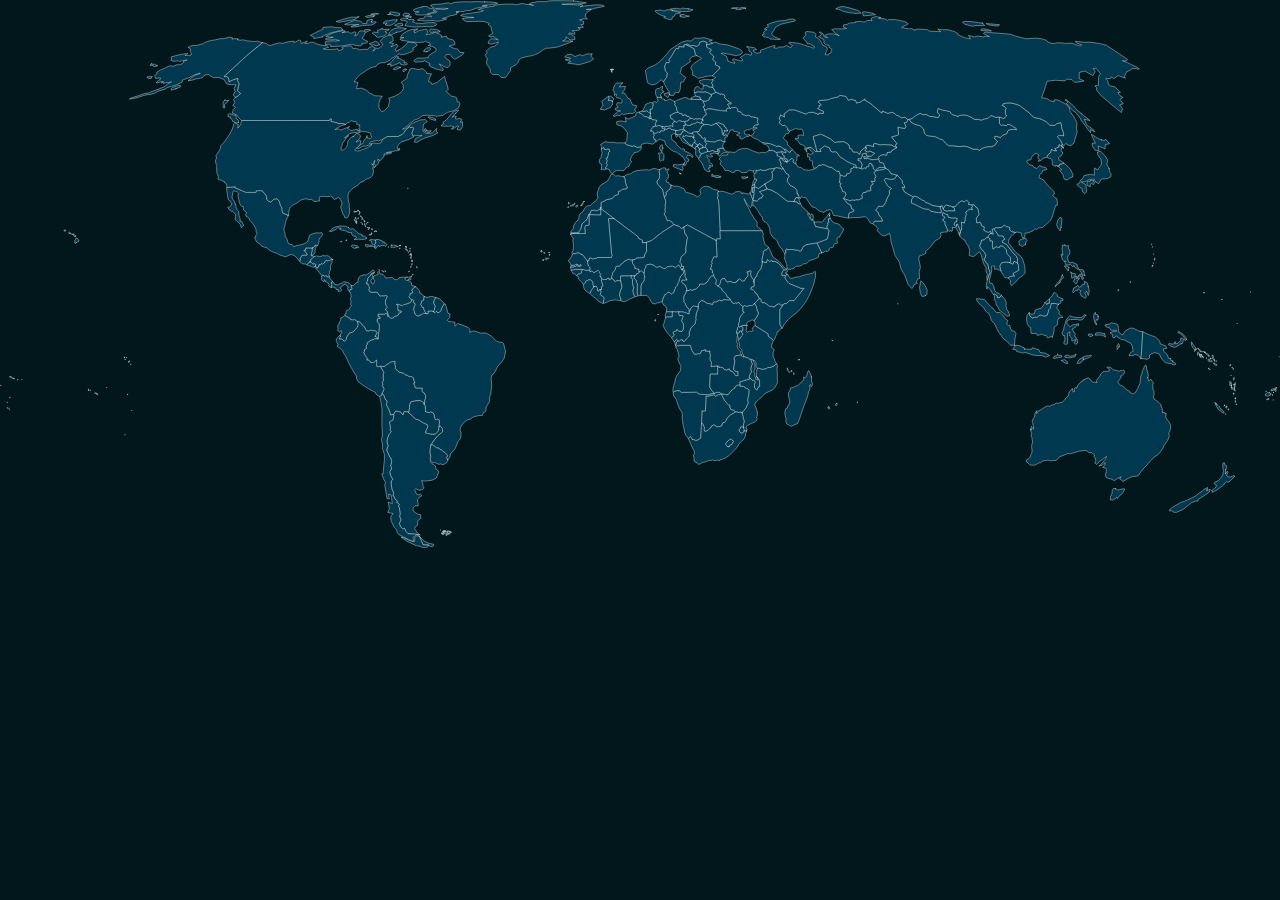
<file: index.html>
<!DOCTYPE html>
<html lang="en">
  <head>
    <meta charset="UTF-8" />
    <meta http-equiv="X-UA-Compatible" content="IE=edge" />
    <meta name="viewport" content="width=device-width, initial-scale=1.0" />
    <title>World Map</title>
    <link rel="icon" href="./assets/img/world_Icon.png" />
    <link rel="stylesheet" href="./assets/css/style.css" />
    <link rel="stylesheet" href="./assets/css/MagicCursor.css" />
    <script src="./assets/js/MagicMouse.js"></script>
  </head>
  <body>
    <?xml version="1.0"?>

    <svg
      baseprofile="tiny"
      stroke-linecap="round"
      stroke-linejoin="round"
      version="1.2"
      viewbox="0 0 2000 857"
      xmlns="http://www.w3.org/2000/svg"
    >
      <a
        xlink:title="Afghanistan"
        xlink:href="https://www.google.com/search?q=Afghanistan"
        target="_blank"
        id="loadMouse"
      >
        <path
          d="M1383 261.6l1.5 1.8-2.9 0.8-2.4 1.1-5.9 0.8-5.3 1.3-2.4 2.8 1.9 2.7 1.4 3.2-2 2.7 0.8 2.5-0.9 2.3-5.2-0.2 3.1 4.2-3.1 1.7-1.4 3.8 1.1 3.9-1.8 1.8-2.1-0.6-4 0.9-0.2 1.7-4.1 0-2.3 3.7 0.8 5.4-6.6 2.7-3.9-0.6-0.9 1.4-3.4-0.8-5.3 1-9.6-3.3 3.9-5.8-1.1-4.1-4.3-1.1-1.2-4.1-2.7-5.1 1.6-3.5-2.5-1 0.5-4.7 0.6-8 5.9 2.5 3.9-0.9 0.4-2.9 4-0.9 2.6-2-0.2-5.1 4.2-1.3 0.3-2.2 2.9 1.7 1.6 0.2 3 0 4.3 1.4 1.8 0.7 3.4-2 2.1 1.2 0.9-2.9 3.2 0.1 0.6-0.9-0.2-2.6 1.7-2.2 3.3 1.4-0.1 2 1.7 0.3 0.9 5.4 2.7 2.1 1.5-1.4 2.2-0.6 2.5-2.9 3.8 0.5 5.4 0z"
          id="AF"
          name="Afghanistan"
          data-country="Afghanistan"
        ></path>
      </a>
      <a
        xlink:title="Angola"
        xlink:href="https://www.google.com/search?q=Angola"
        target="_blank"
        id="loadMouse"
      >
        <path
          class="Angola"
          d="M 1121.2 572 1121.8 574 1121.1 577.1 1122 580.1 1121.1 582.5 1121.5 584.7 1109.8 584.6 1109 605.1 1112.6 610.3 1116.2 614.3 1105.8 616.9 1092.3 616 1088.5 613 1065.8 613.2 1065 613.7 1061.7 610.8 1058.1 610.6 1054.7 611.7 1052 612.9 1051.5 608.9 1052.4 603.2 1054.4 597.3 1054.7 594.6 1056.6 588.8 1058 586.2 1061.3 582 1063.2 579.1 1063.8 574.4 1063.5 570.7 1061.9 568.4 1060.4 564.5 1059.1 560.7 1059.4 559.3 1061.1 556.8 1059.5 550.6 1058.3 546.3 1055.5 542.2 1056.1 541 1058.4 540.1 1060.1 540.2 1062.1 539.5 1078.8 539.6 1080.1 544.3 1081.7 548.2 1083 550.3 1085.1 553.6 1088.9 553.1 1090.7 552.2 1093.8 553.1 1094.7 551.5 1096.2 547.8 1099.7 547.5 1100 546.4 1102.9 546.4 1102.4 548.7 1109.2 548.6 1109.3 552.7 1110.4 555.1 1109.5 559 1109.9 563 1111.7 565.4 1111.3 573 1112.7 572.4 1115.1 572.6 1118.6 571.6 1121.2 572 Z"
          id="AF"
          name="Angola"
          data-country="Angola"
        ></path>
        <path
          class="Angola"
          d="M 1055.3 539 1053.8 534.2 1056.1 531.4 1057.8 530.3 1059.9 532.5 1057.9 533.9 1056.9 535.5 1056.7 538.3 1055.3 539 Z"
        ></path>
      </a>
      <a
        xlink:title="Albania"
        xlink:href="https://www.google.com/search?q=Albania"
        target="_blank"
        id="loadMouse"
      >
        <path
          d="M1088 228l0.4 1.2 1.4-0.6 1.2 1.7 1.3 0.7 0.6 2.3-0.5 2.2 1 2.7 2.3 1.5 0.1 1.7-1.7 0.9-0.1 2.1-2.2 3.1-0.9-0.4-0.2-1.4-3.1-2.2-0.7-3 0.1-4.4 0.5-1.9-0.9-1-0.5-2.1 1.9-3.1z"
          id="AL"
          name="Albania"
          data-country="Albania"
        ></path>
      </a>
      <a
        xlink:title="United Arab Emirates"
        xlink:href="https://www.google.com/search?q=United%20Arab%20Emirates"
        target="_blank"
        id="loadMouse"
      >
        <path
          d="M1296.2 336.7l1.3 5.1-2.8 0 0 4.2 1.1 0.9-2.4 1.3 0.2 2.6-1.3 2.6 0 2.6-1 1.4-16.9-3.2-2.7-6.6-0.3-1.4 0.9-0.4 0.4 1.8 4.2-1 4.6 0.2 3.4 0.2 3.3-4.4 3.7-4.1 3-4 1.3 2.2z"
          id="AE"
          name="United Arab Emirates"
        ></path>
      </a>
      <a
        xlink:title="Argentina"
        xlink:href="https://www.google.com/search?q=Argentina"
        target="_blank"
        id="loadMouse"
      >
        <path
          class="Argentina"
          d="M 669.1 851.7 666.1 851.5 661.1 851.5 655.1 837.9 658.2 840.7 662.5 845.3 670.3 849 677.6 850.5 676.8 853.5 672.4 853.8 669.1 851.7 Z"
        ></path>
        <path
          class="Argentina"
          d="M 638.6 644.7 649.9 655.1 654.5 656.1 661.8 660.9 667.7 663.4 668.8 666.2 664.6 676 670.4 677.7 676.7 678.7 680.9 677.7 685.2 672.7 685.5 667.1 688.1 665.8 691.3 669.6 691.7 674.7 687.5 678.2 684.2 680.8 678.9 687.1 672.9 695.8 672.4 701 672 707.6 673.2 714 672.3 715.4 672.7 719.5 673 722.9 680.8 728.4 681 732.8 684.9 735.6 685.2 738.7 681.9 746.9 674.9 750.4 664.7 751.7 658.7 751 660.8 754.9 660.9 759.6 662.7 762.8 660.2 765.1 655.1 766 649.5 763.6 648 765.3 650.5 771.6 654.5 773.5 656.8 771.5 659.3 774.8 655.1 776.8 652.2 780.8 653.4 787.1 653.3 790.5 648.5 790.5 645.5 793.7 645.6 798.5 652.1 803.1 657.3 804.3 657.5 810 652.9 813.5 652.3 820.8 648.8 823.2 647.9 826.1 652.1 832.6 656.7 836.1 654.6 835.8 649.7 834.8 637.6 834 634.1 830.4 632.2 825.8 629.1 826.2 626.5 823.9 623.4 817.4 626.1 814.6 626.2 810.7 624.4 807.5 625.1 802.1 624 793.8 622.2 790.1 624 788.9 622.6 786.5 619.8 785.3 620.6 782.6 617.5 780.2 613.8 772.9 615.5 771.6 612.2 763.8 611.4 757.3 611.2 751.6 613.7 749.3 610.4 743 608.8 737.2 611.8 733 610.4 727.6 612 721.4 610.6 715.5 609 714.3 604.1 703.2 606.2 696.6 604.5 690.4 605.4 684.5 608 678.5 611.3 674.5 609.3 672 610.1 669.9 608.5 659.2 614.1 656.1 615.3 649.4 614.4 647.8 618.4 642 625.9 643.6 629.6 648.2 631.2 643 637.6 643.3 638.6 644.7 Z"
        ></path>
      </a>
      <a
        xlink:title="Armenia"
        xlink:href="https://www.google.com/search?q=Armenia"
        target="_blank"
        id="loadMouse"
      >
        <path
          d="M1230.8 253l-1.8 0.2-2.8-3.7-0.2-1-2.3 0-1.9-1.7-1 0.1-2.4-1.8-4.2-1.6-0.1-3.1-1.3-2.2 7-1 1.4 1.6 2.2 1.1-0.7 1.6 3.2 2.2-1.1 2.1 2.6 1.7 2.5 1 0.9 4.5z"
          id="AM"
          name="Armenia"
        ></path>
      </a>
      <a
        xlink:title="Australia"
        xlink:href="https://www.google.com/search?q=Australia"
        target="_blank"
        id="loadMouse"
      >
        <path
          class="Australia"
          d="M 1743 763.6 1746.7 765.8 1750 764.9 1754.9 763.7 1757.7 764.1 1753.2 771.7 1749.9 773.8 1745.9 779 1745.3 777.2 1738.7 781.6 1737.9 781.3 1734.9 781.1 1735.4 775.7 1737.4 771.5 1738 765.9 1740 763 1743 763.6 Z"
        ></path>
        <path
          class="Australia"
          d="M 1793.5 590.2 1794.7 595.2 1798.7 592.8 1800.1 595.5 1802.4 598 1801.3 600.9 1801.5 606.4 1801.7 609.6 1803 610.4 1803.4 615.9 1802.2 619.2 1803 623.5 1808.4 626.9 1811.6 629.9 1814.8 632.7 1813.7 634.3 1816 638.3 1816.5 645.3 1819.1 643.9 1820.6 646.6 1822.2 645.7 1821.5 652.5 1824.4 656.4 1826.3 658.8 1829.1 664 1829.1 669.2 1828.1 672.9 1826.3 676.8 1827 682.3 1824.5 688 1822.4 691 1818.6 696.7 1817.1 700.4 1814 705 1809 710.8 1803.5 714 1799.1 718.9 1795.8 722.1 1791.4 727.6 1787.7 730.8 1783.8 735.6 1780.7 740 1779.9 742.1 1775.6 744.3 1769.5 744.5 1763.2 747.2 1759.4 749.6 1754.6 752.4 1751.9 749.5 1749.3 748.4 1751.9 745.1 1748.4 746.3 1741.2 750.9 1737.6 749.2 1735.2 748.2 1732.4 747.7 1728.3 745.9 1727 741.9 1728.5 737.1 1728.9 733.8 1727.5 731.2 1722.8 730.5 1726 727.3 1726.9 722.6 1722.2 727 1716.9 728.2 1721.4 724.7 1723.9 721 1727.4 717.8 1729 713.1 1722.2 718.5 1717.9 720.7 1713.6 725.8 1710.6 723.2 1712.3 719.8 1710.9 715.1 1709.1 712.7 1710.7 711.2 1705.4 707.3 1701.6 707.2 1697.6 704 1687.7 704.6 1679.8 706.9 1672.9 709.1 1667.9 708.7 1660.9 712 1655.6 713.4 1653.3 716.8 1650.3 719.4 1645.6 719.6 1642 720.1 1637.8 719 1633.6 719.7 1629.8 720 1625.3 723.4 1623.8 723.1 1620.4 724.9 1617 726.9 1613.2 726.7 1609.7 726.7 1605.6 722.6 1603.2 721.4 1604.7 717.7 1607.6 716.8 1609.1 715.4 1609.7 713.1 1612 708.6 1612.7 704.8 1612 698.3 1612.2 694.6 1613.6 691 1612.7 686.8 1613 684.9 1611.3 682.3 1612 677.3 1610.1 672.2 1610 669.5 1611.8 672.3 1611.3 666.3 1613.6 668.2 1614.7 670.7 1615.3 667.4 1613.7 662.3 1613.6 660.3 1612.8 658.4 1614.1 654.7 1615.6 653.1 1616.9 649.9 1617 646.1 1620.1 641.5 1619.7 646.4 1622.8 642 1627.7 639.8 1630.9 637.1 1635.6 634.7 1638.2 634.2 1639.6 635 1644.4 632.6 1647.9 631.9 1649 630.5 1650.5 629.9 1653.6 630.1 1659.8 628.2 1663.3 625.3 1665.3 621.9 1669.2 618.7 1669.9 616.1 1670.6 612.6 1675.5 607.1 1676.9 612.7 1679.5 611.4 1678 608.4 1680.3 605.3 1682.5 606.7 1684 601.8 1687.5 598.6 1689.3 596.1 1692.2 595 1692.6 593.2 1694.9 593.9 1695.3 592.3 1697.9 591.4 1700.7 590.5 1704.4 593.5 1707 597.3 1710.5 597.3 1714 597.9 1713.3 594.4 1716.8 589.3 1719.5 587.6 1718.9 586 1721.8 582.3 1725.5 580 1728.2 580.8 1733.1 579.6 1733.4 576.3 1729.5 574.2 1732.6 573.3 1736.2 574.9 1738.9 577.5 1743.4 579.1 1745.1 578.5 1748.4 580.5 1751.9 578.6 1753.9 579.2 1755.4 577.9 1757.6 581.1 1755.6 584.6 1753.1 587.2 1751.2 587.4 1751.5 589.9 1749.3 593.1 1746.8 596.3 1747 598.1 1750.8 601.7 1754.8 603.7 1757.3 605.9 1760.6 609.7 1762.2 609.7 1764.8 611.4 1765.3 613.4 1770.2 615.5 1774.3 613.3 1776.1 609.9 1777.8 607 1779.1 603.5 1781.7 598.4 1781.5 595.3 1782.2 593.4 1782.1 589.8 1783.5 584.9 1784.8 583.6 1784.2 581.5 1786 578.1 1787.5 574.6 1787.9 572.7 1790.2 570.3 1791.5 573.5 1791.4 577.5 1792.7 578.3 1792.6 581 1794.2 584.2 1794.1 587.9 1793.5 590.2 Z"
        ></path>
        <path
          d="M1070.6 190.8l-0.3 0.8 0.7 2.1-0.2 2.6-2.8 0 1.1 1.4-1.3 4-0.9 1.1-4.4 0.1-2.4 1.5-4.2-0.5-7.3-1.7-1.3-2.1-4.9 1.1-0.5 1.2-3.1-0.9-2.6-0.2-2.3-1.2 0.7-1.5-0.2-1.1 1.4-0.3 2.7 1.7 0.6-1.7 4.4 0.3 3.5-1.1 2.4 0.2 1.7 1.3 0.4-1.1-1-4.1 1.7-0.8 1.6-2.9 3.8 2.1 2.6-2.6 1.7-0.5 4 1.9 2.3-0.3 2.4 1.2z"
          id="AT"
          name="Austria"
        ></path>
      </a>
      <a
        xlink:title="Azerbaijan"
        xlink:href="https://www.google.com/search?q=Azerbaijan"
        target="_blank"
        id="loadMouse"
      >
        <path
          class="Azerbaijan"
          d="M 1229 253.2 1225.2 252.3 1222 249.4 1220.8 246.9 1221.8 246.8 1223.7 248.5 1226 248.5 1226.2 249.5 1229 253.2 Z"
        ></path>
        <path
          class="Azerbaijan"
          d="M 1235.3 236.2 1237.8 233.6 1241.3 236.9 1244.9 241.5 1247.4 241.8 1249.3 243.5 1245.1 244 1245.2 249 1244.8 251.2 1243.1 252.7 1243.9 255.8 1242.6 256.2 1238.7 252.8 1239.9 249.7 1238 247.8 1236.1 248.3 1230.8 253 1229.9 248.5 1227.4 247.5 1224.8 245.8 1225.9 243.7 1222.7 241.5 1223.4 239.9 1221.2 238.8 1219.8 237.2 1220.9 236.1 1225.1 238 1228 238.3 1228.6 237.6 1225.3 234.1 1226.5 233.3 1228 233.5 1232.3 237.3 1234.7 237.8 1235.3 236.2 Z"
        ></path>
      </a>
      <a
        xlink:title="Burundi"
        xlink:href="https://www.google.com/search?q=Burundi"
        target="_blank"
        id="loadMouse"
      >
        <path
          d="M1154.9 530.4l-0.6 0.1 0-0.3-2-6.1-0.01-0.06-0.09-1.04-1.4-2.9 3.5 0.5 1.7-3.7 3.1 0.4 0.3 2.5 1.2 1.5 0 2.1-1.4 1.3-2.3 3.4-2 2.3z"
          id="BI"
          name="Burundi"
        ></path>
      </a>
      <a
        xlink:title="Belgium"
        xlink:href="https://www.google.com/search?q=Belgium"
        target="_blank"
        id="loadMouse"
      >
        <path
          d="M1016.5 177.1l-0.4 4.2-1.3 0.2-0.4 3.5-4.4-2.9-2.5 0.5-3.5-2.9-2.4-2.5-2.2-0.1-0.8-2.2 3.9-1.2 3.6 0.5 4.5-1.3 3.1 2.7 2.8 1.5z"
          id="BE"
          name="Belgium"
        ></path>
      </a>
      <a
        xlink:title="Benin"
        xlink:href="https://www.google.com/search?q=Benin"
        target="_blank"
        id="loadMouse"
      >
        <path
          d="M1006.7 427l-0.2 2.1 1.3 3.8-1.1 2.6 0.6 1.7-2.8 4-1.7 2-1.1 4 0.2 4.1-0.3 10.3-4.7 0.8-1.4-4.4 0.3-14.8-1.2-1.3-0.2-3.2-2-2.2-1.7-1.9 0.7-3.4 2-0.7 1.1-2.8 2.8-0.6 1.2-1.9 1.9-1.9 2 0 4.3 3.7z"
          id="BJ"
          name="Benin"
        ></path>
      </a>
      <a
        xlink:title="Burkina Faso"
        xlink:href="https://www.google.com/search?q=Burkina%20Faso"
        target="_blank"
        id="loadMouse"
      >
        <path
          d="M988.5 406l-0.5 3.1 0.8 2.9 3.1 4.2 0.2 3.1 6.5 1.5-0.1 4.4-1.2 1.9-2.8 0.6-1.1 2.8-2 0.7-4.9-0.1-2.6-0.5-1.8 1-2.5-0.5-9.8 0.3-0.2 3.7 0.8 4.8-3.9-1.6-2.6 0.2-2 1.6-2.5-1.3-1-2.2-2.5-1.4-0.4-3.7 1.6-2.7-0.2-2.2 4.5-5.3 0.9-4.4 1.5-1.6 2.7 0.9 2.4-1.3 0.8-1.7 4.3-2.8 1.1-2 5.3-2.7 3.1-0.9 1.4 1.2 3.6 0z"
          id="BF"
          name="Burkina Faso"
        ></path>
      </a>
      <a
        xlink:title="Bangladesh"
        xlink:href="https://www.google.com/search?q=Bangladesh"
        target="_blank"
        id="loadMouse"
      >
        <path
          d="M1500.6 360.3l0.6 4.6-2.1-1 1.1 5.2-2.1-3.3-0.8-3.3-1.5-3.1-2.8-3.7-5.2-0.3 0.9 2.7-1.2 3.5-2.6-1.3-0.6 1.2-1.7-0.7-2.2-0.6-1.6-5.3-2.6-4.8 0.3-3.9-3.7-1.7 0.9-2.3 3-2.4-4.6-3.4 1.2-4.4 4.9 2.8 2.7 0.3 1.2 4.5 5.4 0.9 5.1-0.1 3.4 1.1-1.6 5.4-2.4 0.4-1.2 3.6 3.6 3.4 0.3-4.2 1.5 0 4.4 10.2z"
          id="BD"
          name="Bangladesh"
        ></path>
      </a>
      <a
        xlink:title="Bulgaria"
        xlink:href="https://www.google.com/search?q=Bulgaria"
        target="_blank"
        id="loadMouse"
      >
        <path
          d="M1132.6 221.6l-2.3 2.6-1.3 4.5 2.1 3.6-4.6-0.8-5 2 0.3 3.2-4.6 0.6-3.9-2.3-4 1.8-3.8-0.2-0.8-4.2-2.8-2.1 0.7-0.8-0.6-0.8 0.6-2 1.8-2-2.8-2.7-0.7-2.4 1.1-1.4 1.8 2.6 1.9-0.4 4 0.9 7.6 0.4 2.3-1.6 5.9-1.5 4 2.3 3.1 0.7z"
          id="BG"
          name="Bulgaria"
        ></path>
      </a>
      <a
        xlink:title="Bosnia and Herzegovina"
        xlink:href="https://www.google.com/search?q=Bosnia%20and%20Herzegovina"
        target="_blank"
        id="loadMouse"
      >
        <path
          d="M1083 214.3l1.9-0.1-1.1 2.8 2.7 2.5-0.5 2.9-1.1 0.3-0.9 0.6-1.6 1.5-0.4 3.5-4.8-2.4-2.1-2.7-2.1-1.4-2.5-2.4-1.3-1.9-2.7-3 0.8-2.6 2 1.5 1-1.4 2.3-0.1 4.5 1.1 3.5-0.1 2.4 1.4z"
          id="BA"
          name="Bosnia and Herzegovina"
        ></path>
      </a>
      <a
        xlink:title="Belarus"
        xlink:href="https://www.google.com/search?q=Belarus"
        target="_blank"
        id="loadMouse"
      >
        <path
          d="M1141.6 162.7l-3.9-0.2-0.8 0.6 1.5 2 2 4-4.1 0.3-1.3 1.4 0.3 3.1-2.1-0.6-4.3 0.3-1.5-1.5-1.7 1.1-1.9-0.9-3.9-0.1-5.7-1.5-4.9-0.5-3.8 0.2-2.4 1.6-2.3 0.3-0.5-2.8-1.9-2.8 2.8-1.3-0.4-2.4-1.7-2.3-0.6-2.7 4.7 0 4.8-2.3 0.5-3.4 3.6-2-1-2.7 2.7-1 4.6-2.3 5.3 1.5 0.9 1.5 2.4-0.7 4.8 1.4 1.1 2.9-0.7 1.6 3.8 4 2.1 1.1 0 1.1 3.4 1.1 1.7 1.6-1.6 1.3z"
          id="BY"
          name="Belarus"
        ></path>
      </a>
      <a
        xlink:title="Belize"
        xlink:href="https://www.google.com/search?q=Belize"
        target="_blank"
        id="loadMouse"
      >
        <path
          d="M487.8 399.8l-1.7 0 1.3-7.2 0.7-5.1 0.1-1 0.7-0.3 0.9 0.8 2.5-3.9 1.1-0.1-0.1 1 1 0-0.3 1.8-1.3 2.7 0.4 1-0.9 2.3 0.3 0.6-1 3.3-1.3 1.7-1.1 0.2-1.3 2.2z"
          id="BZ"
          name="Belize"
        ></path>
      </a>
      <a
        xlink:title="Bolivia"
        xlink:href="https://www.google.com/search?q=Bolivia"
        target="_blank"
        id="loadMouse"
      >
        <path
          d="M662.5 631.4l-0.3-2-5.4-3.3-5.2-0.1-9.6 1.9-2.1 5.6 0.2 3.5-1.5 7.7-1-1.4-6.4-0.3-1.6 5.2-3.7-4.6-7.5-1.6-4 5.8-3.9 0.9-3.1-8.9-3.7-7.2 1.1-6.2-3.2-2.7-1.2-4.6-3.2-4.4 2.9-6.9-2.9-5.4 1.1-2.2-1.2-2.4 1.9-3.2-0.3-5.4 0-4.6 1.1-2.1-5.5-10.4 4.2 0.6 2.9-0.2 1.1-1.9 4.8-2.6 2.9-2.4 7.3-1.1-0.4 4.8 0.9 2.5-0.3 4.3 6.5 5.7 6.4 1.1 2.3 2.4 3.9 1.3 2.5 1.8 3.5 0 3.4 1.9 0.5 3.7 1.2 1.9 0.3 2.7-1.7 0.1 2.8 7.5 10.7 0.3-0.5 3.7 0.8 2.5 3.2 1.8 1.7 4-0.6 5.1-1.3 2.8 0.8 3.6-1.6 1.4z"
          id="BO"
          name="Bolivia"
        ></path>
      </a>
      <a
        xlink:title="Brazil"
        xlink:href="https://www.google.com/search?q=Brazil"
        target="_blank"
        id="loadMouse"
      >
        <path
          d="M665.8 489.6l3.1 0.6 0.6-1.4-1-1.2 0.6-1.9 2.3 0.6 2.7-0.7 3.2 1.4 2.5 1.3 1.7-1.7 1.3 0.2 0.8 1.8 2.7-0.4 2.2-2.5 1.8-4.7 3.4-5.9 2-0.3 1.3 3.6 3 11.2 3.1 1.1 0.1 4.4-4.3 5.3 1.7 1.9 10.1 1 0.2 6.5 4.3-4.2 7.1 2.3 9.5 3.9 2.8 3.7-0.9 3.6 6.6-2 11 3.4 8.5-0.2 8.4 5.3 7.4 7.2 4.4 1.8 4.8 0.3 2.1 2 2 8.2 1.1 3.9-2.1 10.6-2.7 4.2-7.7 8.9-3.4 7.3-4 5.5-1.4 0.2-1.3 4.7 0.9 12-1.1 9.9-0.3 4.2-1.6 2.6-0.5 8.6-5.2 8.3-0.5 6.7-4.3 2.7-1.1 3.9-6 0-8.5 2.4-3.7 2.9-6 1.9-6.1 5.1-4.1 6.4-0.3 4.8 1.3 3.5-0.3 6.5-0.8 3.1-3.4 3.6-4.5 11.3-4 5-3.2 3.1-1.5 6.1-2.9 3.6-2.1-3.6 1.8-3.1-3.8-4.3-4.8-3.6-6.3-4.1-1.9 0.2-6.3-5-3.4 0.7 6-8.7 5.3-6.3 3.3-2.6 4.2-3.5-0.4-5.1-3.2-3.8-2.6 1.3 0.7-3.7 0.3-3.8-0.3-3.6-2.1-1.1-2 1-2.1-0.3-0.8-2.4-1.1-5.9-1.2-1.9-3.9-1.8-2.2 1.3-5.9-1.3-0.4-8.7-2-3.5 1.6-1.4-0.8-3.6 1.3-2.8 0.6-5.1-1.7-4-3.2-1.8-0.8-2.5 0.5-3.7-10.7-0.3-2.8-7.5 1.7-0.1-0.3-2.7-1.2-1.9-0.5-3.7-3.4-1.9-3.5 0-2.5-1.8-3.9-1.3-2.3-2.4-6.4-1.1-6.5-5.7 0.3-4.3-0.9-2.5 0.4-4.8-7.3 1.1-2.9 2.4-4.8 2.6-1.1 1.9-2.9 0.2-4.2-0.6-3.2 1.1-2.6-0.7-0.1-9.7-4.4 3.7-5-0.1-2.3-3.5-3.8-0.3 1-2.8-3.3-3.9-2.6-5.8 1.5-1.1-0.2-2.8 3.4-1.8-0.7-3.5 1.4-2.2 0.3-3 6.3-4.4 4.6-1.2 0.8-1 5.1 0.3 2.2-17.6 0.1-2.8-0.9-3.6-2.6-2.4 0.1-4.7 3.2-1 1.1 0.7 0.2-2.5-3.3-0.7 0-4 11 0.2 1.9-2.3 1.6 2.1 1 3.8 1.1-0.8 3.1 3.4 4.4-0.4 1.1-2 4.2-1.5 2.4-1.1 0.7-2.7 4.1-1.8-0.3-1.4-4.8-0.5-0.7-4.1 0.3-4.3-2.5-1.6 1.1-0.6 4.1 0.8 4.5 1.6 1.7-1.5 4.1-1 6.4-2.4 2.1-2.5-0.7-1.8 3-0.2 1.2 1.4-0.8 2.9 2 0.9 1.2 3-1.6 2.3-1 5.4 1.4 3.3 0.3 3 3.5 3 2.8 0.3 0.6-1.3 1.8-0.3 2.6-1.1 1.8-1.7 3.2 0.6 1.3-0.3z"
          id="BR"
          name="Brazil"
        ></path>
      </a>
      <a
        xlink:title="Brunei Darussalam"
        xlink:href="https://www.google.com/search?q=Brunei%20Darussalam"
        target="_blank"
        id="loadMouse"
      >
        <path
          d="M1633.1 472.8l2.2-2.4 4.6-3.6-0.1 3.2-0.1 4.1-2.7-0.2-1.1 2.2-2.8-3.3z"
          id="BN"
          name="Brunei Darussalam"
        ></path>
      </a>
      <a
        xlink:title="Bhutan"
        xlink:href="https://www.google.com/search?q=Bhutan"
        target="_blank"
        id="loadMouse"
      >
        <path
          d="M1488.8 323.5l2.6 2.1 0.5 3.9-4.5 0.2-4.7-0.4-3.2 1-5.5-2.5-0.4-1.2 2.6-4.8 2.6-1.6 4.3 1.4 2.9 0.2 2.8 1.7z"
          id="BT"
          name="Bhutan"
        ></path>
      </a>
      <a
        xlink:title="Botswana"
        xlink:href="https://www.google.com/search?q=Botswana"
        target="_blank"
        id="loadMouse"
      >
        <path
          d="M1127.6 615.7l1.9 5.1 1.1 1.2 1.6 3.7 6.1 7 2.3 0.7-0.1 2.3 1.5 4.1 4.3 1 3.4 2.9-8.1 4.7-5.2 4.8-2 4.3-1.8 2.4-3 0.5-1.2 3.1-0.6 2-3.6 1.4-4.5-0.3-2.5-1.8-2.3-0.7-2.8 1.4-1.5 3.1-2.7 1.9-2.8 2.9-4 0.7-1.1-2.3 0.6-3.9-3-6.1-1.4-1 0.6-18.7 5.5-0.2 0.8-22.9 4.2-0.2 8.7-2.3 2 2.7 3.7-2.5 1.7 0 3.2-1.5 1 0.5z"
          id="BW"
          name="Botswana"
        ></path>
      </a>
      <a
        xlink:title="Central African Republic"
        xlink:href="https://www.google.com/search?q=Central%20African%20Republic"
        target="_blank"
        id="loadMouse"
      >
        <path
          d="M1121.3 446.5l3.9 2.5 3.1 2.6 0.1 2.1 3.9 3.3 2.4 2.8 1.4 3.8 4.3 2.6 0.9 2-1.8 0.7-3.7-0.1-4.2-0.7-2.1 0.5-0.9 1.6-1.8 0.2-2.2-1.4-6.3 3.2-2.6-0.6-0.8 0.5-1.6 3.9-4.3-1.3-4.1-0.6-3.6-2.4-4.7-2.2-3 2.1-2.2 3.2-0.5 4.5-3.6-0.3-3.9-1.1-3.3 3.4-3 6-0.6-1.9-0.3-2.9-2.6-2.1-2.1-3.3-0.5-2.3-2.7-3.4 0.5-1.9-0.6-2.7 0.4-5 1.4-1.1 2.8-6.5 4.6-0.5 1-1.7 1 0.2 1.4 1.4 7.1-2.4 2.4-2.5 2.9-2.3-0.6-2.2 1.6-0.6 5.5 0.4 5.2-3 4-7 2.8-2.6 3.6-1.1 0.7 2.7 3.3 4 0 2.7-0.8 2.6 0.4 2 1.9 1.9 0.5 0.3z"
          id="CF"
          name="Central African Republic"
        ></path>
      </a>
      <a
        xlink:title="Canada"
        xlink:href="https://www.google.com/search?q=Canada"
        target="_blank"
        id="loadMouse"
      >
        <path
          class="Canada"
          d="M 665.9 203.6 669.3 204.5 674 204.3 670.7 206.9 668.7 207.3 663.2 204.6 662.6 202.5 665.1 200.6 665.9 203.6 Z"
        ></path>
        <path
          class="Canada"
          d="M 680.3 187.6 677.9 187.7 672.1 185.8 668.6 182.8 670.5 182.3 676.4 183.9 680.6 186.5 680.3 187.6 Z"
        ></path>
        <path
          class="Canada"
          d="M 372.4 191.3 369.3 192.2 363 189.4 363 187.2 360.1 185 360.4 183.2 356.1 182.1 356.7 178.7 358.2 177.3 362.3 178.6 364.7 179.6 368.8 180.2 369 182.4 369.4 185.3 372.6 187.9 372.4 191.3 Z"
        ></path>
        <path
          class="Canada"
          d="M 711.5 177.8 706.5 183.2 710.4 181.1 713.3 182.5 710.9 184.6 714.7 186.3 717.5 184.8 721.8 186.7 719 191.3 722.8 190.2 722.5 193.5 723 197.4 719.4 203 717 203.2 714.1 202 716.6 196.9 715.4 196.1 708.1 201.5 705.1 201.3 709.5 198.3 705.1 196.8 699.6 197.2 690 197 689.8 195.2 693.6 192.9 691.9 191.3 697.3 187.5 705.5 177.6 709.7 174.1 714.7 172 716.8 172.2 715.3 173.9 711.5 177.8 Z"
        ></path>
        <path
          class="Canada"
          d="M 351.5 156.4 353 157.2 358 156.7 350.8 163.6 351.1 168.6 349.2 168.6 348.5 165.8 349 162.9 348.2 161 349.5 158.3 351.5 156.4 Z"
        ></path>
        <path
          class="Canada"
          d="M 634.9 108.9 631.3 111.9 629.6 111.4 629.5 109.7 629.9 109.3 632.7 107.6 634.4 107.7 634.9 108.9 Z"
        ></path>
        <path
          class="Canada"
          d="M 625.2 105.7 618 108.9 615 108.7 615 107.2 620 104.5 626 104.6 625.2 105.7 Z"
        ></path>
        <path
          class="Canada"
          d="M 622.1 88.9 621.2 91.4 623.9 90.5 625.4 92 628.9 94 632.7 95.7 631.3 98.4 634.8 98 636.7 99.9 631.7 101.7 625.8 100.3 625 97.7 618.7 100.8 610.5 103.7 611.2 100.4 604.9 100.9 610.6 98.1 614.2 93.6 619.3 88.5 622.1 88.9 Z"
        ></path>
        <path
          class="Canada"
          d="M 667 80.6 662.1 80.9 662.8 78.2 666.6 75.1 670.9 74.4 673.2 75.9 671.7 78.2 670.8 79 667 80.6 Z"
        ></path>
        <path
          class="Canada"
          d="M 592.5 69.9 588.4 71.8 584.2 70.2 580.3 70.7 576.9 68.3 581.9 66.6 586.8 64.3 589.8 65.8 591.4 66.8 591.8 67.8 592.5 69.9 Z"
        ></path>
        <path
          class="Canada"
          d="M 645.5 212.5 643.3 208.9 646.2 200.4 644.6 198.6 640.9 199.6 639.8 198 634.3 202.7 631.1 207.6 628.3 210.5 625.8 211.5 624.1 211.8 623 213.3 613.7 213.3 605.9 213.4 603.2 214.5 596.4 218.9 596.4 218.8 595.5 218.4 593.5 219.3 591.6 220.6 589.8 219.5 585.1 220.3 581.2 221.2 579.3 222 577 224.1 578.8 224.8 580.5 224.4 580.8 224.4 580.5 226.3 575.7 227 572.9 227.8 571.2 228.8 568.6 228.2 567 228.5 564.1 230.3 559.5 232.3 556.8 231.9 558.8 229.7 562.5 226.2 566.6 224.1 567.7 222.3 568.6 219.3 572.4 215.8 573.3 211.8 574.4 215.7 578.2 216.6 580.6 214.5 579.2 209.7 578.3 207.7 574.3 206.5 570.5 205.8 566.6 205.8 563.2 205 562.8 203.6 561.4 204.5 560.2 204.3 562.1 202.2 560.3 201.4 562.2 199 561 197.2 562.7 195.4 557.5 194.5 557.4 190.9 556.6 190.1 553.3 189.9 549.2 188.7 547.7 189.5 545.9 191 542.6 192 539.5 194.5 534.1 192.8 529.7 193.6 525.8 191.7 521.2 190.7 517.9 190.3 516.9 189.3 517.8 185.9 516.1 185.9 514.8 188.3 504.6 188.3 487.6 188.3 470.8 188.3 455.9 188.3 441.1 188.3 426.4 188.3 411.3 188.3 406.5 188.3 391.8 188.3 377.7 188.3 377 188.3 371.6 182.2 370 179.5 363 176.9 364.3 171.4 367.9 167.7 363.8 165 366.9 160.1 364.8 155.7 367.3 152.5 372.4 149.6 375.6 145.8 371 142 372.4 135.1 373.5 130.9 371.9 128.2 371.1 125.8 371.7 122.7 365.2 124.6 357.6 127.9 357.3 124.1 356.8 121.5 354 119.9 349.8 119.7 385.4 87 410 66.6 416 67.9 419.3 70.5 423 71 429.3 68.8 436.3 67.1 441.6 67.7 450.5 65.4 458.7 64.1 458.9 66.3 463.4 65 467.3 62.5 469.4 63.1 470.8 67.9 480.3 64.2 476.4 68.3 482.4 67.4 485.6 65.9 490.2 66.2 494.1 68.4 501.6 70.4 506.3 71.3 510.7 71 513.6 73.8 505.1 76.5 511.5 77.6 523.4 77 527.8 76 529.2 79.3 536.3 76.6 534.2 74.2 538.7 72.4 543.9 72.1 547.8 71.6 549.9 72.9 551.4 75.8 556.4 75.4 561.7 77.9 568.9 77 574.9 77.1 577.3 73.7 581.8 72.8 586.7 74.6 582.4 79.8 588.6 75.4 591.8 75.6 598.2 70.1 596.6 66.8 593.7 64.6 599.2 58.7 607.4 54.9 611.9 55.8 613.9 58.1 614.3 64.1 608.5 66.7 615.2 67.8 610.8 73.3 619.7 69.1 621.9 72.6 617.6 76.6 618.9 80.3 626.2 76.4 632.7 71.6 637.4 65.7 642.9 66.1 648.3 66.9 651.9 69.6 650.2 72.3 645.1 75.2 646 78.1 643.6 80.8 632.7 84.7 626.2 85.6 623 83.9 619.7 86.7 612.3 91.4 609.3 93.9 601.6 97.7 595.1 98.1 590 100.5 587.1 104.3 581.4 105 572.7 109.7 563.3 116.2 558.3 120.8 553.4 127.7 559.4 128.7 557.9 134.2 557.1 138.8 564.4 137.6 571.4 140.2 574.7 142.5 576.4 145.3 581.3 147 584.9 149.5 592.5 149.9 597.3 150.5 593.7 155.7 592 161.8 592.1 168.7 596.5 174.6 601.2 172.6 606.8 166.2 609.1 156.6 607.4 153.4 616.4 150.5 623.9 146.3 628.7 142.1 630.4 138.1 630 133 626.8 128.5 635.7 122.3 636.7 117 640.6 108 644.4 106.6 651.1 108.2 655.3 108.8 659.8 107.2 662.9 109.2 666.5 112.6 666.7 114.8 674.4 115.3 671.8 120.2 669.5 127.6 673.3 128.6 674.9 132.1 683.1 128.8 690.6 122.2 694.8 119.5 695.9 124.8 698.5 132.3 700.5 139.5 697.1 143.3 701.9 146.7 704.8 150.1 711.7 151.7 714.1 153.6 714.1 158.8 717.5 159.6 718.6 161.9 716.6 168.8 712.3 171.1 708.1 173.3 699.3 175.5 691.4 180.5 682.8 181.6 672.7 180.2 665.4 180.2 660.1 180.6 654.4 185.1 647 187.9 636.9 196.1 629 201.9 633.7 200.9 644.6 192.6 656.9 187.4 664.5 186.8 667.8 189.9 661.7 194.1 661.1 200.8 661.2 205.6 666.8 208.7 675.4 207.8 682.6 200.7 681.6 205.3 684.1 207.6 676.7 211.7 664.3 215.5 658.5 218 651.3 222.6 647.6 222.1 649.1 216.8 659.5 211.5 651.4 211.7 645.5 212.5 Z"
        ></path>
        <path
          class="Canada"
          d="M 539 48.7 534.3 51.1 544.8 49.6 547.4 52.2 554.7 49.5 556.5 51.2 554.3 56.3 558.6 54.2 561.4 48.9 565.7 48.1 568.7 48.9 570.9 51 568.2 56.1 565.8 59.8 570 62.4 575 65 572.4 67.3 565.3 67.8 566.1 69.8 562.9 71.8 556.2 71 550.5 69.5 545.4 69.8 535.9 71.7 524.6 72.5 516.7 73 517 70.4 512.9 69 508.6 69.6 508 65.3 511.3 64.7 518.6 63.8 524.1 64.1 530.3 63.1 523.8 61.9 514.7 62.3 509 62.2 509 60.3 520.7 58.1 514.4 58.2 509 56.8 516.8 52.9 522 50.8 536.2 47.7 539 48.7 Z"
        ></path>
        <path
          class="Canada"
          d="M 578.5 47.2 571.5 50.6 569.2 47 571.3 46.2 576.8 46 578.5 47.2 Z"
        ></path>
        <path
          class="Canada"
          d="M 687.1 48.8 686.4 50.2 682.3 50.1 678.2 50 673.3 50.7 672.4 50.3 670.3 47.6 672 45.8 674.2 45.4 682.6 46 687.1 48.8 Z"
        ></path>
        <path
          class="Canada"
          d="M 647.3 48.5 647.6 51.7 654.8 47.6 666.5 45.5 668.8 50.8 665.6 54.2 674.6 52.7 679.9 50.6 686.7 53.2 690.4 55.7 689.3 58 697.5 56.8 699.4 60.2 707.8 62.3 710 64.4 710.9 69.5 701.8 72 709.5 75.6 715.4 76.8 718.7 81.8 725.2 82.2 721.9 86.1 711 92.6 707 90.2 703.2 84.8 697.3 85.5 695 88.8 697.7 92 702.2 94.6 703.2 96.1 703.1 101.8 699.5 105.9 694.8 104.3 686.2 99.8 689.8 104.7 692.6 108.2 692.3 110.2 681.4 107.9 673.8 104.5 670 101.8 672.4 100.1 667.6 97.2 662.9 94.5 662 96.1 648.9 97 646.5 95.1 651.9 90.9 660 90.8 669.3 90.1 669.1 88.1 672.2 85.3 681 79.9 681.4 77.4 680.9 75.6 676.2 72.9 669.1 71.1 672.6 69.7 670.6 66.3 667.2 66 665.3 64.2 662 65.8 654.1 66.5 640.1 65.3 632.7 63.7 626.8 62.9 624.9 61 631.2 58.6 625.5 58.6 628.8 53.3 635.9 48.7 641.9 46.6 653.1 45.2 647.3 48.5 Z"
        ></path>
        <path
          class="Canada"
          d="M 596.9 45 600.5 46.1 608.1 45.4 607.6 46.9 601.5 49.4 605.3 51.6 600.1 56.3 591.7 58.3 588.3 57.9 587.4 55.9 581.5 51.9 583.2 50.2 590.6 50.8 589.7 47.5 596.9 45 Z"
        ></path>
        <path
          class="Canada"
          d="M 619.5 50.5 611.7 54.4 607.3 54.2 609.1 49.6 611.7 47.1 615.9 44.9 621.1 43.5 629 43.7 635.2 44.9 625.1 49.5 619.5 50.5 Z"
        ></path>
        <path
          class="Canada"
          d="M 503.7 57.7 490.2 60.3 490.8 58 484.8 55.2 489.2 53 496.7 49.2 504.3 45.8 504.7 42.7 518.7 41.9 522.9 43 532.4 43.3 534.3 44.7 535.9 46.9 529.4 48.2 515.5 51.8 506.3 55.5 503.7 57.7 Z"
        ></path>
        <path
          class="Canada"
          d="M 628.9 39.3 624.8 41.2 619.6 40.8 616.4 39.5 620.9 37.3 627.8 35.9 629.2 37.7 628.9 39.3 Z"
        ></path>
        <path
          class="Canada"
          d="M 620.1 30.6 620.3 32.9 617.5 35.4 611.7 39.2 604.8 39.7 601.6 38.9 605 36 598.4 36.3 602.7 32.5 606.5 32.7 614.2 31 619.1 31.3 620.1 30.6 Z"
        ></path>
        <path
          class="Canada"
          d="M 580.7 33.2 580 34.9 584.4 34.1 588 34.3 585.7 36.8 580.6 39.1 566.7 39.9 554.4 42.1 548.4 42.2 549.9 40.6 560.6 38.3 542.7 38.9 538.5 38 550.2 33.2 555.6 31.8 563.9 33.5 566.8 36.4 572.9 36.8 573.6 32.1 579.4 30.3 582.5 30.8 580.7 33.2 Z"
        ></path>
        <path
          class="Canada"
          d="M 636.4 28.8 638.7 30.4 646.1 30.4 647.5 32 644.7 33.8 647.8 34.9 649 36.1 653.9 36.3 659 36.7 666.1 35.7 674.2 35.2 680 35.6 682.3 37.5 681.3 39.5 677.7 40.9 671 42 666.7 41.3 654.9 42.1 646.9 42.2 641.3 41.6 632.7 40 634.3 37.2 636.4 34.8 635 32.6 628 32 625.4 30.5 629.2 28.5 636.4 28.8 Z"
        ></path>
        <path
          class="Canada"
          d="M 560.7 26.2 554.9 29.9 549.6 31.6 545.8 31.8 535.9 33.9 528.8 34.7 525.2 33.6 536.9 29.9 549.1 26.8 554.6 26.9 560.7 26.2 Z"
        ></path>
        <path
          class="Canada"
          d="M 641.9 26.8 640.1 26.9 633.5 26.6 634.2 25.3 641.4 25.4 643 26.2 641.9 26.8 Z"
        ></path>
        <path
          class="Canada"
          d="M 583.1 25.9 574.3 27.3 571 25.8 576.1 24.3 582.1 23.8 586.2 24.5 583.1 25.9 Z"
        ></path>
        <path
          class="Canada"
          d="M 590.9 21.7 585.2 22.6 579.2 22.6 580.2 21.9 585.9 20.6 587.6 20.8 590.9 21.7 Z"
        ></path>
        <path
          class="Canada"
          d="M 637.7 24.2 631.1 25.2 629.5 24.1 630.1 22.4 632.3 20.5 636.7 20.7 638.4 21 640.7 22.6 637.7 24.2 Z"
        ></path>
        <path
          class="Canada"
          d="M 623.9 23 622.8 24.9 617.5 24.4 613.5 22.9 605.7 22.7 611 21.4 608.2 20.3 610.4 18.5 616.5 19.1 624 20.8 623.9 23 Z"
        ></path>
        <path
          class="Canada"
          d="M 678 16.9 680.7 18.4 674.2 19.7 663.6 23.2 656.8 23.5 650 22.9 648.4 21 650.5 19.4 654.8 18.2 648.2 18.2 646.2 16.7 646.6 14.8 651.5 12.9 655.6 11.6 659.6 11.3 659.3 10.3 667.6 10.1 669.2 12.3 673.9 13.2 678.7 14.1 678 16.9 Z"
        ></path>
        <path
          class="Canada"
          d="M 757.2 2.9 765.9 3.2 772.6 3.7 777.8 4.7 776.7 5.7 766.9 7.4 757.9 8.2 753.9 9.1 761.4 9.1 750.9 11.6 744.1 12.8 734.8 16.3 726.7 17 723.6 18 712.3 18.4 716.7 19 713.4 19.8 714.1 22.1 709.1 23.7 702.2 25 698.7 26.8 692.1 28.3 691.6 29.4 698.1 29.2 697 30.4 684.3 33.3 675.8 31.9 664.1 32.7 659.1 32.1 652.3 31.8 654.4 29.5 662.4 28.4 664.4 25 667 24.7 674.5 26.7 672.8 23.7 667.9 22.8 672.9 21 680.5 19.9 683.3 18.3 680.3 16.6 681.4 14.4 690.8 14.5 693 15 700.3 13.4 693 12.9 680.4 13.2 676 11.8 675.2 10.1 672.7 8.9 673.8 7.6 679.8 6.8 684 6.7 691.4 6.1 698.2 4.6 702.1 4.8 704.5 5.9 709.5 3.9 714.7 3.3 721.2 2.9 731.6 2.7 732.9 3.1 743.2 2.5 750.2 2.7 757.2 2.9 Z"
        ></path>
      </a>
      <a
        xlink:title="Switzerland"
        xlink:href="https://www.google.com/search?q=Switzerland"
        target="_blank"
        id="loadMouse"
      >
        <path
          d="M1034.4 197.5l0.2 1.1-0.7 1.5 2.3 1.2 2.6 0.2-0.3 2.5-2.1 1.1-3.8-0.8-1 2.5-2.4 0.2-0.9-1-2.7 2.2-2.5 0.3-2.2-1.4-1.8-2.7-2.4 1 0-2.9 3.6-3.5-0.2-1.6 2.3 0.6 1.3-1.1 4.2 0 1-1.3 5.5 1.9z"
          id="CH"
          name="Switzerland"
        ></path>
      </a>
      <a
        xlink:title="China"
        xlink:href="https://www.google.com/search?q=China"
        target="_blank"
        id="loadMouse"
      >
        <path
          class="China"
          d="M 1602.2 381.9 1597.9 385 1593 383 1592 377.5 1594.2 374.6 1600 372.8 1603.3 372.9 1604.9 375.4 1602.9 378.2 1602.2 381.9 Z"
        ></path>
        <path
          class="China"
          d="M 1625.6 185.5 1634.6 190 1640.6 195.8 1648.2 195.8 1650.8 193.4 1657.7 191.5 1659 197.2 1658.7 199.5 1661.5 206.3 1662.1 212.5 1655.2 211.4 1652.3 213.6 1657 219 1660.9 226.5 1658.4 226.6 1660.3 229.9 1654.8 226.1 1654.8 229.7 1648.4 232.4 1651.2 235.8 1646.6 235.5 1643 233.5 1641.9 238.1 1638 241.5 1635.9 245.6 1629.6 247.4 1627.2 250.4 1622.4 252.2 1623.7 249.2 1621.4 246.7 1623.4 242.4 1618.9 239.1 1615.5 241.3 1611.9 245.8 1610.6 249.9 1605.6 250.2 1604.3 253.2 1609.1 257.5 1613.9 258.6 1615.3 261.4 1620.4 263.3 1624.2 258.7 1630.1 261.2 1633.6 261.4 1635.9 264.7 1629.2 266.5 1628.2 270 1624.4 273.2 1623.5 277.7 1630.6 281.2 1635.2 287.5 1640.7 293.4 1646.2 298.3 1647.8 303.1 1645 304.9 1647.4 308.3 1651.3 310.3 1652.1 315.5 1652.2 320.6 1649.4 321.2 1647.3 328.1 1645 336.6 1641.6 344.2 1635.2 350.1 1628.6 355.6 1622.5 356.3 1619.6 359.1 1617.3 357.1 1614.8 360.2 1607.6 363.5 1601.8 364.4 1601.1 371.2 1598 371.6 1595.8 366.9 1596.7 364.5 1588.9 362.4 1586.5 363.5 1580.6 361.8 1577.5 359.2 1577.8 355.5 1572.5 354.3 1569.4 351.9 1565.3 355.3 1560 356.1 1555.6 356 1552.9 357.6 1550.2 358.5 1552.2 365.9 1549.2 365.7 1548.4 364.2 1547.9 361.5 1544.1 363.4 1541.5 362.2 1537 359.8 1537.8 354.5 1534.1 353.2 1531.7 347.3 1526.1 348.4 1525.4 340.8 1529.6 335.4 1528.7 330.1 1527.4 325.2 1524.7 323.7 1522 319.9 1518.9 320.4 1512.8 319.4 1514 316.7 1510.4 312.7 1507.2 315.4 1502.3 313.9 1496.9 317.9 1493 322.7 1488.8 323.5 1486 321.8 1483.1 321.6 1478.8 320.2 1476.2 321.8 1473.6 326.6 1472.1 321.5 1469 322.9 1462.5 322.2 1456 320.8 1451 317.9 1446.5 316.7 1444 313.6 1440.7 312.7 1434.3 308.5 1429.5 306.5 1427.6 308 1419 303.5 1412.8 299.5 1409.6 292.4 1413.7 293.3 1413.1 290 1410.1 286.7 1409.3 281.5 1401.6 273.9 1392.1 271.4 1389.2 266.4 1384.5 263.4 1383 261.6 1381.2 258 1380.7 255.5 1377 254 1375.5 254.7 1372.4 248.7 1373.5 247.3 1372.3 245.8 1376.4 242.8 1379.6 241.5 1385.4 242.4 1386 238.3 1392.4 237.6 1393.4 235 1400.3 231.6 1400.5 230.2 1398.8 226.5 1401.7 224.9 1392.9 213.9 1402 211.4 1404 210 1403 198.7 1413.8 200.8 1415.4 197.9 1412.9 191.7 1416.7 191.1 1418.6 186.9 1420.3 186.4 1423.6 190.8 1429.3 194.1 1437.5 196.4 1443.3 201.5 1444.7 208.8 1447.7 211.6 1454.2 212.7 1461.4 213.5 1469.4 217.5 1472.8 218.2 1477.8 224 1482.5 227.8 1488.1 227.6 1499.4 229.1 1505.8 228.2 1511.4 229.1 1520.8 233 1527 233 1530.3 234.9 1534.7 231.5 1541.9 229.3 1549.5 229.1 1554.4 226.9 1556.4 223.5 1558.8 221.3 1556.9 219.2 1554 216.8 1554.5 212.7 1557.7 213.3 1563.6 214.6 1566.8 211.2 1573.2 208.8 1574.5 204.6 1577 202.8 1583.8 202 1588.2 202.7 1587.4 200.5 1580.2 196.1 1575 194.1 1572.5 196.4 1567 195.4 1564.7 196.2 1561.9 193.7 1561.6 187.4 1561 182.7 1568.4 185.1 1572.8 181.2 1570.9 178.4 1570.7 171.9 1572 169.9 1569.5 166.5 1565.8 165.1 1567.5 162 1572.6 160.9 1578.8 160.7 1587.4 162.6 1593.4 164.8 1601.1 171 1604.9 173.7 1609.4 177.5 1615.6 183.5 1625.6 185.5 Z"
        ></path>
      </a>
      <a
        xlink:title="Côte d'Ivoire"
        xlink:href="https://www.google.com/search?q=Côte%20d'Ivoire"
        target="_blank"
        id="loadMouse"
      >
        <path
          d="M955.9 435.2l2.5 1.4 1 2.2 2.5 1.3 2-1.6 2.6-0.2 3.9 1.6 1.5 9.2-2.4 5.3-1.5 7.3 2.4 5.5-0.2 2.6-2.6 0-3.9-1.2-3.7 0-6.7 1.2-3.9 1.8-5.6 2.4-1.1-0.2 0.4-5.3 0.6-0.8-0.2-2.5-2.4-2.7-1.8-0.4-1.6-1.8 1.2-2.9-0.5-3.1 0.2-1.8 0.9 0 0.4-2.8-0.4-1.3 0.5-0.9 2.1-0.7-1.4-5.2-1.3-2.6 0.5-2.2 1.1-0.5 0.8-0.6 1.5 1 4.4 0 1-1.8 1 0.1 1.6-0.7 0.9 2.7 1.3-0.8 2.4-1z"
          id="CI"
          name="Côte d'Ivoire"
        ></path>
      </a>
      <a
        xlink:title="Cameroon"
        xlink:href="https://www.google.com/search?q=Cameroon"
        target="_blank"
        id="loadMouse"
      >
        <path
          d="M1072.8 454.2l-2.8 6.5-1.4 1.1-0.4 5 0.6 2.7-0.5 1.9 2.7 3.4 0.5 2.3 2.1 3.3 2.6 2.1 0.3 2.9 0.6 1.9-0.4 3.4-4.5-1.5-4.6-1.7-7.1-0.2-0.7-0.4-3.4 0.8-3.4-0.8-2.7 0.4-9.3-0.1 0.9-5.1-2.3-4.3-2.6-1-1.1-2.9-1.5-0.9 0.1-1.8 1.4-4.6 2.7-6.2 1.6 0 3.4-3.8 2.1-0.1 3.2 2.7 3.9-2.2 0.5-2.7 1.3-2.6 0.8-3.2 3-2.6 1.1-4.5 1.2-1.5 0.8-3.3 1.4-4.1 4.7-5 0.3-2.1 0.6-1.2-2.3-2.5 0.2-2.1 1.5-0.3 2.3 4.1 0.5 4.2-0.2 4.3 3.2 5.8-3.2 0-1.6 0.4-2.6-0.6-1.2 3 3.4 3.8 2.5 1.1 0.8 2.6 1.8 4.4-0.8 1.8z"
          id="CM"
          name="Cameroon"
        ></path>
      </a>
      <a
        xlink:title="Democratic Republic of the Congo"
        xlink:href="https://www.google.com/search?q=Democratic%20Republic%20of%20the%20Congo"
        target="_blank"
        id="loadMouse"
      >
        <path
          d="M1141.3 468.2l3.5 5.3 2.6 0.8 1.5-1.1 2.6 0.4 3.1-1.3 1.4 2.7 5.1 4.3-0.3 7.5 2.3 0.9-1.9 2.2-2.1 1.8-2.2 3.3-1.2 3-0.3 5.1-1.3 2.5-0.1 4.8-1.6 1.8-0.2 3.8-0.8 0.5-0.6 3.6 1.4 2.9 0.1 1-1.2 10.3 1.5 3.6-1 2.7 1.8 4.6 3.4 3.5 0.7 3.5 1.6 1.7-0.3 1.1-0.9-0.3-7.7 1.1-1.5 0.8-1.7 4.1 1.2 2.8-1.1 7.6-0.9 6.4 1.5 1.2 3.9 2.5 1.6-1.2 0.2 6.9-4.3 0-2.2-3.5-2-2.8-4.3-0.9-1.2-3.3-3.5 2-4.4-0.9-1.9-2.9-3.5-0.6-2.7 0.1-0.3-2-1.9-0.1-2.6-0.4-3.5 1-2.4-0.2-1.4 0.6 0.4-7.6-1.8-2.4-0.4-4 0.9-3.9-1.1-2.4-0.1-4.1-6.8 0.1 0.5-2.3-2.9 0-0.3 1.1-3.5 0.3-1.5 3.7-0.9 1.6-3.1-0.9-1.8 0.9-3.8 0.5-2.1-3.3-1.3-2.1-1.6-3.9-1.3-4.7-16.7-0.1-2 0.7-1.7-0.1-2.3 0.9-0.8-2 1.4-0.7 0.2-2.8 1-1.6 2-1.4 1.5 0.7 2-2.5 3.1 0.1 0.3 1.8 2.1 1.1 3.4-4 3.3-3.1 1.4-2.1-0.1-5.3 2.5-6.2 2.6-3.3 3.7-3.1 0.7-2 0.1-2.4 0.9-2.2-0.3-3.7 0.7-5.7 1.1-4 1.7-3.4 0.3-3.9 0.5-4.5 2.2-3.2 3-2.1 4.7 2.2 3.6 2.4 4.1 0.6 4.3 1.3 1.6-3.9 0.8-0.5 2.6 0.6 6.3-3.2 2.2 1.4 1.8-0.2 0.9-1.6 2.1-0.5 4.2 0.7 3.7 0.1 1.8-0.7z"
          id="CD"
          name="Democratic Republic of the Congo"
        ></path>
      </a>
      <a
        xlink:title="Republic of Congo"
        xlink:href="https://www.google.com/search?q=Republic%20of%20Congo"
        target="_blank"
        id="loadMouse"
      >
        <path
          d="M1090.9 479.3l-0.3 3.9-1.7 3.4-1.1 4-0.7 5.7 0.3 3.7-0.9 2.2-0.1 2.4-0.7 2-3.7 3.1-2.6 3.3-2.5 6.2 0.1 5.3-1.4 2.1-3.3 3.1-3.4 4-2.1-1.1-0.3-1.8-3.1-0.1-2 2.5-1.5-0.7-2.1-2.2-1.7 1.1-2.3 2.8-4.6-6.8 4.3-3.6-2.1-4.2 2-1.6 3.8-0.8 0.4-2.9 3.1 3.1 5 0.3 1.7-3 0.7-4.3-0.6-5-2.7-3.8 2.5-7.5-1.4-1.2-4.2 0.5-1.6-3.3 0.4-2.8 7.1 0.2 4.6 1.7 4.5 1.5 0.4-3.4 3-6 3.3-3.4 3.9 1.1 3.6 0.3z"
          id="CG"
          name="Republic of Congo"
        ></path>
      </a>
      <a
        xlink:title="Colombia"
        xlink:href="https://www.google.com/search?q=Colombia"
        target="_blank"
        id="loadMouse"
      >
        <path
          d="M584.4 426.2l-3.7 1.1-1.6 3.2-2.3 1.8-1.8 2.4-0.9 4.6-1.8 3.8 2.9 0.4 0.6 2.9 1.2 1.5 0.3 2.5-0.7 2.4 0.1 1.4 1.4 0.5 1.2 2.2 7.3-0.6 3.3 0.8 3.8 5.6 2.3-0.7 4.1 0.3 3.2-0.7 2 1.1-1.2 3.4-1.3 2.2-0.6 4.6 1.1 4.3 1.5 1.9 0.2 1.4-2.9 3.2 2 1.4 1.5 2.3 1.6 6.4-1.1 0.8-1-3.8-1.6-2.1-1.9 2.3-11-0.2 0 4 3.3 0.7-0.2 2.5-1.1-0.7-3.2 1-0.1 4.7 2.6 2.4 0.9 3.6-0.1 2.8-2.2 17.6-2.9-3.4-1.7-0.1 3.5-6.6-4.4-3-3.4 0.6-2.1-1.1-3.1 1.7-4.2-0.9-3.5-6.7-2.6-1.6-1.8-3.1-3.8-3-1.5 0.6-2.4-1.5-2.8-2.1-1.6 1-4.8-0.9-1.4-2.8-1.1 0.1-5.6-3.6-0.7-2 2.1-0.5-0.2-3.2 1.4-2.4 2.8-0.4 2.5-4 2.2-3.4-2-1.5 1.2-3.7-1.1-5.9 1.3-1.7-0.7-5.4-2.2-3.5 0.9-3.1 1.8 0.5 1.1-1.9-1.1-3.8 0.7-0.9 2.9 0.2 4.5-4.5 2.4-0.7 0.1-2.1 1.4-5.5 3.4-2.9 3.5-0.2 0.6-1.3 4.4 0.5 4.6-3.2 2.3-1.4 2.9-3.1 2 0.4 1.3 1.7-1.2 2.1z"
          id="CO"
          name="Colombia"
        ></path>
      </a>
      <a
        xlink:title="Costa Rica"
        xlink:href="https://www.google.com/search?q=Costa%20Rica"
        target="_blank"
        id="loadMouse"
      >
        <path
          d="M514.6 431.6l1.2 3.5 2 2.6 2.5 2.7-2.2 0.6-0.1 2.6 1.1 0.9-0.9 0.8 0.2 1.1-0.6 1.3-0.3 1.3-3-1.4-1.1-1.4 0.7-1.1-0.1-1.4-1.5-1.5-2.2-1.3-1.8-0.8-0.3-1.9-1.4-1.1 0.2 1.8-1.2 1.6-1.2-1.8-1.7-0.7-0.7-1.2 0.1-2 0.9-2-1.5-0.9 1.4-1.3 0.9-0.8 3.6 1.7 1.3-0.8 1.8 0.5 0.8 1.3 1.7 0.5 1.4-1.4z"
          id="CR"
          name="Costa Rica"
        ></path>
      </a>
      <a
        xlink:title="Cuba"
        xlink:href="https://www.google.com/search?q=Cuba"
        target="_blank"
        id="loadMouse"
      >
        <path
          d="M544.8 355.7l1.9 2.3 5.2-0.7 1.8 1.5 4.2 4 3.2 2.9 1.8-0.1 3.2 1.3-0.6 1.8 4 0.3 3.9 2.6-0.8 1.5-3.8 0.8-3.8 0.3-3.7-0.5-8.1 0.6 4.2-3.5-2.1-1.7-3.6-0.4-1.7-1.9-0.8-3.6-3.2 0.2-5-1.7-1.5-1.4-7.1-1-1.8-1.2 2.3-1.6-5.4-0.3-4.4 3.3-2.3 0.1-1 1.6-2.8 0.7-2.3-0.7 3.2-1.9 1.5-2.4 2.7-1.4 3-1.2 4.3-0.6 1.4-0.8 4.7 0.5 4.4 0.1 4.9 2.2z"
          id="CU"
          name="Cuba"
        ></path>
      </a>
      <a
        xlink:title="Czech Republic"
        xlink:href="https://www.google.com/search?q=Czech%20Republic"
        target="_blank"
        id="loadMouse"
      >
        <path
          d="M1059.7 175.2l2.5 2 3.7 0.5-0.2 1.7 2.8 1.3 0.6-1.6 3.4 0.7 0.7 2 3.7 0.3 2.6 3.1-1.5 0-0.7 1.1-1.1 0.3-0.2 1.4-0.9 0.3-0.1 0.6-1.6 0.6-2.2-0.1-0.6 1.4-2.4-1.2-2.3 0.3-4-1.9-1.7 0.5-2.6 2.6-3.8-2.1-3-2.6-2.6-1.5-0.7-2.7-1-1.8 3.4-1.3 1.7-1.6 3.5-1.2 1.1-1.2 1.3 0.7 2.2-0.6z"
          id="CZ"
          name="Czech Republic"
        ></path>
      </a>
      <a
        xlink:title="Germany"
        xlink:href="https://www.google.com/search?q=Germany"
        target="_blank"
        id="loadMouse"
      >
        <path
          d="M1053.9 158.9l1.4 3.1-1.2 1.7 1.9 2.1 1.5 3.3-0.2 2.2 2.4 3.9-2.2 0.6-1.3-0.7-1.1 1.2-3.5 1.2-1.7 1.6-3.4 1.3 1 1.8 0.7 2.7 2.6 1.5 3 2.6-1.6 2.9-1.7 0.8 1 4.1-0.4 1.1-1.7-1.3-2.4-0.2-3.5 1.1-4.4-0.3-0.6 1.7-2.7-1.7-1.4 0.3-5.5-1.9-1 1.3-4.2 0 0.4-4.5 2.4-4.2-7.2-1.2-2.4-1.6 0.2-2.7-1-1.4 0.4-4.2-1.1-6.5 2.9 0 1.2-2.3 0.9-5.6-0.9-2.1 0.8-1.3 4-0.3 1 1.3 3.1-3-1.3-2.3-0.4-3.4 3.7 0.8 2.9-0.9 0.3 2.3 4.9 1.4 0.1 2.2 4.7-1.2 2.6-1.6 5.6 2.4 2.4 1.9z"
          id="DE"
          name="Germany"
        ></path>
      </a>
      <a
        xlink:title="Djibouti"
        xlink:href="https://www.google.com/search?q=Djibouti"
        target="_blank"
        id="loadMouse"
      >
        <path
          d="M1229.5 428.2l-1.9 3.5-1.3-1.2-1.3 0.5-3.2-0.1-0.2-2-0.5-1.8 1.8-3 1.9-2.8 2.4 0.6 1.7-1.6 1.4 2-0.1 2.6-3.1 1.6 2.4 1.7z"
          id="DJ"
          name="Djibouti"
        ></path>
      </a>
      <a
        xlink:title="Denmark"
        xlink:href="https://www.google.com/search?q=Denmark"
        target="_blank"
        id="loadMouse"
      >
        <path
          class="Denmark"
          d="M 1046.1 147.7 1043.7 152.6 1038.5 149.1 1037.6 146.6 1044.4 144.6 1046.1 147.7 Z"
        ></path>
        <path
          class="Denmark"
          d="M 1033.3 151.5 1030.4 152.4 1026.7 151.6 1024.6 148.2 1024.2 142.1 1024.8 140.4 1026.1 138.6 1030.1 138.3 1031.7 136.6 1035.3 134.9 1035.3 138 1034.1 140 1034.8 141.6 1037.4 142.5 1036.4 144.8 1035 144.2 1031.9 148.5 1033.3 151.5 Z"
        ></path>
      </a>
      <a
        xlink:title="Dominican Republic"
        xlink:href="https://www.google.com/search?q=Dominican%20Republic"
        target="_blank"
        id="loadMouse"
      >
        <path
          d="M585.7 386l0.3-1.8-1.3-1.9 1.5-1.1 0.7-2.5-0.1-3.4 0.8-1.1 4.3 0 3.2 1.6 1.5-0.1 0.7 2.3 3.1-0.2-0.4 1.9 2.5 0.3 2.5 2.3-2.3 2.6-2.6-1.4-2.6 0.3-1.8-0.3-1.1 1.2-2.2 0.4-0.7-1.6-1.9 0.9-2.7 4.4-1.3-1-0.1-1.8z"
          id="DO"
          name="Dominican Republic"
        ></path>
      </a>
      <a
        xlink:title="Algeria"
        xlink:href="https://www.google.com/search?q=Algeria"
        target="_blank"
        id="loadMouse"
      >
        <path
          d="M1031 264.6l-1 3.3 1 6.1-1.1 5.3-3.2 3.6 0.6 4.8 4.5 3.9 0.1 1.5 3.4 2.6 2.6 11.5 1.9 5.7 0.4 3-0.8 5.2 0.4 3-0.6 3.5 0.6 4-2.2 2.7 3.4 4.7 0.2 2.7 2.1 3.6 2.5-1.2 4.5 3 2.5 4-18.8 12.3-16 12.6-7.8 2.8-6.2 0.7-0.1-4.1-2.6-1.1-3.5-1.8-1.3-3-18.7-14-18.6-14-20.5-15.6 0.1-1.2 0.1-0.4 0.1-7.6 8.9-4.8 5.4-1 4.5-1.7 2.1-3.2 6.4-2.5 0.3-4.8 3.1-0.6 2.5-2.3 7.1-1.1 1-2.5-1.4-1.4-1.9-6.8-0.3-3.9-1.9-4.1 5.1-3.5 5.8-1.1 3.3-2.6 5.1-2 9-1.1 8.8-0.5 2.7 0.9 4.9-2.5 5.7-0.1 2.2 1.5 3.6-0.4z"
          id="DZ"
          name="Algeria"
        ></path>
      </a>
      <a
        xlink:title="Ecuador"
        xlink:href="https://www.google.com/search?q=Ecuador"
        target="_blank"
        id="loadMouse"
      >
        <path
          d="M559 502.8l0.8 4.9-1.7 4.1-6.1 6.8-6.7 2.5-3.4 5.6-0.9 4.3-3.1 2.7-2.5-3.3-2.3-0.7-2.3 0.5-0.3-2.3 1.6-1.5-0.7-2.7 2.9-4.8-1.3-2.8-2.1 3-3.5-2.9 1.1-1.8-1-5.8 2-1 1-4 2.1-4.1-0.3-2.6 3.1-1.4 3.9-2.5 5.6 3.6 1.1-0.1 1.4 2.8 4.8 0.9 1.6-1 2.8 2.1 2.4 1.5z"
          id="EC"
          name="Ecuador"
        ></path>
      </a>
      <a
        xlink:title="Egypt"
        xlink:href="https://www.google.com/search?q=Egypt"
        target="_blank"
        id="loadMouse"
      >
        <path
          d="M1172.1 301.4l3.9 9.4 0.7 1.6-1.3 2.6-0.7 4.8-1.2 3.4-1.2 1.1-2-2.1-2.7-2.8-4.7-9.2-0.5 0.6 2.8 6.7 3.9 6.5 4.9 10 2.3 3.5 2 3.6 5.4 7.1-1 1.1 0.4 4.2 6.8 5.8 1.1 1.3-22.1 0-21.5 0-22.3 0-1-23.7-1.3-22.8-2-5.2 1.1-3.9-1-2.8 1.7-3.1 7.2-0.1 5.4 1.7 5.5 1.9 2.6 1 4-2 2.1-1.8 4.7-0.6 3.9 0.8 1.8 3.2 1.1-2.1 4.4 1.5 4.3 0.4 2.5-1.6z"
          id="EG"
          name="Egypt"
        ></path>
      </a>
      <a
        xlink:title="Eritrea"
        xlink:href="https://www.google.com/search?q=Eritrea"
        target="_blank"
        id="loadMouse"
      >
        <path
          d="M1228.9 420.3l-1.7 1.6-2.4-0.6-2-2.1-2.5-3.7-2.6-2.1-1.5-2.2-5-2.6-3.9-0.1-1.4-1.3-3.2 1.5-3.6-2.9-1.5 4.8-6.6-1.4-0.7-2.5 2-9.5 0.3-4.2 1.7-2 4-1.1 2.7-3.6 3.6 7.4 1.9 5.9 3.2 3.1 8 6.1 3.3 3.6 3.2 3.8 1.8 2.2 2.9 1.9z"
          id="ER"
          name="Eritrea"
        ></path>
      </a>
      <a
        xlink:title="Estonia"
        xlink:href="https://www.google.com/search?q=Estonia"
        target="_blank"
        id="loadMouse"
      >
        <path
          d="M1113.7 124.6l0.9 1-2.6 3.4 2.4 5.6-1.6 1.9-3.8-0.1-4.4-2.2-2.1-0.7-3.8 1-0.1-3.5-1.5 0.8-3.3-2.1-1-3.4 5.5-1.7 5.6-0.8 5.1 0.9 4.7-0.1z"
          id="EE"
          name="Estonia"
        ></path>
      </a>
      <a
        xlink:title="Ethiopia"
        xlink:href="https://www.google.com/search?q=Ethiopia"
        target="_blank"
        id="loadMouse"
      >
        <path
          d="M1207.3 408.5l3.9 0.1 5 2.6 1.5 2.2 2.6 2.1 2.5 3.7 2 2.1-1.9 2.8-1.8 3 0.5 1.8 0.2 2 3.2 0.1 1.3-0.5 1.3 1.2-1.2 2.2 2.2 3.6 2.2 3.1 2.2 2.3 18.7 7.6 4.8-0.1-15.6 19.3-7.3 0.3-5 4.5-3.6 0.1-1.5 2.1-3.9 0-2.3-2.2-5.2 2.7-1.6 2.7-3.8-0.6-1.3-0.7-1.3 0.2-1.8-0.1-7.2-5.4-4 0-1.9-2.1-0.1-3.6-2.9-1.1-3.5-7-2.6-1.5-1-2.6-3-3.1-3.5-0.5 1.9-3.6 3-0.2 0.8-1.9-0.2-5 0-0.8 1.5-6.7 2.6-1.8 0.5-2.6 2.3-5 3.3-3.1 2-6.4 0.7-5.5 6.6 1.4 1.5-4.8 3.6 2.9 3.2-1.5 1.4 1.3z"
          id="ET"
          name="Ethiopia"
        ></path>
      </a>
      <a
        xlink:title="Finland"
        xlink:href="https://www.google.com/search?q=Finland"
        target="_blank"
        id="loadMouse"
      >
        <path
          d="M1104.1 70.1l0.4 3.8 7.3 3.7-2.9 4.2 6.5 6.3-1.7 4.8 4.9 4.2-0.9 3.8 7.4 3.9-0.9 2.9-3.4 3.4-8 7.4-8 0.5-7.6 2.1-7.1 1.3-3.2-3.2-4.7-1.9 0.1-5.8-3-5.2 1.6-3.4 3.3-3.5 8.8-6.2 2.6-1.2-0.9-2.4-6.5-2.6-1.8-2.2-1.8-8.5-7.2-3.7-6-2.7 2.2-1.4 5.1 2.8 5.3-0.2 4.7 1.3 3.4-2.4 1.1-4 5.9-1.8 5.8 2.1-0.8 3.8z"
          id="FI"
          name="Finland"
        ></path>
      </a>
      <a
        xlink:title="Gabon"
        xlink:href="https://www.google.com/search?q=Gabon"
        target="_blank"
        id="loadMouse"
      >
        <path
          d="M1060.5 487.3l-0.4 2.8 1.6 3.3 4.2-0.5 1.4 1.2-2.5 7.5 2.7 3.8 0.6 5-0.7 4.3-1.7 3-5-0.3-3.1-3.1-0.4 2.9-3.8 0.8-2 1.6 2.1 4.2-4.3 3.6-5.8-6.5-3.7-5.3-3.5-6.6 0.2-2.2 1.3-2 1.3-4.7 1.2-4.8 1.9-0.3 8.2 0 0-7.7 2.7-0.4 3.4 0.8 3.4-0.8 0.7 0.4z"
          id="GA"
          name="Gabon"
        ></path>
      </a>
      <a
        xlink:title="United Kingdom"
        xlink:href="https://www.google.com/search?q=United%20Kingdom"
        target="_blank"
        id="loadMouse"
      >
        <path
          class="United Kingdom"
          d="M 956.7 158.2 953.2 157 950.2 157.1 951.4 153.8 950.5 150.6 954.5 150.3 959.4 154.1 956.7 158.2 Z"
        ></path>
        <path
          class="United Kingdom"
          d="M 972.6 129.5 967.5 136 972.2 135.2 977.3 135.2 976 140.1 971.7 145.5 976.6 145.8 976.9 146.5 981.1 153.6 984.3 154.6 987.2 161.6 988.6 164 994.5 165.1 993.9 169.1 991.5 170.9 993.4 174.1 989 177.3 982.5 177.2 974.1 179 971.9 177.7 968.6 180.6 964.1 179.9 960.5 182.3 958 181.1 965.3 174.6 969.7 173.2 962.1 172.2 960.8 169.7 965.9 167.8 963.4 164.5 964.4 160.5 971.5 161.1 972.3 157.5 969.2 153.8 969.1 153.7 963.4 152.6 962.3 151 964.1 148.3 962.6 146.6 960 149.5 959.9 143.6 957.7 140.6 959.6 134.4 963.4 129.6 967 130 972.6 129.5 Z"
        ></path>
      </a>
      <a
        xlink:title="Georgia"
        xlink:href="https://www.google.com/search?q=Georgia"
        target="_blank"
        id="loadMouse"
      >
        <path
          d="M1215.7 227.9l5.1 1.3 2.1 2.6 3.6 1.5-1.2 0.8 3.3 3.5-0.6 0.7-2.9-0.3-4.2-1.9-1.1 1.1-7 1-5.6-3.2-5.5 0.3 0.3-2.7-2.1-4.3-3.4-2.4-3-0.7-2.2-1.9 0.4-0.8 4.6 1.1 7.7 1 7.6 3.1 1.2 1.2 2.9-1z"
          id="GE"
          name="Georgia"
        ></path>
      </a>
      <a
        xlink:title="Ghana"
        xlink:href="https://www.google.com/search?q=Ghana"
        target="_blank"
        id="loadMouse"
      >
        <path
          d="M986.5 431.1l-0.4 2 2.3 3.3 0 4.7 0.6 5 1.4 2.4-1.3 5.7 0.5 3.2 1.5 4.1 1.3 2.3-8.9 3.7-3.2 2.2-5.1 1.9-5-1.8 0.2-2.6-2.4-5.5 1.5-7.3 2.4-5.3-1.5-9.2-0.8-4.8 0.2-3.7 9.8-0.3 2.5 0.5 1.8-1 2.6 0.5z"
          id="GH"
          name="Ghana"
        ></path>
      </a>
      <a
        xlink:title="Guinea"
        xlink:href="https://www.google.com/search?q=Guinea"
        target="_blank"
        id="loadMouse"
      >
        <path
          d="M921.5 421.9l0.3 2.4 0.9 0 1.5-0.9 0.9 0.2 1.6 1.7 2.4 0.5 1.5-1.4 1.9-0.9 1.3-0.9 1.1 0.2 1.3 1.4 0.6 1.8 2.3 2.7-1.1 1.6-0.3 2.1 1.2-0.6 0.7 0.7-0.3 1.9 1.7 1.9-1.1 0.5-0.5 2.2 1.3 2.6 1.4 5.2-2.1 0.7-0.5 0.9 0.4 1.3-0.4 2.8-0.9 0-1.6-0.2-1.1 2.6-1.6 0-1.1-1.4 0.4-2.6-2.4-3.9-1.4 0.7-1.3 0.2-1.5 0.3 0.1-2.3-0.9-1.7 0.2-1.9-1.2-2.7-1.6-2.3-4.5 0-1.3 1.2-1.6 0.2-1 1.4-0.6 1.7-3.1 2.9-2.4-3.8-2.2-2.5-1.4-0.9-1.4-1.3-0.6-2.8-0.8-1.4-1.7-1.1 2.6-3.1 1.7 0.1 1.5-1 1.2-0.1 0.9-0.8-0.4-2.1 0.6-0.7 0.1-2.2 2.7 0.1 4.1 1.5 1.2-0.1 0.4-0.7 3.1 0.5 0.8-0.4z"
          id="GN"
          name="Guinea"
        ></path>
      </a>
      <a
        xlink:title="The Gambia"
        xlink:href="https://www.google.com/search?q=The%20Gambia"
        target="_blank"
        id="loadMouse"
      >
        <path
          d="M891.6 417.4l0.8-2.9 6.1-0.1 1.3-1.6 1.8-0.1 2.2 1.6 1.7 0 1.9-1 1.1 1.8-2.5 1.5-2.4-0.2-2.4-1.3-2.1 1.5-1 0-1.4 0.9-5.1-0.1z"
          id="GM"
          name="The Gambia"
        ></path>
      </a>
      <a
        xlink:title="Guinea-Bissau"
        xlink:href="https://www.google.com/search?q=Guinea-Bissau"
        target="_blank"
        id="loadMouse"
      >
        <path
          d="M909.2 421l-0.1 2.2-0.6 0.7 0.4 2.1-0.9 0.8-1.2 0.1-1.5 1-1.7-0.1-2.6 3.1-2.9-2.6-2.4-0.5-1.3-1.8 0.1-1-1.7-1.3-0.4-1.4 3-1 1.9 0.2 1.5-0.8 10.4 0.3z"
          id="GW"
          name="Guinea-Bissau"
        ></path>
      </a>
      <a
        xlink:title="Equatorial Guinea"
        xlink:href="https://www.google.com/search?q=Equatorial%20Guinea"
        target="_blank"
        id="loadMouse"
      >
        <path
          d="M1050.3 487.3l0 7.7-8.2 0-1.9 0.3-1.1-0.9 1.9-7.2 9.3 0.1z"
          id="GQ"
          name="Equatorial Guinea"
        ></path>
      </a>
      <a
        xlink:title="Greece"
        xlink:href="https://www.google.com/search?q=Greece"
        target="_blank"
        id="loadMouse"
      >
        <path
          class="Greece"
          d="M 1112.7 272.6 1115.8 274.8 1119.9 274.4 1123.9 274.8 1123.9 276 1126.7 275.2 1126.2 277.1 1118.6 277.6 1118.5 276.6 1111.9 275.3 1112.7 272.6 Z"
        ></path>
        <path
          class="Greece"
          d="M 1121.9 239.9 1118.7 239.7 1116 239.1 1109.8 240.7 1113.8 244.3 1111.3 245.4 1108.4 245.4 1105.3 242.1 1104.4 243.5 1106 247.3 1108.9 250.3 1107 251.7 1110.2 254.6 1113 256.5 1113.4 260.1 1108.4 258.4 1110.2 261.7 1106.9 262.3 1109.4 268 1105.9 268.1 1101.3 265.3 1098.9 260.2 1097.6 255.9 1095.3 253 1092.3 249.3 1091.8 247.5 1094 244.4 1094.1 242.3 1095.8 241.4 1095.7 239.7 1099.1 239.2 1100.9 237.8 1103.7 237.9 1104.5 236.8 1105.5 236.6 1109.3 236.8 1113.3 235 1117.2 237.3 1121.8 236.7 1121.5 233.5 1124.2 235.2 1123.1 239.2 1121.9 239.9 Z"
        ></path>
      </a>
      <a
        xlink:title="Greenland"
        xlink:href="https://www.google.com/search?q=Greenland"
        target="_blank"
        id="loadMouse"
      >
        <path
          d="M896.3 1.4l19.9 3-6.7 1.4-13 0.2-18.5 0.4 1.4 0.7 12.3-0.5 9.7 1.4 7-1.2 2.4 1.4-4.5 2.4 9.2-1.6 17.1-1.5 10 0.8 1.7 1.7-14.8 2.9-2.2 1-11.4 0.8 8.1 0.2-4.9 3.2-3.6 2.9-1.2 5.2 3.7 3.2-5.9 0.1-6.5 1.6 6.3 2.6-0.1 4.2-4.2 0.5 4.1 4.3-8.7 0.4 4 2-1.6 1.8-5.7 0.8-5.5 0.1 4.2 3.4-0.5 2.4-7.3-2.2-2.4 1.4 5 1.3 4.6 3.2 0.6 4.3-7.4 1-2.7-2.1-4.2-3 0.5 3.6-5.4 2.8 10.7 0.2 5.5 0.3-11.9 4.7-12.2 4.3-12.7 1.8-4.6 0.1-4.9 2.1-7.5 5.8-10.2 3.9-3 0.3-6.1 1.3-6.6 1.4-4.8 3.4-1.4 4-3.4 3.8-8.6 4.6 0.3 4.5-3.6 4.8-4.1 5.7-6.5 0.4-5-4.8-9-0.1-3.2-3.2-0.8-5.6-4.8-7.2-0.7-3.7 1.5-5.1-3.7-5.1 3.3-4.1-1.9-2 7-6.4 7.2-2.1 2.6-2.2 2.8-4.2-5.5 1.9-2.6 0.8-4.1 0.7-4.2-1.7 1.5-3.7 3-2.8 3.8-0.1 7.6 1.5-5.3-3.4-2.7-1.8-4.4 0.7-2.6-1.3 7-4.8-1.3-2-1.1-3.5-1.4-5.4-3.6-1.9 1.4-2.1-8.1-2.9-7.7-0.4-10.1 0.2-9.5 0.4-3.1-1.6-3.8-3.1 11-1.5 7.6-0.2-14.6-1.3-6.5-1.9 2.2-1.8 15.7-2.2 15-2.2 2.8-1.6-8.1-1.6 4.6-1.7 14.7-2.9 5.4-0.4 0.2-1.8 9-1.1 11-0.6 10.4 0 2.8 1.2 10.6-2.2 7.1 1.5 4.6 0.3 6.2 1.3-6.7-2.1 1.6-1.7 12.7-2.2 11.6 0.2 5.1-1.4 11.9-0.3 26.3 0.4z"
          id="GL"
          name="Greenland"
        ></path>
      </a>
      <a
        xlink:title="Guatemala"
        xlink:href="https://www.google.com/search?q=Guatemala"
        target="_blank"
        id="loadMouse"
      >
        <path
          d="M488.1 387.5l-0.7 5.1-1.3 7.2 1.7 0 1.7 1.2 0.6-1 1.5 0.8-2.8 2.5-2.9 1.8-0.5 1.2 0.3 1.3-1.3 1.6-1.4 0.4 0.3 0.8-1.2 0.7-2 1.6-0.3 0.9-2.8-1.1-3.5-0.1-2.4-1.3-2.8-2.6 0.4-1.9 0.8-1.5-0.7-1.2 3.3-5.2 7.2 0 0.4-2.2-0.8-0.4-0.5-1.4-1.9-1.5-1.8-2.1 2.5-0.1 0.5-3.6 5.2 0 5.2 0.1z"
          id="GT"
          name="Guatemala"
        ></path>
      </a>
      <a
        xlink:title="Guyana"
        xlink:href="https://www.google.com/search?q=Guyana"
        target="_blank"
        id="loadMouse"
      >
        <path
          d="M662.9 463.5l-1 5.8-3.5 1.6 0.3 1.5-1.1 3.4 2.4 4.6 1.8 0 0.7 3.6 3.3 5.6-1.3 0.3-3.2-0.6-1.8 1.7-2.6 1.1-1.8 0.3-0.6 1.3-2.8-0.3-3.5-3-0.3-3-1.4-3.3 1-5.4 1.6-2.3-1.2-3-2-0.9 0.8-2.9-1.2-1.4-3 0.2-3.7-4.8 1.6-1.8 0-3 3.5-1 1.4-1.2-1.8-2.4 0.5-2.3 4.7-3.8 3.6 2.4 3.3 4.1 0.1 3.4 2.1 0.1 3 3.1 2.1 2.3z"
          id="GY"
          name="Guyana"
        ></path>
      </a>
      <a
        xlink:title="Honduras"
        xlink:href="https://www.google.com/search?q=Honduras"
        target="_blank"
        id="loadMouse"
      >
        <path
          d="M519.6 405.5l-1.9-0.1-0.9 0.9-2 0.8-1.4 0-1.3 0.8-1.1-0.2-0.9-1-0.6 0.2-0.9 1.5-0.5-0.1-0.2 1.4-2.1 1.7-1.2 0.8-0.6 0.8-1.5-1.3-1.4 1.7-1.2 0-1.3 0.1-0.2 3.2-0.8 0-0.8 1.5-1.8 0.3-0.8-2-1.7-0.6 0.7-2.6-0.7-0.7-1.2-0.4-2.5 0.7-0.1-0.8-1.6-1.1-1.1-1.2-1.6-0.6 1.3-1.6-0.3-1.3 0.5-1.2 2.9-1.8 2.8-2.5 0.6 0.3 1.3-1.1 1.6-0.1 0.5 0.5 0.9-0.3 2.6 0.6 2.6-0.2 1.8-0.7 0.8-0.7 1.7 0.3 1.3 0.4 1.5-0.1 1.2-0.6 2.5 0.9 0.8 0.2 1.6 1.2 1.5 1.4 1.9 1 1.3 1.7z"
          id="HN"
          name="Honduras"
        ></path>
      </a>
      <a
        xlink:title="Croatia"
        xlink:href="https://www.google.com/search?q=Croatia"
        target="_blank"
        id="loadMouse"
      >
        <path
          d="M1081.5 207.6l1.5 2.5 1.7 1.8-1.7 2.4-2.4-1.4-3.5 0.1-4.5-1.1-2.3 0.1-1 1.4-2-1.5-0.8 2.6 2.7 3 1.3 1.9 2.5 2.4 2.1 1.4 2.1 2.7 4.8 2.4-0.5 1-5-2.3-3.2-2.3-4.8-1.9-4.7-4.6 1-0.5-2.5-2.7-0.3-2.1-3.3-1-1.4 2.7-1.6-2.1 0-2.2 0.1-0.1 3.6 0.2 0.8-1 1.8 1 2 0.1-0.1-1.7 1.7-0.7 0.3-2.5 3.9-1.7 1.6 0.8 4 2.7 4.3 1.2 1.8-1z"
          id="HR"
          name="Croatia"
        ></path>
      </a>
      <a
        xlink:title="Haiti"
        xlink:href="https://www.google.com/search?q=Haiti"
        target="_blank"
        id="loadMouse"
      >
        <path
          d="M586.8 375.3l0.1 3.4-0.7 2.5-1.5 1.1 1.3 1.9-0.3 1.8-3.6-1.1-2.7 0.4-3.4-0.4-2.7 1.2-2.8-2 0.7-2.1 5.1 0.9 4.1 0.5 2.2-1.4-2.3-2.8 0.4-2.5-3.5-1 1.5-1.7 3.4 0.2 4.7 1.1z"
          id="HT"
          name="Haiti"
        ></path>
      </a>
      <a
        xlink:title="Hungary"
        xlink:href="https://www.google.com/search?q=Hungary"
        target="_blank"
        id="loadMouse"
      >
        <path
          d="M1096.2 191.9l3 1.7 0.5 1.7-2.9 1.3-1.9 4.2-2.6 4.3-3.9 1.2-3.2-0.3-3.7 1.6-1.8 1-4.3-1.2-4-2.7-1.6-0.8-1.2-2.1-0.8-0.1 1.3-4-1.1-1.4 2.8 0 0.2-2.6 2.7 1.7 1.9 0.6 4.1-0.7 0.3-1.3 1.9-0.2 2.3-0.9 0.6 0.4 2.3-0.8 1-1.5 1.6-0.4 5.5 1.9 1-0.6z"
          id="HU"
          name="Hungary"
        ></path>
      </a>
      <a
        xlink:title="Indonesia"
        xlink:href="https://www.google.com/search?q=Indonesia"
        target="_blank"
        id="loadMouse"
      >
        <path
          class="Indonesia"
          d="M 1667.5 567.6 1665.1 567.7 1658 563.2 1663.4 561.9 1666.2 563.9 1668 565.8 1667.5 567.6 Z"
        ></path>
        <path
          class="Indonesia"
          d="M 1692.3 558.9 1692.8 560.2 1692.7 562.1 1688.6 566.9 1683.6 568.3 1683 567.6 1683.7 565.4 1686.5 561.5 1692.3 558.9 Z"
        ></path>
        <path
          class="Indonesia"
          d="M 1652.7 553.8 1654.6 555.5 1658.2 555 1659.4 557.7 1652.7 559 1648.8 559.9 1645.7 559.8 1647.9 556.1 1651.1 556.1 1652.7 553.8 Z"
        ></path>
        <path
          class="Indonesia"
          d="M 1681 553.8 1679.9 557.4 1671.3 559.2 1663.8 558.4 1664 556 1668.6 554.7 1672 556.6 1675.8 556.1 1681 553.8 Z"
        ></path>
        <path
          class="Indonesia"
          d="M 1600.8 545.3 1611.6 546 1613 543.3 1623.3 546.4 1625.1 550.6 1633.5 551.8 1640.2 555.6 1633.6 558 1627.5 555.4 1622.4 555.6 1616.6 555.1 1611.4 554 1605 551.5 1600.9 550.9 1598.5 551.7 1588.3 549 1587.5 546.3 1582.4 545.8 1586.6 539.7 1593.4 540.1 1597.8 542.6 1600.2 543.1 1600.8 545.3 Z"
        ></path>
        <path
          class="Indonesia"
          d="M 1748.7 541.7 1745.5 546.1 1745.3 541.3 1746.4 539 1747.7 536.8 1748.9 538.7 1748.7 541.7 Z"
        ></path>
        <path
          class="Indonesia"
          d="M 1707.3 524 1705.1 526.2 1701.3 525 1700.3 522.2 1706 521.9 1707.3 524 Z"
        ></path>
        <path
          class="Indonesia"
          d="M 1725.7 521.7 1727.5 526.6 1722.9 523.9 1718.2 523.4 1714.9 523.8 1711 523.6 1712.5 520.1 1719.5 519.8 1725.7 521.7 Z"
        ></path>
        <path
          class="Indonesia"
          d="M 1785.5 518.5 1784.5 539.4 1782.9 560.4 1778.3 555.1 1772.7 553.8 1771.2 555.6 1764 555.8 1766.8 550.6 1770.5 548.8 1769.5 541.8 1767.2 536.5 1756.5 531 1751.9 530.5 1743.6 524.5 1741.8 527.7 1739.6 528.2 1738.5 525.9 1738.6 523.1 1734.4 519.9 1740.6 517.6 1744.6 517.7 1744.2 516 1735.9 516 1733.7 512.2 1728.7 511 1726.4 507.8 1734 506.3 1736.9 504.2 1746 506.8 1746.9 509.2 1748.2 519.6 1753.9 523.4 1758.9 516.6 1765.5 512.8 1770.5 512.8 1775.3 515 1779.4 517.3 1785.5 518.5 Z"
        ></path>
        <path
          class="Indonesia"
          d="M 1696.4 492.7 1691.9 499.1 1687.6 500.3 1682.2 499.1 1672.7 499.4 1667.8 500.3 1667 505.2 1672 510.9 1675.1 508 1685.7 505.8 1685.2 508.7 1682.7 507.8 1680.2 511.6 1675.1 514.1 1680.2 522.3 1679.1 524.5 1683.9 531.9 1683.6 536.1 1680.5 538 1678.4 535.7 1681.4 530.5 1675.7 533 1674.4 531.2 1675.2 528.7 1671.3 524.9 1672 518.7 1668.1 520.6 1668.3 528.1 1668.1 537.3 1664.4 538.2 1662.1 536.4 1664 530.5 1663.4 524.3 1661 524.2 1659.4 519.8 1661.9 515.6 1662.8 510.5 1665.8 500.8 1666.9 498.2 1671.7 493.4 1676.2 495.3 1683.3 496.2 1689.8 495.9 1695.4 491.3 1696.4 492.7 Z"
        ></path>
        <path
          class="Indonesia"
          d="M 1716 494.6 1715.7 500.2 1712.8 499.5 1711.9 503.4 1714.2 506.8 1712.6 507.6 1710.4 503.5 1708.7 495.3 1709.7 490.2 1711.5 487.9 1712 491.4 1715.4 491.9 1716 494.6 Z"
        ></path>
        <path
          class="Indonesia"
          d="M 1608 488.9 1609 493.2 1612.9 496.9 1616.6 495.6 1620.2 496 1623.5 492.8 1626.2 492.2 1631.6 494 1636.2 492.6 1638.8 483.7 1640.9 481.5 1642.6 474.2 1649.1 474.2 1654.1 475.3 1651.1 481.1 1655.5 487.1 1654.6 490.1 1661 496 1654.3 496.8 1652.5 501.2 1652.7 507 1647.2 511.4 1646.8 517.8 1644.3 527.6 1643.6 525.3 1637 528.2 1634.9 524.3 1630.9 523.9 1628.1 521.8 1621.3 524.2 1619.4 521 1615.6 521.4 1611 520.7 1610.4 512.1 1607.6 510.3 1604.9 504.8 1604.1 499.2 1604.7 493.2 1608 488.9 Z"
        ></path>
        <path
          class="Indonesia"
          d="M 1585.2 539.4 1579 539.5 1574.5 534.2 1567.4 528.9 1565.1 525 1561 519.8 1558.3 515 1554.1 506 1549.2 500.6 1547.5 495.1 1545.3 490.1 1540.1 486.1 1537 480.6 1532.6 477 1526.4 469.9 1525.8 466.6 1529.4 466.9 1538.3 468.1 1543.5 474.4 1548.1 478.8 1551.3 481.4 1556.8 488.3 1562.6 488.4 1567.4 492.8 1570.8 498.2 1575.1 501.2 1572.8 506.4 1576.1 508.6 1578.1 508.8 1579 513.3 1580.9 516.8 1585 517.4 1587.6 521.5 1585.9 529.5 1585.2 539.4 Z"
        ></path>
      </a>
      <a
        xlink:title="India"
        xlink:href="https://www.google.com/search?q=India"
        target="_blank"
        id="loadMouse"
      >
        <path
          d="M1427.6 308l-2.8 3-0.9 6 5.8 2.4 5.8 3.1 7.8 3.6 7.7 0.9 3.8 3.2 4.3 0.6 6.9 1.5 4.6-0.1 0.1-2.5-1.5-4.1-0.2-2.7 3.1-1.4 1.5 5.1 0.4 1.2 5.5 2.5 3.2-1 4.7 0.4 4.5-0.2-0.5-3.9-2.6-2.1 4.2-0.8 3.9-4.8 5.4-4 4.9 1.5 3.2-2.7 3.6 4-1.2 2.7 6.1 1 1 2.4-1.7 1.2 1.4 3.9-4.2-1.1-6.2 4.4 0.9 3.7-2 5.4 0.3 3.1-1.6 5.3-4.6-1.5 0.9 6.7-1 2.2 1 2.7-2.5 1.5-4.4-10.2-1.5 0-0.3 4.2-3.6-3.4 1.2-3.6 2.4-0.4 1.6-5.4-3.4-1.1-5.1 0.1-5.4-0.9-1.2-4.5-2.7-0.3-4.9-2.8-1.2 4.4 4.6 3.4-3 2.4-0.9 2.3 3.7 1.7-0.3 3.9 2.6 4.8 1.6 5.3-0.5 2.4-3.8-0.1-6.6 1.3 0.9 4.8-2.4 3.8-7.5 4.4-5.3 7.5-3.8 4.1-5 4.2 0.3 2.9-2.6 1.6-4.8 2.3-2.6 0.3-1.2 4.9 1.9 8.4 0.7 5.3-1.9 6.1 0.7 10.9-2.9 0.3-2.3 4.9 1.9 2.2-5.1 1.8-1.7 4.3-2.2 1.9-5.6-6-3.1-9-2.5-6.5-2.2-3-3.4-6.2-2-8-1.4-4-5.9-8.8-3.5-12.5-2.6-8.2-0.8-7.8-1.7-6-7.7 3.9-4-0.8-8.1-7.8 2.4-2.3-1.9-2.5-7.1-5.5 3.2-4.3 12.1 0-1.8-5.5-3.5-3.2-1.4-5-4-2.8 4.9-6.8 6.5 0.5 4.5-6.7 2.2-6.5 3.9-6.5-1-4.6 3.8-3.7-5.1-3.1-2.9-4.4-3.3-5.6 2-2.8 8.5 1.6 5.7-1 3.8-5.4 7.7 7.6 0.8 5.2 3 3.3 0.6 3.3-4.1-0.9 3.2 7.1 6.2 4 8.6 4.5z"
          id="IN"
          name="India"
        ></path>
      </a>
      <a
        xlink:title="Ireland"
        xlink:href="https://www.google.com/search?q=Ireland"
        target="_blank"
        id="loadMouse"
      >
        <path
          d="M956.7 158.2l0.7 4.4-3.9 5.5-8.8 3.6-6.8-0.9 4.3-6.4-2.1-6.2 6.7-4.8 3.7-2.8 0.9 3.2-1.2 3.3 3-0.1 3.5 1.2z"
          id="IE"
          name="Ireland"
        ></path>
      </a>
      <a
        xlink:title="Iran"
        xlink:href="https://www.google.com/search?q=Iran"
        target="_blank"
        id="loadMouse"
      >
        <path
          d="M1229 253.2l1.8-0.2 5.3-4.7 1.9-0.5 1.9 1.9-1.2 3.1 3.9 3.4 1.3-0.4 2.5 4.8 5.3 1.3 4.3 3.2 7.7 1.1 8-1.7 0.2-1.5 4.4-1.2 3-3.7 3.6 0.2 2-1.2 3.9 0.6 6.6 3.3 4.3 0.7 7.3 5.6 4 0.3 1.7 5.3-0.6 8-0.5 4.7 2.5 1-1.6 3.5 2.7 5.1 1.2 4.1 4.3 1.1 1.1 4.1-3.9 5.8 3.2 3.4 2.8 3.9 5.7 2.8 1 5.6 2.7 1.1 0.9 2.9-7.5 3.4-1.1 7.4-10.6-1.9-6.2-1.5-6.3-0.8-3.3-7.9-2.8-1.1-4.1 1.1-5.1 3.1-7-2.1-6.1-5-5.5-1.8-4.4-6.1-5.2-8.5-2.8 1-3.7-2.1-1.7 2.5-3.5-3.4-0.5-3.4-1.7 0 0.2-4.7-3.5-4.8-7.1-3.6-4.6-6.1 0.5-5 2.3-2.2-0.9-3.7-3.8-2-4.7-7.6-3.8-5.1 0.7-2-2.9-7.3 3.3-1.9 1.2 2.5 3.2 2.9 3.8 0.9z"
          id="IR"
          name="Iran"
        ></path>
      </a>
      <a
        xlink:title="Iraq"
        xlink:href="https://www.google.com/search?q=Iraq"
        target="_blank"
        id="loadMouse"
      >
        <path
          d="M1223.5 263.2l4.7 7.6 3.8 2 0.9 3.7-2.3 2.2-0.5 5 4.6 6.1 7.1 3.6 3.5 4.8-0.2 4.7 1.7 0 0.5 3.4 3.5 3.4-3.3-0.3-3.7-0.6-3.3 6.2-10.2-0.5-16.8-12.9-8.6-4.5-6.8-1.8-3.1-7.8 11-6.7 1-7.7-1.2-4.7 2.7-1.6 2.1-4 2.1-1 6.3 0.9 2.1 1.6 2.4-1.1z"
          id="IQ"
          name="Iraq"
        ></path>
      </a>
      <a
        xlink:title="Iceland"
        xlink:href="https://www.google.com/search?q=Iceland"
        target="_blank"
        id="loadMouse"
      >
        <path
          d="M924.8 84.5l-1.4 3.6 4.4 3.8-6.1 4.3-13.1 3.9-3.9 1.1-5.6-0.9-11.9-1.8 4.8-2.5-9-2.7 7.9-1.1 0.1-1.7-8.8-1.3 3.6-3.7 6.6-0.8 6 3.8 7-3 5.1 1.5 7.3-2.9 7 0.4z"
          id="IS"
          name="Iceland"
        ></path>
      </a>
      <a
        xlink:title="Israel"
        xlink:href="https://www.google.com/search?q=Israel"
        target="_blank"
        id="loadMouse"
      >
        <path
          d="M1179.1 288.2l0.4 2.6-0.6 1 0.1 0-0.7 2-2.1-0.8-0.7 4.2 1.5 0.7-1.3 0.9-0.1 1.7 2.5-0.8 0.4 2.5-1.8 10.2-0.7-1.6-3.9-9.4 1.4-2.1-0.4-0.4 1.1-3 0.6-4.8 0.6-1.7 0.1 0 1.8 0 0.4-1.1 1.4-0.1z"
          id="IL"
          name="Israel"
        ></path>
      </a>
      <a
        xlink:title="Italy"
        xlink:href="https://www.google.com/search?q=Italy"
        target="_blank"
        id="loadMouse"
      >
        <path
          class="Italy"
          d="M 1068.2 256.4 1066.5 261.5 1067.4 263.4 1066.5 266.7 1062.3 264.3 1059.6 263.6 1052.1 260.4 1052.6 257.1 1058.8 257.7 1064.2 257 1068.2 256.4 Z"
        ></path>
        <path
          class="Italy"
          d="M 1034.2 237.4 1037.5 241.9 1037.1 250.4 1034.7 250 1032.6 252.1 1030.6 250.4 1030.1 242.7 1028.8 239.1 1031.7 239.4 1034.2 237.4 Z"
        ></path>
        <path
          class="Italy"
          d="M 1055.9 203.9 1055.5 207 1056.9 209.7 1052.8 208.7 1048.9 211 1049.3 214.1 1048.8 215.9 1050.7 219.1 1055.7 222.3 1058.6 227.6 1064.7 232.7 1068.7 232.6 1070.1 234 1068.7 235.3 1073.5 237.6 1077.5 239.5 1082.2 242.9 1082.8 244 1082 246.3 1078.9 243.3 1074.3 242.3 1072.4 246.4 1076.3 248.8 1075.9 252.1 1073.8 252.5 1071.3 258 1069.1 258.5 1069 256.5 1069.9 253.1 1071 251.7 1068.7 248 1066.9 244.8 1064.7 244 1062.9 241.3 1059.5 240.1 1057.1 237.5 1053.3 237.1 1049 234.3 1044.1 230.1 1040.4 226.5 1038.5 220.2 1035.9 219.5 1031.7 217.4 1029.4 218.2 1026.5 221.2 1024.4 221.6 1024.9 218.9 1022.1 218.1 1020.6 213.2 1022.3 211.3 1020.8 208.9 1020.9 207.1 1023.1 208.5 1025.6 208.2 1028.3 206 1029.2 207 1031.6 206.8 1032.6 204.3 1036.4 205.1 1038.5 204 1038.8 201.5 1041.9 202.4 1042.4 201.2 1047.3 200.1 1048.6 202.2 1055.9 203.9 Z"
        ></path>
      </a>
      <a
        xlink:title="Jamaica"
        xlink:href="https://www.google.com/search?q=Jamaica"
        target="_blank"
        id="loadMouse"
      >
        <path
          d="M556.5 387.1l-1.8 1.1-3-1.1-2.9-2.3 0.8-1.5 2.4-0.4 1.3 0.2 3.7 0.6 2.7 1.5 0.8 1.8-4 0.1z"
          id="JM"
          name="Jamaica"
        ></path>
      </a>
      <a
        xlink:title="Jordan"
        xlink:href="https://www.google.com/search?q=Jordan"
        target="_blank"
        id="loadMouse"
      >
        <path
          d="M1198.1 295.3l-0.9 1-10.4 3.2 6 6.5-1.6 1-0.7 2.2-4.1 0.9-1.1 2.3-2.1 2-6.2-1.1-0.3-0.9 1.8-10.2-0.4-2.5 0.6-1.9-0.4-4 0.7-2 6.3 2.6 9.7-6.9 3.1 7.8z"
          id="JO"
          name="Jordan"
        ></path>
      </a>
      <a
        xlink:title="Japan"
        xlink:href="https://www.google.com/search?q=Japan"
        target="_blank"
        id="loadMouse"
      >
        <path
          class="Japan"
          d="M 1708.5 282.6 1710.1 284.8 1708.8 288.7 1705.7 286.6 1703.6 288.1 1703.7 291.8 1699.4 290 1698.2 287 1699.5 283.1 1702.9 283.9 1703.9 281.2 1708.5 282.6 Z"
        ></path>
        <path
          class="Japan"
          d="M 1733.1 263.4 1733.7 268.5 1736.2 271.7 1735.6 276.2 1730.2 279.2 1721 279.6 1716.6 287 1711.9 284.5 1709.5 279.7 1700.9 281.1 1695.8 284.1 1689.6 284.3 1697 289 1697.8 299.9 1695.3 302.6 1691.7 300.1 1690.8 294.3 1686.7 292.5 1682.7 288.1 1687 286.1 1688.1 282 1692 278.7 1694 274.3 1703.7 272.4 1710 273.7 1710 262.3 1715.1 265.4 1719.6 259 1721.3 256.5 1720.3 248.7 1715.2 241.5 1715 237.5 1719.8 236.3 1728 245.2 1730.8 250.3 1729.5 256.8 1733.1 263.4 Z"
        ></path>
        <path
          class="Japan"
          d="M 1721.2 218.6 1725.7 219.9 1727.5 217.3 1733.5 224.4 1727.1 226.1 1726.7 232.4 1715.8 228.1 1717.4 235 1711.7 235.1 1707 228.8 1706.4 223.9 1711.6 223.6 1707.2 214.8 1705.4 209.9 1715.9 216.5 1721.2 218.6 Z"
        ></path>
      </a>
      <a
        xlink:title="Kazakhstan"
        xlink:href="https://www.google.com/search?q=Kazakhstan"
        target="_blank"
        id="loadMouse"
      >
        <path
          d="M1338.3 160.5l4.4-0.3 9.2-5.8-0.8 2 8.4 4.7 18.3 15.6 1.1-3.2 8.4 3.5 6.2-1.6 3.3 1.1 4.1 3.6 4 1.2 3.3 2.7 6-0.9 4.4 3.8-1.9 4.2-3.8 0.6 2.5 6.2-1.6 2.9-10.8-2.1 1 11.3-2 1.4-9.1 2.5 8.8 11-2.9 1.6 1.7 3.7-3.5-1-3.4-2.3-7.9-0.6-8.6-0.2-1.6 0.7-8.2-2.7-2.5 1.4 0.5 3.7-9.2-2.2-3.1 0.9-0.3 2.8-2.6 1.2-5.4 4.4-0.9 4.6-2 0-2.3-3-6.7-0.2-2.5-5.2-2.6-0.1-1.5-6.4-7.6-4.6-8.6 0.5-5.7 0.9-6.6-5.7-4.8-2.4-9.2-4.5-1.1-0.5-12 3.7 6.2 23.4-2.6 0.3-4.8-5-3.9-1.8-5.6 1.3-1.8 2.2-0.6-1.6 0.6-2.6-1.5-2.2-6.5-2.2-3.7-5.7-3.2-1.6-0.6-2.1 5.1 0.6-1-4.6 4.1-1 4.7 0.9-0.7-6.1-1.9-3.9-5 0.3-4.7-1.5-5.1 2.7-4.4 1.4-2.8-1.1-0.2-3.2-4.3-4.2-3.6 0.2-5.3-4.2 1.7-4.8-1.8-1.2 2.2-6.9 6 3.6-0.6-4.5 8.1-6.7 7.6-0.2 12 4.3 6.6 2.5 4.4-2.6 7.7-0.1 7.3 3.2 0.8-1.9 7 0.3 0.2-2.9-9.4-4.3 3.5-3-1.5-1.6 4-1.6-5.1-4.2 1.4-2.1 17-2.1 1.7-1.5 10.9-2.3 3.1-2.5 9.1 1.3 4.4 6.3 4.3-1.5 7.1 2.1 1.1 3.3z"
          id="KZ"
          name="Kazakhstan"
        ></path>
      </a>
      <a
        xlink:title="Kenya"
        xlink:href="https://www.google.com/search?q=Kenya"
        target="_blank"
        id="loadMouse"
      >
        <path
          d="M1223.5 476.7l-4.9 7.2 0.2 23.4 3.3 5.3-4 2.6-1.4 2.7-2.2 0.4-0.8 4.6-1.9 2.6-1.1 4.2-2.3 2.1-8.1-6.4-0.3-3.7-20.5-13.1 0.4-4.7-1.4-2.5 0-0.3 1.6-2.6 2.8-4.2 2.1-4.7-2.6-7.4-0.7-3.2-2.7-4.5 3.4-3.8 3.8-4.2 2.9 1.1 0.1 3.6 1.9 2.1 4 0 7.2 5.4 1.8 0.1 1.3-0.2 1.3 0.7 3.8 0.6 1.6-2.7 5.2-2.7 2.3 2.2 3.9 0z"
          id="KE"
          name="Kenya"
        ></path>
      </a>
      <a
        xlink:title="Kyrgyzstan"
        xlink:href="https://www.google.com/search?q=Kyrgyzstan"
        target="_blank"
        id="loadMouse"
      >
        <path
          d="M1400.5 230.2l-0.2 1.4-6.9 3.4-1 2.6-6.4 0.7-0.6 4.1-5.8-0.9-3.2 1.3-4.1 3 1.2 1.5-1.1 1.4-9.6 1-7.1-2.1-5.5 0.5-0.6-3.6 6 1 1.4-1.9 4.1 0.6 5.3-4.6-7.2-3.4-3.2 1.6-4.6-2.4 3-4.1-1.7-0.6 0.3-2.8 3.1-0.9 9.2 2.2-0.5-3.7 2.5-1.4 8.2 2.7 1.6-0.7 8.6 0.2 7.9 0.6 3.4 2.3 3.5 1z"
          id="KG"
          name="Kyrgyzstan"
        ></path>
      </a>
      <a
        xlink:title="Cambodia"
        xlink:href="https://www.google.com/search?q=Cambodia"
        target="_blank"
        id="loadMouse"
      >
        <path
          d="M1589.8 410.6l1.8 4.3 0.1 7.7-9 5 2.8 3.8-5.9 0.5-4.6 2.6-4.8-0.9-2.6-3.4-3.5-6.6-2.1-7.8 3.1-5.3 7.1-1.2 5.3 0.9 5 2.5 2-4.4 5.3 2.3z"
          id="KH"
          name="Cambodia"
        ></path>
      </a>
      <a
        xlink:title="Republic of Korea"
        xlink:href="https://www.google.com/search?q=Republic%20of%20Korea"
        target="_blank"
        id="loadMouse"
      >
        <path
          d="M1652.9 259.5l0-0.6 2.5 0.2 0.6-2.8 3.6-0.4 2-0.4 0-1.5 8.3 7.5 3.3 4.2 3.4 7.4-0.5 3.5-4.3 1.2-3.1 2.7-4.6 0.5-2.1-3.5-1.1-4.8-5.3-6.6 3.4-1.1-6.1-5.5z"
          id="KR"
          name="Republic of Korea"
        ></path>
      </a>
      <a
        xlink:title="Kuwait"
        xlink:href="https://www.google.com/search?q=Kuwait"
        target="_blank"
        id="loadMouse"
      >
        <path
          d="M1247.5 309.4l1.5 2.8-0.3 1.5 2.4 4.8-3.9 0.2-1.7-3.1-5-0.6 3.3-6.2 3.7 0.6z"
          id="KW"
          name="Kuwait"
        ></path>
      </a>
      <a
        xlink:title="Lao PDR"
        xlink:href="https://www.google.com/search?q=Lao%20PDR"
        target="_blank"
        id="loadMouse"
      >
        <path
          d="M1589.8 410.6l-5.3-2.3-2 4.4-5-2.5 1.5-2.9-0.4-5.4-5.3-5.6-1.3-6.4-5-5.2-4.3-0.4-0.8 2.2-3.2 0.2-1.9-1.1-5.3 3.8-1-5.8 0.4-6.7-3.8-0.3-0.9-3.9-2.7-2 0.8-2.3 4.1-4.2 0.8 1.5 3 0.2-2-7.4 2.7-0.9 4 5.1 3.5 5.8 6.8 0 3 5.6-3.3 1.7-1.2 2.3 7.3 3.9 5.7 7.6 4.4 5.6 4.9 4.5 2 4.5-0.2 6.4z"
          id="LA"
          name="Lao PDR"
        ></path>
      </a>
      <a
        xlink:title="Lebanon"
        xlink:href="https://www.google.com/search?q=Lebanon"
        target="_blank"
        id="loadMouse"
      >
        <path
          d="M1179.1 288.2l-1.4 0.1-0.4 1.1-1.8 0 1.3-5.3 2.2-4.5 0-0.2 2.5 0.3 1.2 2.5-2.7 2.5-0.9 3.5z"
          id="LB"
          name="Lebanon"
        ></path>
      </a>
      <a
        xlink:title="Liberia"
        xlink:href="https://www.google.com/search?q=Liberia"
        target="_blank"
        id="loadMouse"
      >
        <path
          d="M938.6 452.5l-0.2 1.8 0.5 3.1-1.2 2.9 1.6 1.8 1.8 0.4 2.4 2.7 0.2 2.5-0.6 0.8-0.4 5.3-1.5 0.1-5.8-3.1-5.2-4.9-4.8-3.5-3.8-4.1 1.4-2.1 0.3-1.9 2.6-3.4 2.6-3 1.3-0.2 1.4-0.7 2.4 3.9-0.4 2.6 1.1 1.4 1.6 0 1.1-2.6 1.6 0.2z"
          id="LR"
          name="Liberia"
        ></path>
      </a>
      <a
        xlink:title="Libya"
        xlink:href="https://www.google.com/search?q=Libya"
        target="_blank"
        id="loadMouse"
      >
        <path
          d="M1122.6 299.1l-1.7 3.1 1 2.8-1.1 3.9 2 5.2 1.3 22.8 1 23.7 0.5 12.8-6.4 0 0 2.7-22.6-12.3-22.5-12.3-5.5 3.5-3.8 2.4-3.2-3.5-8.8-2.8-2.5-4-4.5-3-2.5 1.2-2.1-3.6-0.2-2.7-3.4-4.7 2.2-2.7-0.6-4 0.6-3.5-0.4-3 0.8-5.2-0.4-3-1.9-5.7 2.6-1.4 0.4-2.8-0.6-2.6 3.6-2.5 1.6-2.1 2.6-1.8 0.1-4.9 6.4 2.2 2.3-0.6 4.5 1.1 7.3 2.9 2.8 5.7 4.9 1.2 7.8 2.7 6 3.2 2.5-1.7 2.5-2.9-1.6-4.9 1.5-3.2 3.7-3 3.7-0.8 7.4 1.3 2 2.8 2 0.1 1.8 1.1 5.4 0.7 1.5 2.1z"
          id="LY"
          name="Libya"
        ></path>
      </a>
      <a
        xlink:title="Sri Lanka"
        xlink:href="https://www.google.com/search?q=Sri%20Lanka"
        target="_blank"
        id="loadMouse"
      >
        <path
          d="M1445.9 462l-4.8 1.5-2.9-5.1-1.4-9.2 2-10.4 4.1 3.5 2.8 4.5 3.1 6.7-0.6 6.7-2.3 1.8z"
          id="LK"
          name="Sri Lanka"
        ></path>
      </a>
      <a
        xlink:title="Lesotho"
        xlink:href="https://www.google.com/search?q=Lesotho"
        target="_blank"
        id="loadMouse"
      >
        <path
          d="M1139.1 697.9l-2 0.7-3.7-5 3.2-4 3.1-2.5 2.7-1.4 2.2 2 1.7 2-1.9 3.1-1.1 2.1-3.1 1-1.1 2z"
          id="LS"
          name="Lesotho"
        ></path>
      </a>
      <a
        xlink:title="Lithuania"
        xlink:href="https://www.google.com/search?q=Lithuania"
        target="_blank"
        id="loadMouse"
      >
        <path
          d="M1111.1 147.6l1 2.7-3.6 2-0.5 3.4-4.8 2.3-4.7 0-1.4-1.9-2.5-0.7-0.6-1.5 0.2-1.7-2.2-0.9-5.1-1.1-1.7-5.1 5.1-1.8 7.9 0.4 4.5-0.6 0.9 1.2 2.5 0.4 5 2.9z"
          id="LT"
          name="Lithuania"
        ></path>
      </a>
      <a
        xlink:title="Luxembourg"
        xlink:href="https://www.google.com/search?q=Luxembourg"
        target="_blank"
        id="loadMouse"
      >
        <path
          d="M1016.9 185.4l-1.4 0.1-1.1-0.5 0.4-3.5 1.3-0.2 1 1.4-0.2 2.7z"
          id="LU"
          name="Luxembourg"
        ></path>
      </a>
      <a
        xlink:title="Latvia"
        xlink:href="https://www.google.com/search?q=Latvia"
        target="_blank"
        id="loadMouse"
      >
        <path
          d="M1112.8 136.5l2.5 1.3 1 2.9 2.1 3.6-4.6 2.3-2.7 1-5-2.9-2.5-0.4-0.9-1.2-4.5 0.6-7.9-0.4-5.1 1.8-0.5-4.5 1.7-3.8 4.1-2 4.4 4.5 3.7-0.2 0.1-4.6 3.8-1 2.1 0.7 4.4 2.2 3.8 0.1z"
          id="LV"
          name="Latvia"
        ></path>
      </a>
      <a
        xlink:title="Morocco"
        xlink:href="https://www.google.com/search?q=Morocco"
        target="_blank"
        id="loadMouse"
      >
        <path
          d="M974.8 276l1.9 4.1 0.3 3.9 1.9 6.8 1.4 1.4-1 2.5-7.1 1.1-2.5 2.3-3.1 0.6-0.3 4.8-6.4 2.5-2.1 3.2-4.5 1.7-5.4 1-8.9 4.8-0.1 7.6-0.9 0 0.1 3.4-3.4 0.2-1.8 1.5-2.5 0-2-0.9-4.6 0.7-1.9 5-1.8 0.5-2.7 8.1-7.9 6.9-2 8.9-2.4 2.9-0.7 2.3-12.5 0.5-0.1 0 0.3-3 2.2-1.7 1.9-3.4-0.3-2.2 2-4.5 3.2-4.1 1.9-1 1.6-3.7 0.2-3.5 2.1-3.9 3.8-2.4 3.6-6.5 0.1-0.1 2.9-2.5 5.1-0.7 4.4-4.4 2.8-1.7 4.7-5.4-1.2-7.9 2.2-5.6 0.9-3.4 3.6-4.3 5.4-2.9 4.1-2.7 3.7-6.6 1.8-4 3.9 0.1 3.1 2.7 5.1-0.4 5.5 1.4 2.4 0z"
          id="MA"
          name="Morocco"
        ></path>
      </a>
      <a
        xlink:title="Moldova"
        xlink:href="https://www.google.com/search?q=Moldova"
        target="_blank"
        id="loadMouse"
      >
        <path
          d="M1129.4 210.3l-1.3-2.9 0.2-2.7-0.6-2.7-3.4-3.8-2-2.6-1.8-1.8-1.6-0.7 1.1-0.9 3.2-0.6 4 1.9 2 0.3 2.6 1.7-0.1 2.1 2 1 1.1 2.6 2 1.6-0.2 1 1 0.6-1.3 0.5-3-0.2-0.6-0.9-1 0.5 0.6 1.1-1.1 2.1-0.6 2.1-1.2 0.7z"
          id="MD"
          name="Moldova"
        ></path>
      </a>
      <a
        xlink:title="Madagascar"
        xlink:href="https://www.google.com/search?q=Madagascar"
        target="_blank"
        id="loadMouse"
      >
        <path
          d="M1267.9 588.9l0.4 7.7 1.3 3-0.7 3.1-1.2 1.8-1.6-3.7-1.2 1.9 0.8 4.7-0.7 2.8-1.7 1.4-0.7 5.5-2.7 7.5-3.4 8.8-4.3 12.2-2.9 8.9-3.1 7.5-4.6 1.5-5.1 2.7-3-1.6-4.2-2.3-1.2-3.4 0-5.7-1.5-5.1-0.2-4.7 1.3-4.6 2.6-1.1 0.2-2.1 2.9-4.9 0.8-4.1-1.1-3-0.8-4.1-0.1-5.9 2.2-3.6 1-4.1 2.8-0.2 3.2-1.3 2.2-1.2 2.4-0.1 3.4-3.6 4.9-4 1.8-3.2-0.6-2.8 2.4 0.8 3.3-4.4 0.3-3.9 2-2.9 1.8 2.8 1.4 2.7 1.2 4.3z"
          id="MG"
          name="Madagascar"
        ></path>
      </a>
      <a
        xlink:title="Mexico"
        xlink:href="https://www.google.com/search?q=Mexico"
        target="_blank"
        id="loadMouse"
      >
        <path
          d="M449.3 335.9l2.2-0.2-3.2 5.7-1.8 4.6-1.8 8.6-1.1 3.1 0.4 3.5 1.3 3.2 0.4 4.9 3 4.8 0.8 3.7 1.7 3.1 5.7 1.7 1.9 2.7 5.2-1.8 4.3-0.6 4.4-1.2 3.6-1.1 3.9-2.6 1.8-3.7 1.2-5.4 1.2-1.9 4-1.7 6.1-1.5 4.9 0.3 3.4-0.6 1.2 1.4-0.6 3.1-3.5 3.8-1.8 3.9 0.9 1.1-1.2 2.8-2.1 5-1.2-1.7-1.1 0.1-1.1 0.1-2.5 3.9-0.9-0.8-0.7 0.3-0.1 1-5.2-0.1-5.2 0-0.5 3.6-2.5 0.1 1.8 2.1 1.9 1.5 0.5 1.4 0.8 0.4-0.4 2.2-7.2 0-3.3 5.2 0.7 1.2-0.8 1.5-0.4 1.9-5.6-6.9-2.6-2.1-4.4-1.7-3.2 0.5-4.8 2.4-2.9 0.6-3.7-1.7-4.1-1.2-4.8-2.9-4.1-0.9-5.9-3-4.3-3.1-1.1-1.7-3.1-0.4-5.4-2-1.9-2.9-5.4-3.7-2.2-4-0.8-3.2 1.9-0.6-0.3-1.8 1.6-1.7 0.4-2.2-1.5-2.9 0-2.5-1.3-3.3-3.8-6.4-4.6-5-1.9-4-4.1-2.6-0.7-1.6 1.7-3.9-2.4-1.5-2.5-3.2-0.2-4.4-2.8-0.6-2.3-3.3-1.7-3.2 0.3-2-1.5-4.8-0.3-4.9 0.8-2.5-3.1-2.6-1.9 0.3-2.4-1.7-1.8 2.6-0.1 3-1 4.9 1 2.6 2.8 4.4 0.4 1.6 0.7 0.4 0.1 2.2 1-0.1 0 4.2 1.3 1.6 0.5 2.3 2.7 3.2 0.4 6 1 2.8 0.9 3-0.3 3.4 2.6 0.2 1.6 2.9 1.5 2.9-0.3 1.2-2.8 2.3-1 0-0.7-3.9-2.9-3.7-3.4-3.1-2.5-1.6 1.2-4.7-0.1-3.5-2.1-2-3.1-2.8-0.9 0.8-1-1.7-3-1.5-2.2-3.8 0.5-0.4 2.1 0.3 2.7-2.4 1-2.9-2.9-4.6-2.6-1.7-0.8-4-0.6-4.3-0.8-5.1-0.2-5.8 6.3-0.5 7.1-0.7-0.9 1.3 7 3.1 10.9 4.5 10.8 0 4.3 0 0.8-2.7 9.4 0 1.3 2.3 2.1 2.1 2.4 2.8 0.8 3.3 0.4 3.6 2.3 1.9 4 1.9 4.8-5 4.5-0.2 3.2 2.6 1.6 4.4 0.9 3.8 2.4 3.6 0.2 4.5 0.9 3 3.9 2 3.6 1.4z"
          id="MX"
          name="Mexico"
        ></path>
      </a>
      <a
        xlink:title="Macedonia"
        xlink:href="https://www.google.com/search?q=Macedonia"
        target="_blank"
        id="loadMouse"
      >
        <path
          d="M1105.5 236.6l-1 0.2-0.8 1.1-2.8-0.1-1.8 1.4-3.4 0.5-2.3-1.5-1-2.7 0.5-2.2 0.7 0.1 0.1-1.3 2.9-1 1.2-0.3 1.7-0.3 2.4-0.2 2.8 2.1 0.8 4.2z"
          id="MK"
          name="Macedonia"
        ></path>
      </a>
      <a
        xlink:title="Mali"
        xlink:href="https://www.google.com/search?q=Mali"
        target="_blank"
        id="loadMouse"
      >
        <path
          d="M1010.2 378.8l0.1 14.8-3.1 4.3-0.4 4-5 1-7.7 0.5-2 2.3-3.6 0.3-3.6 0-1.4-1.2-3.1 0.9-5.3 2.7-1.1 2-4.3 2.8-0.8 1.7-2.4 1.3-2.7-0.9-1.5 1.6-0.9 4.4-4.5 5.3 0.2 2.2-1.6 2.7 0.4 3.7-2.4 1-1.3 0.8-0.9-2.7-1.6 0.7-1-0.1-1 1.8-4.4 0-1.5-1-0.8 0.6-1.7-1.9 0.3-1.9-0.7-0.7-1.2 0.6 0.3-2.1 1.1-1.6-2.3-2.7-0.6-1.8-1.3-1.4-1.1-0.2-1.3 0.9-1.9 0.9-1.5 1.4-2.4-0.5-1.6-1.7-0.9-0.2-1.5 0.9-0.9 0-0.3-2.4 0.3-2-0.5-2.4-2-1.8-1.1-3.7-0.2-4 1.9-1.2 1-3.8 1.8-0.1 3.9 1.8 3.2-1.3 2.1 0.4 0.9-1.4 22.5-0.1 1.3-4.5-1-0.8-2.5-27.7-2.4-27.7 8.5-0.1 18.6 14 18.7 14 1.3 3 3.5 1.8 2.6 1.1 0.1 4.1 6.2-0.7z"
          id="ML"
          name="Mali"
        ></path>
      </a>
      <a
        xlink:title="Myanmar"
        xlink:href="https://www.google.com/search?q=Myanmar"
        target="_blank"
        id="loadMouse"
      >
        <path
          d="M1548.4 364.2l-4.1 4.2-0.8 2.3-3 1.5-2.8 2.8-3.9 0.3-1.5 6.9-2.2 1.2 3.5 5.6 4.1 4.7 2.9 4.3-1.4 5.5-1.8 1.2 1.8 3.2 4.3 5.1 1 3.6 0.2 3 2.7 5.9-2.6 6-2.2 6.6-0.9-4.8 1.3-4.9-2.2-3.8-0.2-7-2.6-3.4-2.7-7.6-2-8.1-3.1-5.4-3.2 3.3-5.8 4.5-3.3-0.5-3.6-1.5 0.9-8-2-6-5.3-7.4 0.3-2.3-3.4-0.9-4.6-5.2-1.1-5.2 2.1 1-0.6-4.6 2.5-1.5-1-2.7 1-2.2-0.9-6.7 4.6 1.5 1.6-5.3-0.3-3.1 2-5.4-0.9-3.7 6.2-4.4 4.2 1.1-1.4-3.9 1.7-1.2-1-2.4 3.1-0.5 2.7 3.8 2.7 1.5 1.3 4.9 0.9 5.3-4.2 5.4 0.7 7.6 5.6-1.1 2.4 5.9 3.7 1.3-0.8 5.3 4.5 2.4 2.6 1.2 3.8-1.9 0.5 2.7z"
          id="MM"
          name="Myanmar"
        ></path>
      </a>
      <a
        xlink:title="Montenegro"
        xlink:href="https://www.google.com/search?q=Montenegro"
        target="_blank"
        id="loadMouse"
      >
        <path
          d="M1090.6 227.2l-0.8 1.4-1.4 0.6-0.4-1.2-1.9 3.1 0.5 2.1-1.1-0.5-1.7-2.1-2.3-1.3 0.5-1 0.4-3.5 1.6-1.5 0.9-0.6 1.4 1.1 0.9 0.9 1.7 0.7 2.1 1.3-0.4 0.5z"
          id="ME"
          name="Montenegro"
        ></path>
      </a>
      <a
        xlink:title="Mongolia"
        xlink:href="https://www.google.com/search?q=Mongolia"
        target="_blank"
        id="loadMouse"
      >
        <path
          d="M1496.2 181.5l4-1.2 5.7-0.8 5.4 0.9 6.6 2.9 4.9 3.2 4.6 0 6.8 1 3.6-1.6 5.9-1 4.4-4.4 3.4 0.7 3.9 2.1 5.6-0.6 0.6 4.7 0.3 6.3 2.8 2.5 2.3-0.8 5.5 1 2.5-2.3 5.2 2 7.2 4.4 0.8 2.2-4.4-0.7-6.8 0.8-2.5 1.8-1.3 4.2-6.4 2.4-3.2 3.4-5.9-1.3-3.2-0.6-0.5 4.1 2.9 2.4 1.9 2.1-2.4 2.2-2 3.4-4.9 2.2-7.6 0.2-7.2 2.2-4.4 3.4-3.3-1.9-6.2 0-9.4-3.9-5.6-0.9-6.4 0.9-11.3-1.5-5.6 0.2-4.7-3.8-5-5.8-3.4-0.7-8-4-7.2-0.8-6.5-1.1-3-2.8-1.4-7.3-5.8-5.1-8.2-2.3-5.7-3.3-3.3-4.4 4.7-1.1 6.7-5.3 5.9-2.9 5.3 1.9 5.2 0.1 4.8 2.9 5 0.2 8 1.6 2.4-4.4-4-3.6 1.3-6.4 7 2.5 4.8 0.8 6.7 1.6 3.6 4.6 8.5 2.6z"
          id="MN"
          name="Mongolia"
        ></path>
      </a>
      <a
        xlink:title="Mozambique"
        xlink:href="https://www.google.com/search?q=Mozambique"
        target="_blank"
        id="loadMouse"
      >
        <path
          d="M1166.7 673.5l-4.1 0-0.3-2.9-0.6-2.9-0.4-2.3 1.4-7.1-1.1-4.6-2.2-9 6.2-7.3 1.7-4.6 0.8-0.6 0.9-3.8-0.8-1.9 0.4-4.8 1.3-4.4 0.4-8.2-2.8-2-2.7-0.5-1.1-1.6-2.6-1.3-4.7 0.1-0.2-2.4-0.4-4.6 17.2-5.3 3.2 3.1 1.5-0.6 2.2 1.6 0.2 2.6-1.3 3 0.2 4.5 3.5 4 1.9-4.5 2.5-1.3-0.1-8.3-2.2-4.6-1.9-2.1-0.4 0-0.6-7.3 1.5-6.1 2.2-0.2 6.7 1.8 1.5-0.8 3.9-0.2 2.1-1.9 3.4 0.1 6.2-2.5 4.6-3.7 0.9 2.8-0.5 6.4 0.5 5.7-0.2 10 0.8 3.1-1.9 4.6-2.4 4.5-3.7 4-5.3 2.4-6.5 3.1-6.6 6.9-2.2 1.2-4.2 4.6-2.3 1.4-0.8 4.6 2.4 4.9 0.9 3.7 0 2 1-0.4-0.5 6.3-1.1 3 1.2 1.1-1 2.7-2.4 2.3-4.7 2.1-6.9 3.5-2.5 2.4 0.3 2.7 1.3 0.4-0.7 3.4z"
          id="MZ"
          name="Mozambique"
        ></path>
      </a>
      <a
        xlink:title="Mauritania"
        xlink:href="https://www.google.com/search?q=Mauritania"
        target="_blank"
        id="loadMouse"
      >
        <path
          d="M959.2 341.5l-8.5 0.1 2.4 27.7 2.5 27.7 1 0.8-1.3 4.5-22.5 0.1-0.9 1.4-2.1-0.4-3.2 1.3-3.9-1.8-1.8 0.1-1 3.8-1.9 1.2-3.6-4.4-3.4-4.8-3.6-1.7-2.7-1.8-3.1 0-2.8 1.4-2.7-0.5-2 2-0.4-3.4 1.6-3.2 0.8-6-0.4-6.4-0.6-3.2 0.6-3.2-1.4-3-2.8-2.8 1.3-2.1 21.7 0-0.9-9.3 1.5-3.3 5.2-0.5 0.2-16.5 18 0.4 0.2-9.8 20.5 15.6z"
          id="MR"
          name="Mauritania"
        ></path>
      </a>
      <a
        xlink:title="Malawi"
        xlink:href="https://www.google.com/search?q=Malawi"
        target="_blank"
        id="loadMouse"
      >
        <path
          d="M1182.3 588.9l0.4 0 1.9 2.1 2.2 4.6 0.1 8.3-2.5 1.3-1.9 4.5-3.5-4-0.2-4.5 1.3-3-0.2-2.6-2.2-1.6-1.5 0.6-3.2-3.1-2.9-1.6 2-6 1.8-2.2-0.9-5.4 1.3-5.2 1-1.7-1.3-5.4-2.6-2.9 5.5 1.2 1 1.7-0.1 0.8 1.8 4.1 0.2 7.7-1.8 3.6 1.6 4.7-0.2 2.8 1.2 1.9-0.1 2.4 0.9 1.4 1-1.6 1.9 2.5 0.2-0.8-1-3.4-1.1-0.3-0.1-0.9z"
          id="MW"
          name="Malawi"
        ></path>
      </a>
      <a
        xlink:title="Malaysia"
        xlink:href="https://www.google.com/search?q=Malaysia"
        target="_blank"
        id="loadMouse"
      >
        <path
          class="Malaysia"
          d="M 1564.3 461.9 1565.7 462.5 1569.2 466.4 1571.7 470.7 1572.3 475 1571.8 477.9 1572.4 480.1 1572.9 483.9 1575 485.7 1577.3 491.4 1577.3 493.5 1573.3 494 1567.8 489.2 1561 484.1 1560.2 480.8 1556.8 476.5 1555.8 471.2 1553.6 467.7 1554 463 1552.6 460.3 1553.5 459.2 1558.3 462 1558.9 465.3 1562.6 464.5 1564.3 461.9 Z"
        ></path>
        <path
          class="Malaysia"
          d="M 1654.1 475.3 1649.1 474.2 1642.6 474.2 1640.9 481.5 1638.8 483.7 1636.2 492.6 1631.6 494 1626.2 492.2 1623.5 492.8 1620.2 496 1616.6 495.6 1612.9 496.9 1609 493.2 1608 488.9 1612.2 491.1 1616.5 489.9 1617.5 484.5 1619.9 483.3 1626.7 481.9 1630.5 476.8 1633.1 472.8 1635.9 476.1 1637 473.9 1639.7 474.1 1639.8 470 1639.9 466.8 1644 462.4 1646.6 457.4 1648.9 457.3 1652 460.6 1652.4 463.4 1656.2 465.2 1661 467.1 1660.8 469.6 1657 469.9 1658.1 473.1 1654.1 475.3 Z"
        ></path>
      </a>
      <a
        xlink:title="Namibia"
        xlink:href="https://www.google.com/search?q=Namibia"
        target="_blank"
        id="loadMouse"
      >
        <path
          d="M1116.2 614.3l4.6-1.4 3.6 0.3 2.2 1.5 0 0.5-3.2 1.5-1.7 0-3.7 2.5-2-2.7-8.7 2.3-4.2 0.2-0.8 22.9-5.5 0.2-0.6 18.7-1.1 23.7-5 3.3-2.9 0.5-3.4-1.2-2.5-0.5-0.8-2.7-2-1.8-2.8 3.2-3.9-4.9-2-4.6-1-6.3-1.2-4.6-1.6-9.9 0.1-7.7-0.6-3.5-2.1-2.7-2.8-5.3-2.8-7.7-1.1-4-4.4-6.3-0.3-4.9 2.7-1.2 3.4-1.1 3.6 0.2 3.3 2.9 0.8-0.5 22.7-0.2 3.8 3 13.5 0.9 10.4-2.6z"
          id="NA"
          name="Namibia"
        ></path>
      </a>
      <a
        xlink:title="Niger"
        xlink:href="https://www.google.com/search?q=Niger"
        target="_blank"
        id="loadMouse"
      >
        <path
          d="M1068.6 355l1.6 10 2.2 1.7 0.1 2 2.4 2.2-1.2 2.8-1.8 13-0.2 8.4-7 6-2.3 8.5 2.4 2.4 0 4.1 3.7 0.1-0.6 3.1-1.5 0.3-0.2 2.1-1 0.1-3.9-7-1.4-0.3-4.3 3.6-4.4-1.9-3-0.3-1.6 0.9-3.3-0.2-3.3 2.7-2.9 0.2-6.8-3.3-2.7 1.5-2.9-0.1-2.1-2.4-5.6-2.4-6.1 0.8-1.4 1.3-0.8 3.7-1.6 2.6-0.4 5.8-4.3-3.7-2 0-1.9 1.9 0.1-4.4-6.5-1.5-0.2-3.1-3.1-4.2-0.8-2.9 0.5-3.1 3.6-0.3 2-2.3 7.7-0.5 5-1 0.4-4 3.1-4.3-0.1-14.8 7.8-2.8 16-12.6 18.8-12.3 8.8 2.8 3.2 3.5 3.8-2.4z"
          id="NE"
          name="Niger"
        ></path>
      </a>
      <a
        xlink:title="Nigeria"
        xlink:href="https://www.google.com/search?q=Nigeria"
        target="_blank"
        id="loadMouse"
      >
        <path
          d="M1066.2 421.7l2.3 2.5-0.6 1.2-0.3 2.1-4.7 5-1.4 4.1-0.8 3.3-1.2 1.5-1.1 4.5-3 2.6-0.8 3.2-1.3 2.6-0.5 2.7-3.9 2.2-3.2-2.7-2.1 0.1-3.4 3.8-1.6 0-2.7 6.2-1.4 4.6-5.9 2.3-2.1-0.3-2.2 1.4-4.5-0.1-3.1-4.1-1.9-4.6-4-4.2-4.2 0-5 0 0.3-10.3-0.2-4.1 1.1-4 1.7-2 2.8-4-0.6-1.7 1.1-2.6-1.3-3.8 0.2-2.1 0.4-5.8 1.6-2.6 0.8-3.7 1.4-1.3 6.1-0.8 5.6 2.4 2.1 2.4 2.9 0.1 2.7-1.5 6.8 3.3 2.9-0.2 3.3-2.7 3.3 0.2 1.6-0.9 3 0.3 4.4 1.9 4.3-3.6 1.4 0.3 3.9 7 1-0.1z"
          id="NG"
          name="Nigeria"
        ></path>
      </a>
      <a
        xlink:title="Nicaragua"
        xlink:href="https://www.google.com/search?q=Nicaragua"
        target="_blank"
        id="loadMouse"
      >
        <path
          d="M519.6 405.5l-0.5 0.7-0.5 1.4 0.4 2.3-1.5 2.2-0.8 2.6-0.5 2.8 0.2 1.7-0.1 2.9-0.9 0.6-0.7 2.8 0.2 1.7-1.2 1.6 0.1 1.7 0.8 1.1-1.4 1.4-1.7-0.5-0.8-1.3-1.8-0.5-1.3 0.8-3.6-1.7-0.9 0.8-1.8-2-2.5-2.6-1.1-2.1-2.2-2.1-2.5-2.9 0.7-1 0.8 1 0.5-0.4 1.8-0.3 0.8-1.5 0.8 0 0.2-3.2 1.3-0.1 1.2 0 1.4-1.7 1.5 1.3 0.6-0.8 1.2-0.8 2.1-1.7 0.2-1.4 0.5 0.1 0.9-1.5 0.6-0.2 0.9 1 1.1 0.2 1.3-0.8 1.4 0 2-0.8 0.9-0.9 1.9 0.1z"
          id="NI"
          name="Nicaragua"
        ></path>
      </a>
      <a
        xlink:title="Norway"
        xlink:href="https://www.google.com/search?q=Norway"
        target="_blank"
        id="loadMouse"
      >
        <path
          class="Norway"
          d="M 1113.7 67.5 1107.3 69.6 1104.1 70.1 1104.9 66.3 1099.1 64.2 1093.2 66 1092.1 70 1088.7 72.4 1084 71.1 1078.7 71.3 1073.6 68.5 1071.4 69.9 1068.8 70.1 1068.9 73.7 1060.9 72.8 1060.3 75.9 1056.3 75.9 1054 79.8 1050.6 85.9 1044.9 93.8 1046.7 95.8 1045.4 98 1041.1 97.9 1038.7 103.3 1039.7 111 1042.8 113.9 1042 120.8 1038.6 124.8 1036.8 128.2 1033.5 124.6 1024.9 131.4 1018.8 132.8 1012.3 129.8 1010.5 123.5 1008.5 110 1012.5 106.3 1023.8 101.4 1031.9 95.5 1039.1 87.7 1048 77 1054.4 72.9 1064.7 66.1 1073.2 63.7 1079.9 64 1085.1 59.6 1092.5 59.8 1099.5 58.8 1113.2 62.7 1108.3 64.1 1113.7 67.5 Z"
        ></path>
        <path
          class="Norway"
          d="M 1076.6 25.2 1069 27.1 1062.2 26 1064.4 24.8 1061.8 23.3 1069.1 22.4 1071 24.1 1076.6 25.2 Z"
        ></path>
        <path
          class="Norway"
          d="M 1051 16.7 1063.6 20.1 1055 21.9 1053.8 25.3 1050.8 26.2 1049.9 30.2 1045.5 30.4 1037 27.5 1040 25.8 1034.3 24.4 1026.6 20.5 1023.4 17 1032.7 15.4 1035 16.9 1040 16.9 1041 15.4 1046.2 15.2 1051 16.7 Z"
        ></path>
        <path
          class="Norway"
          d="M 1075.4 13.7 1082.8 15.2 1078.4 17.6 1068.3 18.1 1057.6 17.3 1056.6 16.1 1051.5 16.1 1047.2 14.1 1057.7 12.9 1063.1 13.9 1066.2 12.6 1075.4 13.7 Z"
        ></path>
      </a>
      <a
        xlink:title="Nepal"
        xlink:href="https://www.google.com/search?q=Nepal"
        target="_blank"
        id="loadMouse"
      >
        <path
          d="M1469 322.9l0.2 2.7 1.5 4.1-0.1 2.5-4.6 0.1-6.9-1.5-4.3-0.6-3.8-3.2-7.7-0.9-7.8-3.6-5.8-3.1-5.8-2.4 0.9-6 2.8-3 1.9-1.5 4.8 2 6.4 4.2 3.3 0.9 2.5 3.1 4.5 1.2 5 2.9 6.5 1.4 6.5 0.7z"
          id="NP"
          name="Nepal"
        ></path>
      </a>
      <a
        xlink:title="Oman"
        xlink:href="https://www.google.com/search?q=Oman"
        target="_blank"
        id="loadMouse"
      >
        <path
          class="Oman"
          d="M 1283.8 394.9 1281.6 390.4 1276.4 379.8 1292.7 373.4 1295.3 360.6 1292.3 356 1292.3 353.4 1293.6 350.8 1293.4 348.2 1295.8 346.9 1294.7 346 1294.7 341.8 1297.5 341.8 1300.5 346.2 1303.8 348.5 1307.9 349.4 1311.3 350.5 1314.2 354.2 1315.9 356.3 1317.9 357.2 1318.1 358.6 1316.4 362.4 1315.7 364.2 1313.5 366.3 1311.8 370.7 1309.3 370.3 1308.3 371.9 1307.6 375.1 1308.7 379.4 1308.2 380.2 1305.7 380.2 1302.4 382.6 1302.1 385.7 1300.9 387.1 1297.4 387 1295.4 388.6 1295.6 391.2 1293 393 1289.9 392.4 1286.3 394.6 1283.8 394.9 Z"
        ></path>
        <path
          class="Oman"
          d="M 1296.2 336.7 1294.9 334.5 1296.3 332.4 1297 332.9 1296.8 335.6 1296.2 336.7 Z"
        ></path>
      </a>
      <a
        xlink:title="Pakistan"
        xlink:href="https://www.google.com/search?q=Pakistan"
        target="_blank"
        id="loadMouse"
      >
        <path
          d="M1401.6 273.9l-3.8 5.4-5.7 1-8.5-1.6-2 2.8 3.3 5.6 2.9 4.4 5.1 3.1-3.8 3.7 1 4.6-3.9 6.5-2.2 6.5-4.5 6.7-6.5-0.5-4.9 6.8 4 2.8 1.4 5 3.5 3.2 1.8 5.5-12.1 0-3.2 4.3-4.2-1.6-2.2-4.6-4.9-4.9-10 1.2-9 0.1-7.6 0.9 1.1-7.4 7.5-3.4-0.9-2.9-2.7-1.1-1-5.6-5.7-2.8-2.8-3.9-3.2-3.4 9.6 3.3 5.3-1 3.4 0.8 0.9-1.4 3.9 0.6 6.6-2.7-0.8-5.4 2.3-3.7 4.1 0 0.2-1.7 4-0.9 2.1 0.6 1.8-1.8-1.1-3.9 1.4-3.8 3.1-1.7-3.1-4.2 5.2 0.2 0.9-2.3-0.8-2.5 2-2.7-1.4-3.2-1.9-2.7 2.4-2.8 5.3-1.3 5.9-0.8 2.4-1.1 2.9-0.8 4.7 3 2.9 5 9.5 2.5z"
          id="PK"
          name="Pakistan"
        ></path>
      </a>
      <a
        xlink:title="Panama"
        xlink:href="https://www.google.com/search?q=Panama"
        target="_blank"
        id="loadMouse"
      >
        <path
          d="M549.3 446.2l-0.7 0.9 1.1 3.8-1.1 1.9-1.8-0.5-0.9 3.1-1.8-1.8-1-3.5 1.4-1.7-1.4-0.4-0.9-2.1-2.8-1.8-2.4 0.4-1.3 2.2-2.4 1.6-1.2 0.2-0.6 1.4 2.5 3.5-1.6 0.8-0.8 0.9-2.7 0.4-0.8-3.9-0.8 1.1-1.8-0.4-1-2.5-2.3-0.5-1.5-0.7-2.4 0-0.2 1.4-0.6-1 0.3-1.3 0.6-1.3-0.2-1.1 0.9-0.8-1.1-0.9 0.1-2.6 2.2-0.6 1.9 2.3-0.2 1.4 2.2 0.3 0.6-0.6 1.5 1.6 2.8-0.5 2.5-1.6 3.5-1.3 2-1.9 3.1 0.4-0.2 0.6 3.1 0.2 2.4 1.2 1.8 1.9 2 1.8z"
          id="PA"
          name="Panama"
        ></path>
      </a>
      <a
        xlink:title="Peru"
        xlink:href="https://www.google.com/search?q=Peru"
        target="_blank"
        id="loadMouse"
      >
        <path
          d="M590.5 529.4l-5.1-0.3-0.8 1-4.6 1.2-6.3 4.4-0.3 3-1.4 2.2 0.7 3.5-3.4 1.8 0.2 2.8-1.5 1.1 2.6 5.8 3.3 3.9-1 2.8 3.8 0.3 2.3 3.5 5 0.1 4.4-3.7 0.1 9.7 2.6 0.7 3.2-1.1 5.5 10.4-1.1 2.1 0 4.6 0.3 5.4-1.9 3.2 1.2 2.4-1.1 2.2 2.9 5.4-2.9 6.9-1.1 3.3-2.8 1.6-5.9-3.7-0.8-2.6-11.7-6.4-10.7-7.1-4.7-3.9-2.8-5.3 0.8-1.9-5.4-8.4-6.4-11.8-6-12.8-2.4-3-2-4.7-4.6-4.2-4.1-2.6 1.7-2.8-3-6.2 1.7-4.5 4.4-4 0.7 2.7-1.6 1.5 0.3 2.3 2.3-0.5 2.3 0.7 2.5 3.3 3.1-2.7 0.9-4.3 3.4-5.6 6.7-2.5 6.1-6.8 1.7-4.1-0.8-4.9 1.5-0.6 3.8 3 1.8 3.1 2.6 1.6 3.5 6.7 4.2 0.9 3.1-1.7 2.1 1.1 3.4-0.6 4.4 3-3.5 6.6 1.7 0.1 2.9 3.4z"
          id="PE"
          name="Peru"
        ></path>
      </a>
      <a
        xlink:title="Philippines"
        xlink:href="https://www.google.com/search?q=Philippines"
        target="_blank"
        id="loadMouse"
      >
        <path
          class="Philippines"
          d="M 1700.5 447.8 1701.4 452.1 1702 455.7 1700.4 461.5 1697.9 455 1695.5 458.3 1697.6 463 1696.2 466 1689.3 462.3 1687.4 457.6 1688.9 454.6 1685.1 451.5 1683.5 454.2 1680.9 453.9 1676.9 457.5 1675.9 455.6 1677.7 450.2 1681.1 448.4 1684 446 1686.2 448.9 1690.4 447.2 1691.1 444.3 1695.1 444.1 1694.3 439.2 1699.2 442.2 1699.9 445.4 1700.5 447.8 Z"
        ></path>
        <path
          class="Philippines"
          d="M 1685.9 435.8 1684.1 437.9 1682.7 442 1681.1 443.9 1677.2 439.5 1678.2 437.7 1679.5 435.9 1679.7 432 1682.8 431.6 1682.3 435.9 1685.9 429.7 1685.9 435.8 Z"
        ></path>
        <path
          class="Philippines"
          d="M 1655.6 442 1648.5 448.1 1650.9 443.6 1654.7 439.6 1657.7 435.2 1660 428.8 1661.6 434.1 1658.1 437.6 1655.6 442 Z"
        ></path>
        <path
          class="Philippines"
          d="M 1673.1 425.5 1676.7 427.5 1680.2 427.5 1680.4 430.1 1678.1 432.9 1674.7 434.8 1674.2 431.8 1674.3 428.5 1673.1 425.5 Z"
        ></path>
        <path
          class="Philippines"
          d="M 1693.2 423.7 1695.6 430.9 1691.1 429.2 1691.4 431.4 1693.2 435.3 1690.6 436.8 1690 432.2 1688.2 431.9 1687 428 1690.3 428.5 1690 426.1 1686 421.2 1691.4 421.3 1693.2 423.7 Z"
        ></path>
        <path
          class="Philippines"
          d="M 1670.2 417.9 1669.3 423.5 1666.6 420.3 1663.1 415.4 1667.9 415.6 1670.2 417.9 Z"
        ></path>
        <path
          class="Philippines"
          d="M 1663.7 383 1667.5 384.9 1668.9 383.2 1669.7 384.8 1669.3 387.5 1671.9 392.1 1671.3 397.4 1668.4 399.5 1668.3 404.7 1670.3 409.8 1673.3 410.5 1675.7 409.8 1683.2 413.3 1683.1 416.8 1685.2 418.4 1684.9 421.3 1680.2 418.2 1677.7 414.8 1676.5 417.2 1672.5 413.3 1667.5 414.3 1664.5 412.9 1664.4 410.2 1666 408.6 1664.1 407.1 1663.7 409.4 1660.4 405.7 1659.1 402.9 1658 396.8 1660.6 398.9 1659.5 388.8 1660.3 383 1663.7 383 Z"
        ></path>
      </a>
      <a
        xlink:title="Papua New Guinea"
        xlink:href="https://www.google.com/search?q=Papua%20New%20Guinea"
        target="_blank"
        id="loadMouse"
      >
        <path
          class="Papua New Guinea"
          d="M 1868.1 545.6 1866.5 546.3 1864.2 543.8 1862 539.7 1861.2 534.8 1862 534.2 1862.5 536.1 1864.1 537.6 1866.5 541.6 1869 543.8 1868.1 545.6 Z"
        ></path>
        <path
          class="Papua New Guinea"
          d="M 1846.7 537 1843.7 537.5 1842.7 539.3 1839.5 540.9 1836.5 542.4 1833.4 542.4 1828.9 540.5 1825.8 538.7 1826.4 536.7 1831.4 537.7 1834.6 537.2 1835.6 534.1 1836.5 533.9 1836.8 537.3 1840 536.9 1841.8 534.7 1845.1 532.4 1844.7 528.6 1848.1 528.5 1849.2 529.5 1848.8 533.1 1846.7 537 Z"
        ></path>
        <path
          class="Papua New Guinea"
          d="M 1782.9 560.4 1784.5 539.4 1785.5 518.5 1795.1 522.9 1805.4 526.6 1809.1 529.9 1812.1 533.1 1812.7 536.9 1821.9 540.9 1823 544.3 1817.8 545 1818.7 549.3 1823.4 553.5 1826.4 560.3 1829.7 560.1 1829.1 562.9 1833.4 564 1831.6 565.2 1837.3 567.9 1836.4 569.8 1832.6 570.2 1831.4 568.6 1826.7 567.8 1821.1 566.9 1817.1 562.8 1814.3 559.2 1811.8 553.6 1804.7 550.8 1799.8 552.6 1796.1 554.8 1796.4 559.5 1791.8 561.7 1788.7 560.6 1782.9 560.4 Z"
        ></path>
        <path
          class="Papua New Guinea"
          d="M 1853.6 530.7 1851.8 532.4 1850.9 528.6 1849.8 526.2 1847.3 524.1 1844.2 521.3 1840.2 519.4 1841.8 517.9 1844.8 519.7 1846.7 521.1 1849 522.6 1851.1 525.3 1853.2 527.4 1853.6 530.7 Z"
        ></path>
      </a>
      <a
        xlink:title="Poland"
        xlink:href="https://www.google.com/search?q=Poland"
        target="_blank"
        id="loadMouse"
      >
        <path
          d="M1079.9 154.8l5.9 0.7 8.8-0.1 2.5 0.7 1.4 1.9 0.6 2.7 1.7 2.3 0.4 2.4-2.8 1.3 1.9 2.8 0.5 2.8 3.2 5.4-0.3 1.7-2.3 0.7-3.8 5.2 1.6 2.8-1.1-0.4-5-2.4-3.5 0.9-2.4-0.6-2.8 1.3-2.7-2.2-1.9 0.9-0.3-0.4-2.6-3.1-3.7-0.3-0.7-2-3.4-0.7-0.6 1.6-2.8-1.3 0.2-1.7-3.7-0.5-2.5-2-2.4-3.9 0.2-2.2-1.5-3.3-1.9-2.1 1.2-1.7-1.4-3.1 3.1-1.8 7.1-2.8 5.8-2 4.8 1 0.6 1.5 4.6 0z"
          id="PL"
          name="Poland"
        ></path>
      </a>
      <a
        xlink:title="Dem. Rep. Korea"
        xlink:href="https://www.google.com/search?q=Dem.%20Rep.%20Korea"
        target="_blank"
        id="loadMouse"
      >
        <path
          d="M1660.3 229.9l1.4 1.1-2.2-0.4-1 2.2-0.3 2.1 2.8 4.6-1.9 1.4-0.3 1.1-0.9 1.9-2.9 1.1-1.4 1.7 1.3 2.7-0.3 0.7 2.6 1.1 4.4 2.8 0 1.5-2 0.4-3.6 0.4-0.6 2.8-2.5-0.2 0 0.6-3.2-1.2-0.1 1.2-1.3 0.5-0.7-1.2-1.7-0.6-1.9-1 0.1-2.8 0.9-0.8-1-1.1-0.4-3.5-0.9-1-3.4-0.7-3.4-1.7 2.1-4.1 3.9-3.4 1.1-4.6 3.6 2 4.6 0.3-2.8-3.4 6.4-2.7 0-3.6 5.5 3.8z"
          id="KP"
          name="Dem. Rep. Korea"
        ></path>
      </a>
      <a
        xlink:title="Paraguay"
        xlink:href="https://www.google.com/search?q=Paraguay"
        target="_blank"
        id="loadMouse"
      >
        <path
          d="M662.5 631.4l2 3.5 0.4 8.7 5.9 1.3 2.2-1.3 3.9 1.8 1.2 1.9 1.1 5.9 0.8 2.4 2.1 0.3 2-1 2.1 1.1 0.3 3.6-0.3 3.8-0.7 3.7-0.3 5.6-4.3 5-4.2 1-6.3-1-5.8-1.7 4.2-9.8-1.1-2.8-5.9-2.5-7.3-4.8-4.6-1-11.3-10.4 1.5-7.7-0.2-3.5 2.1-5.6 9.6-1.9 5.2 0.1 5.4 3.3 0.3 2z"
          id="PY"
          name="Paraguay"
        ></path>
      </a>
      <a
        xlink:title="Palestine"
        xlink:href="https://www.google.com/search?q=Palestine"
        target="_blank"
        id="loadMouse"
      >
        <path
          d="M1178.3 293.8l0.4 4-0.6 1.9-2.5 0.8 0.1-1.7 1.3-0.9-1.5-0.7 0.7-4.2 2.1 0.8z"
          id="PS"
          name="Palestine"
        ></path>
      </a>
      <a
        xlink:title="Qatar"
        xlink:href="https://www.google.com/search?q=Qatar"
        target="_blank"
        id="loadMouse"
      >
        <path
          d="M1270.1 343.7l-1.5 0.5-1.8-1.3-0.8-4.7 1.1-3.3 1.5-0.7 1.8 2 0.5 3.7-0.8 3.8z"
          id="QA"
          name="Qatar"
        ></path>
      </a>
      <a
        xlink:title="Romania"
        xlink:href="https://www.google.com/search?q=Romania"
        target="_blank"
        id="loadMouse"
      >
        <path
          d="M1118.9 193.1l1.6 0.7 1.8 1.8 2 2.6 3.4 3.8 0.6 2.7-0.2 2.7 1.3 2.9 2.4 1.2 2.3-1.1 2.4 1.1 0.4 1.7-2.3 1.3-1.6-0.6-0.4 7.7-3.1-0.7-4-2.3-5.9 1.5-2.3 1.6-7.6-0.4-4-0.9-1.9 0.4-1.8-2.6-1-1.1 1-1.1-1.3-0.7-1.5 1.4-3.1-1.9-0.7-2.6-3.2-1.4-0.8-2.1-3-2.4 3.9-1.2 2.6-4.3 1.9-4.2 2.9-1.3 2-1.4 3.2 0.7 3.2 0 2.5 1.6 1.6-1 3.6-0.6 1-1.5 2.1 0z"
          id="RO"
          name="Romania"
        ></path>
      </a>
      <a
        xlink:title="Rwanda"
        xlink:href="https://www.google.com/search?q=Rwanda"
        target="_blank"
        id="loadMouse"
      >
        <path
          d="M1158.8 509.1l2.2 3.6-0.3 3.8-1.6 0.8-3.1-0.4-1.7 3.7-3.5-0.5 0.6-3.6 0.8-0.5 0.2-3.8 1.6-1.8 1.4 0.7 3.4-2z"
          id="RW"
          name="Rwanda"
        ></path>
      </a>
      <a
        xlink:title="Western Sahara"
        xlink:href="https://www.google.com/search?q=Western%20Sahara"
        target="_blank"
        id="loadMouse"
      >
        <path
          d="M938.9 324.3l-0.1 0.4-0.1 1.2-0.2 9.8-18-0.4-0.2 16.5-5.2 0.5-1.5 3.3 0.9 9.3-21.7 0-1.3 2.1 0.3-2.7 0.1 0 12.5-0.5 0.7-2.3 2.4-2.9 2-8.9 7.9-6.9 2.7-8.1 1.8-0.5 1.9-5 4.6-0.7 2 0.9 2.5 0 1.8-1.5 3.4-0.2-0.1-3.4 0.9 0z"
          id="EH"
          name="Western Sahara"
        ></path>
      </a>
      <a
        xlink:title="Saudi Arabia"
        xlink:href="https://www.google.com/search?q=Saudi%20Arabia"
        target="_blank"
        id="loadMouse"
      >
        <path
          d="M1240.5 315l5 0.6 1.7 3.1 3.9-0.2 2.7 5.6 2.9 1.4 1.2 2.3 4 2.7 0.7 2.6-0.4 2.2 0.9 2.1 1.8 1.8 0.9 2.1 1 1.6 1.8 1.3 1.5-0.5 1.3 2.5 0.3 1.4 2.7 6.6 16.9 3.2 1-1.4 3 4.6-2.6 12.8-16.3 6.4-15.9 2.5-5 2.9-3.5 6.7-2.6 1.1-1.5-2.1-2.1 0.3-5.5-0.7-1.1-0.6-6.4 0.1-1.5 0.6-2.4-1.6-1.3 3.1 0.8 2.7-2.4 2.1-0.9-2.8-1.8-1.9-0.5-2.6-3.1-2.3-3.3-5.4-1.9-5.2-4.1-4.4-2.5-1.1-4.1-6.1-0.9-4.4 0-3.8-3.6-7.2-2.8-2.5-3-1.3-2.1-3.7 0.2-1.4-1.8-3.4-1.7-1.4-2.5-4.8-3.8-5.1-3.1-4.4-2.7 0 0.5-3.5 0.1-2.3 0.4-2.6 6.2 1.1 2.1-2 1.1-2.3 4.1-0.9 0.7-2.2 1.6-1-6-6.5 10.4-3.2 0.9-1 6.8 1.8 8.6 4.5 16.8 12.9 10.2 0.5z"
          id="SA"
          name="Saudi Arabia"
        ></path>
      </a>
      <a
        xlink:title="Sudan"
        xlink:href="https://www.google.com/search?q=Sudan"
        target="_blank"
        id="loadMouse"
      >
        <path
          d="M1191 409.2l-0.7 5.5-2 6.4-3.3 3.1-2.3 5-0.5 2.6-2.6 1.8-1.5 6.7 0 0.8-0.8-0.2 0.1-3.2-0.8-2.2-2.9-2.5-0.9-4.6 0.6-4.8-2.6-0.4-0.4 1.4-3.4 0.4 1.5 1.8 0.5 3.9-3 3.5-2.7 4.6-2.9 0.7-4.8-3.7-2.1 1.3-0.5 1.8-2.9 1.3-0.2 1.3-5.6 0-0.8-1.3-4.1-0.3-2 1.1-1.6-0.5-2.9-3.8-1-1.7-4.1 0.9-1.5 2.9-1.3 5.8-2 1.2-1.7 0.7-0.5-0.3-1.9-1.9-0.4-2 0.8-2.6 0-2.7-3.3-4-0.7-2.7 0-1.6-2.1-1.9-0.1-3.7-1.3-2.5-1.9 0.4 0.5-2.4 1.4-2.6-0.7-2.7 1.8-2-1.2-1.5 1.3-3.9 2.5-4.8 4.8 0.5-1.1-25.5 0-2.7 6.4 0-0.5-12.8 22.3 0 21.5 0 22.1 0 2.1 6.3-1.2 1.1 1.2 6.7 2.5 7.6 2.2 1.6 3.2 2.4-2.7 3.6-4 1.1-1.7 2-0.3 4.2-2 9.5 0.7 2.5z"
          id="SD"
          name="Sudan"
        ></path>
      </a>
      <a
        xlink:title="South Sudan"
        xlink:href="https://www.google.com/search?q=South%20Sudan"
        target="_blank"
        id="loadMouse"
      >
        <path
          d="M1178.1 441.1l0.2 5-0.8 1.9-3 0.2-1.9 3.6 3.5 0.5 3 3.1 1 2.6 2.6 1.5 3.5 7-3.8 4.2-3.4 3.8-3.5 3-4 0-4.5 1.5-3.6-1.5-2.3 1.8-5.1-4.3-1.4-2.7-3.1 1.3-2.6-0.4-1.5 1.1-2.6-0.8-3.5-5.3-0.9-2-4.3-2.6-1.4-3.8-2.4-2.8-3.9-3.3-0.1-2.1-3.1-2.6-3.9-2.5 1.7-0.7 2-1.2 1.3-5.8 1.5-2.9 4.1-0.9 1 1.7 2.9 3.8 1.6 0.5 2-1.1 4.1 0.3 0.8 1.3 5.6 0 0.2-1.3 2.9-1.3 0.5-1.8 2.1-1.3 4.8 3.7 2.9-0.7 2.7-4.6 3-3.5-0.5-3.9-1.5-1.8 3.4-0.4 0.4-1.4 2.6 0.4-0.6 4.8 0.9 4.6 2.9 2.5 0.8 2.2-0.1 3.2 0.8 0.2z"
          id="SS"
          name="South Sudan"
        ></path>
      </a>
      <a
        xlink:title="Senegal"
        xlink:href="https://www.google.com/search?q=Senegal"
        target="_blank"
        id="loadMouse"
      >
        <path
          d="M918 408l0.2 4 1.1 3.7 2 1.8 0.5 2.4-0.3 2-0.8 0.4-3.1-0.5-0.4 0.7-1.2 0.1-4.1-1.5-2.7-0.1-10.4-0.3-1.5 0.8-1.9-0.2-3 1-0.8-4.9 5.1 0.1 1.4-0.9 1 0 2.1-1.5 2.4 1.3 2.4 0.2 2.5-1.5-1.1-1.8-1.9 1-1.7 0-2.2-1.6-1.8 0.1-1.3 1.6-6.1 0.1-2.3-5-2.7-2.2 2.5-1.3 2.8-4.5 1.4-3.3 2-2 2.7 0.5 2.8-1.4 3.1 0 2.7 1.8 3.6 1.7 3.4 4.8 3.6 4.4z"
          id="SN"
          name="Senegal"
        ></path>
      </a>
      <a
        xlink:title="Sierra Leone"
        xlink:href="https://www.google.com/search?q=Sierra%20Leone"
        target="_blank"
        id="loadMouse"
      >
        <path
          d="M928.5 447.9l-2.6 3-2.6 3.4-0.3 1.9-1.4 2.1-1.5-0.5-4-2.6-3-3.4-0.9-2.4-0.7-4.7 3.1-2.9 0.6-1.7 1-1.4 1.6-0.2 1.3-1.2 4.5 0 1.6 2.3 1.2 2.7-0.2 1.9 0.9 1.7-0.1 2.3 1.5-0.3z"
          id="SL"
          name="Sierra Leone"
        ></path>
      </a>
      <a
        xlink:title="El Salvador"
        xlink:href="https://www.google.com/search?q=El%20Salvador"
        target="_blank"
        id="loadMouse"
      >
        <path
          d="M492.5 415.9l-0.7 1.5-3.3-0.1-2-0.6-2.2-1.3-3-0.4-1.5-1.4 0.3-0.9 2-1.6 1.2-0.7-0.3-0.8 1.4-0.4 1.6 0.6 1.1 1.2 1.6 1.1 0.1 0.8 2.5-0.7 1.2 0.4 0.7 0.7-0.7 2.6z"
          id="SV"
          name="El Salvador"
        ></path>
      </a>
      <a
        xlink:title="Serbia"
        xlink:href="https://www.google.com/search?q=Serbia"
        target="_blank"
        id="loadMouse"
      >
        <path
          d="M1102 218.2l-1.1 1.4 0.7 2.4 2.8 2.7-1.8 2-0.6 2 0.6 0.8-0.7 0.8-2.4 0.2-1.7 0.3-0.3-0.5 0.6-0.7 0.4-1.6-0.7 0.1-1.1-1.2-0.9-0.3-0.8-1-1-0.4-0.8-0.9-0.9 0.4-0.5 2.1-1.2 0.4 0.4-0.5-2.1-1.3-1.7-0.7-0.9-0.9-1.4-1.1 1.1-0.3 0.5-2.9-2.7-2.5 1.1-2.8-1.9 0.1 1.7-2.4-1.7-1.8-1.5-2.5 3.7-1.6 3.2 0.3 3 2.4 0.8 2.1 3.2 1.4 0.7 2.6 3.1 1.9 1.5-1.4 1.3 0.7-1 1.1 1 1.1z"
          id="RS"
          name="Serbia"
        ></path>
      </a>
      <a
        xlink:title="Suriname"
        xlink:href="https://www.google.com/search?q=Suriname"
        target="_blank"
        id="loadMouse"
      >
        <path
          d="M681 464.9l-3.1 5.5 0.3 4.4 2.2 3.8-1.1 2.7-0.5 3-1.5 2.7-3.2-1.4-2.7 0.7-2.3-0.6-0.6 1.9 1 1.2-0.6 1.4-3.1-0.6-3.3-5.6-0.7-3.6-1.8 0-2.4-4.6 1.1-3.4-0.3-1.5 3.5-1.6 1-5.8 6.8 1.3 0.6-1.2 4.6-0.5 6.1 1.8z"
          id="SR"
          name="Suriname"
        ></path>
      </a>
      <a
        xlink:title="Slovakia"
        xlink:href="https://www.google.com/search?q=Slovakia"
        target="_blank"
        id="loadMouse"
      >
        <path
          d="M1098.1 187.7l-1.2 1.7-0.7 2.5-1 0.6-5.5-1.9-1.6 0.4-1 1.5-2.3 0.8-0.6-0.4-2.3 0.9-1.9 0.2-0.3 1.3-4.1 0.7-1.9-0.6-2.7-1.7-0.7-2.1 0.3-0.8 0.6-1.4 2.2 0.1 1.6-0.6 0.1-0.6 0.9-0.3 0.2-1.4 1.1-0.3 0.7-1.1 1.5 0 0.3 0.4 1.9-0.9 2.7 2.2 2.8-1.3 2.4 0.6 3.5-0.9 5 2.4z"
          id="SK"
          name="Slovakia"
        ></path>
      </a>
      <a
        xlink:title="Slovenia"
        xlink:href="https://www.google.com/search?q=Slovenia"
        target="_blank"
        id="loadMouse"
      >
        <path
          d="M1069.8 203.9l-3.9 1.7-0.3 2.5-1.7 0.7 0.1 1.7-2-0.1-1.8-1-0.8 1-3.6-0.2 1.1-0.5-1.4-2.7 0.4-3.1 4.2 0.5 2.4-1.5 4.4-0.1 0.9-1.1 0.8 0.1 1.2 2.1z"
          id="SI"
          name="Slovenia"
        ></path>
      </a>
      <a
        xlink:title="Sweden"
        xlink:href="https://www.google.com/search?q=Sweden"
        target="_blank"
        id="loadMouse"
      >
        <path
          d="M1088.2 87l-7 1.6-3.5 3.9 1.3 3.5-6.2 4.5-7.8 5-2.1 8.1 3.7 4.1 4.8 3.3-3.3 6.6-4.6 1.4-0.6 10-2.1 5.7-5.7-0.6-2.2 4.8-5.5 0.3-1.9-5.7-4.5-6.9-4.2-8.4 1.8-3.4 3.4-4 0.8-6.9-3.1-2.9-1-7.7 2.4-5.4 4.3 0.1 1.3-2.2-1.8-2 5.7-7.9 3.4-6.1 2.3-3.9 4 0 0.6-3.1 8 0.9-0.1-3.6 2.6-0.2 6 2.7 7.2 3.7 1.8 8.5 1.8 2.2z"
          id="SE"
          name="Sweden"
        ></path>
      </a>
      <a
        xlink:title="Swaziland"
        xlink:href="https://www.google.com/search?q=Swaziland"
        target="_blank"
        id="loadMouse"
      >
        <path
          d="M1161.7 667.7l0.6 2.9 0.3 2.9-1.4 2.8-3.2 0.7-3.1-3.5 0.1-2.2 1.7-2.4 0.6-1.9 1.7-0.4 2.7 1.1z"
          id="SZ"
          name="Swaziland"
        ></path>
      </a>
      <a
        xlink:title="Syria"
        xlink:href="https://www.google.com/search?q=Syria"
        target="_blank"
        id="loadMouse"
      >
        <path
          d="M1195 287.5l-9.7 6.9-6.3-2.6-0.1 0 0.6-1-0.4-2.6 0.9-3.5 2.7-2.5-1.2-2.5-2.5-0.3-1.1-4.9 1-2.7 1.3-1.4 1.2-1.4-0.2-3.5 1.9 1.2 5.6-1.8 3 1.2 4.4 0 5.7-2.4 2.9 0.1 5.9-1-2.1 4-2.7 1.6 1.2 4.7-1 7.7-11 6.7z"
          id="SY"
          name="Syria"
        ></path>
      </a>
      <a
        xlink:title="Chad"
        xlink:href="https://www.google.com/search?q=Chad"
        target="_blank"
        id="loadMouse"
      >
        <path
          d="M1119.2 376.1l1.1 25.5-4.8-0.5-2.5 4.8-1.3 3.9 1.2 1.5-1.8 2 0.7 2.7-1.4 2.6-0.5 2.4 1.9-0.4 1.3 2.5 0.1 3.7 2.1 1.9 0 1.6-3.6 1.1-2.8 2.6-4 7-5.2 3-5.5-0.4-1.6 0.6 0.6 2.2-2.9 2.3-2.4 2.5-7.1 2.4-1.4-1.4-1-0.2-1 1.7-4.6 0.5 0.8-1.8-1.8-4.4-0.8-2.6-2.5-1.1-3.4-3.8 1.2-3 2.6 0.6 1.6-0.4 3.2 0-3.2-5.8 0.2-4.3-0.5-4.2-2.3-4.1 0.6-3.1-3.7-0.1 0-4.1-2.4-2.4 2.3-8.5 7-6 0.2-8.4 1.8-13 1.2-2.8-2.4-2.2-0.1-2-2.2-1.7-1.6-10 5.5-3.5 22.5 12.3 22.6 12.3z"
          id="TD"
          name="Chad"
        ></path>
      </a>
      <a
        xlink:title="Togo"
        xlink:href="https://www.google.com/search?q=Togo"
        target="_blank"
        id="loadMouse"
      >
        <path
          d="M991.4 431.2l-0.7 3.4 1.7 1.9 2 2.2 0.2 3.2 1.2 1.3-0.3 14.8 1.4 4.4-4.5 1.4-1.3-2.3-1.5-4.1-0.5-3.2 1.3-5.7-1.4-2.4-0.6-5 0-4.7-2.3-3.3 0.4-2 4.9 0.1z"
          id="TG"
          name="Togo"
        ></path>
      </a>
      <a
        xlink:title="Thailand"
        xlink:href="https://www.google.com/search?q=Thailand"
        target="_blank"
        id="loadMouse"
      >
        <path
          d="M1577.5 410.2l-5.3-0.9-7.1 1.2-3.1 5.3 2.1 7.8-5.3-3-4.8 0.2 0.3-5.1-4.9 0 0.2 7.1-2.2 9.4-1.4 5.7 0.7 4.6 3.7 0.2 2.7 5.9 1.3 5.5 3.4 3.7 3.4 0.7 3.1 3.4-1.7 2.6-3.7 0.8-0.6-3.3-4.8-2.8-0.9 1.1-2.3-2.4-1.2-3.2-3.2-3.6-2.9-3.1-0.7 3.8-1.3-3.6 0.4-4 1.2-6.1 2.2-6.6 2.6-6-2.7-5.9-0.2-3-1-3.6-4.3-5.1-1.8-3.2 1.8-1.2 1.4-5.5-2.9-4.3-4.1-4.7-3.5-5.6 2.2-1.2 1.5-6.9 3.9-0.3 2.8-2.8 3-1.5 2.7 2 0.9 3.9 3.8 0.3-0.4 6.7 1 5.8 5.3-3.8 1.9 1.1 3.2-0.2 0.8-2.2 4.3 0.4 5 5.2 1.3 6.4 5.3 5.6 0.4 5.4-1.5 2.9z"
          id="TH"
          name="Thailand"
        ></path>
      </a>
      <a
        xlink:title="Tajikistan"
        xlink:href="https://www.google.com/search?q=Tajikistan"
        target="_blank"
        id="loadMouse"
      >
        <path
          d="M1357 243.6l-1.4 1.9-6-1 0.6 3.6 5.5-0.5 7.1 2.1 9.6-1 3.1 6 1.5-0.7 3.7 1.5 0.5 2.5 1.8 3.6-5.4 0-3.8-0.5-2.5 2.9-2.2 0.6-1.5 1.4-2.7-2.1-0.9-5.4-1.7-0.3 0.1-2-3.3-1.4-1.7 2.2 0.2 2.6-0.6 0.9-3.2-0.1-0.9 2.9-2.1-1.2-3.4 2-1.8-0.7 1.3-6.5-2.4-4.8-4.2-1.5 0.6-2.8 4.4 0.3 1.5-3.5 0.5-4.1 6.5-1.5-0.2 3 1.3 1.7 2.1-0.1z"
          id="TJ"
          name="Tajikistan"
        ></path>
      </a>
      <a
        xlink:title="Turkmenistan"
        xlink:href="https://www.google.com/search?q=Turkmenistan"
        target="_blank"
        id="loadMouse"
      >
        <path
          d="M1338.3 262l-1.6-0.2-2.9-1.7-0.3 2.2-4.2 1.3 0.2 5.1-2.6 2-4 0.9-0.4 2.9-3.9 0.9-5.9-2.5-1.7-5.3-4-0.3-7.3-5.6-4.3-0.7-6.6-3.3-3.9-0.6-2 1.2-3.6-0.2-3 3.7-4.4 1.2-1.9-4.5-0.6-6.7-4.6-2.2 0.4-4.3-3.5-0.4-0.1-5.4 5.3 1.6 4.1-2-4.7-3.9-2.4-3.6-3.8 1.6 0.6 4.7-2.6-4.1 1.8-2.2 5.6-1.3 3.9 1.8 4.8 5 2.6-0.3 5.9-0.1-1.7-3.2 3.8-2.2 3.4-3.7 7.9 3.4 1.9 5 2.3 1.3 5.5-0.3 2.1 1.2 4.3 6.6 7.1 4.4 4.2 3 6.3 3.1 7.7 2.8 0.8 3.9z"
          id="TM"
          name="Turkmenistan"
        ></path>
      </a>
      <a
        xlink:title="Timor-Leste"
        xlink:href="https://www.google.com/search?q=Timor-Leste"
        target="_blank"
        id="loadMouse"
      >
        <path
          d="M1692.7 562.1l0.1-1.9-0.5-1.3 0.8-1.5 4.9-1.4 4-0.3 1.8-0.8 2.1 0.8-2.2 1.8-6.1 2.8-4.9 1.8z"
          id="TL"
          name="Timor-Leste"
        ></path>
      </a>
      <a
        xlink:title="Tunisia"
        xlink:href="https://www.google.com/search?q=Tunisia"
        target="_blank"
        id="loadMouse"
      >
        <path
          d="M1048.2 289.1l-0.1 4.9-2.6 1.8-1.6 2.1-3.6 2.5 0.6 2.6-0.4 2.8-2.6 1.4-2.6-11.5-3.4-2.6-0.1-1.5-4.5-3.9-0.6-4.8 3.2-3.6 1.1-5.3-1-6.1 1-3.3 5.7-2.5 3.7 0.7 0 3.3 4.4-2.4 0.4 1.2-2.5 3.2 0.1 2.9 1.9 1.6-0.5 5.6-3.5 3.2 1.2 3.5 2.8 0.1 1.4 3.1 2.1 1z"
          id="TN"
          name="Tunisia"
        ></path>
      </a>
      <a
        xlink:title="Turkey"
        xlink:href="https://www.google.com/search?q=Turkey"
        target="_blank"
        id="loadMouse"
      >
        <path
          class="Turkey"
          d="M 1201.7 235.3 1207.2 235 1212.8 238.2 1214.1 240.4 1214.2 243.5 1218.4 245.1 1220.8 246.9 1217.5 248.8 1220.4 256.1 1219.7 258.1 1223.5 263.2 1221.1 264.3 1219 262.7 1212.7 261.8 1210.6 262.8 1204.7 263.8 1201.8 263.7 1196.1 266.1 1191.7 266.1 1188.7 264.9 1183.1 266.7 1181.2 265.5 1181.4 269 1180.2 270.4 1178.9 271.8 1176.6 268.9 1178.3 266.5 1175.1 267.1 1170.5 265.6 1167.3 269.3 1159.3 270 1154.6 266.6 1148.9 266.4 1147.9 269 1144.3 269.8 1138.9 266.4 1133.1 266.5 1129.3 260.1 1125.1 256.6 1127.1 251.6 1123.5 248.5 1128.6 242.4 1136.6 242.2 1138.2 237.3 1148.2 238.2 1153.8 234.1 1159.6 232.3 1168.1 232.1 1177.9 236.6 1185.8 239.1 1191.6 238.1 1196.2 238.7 1201.7 235.3 Z"
        ></path>
        <path
          class="Turkey"
          d="M 1121.9 239.9 1123.1 239.2 1124.2 235.2 1121.5 233.5 1126.5 231.5 1131.1 232.3 1132 234.8 1136.8 236.8 1136.1 238.4 1129.9 238.7 1127.9 240.7 1124 244.1 1122 241.2 1121.9 239.9 Z"
        ></path>
      </a>
      <a
        xlink:title="Taiwan"
        xlink:href="https://www.google.com/search?q=Taiwan"
        target="_blank"
        id="loadMouse"
      >
        <path
          d="M1657.9 355.5l-1.4 5.3-4-5.5-1.5-4.7 1.9-6.3 3.3-4.9 3 1.9-0.1 3.9-1.2 10.3z"
          id="TW"
          name="Taiwan"
        ></path>
      </a>
      <a
        xlink:title="Tanzania"
        xlink:href="https://www.google.com/search?q=Tanzania"
        target="_blank"
        id="loadMouse"
      >
        <path
          d="M1167 508.4l-0.2 3.9-1.1 4.5 1.6 2.5 2.5-1.5 3.3-0.4 0.7 0.8 3.3-1.6-2.3-2.2 1.9-2.9 2.8-2.9 20.5 13.1 0.3 3.7 8.1 6.4-2.8 8 0.3 3.6 3.5 2.3 0.2 1.7-1.7 3.9 0.3 1.9-0.4 3.1 1.8 4 2.2 6.4 2 1.4-4.6 3.7-6.2 2.5-3.4-0.1-2.1 1.9-3.9 0.2-1.5 0.8-6.7-1.8-2.2 0.2 0.1-0.1-1.8-2.4-0.3-6.8-2.9-3.4-0.4 1.2-1-1.7-5.5-1.2-3.2-1.9-3.6-1.1-2.2-1.1-0.3-0.2-2.7-6.6-0.4-3.9-4.5-4.4 1.4-2.4-1.1-2.6 0.2-2.7-1-0.9 0.3-2.8 0.6-0.1 2-2.3 2.3-3.4 1.4-1.3 0-2.1-1.2-1.5-0.3-2.5 1.6-0.8 0.3-3.8-2.2-3.6 2-0.8 6.2 0.1z"
          id="TZ"
          name="Tanzania"
        ></path>
      </a>
      <a
        xlink:title="Uganda"
        xlink:href="https://www.google.com/search?q=Uganda"
        target="_blank"
        id="loadMouse"
      >
        <path
          d="M1179 474.5l2.7 4.5 0.7 3.2 2.6 7.4-2.1 4.7-2.8 4.2-1.6 2.6 0 0.3-0.2-0.4-3-1.3-2.4 1.6-3.6 0.9-2.6 3.7 0.3 2.5-6.2-0.1-2 0.8-3.4 2-1.4-0.7 0.1-4.8 1.3-2.5 0.3-5.1 1.2-3 2.2-3.3 2.1-1.8 1.9-2.2-2.3-0.9 0.3-7.5 2.3-1.8 3.6 1.5 4.5-1.5 4 0 3.5-3z"
          id="UG"
          name="Uganda"
        ></path>
      </a>
      <a
        xlink:title="Ukraine"
        xlink:href="https://www.google.com/search?q=Ukraine"
        target="_blank"
        id="loadMouse"
      >
        <path
          d="M1157.2 174.6l2.3 2.7 0.1 1.2 6.7 2.2 3.6-1 3.6 2.9 2.9-0.1 7.7 2 0.4 1.9-1.3 3.2 1.8 3.5-0.3 2.1-4.8 0.4-2.2 1.8 0.4 2.7-3.9 0.5-3 2.1-4.6 0.3-4 2.4 1 3.9 2.8 1.5 5.1-0.4-0.6 2.3-5.4 1.1-6.3 3.6-3.1-1.3 0.7-2.9-5.9-1.9 0.7-1.2 4.6-2.1-1.7-1.4-8.1-1.6-0.8-2.4-4.5 0.8-1.3 3.5-3.3 4.6-2.4-1.1-2.3 1.1-2.4-1.2 1.2-0.7 0.6-2.1 1.1-2.1-0.6-1.1 1-0.5 0.6 0.9 3 0.2 1.3-0.5-1-0.6 0.2-1-2-1.6-1.1-2.6-2-1 0.1-2.1-2.6-1.7-2-0.3-4-1.9-3.2 0.6-1.1 0.9-2.1 0-1 1.5-3.6 0.6-1.6 1-2.5-1.6-3.2 0-3.2-0.7-2 1.4-0.5-1.7-3-1.7 0.7-2.5 1.2-1.7 1.1 0.4-1.6-2.8 3.8-5.2 2.3-0.7 0.3-1.7-3.2-5.4 2.3-0.3 2.4-1.6 3.8-0.2 4.9 0.5 5.7 1.5 3.9 0.1 1.9 0.9 1.7-1.1 1.5 1.5 4.3-0.3 2.1 0.6-0.3-3.1 1.3-1.4 4.1-0.3 1.8 0.2 1-1.4 1.5 0.3 4.9-0.6 3.8 3.5-0.9 1.3 0.8 1.9 3.9 0.3z"
          id="UA"
          name="Ukraine"
        ></path>
      </a>
      <a
        xlink:title="Uruguay"
        xlink:href="https://www.google.com/search?q=Uruguay"
        target="_blank"
        id="loadMouse"
      >
        <path
          d="M699.7 718.6l-1.6 4.1-5.4 3.5-4.2-1.3-2.8 0.7-5.5-2.7-3.6 0.2-3.9-3.6-0.4-4.1 0.9-1.4-1.2-6.4 0.4-6.6 0.5-5.2 3.4-0.7 6.3 5 1.9-0.2 6.3 4.1 4.8 3.6 3.8 4.3-1.8 3.1 2.1 3.6z"
          id="UY"
          name="Uruguay"
        ></path>
      </a>
      <a
        xlink:title="Uzbekistan"
        xlink:href="https://www.google.com/search?q=Uzbekistan"
        target="_blank"
        id="loadMouse"
      >
        <path
          d="M1352.7 230.7l1.7 0.6-3 4.1 4.6 2.4 3.2-1.6 7.2 3.4-5.3 4.6-4.1-0.6-2.1 0.1-1.3-1.7 0.2-3-6.5 1.5-0.5 4.1-1.5 3.5-4.4-0.3-0.6 2.8 4.2 1.5 2.4 4.8-1.3 6.5-4.3-1.4-3 0-0.8-3.9-7.7-2.8-6.3-3.1-4.2-3-7.1-4.4-4.3-6.6-2.1-1.2-5.5 0.3-2.3-1.3-1.9-5-7.9-3.4-3.4 3.7-3.8 2.2 1.7 3.2-5.9 0.1-6.2-23.4 12-3.7 1.1 0.5 9.2 4.5 4.8 2.4 6.6 5.7 5.7-0.9 8.6-0.5 7.6 4.6 1.5 6.4 2.6 0.1 2.5 5.2 6.7 0.2 2.3 3 2 0 0.9-4.6 5.4-4.4 2.6-1.2z"
          id="UZ"
          name="Uzbekistan"
        ></path>
      </a>
      <a
        xlink:title="Venezuela"
        xlink:href="https://www.google.com/search?q=Venezuela"
        target="_blank"
        id="loadMouse"
      >
        <path
          d="M648.7 448.1l-4.7 3.8-0.5 2.3 1.8 2.4-1.4 1.2-3.5 1 0 3-1.6 1.8 3.7 4.8 0.7 1.8-2.1 2.5-6.4 2.4-4.1 1-1.7 1.5-4.5-1.6-4.1-0.8-1.1 0.6 2.5 1.6-0.3 4.3 0.7 4.1 4.8 0.5 0.3 1.4-4.1 1.8-0.7 2.7-2.4 1.1-4.2 1.5-1.1 2-4.4 0.4-3.1-3.4-1.6-6.4-1.5-2.3-2-1.4 2.9-3.2-0.2-1.4-1.5-1.9-1.1-4.3 0.6-4.6 1.3-2.2 1.2-3.4-2-1.1-3.2 0.7-4.1-0.3-2.3 0.7-3.8-5.6-3.3-0.8-7.3 0.6-1.2-2.2-1.4-0.5-0.1-1.4 0.7-2.4-0.3-2.5-1.2-1.5-0.6-2.9-2.9-0.4 1.8-3.8 0.9-4.6 1.8-2.4 2.3-1.8 1.6-3.2 3.7-1.1-0.2 1.5-3.4 0.8 1.7 2.9-0.3 3.4-2.7 3.7 1.9 5.1 2.5-0.4 1.5-4.7-1.7-2.2 0-4.9 7.2-2.6-0.6-3 2.1-2.1 1.7 4.6 4 0.1 3.4 3.5 0.2 2.2 5 0 6.1-0.6 3.1 2.8 4.2 0.8 3.3-2 0.1-1.6 7.1-0.4 6.7-0.1-4.9 1.9 1.8 3.1 4.5 0.4 4.2 3.2 0.7 5.1 2.9-0.1 2.2 1.5z"
          id="VE"
          name="Venezuela"
        ></path>
      </a>
      <a
        xlink:title="Vietnam"
        xlink:href="https://www.google.com/search?q=Vietnam"
        target="_blank"
        id="loadMouse"
      >
        <path
          d="M1586.5 363.5l-6.5 5.4-3.7 6.1-0.6 4.5 5.3 6.7 6.5 8.4 5.7 4 4.1 5.1 4 11.9 0.4 11.3-4.3 4.2-6.1 4.2-4.2 5.3-6.6 6-2.3-4.1 1.2-4.4-4.4-3.6 4.6-2.6 5.9-0.5-2.8-3.8 9-5-0.1-7.7-1.8-4.3 0.2-6.4-2-4.5-4.9-4.5-4.4-5.6-5.7-7.6-7.3-3.9 1.2-2.3 3.3-1.7-3-5.6-6.8 0-3.5-5.8-4-5.1 2.7-1.6 4.4 0.1 5.3-0.8 4.1-3.4 3.1 2.4 5.3 1.2-0.3 3.7 3.1 2.6 5.9 1.7z"
          id="VN"
          name="Vietnam"
        ></path>
      </a>
      <a
        xlink:title="Yemen"
        xlink:href="https://www.google.com/search?q=Yemen"
        target="_blank"
        id="loadMouse"
      >
        <path
          d="M1283.8 394.9l-4 1.7-0.9 2.9 0 2.2-5.4 2.7-8.8 3-4.7 4.5-2.5 0.4-1.7-0.4-3.2 2.7-3.5 1.2-4.7 0.3-1.4 0.4-1.1 1.7-1.5 0.5-0.8 1.6-2.8-0.2-1.7 0.9-4-0.3-1.6-3.8 0-3.5-1-1.9-1.3-4.7-1.8-2.6 1.1-0.4-0.7-2.9 0.6-1.2-0.4-2.8 2.4-2.1-0.8-2.7 1.3-3.1 2.4 1.6 1.5-0.6 6.4-0.1 1.1 0.6 5.5 0.7 2.1-0.3 1.5 2.1 2.6-1.1 3.5-6.7 5-2.9 15.9-2.5 5.2 10.6 2.2 4.5z"
          id="YE"
          name="Yemen"
        ></path>
      </a>
      <a
        xlink:title="Zambia"
        xlink:href="https://www.google.com/search?q=Zambia"
        target="_blank"
        id="loadMouse"
      >
        <path
          d="M1162.1 556.8l0.3 0.2 2.2 1.1 3.6 1.1 3.2 1.9 2.6 2.9 1.3 5.4-1 1.7-1.3 5.2 0.9 5.4-1.8 2.2-2 6 2.9 1.6-17.2 5.3 0.4 4.6-4.3 0.9-3.3 2.5-0.8 2.2-2 0.6-5.1 5.2-3.2 4.2-1.9 0.1-1.8-0.7-6.2-0.7-1-0.5 0-0.5-2.2-1.5-3.6-0.3-4.6 1.4-3.6-4-3.6-5.2 0.8-20.5 11.7 0.1-0.4-2.2 0.9-2.4-0.9-3 0.7-3.1-0.6-2 1.9 0.1 0.3 2 2.7-0.1 3.5 0.6 1.9 2.9 4.4 0.9 3.5-2 1.2 3.3 4.3 0.9 2 2.8 2.2 3.5 4.3 0-0.2-6.9-1.6 1.2-3.9-2.5-1.5-1.2 0.9-6.4 1.1-7.6-1.2-2.8 1.7-4.1 1.5-0.8 7.7-1.1 0.9 0.3-0.3 1.4 1.9 0.5 1.2 1.3 1-0.3-0.5-1.1z"
          id="ZM"
          name="Zambia"
        ></path>
      </a>
      <a
        xlink:title="Zimbabwe"
        xlink:href="https://www.google.com/search?q=Zimbabwe"
        target="_blank"
        id="loadMouse"
      >
        <path
          d="M1159.4 644.7l-2.9-0.7-1.9 0.8-2.7-1.1-2.2 0-3.4-2.9-4.3-1-1.5-4.1 0.1-2.3-2.3-0.7-6.1-7-1.6-3.7-1.1-1.2-1.9-5.1 6.2 0.7 1.8 0.7 1.9-0.1 3.2-4.2 5.1-5.2 2-0.6 0.8-2.2 3.3-2.5 4.3-0.9 0.2 2.4 4.7-0.1 2.6 1.3 1.1 1.6 2.7 0.5 2.8 2-0.4 8.2-1.3 4.4-0.4 4.8 0.8 1.9-0.9 3.8-0.8 0.6-1.7 4.6-6.2 7.3z"
          id="ZW"
          name="Zimbabwe"
        ></path>
      </a>
      <a
        xlink:title="Somalia"
        xlink:href="https://www.google.com/search?q=Somalia"
        target="_blank"
        id="loadMouse"
      >
        <path
          d="M1222.1 512.6l-3.3-5.3-0.2-23.4 4.9-7.2 1.5-2.1 3.6-0.1 5-4.5 7.3-0.3 15.6-19.3-4.8 0.1-18.7-7.6-2.2-2.3-2.2-3.1-2.2-3.6 1.2-2.2 1.9-3.5 1.9 1.2 1.2 2.7 2.7 2.7 2.8 0 5.2-1.7 6.1-0.7 4.9-2 2.8-0.4 2-1.2 3.2-0.2 1.8-0.2 2.5-0.9 3-0.7 2.5-2.2 2.2 0 0.2 1.8-0.4 3.7 0.2 3.4-1.1 2.3-1.4 7-2.4 7.1-3.3 8.2-4.6 9.4-4.7 7.2-6.6 8.8-5.6 5.2-8.4 6.4-5.3 4.8-6.2 7.8-1.3 3.4-1.3 1.5z"
          id="SO"
          name="Somalia"
        ></path>
      </a>
      <a
        xlink:title="Kosovo"
        xlink:href="https://www.google.com/search?q=Kosovo"
        target="_blank"
        id="loadMouse"
      >
        <path
          d="M1097.8 230.8l-1.2 0.3-2.9 1-0.1 1.3-0.7-0.1-0.6-2.3-1.3-0.7-1.2-1.7 0.8-1.4 1.2-0.4 0.5-2.1 0.9-0.4 0.8 0.9 1 0.4 0.8 1 0.9 0.3 1.1 1.2 0.7-0.1-0.4 1.6-0.6 0.7 0.3 0.5z"
          id="XK"
          name="Kosovo"
        ></path>
      </a>
      <a
        xlink:title="South Africa"
        xlink:href="https://www.google.com/search?q=South%20Africa"
        target="_blank"
        id="loadMouse"
      >
        <path
          d="M1159.4 644.7l2.2 9 1.1 4.6-1.4 7.1 0.4 2.3-2.7-1.1-1.7 0.4-0.6 1.9-1.7 2.4-0.1 2.2 3.1 3.5 3.2-0.7 1.4-2.8 4.1 0-1.7 4.7-1 5.3-1.7 2.9-4 3.3-1.1 0.9-2.6 3.3-1.8 3.3-3.5 4.6-6.7 6.6-4.1 3.8-4.3 3-5.9 2.4-2.7 0.4-0.9 1.8-3.2-1-2.7 1.2-5.7-1.2-3.3 0.8-2.2-0.4-5.8 2.6-4.6 1-3.5 2.4-2.4 0.2-2.1-2.3-1.8-0.1-2.2-2.9-0.3 0.9-0.6-1.7 0.3-3.8-1.5-4.3 1.8-1.2 0.1-4.9-3.3-6-2.4-5.4 0-0.1-3.6-8.3 2.8-3.2 2 1.8 0.8 2.7 2.5 0.5 3.4 1.2 2.9-0.5 5-3.3 1.1-23.7 1.4 1 3 6.1-0.6 3.9 1.1 2.3 4-0.7 2.8-2.9 2.7-1.9 1.5-3.1 2.8-1.4 2.3 0.7 2.5 1.8 4.5 0.3 3.6-1.4 0.6-2 1.2-3.1 3-0.5 1.8-2.4 2-4.3 5.2-4.8 8.1-4.7 2.2 0 2.7 1.1 1.9-0.8 2.9 0.7z m-20.3 53.2l1.1-2 3.1-1 1.1-2.1 1.9-3.1-1.7-2-2.2-2-2.7 1.4-3.1 2.5-3.2 4 3.7 5 2-0.7z"
          id="ZA"
          name="South Africa"
        ></path>
      </a>
      <a
        xlink:title="New Zealand"
        xlink:href="https://www.google.com/search?q=New%20Zealand"
        target="_blank"
        id="loadMouse"
      >
        <path
          class="New Zealand"
          d="M 1886.2 764.4 1885.4 767 1891 764.4 1890.5 767.1 1888.4 769.8 1884.2 772.7 1877.1 777.4 1872.4 780 1871.8 783 1867.8 783.1 1861.5 785.5 1856.8 789.6 1848.6 796 1842.3 798.8 1838.3 800.6 1833.7 800.5 1832.2 798.4 1827.1 798 1828.1 795.6 1834.6 791 1846 784.7 1850.3 783.5 1855.9 781.1 1862.9 777.8 1868.6 774.5 1874.6 769.8 1877.7 768.2 1881.2 764.6 1887 761.7 1886.2 764.4 Z"
        ></path>
        <path
          class="New Zealand"
          d="M 1915.2 733.9 1914.8 740.7 1917.7 736.3 1919 738.1 1916.6 742.9 1919.5 745 1922.7 745.5 1927.4 743.1 1929.6 743.8 1924.4 749.5 1920.2 753.2 1916.3 753.1 1913.5 755 1912 757.8 1910.4 758.9 1905.8 762.4 1899.9 766.7 1893.9 769.3 1894.4 767.6 1892.9 766.7 1899.8 761.5 1900.7 757.9 1896.9 755.4 1898.7 753.1 1904 750.9 1908.2 745.9 1910.7 741.8 1911.3 737.5 1912.1 736.4 1911.2 733.7 1910.5 728.1 1910.9 723.5 1913.1 723 1914 726.6 1917.2 728.2 1915.2 733.9 Z"
        ></path>
      </a>
      <a
        xlink:title="Chile"
        xlink:href="https://www.google.com/search?q=Chile"
        target="_blank"
        id="loadMouse"
      >
        <path
          class="Chile"
          d="M 655.1 837.9 661.1 851.5 666.1 851.5 669.1 851.7 668.6 854.1 665.4 856 663 855.8 659.9 855.3 655.7 853.5 650.3 852.6 642.8 849.2 636.4 846 626.6 839.1 631.2 840.4 639.8 844.5 647.1 846.7 648.3 843.9 648 839.7 651.4 837.1 655.1 837.9 Z"
        ></path>
        <path
          class="Chile"
          d="M 614.4 647.8 615.3 649.4 614.1 656.1 608.5 659.2 610.1 669.9 609.3 672 611.3 674.5 608 678.5 605.4 684.5 604.5 690.4 606.2 696.6 604.1 703.2 609 714.3 610.6 715.5 612 721.4 610.4 727.6 611.8 733 608.8 737.2 610.4 743 613.7 749.3 611.2 751.6 611.4 757.3 612.2 763.8 615.5 771.6 613.8 772.9 617.5 780.2 620.6 782.6 619.8 785.3 622.6 786.5 624 788.9 622.2 790.1 624 793.8 625.1 802.1 624.4 807.5 626.2 810.7 626.1 814.6 623.4 817.4 626.5 823.9 629.1 826.2 632.2 825.8 634.1 830.4 637.6 834 649.7 834.8 654.6 835.8 650.3 835.8 648.6 837.3 645.2 839.5 646.9 845.2 645 845.3 638.7 843.4 631.2 839.1 623.6 835.6 620.4 831.7 620.1 828.1 615.9 823.9 610.9 813.3 610.7 807.3 614.1 802.5 605.8 800.6 608.5 795.1 606.5 784.6 613 786.8 611.2 773.7 607.2 772 608.2 779.9 604.7 779 603.2 770 601.2 758.2 602.3 753.8 599 747.6 596.6 740.4 598.8 740.1 599.4 729.8 600.6 719.5 600.7 710 597.4 700.3 598 695 595.9 687.1 597.7 679.3 596.8 666.9 596.8 653.5 596.9 639.2 595.4 628.7 593.3 619.6 596.1 618 597.2 614.7 600.4 619.1 601.6 623.7 604.8 626.4 603.7 632.6 607.4 639.8 610.5 648.7 614.4 647.8 Z"
        ></path>
      </a>
      <a
        xlink:title="Netherlands"
        xlink:href="https://www.google.com/search?q=Netherlands"
        target="_blank"
        id="loadMouse"
      >
        <path
          d="M1016.5 177.1l-2.8-1.5-3.1-2.7-4.5 1.3-3.6-0.5 2.5-1.7 4-9 6.5-2.6 4 0.2 0.9 2.1-0.9 5.6-1.2 2.3-2.9 0 1.1 6.5z"
          id="NL"
          name="Netherlands"
        ></path>
      </a>
      <a
        xlink:title="Portugal"
        xlink:href="https://www.google.com/search?q=Portugal"
        target="_blank"
        id="loadMouse"
      >
        <path
          d="M946.9 263.7l-2.2 1.6-2.8-0.9-2.7 0.7 0.9-5-0.3-3.9-2.4-0.6-1.1-2.4 0.5-4.2 2.2-2.3 0.5-2.6 1.2-3.8 0-2.7-0.9-2.3-0.2-2.2 1.9-1.6 2.2-0.9 1.2 3.1 3 0 0.9-0.8 3.1 0.2 1.3 3.2-2.4 1.7-0.3 5-0.8 0.9-0.3 3.1-2.3 0.5 2 3.8-1.6 4.2 1.8 1.9-0.8 1.7-2 2.4 0.4 2.2z"
          id="PT"
          name="Portugal"
        ></path>
      </a>
      <a
        xlink:title="Russian Federation"
        xlink:href="https://www.google.com/search?q=Russian%20Federation"
        target="_blank"
        id="loadMouse"
      >
        <path
          class="Russian Federation"
          d="M 1689.5 177.4 1703.2 188.4 1694.3 186.4 1698 195.4 1707.6 201.8 1710.6 206.2 1704.1 202.4 1704.2 207.3 1699.5 202 1695.7 195.9 1690.1 189.2 1687.7 184.4 1681.3 176.2 1673.3 170.1 1666.5 161.7 1668.4 158.9 1664 156.1 1665.3 155.2 1670.2 159.2 1677.1 165.1 1682.3 171.2 1689.5 177.4 Z"
        ></path>
        <path
          class="Russian Federation"
          d="M 1094.6 155.4 1085.8 155.5 1079.9 154.8 1080.6 152.2 1086.9 150.2 1092 151.3 1094.2 152.2 1094 153.9 1094.6 155.4 Z"
        ></path>
        <path
          class="Russian Federation"
          d="M 1548.4 48.2 1542.5 48.3 1533.6 47.7 1532.6 47.4 1533.3 45.4 1537.5 44.9 1545.9 46.9 1548.4 48.2 Z"
        ></path>
        <path
          class="Russian Federation"
          d="M 1561 38.7 1559.9 40.7 1553 40.3 1542.7 38.3 1540.9 36.7 1549.2 37.4 1561 38.7 Z"
        ></path>
        <path
          class="Russian Federation"
          d="M 1535.5 36.3 1538.6 40.1 1524.3 39.9 1519.7 41.1 1507.2 37.8 1503.8 34.4 1507.3 33.5 1517.5 33.7 1535.5 36.3 Z"
        ></path>
        <path
          class="Russian Federation"
          d="M 1218.8 61.3 1216.6 61.7 1203.1 61 1200.8 58.7 1192.9 57.3 1190.9 54.4 1194.4 53.3 1192.8 50.5 1198.2 46.1 1194.2 45.5 1200.9 41 1198.4 38.7 1205.2 36.1 1215.5 32.9 1227.2 32 1232.2 30.2 1238.9 29.6 1243.1 31.5 1241.8 33 1230.4 35.5 1220.5 37.8 1211.8 42.6 1209 47.6 1205.7 52.6 1208.8 56.9 1218.8 61.3 Z"
        ></path>
        <path
          class="Russian Federation"
          d="M 1661.7 231 1660.3 229.9 1658.4 226.6 1660.9 226.5 1657 219 1652.3 213.6 1655.2 211.4 1662.1 212.5 1661.5 206.3 1658.7 199.5 1659 197.2 1657.7 191.5 1650.8 193.4 1648.2 195.8 1640.6 195.8 1634.6 190 1625.6 185.5 1615.6 183.5 1609.4 177.5 1604.9 173.7 1601.1 171 1593.4 164.8 1587.4 162.6 1578.8 160.7 1572.6 160.9 1567.5 162 1565.8 165.1 1569.5 166.5 1572 169.9 1570.7 171.9 1570.9 178.4 1572.8 181.2 1568.4 185.1 1561 182.7 1555.4 183.3 1551.5 181.2 1548.1 180.5 1543.7 184.9 1537.8 185.9 1534.2 187.5 1527.4 186.5 1522.8 186.5 1517.9 183.3 1511.3 180.4 1505.9 179.5 1500.2 180.3 1496.2 181.5 1487.7 178.9 1484.1 174.3 1477.4 172.7 1472.6 171.9 1465.6 169.4 1464.3 175.8 1468.3 179.4 1465.9 183.8 1457.9 182.2 1452.9 182 1448.1 179.1 1442.9 179 1437.6 177.1 1431.7 180 1425 185.3 1420.3 186.4 1418.6 186.9 1414.2 183.1 1408.2 184 1404.9 181.3 1400.9 180.1 1396.8 176.5 1393.5 175.4 1387.3 177 1378.9 173.5 1377.8 176.7 1359.5 161.1 1351.1 156.4 1351.9 154.4 1342.7 160.2 1338.3 160.5 1337.2 157.2 1330.1 155.1 1325.8 156.6 1321.4 150.3 1312.3 149 1309.2 151.5 1298.3 153.8 1296.6 155.3 1279.6 157.4 1278.2 159.5 1283.3 163.7 1279.3 165.3 1280.8 166.9 1277.3 169.9 1286.7 174.2 1286.5 177.1 1279.5 176.8 1278.7 178.7 1271.4 175.5 1263.7 175.6 1259.3 178.2 1252.7 175.7 1240.7 171.4 1233.1 171.6 1225 178.3 1225.6 182.8 1219.6 179.2 1217.4 186.1 1219.2 187.3 1217.5 192.1 1222.8 196.3 1226.4 196.1 1230.7 200.3 1230.9 203.5 1233.7 204.6 1232.3 208.3 1227.7 209.3 1224.1 215.8 1230.1 221.9 1230.5 226.1 1237.8 233.6 1235.3 236.2 1234.7 237.8 1232.3 237.3 1228 233.5 1226.5 233.3 1222.9 231.8 1220.8 229.2 1215.7 227.9 1212.8 228.9 1211.6 227.7 1204 224.6 1196.3 223.6 1191.7 222.5 1191.3 223.3 1183.7 217.9 1177.5 215.5 1172.4 211.8 1176 210.8 1179.2 205.6 1175.9 203.1 1182.8 200.5 1182.4 199.1 1178.1 200.1 1177.7 197.4 1179.9 195.6 1184.7 195.2 1185 193.1 1183.2 189.6 1184.5 186.4 1184.1 184.5 1176.4 182.5 1173.5 182.6 1169.9 179.7 1166.3 180.7 1159.6 178.5 1159.5 177.3 1157.2 174.6 1153.3 174.3 1152.5 172.4 1153.4 171.1 1149.6 167.6 1144.7 168.2 1143.2 167.9 1142.2 169.3 1140.4 169.1 1138.4 165.1 1136.9 163.1 1137.7 162.5 1141.6 162.7 1143.2 161.4 1141.5 159.8 1138.1 158.7 1138.1 157.6 1136 156.5 1132.2 152.5 1132.9 150.9 1131.8 148 1127 146.6 1124.6 147.3 1123.7 145.8 1118.4 144.3 1116.3 140.7 1115.3 137.8 1112.8 136.5 1114.4 134.6 1112 129 1114.6 125.6 1113.7 124.6 1118.2 121.3 1112.8 118.5 1120.8 111.1 1124.2 107.7 1125.1 104.8 1117.7 100.9 1118.6 97.1 1113.7 92.9 1115.4 88.1 1108.9 81.8 1111.8 77.6 1104.5 73.9 1104.1 70.1 1107.3 69.6 1113.7 67.5 1117.4 65.6 1125.1 68.8 1136.8 70.1 1154.5 76.3 1158.6 78.9 1160.1 82.6 1156.4 85.5 1149.9 87 1129.7 82.8 1126.8 83.5 1134.9 87.6 1135.9 90.2 1137.8 96 1143.9 97.7 1147.7 99.2 1147.5 96.4 1144.1 94 1146.2 91.8 1157.8 95.4 1161 94 1156.7 89.8 1164.8 84.4 1168.9 84.7 1173.5 86.6 1174.6 82.8 1169.9 79.5 1170.7 76.2 1166.4 72.8 1178.7 74.6 1182.3 77.6 1177.2 78.3 1178.4 81.4 1182.5 83.3 1188.5 82.1 1188.1 78.6 1195.8 75.9 1208.2 71.3 1211.4 71.5 1208.9 74.8 1214.3 75.4 1216.4 73.5 1224.1 73.4 1229.1 71.1 1235.5 74.4 1238.3 70.8 1232.3 67.7 1233.5 65.9 1246.5 67.5 1253.1 69.2 1271.7 75.4 1272.8 72.6 1266.9 69.7 1266.1 68.6 1260.8 68 1260.6 65.5 1255.9 61.3 1254.8 59.6 1259.1 54.9 1258.5 50.1 1260.7 49.1 1272.1 50.5 1275 53.4 1274.1 57.6 1277.8 59.3 1281.6 63 1285.4 70.4 1292.1 73.7 1292.6 77.4 1289.1 85.2 1294.4 86 1294.9 84 1298.7 82.6 1298.2 79.9 1300.1 77.2 1295.7 74.1 1295.3 70.5 1290.5 70.1 1287.6 67.1 1287.2 61.7 1279 57.4 1283.7 53.9 1280 50.2 1281.9 50.1 1286.1 52.9 1288.2 58 1293.2 59 1288.6 55.2 1293.7 53.1 1301.8 52.8 1311.4 55.8 1304.5 51.5 1299.6 46 1305.5 45 1315 45.2 1322.8 44.5 1317.2 41.9 1318.5 38.6 1322.7 38.4 1327.6 36 1336.9 35.3 1336.7 33.9 1346 33.5 1350.3 34.6 1355.7 32 1362.7 32.1 1361.2 29.9 1362.1 27.9 1368.3 25.9 1376.6 27.5 1373.1 28.7 1382.5 29.4 1386.6 31.8 1388.5 30.6 1399.4 30.7 1411 33.1 1416.5 34.9 1419 37.5 1416.6 39 1410 41.8 1408.9 43.3 1414.5 44 1421.7 45.3 1424.1 44.3 1429.9 47.6 1430.1 46.3 1435.3 45.5 1448.9 46.3 1452.7 48.7 1470.1 49.5 1465.3 45.6 1474.8 46.5 1480.9 46.4 1490.8 49.1 1496.8 52.4 1497.2 54.6 1507.3 58.8 1516.3 60.9 1513.3 55.4 1522.7 57.7 1527.7 56.3 1537.5 57.9 1538.5 56.5 1546.1 57.2 1536.7 52.3 1538.8 50.1 1579.2 53.5 1587.1 56.6 1603.4 60.6 1618.2 59.6 1627.5 60.5 1634.1 62.7 1639.2 66.6 1646.5 68.1 1650.4 67 1657.4 66.9 1666.7 67.9 1673.6 67.3 1687.9 72.1 1690.4 70.4 1681.9 67 1680.1 64.6 1695.4 66.1 1703.4 65.8 1719.2 68.3 1728.7 70.7 1761.9 92.8 1759.9 95.3 1753.7 94.9 1761.9 97.9 1771 102.6 1775.2 104.1 1779 106.5 1780 108 1770 106.8 1763.4 111.1 1760.4 111.8 1758.8 115.9 1756.8 119.5 1758.5 122.2 1747 118.1 1740.9 122.7 1736.2 120.5 1734.8 123.1 1727.8 122.2 1730.9 126.1 1732 131.9 1734.9 134.3 1741.7 135.6 1750.8 144.3 1746.7 144.6 1750.1 149.6 1754.8 152.2 1749.8 155.3 1755.2 162.3 1749.5 163.8 1754 170 1752.3 175.8 1746.6 171.5 1736.1 162.6 1719.9 149 1713.4 140.7 1713.5 137.1 1710.7 134.3 1716.4 133 1716.2 125.5 1716.9 119.5 1719.4 114.8 1712.8 106.6 1708.1 107.1 1711.3 111.9 1707.7 118.3 1695.4 111.1 1686.3 113.1 1686.3 122.9 1694 126.5 1685.5 128.1 1679.1 128.7 1674.8 124.4 1666.8 123.5 1664.3 126.4 1649.2 125.4 1636 127.1 1632.5 138.8 1627.5 153 1635.7 153.8 1641.4 157.6 1647.2 158.9 1647.6 155.9 1653.2 156.3 1666 163 1670.7 168.2 1672.1 174.4 1677.6 181.8 1682.9 191.7 1681.9 200.8 1683.2 205.1 1681.2 212.5 1679.1 219.8 1678.2 223.5 1673.6 227.2 1670.5 227.3 1665.3 224.2 1661.2 228.9 1661.7 231 Z"
        ></path>
        <path
          class="Russian Federation"
          d="M 1367.1 23.1 1349 24.9 1347.7 18.8 1349.9 18.3 1353 18.6 1365.6 21.2 1367.1 23.1 Z"
        ></path>
        <path
          class="Russian Federation"
          d="M 1164.8 13.1 1160.5 13.6 1157.6 14 1157.6 14.7 1154 15.4 1149.5 14.4 1150.6 13 1142.8 12.9 1149.1 12.1 1154.3 12.1 1155.8 13.2 1157.1 12.2 1159.9 11.5 1165.7 12.4 1164.8 13.1 Z"
        ></path>
        <path
          class="Russian Federation"
          d="M 1345.1 20.4 1338 21 1326.3 19.7 1318.2 18 1311.6 14.8 1305.7 14 1311.1 11.1 1317.3 10.2 1326.9 12.2 1340.6 16.4 1345.1 20.4 Z"
        ></path>
      </a>
      <a
        xlink:title="Spain"
        xlink:href="https://www.google.com/search?q=Spain"
        target="_blank"
        id="loadMouse"
      >
        <path
          d="M976.6 223.4l2 2.4 9.5 2.9 1.9-1.4 5.8 2.9 5.9-0.8 0.4 3.7-4.9 4.2-6.6 1.4-0.5 2.1-3.2 3.5-2 5.2 2 3.7-3 2.8-1.2 4.2-4 1.3-3.7 4.9-6.8 0.1-5-0.1-3.4 2.2-2.1 2.4-2.6-0.5-1.9-2.2-1.4-3.6-4.9-1-0.4-2.2 2-2.4 0.8-1.7-1.8-1.9 1.6-4.2-2-3.8 2.3-0.5 0.3-3.1 0.8-0.9 0.3-5 2.4-1.7-1.3-3.2-3.1-0.2-0.9 0.8-3 0-1.2-3.1-2.2 0.9-1.9 1.6 0.5-4.5-2-2.7 7.4-4.6 6.2 1.1 6.9 0 5.4 1.1 4.3-0.4 8.3 0.3z"
          id="ES"
          name="Spain"
        ></path>
      </a>
      <a
        xlink:title="France"
        xlink:href="https://www.google.com/search?q=France"
        target="_blank"
        id="loadMouse"
      >
        <path
          class="France"
          d="M 1035.7 231.4 1034.2 236.3 1031.8 235 1030.5 230.8 1031.4 228.4 1034.6 226 1035.7 231.4 Z"
        ></path>
        <path
          class="France"
          d="M 1014.4 185 1015.5 185.5 1016.9 185.4 1019.3 187 1026.5 188.2 1024.1 192.4 1023.7 196.9 1022.4 198 1020.1 197.4 1020.3 199 1016.7 202.5 1016.7 205.4 1019.1 204.4 1020.9 207.1 1020.8 208.9 1022.3 211.3 1020.6 213.2 1022.1 218.1 1024.9 218.9 1024.4 221.6 1019.9 225.2 1009.7 223.5 1002.3 225.6 1001.7 229.4 995.8 230.2 990 227.3 988.1 228.7 978.6 225.8 976.6 223.4 979.3 219.6 980.3 207 975.2 200.4 971.5 197.2 963.9 194.8 963.5 190.2 970 188.9 978.3 190.5 976.8 183.4 981.5 186.1 992.9 181.3 994.4 176.2 998.6 174.9 999.4 177.1 1001.6 177.2 1004 179.7 1007.5 182.6 1010 182.1 1014.4 185 Z"
        ></path>
      </a>
      <a
        xlink:title="United States"
        xlink:href="https://www.google.com/search?q=United%20States"
        target="_blank"
        id="loadMouse"
      >
        <path
          class="United States"
          d="M 118.8 379.3 117.7 380.4 116.5 379.5 117.1 377.7 116.7 375.3 117.2 374.6 118.4 373.6 118.3 372.3 118.7 371.7 119.1 371.8 121 372.9 121.9 373.5 122.6 374.3 123.5 376.6 123.3 376.9 120.8 378.3 118.8 379.3 Z"
        ></path>
        <path
          class="United States"
          d="M 118.1 369.3 116.1 369.7 115.5 368.4 115 367.9 115 367.5 115.7 366.9 117.5 367.5 118.7 368.5 118.1 369.3 Z"
        ></path>
        <path
          class="United States"
          d="M 115.1 365.9 114.8 366.6 111.8 366.4 112.4 365.6 115.1 365.9 Z"
        ></path>
        <path
          class="United States"
          d="M 110.4 364.9 110 365.3 109.6 365.2 107.7 365 107.4 363.5 107.2 363.3 108.9 362.4 109.3 362.8 110.4 364.9 Z"
        ></path>
        <path
          class="United States"
          d="M 102 360.7 101.2 361.3 99.6 360.2 100 359.7 101 359.1 102.3 359.2 102 360.7 Z"
        ></path>
        <path
          class="United States"
          d="M 539.5 194.5 533.4 196.5 528.7 199 524.1 201.7 523.6 202.6 529.3 201.3 531.4 203.4 536 201.9 540.9 199.8 546.3 197.7 543.2 201 545.7 201.8 548.2 204.2 553.3 202.8 558.4 202.3 558.7 204.1 560.2 204.3 561.4 204.5 562.9 207 558.2 207.6 558.1 207.6 554.4 206.9 549.9 208.1 546.2 208.7 541.5 212.8 538.5 215.1 538.9 215.8 544.4 211.7 545.1 211.7 540.4 216.6 537.5 221 535 224.6 534.4 227.7 533.6 229.2 533 230.9 533.1 234.2 533.4 234.7 535.2 234.6 536.8 233.9 538.2 233.1 541.5 230 543.3 225.8 543.2 221.9 544.6 219.2 547.2 216.1 549.3 213.9 552 212.4 551.6 214.5 553.8 211.4 555.1 210.8 556.8 208.4 560.6 209.7 563.4 212.1 562.6 215 561 217.9 557.2 220.4 556.8 222 557.8 222 562.1 219.3 563.7 219.9 563.2 223.6 562.5 226.2 558.8 229.7 556.8 231.9 554.1 234.3 556.8 235.6 559.3 236 563.3 235.1 567 233.4 570 232.5 574.6 230.7 580.4 226.9 580.5 226.3 580.8 224.4 583.5 223.6 587.4 223.9 591.4 224.4 596 222.3 596.6 219.8 596.4 218.9 603.2 214.5 605.9 213.4 613.7 213.3 623 213.3 624.1 211.8 625.8 211.5 628.3 210.5 631.1 207.6 634.3 202.7 639.8 198 640.9 199.6 644.6 198.6 646.2 200.4 643.3 208.9 645.5 212.5 645.7 214.6 639.3 217.6 633.3 219.8 627.3 221.7 623.3 225.5 622 226.9 620.8 230.3 621.5 233.6 623.6 233.8 623.8 231.5 624.9 232.9 623.9 234.7 620.1 235.7 617.6 235.6 613.4 236.7 611.1 237 608 237.3 603 239.2 611.1 238 612.2 239.2 604.3 241.1 601 241.1 601.4 240.3 599.3 242.1 600.7 242.4 598.2 247 592.9 251.9 593 250.2 591.9 249.9 590.7 248.3 590.7 251.8 591.7 252.9 591.1 255.3 588.7 257.8 584.2 262.9 583.8 262.7 586.7 258.3 584.7 255.9 585.7 250.5 583.8 253.3 583.8 257.4 580.6 256.4 583.6 258.4 582.1 264.5 583.5 265 583.5 267.2 582.5 273.6 577.9 278.3 571.8 280.2 567.4 284 564.6 284.4 561.2 286.8 559.9 288.9 553 293.1 549.2 296.2 545.7 300 543.8 304.5 543.8 309 544.4 314.5 545.9 319 545.4 321.8 546.7 329.2 545.7 333.6 545.1 336.1 543.1 340 541.3 340.8 538.7 340 538.3 337.2 536.5 335.7 534.5 330.2 532.9 325.3 532.5 322.8 534.5 318.5 533.7 315 530.6 309.6 528.7 308.6 522.6 311.6 521.7 311.2 519.7 308.2 516.7 306.6 510.3 307.5 505.7 306.7 501.4 307.2 498.9 308.2 499.5 309.9 498.8 312.5 499.6 313.8 498.4 314.6 496.6 313.7 494.3 314.9 490.4 314.7 487.1 311.3 482.2 312.1 478.6 310.6 475.1 311.1 470.1 312.6 464 317.3 457.9 320.1 454.2 323.1 452.3 326 451.3 330.5 450.9 333.5 451.5 335.7 449.3 335.9 445.7 334.5 441.8 332.5 440.9 329.5 440.7 325 438.3 321.4 437.4 317.6 435.8 313.2 432.6 310.6 428.1 310.8 423.3 315.8 419.3 313.9 417 312 416.6 308.4 415.8 305.1 413.4 302.3 411.3 300.2 410 297.9 400.6 297.9 399.8 300.6 395.5 300.6 384.7 300.6 373.8 296.1 366.8 293 367.7 291.7 360.6 292.4 354.3 292.9 354.6 289.7 352.5 286 350.3 285.2 350.4 283.4 347.5 283 346.3 281.3 341.5 280.7 340.6 279.6 341.4 276.1 338.9 269.7 338.4 260.8 339.3 259.3 338 257.2 336.5 251.8 338.3 246.6 337.4 243.1 341.3 237.8 344.1 232.4 345.2 227.5 350.7 221.5 354.7 215.8 358.7 210.1 363 201.6 364.8 196.3 365.2 193.4 366.6 192.1 372.4 194.3 371.4 200.2 373.6 198.5 376.1 193.4 377.7 188.3 391.8 188.3 406.5 188.3 411.3 188.3 426.4 188.3 441.1 188.3 455.9 188.3 470.8 188.3 487.6 188.3 504.6 188.3 514.8 188.3 516.1 185.9 517.8 185.9 516.9 189.3 517.9 190.3 521.2 190.7 525.8 191.7 529.7 193.6 534.1 192.8 539.5 194.5 Z"
        ></path>
        <path
          class="United States"
          d="M 275 138.6 268 140.9 267.2 139.3 269.5 136.5 275.9 134.4 279.4 133.5 282 133.9 282 135.8 275 138.6 Z"
        ></path>
        <path
          class="United States"
          d="M 236 122 232.1 122.9 230.4 121.8 229.6 120.2 235.3 119.2 238.3 119.8 236 122 Z"
        ></path>
        <path
          class="United States"
          d="M 237.2 99.6 238.4 100.6 241.9 100.1 243.5 101.6 246.8 102.3 245.6 103 240.7 104.2 239 102.9 238.7 101.9 234.4 102.2 234.1 101.7 237.2 99.6 Z"
        ></path>
        <path
          class="United States"
          d="M 410 66.6 385.4 87 349.8 119.7 354 119.9 356.8 121.5 357.3 124.1 357.6 127.9 365.2 124.6 371.7 122.7 371.1 125.8 371.9 128.2 373.5 130.9 372.4 135.1 371 142 375.6 145.8 372.4 149.6 367.3 152.5 366.7 150.3 364.2 148.3 367.5 143.1 365.9 138.2 368.6 132.6 364.5 132.2 357.4 132.1 353.6 130.3 350.3 124.2 347 123.1 341.3 121 334.5 121.5 328.5 118.8 325.8 116.3 319.5 117.5 316 121.6 313.1 122 306.5 123.2 300.3 125.2 293.9 126.5 297.1 123 305.5 117.2 312.3 115.4 312.7 114 303.3 117.2 295.9 121.1 284.7 125.3 284.9 128.2 275.9 132.4 268.2 134.9 261.6 136.8 257.6 139.4 247 142.5 242.5 145.3 234.3 147.9 231.6 147.5 225.4 149.1 218.4 151.2 212.3 153.2 202.3 155 202.7 153.9 210.9 151.1 217.5 149.2 226.1 145.9 232.6 145.3 237.6 142.8 248 139.2 250.3 138 256 135.9 261.8 131.4 268 127.9 260.7 129.7 260.4 128.6 255.5 130.8 255.9 127.8 252.3 129.9 253.9 127 246.6 129.3 243.8 129.3 247.5 125.8 250.8 123.6 250.4 121.5 243.2 122.7 242.6 119.9 241.3 118.5 245.3 115.2 244.9 112.7 250.8 109.4 258.5 106.1 263.8 103.2 267.9 102.8 269.7 103.7 276.8 100.9 279.3 101.4 284.9 99.6 287.4 97 286.3 96 292.3 93.8 289.5 93.9 283.3 95.1 280.4 96.4 278.6 95.1 271.7 95.8 267.1 94.4 268.3 92.1 267.3 88.9 276.5 86.5 289.7 83.8 293.2 83.8 288.9 86.6 298.1 86.4 299.3 82.9 297 80.8 297.8 78 297.1 75.7 293.8 74 300.3 71.1 307.8 70.9 316.6 68.5 321.4 65.9 329.3 63.3 334.1 62.7 345.3 60.3 348.4 60.7 358.8 57.9 363.2 59 362.7 61.4 366 60.4 372.3 60.7 370.4 61.9 375.3 62.8 380.2 62.3 386.4 63.9 393.6 64.5 395.8 65.1 402.4 64.3 406.5 65.9 410 66.6 Z"
        ></path>
      </a>
      <a
        xlink:title="French Guiana"
        xlink:href="https://www.google.com/search?q=French%20Guiana"
        target="_blank"
        id="loadMouse"
      >
        <path
          d="M677.3 487l1.5-2.8 0.5-2.9 1-2.7-2.1-3.8-0.3-4.4 3.1-5.5 1.9 0.7 4.1 1.5 5.9 5.4 0.8 2.6-3.4 5.9-1.8 4.7-2.2 2.5-2.7 0.4-0.8-1.8-1.3-0.2-1.7 1.7-2.5-1.3z"
          id="GF"
          name="French Guiana"
        ></path>
      </a>
      <a
        xlink:title="Aruba"
        xlink:href="https://www.google.com/search?q=Aruba"
        target="_blank"
        id="loadMouse"
      >
        <path
          d="M592.9 422l-0.5-0.2-0.5-0.5 0.1-0.6 0.2 0.3 0.4 0.4 0.3 0.5 0 0.1z"
          id="AW"
          name="Aruba"
        ></path>
      </a>
      <a
        xlink:title="Anguilla"
        xlink:href="https://www.google.com/search?q=Anguilla"
        target="_blank"
        id="loadMouse"
      >
        <path
          d="M634.2 384.9l-0.2 0 0.3-0.4 0.3 0-0.2 0.3-0.2 0.1z"
          id="AI"
          name="Anguilla"
        ></path>
      </a>
      <a
        xlink:title="American Samoa"
        xlink:href="https://www.google.com/search?q=American%20Samoa"
        target="_blank"
        id="loadMouse"
      >
        <path
          class="American Samoa"
          d="M 27.7 593.3 27.4 593.7 27.2 594 27 594.1 26.6 593.8 26.8 593.6 27.1 593.6 27.2 593.4 27.7 593.3 Z"
        ></path>
        <path
          class="American Samoa"
          d="M 34.3 593.3 33.8 593.4 33.7 593.2 34.1 593.1 34.3 593.3 Z"
        ></path>
      </a>
      <a
        xlink:title="Antigua and Barbuda"
        xlink:href="https://www.google.com/search?q=Antigua%20and%20Barbuda"
        target="_blank"
        id="loadMouse"
      >
        <path
          class="Antigua and Barbuda"
          d="M 640.7 391.9 641.3 392.2 641.1 392.5 640.9 392.5 640.2 392.6 640 392.5 640 392 640.3 391.9 640.4 391.6 640.6 391.6 640.7 391.9 Z"
        ></path>
        <path
          class="Antigua and Barbuda"
          d="M 640.7 388.2 640.9 388.2 641.1 388.4 641.2 388.8 641.1 389.1 640.9 389.2 640.8 389 640.5 388.8 640.5 388.3 640.7 388.2 Z"
        ></path>
      </a>
      <a
        xlink:title="Bahrain"
        xlink:href="https://www.google.com/search?q=Bahrain"
        target="_blank"
        id="loadMouse"
      >
        <path
          d="M1264.1 333.3l0.3 0.1 0.2-0.1 0.4 0.7-0.1 0.2 0.1 0.9 0 0.7-0.2 0.4-0.1-0.4-0.6-0.8 0.1-0.4-0.2-0.7 0-0.4 0.1-0.2z"
          id="BH"
          name="Bahrain"
        ></path>
      </a>
      <a
        xlink:title="Bahamas"
        xlink:href="https://www.google.com/search?q=Bahamas"
        target="_blank"
        id="loadMouse"
      >
        <path
          class="Bahamas"
          d="M 580.4 366 580 366.5 579.8 367 579.2 367.3 578.7 367.3 578.6 367.2 578.2 367.4 577.7 367.5 577.1 367.3 576.7 367.4 576.6 366.9 576.9 366.7 577.1 366.4 577.5 366.2 577.8 365.8 578.2 365.8 578.5 365.6 578.7 365.9 579.2 366.1 579.7 365.9 580.4 364.9 580.7 364.9 580.7 365.1 580.4 366 Z"
        ></path>
        <path
          class="Bahamas"
          d="M 580.6 364.3 580.4 363.7 581 363.4 581.3 363.7 581.3 363.9 581 364 580.6 364.3 Z"
        ></path>
        <path
          class="Bahamas"
          d="M 581 357.8 581.2 357.7 581.7 358 582.1 358 582.5 358.1 582.8 358.3 582.8 358.6 582.6 358.7 582.1 358.3 581.7 358.3 581.6 358.2 581.1 358.4 580.6 358.2 580.6 358.1 580.8 357.6 581 357.8 Z"
        ></path>
        <path
          class="Bahamas"
          d="M 577.1 356 576.9 356.4 576.9 357.1 576.8 357.5 576.4 357.8 576.2 358.2 575.8 358.5 575.1 358.8 575 359 574.8 358.8 574.9 358.6 575.3 358.5 575.5 358.3 575.5 358.1 575.9 358 576.1 357.6 576.5 357.5 576.8 357.1 576.6 356.8 576.2 356.8 576 356.6 576.4 356.1 576.5 356 577.1 356 Z"
        ></path>
        <path
          class="Bahamas"
          d="M 575.2 355.7 575.3 355.8 575.7 355.8 576.1 356 575.7 356.4 575.6 356.2 575.4 356.2 575 356.1 574.6 355.9 574.3 355.3 574.6 355.2 575 355.3 575.2 355.7 Z"
        ></path>
        <path
          class="Bahamas"
          d="M 566 349.8 566.6 350.5 566.9 350.7 567.2 351.2 566.9 351.1 566.8 350.9 566.5 350.8 566.1 350.4 565.9 350.3 565.7 349.9 566 349.8 Z"
        ></path>
        <path
          class="Bahamas"
          d="M 569.7 349.8 570 350.4 570.2 350.9 570.2 351.3 570.4 351.5 570.6 352.2 570.6 353.1 570.8 353.4 571.3 353.6 571.7 354.2 571.7 355 571.3 354.3 571.3 354.1 571 353.7 570.4 353.5 570.6 353.3 570.3 353 570.3 352.7 570.5 352.4 570.4 351.9 570.1 351.5 570.2 351.4 569.9 351 569.8 350.4 569.6 350.5 569.7 349.8 Z"
        ></path>
        <path
          class="Bahamas"
          d="M 572.6 349.8 572.3 350 572 349.9 571.9 349.7 572.5 349.5 572.6 349.8 Z"
        ></path>
        <path
          class="Bahamas"
          d="M 564.4 347.9 564.3 347.8 564 347.1 564.2 347.1 564.4 347.9 Z"
        ></path>
        <path
          class="Bahamas"
          d="M 574.9 347.4 574.5 348 574.1 348 574.3 347.7 574.4 347.1 574.8 346.8 574.9 347.2 574.9 347.4 Z"
        ></path>
        <path
          class="Bahamas"
          d="M 556.4 346.2 556.1 346.3 555.9 346.6 555.6 346.5 556.2 346.1 556.4 346.2 Z"
        ></path>
        <path
          class="Bahamas"
          d="M 556.6 346.9 557 347.1 557.2 346.9 557.3 346.4 557.5 346.3 557.7 346.9 557.7 347.4 557.6 347.7 557.7 348.3 557.7 348.6 557.3 349.4 557.1 349.5 556.7 349.3 556.9 349 557.3 348.8 557.2 348.7 556.6 349.1 556.4 348.9 556.8 348.6 556.4 348.6 556.2 348.7 556 348.5 556 347.8 556.1 347.6 555.7 347.1 555.7 346.9 556.1 346.7 556.2 346.4 556.5 346.3 556.6 346.1 557.2 345.8 557.3 346.2 556.8 346.6 556.6 346.9 Z"
        ></path>
        <path
          class="Bahamas"
          d="M 570.1 346.3 570.2 346.8 570 346.7 569.5 346.8 569.1 346.9 569 346.7 569.3 346.5 569.7 346.2 569.7 346 569.3 345.8 569.1 345.2 569 344.6 568.6 344.2 568.6 344 568.1 343.5 568.4 343.2 568.8 343.6 568.8 344.1 569 344.4 569.1 344.9 569.4 345.4 569.8 345.7 569.9 346 570.1 346.3 Z"
        ></path>
        <path
          class="Bahamas"
          d="M 559.8 340.8 560.1 341 559.5 341.3 559.2 341.2 559 341.4 558.5 341.3 558.7 341 559.1 340.8 559.8 340.8 Z"
        ></path>
        <path
          class="Bahamas"
          d="M 555.6 340.3 556 340.1 556.3 340.4 556.2 340.6 556.3 340.8 556.1 341.2 556.4 341.5 556.6 342.4 556.8 342.7 557.2 343.2 557 343.9 557.1 344.5 556.9 344.8 556.6 344.9 556.2 345.3 555.9 345.5 555.6 345.5 555.3 345.7 555 345.7 555 345.3 554.7 345.1 554.8 344.5 554.5 344.8 554.3 344.7 553.7 344.3 553.4 344 553.2 343.7 553.9 343.4 554.4 344.1 554.5 343.5 554.2 343.4 554.1 343.1 554.2 342.8 554.8 342.2 555 341.8 554.9 341.7 555.2 341.3 555.2 340.8 555 340.1 555.1 340 555.4 340 555.6 340.3 Z"
        ></path>
        <path
          class="Bahamas"
          d="M 563.7 337.7 563.8 337.9 564.1 338.3 564.9 339 565.4 339.1 565.5 339.2 565.7 339.6 566 340 566.5 340.4 566.5 340.6 566.3 341.4 566.2 341.6 566.2 341.9 566.1 342.4 565.9 342.7 565.8 343.4 565.7 343.5 565.5 342.9 565.1 342.6 565.2 342.4 565.7 342.5 565.9 342.3 565.8 342.1 565.9 341.7 566.2 341.3 566.3 340.8 566.3 340.5 565.8 340.1 565.4 339.4 565.1 339.2 564.5 338.9 564.2 338.6 563.6 338.4 563.2 338.6 563.6 337.7 563.7 337.7 Z"
        ></path>
        <path
          class="Bahamas"
          d="M 554.9 330.2 555.4 330.4 555.5 330.4 556.2 330.5 556.4 330.3 556.6 330.4 557.1 330.4 557.5 330.2 557.9 330.2 558.2 330 558.3 330.5 558.2 330.7 557.9 330.7 557.5 330.7 556.4 330.9 556.1 330.9 554.6 331.3 553.9 331.7 553.5 331.7 553.3 331.6 553 331.3 552.5 330.7 553.1 331 553.2 331.2 553.7 331.2 554.2 331 554.6 330.4 554.3 330.3 554.5 330 554.6 329.7 554.9 330.2 Z"
        ></path>
        <path
          class="Bahamas"
          d="M 559.2 328.9 560 329.1 560.2 329 560.6 329.3 561.5 330.3 561.7 330.9 562.1 331 562.8 331.5 562.8 331.7 562.6 332.2 562.8 332.9 562.4 332.9 561.9 333.3 561.8 333.5 561.5 334.5 561.4 335.4 561.2 335.6 560.9 335.4 560.8 335 560.4 334.9 560.7 334.4 560.9 334.4 561.4 334 561.3 333.6 561.5 333.2 561.5 332.9 561.7 332.6 561.7 332 561.9 331.9 562.1 331.6 562.2 331.3 561.9 331.2 561.4 331.1 561.3 330.8 561.3 330.6 560.9 330.4 560.9 330.1 560.6 329.4 560.4 329.3 560.1 329.4 559.6 329.3 559.3 329.3 558.7 328.9 559.2 328.9 Z"
        ></path>
      </a>
      <a
        xlink:title="Saint-Barthélemy"
        xlink:href="https://www.google.com/search?q=Saint-Barthélemy"
        target="_blank"
        id="loadMouse"
      >
        <path
          d="M635.2 387l-0.1-0.3 0.3 0.1-0.2 0.2z"
          id="BL"
          name="Saint-Barthélemy"
        ></path>
      </a>
      <a
        xlink:title="Bermuda"
        xlink:href="https://www.google.com/search?q=Bermuda"
        target="_blank"
        id="loadMouse"
      >
        <path
          d="M637.3 294l-0.3 0-0.1 0.1 0.1 0.2-0.4 0.2-0.1-0.1 0.2-0.1 0.1 0 0.1-0.3 0.3-0.1 0.1 0.1z"
          id="BM"
          name="Bermuda"
        ></path>
      </a>
      <a
        xlink:title="Barbados"
        xlink:href="https://www.google.com/search?q=Barbados"
        target="_blank"
        id="loadMouse"
      >
        <path
          d="M651.5 418l-0.6-0.2-0.1-0.5 0-0.8 0.2-0.4 0.2 0.2 0.2 0.6 0.5 0.3 0.1 0.4-0.5 0.4z"
          id="BB"
          name="Barbados"
        ></path>
      </a>
      <a
        xlink:title="Comoros"
        xlink:href="https://www.google.com/search?q=Comoros"
        target="_blank"
        id="loadMouse"
      >
        <path
          class="Comoros"
          d="M 1233.2 581.3 1232.3 581.2 1232.1 580.8 1232.1 580.5 1232.6 580.6 1233.3 581.1 1233.2 581.3 Z"
        ></path>
        <path
          class="Comoros"
          d="M 1236.9 579.4 1237.1 580.4 1237.1 581.1 1237 581.3 1236.8 581 1236.4 580.7 1236.3 580.5 1236 580.4 1235.4 580 1235.5 579.9 1236 580.1 1236.3 580 1236.5 579.6 1236.5 579.4 1236.8 579.3 1236.9 579.4 Z"
        ></path>
        <path
          class="Comoros"
          d="M 1231.2 578.4 1230.7 578 1230.4 577.9 1230.1 577.7 1229.9 577.1 1230 576.8 1230 576.6 1230.2 575.4 1230.1 575.3 1230.3 574.9 1230.8 574.8 1231 575.1 1230.8 576.3 1230.9 576.6 1231.1 577 1231.2 577.5 1231.4 578.1 1231.2 578.4 Z"
        ></path>
      </a>
      <a
        xlink:title="Cape Verde"
        xlink:href="https://www.google.com/search?q=Cape%20Verde"
        target="_blank"
        id="loadMouse"
      >
        <path
          class="Cape Verde"
          d="M 847.8 406.5 847.6 406.8 847.4 406.6 847.4 406.3 847.7 406.2 847.8 406.5 Z"
        ></path>
        <path
          class="Cape Verde"
          d="M 849.7 406.6 849.5 406.7 849.1 406.6 848.8 406.3 848.7 406 848.9 405.6 849.4 405.3 849.8 405.3 850 406 849.9 406.4 849.7 406.6 Z"
        ></path>
        <path
          class="Cape Verde"
          d="M 853.2 403.5 853.4 403.6 853.4 403.8 853.6 404 854 404.5 854.2 404.5 854.4 404.8 854.6 405.3 854.8 405.5 854.5 406 854.2 406.1 853.7 406 853.4 405.9 853.1 405.6 853.1 405.4 852.9 405.3 852.8 404.9 852.9 404.7 852.9 404.4 853.1 404 852.9 403.5 853.2 403.5 Z"
        ></path>
        <path
          class="Cape Verde"
          d="M 856.3 403.5 856.6 403.6 856.7 404.2 856.6 404.6 856.2 404.8 855.8 404.4 856 404 855.9 403.8 856.3 403.5 Z"
        ></path>
        <path
          class="Cape Verde"
          d="M 858.3 397.8 858.6 397.6 859.1 397.8 859.2 398 859.2 398.7 858.8 399 858.5 399.2 858.2 399.2 857.7 399 857.7 398.5 857.9 398.3 857.9 397.7 858 397.6 858.3 397.8 Z"
        ></path>
        <path
          class="Cape Verde"
          d="M 850.3 395 850.7 394.9 851 395.1 851.4 395.1 851.7 395.3 851.8 395.5 851.3 395.5 850.6 395.2 850.4 395.3 850.1 395.9 849.8 395.3 849.7 395.2 849.6 394.8 849.9 394.7 850.3 395 Z"
        ></path>
        <path
          class="Cape Verde"
          d="M 858.1 394.5 858.2 394.6 858.1 395.2 857.9 395.3 857.9 394.8 857.7 394.5 857.7 394.2 857.6 393.9 858 393.6 858.2 393.8 858.1 394.4 858.1 394.5 Z"
        ></path>
        <path
          class="Cape Verde"
          d="M 846.8 393.2 847 393.5 847.1 393.8 846.4 394.1 846.1 393.9 845.9 393.7 846.3 393.3 846.8 393.2 Z"
        ></path>
        <path
          class="Cape Verde"
          d="M 846 391.4 846.3 391.5 846.3 391.7 846.6 392 846.4 392.4 845.8 392.7 845.4 393.1 844.7 393.2 844.7 393.1 844.7 392.6 844.5 392.4 844.5 392.2 844.7 392 844.9 392 845.1 391.8 845.8 391.4 846 391.4 Z"
        ></path>
      </a>
      <a
        xlink:title="Curaçao"
        xlink:href="https://www.google.com/search?q=Curaçao"
        target="_blank"
        id="loadMouse"
      >
        <path
          d="M599 424.5l-0.3 0-0.4-0.3-0.3-0.1-0.3-0.3-0.1-0.2-0.3-0.1-0.2-0.4-0.3-0.3 0.1-0.5 0.5 0.3 0.1 0.5 0.4 0.4 0.7 0.2 0.2 0.3 0.3 0.4-0.1 0.1z"
          id="CW"
          name="Curaçao"
        ></path>
      </a>
      <a
        xlink:title="Cayman Islands"
        xlink:href="https://www.google.com/search?q=Cayman%20Islands"
        target="_blank"
        id="loadMouse"
      >
        <path
          class="Cayman Islands"
          d="M 532.7 377.8 533 377.9 533.2 377.5 533.6 377.6 534.1 377.6 534.2 377.8 534 378 533.8 377.9 533.4 378 533.2 378.1 532.5 378.1 532.7 377.8 Z"
        ></path>
        <path
          class="Cayman Islands"
          d="M 540.8 375.3 540.1 375.6 540.3 375.3 540.8 375.3 Z"
        ></path>
        <path
          class="Cayman Islands"
          d="M 541.4 375.4 541.3 375.3 542.1 375 541.9 375.3 541.4 375.4 Z"
        ></path>
      </a>
      <a
        xlink:title="Cyprus"
        xlink:href="https://www.google.com/search?q=Cyprus"
        target="_blank"
        id="loadMouse"
      >
        <path
          class="Cyprus"
          d="M 1168.2 276.7 1168.3 276.9 1168.6 277.3 1168.2 277.2 1167.9 277.2 1167.5 277.4 1167.2 277.1 1167.2 276.8 1167.5 276.7 1167.7 276.8 1168.2 276.7 Z"
        ></path>
        <path
          class="Cyprus"
          d="M 1166.5 277.2 1166.5 277.3 1166.3 277.5 1166.2 278.1 1166.1 278.3 1165.8 278.3 1165.6 278.5 1165.1 278.7 1164.9 278.8 1164.3 279.1 1163.9 279 1163.4 279.1 1163.1 279.5 1162.9 279.2 1162.6 279.3 1162.4 279.3 1162.1 279 1161.7 279.3 1161.2 279.3 1160.7 279.1 1160.2 279 1159.8 278.7 1159.5 278.1 1159.2 277.8 1159 277.1 1158.8 276.8 1158.9 276.5 1159.4 276.8 1159.8 276.7 1160 276.4 1160.1 276.1 1160.4 276 1160.6 276.1 1160.8 275.9 1161 275.9 1161.1 276.3 1161.6 276.5 1161.7 276.7 1162.3 276.7 1162.9 276.2 1163.3 276.3 1163.6 276.1 1163.9 276.2 1164.3 276.4 1164.5 276.1 1164.8 276.1 1165.1 276.5 1165.1 277.1 1165.4 276.9 1165.7 277.1 1165.8 277 1166.5 277.2 Z"
        ></path>
      </a>
      <a
        xlink:title="Dominica"
        xlink:href="https://www.google.com/search?q=Dominica"
        target="_blank"
        id="loadMouse"
      >
        <path
          d="M642 401.7l0.5 0.1 0.2 0.5 0 0.6-0.1 0.8-0.1 0.2-0.2 0.1-0.4 0.2 0.1-0.4-0.1-0.2-0.1-0.7-0.3-0.5 0-0.3 0.1-0.3 0-0.3 0.2 0 0.2 0.2z"
          id="DM"
          name="Dominica"
        ></path>
      </a>
      <a
        xlink:title="Falkland Islands"
        xlink:href="https://www.google.com/search?q=Falkland%20Islands"
        target="_blank"
        id="loadMouse"
      >
        <path
          class="Falkland Islands"
          d="M 697.4 836.2 697.8 836.1 697.8 836.5 697 836.2 697.3 835.9 697.5 835.8 697.4 836.2 Z"
        ></path>
        <path
          class="Falkland Islands"
          d="M 696.7 834.8 696.9 835 697.3 835.1 697.4 835.5 697.1 835.6 697 835.2 696.8 835 696.7 834.8 Z"
        ></path>
        <path
          class="Falkland Islands"
          d="M 702.9 834 703.1 834.1 703 834.5 702.7 834.4 702.5 834.1 702.8 833.9 702.9 834 Z"
        ></path>
        <path
          class="Falkland Islands"
          d="M 690.8 833.1 690.8 833.3 690.9 833.6 690.5 833.7 690.2 833.6 690 833.4 689.7 833.3 689.6 832.9 689.8 832.9 689.9 832.7 690.2 832.6 690.4 832.7 690.1 833 690.4 833.1 690.7 832.8 690.8 833.1 Z"
        ></path>
        <path
          class="Falkland Islands"
          d="M 693.7 831.8 693.3 831.6 692.8 831.3 692 831 692.1 830.6 691.4 830.5 691.1 830.4 690.8 830 691 829.9 691.8 830.2 692.6 830.6 693.1 830.7 693.5 830.8 693.8 830.5 693.9 830.2 694.1 830.3 694.5 830.1 694.6 830.3 695.1 830.3 695.1 830.6 695.4 830.6 696.3 830.4 696.4 830.6 696.7 830.6 697.1 830.5 696.8 830.3 696.7 830 697.1 830 697.7 830.2 697.8 830.6 697.4 831.1 697.5 831.4 697.3 831.6 696.9 831.6 696.6 832.4 696.3 832.7 696 833.3 695.9 833.6 695.4 833.9 695.3 833.7 694.9 833.7 694.9 834 694.1 833.9 694 834 694.3 834.4 694.2 834.5 694 834.9 693.6 834.9 693.3 835.3 693 835.4 692.8 835.4 692.6 835.1 692.2 834.8 692.2 834.6 691.7 834.6 692.3 835 691.9 835 691.4 834.7 691.2 834.6 690.8 834.4 690.5 834.2 690.5 834 691.2 834.2 691.8 834 691.3 833.8 691.2 833.7 692.1 833.7 692.5 833.8 692.8 834 692.8 833.8 693.2 833.7 693.3 833.4 692.9 833.2 692.7 832.7 692.8 832.5 693.4 832.5 693.6 832.6 694 832.5 693.9 832.2 693.1 832.2 693.1 832.3 692.7 832.5 692.1 832.5 691.6 832.2 691.6 831.9 692.3 832.1 692.9 831.9 693.2 831.9 693.7 831.8 694.1 832 694.1 831.9 693.7 831.8 Z"
        ></path>
        <path
          class="Falkland Islands"
          d="M 695.3 829.9 695.6 829.9 695.9 830.2 695.6 830.3 695.3 830.3 695.3 829.9 Z"
        ></path>
        <path
          class="Falkland Islands"
          d="M 694.3 829.9 694 829.9 693.9 829.6 694.3 829.7 694.3 829.9 Z"
        ></path>
        <path
          class="Falkland Islands"
          d="M 692.9 829.7 693.5 829.6 693.7 829.9 693.4 830.3 693.2 830.2 692.9 830.3 692.6 830.1 692.9 829.9 693.2 830.1 693.3 829.9 692.8 829.8 692.9 829.7 Z"
        ></path>
        <path
          class="Falkland Islands"
          d="M 700.1 829.8 700.7 829.8 700.8 829.7 701.3 829.6 701.7 829.8 702.1 830.1 702.2 830.4 702.2 830.5 701.7 830.6 701.5 830.3 701.3 830.2 701.2 830.5 701.4 830.6 701.5 830.9 701.8 830.7 702 830.8 702.1 831.2 702.4 831.3 702.5 831.2 703 831.5 703.1 831.1 702.3 830.9 702.4 830.4 702.7 830.2 704.2 830.1 704.9 830.7 705.1 830.8 705.1 831.2 704.5 831.1 704 830.9 703.4 831.1 703.7 831.3 704.1 831.4 705 831.5 705.3 831.6 705.4 831.8 705.2 832.3 704.7 832.3 704.6 832.4 703.9 832.5 703.4 832.7 703.7 832.9 702.8 833.3 702.4 833.2 701.9 833.3 701.2 833.3 700.6 833.1 700 832.7 700 833 700.3 833.2 700.9 833.4 701.2 833.7 701.4 833.6 701.8 833.7 702.2 834 702 834.1 702.2 834.6 702 834.6 701.7 834.3 701.3 834.2 700.8 834.6 700.6 834.3 700.3 834.1 700 834.1 699.5 833.9 699.3 834 699.5 834.4 699.8 834.4 700 834.6 699.8 834.7 700.5 835.3 700.3 835.4 699.9 835.2 699.6 835.2 699.3 834.9 699 834.8 698.7 834.7 698.6 835.3 699.1 835.4 699.1 835.7 699 835.9 698.6 835.8 698.5 835.6 698 835.4 697.9 835.2 697.7 835.2 697.3 834.7 697.6 834.3 697.6 834.1 697.2 833.6 697.2 833.4 697.7 833.2 697.6 833 698.1 832.9 698 832.6 698.6 832.2 699.2 832 699.6 832.4 699.6 832.8 699.9 832.7 699.4 832.1 699.5 831.8 698.9 831.6 698.5 831.3 698.6 831.1 699 831.3 699.1 830.8 698.4 830.6 698.5 830.3 698.7 830.4 699 830.2 699.3 830.2 699.5 829.9 699.2 829.6 699.6 829.6 700.1 829.8 Z"
        ></path>
        <path
          class="Falkland Islands"
          d="M 695.1 829.4 695.8 829.4 696 829.6 696.2 829.4 696.4 829.5 696.6 829.8 696.4 829.9 696 829.8 695.6 829.6 694.8 829.5 694.9 829.3 695.1 829.4 Z"
        ></path>
        <path
          class="Falkland Islands"
          d="M 688.3 828.3 687.8 828.2 687.9 828 688.3 828.3 Z"
        ></path>
      </a>
      <a
        xlink:title="Faeroe Islands"
        xlink:href="https://www.google.com/search?q=Faeroe%20Islands"
        target="_blank"
        id="loadMouse"
      >
        <path
          class="Faeroe Islands"
          d="M 955.6 112 956 112.2 956.3 112.2 956.4 112.4 956.4 112.8 956.6 113.1 956.5 113.3 955.9 112.9 955.7 112.5 955.5 112.3 955.3 112 955.6 112 Z"
        ></path>
        <path
          class="Faeroe Islands"
          d="M 955.9 110.4 956.7 110.6 956.9 110.8 956.8 111.2 956.7 111.3 956.3 110.8 955.8 110.7 955.6 110.3 955.9 110.4 Z"
        ></path>
        <path
          class="Faeroe Islands"
          d="M 954.62 109.03999999999999 954.7 109.2 955 109.2 955 109.5 954.6 109.5 954.4 109.7 953.8 109.5 953.6 109.4 953.4 109.1 953.9 109 954 108.9 954.5571428571428 108.99285714285715 954.3 108.8 954.5 108 955 108.1 955.3 108.6 955.3 108.7 955.9 108.9 956.2 109.4 956.5 109.6 956.4 110.2 955.9 109.8 955.7 109.6 955.5 109.5 955.4 109.3 955.2 109.1 954.7 109.1 954.62 109.03999999999999 Z"
        ></path>
        <path
          class="Faeroe Islands"
          d="M 958.3 108.4 958.1 108.2 958.4 108 958.3 108.4 Z"
        ></path>
        <path
          class="Faeroe Islands"
          d="M 955.9 108.9 955.5 108.7 955.2 108.4 955.1 108.1 955.2 108 955.6 107.9 955.9 107.9 956.5 108.3 956.4 108.5 956.5 108.7 957.1 108.9 957.1 109.1 956.7 109.4 955.9 108.9 Z"
        ></path>
        <path
          class="Faeroe Islands"
          d="M 958.1 108.3 957.8 108.7 957.5 108.5 957.2 108.5 957.4 108.2 957.3 107.8 957.4 107.7 957.6 108.1 958.1 108.3 Z"
        ></path>
        <path
          class="Faeroe Islands"
          d="M 957.2 108.3 957 108.3 956.8 107.9 956.9 107.6 957.1 108 957.2 108.3 Z"
        ></path>
      </a>
      <a
        xlink:title="Federated States of Micronesia"
        xlink:href="https://www.google.com/search?q=Federated%20States%20of%20Micronesia"
        target="_blank"
        id="loadMouse"
      >
        <path
          class="Federated States of Micronesia"
          d="M 1909.4 467.7 1909.2 468 1908.7 467.9 1908.7 467.7 1909.2 467.3 1909.4 467.7 Z"
        ></path>
        <path
          class="Federated States of Micronesia"
          d="M 1881.2 457.1 1881.6 457.1 1881.9 457.3 1882 457.7 1881.8 457.8 1881.9 458 1881.8 458.2 1881.2 458.2 1881 458 1881 457.8 1880.8 457.5 1880.8 457.2 1881.2 457.1 Z"
        ></path>
        <path
          class="Federated States of Micronesia"
          d="M 1766.5 440.5 1766.6 440.8 1766.3 440.8 1766 441.3 1765.9 441.2 1766.2 440.4 1766.6 440.3 1766.5 440.5 Z"
        ></path>
      </a>
      <a
        xlink:title="Grenada"
        xlink:href="https://www.google.com/search?q=Grenada"
        target="_blank"
        id="loadMouse"
      >
        <path
          d="M639.2 424.5l-0.4 0.3-0.2-0.1-0.1-0.5 0.2-0.5 0.3-0.4 0.3 0 0.1 0.3-0.1 0.7-0.1 0.2z"
          id="GD"
          name="Grenada"
        ></path>
      </a>
      <a
        xlink:title="Guam"
        xlink:href="https://www.google.com/search?q=Guam"
        target="_blank"
        id="loadMouse"
      >
        <path
          d="M1800.8 415.5l-0.1 0.4 0 0.6-0.1 0.3-0.3 0-0.2-0.3-0.1-0.5 0-0.5 0.6-0.5 0.1-0.2 0.1-0.5 0.2-0.1 0.1 0.2 0.4 0.1-0.2 0.5-0.5 0.5z"
          id="GU"
          name="Guam"
        ></path>
      </a>
      <a
        xlink:title="Saint Kitts and Nevis"
        xlink:href="https://www.google.com/search?q=Saint%20Kitts%20and%20Nevis"
        target="_blank"
        id="loadMouse"
      >
        <path
          class="Saint Kitts and Nevis"
          d="M 636.3 392 636 392 635.9 391.8 636.1 391.4 636.3 391.4 636.4 391.6 636.3 392 Z"
        ></path>
        <path
          class="Saint Kitts and Nevis"
          d="M 635.6 390.5 635.5 390.8 635.3 390.8 634.9 390.6 634.7 390.4 635 390 635.5 390.4 635.6 390.5 Z"
        ></path>
      </a>
      <a
        xlink:title="Saint Lucia"
        xlink:href="https://www.google.com/search?q=Saint%20Lucia"
        target="_blank"
        id="loadMouse"
      >
        <path
          d="M643.7 413.8l-0.2-0.2-0.4-0.2-0.1-0.2 0-0.6 0.1-0.2 0.7-1.1 0.3 0.2 0 0.7-0.1 0.8-0.1 0.4-0.2 0.4z"
          id="LC"
          name="Saint Lucia"
        ></path>
      </a>
      <a
        xlink:title="Saint-Martin"
        xlink:href="https://www.google.com/search?q=Saint-Martin"
        target="_blank"
        id="loadMouse"
      >
        <path
          d="M634.2 386l-0.4-0.1 0.2-0.3 0.3-0.1-0.1 0.5z"
          id="MF"
          name="Saint-Martin"
        ></path>
      </a>
      <a
        xlink:title="Maldives"
        xlink:href="https://www.google.com/search?q=Maldives"
        target="_blank"
        id="loadMouse"
      >
        <path
          d="M1402.9 474.8l0 0.2-0.2-0.1 0.2-0.2 0 0.1z"
          id="MV"
          name="Maldives"
        ></path>
      </a>
      <a
        xlink:title="Marshall Islands"
        xlink:href="https://www.google.com/search?q=Marshall%20Islands"
        target="_blank"
        id="loadMouse"
      >
        <path
          d="M1953.8 456l1 0.4-0.2 0-0.8-0.4z"
          id="MH"
          name="Marshall Islands"
        ></path>
      </a>
      <a
        xlink:title="Malta"
        xlink:href="https://www.google.com/search?q=Malta"
        target="_blank"
        id="loadMouse"
      >
        <path
          class="Malta"
          d="M 1063.9 271.7 1063.7 272 1063.2 271.8 1062.7 271.5 1062.7 271 1062.6 270.9 1063.2 270.9 1063.6 271.2 1063.8 271.4 1063.9 271.7 Z"
        ></path>
        <path
          class="Malta"
          d="M 1062.3 270.6 1061.8 270.5 1061.8 270.3 1062.2 270.2 1062.6 270.5 1062.3 270.6 Z"
        ></path>
      </a>
      <a
        xlink:title="Northern Mariana Islands"
        xlink:href="https://www.google.com/search?q=Northern%20Mariana%20Islands"
        target="_blank"
        id="loadMouse"
      >
        <path
          class="Northern Mariana Islands"
          d="M 1802.5 411.1 1802.4 411.2 1802.2 411.1 1802.1 410.9 1802.6 410.7 1802.8 410.9 1802.5 411.1 Z"
        ></path>
        <path
          class="Northern Mariana Islands"
          d="M 1804 406 1803.8 406 1803.5 405.4 1803.6 405.1 1803.9 405.1 1803.9 405.4 1804.1 405.6 1804 406 Z"
        ></path>
        <path
          class="Northern Mariana Islands"
          d="M 1804.5 404.4 1804.3 404.6 1804.4 404.9 1804 404.9 1804 404.2 1804.1 404 1804.5 403.8 1804.4 404.3 1804.5 404.4 Z"
        ></path>
        <path
          class="Northern Mariana Islands"
          d="M 1802.6 396.9 1802.3 396.9 1802.2 396.7 1802.6 396.7 1802.6 396.9 Z"
        ></path>
        <path
          class="Northern Mariana Islands"
          d="M 1800.7 385.9 1800.6 385.7 1800.6 385.2 1800.9 385.1 1801.1 385.4 1800.7 385.9 Z"
        ></path>
        <path
          class="Northern Mariana Islands"
          d="M 1799.5 381.6 1799.1 381.5 1799.1 381.2 1799.3 381.1 1799.5 381.3 1799.5 381.6 Z"
        ></path>
      </a>
      <a
        xlink:title="Montserrat"
        xlink:href="https://www.google.com/search?q=Montserrat"
        target="_blank"
        id="loadMouse"
      >
        <path
          d="M638.2 393.9l0.2 0.4 0 0.3-0.2 0.2-0.2-0.1-0.1-0.3 0.3-0.5z"
          id="MS"
          name="Montserrat"
        ></path>
      </a>
      <a
        xlink:title="Mauritius"
        xlink:href="https://www.google.com/search?q=Mauritius"
        target="_blank"
        id="loadMouse"
      >
        <path
          class="Mauritius"
          d="M 1307.7 630.8 1308.1 631.7 1307.9 632.3 1307.5 632.7 1307.6 633 1307.3 633.3 1306.8 633.5 1306.3 633.5 1305.7 633.4 1305.6 633.5 1305.3 633.2 1305.5 633 1305.6 632.6 1305.7 631.9 1305.9 631.5 1306.4 631.1 1306.5 630.9 1306.7 630.4 1307.1 630.1 1307.5 630.2 1307.7 630.8 Z"
        ></path>
        <path
          class="Mauritius"
          d="M 1339.5 628.7 1339.2 628.4 1339.6 628.2 1339.9 628.1 1340.1 628.2 1340 628.4 1339.5 628.7 Z"
        ></path>
      </a>
      <a
        xlink:title="New Caledonia"
        xlink:href="https://www.google.com/search?q=New%20Caledonia"
        target="_blank"
        id="loadMouse"
      >
        <path
          class="New Caledonia"
          d="M 1915.2 646.9 1915 647 1914.8 647.4 1914.4 647.2 1914.6 646.7 1914.7 646.5 1915 646.6 1915.2 646.9 Z"
        ></path>
        <path
          class="New Caledonia"
          d="M 1919.6 639.1 1919.5 639.2 1919.7 639.6 1920 639.6 1920.4 639.4 1920.3 640 1920.1 640.2 1920 640.6 1919.5 640.9 1919.1 640.7 1919.1 640.6 1918.8 640.3 1918.9 640.1 1918.7 639.9 1918.8 639.5 1918.7 639.1 1918.8 639.1 1919.2 639.2 1919.6 639.1 Z"
        ></path>
        <path
          class="New Caledonia"
          d="M 1916.9 634.8 1916.7 635.3 1916.7 635.7 1916.5 636 1916.8 636.2 1917 636.3 1917.1 636.5 1917 636.7 1917.3 637.1 1917.1 637.1 1916.9 637.6 1916.7 637.8 1916.4 637.7 1916.2 637.4 1916.1 637.2 1915.5 637.1 1915.2 636.6 1915.2 636.4 1915.1 636.1 1915.4 636.1 1915.7 635.9 1916.1 635.6 1916.2 635.3 1915.8 635.1 1915.4 635.2 1915.6 634.8 1915.9 634.7 1916.1 634.8 1916.5 634.5 1916.9 634.8 Z"
        ></path>
        <path
          class="New Caledonia"
          d="M 1913.5 633.2 1913.2 633.8 1913.1 634.1 1913.4 634.1 1912.9 634.6 1912.7 634.8 1912.6 634.6 1912.9 634.2 1913.1 633.7 1913.5 633.2 Z"
        ></path>
        <path
          class="New Caledonia"
          d="M 1913.5 633.2 1913.3 632.8 1913.7 632.8 1913.8 633.2 1913.5 633.2 Z"
        ></path>
        <path
          class="New Caledonia"
          d="M 1899.6 630.8 1899.8 630.9 1900.3 631.8 1900.6 632.1 1900.9 632 1901.1 631.7 1902 632.2 1902.3 632.7 1903 633.3 1903.3 633.7 1903.4 634 1903.8 634.4 1903.9 634.6 1904.1 634.6 1904.4 634.9 1905.3 635.1 1905.4 635.4 1905.4 635.8 1905.7 636.2 1906.1 636.3 1905.8 636.8 1905.9 637 1906.3 637.5 1906.4 637.5 1906.8 638 1906.7 638.4 1907.4 638.6 1907.8 639.1 1908.1 639.1 1908.4 639.3 1908.9 639.7 1908.8 640 1909.1 640 1909.5 640.5 1910.1 640.9 1910.1 641.1 1910.4 641.2 1910.7 641.5 1910.7 641.7 1911 642.3 1911.4 642.7 1911.5 642.6 1911.9 643.2 1912.4 643.3 1912.7 643.6 1912.7 644 1912.8 644.4 1912.9 644.5 1912.7 645.1 1912 645.5 1911.9 645.2 1911.6 645.3 1911.3 645.6 1910.7 644.8 1910.3 644.8 1910.2 644.6 1910 644.6 1909.8 644.9 1908.9 644 1908.7 644 1908.3 643.5 1908.4 642.7 1908.1 642.7 1907.7 642.7 1907.4 642.5 1907.3 642.3 1907.1 642.2 1906.8 642.2 1906.8 641.9 1906.6 641.4 1906.2 641.5 1905.4 641 1905.3 640.8 1905.3 640.5 1905 640.7 1904.4 640.4 1904.3 640 1903.9 639.7 1903.7 639.2 1903.2 639.1 1903.4 638.9 1903.1 638.6 1902.8 638.5 1902.5 637.8 1902.5 637.4 1902.3 637.1 1902 637.1 1901.8 636.5 1901.9 636.3 1901.2 635.9 1900.9 635.7 1900.5 635.1 1900.8 634.9 1900.6 634.7 1900.4 634.4 1900.4 633.9 1899.9 633.6 1899.9 633 1899.7 632.7 1900 632.7 1900.1 632.4 1900 632.2 1899.4 632.2 1899.2 631.9 1899.7 631.2 1899.4 630.9 1899.6 630.8 Z"
        ></path>
        <path
          class="New Caledonia"
          d="M 1900.7 631.1 1900.4 631 1900.5 630.6 1900.7 631.1 Z"
        ></path>
        <path
          class="New Caledonia"
          d="M 1898.4 628.7 1898.2 628.9 1898.1 628.5 1898.3 628.3 1898.4 628.7 Z"
        ></path>
      </a>
      <a
        xlink:title="Nauru"
        xlink:href="https://www.google.com/search?q=Nauru"
        target="_blank"
        id="loadMouse"
      >
        <path
          d="M1933 505.3l-0.2 0-0.1-0.3 0.3 0 0 0.3z"
          id="NR"
          name="Nauru"
        ></path>
      </a>
      <a
        xlink:title="Palau"
        xlink:href="https://www.google.com/search?q=Palau"
        target="_blank"
        id="loadMouse"
      >
        <path
          d="M1747.7 453.1l-0.2 0.4 0.1 0.1-0.2 0.6 0.1 0.2-0.5 0.2-0.2-0.7 0.3-0.2-0.2-0.2 0.3-0.6 0.3-0.1 0.2 0.3z"
          id="PW"
          name="Palau"
        ></path>
      </a>
      <a
        xlink:title="Puerto Rico"
        xlink:href="https://www.google.com/search?q=Puerto%20Rico"
        target="_blank"
        id="loadMouse"
      >
        <path
          class="Puerto Rico"
          d="M 607.1 385.9 606.8 385.7 606.9 385.5 607.2 385.5 607.3 385.6 607.1 385.9 Z"
        ></path>
        <path
          class="Puerto Rico"
          d="M 621.7 385.4 621.5 385.4 620.6 385.7 620 385.7 620.2 385.5 620.6 385.3 621 385.2 621.6 385.3 621.7 385.4 Z"
        ></path>
        <path
          class="Puerto Rico"
          d="M 612.2 383 612.8 383.1 613.4 383.1 613.7 383.2 614.3 383.1 614.6 383.2 615 383.1 615.2 383.2 615.7 383.1 616.1 383.2 616.4 383.2 617.2 383.4 617.2 383.2 617.8 383.4 617.9 383.3 618.7 383.4 618.9 383.6 619.1 383.6 619.7 383.9 619.9 383.8 619.8 384.5 620 384.8 619.1 385.1 618.8 385.5 618.5 386.1 618.2 386.3 617.9 386.4 617.5 386.4 616.9 386.5 616.6 386.7 615.9 386.6 615.7 386.4 615.2 386.6 614.9 386.3 614.2 386.5 613.3 386.4 613 386.5 612.4 386.6 612.2 386.7 612 386.5 611.6 386.4 611.3 386.6 610.7 386.5 611 385.8 611 385.4 611.2 385 611 384.4 610.8 384.3 610.7 383.9 611.1 383.7 611.3 383.6 611.3 383.1 611.7 382.9 612.2 383 Z"
        ></path>
      </a>
      <a
        xlink:title="French Polynesia"
        xlink:href="https://www.google.com/search?q=French%20Polynesia"
        target="_blank"
        id="loadMouse"
      >
        <path
          class="French Polynesia"
          d="M 195.3 679.3 195.2 679.2 195 678.9 195.1 678.7 195.4 678.9 195.3 679.3 Z"
        ></path>
        <path
          class="French Polynesia"
          d="M 205.6 641.2 205.5 641.3 205.2 641.1 205.4 640.9 205.6 641.2 Z"
        ></path>
        <path
          class="French Polynesia"
          d="M 199.4 616.5 199.2 616.4 199.4 615.8 199.9 615.4 200.2 615.4 200.2 615.6 200 616 199.4 616.5 Z"
        ></path>
        <path
          class="French Polynesia"
          d="M 151.7 615.5 152.4 615.7 152.7 616.1 152.7 616.4 152.5 616.5 152 616.4 151.6 615.8 151.5 615.6 150.9 615.8 150.7 615.8 150.1 615.7 149.9 615.3 149.6 614.8 149.6 614.5 149.7 614.3 150.2 614.2 150.7 614.2 151.2 614.4 151.4 614.8 151.5 615.4 151.7 615.5 Z"
        ></path>
        <path
          class="French Polynesia"
          d="M 148.7 614 148.5 614.6 148 614.4 148.1 614.1 148.6 613.9 148.7 614 Z"
        ></path>
        <path
          class="French Polynesia"
          d="M 141.1 609.7 140.9 609.8 140.7 609.5 141 609.4 141.1 609.7 Z"
        ></path>
        <path
          class="French Polynesia"
          d="M 139 610.1 138.7 610.3 138.4 610.3 138.2 609.5 138.4 609.3 139.1 610.1 139 610.1 Z"
        ></path>
        <path
          class="French Polynesia"
          d="M 138 608.3 138.2 608.4 138.2 608.9 137.8 608.7 137.7 608.4 138 608.3 Z"
        ></path>
        <path
          class="French Polynesia"
          d="M 166.3 605.4 166 605.5 166.1 605.2 166.3 605.4 Z"
        ></path>
        <path
          class="French Polynesia"
          d="M 204.3 569.5 204 569.5 204 569.1 203.8 568.8 204.2 568.9 204.3 569.3 204.3 569.5 Z"
        ></path>
        <path
          class="French Polynesia"
          d="M 201.2 566 201 566 201 565.6 201.2 565.3 201.5 565.5 201.3 565.7 201.2 566 Z"
        ></path>
        <path
          class="French Polynesia"
          d="M 202.4 564.4 202.4 564.7 202 564.8 201.4 564.8 201.4 565.1 201 565 200.8 564.8 200.7 564.5 201.4 564.1 201.7 564.1 201.9 564.3 202.4 564.4 Z"
        ></path>
        <path
          class="French Polynesia"
          d="M 195.5 561.8 195.5 562.2 195.5 562.4 195.2 562.4 194.9 562 195.2 561.7 195.5 561.8 Z"
        ></path>
        <path
          class="French Polynesia"
          d="M 197.9 558.8 198.2 558.9 198.3 559 197.7 559.2 197.6 558.9 197.9 558.8 Z"
        ></path>
        <path
          class="French Polynesia"
          d="M 194.2 558.2 195.1 558.3 195.4 558.6 195.4 558.8 195 559.1 194.2 559.1 194.1 558.6 194 558.2 194.2 558.2 Z"
        ></path>
      </a>
      <a
        xlink:title="Solomon Islands"
        xlink:href="https://www.google.com/search?q=Solomon%20Islands"
        target="_blank"
        id="loadMouse"
      >
        <path
          class="Solomon Islands"
          d="M 1926.8 576.2 1927.1 576.4 1927 576.8 1927.3 576.8 1927.3 577 1926.5 577 1926.2 576.5 1926.4 576.2 1926.8 576.2 Z"
        ></path>
        <path
          class="Solomon Islands"
          d="M 1888.5 575.6 1888.7 575.6 1889.7 576.4 1890.2 576.7 1891.1 577.4 1891 577.7 1890.8 577.7 1890.6 577.9 1890.4 577.6 1890.3 577.6 1890.1 577.4 1890 577 1889.6 576.9 1889.6 576.6 1889.3 576.5 1889.2 576.6 1889 576.6 1888.1 576.2 1887.9 575.8 1888.2 575.4 1888.5 575.6 Z"
        ></path>
        <path
          class="Solomon Islands"
          d="M 1925.4 574.1 1925.2 574.4 1924.9 574.2 1924.9 574 1925.2 573.8 1925.4 574.1 Z"
        ></path>
        <path
          class="Solomon Islands"
          d="M 1923.1 570.2 1923.2 570.3 1923.5 570.3 1923.4 570.7 1922.9 570.9 1922.6 570.9 1922.2 571 1921.8 571.6 1921.7 571.3 1921.4 571.4 1921.2 571.2 1921.2 570.9 1921.7 570.8 1921.7 570.6 1922 570.2 1922.7 570.3 1923.1 570.2 Z"
        ></path>
        <path
          class="Solomon Islands"
          d="M 1896.8 567.4 1897.1 567.3 1897.7 567.6 1898.2 568.1 1898.5 568.4 1898.7 568.4 1898.9 568.6 1899.1 568.6 1899.4 568.9 1899.7 568.8 1900.1 568.9 1900.3 569.1 1900.7 569.1 1901 569 1901.2 569.3 1901.4 570.1 1901.7 570.4 1901.7 570.9 1901.5 571.1 1901.6 571.4 1901.2 571.2 1900.9 571.4 1900.6 571.3 1900.1 571 1899.9 571 1899.3 570.8 1898.9 570.7 1898.7 570.4 1898.4 570.2 1898.1 570.1 1897.9 569.8 1897.5 569.6 1897.7 569.2 1897.6 568.8 1897.6 568.4 1897.4 568.3 1896.8 568.1 1896.5 568.2 1896.4 568 1896.5 567.7 1896.6 567.4 1896.8 567.4 Z"
        ></path>
        <path
          class="Solomon Islands"
          d="M 1900.8 564 1900.7 564.2 1900.7 564.9 1900.5 564.7 1900.5 564.2 1900.8 564 Z"
        ></path>
        <path
          class="Solomon Islands"
          d="M 1897.9 562.2 1898.2 563.1 1898.4 563.5 1898.4 563.9 1898.5 564.4 1898.3 564.7 1897.9 564 1897.8 564.3 1897.5 563.8 1897.6 562.8 1897.7 562.6 1897.7 562.3 1897.9 562.2 Z"
        ></path>
        <path
          class="Solomon Islands"
          d="M 1889.5 562.4 1889.8 562.4 1890.1 562.3 1890.5 562.4 1890.6 562.3 1891.1 562.3 1891.9 562.3 1892.1 562.6 1892.4 562.7 1892.6 563 1892.8 563 1893 563.1 1893.4 563.5 1893.4 564.1 1893.6 564.1 1894 564.3 1894.1 564.6 1894.1 565.2 1894 565.3 1893.3 565.5 1893.1 565.6 1892.7 565.5 1892.3 565.3 1891.9 565.3 1891.8 565.1 1891.3 564.8 1890.7 564.8 1890.2 564.9 1889.7 564.9 1889.2 564.8 1888.9 564.6 1888.6 564.7 1888.3 564.3 1888 564.1 1887.7 563.3 1887.5 562.9 1887.7 562.7 1887.6 562.5 1887.6 561.8 1887.7 561.5 1888.3 561.2 1888.7 561.4 1889.1 561.9 1889.2 562.2 1889.5 562.4 Z"
        ></path>
        <path
          class="Solomon Islands"
          d="M 1891.8 560 1892.3 560.5 1892 560.8 1891.7 560.6 1891.7 560.5 1891.8 560 Z"
        ></path>
        <path
          class="Solomon Islands"
          d="M 1891.8 560 1891.6 560.4 1891.5 560.4 1891.1 560.1 1890.8 560.2 1890.6 560.1 1890.5 559.9 1890.8 559.8 1891 559.6 1891.5 559.7 1891.8 560 Z"
        ></path>
        <path
          class="Solomon Islands"
          d="M 1885.2 559.5 1885.3 559.7 1885.5 559.8 1885.3 560.2 1884.9 560.4 1884.6 560 1885.2 559.5 Z"
        ></path>
        <path
          class="Solomon Islands"
          d="M 1876.7 557.7 1876.9 558 1876.8 558.3 1876 557.9 1876.5 557.6 1876.7 557.7 Z"
        ></path>
        <path
          class="Solomon Islands"
          d="M 1880.1 558.5 1879.8 558.3 1879.9 558 1880.2 557.7 1880.2 558.2 1880.3 558.4 1880.1 558.5 Z"
        ></path>
        <path
          class="Solomon Islands"
          d="M 1879.2 556.7 1879.4 556.6 1879.8 556.6 1879.8 556.8 1879.4 557.1 1879.6 557.3 1879.6 557.6 1879.2 558 1879 558.1 1878.7 558 1878.3 557.6 1878.4 557 1878.7 556.9 1878.9 556.5 1879.2 556.4 1879.2 556.7 Z"
        ></path>
        <path
          class="Solomon Islands"
          d="M 1875.6 556.8 1875.4 556.9 1875.2 557.4 1875.6 557.9 1875.1 557.7 1875.1 557.5 1875 557.2 1874.6 556.8 1874.6 556.6 1875 556.4 1875.1 556.1 1875.5 555.8 1875.8 556 1875.8 556.4 1875.6 556.8 Z"
        ></path>
        <path
          class="Solomon Islands"
          d="M 1888.5 556.3 1888.7 556.5 1888.6 556.7 1888.4 556.6 1887.8 556.1 1888 555.7 1888.3 555.6 1888.5 555.8 1888.4 556.1 1888.5 556.3 Z"
        ></path>
        <path
          class="Solomon Islands"
          d="M 1895 555.5 1895.4 556.3 1896 557.1 1896 557.4 1895.6 557.6 1895.6 558.1 1895.6 558.4 1895.7 558.6 1895.9 558.6 1896.1 558.9 1896.6 559.3 1896.7 559.8 1896.8 560.1 1897 560.3 1896.8 560.5 1897.1 560.8 1897 560.9 1897.1 561.4 1896.9 561.6 1897.2 561.9 1897.3 562.4 1897.5 562.9 1897.5 563.5 1897.4 563.6 1897.1 563.3 1896.8 562.8 1896.8 562.5 1896.5 562.1 1896.1 561.8 1895.8 561.5 1895.3 560.9 1894.9 560.6 1894.6 559.7 1894.4 558.7 1894.2 558 1894.2 557.5 1894.1 557.1 1894.5 556.7 1894.4 556.4 1893.9 555.7 1893.8 555.4 1893.9 555.3 1894.3 555.4 1894.5 555.5 1894.8 555.2 1895 555.5 Z"
        ></path>
        <path
          class="Solomon Islands"
          d="M 1874.3 555.2 1874.1 554.8 1873.8 554.5 1874.2 554.5 1874.3 555.2 Z"
        ></path>
        <path
          class="Solomon Islands"
          d="M 1874.2 554.2 1874.6 554.3 1874.7 554.4 1874.8 554.9 1874.6 554.9 1874.4 554.5 1874.2 554.2 Z"
        ></path>
        <path
          class="Solomon Islands"
          d="M 1877.3 554.4 1877.2 554.7 1877.4 554.7 1877.9 554.7 1878.3 555.4 1878.3 555.6 1878.5 555.9 1878.6 556.4 1878.4 556.6 1878.4 556.9 1877.8 556.7 1877.6 556.5 1877.3 556.5 1876.9 556.2 1876.8 556 1876.7 555.7 1877.1 555.8 1876.8 555 1876.7 554.8 1876.2 554.9 1876 555 1875.6 555 1875.3 555.4 1874.9 555.2 1874.9 554.6 1875.1 554.4 1875.5 554.4 1875.5 554 1875.9 553.4 1876.3 553.1 1876.6 552.9 1877 553.2 1877.2 553.6 1877.1 554.3 1877.3 554.4 Z"
        ></path>
        <path
          class="Solomon Islands"
          d="M 1871.4 554.4 1871.3 554.4 1871.1 553.6 1871.2 553.3 1871.2 552.9 1871.4 553 1871.5 553.4 1871.5 554.1 1871.4 554.4 Z"
        ></path>
        <path
          class="Solomon Islands"
          d="M 1874.8 553.9 1874.5 554.1 1874.4 554 1874 554 1873.7 553.7 1873.6 553.4 1873.5 553.1 1873.6 552.8 1873.9 552.4 1874.4 552.2 1874.6 552.4 1874.9 552.9 1874.9 553.5 1874.8 553.9 Z"
        ></path>
        <path
          class="Solomon Islands"
          d="M 1871.8 550.4 1872.2 550.9 1872.2 551 1872.9 551.4 1872.8 551.7 1872.2 552.4 1872.2 552.7 1871.9 552.8 1871.9 552.4 1871.7 552.4 1871.7 552 1871.5 551.6 1871.2 551.4 1871.1 551.1 1871.2 550.8 1871.4 550.6 1871.6 550.4 1871.8 550.4 Z"
        ></path>
        <path
          class="Solomon Islands"
          d="M 1882.1 550.5 1882.4 550.7 1882.2 550.8 1881.7 550.9 1881.6 550.6 1881.8 550.4 1882.1 550.5 Z"
        ></path>
        <path
          class="Solomon Islands"
          d="M 1883 550.5 1883.2 550.4 1883.7 550.7 1884 550.8 1884.2 551 1884.5 551.5 1884.8 551.6 1885.1 551.9 1885.1 552.2 1885.6 552.3 1885.6 552.6 1885.9 552.7 1886.2 552.6 1886.3 552.7 1886.7 552.9 1886.8 553.1 1887.1 553 1887.4 553.1 1887.5 553.4 1887.9 553.7 1888.2 554 1888.6 554.3 1889.6 555.3 1889.3 555.7 1889.6 556.2 1889.7 556.8 1889.4 556.7 1889.1 556.3 1888.4 555.5 1888 555.4 1887.5 555 1886.9 554.9 1886.8 554.6 1886.2 554.4 1885.7 553.9 1885.5 553.9 1884.7 553.3 1884.2 553 1884.2 552.8 1883.8 552.6 1883.6 552.4 1883.4 552 1883 551.7 1882.9 551.5 1882.9 551.1 1882.5 550.6 1882.3 550.5 1882.3 550.2 1883 550.5 Z"
        ></path>
        <path
          class="Solomon Islands"
          d="M 1881.5 549.9 1881.7 550.1 1881.9 550 1882.2 550.2 1882.1 550.4 1881.8 550.3 1881.5 549.9 Z"
        ></path>
        <path
          class="Solomon Islands"
          d="M 1877 549.3 1877.5 549.3 1877.3 549.5 1877 549.4 1877 549.3 Z"
        ></path>
        <path
          class="Solomon Islands"
          d="M 1881.3 549.3 1881.1 549.8 1881 549.6 1881.3 549.3 Z"
        ></path>
        <path
          class="Solomon Islands"
          d="M 1878.6 549.7 1878.1 549.8 1877.9 549.6 1878.2 549.2 1878.5 549.3 1878.6 549.7 Z"
        ></path>
        <path
          class="Solomon Islands"
          d="M 1866.1 548.8 1866.3 549.1 1866.1 549.3 1865.8 549.2 1865.7 549.1 1866.1 548.8 Z"
        ></path>
        <path
          class="Solomon Islands"
          d="M 1867.6 546.9 1867.9 547.1 1867.8 547.4 1867.1 547.6 1866.8 547.3 1867.1 546.7 1867.3 546.6 1867.6 546.9 Z"
        ></path>
        <path
          class="Solomon Islands"
          d="M 1869.3 546 1869.3 546.5 1869.1 546.3 1869.1 546.1 1869.3 546 Z"
        ></path>
        <path
          class="Solomon Islands"
          d="M 1872.2 544.5 1872.5 544.6 1872.9 545.1 1873.2 545.3 1873.5 545.4 1873.8 545.7 1874.6 546.1 1875 546.6 1875 547 1875.1 547.6 1875.3 547.8 1875.6 548.1 1875.8 548.1 1875.9 548.5 1876.6 548.8 1877 548.7 1877.1 548.8 1877.1 549.1 1876.8 549.2 1876.6 549.5 1876.1 549.3 1875.3 548.9 1874.8 548.9 1874.5 548.5 1873.8 548.1 1873.2 547.1 1872.6 546.1 1872.1 545.8 1871.4 545.1 1871.4 544.6 1871.4 544.4 1871.7 544.2 1872 544.3 1872.2 544.5 Z"
        ></path>
      </a>
      <a
        xlink:title="São Tomé and Principe"
        xlink:href="https://www.google.com/search?q=São%20Tomé%20and%20Principe"
        target="_blank"
        id="loadMouse"
      >
        <path
          class="São Tomé and Principe"
          d="M 1023.9 501.3 1023.7 501.3 1023.5 501.6 1023.3 501.6 1023.2 501.2 1023 500.4 1023 500.1 1023.4 499.6 1023.7 499.5 1024 499.2 1024.4 499.3 1024.6 499.7 1024.7 500 1024.6 500.4 1024.4 500.7 1024.1 501.1 1023.9 501.3 Z"
        ></path>
        <path
          class="São Tomé and Principe"
          d="M 1028.5 491.5 1028.4 491.8 1028.2 491.9 1027.9 491.8 1027.9 491.5 1028.1 491.4 1028.1 491.1 1028.3 490.9 1028.6 491 1028.5 491.5 Z"
        ></path>
      </a>
      <a
        xlink:title="Maarten"
        xlink:href="https://www.google.com/search?q=Maarten"
        target="_blank"
        id="loadMouse"
      >
        <path
          d="M634.2 386l0 0.1-0.4-0.1 0-0.1 0.4 0.1z"
          id="SX"
          name="Sint Maarten"
        ></path>
      </a>
      <a
        xlink:title="Seychelles"
        xlink:href="https://www.google.com/search?q=Seychelles"
        target="_blank"
        id="loadMouse"
      >
        <path
          class="Seychelles"
          d="M 1249 562.1 1248.7 562.3 1248.2 562.3 1247.8 562.5 1247.4 562.5 1247.4 562.3 1247.9 562.3 1248.3 562.2 1248.7 561.9 1248.9 561.9 1249 562.1 Z"
        ></path>
        <path
          class="Seychelles"
          d="M 1248.5 561.8 1248.3 561.9 1247.9 561.9 1247.9 561.7 1248.5 561.8 Z"
        ></path>
        <path
          class="Seychelles"
          d="M 1300.4 531.5 1300.8 531.9 1300.6 532.2 1300.4 531.9 1300.1 531.7 1300.3 531.2 1300.4 531.5 Z"
        ></path>
      </a>
      <a
        xlink:title="Turks and Caicos Islands"
        xlink:href="https://www.google.com/search?q=Turks%20and%20Caicos%20Islands"
        target="_blank"
        id="loadMouse"
      >
        <path
          class="Turks and Caicos Islands"
          d="M 587.7 361.6 588.4 361.6 588.7 362 588.4 362 588.1 361.9 587.6 362 587.5 361.7 587.7 361.6 Z"
        ></path>
        <path
          class="Turks and Caicos Islands"
          d="M 585 361.5 585.3 361.9 585.9 361.8 585.7 362 585.1 362 584.7 361.8 585 361.5 Z"
        ></path>
        <path
          class="Turks and Caicos Islands"
          d="M 587.2 360.9 587.2 361.4 586.7 361.2 586.6 360.9 586.7 360.8 587.2 360.9 Z"
        ></path>
      </a>
      <a
        xlink:title="Tonga"
        xlink:href="https://www.google.com/search?q=Tonga"
        target="_blank"
        id="loadMouse"
      >
        <path
          class="Tonga"
          d="M 14.7 639.5 14.2 639.2 14.2 639 14.5 638.8 14.7 639.5 Z"
        ></path>
        <path
          class="Tonga"
          d="M 11.9 637.4 12.2 637.4 12.6 637.7 12.9 637.8 13.1 637.4 13.4 637.7 13.1 638 13.2 638.2 13.1 638.4 12.9 638.3 12.6 638 11.9 637.8 11.9 637.4 Z"
        ></path>
        <path
          class="Tonga"
          d="M 11.1 628.8 10.9 628.9 10.8 628.4 11 628.5 11.1 628.8 Z"
        ></path>
        <path
          class="Tonga"
          d="M 15.5 621.3 15 621.6 14.8 621.6 14.7 621.5 15 621 15.3 621.1 15.5 621.3 Z"
        ></path>
        <path
          class="Tonga"
          d="M 1.4 602 1.3 602.1 1 602 1.1 601.8 1.4 601.8 1.4 602 Z"
        ></path>
      </a>
      <a
        xlink:title="Trinidad and Tobago"
        xlink:href="https://www.google.com/search?q=Trinidad%20and%20Tobago"
        target="_blank"
        id="loadMouse"
      >
        <path
          class="Trinidad and Tobago"
          d="M 642.8 432.2 642.6 432.7 642.3 433.1 642.1 433.2 642 433.6 642.2 434.2 642 434.3 642 435 642.2 435.3 642.4 435.5 642.2 435.7 642.1 436 642.1 436.7 641.9 436.8 641.5 437 641 437.1 640.7 437.1 640.2 437.2 639.7 437.1 639.3 437.2 639 437.1 638.5 437.3 638.1 437.1 637.5 437.1 637.2 437.3 636.9 437.2 637.4 437 637.7 436.7 638.1 436.6 638.5 436.3 638.7 436 639.3 436.1 639.6 435.7 639.4 434.9 639.6 434.5 639.6 434 639.6 433.8 639.3 433.4 639 433.3 638.6 433.2 638.5 433.1 638.9 432.8 640 432.7 640.2 432.5 641.3 432.5 641.4 432.4 642.6 432.2 642.8 432.2 Z"
        ></path>
        <path
          class="Trinidad and Tobago"
          d="M 645.2 429 645.1 429.5 644.8 429.6 644.4 429.9 644.2 429.9 643.5 430.3 643.3 430.1 643.6 429.8 644.3 429.3 645.2 429 Z"
        ></path>
      </a>
      <a
        xlink:title="Tuvalu"
        xlink:href="https://www.google.com/search?q=Tuvalu"
        target="_blank"
        id="loadMouse"
      >
        <path
          d="M1998.9 556.6l0-0.2 0.1 0 0 0.1-0.1 0.1z"
          id="TV"
          name="Tuvalu"
        ></path>
      </a>
      <a
        xlink:title="Saint Vincent and the Grenadines"
        xlink:href="https://www.google.com/search?q=Saint%20Vincent%20and%20the%20Grenadines"
        target="_blank"
        id="loadMouse"
      >
        <path
          d="M642.2 417.4l-0.1 0.1-0.5-0.3 0-0.4 0.2-0.3 0.2-0.5 0.4 0 0.1 0.4-0.1 0.8-0.2 0.2z"
          id="VC"
          name="Saint Vincent and the Grenadines"
        ></path>
      </a>
      <a
        xlink:title="British Virgin Islands"
        xlink:href="https://www.google.com/search?q=British%20Virgin%20Islands"
        target="_blank"
        id="loadMouse"
      >
        <path
          d="M626.1 383.4l-0.4 0.2-0.1 0-0.3 0.2-0.1-0.1 0.1-0.3 0.6-0.1 0.2 0.1z"
          id="VG"
          name="British Virgin Islands"
        ></path>
      </a>
      <a
        xlink:title="United States Virgin Islands"
        xlink:href="https://www.google.com/search?q=United%20States%20Virgin%20Islands"
        target="_blank"
        id="loadMouse"
      >
        <path
          class="United States Virgin Islands"
          d="M 624.5 387.8 624.8 388.1 623.7 388.3 623.6 387.8 624.3 387.6 624.5 387.8 Z"
        ></path>
        <path
          class="United States Virgin Islands"
          d="M 625.2 384 625 384.2 624.5 384.2 624.5 384 624.8 383.9 625.2 384 Z"
        ></path>
        <path
          class="United States Virgin Islands"
          d="M 623.8 383.8 624.2 384.1 624 384.3 623.7 384.1 623.2 384.1 623.4 383.9 623.8 383.8 Z"
        ></path>
      </a>
      <a
        xlink:title="Vanuatu"
        xlink:href="https://www.google.com/search?q=Vanuatu"
        target="_blank"
        id="loadMouse"
      >
        <path
          class="Vanuatu"
          d="M 1931.8 631.8 1931.3 631.6 1931.5 631.2 1932 631.1 1932.2 631.5 1932.1 631.7 1931.8 631.8 Z"
        ></path>
        <path
          class="Vanuatu"
          d="M 1930.6 628 1930.4 628 1930.1 627.9 1929.7 627.4 1929.6 627 1929.6 626.6 1929.8 626.4 1929.9 626 1930.2 625.9 1930.6 625.9 1930.4 626.2 1930.4 626.7 1931.1 627.2 1930.8 627.5 1930.6 628 Z"
        ></path>
        <path
          class="Vanuatu"
          d="M 1930.6 622.1 1930.9 622.1 1931 622.3 1930.5 622.4 1930.6 622.7 1931 622.9 1931.1 623.2 1931 623.6 1930.6 623.7 1930.2 623.4 1929.8 623.4 1929.6 623.2 1929.3 623 1929.4 622.6 1929.4 622.3 1929.6 621.8 1929.9 621.4 1930.4 621.4 1930.6 621.5 1930.5 621.9 1930.6 622.1 Z"
        ></path>
        <path
          class="Vanuatu"
          d="M 1927.6 614.5 1928.2 614.4 1928.3 614.5 1928.5 615.1 1928.7 615.4 1928.8 615.5 1928.4 616.1 1927.6 616.3 1927.3 616 1927.2 615.5 1926.9 615.4 1926.5 615.7 1926.4 615.6 1926.6 615.2 1927 614.9 1927.4 614.4 1927.6 614.5 Z"
        ></path>
        <path
          class="Vanuatu"
          d="M 1929.9 610.6 1929.8 610.3 1930.1 610.3 1929.9 610.6 Z"
        ></path>
        <path
          class="Vanuatu"
          d="M 1928.3 608.2 1928.4 608.7 1928.4 608.9 1928.8 609 1929 609.5 1929.5 609.5 1929.5 609.9 1929.4 610 1929.1 609.7 1928.8 609.6 1928.2 609.8 1927.9 609.7 1927.8 609.5 1927.7 609.1 1927.9 608.6 1928.1 608.3 1928.3 608.2 Z"
        ></path>
        <path
          class="Vanuatu"
          d="M 1929.2 608 1929.1 608 1929 607.7 1929.2 607.7 1929.2 608 Z"
        ></path>
        <path
          class="Vanuatu"
          d="M 1929.4 606.6 1929.2 606.8 1928.6 606.8 1928.3 606.9 1928.1 606.7 1927.7 606.6 1927.2 606.2 1927.3 606 1927.8 605.8 1928.2 605.7 1928.6 605.4 1928.7 605.1 1928.9 605.1 1929 605.4 1929 606 1929.5 606.4 1929.4 606.6 Z"
        ></path>
        <path
          class="Vanuatu"
          d="M 1924.7 605.3 1924.9 605.6 1925.5 606 1926.2 606.7 1926.3 606.8 1926.3 607.2 1926.5 607.5 1926.2 607.7 1925.8 608.1 1925.8 607.9 1925.5 607.8 1925.1 607.8 1924.9 607.9 1924.9 608.1 1924.5 608.3 1924.2 608.2 1924.2 607.5 1924.1 606.9 1924.2 606.3 1924.3 605.8 1924.1 605.3 1923.5 605.6 1923.3 605.4 1923.2 605.1 1923.2 604.8 1923.5 604.5 1923.5 604.1 1923.6 603.8 1923.9 603.7 1924.5 604 1924.4 604.2 1924.6 604.7 1924.5 604.9 1924.7 605.3 Z"
        ></path>
        <path
          class="Vanuatu"
          d="M 1924.1 602.9 1923.8 602.9 1923.3 602.6 1923.3 602.5 1923.5 602.2 1923.7 602.1 1924.2 602.2 1924.1 602.6 1924.1 602.9 Z"
        ></path>
        <path
          class="Vanuatu"
          d="M 1923.6 601.9 1924 601.6 1924.1 601.7 1924.2 602 1923.7 602 1923.6 601.9 Z"
        ></path>
        <path
          class="Vanuatu"
          d="M 1929.3 604.5 1929.1 604.4 1929.2 603.2 1929.1 602.9 1929.2 602.4 1929.5 601.6 1929.6 601.1 1929.8 601.7 1929.7 602 1929.7 602.6 1929.7 603.6 1929.6 604.2 1929.3 604.5 Z"
        ></path>
        <path
          class="Vanuatu"
          d="M 1928 601.2 1927.3 601.2 1927 601.1 1927 600.9 1927.9 600.2 1928.4 600 1928.9 599.9 1928.9 600.1 1928.6 600.5 1928.4 600.8 1928 601.2 Z"
        ></path>
        <path
          class="Vanuatu"
          d="M 1929.9 600.5 1929.9 600.7 1929.6 600.7 1929.7 600.4 1929.9 599.1 1929.9 599 1930 597.8 1930.2 597.9 1930.1 599.2 1930.2 599.5 1930.1 600 1929.9 600.5 Z"
        ></path>
        <path
          class="Vanuatu"
          d="M 1923.6 601.9 1922.7 601.8 1922.1 602.1 1922 602.3 1921.8 602.3 1921.7 601.7 1921.5 601.6 1921.1 600.6 1921.5 599.8 1921.5 599.4 1921.4 599.2 1921.4 597.8 1921.3 597.5 1921.3 597 1921.5 596.7 1921.5 596.4 1921.7 596.1 1921.7 595.9 1922 595.8 1922.1 596.3 1922.3 596.7 1922.5 597 1922.6 598.3 1922.5 599.1 1922.5 599.2 1923.1 599.1 1923.4 598.8 1923.6 598 1923.6 597.8 1923.9 597.6 1924.2 597.7 1924.1 598.1 1924.1 599 1924.4 599.1 1924.4 599.6 1924.2 599.7 1924.5 600.1 1924.3 600.3 1924.3 600.8 1924.5 601.3 1924.4 601.5 1924.1 601.5 1923.6 601.9 Z"
        ></path>
        <path
          class="Vanuatu"
          d="M 1927.8 592.6 1928.2 592.9 1928.1 593.3 1927.8 593.6 1927.6 593.8 1927 593.8 1927 593.4 1927.1 593 1927.3 592.7 1927.8 592.6 Z"
        ></path>
        <path
          class="Vanuatu"
          d="M 1928.4 590.7 1928.1 590.9 1927.9 591 1927.9 591.2 1927.7 591.3 1927.7 591 1927.5 590.8 1927.4 590.5 1927.5 590.1 1927.7 590 1928.1 589.8 1928.2 590 1928.3 590.4 1928.3 590.5 1928.4 590.7 Z"
        ></path>
        <path
          class="Vanuatu"
          d="M 1923.4 586.5 1923.3 586.4 1923.4 585.9 1923.6 586.1 1923.4 586.5 Z"
        ></path>
      </a>
      <a
        xlink:title="Samoa"
        xlink:href="https://www.google.com/search?q=Samoa"
        target="_blank"
        id="loadMouse"
      >
        <path
          class="Samoa"
          d="M 21.9 591.3 22.2 591.4 22.5 591.5 22.8 591.7 22.7 592 21.7 592 21.4 591.9 21.1 592 20.9 591.9 20.5 591.7 20.2 591.8 19.9 591.6 19.7 591.4 19.1 591.1 19.2 590.7 19.6 590.5 20 590.5 20.5 590.5 21.4 590.9 21.9 591 21.9 591.3 Z"
        ></path>
        <path
          class="Samoa"
          d="M 17.4 588.5 18 589.1 18.2 589.8 18.1 590.1 18.2 590.4 17.9 590.4 17.6 590.2 17.3 590.4 16.4 590.5 16.1 590.2 15.9 589.8 15.7 589.7 15.4 589.4 14.9 589 14.7 588.8 14.7 588.6 15.1 588.7 15.4 588.6 16 588.4 16.4 588.4 16.9 588.3 17.2 588.3 17.4 588.5 Z"
        ></path>
      </a>
      <a
        xlink:title="Netherlands"
        xlink:href="https://www.google.com/search?q=Netherlands"
        target="_blank"
        id="loadMouse"
      >
        <path
          d="M602 424.6l-0.2 0-0.1-0.5 0.1-0.3-0.1-0.3-0.4-0.1-0.3-0.3 0.1-0.3 1.2 0.6-0.1 0.2 0 0.4-0.2 0.2 0 0.4z"
          id="BQBO"
          name="Netherlands"
        ></path>
      </a>
      <a
        xlink:title="St. Eustatius (Netherlands)"
        xlink:href="https://www.google.com/search?q=St.%20Eustatius%20(Netherlands)"
        target="_blank"
        id="loadMouse"
      >
        <path
          d="M634.3 389.6l-0.2 0.1 0-0.2 0.1-0.1 0.1 0.2z"
          id="BQSE"
          name="St. Eustatius (Netherlands)"
        ></path>
      </a>
      <a
        xlink:title="Saba (Netherlands)"
        xlink:href="https://www.google.com/search?q=Saba%20(Netherlands)"
        target="_blank"
        id="loadMouse"
      >
        <path
          d="M632.8 388.7l-0.1 0 0.1-0.2 0.1 0.1-0.1 0.1z"
          id="BQSA"
          name="Saba (Netherlands)"
        ></path>
      </a>
      <a
        xlink:title="Martinique"
        xlink:href="https://www.google.com/search?q=Martinique"
        target="_blank"
        id="loadMouse"
      >
        <path
          d="M644 406.9l0 0.2 0.4-0.1-0.2 0.5 0.2 0.2 0 0.2 0.2 0.2 0.2 0.9-0.3 0.3-0.1-0.4-0.1 0.1-0.6-0.1-0.4 0-0.2-0.3 0.6-0.5-0.4 0-0.4-0.4-0.1-0.5-0.2-0.5 0.3-0.4 0.4 0.1 0.5 0.3 0.2 0.2z"
          id="MQ"
          name="Martinique"
        ></path>
      </a>
      <a
        xlink:title="Canary Islands (Spain)"
        xlink:href="https://www.google.com/search?q=Canary%20Islands%20(Spain)"
        target="_blank"
        id="loadMouse"
      >
        <path
          class="Canary Islands (Spain)"
          d="M 888.4 323.4 888.1 323.9 887.7 324.4 887.4 324 887 324 886.8 323.8 887 323.5 887.4 323.6 887.8 323.2 888.1 323 888.3 323.1 888.4 323.4 Z"
        ></path>
        <path
          class="Canary Islands (Spain)"
          d="M 902 321.1 902 321.6 902.2 322 902 322.7 902.1 323 901.7 323.4 901.2 323.6 901 323.8 900.4 323.6 899.9 323.1 899.7 322.7 899.7 322.1 900.3 321.7 900.4 321.2 900.4 321 901 321.1 901.4 321.1 901.7 321.2 902 321.1 Z"
        ></path>
        <path
          class="Canary Islands (Spain)"
          d="M 892.1 321.9 891.9 321.9 891.6 321.7 891.4 321.4 891.5 321 891.6 320.7 891.9 320.7 892.2 320.7 892.7 321.1 892.8 321.4 892.3 321.9 892.1 321.9 Z"
        ></path>
        <path
          class="Canary Islands (Spain)"
          d="M 898.2 318.4 898.2 318.6 897.6 318.9 897.2 319.4 896.9 319.6 896.9 320 896.5 320.7 896.4 321.1 895.9 321.7 895.8 321.9 895.6 321.9 895 322.1 894.9 322 894.8 321.6 894.5 321.2 894.4 321 894.2 320.7 894.2 320.4 893.8 319.8 894.3 319.5 894.6 319.7 895.2 319.5 895.6 319.5 896.1 319.3 896.6 318.9 896.6 318.7 897.2 318.4 897.8 318.4 898.1 318.3 898.2 318.4 Z"
        ></path>
        <path
          class="Canary Islands (Spain)"
          d="M 908.4 321.2 908.1 321.6 907.7 321.7 907.4 321.6 907 321.6 907 321.4 907.3 321.4 907.9 321.2 908.3 320.9 908.6 320.6 908.7 320.1 908.8 319.8 909 319.3 909.3 318.9 909.6 318.3 909.8 317.5 910 317.3 910.4 317.2 910.7 317.5 910.8 318 910.7 318.5 910.6 319 910.6 319.5 910.5 319.6 910.2 320.3 909.9 320.6 909.3 320.7 908.6 321 908.4 321.2 Z"
        ></path>
        <path
          class="Canary Islands (Spain)"
          d="M 888.8 316.7 889.1 316.6 889.3 316.9 889.5 317.4 889.3 317.7 889.4 318.1 888.8 319.1 888.7 319 888.6 318.6 888.2 317.7 888.1 317.4 888 317.2 888.2 316.8 888.5 316.6 888.8 316.7 Z"
        ></path>
        <path
          class="Canary Islands (Spain)"
          d="M 912.9 314.7 912.9 315.1 912.7 315.6 912 316.1 911.5 316.2 911.1 316.7 910.6 316.5 910.6 316.4 910.8 316 910.8 315.6 911 315.3 911.3 315.1 911.6 315.1 911.9 314.8 912.4 314.8 912.5 314.7 912.7 314.2 912.9 314.1 913.1 314.3 912.9 314.7 Z"
        ></path>
      </a>
      <a
        xlink:title="Mayotte"
        xlink:href="https://www.google.com/search?q=Mayotte"
        target="_blank"
        id="loadMouse"
      >
        <path
          d="M1240.2 583.1l0.2 0.3 0.5 0.2 0 0.3-0.2 0.2 0.1 0.2-0.3 0.6 0.1 0.2-0.3 0.1-0.2-0.3 0-0.3 0.2-0.2-0.2-0.7-0.1-0.1-0.1-0.2 0.3-0.3z"
          id="YT"
          name="Mayotte"
        ></path>
      </a>
      <a
        xlink:title="Reunion"
        xlink:href="https://www.google.com/search?q=Reunion"
        target="_blank"
        id="loadMouse"
      >
        <path
          d="M1295 635.8l0.4 0 0.4 0.2 0.3 0.3 0 0.3 0.1 0.5 0.3 0.2 0.2 0.2 0.1 0.2-0.2 0.6-0.1 0.4-0.2 0.2-0.4 0.1-0.9 0-0.2-0.2-0.8-0.4-0.3-0.5 0-0.3-0.3-0.6 0.1-0.4 0.2-0.2 0.2-0.4 0.1 0 0.5-0.2 0.5 0z"
          id="RE"
          name="Reunion"
        ></path>
      </a>
      <a
        xlink:title="Guadeloupe"
        xlink:href="https://www.google.com/search?q=Guadeloupe"
        target="_blank"
        id="loadMouse"
      >
        <path
          class="Guadeloupe"
          d="M 643 399.9 642.7 399.9 642.5 399.5 642.6 399.3 642.9 399 643.2 399.2 643.3 399.5 643.3 399.7 643 399.9 Z"
        ></path>
        <path
          class="Guadeloupe"
          d="M 641.2 397.3 641.5 397.3 641.5 397.5 641.5 397.6 641.3 397.7 641.3 398.5 641.3 398.9 641.1 399.1 640.5 399.4 640.5 399.2 640.3 399 640.2 398.5 640.2 398 640.1 397.5 640.1 397.2 640.3 396.9 640.6 396.8 641.1 397.1 641.2 397.3 Z"
        ></path>
        <path
          class="Guadeloupe"
          d="M 642.6 396.9 643 397 643.5 397.4 642.2 397.7 641.9 397.8 641.5 397.5 641.6 396.9 641.8 396.8 641.7 396.2 641.8 396 642.1 395.8 642.4 396.2 642.4 396.6 642.6 396.9 Z"
        ></path>
      </a>
      <a
        xlink:title="Fiji"
        xlink:href="https://www.google.com/search?q=Fiji"
        target="_blank"
        id="loadMouse"
      >
        <path
          class="Fiji"
          d="M 1989.1 624.9 1988.8 625 1988.9 624.6 1989.1 624.9 Z"
        ></path>
        <path
          class="Fiji"
          d="M 1981.6 623.3 1981.8 623.5 1982.1 623.6 1982.1 623.9 1981.6 624.1 1981.1 623.8 1980.6 624.1 1980.3 624.1 1980.1 624.4 1980.2 624.7 1979.8 624.6 1979.7 624.8 1979.3 624.7 1979.2 624.8 1978.8 624.6 1979.1 624.5 1979.3 624.4 1979.5 624.2 1979.9 624.3 1980.2 624 1980.4 623.7 1980.9 623.6 1981.4 623.3 1981.6 623.3 Z"
        ></path>
        <path
          class="Fiji"
          d="M 1982.5 623.2 1982.3 623.3 1982.1 623.2 1982.3 623 1982.5 623.2 Z"
        ></path>
        <path
          class="Fiji"
          d="M 1988.4 617.1 1988.5 617.6 1988.3 618.2 1988.2 618 1988.1 617.6 1987.9 617.6 1988 617.1 1988.2 617 1988.4 617.1 Z"
        ></path>
        <path
          class="Fiji"
          d="M 1985.8 615.7 1985.7 615.7 1985.6 615.3 1985.8 615.1 1986.2 615 1986.2 615.4 1986 615.6 1985.8 615.7 Z"
        ></path>
        <path
          class="Fiji"
          d="M 1983.6 613.2 1983.5 613.6 1983.8 613.8 1983.9 614.1 1984.2 614.5 1984.5 614.6 1984.6 614.9 1984.8 614.9 1984.9 615.3 1984.6 615.8 1984.7 616 1984.8 616.5 1984.5 616.7 1984.5 617.2 1984.7 617.2 1984.8 617.7 1984.5 618 1983.9 618.2 1983.8 618 1983.5 618.1 1983.4 618.3 1983.1 618 1982.3 618.3 1981.5 619 1981.2 618.9 1980.8 619.1 1980.5 619 1979.9 619.1 1979.6 618.9 1978.7 618.6 1978.4 618.5 1977.8 618.4 1977.6 618.3 1977.1 618.1 1976.9 617.1 1977.2 616.4 1977.5 616.4 1977.8 616.3 1977.9 615.8 1978.2 615.7 1978.3 615.3 1978.1 615.1 1978.7 614.7 1979.1 614.2 1979.2 614.3 1979.8 613.8 1980 613.8 1980.9 613.4 1981.5 613.6 1981.8 613.5 1982.3 613.3 1982.9 613.2 1983.2 612.9 1983.6 613.2 Z"
        ></path>
        <path
          class="Fiji"
          d="M 1989.9 613.4 1989.7 613.5 1989.9 612.6 1990.3 612.6 1990.2 613 1989.9 613.4 Z"
        ></path>
        <path
          class="Fiji"
          d="M 1978.5 611.4 1978.3 611.7 1977.8 612 1977.8 611.7 1978.2 611.3 1978.5 611.4 Z"
        ></path>
        <path
          class="Fiji"
          d="M 1993.4 611 1993.2 610.8 1993.3 610.6 1993.8 610.1 1994.1 609.6 1993.8 610.7 1993.4 611 Z"
        ></path>
        <path
          class="Fiji"
          d="M 1994.4 606 1994 606.4 1993.2 607.5 1992.9 607.6 1992.2 608 1992 608.6 1991.6 608.8 1991.4 609.1 1991.3 609.3 1991.6 609.4 1992.2 609.1 1992.3 609 1992.6 608.7 1992.8 608.4 1993.4 608.1 1993.7 607.8 1994.3 607.5 1994.3 607.8 1993.8 608.5 1993.6 608.6 1993.7 609.2 1993.4 609.5 1993.1 609.2 1992.7 609.2 1992.2 609.3 1991.8 609.6 1991.1 609.7 1990.1 609.7 1990.6 609.2 1990.2 609 1989.6 609.2 1989.2 609.4 1989.2 609.6 1988.9 609.7 1988.7 609.8 1988.6 610.2 1988.4 610.5 1988.1 610.4 1988.1 610.2 1987.7 610.1 1987.3 610.3 1987.1 610.8 1986.8 611 1986.5 611 1986.5 610.7 1986.5 610.3 1986.3 609.9 1986.4 609.7 1986.3 609.6 1985.7 609.8 1985.7 609.4 1986.1 609.1 1986.2 609.1 1986.1 608.6 1986.4 608.5 1986.9 608.8 1987.5 608.4 1987.7 608.4 1988 608.1 1988.2 608.1 1988.5 607.8 1988.5 607.6 1989.3 607.5 1990.2 607.2 1990.5 607.1 1990.9 607.2 1991.4 607 1991.6 606.6 1991.8 606.6 1992 606.2 1992.4 606.3 1992.5 606.1 1992.7 606.2 1993.7 605.7 1993.8 606 1994 605.9 1994.2 606 1994.5 605.7 1995 605.5 1995.1 605.6 1994.6 606 1994.4 606 Z"
        ></path>
      </a>
      <circle cx="997.9" cy="189.1" id="0"></circle>
      <circle cx="673.5" cy="724.1" id="1"></circle>
      <circle cx="1798.2" cy="719.3" id="2"></circle>
    </svg>
    <script src="./assets/js/MagicOptions.js"></script>
  </body>
</html>
</file>
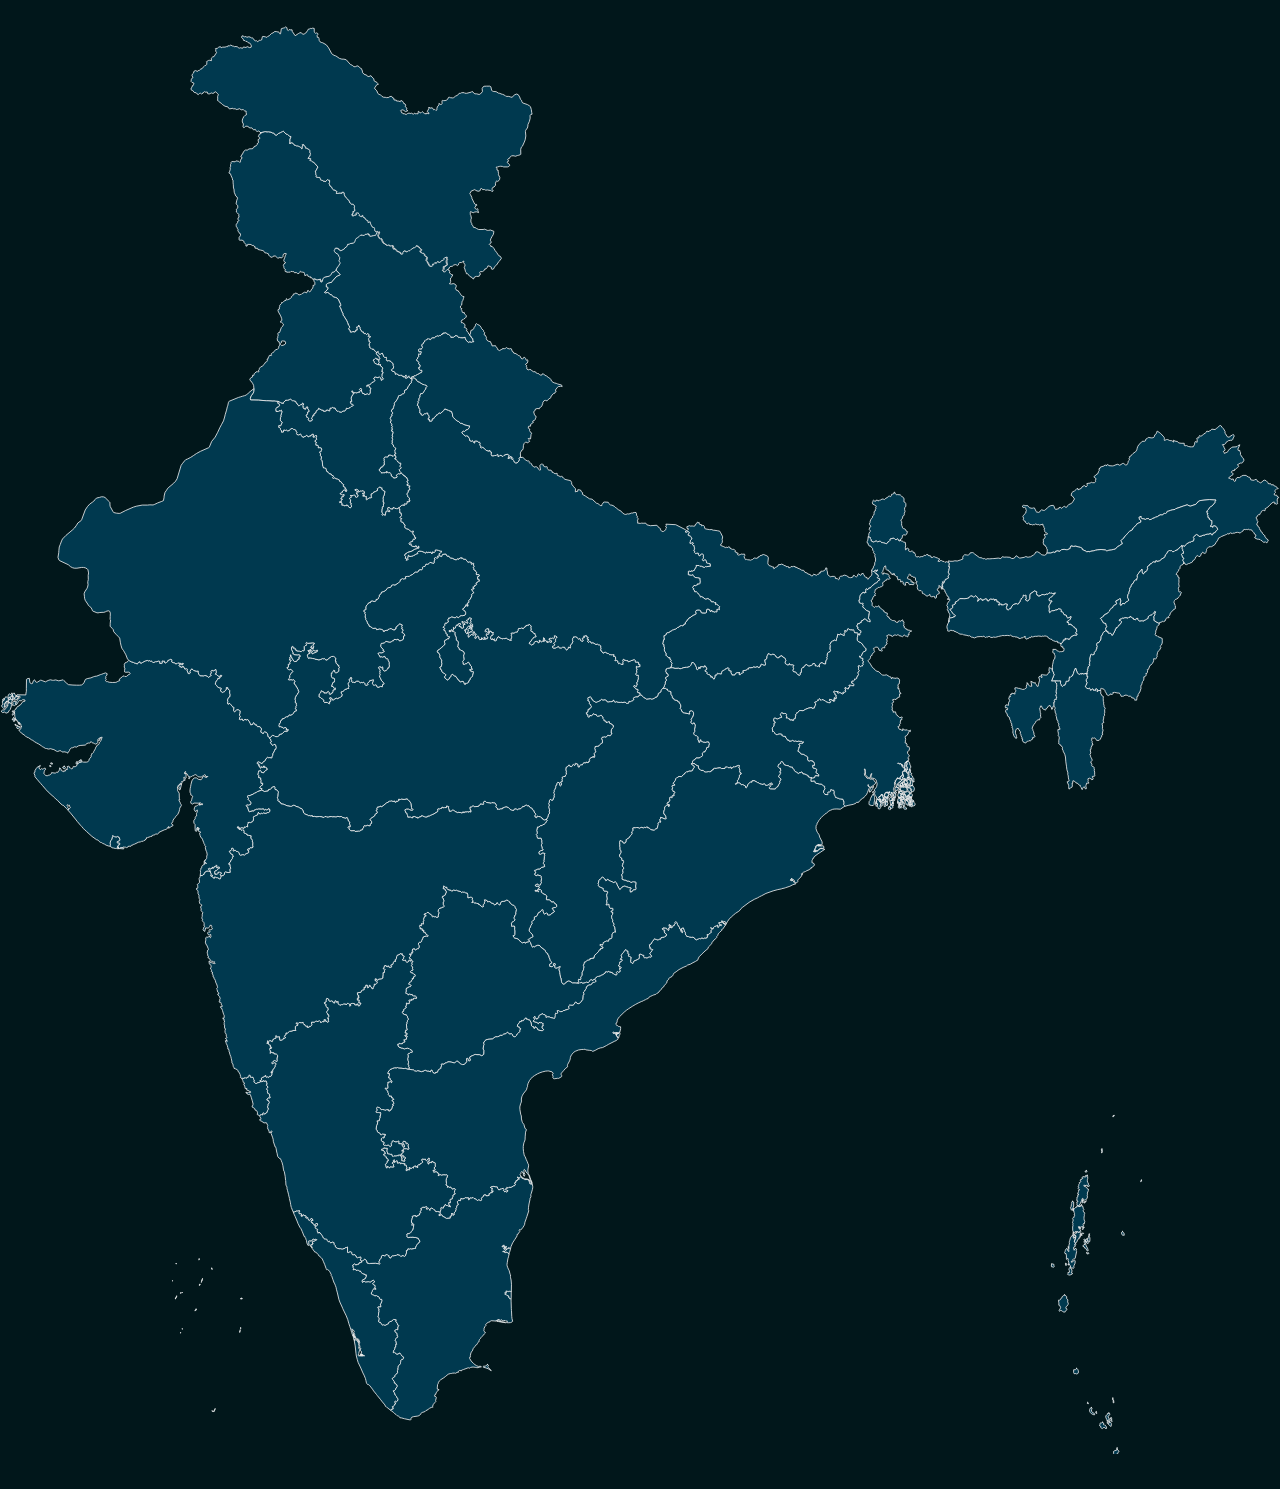
<file: country/India/index.html>
<!DOCTYPE html>
<html lang="en">
  <head>
    <meta charset="UTF-8" />
    <meta http-equiv="X-UA-Compatible" content="IE=edge" />
    <meta name="viewport" content="width=device-width, initial-scale=1.0" />
    <title>India</title>
    <link rel="icon" href="./assets/img/Flag_of_India.png" />
    <link rel="stylesheet" href="./assets/css/style.css" />
    <link rel="stylesheet" href="../../assets/css/MagicCursor.css" />
    <script src="../../assets/js/MagicMouse.js"></script>
  </head>
  <body>
    <?xml version="1.0"?>

    <svg
      baseprofile="tiny"
      stroke-linecap="round"
      stroke-linejoin="round"
      viewbox="0 -20 1000 1136"
    >
      <g id="combined">
        <a
          xlink:title="Andaman and Nicobar"
          xlink:href="https://www.google.com/search?q=Andaman%20and%20Nicobar"
          target="_blank"
          id="loadMouse"
        >
          <path
            d="M877.3 1118.2l-0.2 0.4 0.3 0.5 0.7-0.1 0.4 1-0.1 0.4 0.3 0.9 0.1 1-0.1 1.2 0.4 0.3 0.6 1 0.1 1.3-0.2 0.4 0.5 0.5 0.2 0.7-0.6 0.7-0.3 0.7 0.2 0.4-0.6 0.3 0.1 0.7-0.2 0.5 0 0.7 0.5 0.3-0.4 1.2-0.4 0.3-0.6-0.7-0.5 0-0.3 0.5 0.1 0.7-0.7 0.9-0.7-0.3 0.2-1.5-0.4-0.2-0.5-0.8 0.3-0.4-0.7-0.6 0.2-0.6-0.6-0.9-0.4 0-0.3-0.6 0.3-0.4-0.2-0.8-0.5-0.3-0.3-0.8-0.5 0.1-0.3-0.7-0.4-0.3-0.6 0.2-0.1-1 0.1-1.3-0.3-0.2-0.2-1.4 0.7-0.5 0-1.2 0.4-0.5 0.9-0.1 0.7 0.2 0.7-0.8 1.8-0.1 0.1-0.5 0.6-0.3 0.7-0.1z m-4.6-7l0.3 0.8 0.1 0.8 1.1 0.8-0.1 0.5-0.4 0.4-0.6 1.3-0.6 0.2-0.9 0.7-0.4 0.8-0.7 0.6-0.7-0.9 0.2-0.7-0.3-0.6 0.4-0.5-0.2-1.4 1.1-0.7 1.5-0.4 0-1.5 0.2-0.2z m-11.4-20l1 0.6-0.2 1.1 0.6 0.5 0.3-0.3 1.1 1.1 0.4 1.4-0.4 0.8-0.7-0.9-0.8-0.3-0.7 0.2-0.7 0.7-0.7-0.3-0.4-0.4 0.1-0.8-1-0.6-0.2-0.7 0.4-0.5 0-0.5 0.4-0.7 0.7 0.1 0.8-0.5z m5.7-0.2l0.6 0.2 0.7 1.1-0.2 2-0.2 0.2-2.2-2 1.2-1 0.1-0.5z m1.1-3.3l0.4 0.5 0 1.5 0.4 0.8-0.3 0.2-0.7-1 0.3-0.5-0.4-0.3-0.3-1 0.6-0.2z m-1.8-3.7l0.6 0.2 0.1 1-0.7 0.9-0.5 0.2-0.2 0.7 0.7 0.9 0.2 0.7 0.6 0.4 0.1 0.7-0.4 1-1.1 0.1 0 1.2-0.6 0-0.1-1.3 1.3-0.6 0.1-0.7-0.4-0.3-1.1 1.1 0-0.9-0.9-1.6-0.1-1.7 0.7-0.4 0.5-0.4 0.1-0.9 1.1-0.3z m-9.9-1.1l0.6 1.2-0.5 0.3-0.6-0.8 0.5-0.7z m-3.7-3.2l0.5 0.4-0.4 1.2-0.1 1.1 0.9 1.2 1.4 0.7 0.4 0.4-0.4 0.7-1-0.3-1.4-0.7-0.8-0.9-0.5-0.9 0-1.2 0.3-1.1 1.1-0.6z m-2.9-4l0.5 0.4-0.2 0.8-0.6-0.5 0.3-0.7z m19.6-3.5l0.2 1.5 0.4 0.2 0.3 2-0.6 0 0-1.7-0.5-1 0.2-1z m-28.3-23.2l0.9 0.9 0.4 0.9 0.2 1-0.3 0.9-0.4 0.5-0.8 0.2-0.6-0.3-1.3 0.1-0.4-0.8 0-2.3 1.5 0 0.8-1.1z m-9.3-57.3l1.5 1.2 0.1 1.8 0.9 0.8-0.2 1.6 0.5 1.2 0 0.8-0.7 0.5 0.1 0.4-0.9 0.7-0.4 0.9 0.1 0.7 0.7 0.2 0.1 0.4-1.2 1.6-0.1 0.4-1.1 0.2-0.6-0.2-0.6-0.6-1-0.5-0.5 0.1-0.6 0.5-0.6-0.4 0.9-1.4 0.4-1.1-0.5-1.2-0.4-0.6-0.5 0 0.1-1.8-0.2-0.7-0.1-1.5 0.7 0.1 0.6-0.3 0.6-1.2 0.9-0.6 0.1-0.8 0.7-0.3 0.4-0.6 0.8-0.3z m4.3-21.3l0.9 0.7 0.6 1.9-0.7 1.4 0.9 0.2 0 0.7-1.8 0.8-1.3 0-0.7-0.7 0.4-0.5-0.1-0.7 1.2-0.2 0-1.2-0.4-0.6 0.1-1 0.6-1 0.3 0.2z m-1-2.8l0.2 0.8-0.6-0.1 0.4-0.7z m-13.4-0.1l0.7 0 1 0.3 0 1 0.2 0.7-0.5 0.6-0.4-0.3-1.1-0.1-0.3-0.6 0.4-1.6z m10.9-0.4l0.2 0.3 0.8 0.1-0.1 0.6-0.4 0.5-0.5 0-0.2-1.2 0.2-0.3z m16.5-8.4l0.4 0.3 1-0.3 0.3 0.3-0.7 0.8-1.2-0.6 0.2-0.5z m-14.5-4.6l0.3 1.1-0.3 0.2 0-1.3z m12.7-2l0.5-0.3 0.7 0.5 0.1 1 1 1.8 0.6 1.8-0.3 0.4-0.7-0.1-0.1-0.5-1.1-1.7-0.6 0.1-0.4-1.1-0.9-0.2-0.1-0.7 0.7-0.3 0.6-0.7z m0.8-2.6l0.4 0.1-0.2 2.1-0.3 0-1-0.9 0-1.3 1.1 0z m1.2-1.7l-0.1 0.6 0.4 0.5 0 1 0.6 0.7 0 0.6-0.4 0.5-0.6-0.9-0.6-0.2 0-1.1-1-0.2-0.5-0.3-0.3-0.7 0.3-0.3 1 0.4 1.2-0.6z m1.4-1.9l0.6 0.6 0.3 1.6-0.2 0.6 0.1 0.8-0.3 0.7-0.5 0-1.1-1.6 0.7-2 0.4-0.7z m-12.6-0.8l0.2 0.2 0.3 2.1 0.8-0.5 0.7 0.2-0.1 0.8-0.6 1.5-0.1 0.8 0.6 0.6 0.8 1.4-0.5 0.4-0.7-0.5 0.6 1.6-1.1 0.5-0.3 0.8 0.5 1.8 0.5-1.2 1-0.2 0.4 0.5-0.3 1.1 0.3 0.8-1.1 5.3-0.5 0.3-0.8 0.1-0.5 0.5-0.1 0.9-0.5 0.6-0.6-0.2 0 0.8 0.8 0 0.9-1.2 0.9-0.3 0.4 0.3-0.1 2-0.8 1.8-0.2 1.1 0.2 0.3-0.7 1-0.4-0.6-1.1 0-0.6-0.6 0.1-1-0.8-0.6-0.7-0.9 0.1-1.4-0.5-1 0.2-0.9-0.4-1-0.5 0.1-0.4 0.8-0.3-1 0.1-1.8-0.4-1.9-0.7 0.1-0.4-0.8 0.4-0.8 0.1-0.9 0.4-0.3 0.1-0.6 0.8-0.7 0.5 0.5 0.2 1.4 0.9 0.6-0.2-1.8 0.2-0.6 0-2.4 0.5-1.9-0.2-0.3 0.1-1.1 0.3-0.7 0.5-2 1.4-1.9 0.4 0z m1.1-0.3l0.2 0.3 0.8 0.2 0.2 0.9-0.1 0.7-1.4-0.2 0-1.4 0.3-0.5z m5.8-0.5l0.4 0.9-1.5-0.2 1.1-0.7z m6-0.2l0.3 0.9-0.1 0.5-0.6-0.2 0.2-1 0.2-0.2z m-12.5-1.2l0.4 0.1-0.4 1.7-0.3-0.8 0.3-1z m7.8 0.6l-0.6 0.7-0.7-0.7 0.4-0.4 0.4 0.4 0.5 0z m-5.6-1.1l0.6 0.2 0.5-0.2 0.7 0.4 1-0.2 0.4 0.2 0.6 1.4-1 0.5 0.5 0.7 0.1 1.1-0.8-0.3-0.1 1.4-0.4-0.2-1.3 2.1-0.2 0.9-1 0.7-0.9-0.8 0.1-0.5 0.8-2.7 0.2-0.9-0.1-0.9-0.5-0.1-0.4-0.5 0.4-1 0.4 0.4 0.6-0.8-0.2-0.9z m36.3-0.3l0.6 0.9 0.7 0.4-0.2 0.5 0.3 1.1-1.3 0-0.5-0.3-0.4-1.4 0.3-0.8 0.5-0.4z m-33.7-3.1l0.7 0.1 0.6 0.5-0.8 0.5-0.6-0.6 0.1-0.5z m3.5-0.2l-0.4 0.5 0 0.5-0.4 0.9-0.4-0.2 0.3-0.7 0.2-1.2 0.5-0.3 0.2 0.5z m-8.3-14.5l0.1 1.9-0.7-0.8 0.6-1.1z m6.4-3l0.4 0.2-0.1 0.9 0.7 0 0.5 2 0.4 0.6-0.7 1 0.2 0.4 0.7 0.5 0.1 0.9 0.5 0.4-0.5 0.7 0.1 0.6-0.3 1.3 0 1.2 0.1 1.1 0.5 1.2-0.5 2-0.5-0.4-0.4 0.6 0.5 0.6-0.2 0.5-0.7 0.4-0.2 0.9-0.7-0.6-0.6 0.4-1.7-0.4 0.3 1.1 1.2 1.5 0.5 1.1-0.3 0.3-0.7 0-0.9 0.4-0.8-0.4-0.4 0.3-0.8-0.4-0.9 0.6-0.9 0-0.7-1.3-0.1-2.9 0.3-1.1-0.2-0.7 0.3-0.7-0.5-0.8 0.2-0.9 0.3-0.6-0.1-1.2-0.4-0.5 0.5-0.4 0.2-0.7 0.7-0.1-0.1-0.5 0.4-0.6-0.5-0.9 0.4-0.1 0-0.8-0.3-0.7-0.4-1.6 0.1-1.4 0.5 0 1.1-1.2 0.8 0 0-0.9 1.1-0.2 0.1 0.3 0.2 0 0.2-0.2 0.1 0.2-0.1 0.3 0 0.1 0.1 0 1.1-0.3 0.6-0.4 0.2-0.7z m-6.9-2.7l0.8 0.4 0 3.2-0.2 0.9-0.8 1-0.1 0.6-0.6 0.8-0.6-1.5-0.1-0.8 0.5-0.7 0.1-1.3 0.4-0.8-0.3-0.4 0.5-1.3 0.4-0.1z m10.6-0.2l-0.5 0.4-0.7 1.1-0.4 0 0-1.2 0.6 0.3 1-0.6z m-2.8-0.9l0.4-0.1 0.2 1-0.8-0.1 0.2-0.8z m46-15.5l0.1 0.8-0.7 0.4-0.2-0.6 0.8-0.6z m-42.4-3.8l0.3 0.9 0.1 1.5-0.2 0.7-0.1 0.9 0.1 1.4 0.5 0.5 0.4 1.5 0.6 0.7-0.3 0.7-0.6-0.2-0.5 0.2 0-1-0.4 0.2-0.8-0.3-0.9 0.6-0.5-0.8-0.3 0.5 0.2 0.6 0.6 0.1 1.2 0.6 1.1 1.7 0.5-0.1-0.1 1-0.8 2 0.1 1.3-0.2 0.4 0.2 1.3-0.2 0.8-0.8 1.3-0.6 0.2-0.6-0.1-0.4 0.5-0.8-0.9-0.3-0.8-0.4 0.3-0.4 1.1 0.1 0.8 1.1 0.8-0.4 0.7-0.6-0.2-0.1-0.7-0.9 0-0.2 0.7 0.1 0.6-0.7 0.4 0 1.1 0.5 0 0 0.7-0.5 0.2-0.2 0-0.3 0-0.1 0 0.1-0.3 0-0.2-1.4-0.3-0.3-0.5 0.3-0.8-0.3-0.5 0-1 0.7-0.1 0.2-0.6-1-0.4 0.2-1.3 0-1.4 0.8-0.4-0.3-1 1.1-0.6-1.1-0.3 0.7-2.1-0.1-0.8 0.7-0.1 0.2-0.6-0.6-0.1-0.5-0.6 0.7-0.9-0.6-0.2 0-0.7 0.3-0.4 0.1-1 0.5-0.7-0.2-0.7 0.9-0.3 0.4-0.5-0.4-0.6 0.1-1 0.9-0.1 0.1-0.6 0.8-0.2-0.5-1 0.2-0.2 1.5-0.3 0.4 0.6 0.6-0.3-0.4-0.6 0.4-0.5 0.8 0.6 0.1-0.8 0.4 0z m-0.5-3.6l0.3 0.5-0.3 0.6-1 0-0.2-0.7 1.2-0.4z m12-16.9l0.4 1.2-0.2 1-0.2 0.9-0.4-0.2 0.3-0.8-0.4-1.9 0.5-0.2z m9.4-26.3l-0.3 1-0.7 0 0.4-0.9 0.6-0.1z"
            id="1"
            name="Andaman and Nicobar"
          ></path>
        </a>
        <a
          xlink:title="Telangana"
          xlink:href="https://www.google.com/search?q=Telangana"
          target="_blank"
          id="loadMouse"
        >
          <path
            d="M319.4 815.3l0.2-1.5-0.4-0.4 0.2-1-0.3-0.1-0.4-0.9 0.5-1.5-0.2-0.9-0.4-0.6-0.1-1.6 0.4-1 0-0.9-0.3-1.3 0.5-0.6 0.8-0.1 0.6-0.6 0.8-0.4 0.5 0.4 0.4-0.9-0.3-0.6-1.6-0.9-0.6-0.6-1.3-0.3-1.5 0.2-0.9 0.4-1.3-0.6-0.7 0.1-0.7-0.4-1.6-0.6-0.7-0.9-0.4-1.4 1.3-0.2 0.2-0.6 1 0.4 1.4-0.1 0.1-0.7 0.4-0.3 1.2-0.2 0-1-0.5-0.1-0.4-0.6 1.1 0 0.5-0.6 0.7 0-0.1-0.9 0.6-1.3-0.4-0.2-0.9 0.4-0.6-0.9 1.7-0.6 0.1-1-1.6-0.3 0.5-1.7-0.1-0.5 1.1 0 0.2-0.7-0.5-1 0.1-0.7-0.2-2.3 0.4-0.3-0.1-1.3 0.5-0.5 0-0.8 0.7-0.6-0.2-0.9-0.5-1 0-0.6-0.6-0.6 0.1-0.4-2-0.6-1-0.6-0.5-0.8 0.3-1 0.7-0.1 0.1-0.7-0.4-0.3 2.5-2-0.7-0.4 0.5-1 0.3-1.1-0.2-0.9 0.8 0.1 0.3 0.5 1.3-0.3 0-0.9 0.4-0.4-0.8-0.5 0-0.5 0.8-0.5 1.3 0.4 0-0.9 0.8 0.4 0.5 0 0-0.9 0.8-0.1 0.5-0.3 1.2 0.3 0.2-1-1.1-0.8-1.2 0-1-0.4-0.2-0.9-1.3 0.3-0.7-0.8-0.9 1.1-0.4-0.9-0.5 0-0.5-0.4-0.7-0.1 0-0.8 0.4-1.1-0.2-0.9 0.4-1.4 1.1-0.3 0.2-0.4 1.1-0.4 0.4 0.1 0.8-0.8-0.3-0.5-1.1-0.6-0.6-0.1 0.2-0.7 0.5-0.4 0-0.5 1-0.2 0.3-0.4 0.2-0.8 0.8-0.5-0.2-1.1 1 0.2 0.1-1.5 0.9 0 0.3-0.8-0.3-0.9-0.6 0-0.7-0.9-1.8-0.6-0.3-0.7 0.7-0.8 1.1-0.3 0.1-0.5-0.3-1 0.2-0.9-0.6-0.4-0.4-0.9 0.6-1-0.5-0.9 1.1-1.3-1.1-0.5-0.7 0 0.6-0.6-0.5-0.9-0.9-0.2-0.2-1 0.9-0.8 0.2-1.1-1-0.3 0.1-0.5 1.1 0.2 0.8-0.3-0.4-0.8 0.2-0.6 0.8 0.3 0.1-0.6-0.6-0.4 0.4-1.6 1.4-0.3 0.2 0.7 0.4 0.3 1.9-1 0.5 0.1 0.7-1.3-0.2-1.2-0.4-0.8 0.1-1.2 0.6-0.5 1.2-0.1 0.6-0.8 0-0.5 0.7-1.4 0.5-1.4 2.4-0.8 1.2 0.3 0-0.8-0.6-0.6-0.9-0.3-0.4-0.6-0.2-0.9-0.9 0.1-0.5-0.2 0.4-1.4-1.4 0.1 0.2-1.2-1.7 0-0.1-1.4-0.3-0.3 0.2-1.2 1.2 0.4-0.1-0.7 0.2-1 0.5-0.2 0.5 0.7 0.4-0.1 0.1-1-0.3-0.7 0.5-0.8 0.1-0.7-0.3-0.5 0.8-2.1 0.6-0.5 0.5 0.2 0-0.8-1.3-0.2 0-0.7 1.7-0.6 0.5-0.5 0.8-0.3 0.9 0.7 0.3 0.5 0.9 0.3 0.6 0.8 0.6 0.3 0.1 0.8 0.3 0.3 0.8-0.6 0.6 0.4 1-0.1 0.7 0.6 1.2-0.4 0-1.3 0.3-0.9 0.2-1.1-0.6-0.7 0.2-1.6 1.3-1.4 0.9 0.2 0.8-0.9 0.8 0.2 0.5-0.6-0.1-0.8-0.4-0.6-0.1-2 0.5-0.4 0-1.2-0.8-1.8-0.6-0.4 0.6-0.9 1-0.1 0.2-0.4 0.8-0.4 0-0.7 0.5-0.8 0.3-0.9-0.3-0.9-0.7-0.3 0-0.9-1.5-0.4 0.5-2.3 0.9 1.1 1.6 0.1 0.1 1 0.4 0.6 1.1 0.4 1.6 0.3 0.6 0.8 1.1-1 2 0.4 0.6-0.3 0.6 0.4 2.8 0.8 0.5 0.7 0.7-0.5 0.9 0.2 0.7-0.2 0.8 0.8 1.3 0 0.4 1 0.2 1.2-0.1 1.5 1 0 0.9-0.4 0.9 0.1 0.9 0.5-0.2 1.2 0.5 1 0 0.4-0.8 0.6 0 0.4 0.8 0 0.5-0.4 0.9 0.8 1.1-0.2 0.4 0.5 1.4 0.1 0 0.6 1.3 0.4 0.9 1.2 0.7 0.4 1-0.3-0.3-0.7 0.2-0.9 0.8-0.6 0.1-1.2 0.3-0.7-0.4-1.1 0.6-0.1 1.7 0.8 0.3 0.9 0.9-0.3 1 0.1 0 0.3 1.5 1 0.9 0 0.6 0.6 0.4 0.7 1.5-0.7 0.1-0.9 0.9-0.2 0.2 0.8 0.6 0.6 0.9 0.3 0.3-0.2 0.2-1.2 0.5-0.9 0.6-0.4 1.3 0 1.2-0.3 1-0.7 1.2 0.2 0.6 0.7 0.8 0.4 0.4 1.1 1.7 1.3 1.1 0.3 1.1 1.2 0.1 0.7 0.9 1.4-0.3 1.9-0.2 0.5 0.1 1.4-0.6 0.5-0.8 2.1 0.1 0.8 0.7 1-1.3 1.2-1.2 0.7-0.4 0.7 0.1 1.6-0.2 0.6 0.5 0.3 0.7-0.4 1.2 0.1 0.3 0.8-0.1 1.7 0.3 1.3-0.1 2.8-0.4 0.8-1.1 0.2 0.8 1.3 0.5 0.4 2.7 0.7 0.3 0.5 0.4 0.2 0.5 0.9 1.2 0.7 0.9 0.9 1.7-0.7 0.3 0.6 0.8 0.1 0.4-0.7 1.5-0.2 0.8-0.6 0.9 1.2 0.8 2.3 0.8 1.3 0.9-0.7 0.5 0.4 0.7-0.5 1.6-0.7 1.3 0 0.8 0.4 0.7 1.1 2.3 1.5 0.5 0.6 0.6 0.3 0.2 0.9 0.4 0.8 1.1 0.6 0.5 0.7-0.2 0.6 0.8 0.5 0.3 1.6 0.7 1.6 0 0.5 0.8 0.9 0.6 1.2-1.7 0.9 0 1.7 1 0.3 1.2-0.1 0.7-0.9-0.1-1.2 0.3-0.3 1.2 0.2 0.2 0.7-0.6 0.3 0.2 2 0.3 0.4 1.3-0.1 1.5-0.8 0.3-0.3 0.7-0.1-0.1 0.9-0.8 0.7 0 1.2 0.6 1.7-0.1 0.4 0.3 1.4 0.4 2.5 0.4 0.3 0.3 2.8 0.3 0.7 0.7 1 0.8 0.2 0.6-0.1 0.8-1.1 2.1-1.3 1.1 0.2 2.1 1.3 2.1 0 2.4 0.2 0.8 0.1 0.6-0.6 0.4 0.2 1.1-0.3 0.4 0.7 2.5-0.5 0.7-0.4 1.2 0.5 1.1-0.9 0.1-0.6 0.6-0.7 0.9-0.3 0.5 0.8 1.9-1.1 0.8 0.8 0.4 0.9-0.4 0.5-0.6 0.1-0.4 0.4-0.8-0.1-0.9 0.7-0.2 0.6-0.8 0.6-1.8 0.2-0.4 0.6-1 0.5-0.3 0.4 0 1.1-0.6 0.8-0.7 1.3-0.8 0.7-0.3 0.8 0.8 0.6-0.8 1.2-0.3 3.2-1.8 2.4-0.7 0.4-0.1 0.3-1.1 0.3-1.2-0.5-0.2-0.6-0.7-0.2-1.2 1.9-0.7 0.6-1.7 0-0.9-0.2-0.7 0.7 0 1.4 0.3 0.5-0.6 0.7-0.6 0.1-2 0.6-0.8 0.4-0.6-0.1-0.6 0.7-1.4 0.2-1-0.3-0.9-0.6-0.9 0.2 0.4 1.1-0.1 0.8-0.8 0.2-0.7-0.2-0.1 0.8-0.4 0.5 0.3 0.5-0.2 1 0 0.6-0.9 0.9-0.3-0.4-2.6-0.6-0.7-0.4-1.4-0.1-1.2 0.5-0.4-0.6 0.6-0.4-0.9-1-1.2-0.3-1.2-0.7-0.3 0.5-1.8 0.8-0.4 0.7 0 0.9-0.5 0.7-0.6 0-0.2 0.7-0.9-0.2-0.7-1.1-0.2-0.8-0.9 0.7 0.7 1.6-0.6 0.6-0.4 0.9 1.3 0.5 1.5 0.4 1.2 0.9 0.5-1 1 0.4 0.4-0.5 1.3 0.9 0.5 0-0.1 0.8 0.2 1.1-0.8 0.1-0.1 1.2-0.2 0.4 1 0.7 0.4 0.7-1.2 0.8-2.5-0.4-1.1-0.5-0.1-1-1-0.5-0.2-0.4-0.6-0.3 0 0.7-0.9 0.7-0.5-1.6-0.8 0-0.6-0.5-0.2-1.5-0.4-1.6-1.3-1.9-0.7 0.3-0.8-0.6-0.8 0 0-0.9-0.5 0-0.5 0.7-0.8 0.8-0.3 0.6-1 0.1-0.6-0.2-0.1 0.9-1.3-0.1-0.3 1-1 1.1-0.6 1.5 0.8 0.4 0.7 0 0.2 1 1 0.4-0.6 1.5-0.1 1-1.1 1.1-0.9 0.7-0.6 1.2-1 1-0.7 0-0.7-0.2-0.4-0.4-0.6-1.4-0.4-0.4-1.8 0.3-0.9-1.2-0.3-0.2-0.8 0.3-0.9 1-1.4 0.1-0.9 0.6-0.3 0.4-1.6 0-0.9 0.7-1.3 0.4-1.3 0-1.6 0.8-0.3 0.6-0.6 0.3-2.7 0.2-0.9 0.1-1.8 0.5-0.2 0.5-1.1 1-0.2 1 0.4 1.2-0.5 0.7-0.3 2.7 0.6 0.9 0 1.3-0.1 1.8-0.6 0.7-1.1 0.5-1.8-0.8-1.9 0-0.9-0.2-0.7 0-1 0.6-1.1 0.4-1.8 0.9-0.1 0.9 0.6 1.5-0.7 0.9-1-0.4-0.2-1.2-0.3-0.6-0.9 0.3 0.2 2.3-1 1.4-1.1 0.8-1.2 0.1-0.9-0.2-0.9-0.5-0.7-0.5-1-1.3-1.2-0.2-1.5 1.5-2.2-0.6-1.5-0.3-1.5 0-1.2 0.7-1.1 0.3-0.8 0.8-0.8 0.1-0.8-0.3-0.6 0.4 0.3 1.1-0.4 0.9-0.2 1.1-0.5 0.5-0.8 0.2-0.8 0.6 0 0.5-0.6 1.3-1.3 0 0.1 0.5-0.9 0.3-1.3-0.6-0.5-0.9-0.3-1-0.8 0.1-0.5 1.3-1-0.6-1.5 0-1.4-0.7-0.7 0.1-0.4 0.6-0.7 0-1.2 0.4-2.9-0.8-1.1 0.5-1.5-0.4-1.1-1-0.6 0.2-2.7-0.5z"
            id="37"
            name="Telangana"
          ></path>
        </a>
        <a
          xlink:title="Andhra Pradesh"
          xlink:href="https://www.google.com/search?q=Andhra%20Pradesh"
          target="_blank"
          id="loadMouse"
        >
          <path
            d="M409.5 896.6l0.6 1-0.5 1.4-0.8-1 0.2-0.7 0.5-0.7z m72.1-108.7l0.9-0.3 1-0.2 0.6-0.7 0.3 0.7-0.1 0.7-0.7 1.2 0 1.2-0.7 0.2-0.5-1.1-0.9-0.4 0.3-0.6-0.2-0.7z m1.3-0.8l-0.6-0.3-2.1 0.1-0.8-0.6-0.6 0.7 0.5 0.3 0.8-0.1 1 0.7 0.4 0 0.1 0.9-0.2 0.4 0.8 0.6 0.7 1.6-0.3 0.7-0.4 0-0.6 0.8-1.3 0.5-5.1 2.6-1.5 0.9-2.9 1.5-1.8 0.3-1.7 0.6-2.3 1.3-1.9 0.8-1.1-0.7-1.3-0.1-3-0.4-0.6-0.5-1.2 0.2-1.3 0-2.6 0.4-2.5 1-1.3 0.8-1.3 1.5-0.9 1.4-0.4 1.2-0.1 1.1-0.5 1.5-1.6 3-0.1 0.8 0.2 0.8-0.5 0.4-1.4 1.1-1.4 1.7-0.9 1-0.8 0.9-0.1 1 0.4 0.7 0 0.9-0.3 0.2-2.1 1.2-0.7-0.1-2.7 0.4-0.5-0.1-0.7-1.1 0.3-0.6-0.6-1.7 0.6-0.3 0.1-0.5-0.9-1.1-2.6-0.7-0.9 0-1.4 0.1-2.6 0.6-2 0.7-2 0.9-2.3 1.4-1.5 1-0.9 1-1.4 1.7-1.2 2.5-0.4 1.7 0.1 0.4-0.4 0.9-0.5 1.8-2.5 3.2-0.6 1.1-0.5 1.1-0.4 1.8 0.1 1.6-0.1 0.8-0.6 1.4-0.6 2.4 0.1 2.1 0.6 3.6 0.5 1.3 0.1 2.4 0.5 1.9 0.3 0.9 1.1 1.5 0.8 2.8 0.2 0.4 0.9 0.6 0 0.5-0.6 1.7-0.3 3.7-0.1 2.3-0.8 2.1-0.3 1.1-0.3 2 0 1.6 0.2 2.3 0.5 2.6 0.3 1 0.5 0.5 0.8 2.1 0.8 1.7 0.6 1.6 0.3 0.4 0.2 1.3-0.5 2.5-0.1 1.5 0.3 2 1 1.9 1 3 0.5 1-0.8-0.1-0.4-1.8-0.3-0.6-0.3-1.6-1.3-1.7-0.4-0.6-0.9-0.7 0-0.8-1.1-1.2-0.4 0.3 0.1 1.2-0.2 1.7-0.5 0-0.7-1.5-0.5 0.1-0.6 0.6 0 1-0.7 0.8 0.7 0.9 0.5 0.2 0.7 1.2 1 0.2 0.8 0.8 0.6-0.2 2 0.4 0.9 0.4 0.4 1 0.7 0.6 0.6 0 0.1 2-1.4-0.6 0.1-0.7-0.3-0.2-0.3-1.2-0.5-0.6-1-0.6-0.8 0.2-1-0.1-0.2 0-0.2 0-0.2-0.2-0.4-0.3 0-0.1-0.5-0.2-0.7-0.1-0.1-0.2-0.3-0.5-0.3-0.2-0.1 0.1-0.2-0.4-0.8 0.6-1-0.1-0.3-0.3-0.6 0.2 1 0.9 0.6 0.1 0 0.5-1.1-0.1-0.3 1-1.2 0.3 0.1 1.1-1.1 0.5 0.1 0.7 0.6 0.4-0.9 1.3-0.8 0.1-1.8 1.1-1.7-0.1-0.7 0.8-0.9-0.7-0.2 0.8-0.9 0.5 1.1 0.8 1 0.5-1.3 1.2-0.4-0.7-0.6 0-0.5 0.4-0.2-0.7-0.8-0.5 0.4-0.7-0.5-0.9-1.2 0.3-0.4 0.5-0.7-0.3-0.5 0.7-0.7 0-0.8-1.1-0.2-1.1-1.3-0.1-1.5-0.4-1.3 0.1-1.4 0.7 1 0.6 0.6-0.1-0.1 0.8-0.4 1 0.1 0.9 0.9-0.7 0.3 0.5-0.8 0.3-0.1 0.8-1.2 0-0.5 0.3-0.3 0.7-0.5-0.2 0.1 1.3-1.7 0.4-0.9-0.2-0.1-0.6-1.5 0.1-0.4 1.3-0.7 0.3-0.8 1.2 0.2 0.6-0.2 0.8-0.6 0.2-1.2-0.5-0.5 0-0.7 0.4-0.5-0.1-0.5-0.8-1.8-0.7-0.7-0.7-1.2 0.5-1.1-0.2-1.1 1.7 0-1.7-1.7 0-1-0.2-0.8 0.7-1.3 0.3-1.3-0.4-0.3 1.8-1.4-0.4-0.4 0.5-0.7 0.7 0 0.3 0.9 1.9-0.7 0.2-0.7 1.4 0 0.6-0.5 0.7 0.2 0.9-0.3 0.2-0.3 1.4-0.7 0.5-0.4 0.8 0.2 1.1-1 0.6-0.3-0.8-0.7-1 0 2.2-0.7 0.3-0.5-0.1 0 1.6-3.1 0.2-2-1.3-0.7-0.1-0.8-1.4-1.3 0.1 0 0.5-0.9 0-0.2-0.7 0.8-0.3 0.3-0.6-0.2-1.1 0.3-0.4 0.4-1.7 0-1.3 0.7-0.3 0.4 0.3 1 0.1 0-0.7 0.4-0.9 0.4 0.1 0.6-1.4 1.1 1.2 0.4-0.4 0.5 0.5 0.5 0.1 0.6-0.4 0.1 0.7 0.6 0.5 0-0.9-1.2-1.1 0.1-1.6 1.2 0.2 0.1-0.6-0.4-1.2 0-0.6 0.6-0.3 1.3-0.4-0.3-0.6 0.6-0.6 0.1-0.5-0.3-0.7 0.9-0.4 0.1-0.7 1.1-0.2-0.6-1.1 0.2-1.6 0.6-1-0.3-0.3-1.3-0.2-0.3 0.7-0.7-0.7-1-0.6-0.1-0.6-1.1 0.4-0.2-0.6-0.5 0-0.8 0.5 0.2-1.1-1.4-0.8 0.5-1.2-0.3-2.2 0.2-1.5 0.6-1.3 0.4-1.2-0.6-0.5-1.2 0.1-1.1-0.2-2.1 0.4-0.8-0.5-0.7 0.2-0.6 0.9-0.3-0.8 0.4-0.6 0-0.7-1.1-0.3 0-0.7-0.5-0.2-1.3 0.1-0.9 0.4 0-0.5-0.5-0.5-0.1-0.9 0.7 0.3 0.7-0.1 0.2-0.9-0.9-0.8 0.9-1 0.3-0.6-0.4-0.9 0.3-0.6-0.4-1.2-1 0-0.2-0.6-1-0.5-0.1 1.2-1.8-0.4-0.6 1.5-0.6-0.2-0.3-1.6 0.3-0.5 1-0.3-0.2-1.1 0.2-0.8-0.6-0.1-0.4 0.8-1.3 1.1-0.7-0.5-0.1-0.7-0.9 0.2-1.6-0.2-0.3 0.5 0.2 0.8 0.3 0.2 0.2 1-0.8 0.7-1 0.3-0.2 0.8-1.4 0.3-0.5 0.4 0 1.8-0.6-0.8-0.9 0.3 0.1-0.9-0.8 0.1-1.1 0.5 0 1.1-0.7-0.5-0.5 0.5-1.1 0.3-0.3-0.8-0.7 0 0.3 1.3-0.2 0.7-0.5-0.1-0.2-0.5-0.7 0 0.1 0.6-0.3 0.3-0.9 0.1-0.1-0.7 0.4-0.6 0.2-1.1-0.4-1.5-0.4-0.6-0.4 0.5-0.7-0.4 0.6-0.9-1.8-0.2-0.7-0.4-1.1 0.6-0.4-1.1-0.8 0.4-1.2 0.2-0.3-1.9-0.5 0-1.1 1.3-0.6-0.1 0.2-1.4-0.2-0.6-0.7 0.6 0.3 1.2-0.9 0.2-0.4 0.6 0.7 0.3 0.5 0.7-0.3 0.5 0.6 1-0.1 0.6-1.5 0.1-1-0.3-0.5 0.3 0 0.5-0.7 0-0.8-1.1-0.5 0-0.3 1.3-0.7-0.4-0.4-1.5 0.1-0.6-0.5-0.2 1.3-1.4 0.4-1.6 0.8-0.1-0.2-1-0.9-0.8-0.7-0.3 0.2-0.9-0.7-0.5-0.9-0.4-0.6-0.5 0.3-0.9 1.1-0.2-0.1-0.9-0.6-0.2-0.3-1-0.7-0.6-0.3 0.3-1-0.3 0.3-1 0.8 0 0.7-0.3 0.2-0.8 0.6 0.5 2.1 0.1-0.3 1.6 0.1 0.7-0.2 0.5 0.5 0.3 0 1.1 1.5 0.2 0.8 0.3 1-0.1 0.5 1.5 0.6 0.3 0.6-0.6 0.8 0.2 0.8-0.2 0.9 0.1 0.9-0.8 0.3 0.7 0.8-0.7 0.4 0.1 0.7 1.3 0.7 0.2-0.4 1.1 0.7 0.3-0.7 1.1 0.2 0.5 1.4 0 0.2 0.6 0.8-0.5-0.4-1.5 0.7-0.2 0.1-0.9-0.4-0.3-1.1 0.1-0.5-0.3 0.4-0.9-0.8-0.3-1.2-0.2 0.4-1.1 0.4 0 0.8-0.6 0.2-0.7 0.6-0.5-0.2-0.5-1.3 0.5-0.1-0.7 0.9-0.2 0.5-1.2 2.5 0 1.3 0.5 0.3-0.8-0.7-1.9 0.3-1.2-0.7-0.8-0.8 0.4-0.4-0.2 0-1.1-0.6-0.4-1-0.3-0.6 0.4-0.1 0.8 0.5 1.2 0.4 0 0.4 2-1 0.4-0.3-0.8-0.7-0.5 0.1-1.4-2.7-0.2 0.1-2-0.8 0.2-0.5 0.4-1.6 0-1.5-0.8-0.7 0.2-0.2 1.1-0.5 0.5-0.2 0.9 0.3 0.1-0.2 1.3-0.5 0.4-0.7 0-0.8-1.1-0.6 0-1 0.3-0.7-0.2-1.1 0.1-0.4-0.2-0.5-1.1 0.7-0.3-0.1-0.9-1.5-0.5-0.7-1.1 0.2-1.4 0.4-0.1 0.6-0.7 1 0.5 0.1-1.6 0.5 0 0.5-1.2-2.3-0.2-0.9 0.5-0.6-0.1-0.7-1.3-1.5-0.6-0.4-0.9-0.3-0.9-0.6-0.6 0.4-2.8 0.9-2.1-0.6-1.6 1.8-0.2 0.2-1.6 0.3-0.3 0.1-0.8-0.2-1 0.5 0 0.2-1.7-0.1-0.9-0.7 0.1-0.5 0.3-0.4-0.4-0.7 0-1.1-0.2-0.2-0.5 0.9-1.2-0.4-1.3 0-0.4 0.8-0.9 0.9 0.6 0.5 0 0.8 0.6 0.6 1 1.2-0.1 1.3 0.2 0.5 0.4 1.2-0.5 1.6 0-0.2 0.8 1.3 0.2 0.1-0.8 0.9-0.2 0.6-1.4 0-0.9 0.7-0.5 0.2-0.8-0.6-0.2 0.1-0.5 0.7 0 0.2-0.6-0.2-0.9-0.6-0.9-0.7-0.1 0.7-1.1 0.8 0-0.6-0.7 0-0.5-1.1-0.1-0.2-1.4-1.4 0.3-0.2-0.6-0.8-0.8 0.2-0.9-0.5-0.6-0.1-1.2-0.7-0.5-0.4-0.6-0.8-0.9 0-0.5 0.8 0.2 1.1 0 0.1-0.9-0.2-1.8 0.2-0.8-0.1-1.1 1.4-0.4 0.5-0.4 1.1 1 0.3-1.2-0.8-0.7-0.8-0.5 0.3-0.6-0.3-0.4-1-0.2 0-0.9 0.5-1 0.1-1.5-1.3-0.1 0.2-1 1.5-2 0.9-0.5 0.9-0.3 0.5-0.3 1.2-0.4 1.9 0 0.5-0.2 1.1 0.3 2.5 0.2 0.7 0.3 1.1 0 0.6-0.3 1.4 0.5 1.5 0.3 2.7 0.5 0.6-0.2 1.1 1 1.5 0.4 1.1-0.5 2.9 0.8 1.2-0.4 0.7 0 0.4-0.6 0.7-0.1 1.4 0.7 1.5 0 1 0.6 0.5-1.3 0.8-0.1 0.3 1 0.5 0.9 1.3 0.6 0.9-0.3-0.1-0.5 1.3 0 0.6-1.3 0-0.5 0.8-0.6 0.8-0.2 0.5-0.5 0.2-1.1 0.4-0.9-0.3-1.1 0.6-0.4 0.8 0.3 0.8-0.1 0.8-0.8 1.1-0.3 1.2-0.7 1.5 0 1.5 0.3 2.2 0.6 1.5-1.5 1.2 0.2 1 1.3 0.7 0.5 0.9 0.5 0.9 0.2 1.2-0.1 1.1-0.8 1-1.4-0.2-2.3 0.9-0.3 0.3 0.6 0.2 1.2 1 0.4 0.7-0.9-0.6-1.5 0.1-0.9 1.8-0.9 1.1-0.4 1-0.6 0.7 0 0.9 0.2 1.9 0 1.8 0.8 1.1-0.5 0.6-0.7 0.1-1.8 0-1.3-0.6-0.9 0.3-2.7 0.5-0.7-0.4-1.2 0.2-1 1.1-1 0.2-0.5 1.8-0.5 0.9-0.1 2.7-0.2 0.6-0.3 0.3-0.6 1.6-0.8 1.3 0 1.3-0.4 0.9-0.7 1.6 0 0.3-0.4 0.9-0.6 1.4-0.1 0.9-1 0.8-0.3 0.3 0.2 0.9 1.2 1.8-0.3 0.4 0.4 0.6 1.4 0.4 0.4 0.7 0.2 0.7 0 1-1 0.6-1.2 0.9-0.7 1.1-1.1 0.1-1 0.6-1.5-1-0.4-0.2-1-0.7 0-0.8-0.4 0.6-1.5 1-1.1 0.3-1 1.3 0.1 0.1-0.9 0.6 0.2 1-0.1 0.3-0.6 0.8-0.8 0.5-0.7 0.5 0 0 0.9 0.8 0 0.8 0.6 0.7-0.3 1.3 1.9 0.4 1.6 0.2 1.5 0.6 0.5 0.8 0 0.5 1.6 0.9-0.7 0-0.7 0.6 0.3 0.2 0.4 1 0.5 0.1 1 1.1 0.5 2.5 0.4 1.2-0.8-0.4-0.7-1-0.7 0.2-0.4 0.1-1.2 0.8-0.1-0.2-1.1 0.1-0.8-0.5 0-1.3-0.9-0.4 0.5-1-0.4-0.5 1-1.2-0.9-1.5-0.4-1.3-0.5 0.4-0.9 0.6-0.6-0.7-1.6 0.9-0.7 0.2 0.8 0.7 1.1 0.9 0.2 0.2-0.7 0.6 0 0.5-0.7 0-0.9 0.4-0.7 1.8-0.8 0.3-0.5 1.2 0.7 1.2 0.3 0.9 1-0.6 0.4 0.4 0.6 1.2-0.5 1.4 0.1 0.7 0.4 2.6 0.6 0.3 0.4 0.9-0.9 0-0.6 0.2-1-0.3-0.5 0.4-0.5 0.1-0.8 0.7 0.2 0.8-0.2 0.1-0.8-0.4-1.1 0.9-0.2 0.9 0.6 1 0.3 1.4-0.2 0.6-0.7 0.6 0.1 0.8-0.4 2-0.6 0.6-0.1 0.6-0.7-0.3-0.5 0-1.4 0.7-0.7 0.9 0.2 1.7 0 0.7-0.6 1.2-1.9 0.7 0.2 0.2 0.6 1.2 0.5 1.1-0.3 0.1-0.3 0.7-0.4 1.8-2.4 0.3-3.2 0.8-1.2-0.8-0.6 0.3-0.8 0.8-0.7 0.7-1.3 0.6-0.8 0-1.1 0.3-0.4 1-0.5 0.4-0.6 1.8-0.2 0.8-0.6 0.2-0.6 0.9-0.7 0.8 0.1 0.4-0.4 0.6-0.1 0.4-0.5-0.4-0.9-0.8-0.8 0.9-0.7 0.5-0.9 1.1-0.5 0.5 0 1.8-0.6 0.5-0.4 0.7-0.2 2.3-1.4 0-0.8 0.8-0.4 0.7 0.4 0.5 0 0.4-0.7 0.7 0.5 1.2 0.1 0.1 0.5 1.1-0.2 0.5 1.1 0.6 0 0.8 0.6 0.6 0 0.2 0.5 0.8-0.3 0.2-0.8-0.5-0.9 0.3-0.5 0.7-0.4 0.6 0.7 0.6-0.4 0.5 0.2 0.2-1.3-0.3-0.4 0-1.8 0.8 0.7 0.3-0.6-0.6-0.8-1.3-0.4-0.1-0.8 0.9-0.7-0.1-0.6 0.2-1.2 1.1-0.2 0.5-0.5 0.3-0.8-0.3-0.4-1.3-0.1 0.5-0.8 0.6-0.3 0.2-0.7-0.7-1.4 0.5-0.4 0.7-1.1 1-0.9 0.3-0.7 1.3-1.5 0.3 0.8 0.5 0.4 0.9 0 0.1 1.3-0.4 0.5 0.5 0.4 0.8 0.2-0.6 1.1 0 0.6 0.7 0.1 1.5 0.8-0.3 1.7-0.2 1.4 0.1 0.8 0.7 0.3 0.8 0.7 0.5-0.5-0.1-0.5 0.7-1.2 1.2-0.2 0.1-0.4 1.1-0.2 0.6-0.5 0.5-0.1 0.6-0.9-0.2-0.6 0.3-0.7-0.4-1 0.8-0.7 0.7 0.2 1.7 0.9 0.5-0.2 0.2 0.8-0.2 0.4 0.6 0.9 0.9-0.2 0.2 0.3 0.9-0.2 0.6 0.1 0.5-0.7 0.7-0.1 0.9 0.2 0.6-0.2 0.3-0.5-0.8-1-0.2-0.6-0.7-0.4 1.2-1.1 0.8-1.4 0.5-0.6-0.6-0.4-0.7 0.3-0.6-0.5-0.3-0.5 0.4-0.5-1-0.4 0.5-0.6-0.3-1.2 1.3-0.6 0.9-1.8 0.4-0.3 1.5-2.1 0.6 0.5 0.6-0.1 0.6 0.6 1.3-0.2 0.5-0.4 1 0.1 0.4-1.2 0.9-0.3 0.6 0 1.3-0.3 0.4-0.5 0.9-0.4-0.1-0.6 0.5-0.4-0.8-0.4-1.4-1.8 0.6-0.3-0.1-0.9-1.2-0.1-0.4-0.4-0.2-0.8 0.7 0.1 0.2-0.7 0.7-0.1 0.2 0.5 0.9-0.2 0.7 0.2 0.2 0.6 1 1.1 0.7-0.4-0.5-0.8 0-0.6 0.9-0.1 0.1-0.9-0.4-0.4-0.2-1.2 0.6-0.2 0.5 0.8 0.4-0.4 0.3 1.4-0.7 0 0.1 0.5 1.2 0.2 0.1-0.8 0.6-0.8 0.9 0 0.1-0.9 0.8-0.6-0.3-1 0.8-0.8 0.9 1 0.4 1 0 0.4 0.9 1.2 0.6 1 0.2 1.1 0.7 0.3 0.6 2.1 0.9 0.6 0.2-0.6-0.5-1-0.4 0.1-0.3-1.5 1.6-0.8 0.9 2.1-0.1 0.5 0.8 0.9 0.2 0.8-0.2 0.5 0.3 0.8 0.7 0.5 0.2 0.7 1.3 0.1 0.8 0.3 1.7 0.3 0.9-0.2 1.4 0.8 0.6 1.1 0.8 0.2 1.5-0.7 0.9-0.3 0.7 0.2 1.2-0.7 1 0.5 0.5 0 0.8-0.6 0.6 0.3 1.1-0.4-0.1-0.6 0.5-0.1-0.4-1.8 1 0.4 0.8-1.1 0.8-0.3 0.7-0.8-0.5-0.9 0.9-1.1-0.2-0.3-0.3-0.3-0.1-0.2 0-0.2-0.3-0.6 0.2 0 0 0.1 0.6 0.4 1.1 0.6 0.2-0.4 0-0.5 0.4-0.5 0.3-0.2 0.4-0.4 1.3-0.3 0.4-0.5 0.3-0.2 0.1 0.2 0.3-0.1-0.2 1 0.5 0.8 0.4-0.7 0.3-0.5 0.1-0.2 0.4-0.2 0.1 0.1 0.1 0.2 0.2-0.3 0.4 0 0.3 0.2 0.3-0.5-0.7-0.7-0.3 0.3-0.4 0.1-0.2-0.6-0.4-0.1-0.3-0.8 1.1-0.2 0.6 0 0.5-0.1 0.2-0.4-0.1-0.8 0.6 0.2 0.5 0 0.2 0-0.2 0.9-0.1 0.1 0.2 0.5-0.1 0 0.8 0.5 0.4 0.2 1 0.7-2.5 3.5-0.8 0.3 0.2 0.5-1.9 1.8-0.9 1-0.4 1.3-0.7 0.7 0 0.8-0.8 0.9-1.4 1.1-1.7 2.2 0 0.6-2.7 2.7-0.2 1.1-2.4 2-2.3 2.2-2.3 2.3-0.9 1.8 0.1 0.5-2 1.3-2 1-2.1 1.2-2.2 0.7-0.8 0.7-2.6 1.1-2.5 1.3-1.5 0.9-0.9 0.8-2.5 1.7-0.3 0.6 0 0.5-1 1.3-1.5 0.8-1.2 0.9 0.1 0.5-0.4 0.5-0.8 0.6-0.3 1.7-0.7 0.6-0.2 0.5-1 0.8-0.5 1.2-0.9 0.5-0.5 0.5-0.1 0.7-1.3 1.1-0.6 0.4-0.2 0.8-0.7 0.6-1.3 0.7-0.5 0.5-2 0.6-0.8 0.4-1.6 0.7-0.9 0.5-0.7 1.1-1.1 0.3-1 0.6-1.4 0.6-0.5 0.4-1 0.3-2.8 1.3-1.9 1-2.7 1.6-3.1 2-1.4 1-1.8 1.5-3.7 3.6-0.9 1.1-0.9 1.7 0.2 0.6-0.5 0.7 0.1 0.6-0.7 0.2 0 1 0.6 1.1 0.4-0.1 1.1 0.8 0.8 0 0.8 0.3-0.3 0.9 0.2 0.4-0.5 2.1 0 0.6-0.8 0.1-0.7 0.7z"
            id="2"
            name="Andhra Pradesh"
          ></path>
        </a>
        <a
          xlink:title="Arunachal Pradesh"
          xlink:href="https://www.google.com/search?q=Arunachal%20Pradesh"
          target="_blank"
          id="loadMouse"
        >
          <path
            d="M924.8 419.9l-0.1-1-0.7-0.8 0.1-0.8 0.8-1.1-0.9-0.5-0.6-1.6-0.5-1 1-0.8 0.6 0 0.1-1.3-0.5-0.5-0.4-1.1 0.3-0.3-0.7-0.8 0.2-0.6-0.2-1.4 0.6 0.3 0.9-0.3 0.3 0.5 1-0.8 0-0.2 1.1-1 2-1.2 1.3-0.2 0.5-0.5 1.3-0.2 0.3-0.7 0.1-1.4-0.4-0.7 1-1.4 1.6-1 1.4 0.8 0.5 0.8 1.6-0.3 1.6-0.7 1.4-0.1 0.2-0.3 1.8-0.5 0.9 0 1.7-0.6 0.4 1.1 0.9 0.1 0.3-1.1 1.9-0.9 0.3-0.8 0.8-0.6 0.7-0.9-0.5-1.1-0.9-1.2-1.4-0.4-0.7 0.2-0.4 1.1-0.6-1.2-0.6 0.6-0.5-0.1 0.3-1.2 0.6-0.4 0.1-1.1 0-2-0.6 0-1.4-1.1 0.1-0.8-0.9-0.2-0.4-1 0.5-0.6-0.7-0.5 0-0.7 0.4-0.5-0.7-0.3 0-0.8-0.5-0.4 1-0.4-0.2-0.6 0.7-0.7 0.8-1.3 0.9-1 0.9-0.3 1.6-1.7 1.1-1.5-0.1-0.6 0.8-1-5.2-0.4-7.4 0.8-0.7 0.6-0.5 0-0.3 0.7-0.7 0.4-0.9 1.2-4.5 1.5-2.3-1.1-2.8 0.9-6.3 2.2-0.4 0.5-1.8 0.3-1.9 0.5-1.6 0.6-0.8 0.1-0.4 1.1-1 0.6-0.8-0.1-1.8 1.3-0.8-0.2-0.8 0.1-1.7 1-0.3 0.4-1.6 0.3-0.6 0.6-1.6 0.4-0.9 0.7-1.6 0.3-1.1-1.2-0.6 0.6-0.6-0.1-0.7 0.5-1.8-0.5-0.9-0.1-1.1-0.9 0.3-0.8-1 0.1-0.7 1.1 0.3 0.1 0.1 1 1.1 0.7 0 1.4-2.1 0.9-1.3 0.8 0.1 0.4-2.6 2.4-0.8 1.6-2.1 1.1-1.5 1.5-0.6 0.8-1.3 1.3-1.1 1.6-1 1-0.4 0.1-0.7 0.8 0 0.6 0.6 0.6 0.1 0.7 0.3 0.8-0.9 0.4-1.4 1-1.7 0.9-1.5 1.8-1.7 0.3-1.4 0.4-2 0.2-1.2 0.4-0.8 0-0.7-0.6-3.4-0.4-2.7 0.3-1.6 0.3-1.3 0.4-2.5 0.4-0.6 0.5-0.8-0.4-1.7 0.3-0.7-0.5-2.8-1.3 0-0.8-1.5-0.9-1.2-0.2-2.3-0.7-1.9 0.2-1.9-0.4-0.5 1 0 0.9-2 1-1.1 0.1-1.7-0.3-2 0.2-0.7 0.7-0.4 0-0.4 0.7-1.6-0.4-1.8 0.4 0.1 0.6-1 0.3-0.7-0.4-2 0.8-2.6 0-0.4-0.1 0.3-1.5-0.1-1.6-0.4-0.3 0-1-0.8-0.5-0.1-0.7-0.4-0.5-0.7 0-0.5-1-0.2-1.4 0.4-0.9-0.4-0.6 0.1-0.7 1-0.6 0.5-1.3-0.2-0.9-0.8-0.6 1-0.6 1.1 0.3 0.6-0.3-0.1-0.6-1.3-0.7-0.7-0.6 0.1-0.7-0.4-0.5-0.1-0.8 0.3-0.8-0.5-0.5-0.1-0.9-0.5-0.2-0.2-0.7 0-0.8-2.7 0.7-0.5-0.4-0.9 0.1-1.7-0.5-0.7 0.5-0.6-0.1-1.2 0.3-0.6-0.3-1.5-0.1-0.1-0.6-0.7-0.5-1.2 0.8-0.4-0.6-0.8-0.6-0.3-1.1-0.5 0.1-1.2-1.7 0.6-0.6-0.7-1.3 0.3-0.7 0.8-0.8 0.1-0.4 1.1-0.9 0.2-1.6 0.3-0.4-0.3-0.5-0.1-1.2-1-0.7-1.1 0.2-0.7-1.2 0.8-0.6 0.8 0 0.5 0.3 2.1-0.1 0.9 1.3 0.5 0.3 1.2 0.4 0.9 0.1 1.1-0.3 0.8 0.1 0.2 1 0.4 0.2 0.5 1.5 0.7 0.6 1-0.2 0.3 0.4 0.9-0.5 0.4-0.8 1-0.8 1.8 0.5 0.6-0.1 1-0.8 1.2-1.1 1.2-1.1 1.5-0.7 1.9-0.2 0.4 0.3 0.6 1.8 0.8 1.1 2.5-0.6 0.1-0.8 1-0.3 1.1 0.8 0.3-0.1 1.3-1.3 0.8-0.1 1 0.9 0.5-0.2 0.9-1.3 0.7-0.8 2.2-0.9 1-1.3 1.4-2.2-1.6-2.2-1.1-0.6 0.6-2.1 0.9-0.8 1.1-0.5 1.5-1.3 0.6-0.7 0.7 0.2 0 0.9 2.6-1.2 0.6-1.2 1.7-1 0.8 0.4 0.5 0.8 1.1-1.3-0.4-1.4 1.7-0.3 0.8 0 1-0.7 1 0.3 1.4 0 1-0.9-0.2-0.8 0.5-1.5-1.4-1-0.3-0.5 0.8-0.5 0.8-1 1.6-1 0.4-1.5 0.6-0.9-0.2-1.3 0.9-0.4 0.2-0.9 2.7-0.8 1.2-0.9 0.9 0.9 0.2-0.9 0.6-0.3 0.8 0.4 0.2 0.5 2.8 0.2 1.1-0.2 1.6-0.7 1.5-0.4 1.5 0.8 2.4-1.5 0.7 0.1 1.3 1.1 1.1 0 0.7-1.1 0.3-0.7 0.1-1.1 1.1-1-0.5-0.9 0.5-0.8-0.2-0.8 1.2-0.5 0.5-0.8 1.2-1.2 2-1.4 0.6-0.6 0.1-0.7 0.5-0.7 0-0.6 0.4-1.3 1-1.7 1.5-1.3 1-1.2 2.2-0.1 0.4-0.3 0.3-1.3 1.4-0.8 0.6-0.6 2.2 0.4 1.3-0.1 0.8-0.4 0.5-0.8 0.1-1 1.3-1 0.2-0.5 0.3-1.4 0.5 0.1 1.2 0.8 1.2 0.9 1.9 2 0.8 1 0.2 0.7-0.1 1.1 0.1 0.6 1.7-0.7 0.9 0 1.6 0.8 1.6 0.1 1.5 1.1-0.2-1.5 1.2 0.7 2 0.4 0.8 1 1.9 0.3 2.5 0 0 1.6 0.5 0.4 1.3-0.2 1.4 0.7 2.3 0.4 0.3-0.2 1.2 0.1 1.1-2 0.1-1.4 0.4-0.7 1.5 0.5 0-2-0.3-1.1 0.3-0.3 1.4 0 0-1 0.4-0.8 1.1 0.5 1.4-0.8 1-1.2 0.9-0.1 0.5-0.5 0.1-0.5 1.1-1.1 0.5 0.8 1.2-0.7 0.4 0 1.4-1.4 2.6 0.3 1.3-1.1 0.7-0.4 1.4-1.5 0.8-0.2 0.5 0.3 0.7 1.1 1.2 1.2 1.2 2.1-0.1 1.4 0.7 0.6 0.3 0.7 0.8 1.3 0.6 0.4 1.4-0.1 0.7-1 1.1-0.3 0.6-0.7 0.4 0.1 0.6 1-0.2 0.9-0.5 0.7-0.5 1.4-0.4 0.4-1.3 0.1-1.6 0.3-0.4 0.4-1.1 0.5-0.6 1.2-1 0.8-1.6 0.2 0.9 1.1 0.5 1.3 0.7 1.2-0.1 0.8-0.9 0.5-0.3 0.7 0.6 0.6 0.1 0.6 2.1-0.9 0.7-0.5 0.2-0.6 1.3-1.6 1-0.5 0.8-0.8 3.1-0.2 0.8-0.3 0.6-0.6 1.6-0.7-1.6 3.3 0.3 1.1 1.2 0 0.1 0.7 0.5 1.1-0.1 1.4 1.6 2.4 0.9 1 0.2 1.2-1 1.7-0.9 0.4-0.9 0-1.5 0.9-0.6 0.2 0.8 1.6-0.8 0.8-0.9 0.6-0.8 0.8-0.5-0.3-0.2 1.2-1.6 0.1-1 1.2 1.2 0.8 0.4 0.5-0.2 0.6-1.1 0.7-2.3 1.8 0 0.2 1.3 0.3 0.5 0.7 1.8-0.3 0.3 1.1 0.6 0.8 0.8-0.3 0.3-1.5 0.9-1.1 0.8-0.2 1 0.2 1.4-0.9 0.3-0.4 1.3-0.5 2.3 0 0.6 0.5 1.2 0.8 0.6 0 0.8 0.6 0.5 1.6 1.8 0.3 0.9 0 0.3-0.4 1.3-0.3 0.7 0.9 0.2 0.7 0.9 0.2 0.8 0.6 0.7 0.3 0.9-0.4 1-1.2 1.4-0.5 1.1 0.5 1.2 1.2 0.3 0.9 0.8 0.3 1.1-0.2 0.6 1 1.4-0.1 0.8 0.5 0.2 0.5 0.7 0.1 1.4 0.9 0.9 1-0.3 0.3-0.7-0.3-1.4 1.4-0.2 0.6 0.5 1.1-1 1 0.1 0.9 0.7 0.2 1.1-0.1 0.4 1.1 0.8 0.2 0.4 0.7-0.7 0.2-0.4 1-0.1 1.6 0.4 0.5-0.3 0.5 0.3 0.8-0.8 0.5-0.7-0.4-0.8 0.2 0.1-0.9-0.5-0.7-1.8 0.8-0.7 0.8-1.1 1-1.5 1.6-0.8 0.3-0.4 0.6-0.8 0.2 0.1 0.7-0.3 1-0.9-0.4-1.1 0.3-0.7 0.5-0.4 1.1-0.7 0.8-0.2 0.7-0.7-0.1-1 0.7-0.3 1-0.8 0.4 0.1 1 0.5 0.2 0.1 1.2 0.7 1.1-0.8 1.6-0.1 1 0.8 0.4 0.2 0.9 0.9 0.5 0.3 0.7-0.2 0.4 0.5 0.9 0.5 0.3 0.2 1 1.2 0.8 0.1 0.7 1.3 1.4 0.5 0.2 0 1 0.7 0.5 0.4 0.9 0.8 0.3 0.6 0.9 0.1 0.7-0.5 0.4-0.4 0.9-0.5 0-0.7-0.7-1.1 0.4-0.5 0-1.1-1.2-1.1-0.5-0.5-0.5-1-0.2-1.2-0.1-1.8-0.9-0.1-0.8 0.9-0.7-0.2-1.1-0.6-0.1-0.4-0.4-0.2-1-0.4-0.2-0.7-0.7-0.5-1-1-0.4-1.1 0-1-0.6-0.6 0.6-0.8-0.3-0.8 0.2-0.9-0.2-0.8 0.6 0.1 0.5-1.3 0.7-1.1 1.1-1-0.4-1-0.2-1.3 0.1-1.4 0.6-1-0.2-0.5 0.5-1.3-0.6-0.7 0.3-0.4 0.6-1.5-0.2-0.6 0.6-0.7 0.2-0.5 0.4-0.6 0-1.7 0.8-0.5 0.1-0.5 0.5-1.7 0.8-0.6 1.6-1.3 1.7-0.8 1.6-2.7 1.8-0.7 0-0.6 0.2-0.8-0.2-1.2 1.2-0.7 1 0.1 0.7-0.4 0.6 0.1 0.9-0.8 0.7-0.9 0.1-1.1-0.9-0.7 1-0.5 0.2-0.2 1.1-0.7 1.1-1.2-0.2-0.4-0.4-0.6-0.1-1.1 1-0.4 1.2-0.6 1-0.7 0.2-1.4 2-0.6 0-1.4 0.8-0.6 0-1.5 0.8-1.1-0.3-0.4-0.9-0.7 0z"
            id="3"
            name="Arunachal Pradesh"
          ></path>
        </a>
        <a
          xlink:title="Assam"
          xlink:href="https://www.google.com/search?q=Assam"
          target="_blank"
          id="loadMouse"
        >
          <path
            d="M741.5 463.6l0.2 0.4-0.1 0.5 0.2 1-0.4 0.4-0.4 0.1 0.2-1.6 0.3-0.8z m181.8-57.3l-1.4 1.4-1.3 0.9-0.2 0.6-0.8 0.5-1.7 0.6-0.5 0.5-1.2 0.3-1-1-0.8 0.2-0.7-0.2-0.9 0.4-0.6 0.7-0.6 1.3-1.1 1-0.2 1.1-0.4 0.8-1 0.4-0.6 0.9-0.3-0.4-0.5 0.7-1.6 1.2-1.1 0.3-1.1 0.1-0.4-0.7-0.5 0.5-0.1 0.9-1.6-0.3-0.8 0.4-0.2 0.5-0.6 0.5-1 0.2-0.5 1.1-1.5 0.9-0.1 0.6 0.3 0.7-0.7 2-0.6 0.7-0.9 0.1 0 0.5-0.9 0.6-0.3 0.7-0.8-0.7-0.2-1.1-0.2-2.1-0.6 0.8-0.8 1.2-1 0.8-0.3 0.8-0.5 0.4-0.4 1.1 0.1 1.6-0.5 1.1 0 0.8-0.9-0.1-1 0.6-0.2 0.6-1.1 1.9-0.6 0.2-0.4 0.8-0.2 1.2-0.8 0.6-0.4 1.1 0.2 0.4-0.7 2.4 0.2 0.4-0.9 1.2-0.3 1.3 0 1.3 0.4 0.5 0.5 1.3-0.8 0.8-1.5 0.7-0.7 0.8-0.4 0.7-1.1-0.6-0.9 0.6-0.2 0.8-0.8 0.4-0.5-1.2 0.6-2.4-0.4-1.8-0.6 0.1-0.6 0.7-2.2 1 0.1 0.8 0.6 1.4-0.8 0.4-0.2 0.5-1 0.2-0.7 0.7-0.2 0.9-1.3 0.9-1.3 1.2-0.1 0.9-0.8 0.7-1.2 1.4-0.7 0.1-1.6 0.9-0.4 0.9-0.5 0.1-0.6 0.9-1 0.3-0.4 0.5 0.9 0.8 0.4 1 0.7 0.6 0 0.6 0.9 0.6 0.6 0 0.8 0.4 0.2 1.2 0.5 1.2-0.9 1.3 0.1 0.8 0.6 0.6-0.4 0.5-0.6 0.1-1.4 1.1-0.5 0.8 0 0.4-1.2 1.9-0.2 0.6 0.1 0.8-0.5 1.8-0.4 0.2-0.9 1.6-1 0-0.7 1.1 0 0.6 0.5 1.4-0.1 0.6-0.5 0.2 0.3 1-0.7 0.7 0 0.6-1.3 1.4-0.1 1.5-1.2 0.5-0.9-0.5-0.6 0.2-0.8 3.5 0.3 1.6-0.5 0.7 0.1 1.3-0.4 0.6 0.8 0.5-1.6 1.4 0.1 1-0.6 0.8 0.4 0.8-0.4 0.6-0.2 1.2 0.3 0.7-1.3 0.3-0.7-0.3-0.7 0.5-0.8 0-0.9-0.6-0.2 0.7-0.7-0.3-0.7 0.1-0.6 0.6-1.4-1.4-1.4-3.8-1.2 2.6-0.5 1.8-0.8 1.8-1.1 0.5-0.5 0.6-0.6-0.3-0.2 0.9 0 0.9-0.3 1.3-0.8 0.3-1.3 0-0.1 0.8-0.6 1.8-0.6 0.1-0.1 0.1 0.1 0.3-0.1 0-0.2-0.2 0 0.2-0.5 0-0.1 0.1-0.1 0.1 0 0.1-0.3 0.4-0.3 0.3-0.1 0-0.7-0.7-0.2 0.1 0-0.4-0.1-0.5-0.5-0.7 0.1-2.2-1.5 0.1-2.2-0.1-0.6 0-2.8 0.1 1.7-4.2 0.3-1-0.6-1.1 0.1-0.7-0.9-0.9 0-1.6 0.1-2.2 0.2-1.4 0.3-1.1 0.1-0.9 0.4-1.4 1.2-1.8-0.5-0.2 0.4-0.7-0.1-0.8-0.4-0.9-0.1-0.9-0.8-0.1-0.4-0.6 0-0.9 0.2-0.4-0.1-1 2.3 0.1 1.2 1.1 0.6-0.1 1 1 0.7-0.3 1.1 0 1.5-0.4 0.3-1.4-0.2-1-1.2-0.3 0.4-0.7-0.4-0.5-0.8 0.4-0.4-1.1 0.3-1.2-0.3-0.2 0.9-0.3 0.5-0.6 0.5-1.1 0.1-0.8 1.5 0-0.1-1.3 1 0.4 1 0 1.3 0.5 0.8-1.3 0.4-0.1 0.2-0.7 0.5-0.3 2.4-1 1.1 0.2 0.8-0.7-1-0.5-0.3-0.6 0.2-0.7 0.8-0.7-0.3-0.8 0-0.9-0.8-0.1-0.9-1.5-0.6 0-0.6-0.5-0.9-1.1-0.5 0.2-0.3-0.8-1.5 0.5 0-1.1-0.3-0.9-0.9 0.3-0.1-0.6 0.4-0.6 1.4-0.7 0.8-0.9 0.6-1.8-0.7-0.1-0.4 0.7-0.7 0.2-0.7 0.4-0.9-0.8-0.2-1.4-2-0.6-0.6-1.4-0.5-0.7-1.1-0.2-0.2-0.8 0.5-0.4-0.9-0.8-1.5-0.2-1.1 0.8-1.1 0.1-1.3 0.5-1.1 0.1-0.4-0.3-0.5 0.7-1.4 1.1-0.5-1.6 0.3-1.3-0.4-1.5 0-1.1 1-1.5 0-0.7 1.5-1.2-0.1-0.3-1.4 0.1-0.7-0.3-0.2-1.1 0.4-0.8 0.8-0.7 0.4-0.1 1.8-1.6 1.6-1.8-1 0.4-1.1 0.1-1-0.3-0.7 0.1-0.4-0.4-1 0.5-0.6 0.7-1.3-0.1-1.4 0.6-0.6-0.2-1.5-0.1-0.4 0.6-1.6 0.4-0.2 0.6-0.7-1-0.8-0.1-0.5-1.1 0.3-1.5-2-0.8-1 1.2-0.4-0.2-0.6 0.8-1 0.4-0.3 1.1-0.1 2.9-1.7 1.9-0.7-0.3-1.3-1 0.7-0.2 0.2-0.8-0.4-0.8 0.2-1.4-0.4-0.1-0.8 0.2-0.9-0.3-0.1 1-0.5 1-0.5 0.5-0.6 0.2 0 0.6-0.6 0.8 0 0.8-0.6 0.3-0.5 1.2-1 0.7-1-0.5-2.1 0.6-0.6 0.3-0.9 1.3-1 1.9-0.7 0-1.1 0.9-1.2-0.6 0-0.9-0.3-0.5 0.8-2.5-1.7-0.3-1.1 0.7-1.9 0.2 0-0.8-0.6-0.1-0.9 1-0.7-0.1 0.4-1.2 0.5-0.3-0.5-0.7-1-0.2-0.6 0.1-0.3-1.8-1.4-0.3 0.1 1.1-1.2-1.5-0.5 0.4-1.7-0.2-0.8 0.2-0.6 1.3-1.3-0.3 0-1-0.9-0.4-1 0.1-0.3 0.5-1.7 0.7 0.1-0.7-1.7-0.8-0.3 0.7-0.6 0.4-1 1.1-0.2-0.4 0.5-0.8 0.1-1-1-1.5-1-0.7-0.7 0.6-1 0.4-1.1-0.9-1 0.1-1.2 0.8-0.2 0.6-1.3 0.4-2.5 0.3-0.7-0.1-2.7 0-0.5 0.6-0.1 0.1-0.2 0.4-0.3 0.2-0.1 0.2-0.2 0-0.3 0.1-0.2 0.2-0.2 0.4-0.8 0.2-0.5 0.2 0 0.7 0.1 0 0.2 0.2-0.4 0.6-0.5 0.2 0.2 0.1-1.2 0.6-0.6 0-0.1 0.2-0.1 0.2 0.3 0.2 0 1 0.1 0.4-1.4 1.3-0.5-0.2-0.2 0.6 0.6 0.8 0.2 0.2 0.5 0.5 0.3 0.4 0.2 0.7 1.1 0.8 0.7 0.6 0.2 0 0.4 0.5-0.4 0.8-0.4 0.1-0.5-0.2-0.2 0.6-1.9 0.5-1.1 0.2-0.3 0.3-0.2 0.2 0.5-2.4 0-0.9-0.4-1-0.7-1 0-1-0.5-0.1-0.3-0.9 0.5-0.8-0.5-1.9-0.5-0.4 0.5-0.7 0-0.6 0.8-1.4 1-1.1 0.1-1-1.8 0.1 0.3-0.8 1.1-0.3-0.7-0.6-0.2-0.7-0.7-0.2-0.4-1.2-1-1.8 0.1-0.4-1-0.5 0.4-0.4-0.8-1.3-0.9 0.1-0.1-0.4 0.5-0.3 0-0.1-0.6 0-0.3 0.1-0.2-0.1-0.2-0.5 0.5 0 0.2-0.1-0.1-0.5 0.4 0 0-0.5-0.3 0.1-0.6 0 0-0.1 0.3 0 0.2-0.4 0.2-0.1 0.3-0.3-0.4-0.3 0-0.3-0.2-0.1-0.3-0.1 0.3-0.2 0.3 0.2 0.5 0 0-0.2-0.4-0.9-0.2-0.5 0.2-0.2 0 0.4 0.8 0.2 0.4 0.1 0.1-0.1-0.3-1.2 0.4 0.2 0.6-0.5 0.1-0.9 1.5-0.5 1-0.6-0.4-1 0.4-0.9 0.4-0.6 0.1-0.6-0.6-0.9 0-1.3 0.3-0.3 0.1-1.5 0.4-0.6 0-1.1-0.5 0-0.2-0.7 0.6-0.4-0.2-0.5 0.1-1.1-0.5-0.7 0.2-1.3 0.9 0.5 2.4 0 1.5-0.4 1.8 0.2 2.5-0.8 2-0.8-0.2-1.3 0.5-1.1 1-0.9 1.3 0.1 0.9 0.2 0.7-0.1 1.2-0.9 0.3-0.8 1.9-0.2 0.4 0.1 1.1 1 3.8 2.8 2.2 0.3 0.7 0.7 1-0.3 0.7 0.5 1.2 0 0.2-0.3 2.1 0.1 2.3-0.2 0.9 0 3.4-0.4 2 0.4 1.2-1.5 1.4 0.4 1.7-0.1 2.8 0.2 1.1 0.8 1.4 0.2 1.5-0.9 0.8-1.3 0.2 0 2.4 1.7 0.5 0.1 3.3-0.6 1.2-0.6 1.8 0.6 0.7-0.3 1 0 2.5-1.5 1.1-0.9 0.7-1.4 1.5-0.2 1.9 1.1 1.1 1.2 1.1 0.2 1.3 0.2 1.4-0.8 0.4-1 0.4 0.1 2.6 0 2-0.8 0.7 0.4 1-0.3-0.1-0.6 1.8-0.4 1.6 0.4 0.4-0.7 0.4 0 0.7-0.7 2-0.2 1.7 0.3 1.1-0.1 2-1 0-0.9 0.5-1 1.9 0.4 1.9-0.2 2.3 0.7 1.2 0.2 1.5 0.9 0 0.8 2.8 1.3 0.7 0.5 1.7-0.3 0.8 0.4 0.6-0.5 2.5-0.4 1.3-0.4 1.6-0.3 2.7-0.3 3.4 0.4 0.7 0.6 0.8 0 1.2-0.4 2-0.2 1.4-0.4 1.7-0.3 1.5-1.8 1.7-0.9 1.4-1 0.9-0.4-0.3-0.8-0.1-0.7-0.6-0.6 0-0.6 0.7-0.8 0.4-0.1 1-1 1.1-1.6 1.3-1.3 0.6-0.8 1.5-1.5 2.1-1.1 0.8-1.6 2.6-2.4-0.1-0.4 1.3-0.8 2.1-0.9 0-1.4-1.1-0.7-0.1-1-0.3-0.1 0.7-1.1 1-0.1-0.3 0.8 1.1 0.9 0.9 0.1 1.8 0.5 0.7-0.5 0.6 0.1 0.6-0.6 1.1 1.2 1.6-0.3 0.9-0.7 1.6-0.4 0.6-0.6 1.6-0.3 0.3-0.4 1.7-1 0.8-0.1 0.8 0.2 1.8-1.3 0.8 0.1 1-0.6 0.4-1.1 0.8-0.1 1.6-0.6 1.9-0.5 1.8-0.3 0.4-0.5 6.3-2.2 2.8-0.9 2.3 1.1 4.5-1.5 0.9-1.2 0.7-0.4 0.3-0.7 0.5 0 0.7-0.6 7.4-0.8 5.2 0.4-0.8 1 0.1 0.6-1.1 1.5-1.6 1.7-0.9 0.3-0.9 1-0.8 1.3-0.7 0.7 0.2 0.6-1 0.4 0.5 0.4 0 0.8 0.7 0.3-0.4 0.5 0 0.7 0.7 0.5-0.5 0.6 0.4 1 0.9 0.2-0.1 0.8 1.4 1.1 0.6 0 0 2-0.1 1.1-0.6 0.4-0.3 1.2 0.5 0.1 0.6-0.6 0.6 1.2 0.4-1.1 0.7-0.2 1.4 0.4 0.9 1.2 0.5 1.1-0.7 0.9-0.8 0.6-0.3 0.8-1.9 0.9-0.3 1.1-0.9-0.1-0.4-1.1-1.7 0.6-0.9 0-1.8 0.5-0.2 0.3-1.4 0.1-1.6 0.7-1.6 0.3-0.5-0.8-1.4-0.8-1.6 1-1 1.4 0.4 0.7-0.1 1.4-0.3 0.7-1.3 0.2-0.5 0.5-1.3 0.2-2 1.2-1.1 1 0 0.2-1 0.8-0.3-0.5-0.9 0.3-0.6-0.3z"
            id="4"
            name="Assam"
          ></path>
        </a>
        <a
          xlink:title="Bihar"
          xlink:href="https://www.google.com/search?q=Bihar"
          target="_blank"
          id="loadMouse"
        >
          <path
            d="M681.2 425.7l0.9 0.9 1.2-0.4 0.1-0.6 0.6-0.2 0.7 0.3 0.8-0.6 0.1 0.7-1.4 0.9-0.5 0.6 0.5 0.8 1 0.2 0.2 0.8 0.5-0.1 0.3 0.6 0.1 0.7-0.8 0.8 0 0.3 0.5 0.4 0.3 0 0.5-0.1 0.4 0.7 0.3 0.1 0 0.2-0.4 0.2-0.2 0.6-0.1-0.1-0.1-0.1-1.2 1-0.1 0.5-0.2 0.3-0.3 0.3-0.3 0.1-0.7 0.1-0.3 0.5-0.4 0.2-0.2 0-0.7 0.5-0.4 0.7-0.2-0.1-0.1 0.2-0.4 0.3-0.1 0.1-0.3 0.2-0.1 0.2-0.1 0.3-0.5 0.3-0.1 0.4-0.4 0.1-0.7-0.2-0.1 0.3-0.8 0.6 0.1 0.5-0.3-0.1-0.3 0.1-0.5-0.7-0.6 0.4 0.1 0.4 0 0.3 0 0.2 0.1 0.6-0.5 0.3 0.5 0.4 0.1 0.3-0.2 0.1-0.3-0.1-0.7 0-0.2 0.6-0.4-0.3-0.1-0.5-0.8 0.4-0.1-0.1-0.1 0.4-0.4 0.2-0.9 0.8-0.3 0.5-0.3 1.1-0.2 0.4 0 0.3 0.1 0.8-0.1 0.4-0.1 0.2 0.1 0.2 0 0.4-0.7 0.1 0.3 0.6 0 1 0.3 0.6 1.6 0.4 0.5-0.2 0.9 0.5-0.8 0.7 0.8 0.7-0.5 0.6 0.1 0.7 1.3 0.9 0.2 0.5 1.2 1 2.4 1 0 0.4-0.2 1.1 0.2 0.3-0.1 0-0.1 0-0.3 0.3 0.3 0.1-0.2 0.7 0.1 0.2 0 0.2-0.4 0.2 0.2 0.1 0.1 0.1-0.2 0.2-0.2 0.7 0.3 0.4-0.2 0-0.1 0.2 0.4 0.8 0.3-0.1 0.3 0.2 0.3 0.9 0.1 0.1 0.1 0.1-0.1 0.4 0 0.4-1.2-0.2-0.6-0.6-0.3 0.3-0.6-0.4-0.3-0.5-0.8-0.8-1.1 0.1-0.7 0.6-0.1 0.5-1 0.1-0.4 1 0.1 0.5-1 0-0.2 0.7-0.6 0.4-0.8-0.5-0.8 2 0.1 0.7 0.8 0.2-0.3 1.3 1.7 1.3 0.7 0.2 0.2 0.7-0.2 1-0.9 0.7 0.3 0.8-0.1 0.3-1.4-0.6-0.2-1-2.6-0.3 0-0.6-0.5-0.4 0-0.8-0.3-0.3-1.1 0.1-0.9-0.3-0.6 0.2-1.4-0.9-0.6 0.1-0.4 1.4-0.4 0.5-0.4-0.4-1.1-0.1 0.5 1.1-0.8 0.9 0 1.8-0.6-0.1-2.2-1.2-0.5 0.2-0.3 0.6-1.5-0.6-0.5 2.8-0.4 0.5-0.2 1.8-0.7-0.2-0.4-0.4-0.6 0.2-0.3 0.5-0.7-0.2-0.8 0.9-0.4 0.1-1.1 2 0.3 0.8-0.2 2.7 0.4 1.2-0.4 0.9-1.4 0.6-1 1.4 0.6 0.4-0.4 0.7 0.1 0.8-0.4 0.5 0.3 0.8-0.4 1.1-0.6 0.9-0.3 1.8 0.2 0.6-1.4 0-1.5-0.9-1 0-1.3 1.7 0.3 1.6-1.1-0.9-0.7 0.6-0.6-0.6-1 0.1-0.1-1.1-0.4-0.8-1.3 0-0.3 1-0.5 0.5-0.4-0.1-1.8 0.7-0.7-0.3-1.6-1.2-0.5 0.5-0.1 0.5-0.9 0.5-0.3 0.9-0.8 0-0.6 0.7-0.5 1.2 0 1.7-0.1 0.5-0.8 0.2 0.1 1-0.2 0.7-0.5 0.3-1.1-0.4-0.6-0.8-0.8-0.6-0.7-1-1.2 0.1-0.6-0.7-0.3-0.7 0.7-1.2-0.4-0.9 0.1-1 0.5-0.6-0.9-0.4-1.5 0-1.1-1 0 0.8-1.7 0.3-0.5-0.6-0.9-0.5-0.3-1.1 0.6-1.3-0.3-1.1-0.7-1.1-1.4-0.6-0.6-1-1.4 0.4-0.2 0.6-0.8 0.1-0.2 0.6-0.7 0-1.3-0.8-1.2-1.8-1.7-0.3-0.6 0.6-1.1-0.2-0.4-0.5-1-0.4-0.5 1.3-0.4 0.3-0.2 0.9 0 1-0.8 1.3-1.1 0.3 0.4 0.5 0 0.9 0.4 1.1-0.2 1.5-0.7 0.1-1.3-0.3-0.3-0.4-0.7-0.2-0.6 0.7 0.3 0.7-1 0.5-0.2 0.7-1 0.1-0.4-0.8-2 0.6-1.1-0.4-0.7 0.5-2.2 0.3-0.7-0.1-0.6 0.3 0.1 0.8-0.9 0-1.1 1-0.7-0.1-1.7 0.4 0.5 1.3-0.7 0.4-1.1 0.3-0.8 1.1-0.9-0.2 0.3-0.8-0.2-1.1-0.5 0.8-0.7-0.4-1.5 0.5-0.7 1.4-0.7 0.1-0.8-0.2-0.7 0.2-0.2-0.8-0.7-1.1 0.1-1.5-0.6 0.2-1.2-0.5 0.1-1.5-0.4-0.5-1.2 0.3-0.2 0.4-1.2 0.4-0.6 0.8-0.7 0.1-0.9 0.6-0.4 0.9 0 0.7-0.3 0.7-1.3-0.3-0.7 0-0.9-0.4-0.5 0.6 0.2 0.5-0.6 0.4-0.9-0.1-0.1 1.6-0.8 1.7-1-0.8-0.4-1.1-1.2 0.3 0.1-1.1-0.9-0.3-0.4-0.8-0.7 0.1-0.9-0.4-0.4-0.5 0.2-0.8-0.5-0.6-0.8-0.1-0.2-0.6 0.3-0.6 0.9-0.3 0.2-0.5-0.3-0.7-0.9-1.6-0.8 0 0 0.9-0.4 0.1-1.2-0.5-1.7 0.4 0.3 0.6-0.1 0.5-0.8-0.2 0.3-0.6-0.6-0.3-0.3 0.4 0.1 0.9-1 0.9-0.7-0.8 0-1.1-0.4-0.5-0.2-0.9-0.4-0.3-0.5-1.3-0.8-0.6-1.1-0.4-0.6 1.6-0.5 0.8-1 1-2.1 0.6-0.3-0.2-2 0.3-1.8 0.7-1.1 0.2-1.1-0.4-2.8 0.1-2-0.5-1.5 0-0.2-0.6 0.8-0.2 0.3-1.4-0.3-0.6 0.6-0.5-0.6-1-0.6-0.4 0-0.6 0.5-0.4-0.8-1-0.3 0 0-1.2-1 0.2-0.6-0.9-0.8-0.7-0.8-0.4 0.3-1-0.2-0.8-0.8-1.1-0.5-1.5 0.2-0.4 0-1.6-0.5-0.3 0-1.8-0.8-0.2-0.1-0.8 0.2-0.4 0.6-2.4 0.4 0.1 0-1.5-0.3-0.4 0.2-1.5 0.4 0.1 0.9-0.4 0.7-1.6 1.2-0.4 0.6 0.3 0.7-1.1 0.9-0.2 1.3-1 0.9-0.2 1.3-0.5 0.3 0.1 1.3-1.3 1-0.2 0.8-1 1.3-0.3 1.2 0.2 0.5-0.4 0.2-0.9 1.2-0.2-0.2-1 0.6-0.4 0.7-1.1 0.1-0.6 0.7-0.2 0.9-1.4 0.8-0.2 2.4-1.8 2.1-0.9 0.1-0.5-0.3-1.7 0.4-0.6 0.9-0.4 1.4-0.1 0.6 0.2 0.9 0.6 0.2 1.2 0.6 0.3 2.5 0.1 1-0.4 0.2-2.4 1-0.3 1.4 0.6 0.2 1.1 0.8 0.2 0-0.7 0.8-0.1 0.6 1.1 0.8-0.2 0.9 0.5 0.6-0.6 0.7 0.4 0.2-0.7-0.1-1.3 1.4-0.1 0.5 0.3 0.5-0.4-0.9-0.7 0.7-1.2-1.1-1.1-1.4-0.8-0.7 0.3 0.1-1.7-0.8 0.2-0.7-0.6-1.9-0.1-0.7-1.5-0.8-0.3-1.2-0.8-1.3 0.5-0.7 0-1.8-1.4-1.3-0.6-0.3 0.4-0.7-0.4-0.2-1-1-0.8-0.7-1.1-0.9-0.8-1.4-0.1-0.2-1.2-0.9-0.5 0.4-0.7-0.9-0.6 0-0.4 1.1-1.6 1.3 0.2 0.7-0.5 0.6-0.1 0.1-0.8 1.5 0.1 0.4-0.5 0.1-1.2 0.3-0.5-0.5-0.8 0.2-1.3-1.9-0.5-1.9-0.2-0.2-0.4-0.6-0.2-0.7-0.9 0-0.4-0.9-0.2-0.3 0.4-1.2-0.1-1.5-0.4 0.1-2.2-0.1-0.4 0.9-0.3 1.2 0.5 0.3-0.8 0.9 0.3 1.6-0.7 0.1-0.7 1.2-1.9-0.1-1.1 0.8 0.1 1.6 0 0.5 0.5 1.2 0 2.4 1 0.9-0.7 0.9 0.1 3.1-0.5-0.4-0.6 0-1.1-1.3-0.3-0.5-0.1-0.5 0-0.4-0.2-0.2-1.1-0.4-0.8-0.3-0.6-0.7 0.1-0.4 0.3-0.4 0.3-0.4 0.1-0.6-1 0.5-0.7 0.3-0.6 0.1-0.6-0.1-0.5-0.2 0 0.3-0.7-0.2-0.8-0.3-0.2-0.5-0.2-0.4 0-1.2 0.7 0 0.2-0.2 0.5-0.6-0.2-0.7-0.6 0.3-0.7 0-0.4-0.3-0.1-1.1-0.1-0.2 0.4-0.2-0.2-0.4 0.2-0.6-0.5-0.3-0.3 0-0.1-0.1-0.1-0.1-0.2 0.2-0.2-0.1-0.6-0.6-0.4-0.1-0.1 0.2-0.2 0.1 0 0.1-0.3 0.3-0.2-0.2-0.2 0.1-0.5-0.2-0.2 0.4-0.2-0.2-0.5-0.3-0.6 0-1-0.4 0-1.1-0.9 0.9-0.6 0.1-0.3-0.2-0.3-0.3-0.2-0.9 0.5-1.1 0.2-0.2-0.1 0-0.5 0-0.7 0.3-0.2 0.1-0.2-0.1-0.4 0.6-0.9 0.6-0.5 0-0.1-0.3-0.9-0.4-0.6-0.1-0.3-0.5-0.4-1.3-0.4-0.2-0.1-0.2-1 0.7-0.6 0.2-0.9-0.5-0.5-0.7 0.1-1.1 0.6-0.9-0.6 0.7-0.3 0.3-0.6 1.1-0.3 0.5-0.7 0-0.5-1-0.1-0.2-1.4 2.1-0.8 0.5 0.3 1.6-0.1 1.2 0.2 0.9-0.2 0.5-1.4 0.9-0.4 0.5-1.2 0.7 0.4 0.7-0.2 0 1.2 0.7 0.4 1.2 0.2 0.1 1 0.8-0.5 0.8 0.2 0.6 0.9 0.1 1 0.5 0.7 3.5 0.6 1.7-0.1 0.9 0.6 0.6-0.1 2.7 0.4 1.9 0.4 0.7 1.2 1.6 3.2-0.4 2 0.2 1-0.2 1.6-0.4 0.6-0.6 0.4-0.2 1.1 2 0.8 1.9 0.9 0.6-0.5 0.7 0.8 0.8-0.9 1.3 0.4 0.1 0.8 1.8 0.8 0.6-0.1 1.1 0.4 0.6 0.7-0.3 0.9 1 0.2 0.2 0.7 1.3 0.1-0.5 1.2 0.5 0.4 1.6-0.4 0.7-0.5 0.8 0.2 1.9-0.1 0.2 1.1-0.6 1 0.6 1.2 0.1 0.6 0.5 0.4 0.7-0.2 0.9 0.3 2 0.2 0.5 0.3 0.8-0.7 0.6 0 1.2-1.2 0.8 0.1 0.7 0.3 1.5-0.6 0-0.6 0.8 0 0.8-1 0.8-0.1 1.4-0.6 0.5-0.6 0.7 0.8 1.3 0.3 1.4 0.9 0.4 1-0.4 3.6 0 1 0.8 1.3 0.8 0.4 1.1 0.2 0.6 0.8 0.4-0.3 0.7 0.1 0.3 1.5 1.1-1 1.2-0.6 1-0.7 0-0.7 0.7-0.4 0.8 0.2 1-0.5 1.4 0.4 0.1 0.2 1.5 0.8 0.7 0 0.6 0.8 0.6-0.3 0.7 0.1 0.1 0.8 1.2 0 0.7-0.9 1.4 0.1 0.5-0.2 1.2 0.1-0.1 0.4 1.8 0.4 0.1 0.4 2 0.7 1.5 1 1.5 0.1 0.8 1.4 2.1 0.8 0.2 0.5 2.2 0.7 0.1 0.5 0.9 0.4 0.7-0.1 0.2-0.7 0.6-0.5 2.2 0.8 0.9-0.7 0.4 0.1 0.8-0.5-0.1-0.8 1.2 0 0.1-1.1 1-0.2 0.5 0.1 1.4-0.5 0.9-1.3 0.1-0.8 0.9 0.1 0 1.7 0.3 0.7 0.4 2.8 1.6 1.3 0.8 0.4 0.8-0.4 2 0 0.7 0.4 0 1.2 1.6 0.2 1 0.8 0.6-0.5-0.1-1.1 0.4-0.7 0.7-0.4 1.4-0.2 1.3-0.7 1.7 0.4 1 0.5 0.2 0.5 1.2 0.5 0.8 0.1 1.4-0.2 0-0.4 0.9-0.4 0-0.8 1.1 0.3 0.8 0.8 0.7 0 0.6-0.5 0.2-1 0.5-0.8 1.9 1.2 0.5-0.5-0.1-0.6 1.4-0.5 0.3 0.8 0.5 0.4 0.3 1.1 1.1 0.8 0.9 0.2 0 0.8 0.6 0.4 0.7-0.2-0.1-0.6 1.8-1.5 0.5-0.7 0.3-1.1-0.3-1.9 0.3-0.7z"
            id="5"
            name="Bihar"
          ></path>
        </a>
        <a
          xlink:title="Chandigarh"
          xlink:href="https://www.google.com/search?q=Chandigarh"
          target="_blank"
          id="loadMouse"
        >
          <path
            d="M295.5 264.2l-0.2 0.2-0.3 0.5-0.9-0.4-0.8-0.5-0.3 0.1-0.1-0.3-0.3-0.3 0-0.2-0.3-0.2 0-0.1-0.2-0.8-0.6-0.8-0.1-0.1 1-0.4 0.3-0.3 0.2-0.3 0.1-0.2 0.1-0.1 0.2-0.1 0.2-0.1 0.5 0.1 0.3 0.4-0.1 0 0.3 0.4 0.5-0.5 0.2 0.2 0.1 0.2-0.4 0.4 1.2 0.1-0.1 1.3 0.4 0.7-0.5 0.7-0.4 0.4z"
            id="6"
            name="Chandigarh"
          ></path>
        </a>
        <a
          xlink:title="Chhattisgarh"
          xlink:href="https://www.google.com/search?q=Chhattisgarh"
          target="_blank"
          id="loadMouse"
        >
          <path
            d="M541.1 576.4l-0.9 0.1 0 0.6 1.3 0.7 0.3 0.4 0.6 0.3 0 1.2-0.9 1-0.4 1.3-1.2 0.5-1.8-0.1-0.6 0.7-1.2-0.1-0.6 0.6-0.7 0.4-0.1 0.7-0.8 0.3-0.6 0.5-0.3 0.7-0.9 0.6-1.8-0.2-1.2 0.8-0.4 0-0.9 1-0.4 1.4-1.7 2.2 1.5 1.2-0.6 0.4-1.5 0-0.2 1.2 0.5 0.6-0.5 1.1 0 0.5 0.8 0.7-0.1 0.5 1.1 0.2 0.5 0.5-1 1.5 0.4 0.7-0.3 0.8-0.6-0.2-0.9 0.1 0.2 1.4-0.5 0-1.1-0.5-0.5 1.3 0.3 1.2-1 1.7-0.8 0-0.4 0.7 0.7 0.7 1.5 0.6-0.5 0.5-0.2 0.8-0.8-0.5 0-1.1-0.9 0.4-1.1 0.9-0.5 0.6-0.2 0.9 0.2 0.8-0.4 0.5-0.5 1.9 0.3 1.5 0.7 0.3 0.4 1 0.4 0.3 0 1.4 0.3 0.5-0.9 0.3-2.3-0.9-1.3-0.4-0.1 1.1-0.4 0.5 0.1 1.1 0.5 0.2-0.2 1-0.9-0.3-0.6 0.4-0.3 0.6 0.1 1-0.3 0.8-0.6 2.3-1 0.2-1 1-0.4 0.2-1.7-0.3-1-0.4-1.1-1-1-0.4-0.5 0.1-0.3-0.8-0.5 0.5-0.7 0.2-0.7-0.2-0.8 0.5-1.3-0.5-0.9 0.2-1.1 0.6-0.8-0.6-1.3-0.1-0.7 0.2-0.5-0.1-0.8 0.2-0.9 0.1 0 0.5 0.3 1.2-0.6 0.9-0.6 0.5 0.5 1-0.6 1.1-0.8 0.7-1 1.7-2.4 1.5 0.1 1-0.3 1-0.6 0.4-0.2 0.5-0.6-0.3-0.7 0.1-0.3-0.4-0.2-0.9-0.6-0.3-0.5 0.2-0.7-0.7-0.5 1.6 0.2 1.8-0.1 1.2 0.3 1.1-0.1 1.1 0.3 0.7 0.5 0.6 0.1 1.2-0.4 0.9-0.6 0.4 0.1 0.7-0.6 0.8 0.6 0.5 0.2 0.6 1.1 0.5 0.3 2 1-0.1 0 0.7 0.4 0.4-0.2 0.6-0.5 0.3 0 0.9-0.4 0.8-0.1 0.7 0.9 1 0.2 1.1-0.7 0.5-0.1 0.9 0.3 1.4-0.2 0.8-0.8 0.7-0.1 0.6 0.4 0.9 0.1 1.1-0.1 1 0.1 0.4 1.6 0.5 1.2 0.2 0.9 0.6 1.4 0.1 1.1 0.5 0.2 0.3 1.1 0.1 0.3-0.4 0.9-0.1 1.7 0.3 0.4 0.3-0.1 1.4-0.3 1.4 0.4 2.1-0.4 0.8-1.8 0.1-0.9 1.4-1.4 0.4-0.3-1 0-0.9 0.9-1.2-1-0.4-0.8 0.1-0.5-0.5-1.1-0.1-0.7-0.6-0.6 0.2-0.6-0.3-0.9 0.3-0.9 0.5-0.7 1-1 0.9-0.4-0.3-0.3-0.8-0.7-0.9-0.1-0.5-0.9-1.7-0.2-1-1.1-0.9-0.9 0.6-0.7 0-0.6-0.5-1.2-0.6-0.5 0-2-1.4-0.3 0.5-1.2 0.6 0-0.8-0.7-0.2-0.7-1-1-1-0.3 0.1-1.6 2-0.5-0.1-0.5 0.9-0.4 1.9-0.3 0.7 0.4 0.4-0.1 0.9 0.4 0.6 1.3 0.7 2.2 0.9-0.1 0.7 0.7 1.4 0.7-0.1 1.8 0.3 0.3 0.3-0.1 1.1-0.5 0.5-0.2 1.3 0.3 1.2 0.2 1.6-0.6 1.5 0.3 0.7 0.1 1-0.8 1.3 1.3-0.1 0.3-0.4 0.8 0.2-0.1 0.6 0.4 0.7-0.2 0.5 0.8 1.3 1.7-0.2 0.5 0.6-0.3 1.3-0.3 0.4-0.9 0 0.1 0.7 1.3 0.5-0.4 1.5-0.6 0.9 0 1.6 0.3 0.5-0.2 0.4 0.6 0.5 0.2 0.9-0.3 0.9 0.7 0.6 0.6 1.4-0.5 0.7 1 1.4 0.6 4-0.9-0.1-1.5 0.8 0 0.5-0.4 0.9 0.2 0.8-0.3 1.1 0.2 0.3-0.5 0.6-1.9 0.6-0.4 1.6-1.5-0.2-0.6 0.2-0.9 0.5-0.5 0.1-0.7 0.6 0.2 0.4-0.5 0.5 0 0.9-1.1-0.2-0.7-0.7-0.2 1.2 0.4 0.1 1 0.8 0.9 0.3-0.3 1-1.6 0.1-0.1 1.1-0.5-0.1-0.7 0.5-0.4 1-1.8 1.7-1.2 1.1-0.6 2.3-3 0.3 0.1 0.8-1.5 0.5-0.8 0-0.8 1-0.7 0.4-0.7 0.1-0.1 0.9-0.7 1.8 0.6 1-0.4 1-0.1 1.3-0.9 1.6-0.2 0.7 0.1 0.9-0.1 1.1-0.7 1-0.4 0.8 0.2 0.7-0.4 1-1.4-0.4-0.2 1 0.3 0.5-0.5 0.7 0 0.7-2.4-0.2-2.1 0-2.1-1.3-1.1-0.2-2.1 1.3-0.8 1.1-0.6 0.1-0.8-0.2-0.7-1-0.3-0.7-0.3-2.8-0.4-0.3-0.4-2.5-0.3-1.4 0.1-0.4-0.6-1.7 0-1.2 0.8-0.7 0.1-0.9-0.7 0.1-0.3 0.3-1.5 0.8-1.3 0.1-0.3-0.4-0.2-2 0.6-0.3-0.2-0.7-1.2-0.2-0.3 0.3 0.1 1.2-0.7 0.9-1.2 0.1-1-0.3 0-1.7 1.7-0.9-0.6-1.2-0.8-0.9 0-0.5-0.7-1.6-0.3-1.6-0.8-0.5 0.2-0.6-0.5-0.7-1.1-0.6-0.4-0.8-0.2-0.9-0.6-0.3-0.5-0.6-2.3-1.5-0.7-1.1-0.8-0.4-1.3 0-1.6 0.7-0.7 0.5-0.5-0.4-0.9 0.7-0.8-1.3-0.8-2.3-0.9-1.2-1-1.1 0.5-0.6 0.6 0.1 0.9-1.1 0.7-0.1 0.9-0.5 0.1-0.5-0.4-1.2-1.5-1.8-0.7-0.6-0.3-0.6 0.2-1.7 0.9-1.5-0.2-0.6 0.9-0.7 0.1-0.8 0.4-0.5-0.3-0.9 0.1-0.6 0.7-0.7 1.2-0.7 0.2-0.5-0.3-0.8 0.4-1 1-0.2 0.9-0.7 0.9-2.1 0.3-0.4 1.2-0.3 0.6-1 0.9-0.8 0.5-0.1 0.4 0.8 0 0.9 0.6 1.5 0.5 0.2 1.6-0.8 0.7 0.5 0 1 0.5 0.1 1.7-0.1 0.6-0.8 2.5-1.7 0.1-0.4-1-0.6-0.2-0.5-0.7-1.1 1.6-0.6 1.1 0 0.9-0.8-0.1-1.2-0.4-0.7-0.9-0.2-0.4-0.4-0.2-0.8-0.5-0.3-1.2 0.2-0.6-0.3-0.1-0.6-1.5-0.9-2 0-0.2-0.6 0.4-2.4-1.1-1-1.8-0.7-0.4-0.6-1.1-0.7 0.2-1.3-0.9-0.7-1.4 0.1-0.6 0.6 0.5 0.3 0.3 0.8-1-0.5-1.2-0.1-0.6 0.1-0.1-0.8 1.2 0.2 0.9-0.6 0.5-1.1 0.8-0.4-0.3-0.9-0.9-0.4-0.6 0.4-1.4-0.6 0.1-0.8 0.6-0.2 0.7-0.6 0.7 0.3 0.2 0.4 1.1 0.3 0.6-0.2 0.4-1.3 0.4-0.5-0.4-0.8 0.5-2.3-0.4-0.7 0.2-0.9-0.6-0.5-2.5-0.8-0.2 0.6-0.6 0-1.1-0.5-0.3-0.5 0.3-0.9 0.6-0.2 0-0.5-0.5-0.4-0.5-1.1 1.2-0.3 1.3-0.7 1.3-0.2 0.6 0.2 1-1.3 2.6-0.7-0.5-1.9-0.6-0.6 0.2-0.7 0.4-0.8-0.3-0.4 0.3-0.6 0.3-2.6-0.1-0.8 0.4-0.4-0.3-0.9 0.4-0.5-1.5-0.3-0.7 0.1-0.2 0.4-1.1 0.5-0.7-0.1-0.6-1.1 0.2-0.8 1-0.8 2.1-0.6-0.1-0.7-0.5-0.5-0.2-1.3-0.4-0.7 0-0.9 0.4-1.1-0.2-0.9 0-1.6-0.5-1.5-2.6 0.1-0.7-1.6 0-0.8-0.5-0.6 0.7-0.8 0.1-0.7-0.4-1.8 0.7-2.7 0.6 0.1 1.2-0.5 0.4-0.7 0.5 0.2 0.9-0.3 0.3-0.4 1.1-0.4 1.2-1 0.6-1.2 0.6-0.4 0-0.4-0.6-0.8 1-1.5 0.5-1.5-0.1-0.5 0.7-0.7 0.5-0.9-0.3-0.9 0.3-1.6-0.6-0.6 0.2-0.6-0.3-0.5-0.1-0.7 0.5-0.5-0.1-0.9-0.4-1.1 0.5-0.8 0.1-1.3 0.5-1 0.7 0 0.7 0.6 1-0.3 0-0.6 0.7-1.5 0.2-0.9-0.2-0.6 0.3-0.4 0-0.7-0.5-0.4 0-0.8 0.4-0.7-0.1-0.7 0.6-1 0.6-1.4 0-0.8 0.3-1 0.5-0.2 0.2-1.3 0.6-0.7 1.2 0.3 0.5 1.1-0.1 0.9 0.5 0.4 0.7-0.5 0.2-1.2-0.5-0.6-0.6-0.2 0.5-0.6 1 0 0.1-1.2-0.2-0.7 0.4-0.5-0.3-0.6 0.1-0.6 1-0.5 1.3-0.1 0.4-1.2 0.6-0.6-0.2-1.3 0.2-0.5-0.5-1.5 0.2-1.8 0.1-0.3 1.3-0.6 0.8-1.2 0.7 0.3 0.1 0.7 1 0.4 1.1-0.8 0.2-0.8 0.6-0.2 0.8 0.7 0.5-0.3-0.1-1 0.3-0.3 1.9 0.7 0.3 2.2 0.9-0.1 0.1-0.9 1-0.8 1.2 0.1 0.4-1 0.8-0.7 1.4 0.2 0.2-0.7 1.6 0.6 0.4-0.3 0.1-0.8 0.5 0.1 0.3-0.5-0.3-0.4 0.1-0.8 1.2-1.5 0.7 0.1 0.6-0.3 0.3-0.8 0.4 0.3 0.4 0.8 0.6-1.1-0.6-1.9 1.3-1.5-0.4-0.7 0.1-0.5-0.5-1.3 0.2-0.6 0-0.8 0.9-0.3 1.3-0.1 1-0.4 0.4-0.7 1-0.7 0.4-0.6 0.9-0.3-0.1-2-0.7-1.1 0.7-1.4 1.1-0.1 0.3-0.2 0.8 0.3 0.9-0.1 1.1-1.3 1.9 0.4 0.4-0.3 0.2-0.7 0.6-0.4 0-0.7-0.5-0.1 0.2-2.4 0.9-1.5 0.7-0.6-0.1-1.4-0.9-0.3-0.8-1.2-0.8 0.3-0.3-0.3-0.2-1.3-1.4 0.2-0.3 0.5-0.9-0.2-0.3-0.3 0.3-0.6-0.8-0.1-1-0.5 0-0.8-0.7-0.7 0-1.2-0.5-0.3-0.6-1-0.5-0.1-0.8 0.6-1.8 0.3-0.6-0.4-0.4-1-1.4-0.1-0.3-0.5-0.6 0-0.8 1.2-0.5 0.3-1.3-0.3-0.2 1.1-0.6 0.4-0.5-0.1-0.4-0.6-0.1-1.6-0.8 0-0.3-1.3 1.1-0.4 0.4-2.3 1 0 0.2-0.8 0.9-0.4 0.4-1-0.5-0.7-0.1-0.7-0.8-0.4-0.2-0.4 0.1-0.9-0.6-1.2-0.5 0-0.4-0.7 0.6-0.7-0.5-0.4 0.2-0.7 0.8-0.2 1.1-0.7 0.6 0.7 0.1 0.7 0.5 0.1 0.2 0.9 0.6 0.1 0.2 0.7 1.6 1 1.3 0.2 0.7-0.5 0.7-0.1 0.3-0.4 1.1-0.3 0.8-1.1 1.1 0.7 1.7-0.3 1.2 0.7 0.4 0.9 1.1 0.1 1.3-0.2 0.6 0.1 1.2-0.2 0.1-0.5 1.1-0.6-0.2 0.8 1.1 0.9 0.8-0.5 1.5 0.5 1.7 0.2 0.7-0.3 0.7 0.4 2.1-0.4 0.4 0 0.8 0.9 1 0.1 1-0.4-0.2-0.6 0.3-0.6 1.3 0.2 0.7-0.5 0.8-0.1 0.4-0.7 0.7-0.5-0.5-0.7 0.3-0.6 0.9-0.3 0.7-0.4 1.6 0.1 0.2-0.6 0.7-0.1 0.7-0.8 0.4-0.1 0.4 0 1 0.6 0.5 0.8 0.6 0.6 1.5 0.7 0.5 0.6 0.5 0.1 1-0.2 1.8-0.2 0.9 0.3 0.8-0.1 1.4-0.4 0.6-0.8 1.5-0.4 0.8-1.5 0.1-1.1 2.1-1.2 0-0.9 0.6-1.1 1-0.9 0.8 0.1 1.3-0.1 0.5 0.7 0.9-0.1 0.3 1.1 0.5 0.5 1 0.1 1.1 0.5-0.1 0.9 0.2 1.3 0.9 1.2-0.1 0.7 0.4 0.9 0.7 0.1 0.4 1 0.7 0.3 1.9 0.4 0 0.6 0.5 0.3 0.8 0 0 0.4 0.5 0.7 0.1 0.7 0.6 0.6 0.1 1.9-0.6 0.8 1.2 1.3-0.1 0.8 0.6 0.2 0.3 0.8 1.1 0.6 0.5-0.1 3.9 0.9-0.2-1.2 0.3-1.1 1.3-0.3 0.9 0.4 0.6 0.8 0.2 1.3-0.1 0.8-0.5 1.6-0.4 0.3-0.9 1.7 0.3 0.7-0.4 1.3 0 0.7 0.5 0.5 0.8 0.3 0.5-0.9 0.8 0.1 0.2 0.8 0.7 0.8-0.3 0.8 0.1 0.6-0.5 1.9 0.2 1.7-0.4 0.4-0.5 1.2 0.2 0.6 1.1 1.1 0.7-0.1 0.9 0.9 0.4 0 0.2 0.8-0.2 1.3 0.6 1.5 0.2 0.9 0.6-0.2 0.1-0.9 0.3-1 0.7 0.2-0.1 0.4 0.7 1.1 0.7-0.2 0.5 0.4 0.6-0.3 0.3 0.6 1-0.2 0.8-0.4 1.4 0.1 0.2 0.9 0.4 0.5-0.4 1.5 0 0.9-0.7 0.5-0.9 0-0.3 0.4-0.1 1.2-0.3 0.6-0.7 0.5-0.1 0.9-0.9-0.1-1.2 1.1 0.2 1.7-0.6 0.9-0.6 0-0.5 0.6-1.1 0.5-2.3 0-1.1 1.5-1 0.3-0.5 0.6-0.2 1.1 0.1 0.7z"
            id="7"
            name="Chhattisgarh"
          ></path>
        </a>
        <a
          xlink:title="Dadra and Nagar Haveli"
          xlink:href="https://www.google.com/search?q=Dadra%20and%20Nagar%20Haveli"
          target="_blank"
          id="loadMouse"
        >
          <path
            d="M165.1 658.2l1 0 0-0.9 0.2 0.8 0.4 0.1 0.2 0 0.4-1.2 0.4 0 0.3-0.2 0.3 0.2 0.4-0.4 0.2-0.8 0.1-0.1 0.2 0.2 0.1 0.1 0.1 0.3 0.1 0.4-0.2 1.1 0.8-0.2 0.3-0.3 1 0.2 0.1 0-0.1 0.1 0.1 0.7-0.4 0.2-0.2-0.3-0.1 0-0.1 0.2-0.1 0.3-0.2-0.1-0.1 0.4-0.2 0.3-0.8 0.6-0.2 0.2-0.2 0.4-0.5-0.2-0.4 0.2-0.3 1.1 0.1 0 0.2 1.4 0.3 0.1 0.2-0.5 0.2-0.1 0.1 0 0.3 0.5 0.3 0 0.2 0.1 0.8-1 0-0.1-0.2-0.6 0.3-0.1 0.1 0.1 0 0.1 0.9-0.3 0.3 0.3 0.6 0.1 0.2 0 0.6 0.5-0.1 0.3-0.9 0.5-0.1 0.4 0 0.4 0.5 0.6 0.2 0.6-0.1 0.6-0.6 0.5 0.1 0.6-0.5 0.3-0.3-0.2-0.2-0.3-0.9-0.4-0.3-0.3-0.3 0.3-0.1 0-0.4-0.2 0-0.1-0.2-0.1-0.6-0.2-1-0.1 0 1-0.5-0.1-1.2-1.4 0.3-0.7 0-0.2-0.4 0.1 0 0.1-0.1 0.4-0.6 0.2-0.4-0.6 0.4-1 0-0.2 0-0.3 0-0.2-0.3-0.1-0.2-1.2 0.1-0.1-0.3-0.8-0.7-0.3-0.8-1.1 0.1-0.1 0.5-0.4 0.4-0.1 0.6 0.6 0.4 0.2 0.3-0.2 0.1-0.6z"
            id="8"
            name="Dadra and Nagar Haveli"
          ></path>
        </a>
        <a
          xlink:title="Daman and Diu"
          xlink:href="https://www.google.com/search?q=Daman%20and%20Diu"
          target="_blank"
          id="loadMouse"
        >
          <path
            d="M160.8 651.8l-0.5 0.5-0.4 0.6 0 0.7 0.2 0.1 0.2 0.1 0.6 0.2 0 0.1 0.2 0.4 0 0.5-0.2-0.4-0.6-0.6-0.3 0.3-0.4 1.1-0.3-0.1 0.2-0.5 0-1.8 0.5-0.9 0.8-0.3z m-65-9.6l1.2 0.6-0.7 0.4-2-0.2-0.9 0 0.4-0.6 0.9-0.2 0.6-0.1 0.5 0.1z m-3.7-0.8l-0.5 0.8 1.1 0.4-0.1 0.5-1.4-0.1-0.4-0.2-0.8 0.1-1.2-0.4-0.5 0.1-1.8-1-0.5-0.8 0-0.1 0.3-0.5-0.1-0.6-0.2-0.6 0.1-0.9 0.5-1.5 0.8-1 0.1-0.9 0.4-0.9 0.3-0.6-0.2-0.4 0.3-0.1 0.4 0.6 0.5 0.4 0.1 0.1 0.2-0.2 0.5 0.2 0.5-0.1 0.6 0.1 0.7-0.4 0.2 0.3 0.4 0.1 0.6 0.2 0.3 0.7 0.4 1.2 0 0.6-0.6 0.5-1.5 0.6 0 0.7 0.4 0.2 1.3 0 0.3 0.6-0.1 0.8-1.1 0.4 0 0.7-0.3 0.4z"
            id="9"
            name="Daman and Diu"
          ></path>
        </a>
        <a
          xlink:title="Delhi"
          xlink:href="https://www.google.com/search?q=Delhi"
          target="_blank"
          id="loadMouse"
        >
          <path
            d="M308.6 338.3l0.1 0.3 0.4 0.3 0.2 0 0.3 0-0.1 0.3 0.3 0.3 0.6 0.5 0.2 0.2 0.1 0.5 0.4 0 0.1 0.1 0.5 0.7 0.3 0.4 0.1-0.1 0.7-0.2 0.2 0.2 0.2 0.8-0.4 0.8-0.2 1 0.9 0.9-0.3 0.7-0.6 0.2-0.6 0.6 0 0.2 0.3 1.1 0.4 0.3 0.6 0.7 0.2 0.3-0.3 0.3-0.5 0.6-0.4 0.1-0.8-0.3-0.9 0.5-0.7 0.4-0.2 0.4 0.6 0.7-0.1 0.7-0.9 0.5-0.7 0.1-1 0.2-0.4-0.8-0.7-0.4-0.7-0.4-0.3-1.3 0.2-0.4-0.6-0.5-0.6-0.5-0.2-0.1-0.4 0.3-0.3 0-0.2-0.2-0.8-0.5-0.1 0-0.5-0.4 0.4 0.7-0.2 0.4-1-0.4-0.3-0.1-0.8 0.5-0.4-0.1-0.8 0.1-0.6-0.1-0.4 0.3 0-0.6-0.7-0.7-0.8-0.6-0.1-1 0-0.3 0.7 0 0.8-1.8 0.5 0.2 0.6-0.2 0.3-0.6 0.1-0.6 0.7-0.3 0.2 0 0.1-0.7-0.3-0.9 0.3-1.1-0.4-0.5 0.3-0.6-0.4-1.2 0-0.2 0.2-0.4 0.2 0.1 0.3-0.5 0.8-0.3 0.1 0 1.7 0 0.2-0.6 0.4-0.8 1.1 0 0.6 0.1 0.3 0.2 0.7 0 0.2 0.5 0.5 0.2 0.5-0.5 0.6-0.1 0.4-0.1 0.4 0.1 0.4 1.1-0.1 0.9-0.7 0.4z"
            id="10"
            name="Delhi"
          ></path>
        </a>
        <a
          xlink:title="Goa"
          xlink:href="https://www.google.com/search?q=Goa"
          target="_blank"
          id="loadMouse"
        >
          <path
            d="M203.8 824.9l0.6 0.1 1.1-0.2 0-0.6 0.7 0.2 1 0.5 0.2-0.6 0.8 0.4 0.2 1.1 0.3 0.3-0.1 0.9-0.4 0.9 0.6 0.4 0.5 1-0.1 0.5-0.9 0.8 0.9 1.6-0.3 0.7 0.5 1.5 0.6 0 0.7 0.5-0.1 1.3 0.6 1.3-0.3 0.4-1-0.1-0.9 0.4-0.5 1.2 1.3 0.4 0.7 1.6-0.4 0.8-0.7 0.6 0.1 0.9-0.4 0.6 0.2 1.2 0.6 1-0.5 0.3 0 0.3-0.2 0.3-0.4 0.6 0.1 0.8-0.3 0.3-0.1 0.3-0.4-0.1-0.2 0.1-0.1 0.4-0.8 0.5-0.5 0.2 0-0.4-0.2-0.2-0.4-0.3-0.6 0.2 0 0.2-0.1 0.1 0.3 0.8 0 0.2-1-0.3-0.4 0.1-1 0.4-0.2 0.3-1.9-0.8 0.2-1.4-0.5-1.5-0.5-0.4-0.9-0.2-0.3-1.2-0.6-0.5-1.2-0.5-0.3-1.1 0.6-0.3-0.1-0.5 0.4-0.5-0.7-2.7-0.7-2.4-0.7-2.1-0.5-0.7-1.1 0.4-0.2-0.4-0.9-0.2-0.2-0.7-0.4 0.1-0.3-0.7 1.2 0.3 0.9-0.2 1.3 0.4 0.5-0.6-0.3-0.5-0.9 0-0.4-0.8-0.5 0.1-1.2-0.4 0.2-1.2-1.3 0.1-0.4-1.9-0.8-1.6 0.8-0.9-0.8-0.1-0.3-0.4-0.4-1.4-0.8-1.8-0.3-0.1 0.4-0.1 0.5 0.2 0.4 0 0.8 0.1 0.2-0.5 1 0 0.3 0.3 1.2-0.6 0.4 0.1 0.2-0.8 0.9-1.3 0.8 0.9-0.3 0.7 1 0.3 1.3 0 0.4 1.1 0 0.5 0.5 0.4 0.1 0.9-0.2 0.6 0.2 0.5 0.9 0.7 0.9 0.2 0.4-0.6 1.4-0.2 1.5-0.8z"
            id="11"
            name="Goa"
          ></path>
        </a>
        <a
          xlink:title="Gujarat"
          xlink:href="https://www.google.com/search?q=Gujarat"
          target="_blank"
          id="loadMouse"
        >
          <path
            d="M92.7 642.6l-1.1-0.4 0.5-0.8 0.6 1.2z m61.6-15.9l0.9 0.3-0.1 1.4-0.8 0.1-0.4-1.6 0.4-0.2z m1.6-18.8l0.8 0.3 0 0.4-0.8 0.2 0-0.9z m-105.7-29.2l0.5 0.3 0.4 0.7-0.6 1-1.4-0.7 0-0.8 1.1-0.5z m-11.1-0.5l0.9 0.4-0.3 0.4-0.9-0.3 0.3-0.5z m0.8-2l0.9 0 0.4 0.6-0.6 0.3-1-0.6 0.3-0.3z m20.3-1l0.4 0.3 0.3 1-0.8 0.3-0.7-0.1 0.1-1.2 0.7-0.3z m3-1.4l0.6 0.2 0.1 0.7-0.7 0.5-1.5 0.3-0.2-0.5 0.3-0.7 1.4-0.5z m15.1-17l-0.4 1.1-0.5 0.8-0.4-0.6 1.3-1.3z m-64.6-9.8l0.2 0.5 1.5 0.1 0.2 0.9-1.4 0.5-0.1 0.4-1-0.6 0-0.7 0.6-1.1z m-1.8-1l0.8 0.2 0.2 0.7-0.8 0-0.2-0.9z m2.9-1.2l0.9 1-0.8 0.3-0.8-1.3 0.7 0z m-2.9-3.1l0.5 0.8-0.5 0.2 0-1z m-1.1-0.9l0.7 0.9-0.3 2-0.6-0.1-0.3-1 0.1-0.8-0.9 0.5 0.3-0.9 1-0.6z m0.3-4.3l0.1 0.8-0.6 0.9-0.9 0.6-0.2-0.7 0.5-0.4 0.6-1 0.5-0.2z m-0.9-1l0.4 0.8-0.9 0-0.2-0.5 0.7-0.3z m-3.3-6.8l1.3 0.8 1-0.4-0.4 1.6 0.1 0.9-0.9 2.7-1.1 1.1-0.4 1.1-1.8 0.7-1-0.9-1.6 0.4-0.8-0.5-0.3-0.7 0.7-0.7 2.1-0.3 0.4-0.7 1.1-1.2 0.1-0.5 0.8-0.7-0.1-0.9 0.8-1.8z m-1.7-0.7l0.4 0.8-0.2 1.4 0.3 1.2-0.8 0.2-1.1 0.9-0.4-0.4 0.3-0.4 0.1-1-0.1-0.3 0.4-1.4 0.7-0.2-0.1-0.6 0.5-0.2z m6.4-0.2l0.4 0.2 0.5 0.8-0.4 0.5 0.2 0.4 0.2 0.2-0.2 0.7-1 0.7-0.8-0.3-0.9 0 0.6-1.1-0.3-1.2 0.4-0.4 1.3-0.5z m-3.4-1.8l0.7 0.3 0.7 1.3-0.5 0.9-0.8 0.8-0.7-0.2-0.3-0.5-0.6-0.1-0.4-0.9 1.1-0.9 0.1-0.5 0.7-0.2z m-5.1-0.1l0.1 0.7-0.6 0.7-0.6-0.2 0-0.7 1.1-0.5z m6.9-2.1l0.2 0.1-0.2 1.6 0.1 0.4-0.9 0.6-0.3-0.3-0.7-0.2-0.6 0.1-0.2 0.3 0 0.3-0.6 0-0.2-1.2 0.2-0.4 1-0.1 1.2-0.6 0.2-0.5 0.8-0.1z m2.9-0.3l0.3 0.4 0.5 0.1 0 0.1 0 0.2 0.1 0 0.9 0.1-1.6 2-0.7 0.4-1-0.4-0.1-0.9 0.9-0.4 0.6-0.5 0.1-1.1z m-1.8-1.8l0.7 0.8-0.2 0.5 0.7 0.6 0 0.7-1.1 0.9-0.4 1.4-1 0.5-0.4-0.2 0.7-1 0.1-1.8 0.2-0.2-0.5-0.2-0.6 0.1 0.6-1.6 0.6-0.5 0.6 0z m-1.8-0.1l0.3 0.3-0.2 1.1-0.5 0.9-0.5 0.5-1.8 0.5-0.3 0.7 0.2 1.1-0.4 0.8 0.1 0.7-0.8-0.2-0.3 0-0.4 0.2 0 0.6-0.7 0.2-0.4 1.4 0.1 0.6-0.3 1.2 0.4 0.6-0.4 0.6-0.6 0-1.1-1-0.5-0.9 0.5-0.9 0.7-0.3-0.6-1.8 0.2-0.9 0.7 0 0.6-0.9 0.2-0.8 0.5-0.7 0.3-0.8 1.5 0.3 0.5-0.4 0.2-1.5 0.9-0.8 0.5 0.8 0.4-0.1 1-1.1z m201.3 34.8l0.1 0.7 0.8 0.5 0.2 1 0.5 0.8-1 0.6 1.4 2 0.6 0.4 0.6-0.7 1.1-0.2 0.4 0.4 0.6 2-0.5 1.6-0.9 0.3 0 0.8-1.2 2.1-0.2 1.4-0.4 0.8-0.1 1-0.6 0.3-1.3-0.3-1.1 0.1-0.6-0.3-0.7 0.5 0 0.4-0.7 0.4-0.3 1.1-0.5 0.6-0.5-0.1-0.2 0.6-1.2 0.8-0.1 0.6-0.9-0.3-1.5-0.9-0.6-0.1-0.7 0.3-0.1 1 1.4 0.3-0.2 1.6 0.8-0.2 0.1 1.4 0.6 0.4 0.6-1.2 0.6 0.5 1-0.1-0.1-0.8 0.7-0.1 0 1.1 1.1-0.1 0.9 0.6 0.4 1.2-1.2 0.6-0.4 0.6-1 0.6-0.2 0.8-2-0.4-0.2-0.8-0.5-0.7-0.6 0.4-0.8 0.1 0.1 0.7-0.2 0.4-0.3 1.6 0.6 0.7-0.1 1.7 1.3 0.1 0.3 0.2 0.1 1.7 0.3 0.2-0.2 1.1 0.2 1.3 0.7-0.3 0.5 0.1-0.2 1.5-0.9 0.3-0.4 0.6-0.8 0.7 0 0.6 1.8 0.6-0.4 0.6 0.1 0.5-3.4 1.2-0.8 0.6-1.5 0.7-1.9 1.1-0.8 0.1-0.7 0.6-1.3 0-1 0.6 0.5 0.4 0.6 1.4-0.4 0.4 0.5 0.7 1.5 1.2 0.2 0.4 0.1 1.2-0.5 0.8-0.8 0.1-0.6 0.3-0.5-0.2-1 0.2-0.4 0.3 0.6 0.9 0.6 0.1 0.4 1.7 0.5 1.5 0.4 0.6 2.6-0.9 0.1 0.4 1.2-0.5 0.3-0.7 0.7 0 0.7-0.4 0.7 0.1 0.8-0.3 2.3 0.1 1.7-0.2 0.7 1.1 1.1-0.7 0.6 0.5 0.5 0 0.7-0.8 0.7-0.3 0.1 0.8 0.7 0.2-0.3 1.6-0.7 0.6-1.2 0.1-0.3 0.4-1.4 0.2-1.2-0.3-0.9 0.5-0.7-0.3-0.6 0.5-1.4-0.3-0.4-0.9-0.4 1-0.2 1-1.4 0.5-1 0.6-0.7 0.2-0.2 0.6 0.1 1.1-0.3 1.8-0.5 0.4-1.5 0.8-1.1-0.2-0.9 0.1 0.1 0.9-0.5 0.7 0.1 1.9-0.9-0.4-0.6 0.6-1.3-0.1 0.2 0.6-0.4 0.5-0.8-0.4-1.1-0.1-1.5 0.7 0-0.7-0.6-0.2-0.4-0.8-0.6 0.4 0 0.5 0.8 0 0.6 1.3 0.9-0.1 1.3 0.8 0.5-0.5 0.9 0.4 0.3 0.8-0.1 0.9 0.2 0.6 0.6 0 0.7 0.7 0.8-0.1 0.3 1 1 0.1 2 0.4-0.3 1.8 0.7 0.7 0.5 1 0 1.4 0.5 0.3-0.2 1.1 0 1.5 0.3 1-1 0.7-1.1-0.3-0.4 0.3-0.4 1-0.7-0.3-0.7 0.3 0.1 0.8 0.5-0.1 0.2 0.7 0 1.2-1.4 0.8-0.6 0-1.4 1.3-0.3-0.3-1.3-0.1-1.2 0.5-1-0.6-0.5-1.7-1-0.7-1-0.1-0.6-0.8-0.5-0.1-1.1 0.7-0.4-0.8 0.4-0.4-0.5-1.1-0.9 0.1 0 0.8-0.6 1-1.2 0.5-0.1 0.3 0.9 0.7 0.4 1 1.4 0.5 0.2 0.7-0.2 0.7 0.7 0.1-1 1 0.1 0.7-0.9 1-0.9 1.9-0.8 0.6-0.2 0.9 0.7-0.3 0.4 1.6 0 0.6 0.4 1.5-0.4 0.1-0.2 0.8 0.3 2-1.8 0.2-2.2-0.4-0.6 0.5 0 1.4-0.9 0.6-0.1 0.4-0.9-0.1-0.7 0.3-0.2-0.1-0.5-0.6 0-0.4 0.1-0.4 0.9-0.5 0.1-0.3-0.6-0.5-0.2 0-0.6-0.1-0.3-0.3-0.9 0.3 0-0.1-0.1-0.1-0.3 0.1 0.2 0.6 0 0.1-0.8 1-0.2-0.1-0.3 0-0.3-0.5-0.1 0-0.2 0.1-0.2 0.5-0.3-0.1-0.2-1.4-0.1 0 0.3-1.1 0.4-0.2 0.5 0.2 0.2-0.4 0.2-0.2 0.8-0.6 0.2-0.3 0.1-0.4 0.2 0.1 0.1-0.3 0.1-0.2 0.1 0 0.2 0.3 0.4-0.2-0.1-0.7 0.1-0.1-0.1 0-1-0.2-0.3 0.3-0.8 0.2 0.2-1.1-0.1-0.4-0.1-0.3-0.1-0.1-0.2-0.2-0.1 0.1-0.2 0.8-0.4 0.4-0.3-0.2-0.3 0.2-0.4 0-0.4 1.2-0.2 0-0.4-0.1-0.2-0.8 0 0.9-1 0-0.1 0.6-0.3 0.2-0.4-0.2-0.6-0.6-0.4 0.1-0.5 0.4-0.1 0.1 0.8 1.1 0.7 0.3 0.3 0.8-0.1 0.1-1.5-0.4-1.5-0.1-0.4 0.6-0.7 0.1-0.6 0.8-0.2 1-0.9 0.3-0.5 0.7-1.7-0.2 0.3-2.3-0.2-1.7 0.3-0.4 0.2-1.3 0.7-0.4 0-1.1 0.5-0.6 0.6-0.1 0.5-0.7 0.3 0.1 0.4-1.1 0.3-0.3 0.6 0.6 0.2 0.4 0-0.5-0.2-0.4 0-0.1-0.6-0.2-0.2-0.1-0.2-0.1 0-0.7 0.4-0.6 0.5-0.5-0.1-0.4 0.7-0.7 0.1-0.6 0-1.3 0.4-0.9-0.4-2.4-0.4-0.5-0.8-2.9 0.6-0.5-0.4-0.7-0.8-0.6 0.2-0.6-0.5-0.6-0.2-0.7-0.9-2.3-0.2-0.9-1.1-0.8-0.7-1.8-0.4-1.6 1-0.9-1.6-0.4-0.2-1 0.3-1 0.3-0.5-1.2-0.6-0.6 0.1-0.1 0.6-0.1 1.8-0.2 0.4-0.9-0.4-0.2-2 0-2.9-0.8-1-0.2-1 0.1-1.3 1-1.2 0-1.1 1.4-1.9-0.4-0.3 0-1 0.4-0.6 0.4-1.5-0.2-0.6-0.9 1.1-0.6 0.2-0.9-1.6 0.2-1.3 0.8-1.4 0.7 0 0.8-0.4 1.1-0.8 0.6 0.4 0.9-0.1 0.1-0.3 1.2 0.2 0.4-0.6-1.3-0.3-0.8-0.7-0.9 0.4-3.9-0.1-1.3 0.8-0.4 0-0.8-0.8-0.1-1.2 0.8-1.1 0-0.7 0.3-1.1 0.5-1.2-1.1-0.8-0.4-0.1-0.2-1.5-0.3-0.3-0.2-1.4 0.2-2.1 0.3-1.3 0.3-1.8 0.7-2.7 0.8-1.4 1.1-0.9 1.6-0.1 1.7 1.2 2 0.3 0.6-0.7 0.8-1.6 0.7-0.4 1.7 0.9 1-0.3 0.5-0.5-1.6 0.1-0.5-1.4-0.3-0.1-1.1 0.7-1.7 1.2-2.4-0.2-1.1-1.2-0.7-0.5-1 0.2-1.2 0.9-0.5-0.2-0.6 0.6-0.6-0.1-0.5 0.5-0.7 1.3-0.5-0.1 0.7-1.6-0.8 0-1.2-2.2-1.6-0.4 0.5-0.5 0-0.9-0.8 0.6-0.1 1.1 1.2 0.2 0.1 0.6-0.1 1.2 0.2 0.9-0.6 0.9-0.8-1.1-0.6 0.3 0.2 0.9 0.9 0.6-0.1 0.9-1-0.6-0.1 0.9-0.5 0.6-0.6-0.5-0.4 0.4 0.4 0.5-0.3 0.8-1.2 5-0.7 0.2 0.1-0.7-0.4-0.3 0.3-1.2-0.5-0.5-0.1-0.6 1.5-0.9 0.6-0.1-0.1-1.1-0.9 0.5 0.1 0.5-1.3 0.7-0.3 0.5-0.6 1.8 0.6-0.2-0.4 2.1 1.3 2.1 0.1 3.9 0.4 1-0.8 0.2 0.4 1 0.7 1.3 0.2 0.8 0.6 0.8 0.1 0.6-1.3 2.1-0.1 1.1-0.5 1.8-0.9 1.9-1.8 1.9-0.2 0.5-1.1 1.2-0.8 1.5 0 0.6-1 1.5 0.3 0.6 0.7 0.3 0.2 0.7-2 1-0.3 0.5-1.3 0.5 0.4-1.3-1.2 0.9 0.1 0.5-1.3 0.9-1.2 0.3-4.1 1.9-0.3 0.7-0.8 0.7-1.5 0-1.4 0.9-0.5-0.1-0.9 0.3-0.1 0.6-1.3 0.3-2.3 0.8-0.7 0-0.1 1-0.5 0-0.5 1-1 0.3-0.4 0.5-1.4 0.1-0.8 0.4-1.7 0.3-3 1.5-0.8 0.1-0.3 0.5-1.4 0.3-0.4 0.8-1.3-0.1-0.9 0.2-0.2 0.6-1 0.3-0.5-0.3-1.3-0.1-0.2-0.2-1 0.6-0.5-0.1-0.6 0.1-0.9 0.2-0.4 0.6-0.1 0-0.5 0 0-0.7-0.7-0.9 0.3-0.4 0-0.7 1.1-0.4 0.1-0.8-0.3-0.6-1.3 0-0.4-0.2 0-0.7 1.5-0.6 0.6-0.5 0-0.6-0.4-1.2-0.3-0.7-0.6-0.2-0.4-0.1-0.2-0.3-0.7 0.4-0.6-0.1-0.5 0.1-0.5-0.2-0.2 0.2-0.1-0.1-0.5-0.4-0.4-0.6-0.3 0.1 0.2 0.4-0.3 0.6-0.4 0.9-0.1 0.9-0.8 1-0.5 1.5-0.1 0.9 0.2 0.6 0.1 0.6-0.3 0.5 0 0.1-0.1 0.3-0.9-0.1-2.1-0.7-1.2-0.8-1.7-0.7-0.8-0.6-0.5 0-1.2-0.8-1.1-1.2-1-0.2-3.6-2.6-4-3.6-0.3-0.4-1.2-0.9-1.3-1.4-1.1-1.3-0.7-0.7-2.9-3.4-1.4-1.8-3.8-4.7-2-2.2 0.6-0.5-0.1-0.5 0.7-0.3 0.6-0.6 0-0.6-0.5-0.5-0.2-1-0.7 0.2-0.9-0.5-0.2 0.6 0.7 0.7-0.3 0.7 0.7 0.8-0.3 1.1-0.3 0-1.1-1-2.5-2.6-0.6 0-1.8-1.6-2-2.2-1.3-0.9-1.1-1.2-0.9-1-0.8-0.5-3.2-2.9-1.6-1.7-2.9-3.4-1.3-1.5-1-1.1-1.5-1.8-1.2-1.4-0.9-1.3 0.1-0.5-0.7-1.9 0.2-0.7 0.5-0.1 0-1.2 1-1.7 0.8-1 2.4-1.4-0.2 0.9-1 0.8 0.9 1.4 0.4 0.1 0.9-0.7 0.5 0.4 0.9-0.1 0.7-0.7 0.7 0 0.3 1.1-0.7 0.6-0.4 1.1-0.2 1.5 0.3 0.4 1.2 1.1 1.1 0.2 0.7-0.4 1.1-0.2 1.5-1.1 0.2-0.9 0.9 0.3 1.9 0.2 1.1-0.7 0.4 0.2 0.8-0.3 0-0.7 1.1-0.8-0.2-0.6 0.2-1.2 1 0.8 0.3 1.4 0.5 0 0.9 0.7 0.6 0 0-0.7 0.9 0.4 0.3-0.1 0.4-1.3 1.2 0-0.3-1 0.4-0.5-0.4-0.6 1-0.4 0.7 0.2 0.2 1 0.5-0.1 1.1 1.1 0.4-0.1 0.6-0.8 0.2-0.9 0.4-0.2 1.2 0.3 0.6-0.6 0.6-0.1 0.1-0.8 0.7-0.9 0.3 0.1 0.1-0.6 1.3-0.6 2.1-0.4 0.7 0.2 2.4 0 0.9-0.1 1-1.3 0.2-1.1 0.7-0.5 0.9-1.5-0.2-1 0.5-0.3 0-0.8 0.6-0.2 1-0.9 0-0.5 1.3-2.2 0.1-0.7 1.5-2.3 0.9-0.3 0.4-0.5 0.2-0.9 0.9-1.1 0.5-1 0.8-2.3-1.6 0.4-0.6 0.3-1.1 1.1-0.1 2.4-0.4 0.6-1.3 0.6-0.8-0.3-0.6-0.5-0.6 0.2-1.2-1-0.7-0.2-0.2 0.7-0.5 0.3-1.1 0-1.3 0.4-0.3 0.6-0.8 0.6-4 0.3-1.3 0.3-1.6 1-1.3-0.3-1.7 0.8-0.7 0-1.5 1.2-0.2 0.9-1.1 1.6-0.1 0.5-1.3-0.7-1.8-0.4-0.8 0.3-1-0.4-0.5-0.6-1-0.1-1.7 0.6-1-0.3-1.9-1.2-1.5-0.3-0.9-0.4-1.8 0.3-1.5-0.4-0.9-0.1-1.6-1-0.8-0.4-0.6-0.5-2.2-1.5-1.9-1-1.5-0.9-1.3-1-0.8-0.3-2.4-1.7-1.7-0.6-0.9-0.9-1.9-1.4-0.8-0.4-1.1-1.3-1.4-1.3 1-0.3 0.9-1.4-0.3-1.1 1 0-0.9-0.8 0.1-1-0.8-0.6-0.3-0.7-0.5 0.2-0.3-0.6-0.5 0.4-0.3-1.5-0.8-0.1-0.1-1-0.8-0.5-0.1-1-0.5-0.5 0.3-0.4-0.3-1 0.1-0.6-0.2-1.5 0.2-0.4-0.2-1 0.4-0.8 0.6-0.2 0.4-1 0.6-0.3 0.3-0.8 1.4-0.5 0.3-0.7 0.9-0.3 1-1.7 0.8-0.6 1.5-0.4 0-0.9-1.9-0.3-0.9 0.9-1.7-0.1-0.7 0.7-0.4 0.9-1 1.5-0.3 0 0-0.5-0.3-0.4 0-0.4 0.3-0.3-0.1-0.6 0.9-0.9 0.8-1.5 1.4-0.8 0.2-0.5-0.4-0.7-0.7-0.2 0 0.7-0.3-0.1-0.7 0 0.1-0.2-0.1-0.1-0.5-0.1-0.2-0.4 0.3-0.7 6.9 0.1 0.1-1.4 0.3-1.4 0-2.4 0.1-6.9 0.3-0.4 1.9-0.5 0.4 3 0.3 0.8 1 0.4 0.7-0.1 0.8-2.2 0.9-0.7 0.8 1.5 0.5 0.4 1-0.1 2.4-1.5 1.1 0.2 0.7 0.4 2.1 0.7 1-0.6 1.6-0.7 1.2-0.3 1.7 0.4 0.7 0 1.7-0.3 2.4 0.7 2.7-0.6 0.7-0.2 0.6 0.6 2.2 2.1 1.4 1.1 3.5 0.3 2.9 0.1 2.3 0 1.6-0.2 0.8-0.5 1-1.2 1.1-2.6 1.4-0.6 2.9-0.6 2.1-0.9 1-0.3 1.5-0.2 3-1.2 0.8-0.2 1.7-0.7 1.5-0.4 1.2 0.7-0.6 1.6-0.7 0.6 0.3 1-0.3 0.7 0.5 0.5-0.5 0.7 0 0.5 0.7 0.5 0.7 0 1.4 0.5 2.4 0.2 2.8-0.1 1-0.4 0.6-0.5 1.4-0.4-0.3-1.2 1.3-1 1.2-1.1 1.3-0.5 0.5 0.5 1.2 0 0.7-0.4 0.7-0.9 1.2-0.4 0.4-0.8-0.6-0.7-0.8-0.2-2.2 0.1-0.8-0.3 0-0.9 0.3-2.1-0.6-0.7 0.2-1-0.1-1.2 0.7-1.2 0.9-0.3 1.3-0.8 0.7-0.8 0.5 0.5 1.7 0.7 1.3 0.4 1.1 0.5 0.7 0.2 1.3 0.5 0.9-1.3 1.1-0.5 0.3 1 0.5 0.3 1.4-0.7 1-0.7 0.8-0.2 0.5-0.4 1.6-0.2 0.5 0.3 1.1-0.2 0.5 0.5 0.6-0.3 1 0.7 0.6 0.7 1.8-0.8 1.1 0 1.3-0.5 0.9 0.3 0.2 0.5-0.2 1 1.2 0.2 0.7-0.3-0.2-1 0.3-0.8 0.8 0.2 0.6-0.1 0.5 0.2-0.2 0.6 0.5 0.8 1.1-0.5 0.9-0.7 0-0.7 1.6-0.7 0.4-0.4 1.1 0.3 0.3 0.9-0.3 0.8 1.1 0.7 1.2 0 0.4 0.7 0.8 0.2 1-0.4 0.5-0.5 0.6 0.5 0.9-0.1 1.4 0.5 0.9-0.5 0.4 0.2-0.4 0.9-0.9 0.3-0.5-0.5-0.8 0-0.9 0.7 0.7 1.1 0.6-0.3 0.2 0.8 1.3-0.2 0-0.5 0.9 0.2 0.9 1.9 1.2-0.3 0.7 0.2 0.2 0.4-0.4 1.2 0.7 0.8 0.3 1.2 0.8 0.1 0.7-0.5-0.3-1.2 1.4-2.1 1.1 0.7 0.5 0.6 2.4 0.6 1.2-0.2 0 1.6 0.5 1 0.8 1.1 2.9 0.1 0.5-0.2 1.3 0 1.1 0.5 0.8 0.9 1.8-1.2 0.4-0.6-0.8-0.6 0.9-1.1-0.4-1.1 1.1-1.2 0.3 0.6 1 0 1.5-1.1 0.4 1.4 0 1.4-0.7 1 0.9 0.3 0.5 0.6 1.2 0.7 0.6 0 1.1-0.9 0.7 0.4-0.7 1.1-0.8 0-0.1 1-0.4 0.3-1-0.3-0.2 1.1-0.8 0.6-0.8 1.6-0.3 1.3 1.2 1.2 0.2 0.5 0.8 0.7 0.8 0.4 1 0.1 0.8 0.4-0.8 2 1.8 1.2 0.8-0.6 0.5 0 0.6-0.9 0.6-0.4 0.3-0.7 0-1.3 1.2 0.1 0 1 0.9 0.5 0.6 0.8-0.1 2 0.4 0.9-0.1 1.9-0.8 0.3-0.3 0.4-0.9 1.9 0.4 1.2-0.4 1.1 0.5 1 0.8-0.7 0.7 0.2 0.4 0.6 0.7 0.4 0.1 0.5 0.6 0.5 0.2 0.6 0.8 0.1 0.3 0.4-0.3 2.3 0.4 0.7 0.5 0.2 0.9-0.8 0.6-0.8 1.6 0.1 0.8 0.7 0.6 0.3-0.3 0.6 0 1.2-0.4 0.5-0.1 1.1 0.8 0.7-0.5 0.6-0.4 1.7 0.7 0.4 0.5-0.4 1.2-0.1 0.5 1.3 0.5-0.2 1.1-1.2 0.6 0.8 1.5-0.4 1.4 1.9 0.4 1 0.5 0.6 0 0.6 1.5-0.2 0.3-1.2 0.5-0.3 0.8 0.8 0.2 0.9 1.4 0.1 0 0.5 0.6 0.9 1.4-0.1 0.6 0.2 0.2 0.6 0.8 0.5 0.1 1.4-0.5 0.7 0.1 1.1 0.6 0.1 0.3 0.6 1 0.2 0.2-0.7 0.6-0.7 1.5 0.5 0.7 0.8 0.6 1.4-0.2 0.9 0.9 0.5 0.5 0.7z"
            id="12"
            name="Gujarat"
          ></path>
        </a>
        <a
          xlink:title="Haryana"
          xlink:href="https://www.google.com/search?q=Haryana"
          target="_blank"
          id="loadMouse"
        >
          <path
            d="M321.6 276.1l0.6 0.6-0.8 1.3 0.1 1-1.4 1-0.4 1.1-0.8 1-0.8 1.8-0.9 0.8-0.8 0-0.4 0.9 0.1 1.4-0.7 0.6-0.7 0.1-1.4 1.1-1.2 0.2-0.9 0.4 0.1 0.6-0.8 1.8-1.6 2.3-0.5 0.3-0.3 0.8 0.1 1.1-0.5 1.1 0 0.7-0.4 0.5-0.1 0.9-1.2 0.7-0.2 1 1 1.3 0 0.6-0.5 0.2-0.2 0.6 0.3 0.9-0.7 0.4-0.8 1.8 0.6 1 0.2 0.9-0.8 0.8 0.4 0.8 0.6 0.4 0.3 0.7-0.2 1.1 0.7 0.6-0.5 0.8 0.5 1.5-0.7 0.2 0.1 1.1 0.9 0.2 0.2 1.1-0.8 1.7 0.5 1.4-0.6 0.4 0.5 1.8-0.5 1.1 0.4 0.7-0.5 1.3 1.1 0.9 0.2 1.2 1 1 0.8 0.6-0.8 1.8 0 0.6 0.5 0.4-0.3 0.6 0.7 0.8-1.2 0.4 0.2 0.9-0.2 0.1-0.6 0.1-0.5 0.5-0.5-0.2-0.2-0.5-0.7 0-0.3-0.2-0.6-0.1-1.1 0-0.4 0.8-0.2 0.6-0.9 0.1-0.8-0.1-0.1 0-0.8 0.3-0.3 0.5-0.4 0.5 0.2 0.4 0.2 0.8-0.3 0.6 0.4 0.5-0.3 1.1 0.3 0.9-0.1 0.7-0.2 0-0.7 0.3-0.1 0.6-0.3 0.6-0.6 0.2-0.5-0.2-0.8 1.8-0.7 0 0 0.3 0.1 1 0.8 0.6 0.7 0.7 0 0.6 0.4-0.3 0.6 0.1 0.8-0.1 0.4 0.1 1.1-0.4 1 0.4 0.2-0.4-0.4-0.7 0.5 0.4 0.1 0 0.8 0.5 0.2 0.2 0.3 0 0.6-0.2 0.6 0.5 0.6 0.5-0.2 0.4 0.3 1.3 0.7 0.4 0.7 0.4 0.4 0.8 1-0.2 0.7-0.1 0.9-0.5 0.1-0.7-0.6-0.7 0.2-0.4 0.7-0.4 0.9-0.5 0.8 0.3 0.4-0.1 0.5-0.6 0.3 0 0.8 0.4 0.5 0.9 0.8 0.2 0 0.5 0.9 0.1 0.4 0.9 1.3 0.7-0.2 0.8 0.6 0.5 0.3 0.9-1 0.6 1 1.3-0.1 1.1-0.7-0.1-0.2 0.5 1.6 0.6 0.9 0-0.1 0.5-0.7 0.4 0.2 0.9 0.5 0.6-0.2 0.8-1.1 0.3 0 1.6-0.9 0.7-0.1 0.7 0.5 1-0.2 0.4 1 1.1 0.2 0.4 0.8 0.7-0.9 0.8 0.9 0.3 0 0.6-0.6 0.7-1.7-0.1 0.2 0.8-0.2 0.7-0.9 0.6-0.7-0.6-0.7 0.5 0.4 0.9-1.4-0.2-1.1 0.2-0.9 1.1-1.3 0.9-1.4 0.8-0.4-0.4-1.2-0.1-0.5-0.7-0.8 0.2-0.1 1-1.6 0-1-0.9-1.1-0.4-0.5 1.3 0.9 1 0.7 0.1 0.2 0.8-0.8 0.3-0.7-0.7-1.3 0.2-0.5 1.4-0.3 1.9-1.3-0.7-0.8 0.7-0.6-0.9 0.8-0.8-0.9-0.7 0.2-2.6 0.4-0.8-0.2-0.6 0.2-0.5 0.7 0 0.1-0.8-0.1-1.5 0.4 0 0-0.9-0.7-0.3 0.2-2-0.2-0.8 0.4-1.7 0.6-1.1 0.5-2.8-0.7-0.2-2-1.7 0.6-0.5-1.2-0.3-0.1-0.5-1 0-1 1-0.5 0.2 0.2 0.9-0.1 0.5-1.3 0.5-0.5 0.6-1-0.1-1 1.4-1.1 0.2 0.1 1.8 0.3 1-0.8 0.3-1.3 0.1-1.8 1.4-0.5-0.3 0.2-1.4 0-0.9-0.9 0.2-0.7-0.5-1.2 0 0.1-0.6 0.8 0.2 0.5-0.3-0.9-0.8-0.8-0.3 0.3-0.6 1.4 0.1-0.2-1-0.6-0.7-1.2-0.1-0.4 0.3-1-0.1-0.7 0.4-0.6-0.2-0.2-0.9-0.6-0.4-0.9-0.3-1 0.2-0.1 0.4 1.5 0.8 1.2 0.8-0.8 0.8-0.9-0.2 1 1.5 0.6 0.3-0.6 1.4-0.7 0.3-0.9-0.3 0-0.8-0.6-0.6-0.7-0.2-0.6 0.6-1.9-0.2 0 0.4 0.9 0.8-1 0.3-0.7 1.1 0.9 0.8-0.4 2.4 1 0.4-0.3 0.7 0.1 0.7 0.5 0.6-1.2 1.6-1.5-1-0.2-0.8-1.2-0.6-0.2 0.7-0.7-0.2-0.4 0.3-1.4-0.6-1.1 0 0.1-1.8-0.8-0.4-0.9 0.2-0.2-0.7 0.7-0.2 0.7 0.1 0.1-1 0.7-0.9-1.1-0.1 0-0.5 0.6-0.7 0.1-0.7 1.2 0 0.2-0.7 0.6-0.5-0.7-0.5-0.4 0.8-0.9-0.9-0.6 0-0.8-0.4 0.3-0.5 1.1-0.8 0.5 0 0.1-0.9 1.2-0.9 1.3 0.2-0.1 0.9 0.7 0.1 0.3-0.5-0.6-0.6-0.3-1.1-0.7-0.1 0.2-0.8-1.4-0.7-0.1-0.5 0.4-1-1.1-0.6-1.1-1.7-1-0.2-0.1-1-1.7-0.8-1.3-0.3-0.2-0.4-0.9-0.2-0.5 0.4-0.6-0.2-0.2-0.5 0.7-0.7-0.2-0.7-1.5-0.6 0-0.6-1.6-0.4-0.8-0.9 0-0.4-1.2-0.5-0.4-1.7-0.3-0.7-0.8 0-0.3-0.4-0.7 0.1-0.3-1.1-0.3-0.2-0.3-3.3-0.5-1.5-0.6-0.6 0.5-1.9-0.9-0.9 0.1-1.6-0.8-1 0.1-0.5 1-0.1 0.2-0.8 0.4-0.6-0.2-1.3-1.3-0.4-1.3 0.1 0.2-0.9-0.3-1-1.7-0.2 0-1.5 0.5-0.7-1.2-0.6 0.3-1.1 0.6 0 0.5-0.7-0.5-1.6 0.4-0.4-0.1-0.9-0.6 0-1 0.6-0.1 0.8-1.1-0.3 0.3-0.7 0.1-1-0.2-0.6-1.5 0.8-0.1 0.7-1.3 0.1-0.4 0.7-1-0.4-0.5-0.9-0.5 0.1-0.6 0.8-1.1 0.1-0.2 0.6-1.1-0.2-0.9-1.2-0.4-1-0.5-0.1-1.1 0.8-0.5-0.4-0.8 0-0.5-0.9 0.4-0.6-0.5-0.7-0.3-1.1-1.3-0.8-0.6 0-0.8-0.7-1.3 0.2-1.2 1.5-1.5 0.2-0.7-0.6-0.8 0.2-1.3-0.3-0.3 1.6-1.5 0.1 0.1-1-0.9-1.2-0.1-0.8-0.6-0.7-0.7-0.1 0.1-1.5 1.5 0.2 0.5-1.3 0.6-1.1 0-0.4-1.3-1-0.1-1.2 0.2-1.6 0.3-0.3-0.2-0.8 0.8-2.6 0.1-1.2-0.4-0.6-0.8 0.6-1.1-0.1-0.4 0.5-1.9-0.1-0.2-1.7 0.2-0.6 0.7-0.9 1.4-0.5 0.7-1.1-0.6-1.4-1-0.2 0.5-1.4 1.8 0.7 0.4 0.4 1.9 0.4 0-0.7 1.4-1.1 0.5-0.8 1 0.3 0.4-0.2 1.3-0.3 0.9-0.7 0.7 0.8 0.9 0.6 0.8 0 1.8 0.6 0.6 1.6 1 0.5-0.1 0.3 0.7 1 0.9-0.3 0.8-0.7 0.9 0.1 0.4-1.3 0.9 0.6-0.1 1.1-0.5 0.4 0 0.6 0.6 0.2-0.3 0.8 0.3 0.6 0.7-0.1 0.3 0.8 0.6-0.3 0.2-1.1 0.9-0.7 0.6 0.3-0.1 1.4 0.5 0.3 0.7 1.4-0.4 0.8-0.8 0-0.3 0.8 0.3 0.6-0.3 0.6-1 0.5 0.5 0.7 0 0.8 0.9 0.3 0.7 0.6-0.3 1 0.9 1.2 1.8-0.4 0.5-1.1-0.8-0.5 0.2-0.7 0.7-0.5 0.3-1.5 1 0-0.4-0.7 0.9-1 0.6 0.1 0.2-0.9 0.4-1 1.6-1 0-0.9 2.2 1.3 1.7 0.4 0.2 0.8 2-0.4 0.1-0.7 1.4 0 0.4 0.6 0.7 0.1 0.3-2.1 1.4-0.2 0.8-0.5 0.9 0.7 0.8-0.3 0.8 1.6 0.7 0.9 0.5 0.2 0.6-0.3 0.6 0.6 0.7 0.3 1.3 0 1.1-0.8 0.7-0.1 0.5 0.2 0.6-0.9 0.6-0.3 0.1-1 0.6-0.2 0.7 0.6 0.8-0.8 0.9-0.1 1-1.1 1.1-0.3 0.5-0.6-0.6-0.6-0.9 0-0.5-0.4-0.1-1.1-0.5-0.2 0.4-0.7 0.9 0-0.5-2.3 0.3-1.2 1.1-1.8 0.8-1-0.8-0.1-0.9-0.8 0.2-1.1 1.4 1.4 1 0.3 0.4-0.2 1.2 0.3 0.7-0.7 1.4 0-0.1-0.7 0.5-0.5-0.7-1 0.6-0.6 0.8 0 0.3 0.7-0.1 1.3 0.6 1 0.3 0.9 1.3 0.1 0.3 0.8 1.1-0.2 0.8-0.7 1.2 0.8 1-0.6 0.3-1.6-0.2-1.4 0.6-0.6-0.1-0.8-1.1-0.4 0.2-0.4-0.7-1.1-0.5-0.1-1 0.9 0-1 1.2-0.4 1.1-0.2 1.3-1 0.6-0.8 1-0.2 1.3-1.4-1.3-1.3 0.9-0.5 0-0.6 0.8-0.2 1.1 0.4 0.9 0.2 0.9-0.9 0.5 0.7 0.6 0.3 0.5 1-0.1 0.8 0.7 0 1-1-0.6-0.6-0.3-1-0.4-0.3 0.2-0.8 0-1.3 0.6-0.2 0.2-1.2-1.2-0.6 0.6-0.4-0.1-0.7 0.5-1.3-0.5-0.8-0.9-0.8-0.5 0 0.2-1.2-1.5 0.4 0-1 0.1-0.4 0.5-0.7-0.4-0.7 0.1-1.3 0.6-1.1-0.4-0.5-0.2-1.1-0.9-0.4-1.1-1.4-0.2-0.6 0.2-0.6 1.4-0.9 0 0.9 0.4 0.8 1 0.7 1.7-1.1 0.9 1.7 0 0.7 0.5 0.3 0.4 0.7 0.5 0.1 1-0.2 0.1 1-0.4 0.5 0.5 0.4 0.3 1 1.2-0.3 1 0.2 0.9 0.5 0.7 1 1 0.7 0 1.4 0.3 0.6-0.1 1.5-0.6 0.7-1 0.6 0.4 0.8 0.5 0.3 1.6 0.5 0.5 0.8 0.1 1.1 0.8-0.4 0.9 0.2 0.4 0.7 1.6 0.5 0.4-0.3 0.8 0 0.4 0.8 0.8-0.2 0.5 1 1-0.8 0.7-1 0.3 1-0.5 0.7-0.2 0.8 0.9-0.1 1.1-0.5 0-0.6 0.6-0.6 0.5 1.3 0.6 0.7 1.1 0.5z"
            id="13"
            name="Haryana"
          ></path>
        </a>
        <a
          xlink:title="Himachal Pradesh"
          xlink:href="https://www.google.com/search?q=Himachal%20Pradesh"
          target="_blank"
          id="loadMouse"
        >
          <path
            d="M367.1 241.4l0.1 1 0.9 0.4 0.3 1.2 0.9 0.4 0.2 1.5 0.7 1.1-1.1 0.1-0.8 0.4-1.3-0.4-0.8 0.5-0.6-0.4-1.5-1.4-0.6-1.2-0.2-1.1-1.6 0.5-1.8-0.1-0.7-0.3-0.9 0.2-0.5-0.9-1.2-0.6-1.1 0.1-1 1.1-2.3 0.1-0.1-0.7-0.8-0.9-0.9-0.7-0.9-0.1-0.8-1-0.4-0.1-1.4 0.2-0.6-0.1-0.2 0.9-0.8-0.2-1.2 1.4-0.9-0.1-0.8 0.6-0.4-0.3-0.8 0-0.5 0.6-0.5 0.1-0.9 0.8-1.3 0-0.9 0.3-0.7 1.1-0.5-0.4-0.8 0.1-0.5-0.5-1.4 0.9-0.4-0.1-0.8 0.8 0 0.5-0.9 0.6-0.3 1.2-0.7 0.2-0.6 0.9 0.6 1.9-0.5 0.5-0.4 0.9-1.5-0.3-0.6 0.6-0.1 0.5 0.4 1.1 1.7-0.1 0.2 0.5-0.5 0.6-0.1 1-0.6 0.3-0.7-0.7-0.4 1.2 0.4 0.6-0.9 1.1-0.5 1.2-0.5 0.4 0.2 0.9 0.4 0 1.2 1.4-0.3 1 1.1 0.8 0.3 1-0.6 0.8 0 0.6-0.8-0.1 0.7 1.5 0.9 0.5 0.9-0.1 0.2 0.9-0.4 1-1.1 0.3-1.6 1.1-0.3 0-1.7 1.1-0.8-0.1-0.3 0.6-0.9 0-1.4 0.8 0 0.5 0.4 0.7-1.1-0.5-0.6-0.7-0.5-1.3-0.6 0.6 0 0.6-1.1 0.5-0.9 0.1 0.2-0.8 0.5-0.7-0.3-1-0.7 1-1 0.8-0.5-1-0.8 0.2-0.4-0.8-0.8 0-0.4 0.3-1.6-0.5-0.4-0.7-0.9-0.2-0.8 0.4-0.1-1.1-0.5-0.8-1.6-0.5-0.5-0.3-0.4-0.8 1-0.6 0.6-0.7 0.1-1.5-0.3-0.6 0-1.4-1-0.7-0.7-1-0.9-0.5-1-0.2-1.2 0.3-0.3-1-0.5-0.4 0.4-0.5-0.1-1-1 0.2-0.5-0.1-0.4-0.7-0.5-0.3 0-0.7-0.9-1.7-1.7 1.1-1-0.7-0.4-0.8 0-0.9-1.4 0.9-0.7-0.9-0.8-0.4-0.4-0.9-0.7-0.4-0.9 0.1-0.5-0.5-1.4-0.9 0.1-0.7-0.5-1.2 0.2-1 0.7-1.3-1.2-0.7 0.3-0.9-0.3-0.3 0-1 0.7-0.8 0.8-0.4-0.6-0.6-1 0.5-0.4-0.4 0.9-1-1.1-1.2-0.8 1-1.2-1.1-0.8 0.4-0.7-1.5-0.7 0.2-0.7-0.8-1.2-2.1 0-0.8-1-1.7-0.1 1-0.4 0.4-1.1 0.1 0.5 1 0 1.3-1.2 0.1 0.2 0.7-0.4 0.4-1 0.4-0.1-0.4-1.2 0.1-0.5 0.3-1.2 0-0.2-1.4-0.9-0.5-0.2-1.2 0.8-0.8-0.5-1.2-0.5-0.4-0.7-2.1-0.8-1.7-1.4-2.2 0-0.4-0.7-0.5-0.7-1.2 0.1-0.7-0.9-1.7-1.1-3-0.3-0.2-0.5-1.3 1-0.3-0.1-0.9-1.9-4.1-0.9-0.8-1.1-0.5-1.4-0.3-0.7-0.5-1.4-1.4-0.8 0-0.6-0.9-1.4-0.8-1.8 0.5-0.7-0.6 1.1-0.8 1.6-1.8 0-1.3-1.2-0.3 0-2 1.1-0.8 0.8-0.4 2-0.4 0.6-0.5 0.3-0.6 2.8-3.1 1-0.8 1.8-0.6 0.3-0.5-0.7-1-2-2-0.1-0.9 0.1-0.7 0.5-0.8 0.1-0.7 1.2-1.8 0.5-1 0-0.5-0.8-1 0-0.8 0.3-0.8 0.1-1.5-0.4-0.5-0.9-1.8-1.8-1.1-0.9-1.2-0.2-0.9 0.4-0.4 0.3-1.1 0.9-0.2 0.5 0.2 0.6 0 1.1 0.6 1.2 1.3 0.4-0.1 1.3-0.6 1.1-0.7 0.4-0.8 0.5-0.1 1.3-1.2 0.4-1.4 1.2-0.2 0.8-0.6 2.9-0.4 0.6-0.8 0.7-2.1 0.6-0.6 0.8-0.4 1.5-1.2 0.9-1 0.7-0.2 0.5 0.3 0.7 0 0.3-0.1 0.2 0 0.4 0.1 1-0.6 1.3-0.2 0.4-0.4 0.3 0.1 0.3 0.1 0.1-0.1 0.6 0.1 0.5 1.3 0.9 0.4 0.5 0 0.4-0.3 1.1-0.1 0.4-0.3 0.4 0 0.2 0.1 0.6 0 1-1.9 0.1-1.2 0.5-0.1 0.2 0.1 0.4 0.5 0.4 0.2 0.1-0.3 0.1-0.1 0.3-0.1 0.2 0.1 0 0.2-0.2 0.2-0.1 0.2-0.3 0.7 0.3 0.4-0.5 0.5-0.2 0.8 0.2 0.7 0.8 0.8 0.2 0.7 0.6 0.3 0.3-0.2 0.3-0.1 0.3 0.2 0 0.3 0.2 0.4 0.4 0.1-0.2 0.6 1 1.9 1.5 0.8 1.2 1 0.5-0.2 0.3 0.1 0.1-0.2 0.4-0.1 0.6 0.3 0.2 0.2 0.2 0.1 0.3 0.5 0.4-0.1 0.4-0.1 0.2-0.4 0.3 0.1 0.3 0.1 0.5 0.1 0 0.9 0.8 1.8 0.8-0.1 1.6 0.8-0.2 0.5 0.8 0.8 0.4-0.5 0.4 0.4 0.1 0.3 0.5 0.3 0.6-0.1 0.6 1.3 0.4 0.1 0.2 0 0.3-0.1 0.2-0.1 0.1-1.3 0.7-1 0.6-0.2 0.2 0.2 0.3 0.1 0.2 0 0.3-0.2 0.2 0.3 0 0.2 0.2 0.2 0.6 0.2 0.6-0.7 0.4-0.3 1.2-0.1 0.9-0.9 0.8-0.4 0.4-0.8 1.1 0 1.4-0.8 0.4-1.1 0.5 0.4 0.4-0.1 0.1 0.1 0.2 0.3 0.4-0.1 1.6 1.8 1.1 0.9-0.6 0.6-0.4 1.1 1.3 0.7 0.3 0.4 0.2 0 0.1-0.1 0.3 0 0.2 0.2 0.5 0.2 0.5 0.5 0.2 1.1 0.5 0.6 0.3 0 0.3 0 0.1 0.1 0.2 0 0.2 0.3 0.1 0.3-0.5 2.6 0.6 0.6 1.9 3.5 0.4 0.2 1 0 0.6-0.2 0-0.9 0.3-0.6 0.8 0.2 0.2-0.8 0.7-0.7 0.2 0.1 0.3 0.4 0.3 0.3 0.2 0 0.1-0.3 0.4-0.8 1.1-0.3 0.4 0.3 0.1 0.2 0.4-0.1 0.2 0.1 0.8-0.4 0.4-0.8 2-0.8-0.3-1 2-1 0.7 0 0.2 0.1 0.1 0-0.1 1.1 0.2 0.6-0.3 0.8-0.2 1.1 0.3 1.4 0.6 0.6-1.9 1.5-1.2 0.3 0 2-0.7 0.8 1.1 1.3 1.6-1.4 0.9-0.7 0.6 0.1 0 0.1 0 0.2 0.3 0.3 0.8 0.1 0.5 0.8-0.3 1.3 0.8 0.4 0.6 0.9 0.8 0 0.5 0.3-0.7 1.1-0.1 0.5-0.9 0.8-0.2 0.9 0.2 1.8-0.1 0.6-0.9 1.2 1.5 0.2 1.4-0.3 0.7 0 1.7 1.2 0 1.3-0.7 1.2 0.5 0.4 0.3 1 1.7 0.6 0.2 0.8 1.2 1.2 0.1 0.5 1.6 1.7 1.2 0.2-0.4 1.4-0.5 1.6-0.5 0.5-0.2 1.1-0.2 2-0.9 0.8-0.1 0.9 0.4 0.9 0.8 0.3-0.5 0.7 0.4 0.6 0.4 1.5 0.5 0.3 1-0.2 0.2 1.2 1.5 1.3-0.2 1.1-0.9 1-0.9 0.4-0.7 0.7-0.9 0.3-0.5 0.8 0.3 1.3 0.9-0.1 1.8 1.5-0.1 1.4-0.6 0.6 1.8 0.9 0.4 1.1-0.4 0.9 0.7 0.3 0.6 0.9 0.5 1.2 0.9 0.5z"
            id="14"
            name="Himachal Pradesh"
          ></path>
        </a>
        <a
          xlink:title="Jharkhand"
          xlink:href="https://www.google.com/search?q=Jharkhand"
          target="_blank"
          id="loadMouse"
        >
          <path
            d="M670.4 475.6l-0.6 2.6 0 2 0.7 0.9 1.5 0.7 1 0.6 1.3 1.6 0.1 0.5 1.9 1.8 0.3 0.5 0.1 1-0.2 0.6-1.9 1-0.5 0.4-1.1 2.6-0.5 0.5-1.1-0.2 0.7 1.1 2.1 0.6-0.1 1.2-0.4 0.4 0.9 0.6-0.4 1.9 0.3 0.7-0.6 0.5-0.1 0.7-0.8 0-0.6 0.4-0.8-0.3-0.5-0.6-0.5 0.5 0.2 1.7-0.1 0.9 0.7 0.9-1 1.4 0 0.7 0.3 0.5 0 0.6-1.2 1.9-0.2 1.1-1 0.6-0.6-0.2-0.1 0.9-0.9 0.8-1.1 0-0.4 1.3 1.2 0.3 0.8 1.1-0.2 0.9-1.7-0.1-0.4-0.3-1.6 0 0.2 0.5 0.6 0.6-0.8 0.3-0.4 0.7 0 0.7-1 0-0.6-0.6-0.9-0.5-0.2 1.2 0.5 0.1-0.5 1.1 0.6 0.2-0.2 0.9-1 0.4-0.8-0.2-0.3 0.5 0.6 0.4-0.6 0.6-1.7-0.9-1.2-0.3-0.6 0.5-0.8-0.3 0.6-1-2 0-1-0.4-0.4 0.6 0.5 1.1 0.7 0.4-0.3 0.6 1.1 0.5-0.2 0.8 0.3 1.7-1 0.5-0.2-1-0.5 0.1 0.1 1.6 0.3 0.7-0.3 0.4-0.9 0 0.1-1.1-1 0.6-0.2-0.6-1.8-0.4-0.2 0.6 0.8 1 0.4 0.2-0.6 0.9-1.4-0.2-1.7-0.6-0.8-0.8-1.1-0.5-1.3-0.5-0.7 0.8-0.6-0.4 0-0.4-1-0.6-0.7 0.7 0.2 0.7-0.7 0-0.6 0.8-0.8 0.4-0.6-0.1-0.1 0.6 0.6 0.8 0 1.2-0.4 0.2-0.5 1.5 0.1 0.4-1.9 0.4-0.2-0.6-0.7-0.1-2.1 0.5-2 0.8-2.1 1.2-1.7-0.2-1.2 0.1-1.3 1.6-0.9 0.2 0.1 0.4-0.9 1.1 0.4 0.8-0.4 0.3-0.2 1.9-0.8 0.2-0.9 0.5 0.4 0.7-0.4 0.2-0.6-0.3-0.1-0.4-1.2 0.2-0.7-0.1-0.1-0.8-0.6-0.1-0.9-0.6-1.2 0 0.4-1-0.4-0.9 0.3-0.9-0.5-0.7-1.2-0.1-1 0.2 0-0.4-1.2-0.2-0.9 0.8 0 0.4 0.7 1.2 0.3 1.1-0.7 0.1-2.8 1.2-1.1-0.6-1.1-0.2-0.5 0.9 0.1 1.6 0.6 0 0.6 1.2-1.1 0.4 0.2 1.3-0.3 1-1 0.9-0.2 0.6 0.3 2.7 0.7-0.1 0.7 0.8 0 0.5 0.8 0.4 0.5 0.7 1 0 0.3-0.3 1-0.3 1.9 0.1 0.4 0.5-0.2 0.6 1.6 0.8 0.9-0.1 0.7 0.5-0.1 0.7 0.9 0.8 0.5 1 0.9-0.1 0.4 0.9 1.6-0.1 0.7-0.6 1.8 0.8 0.9-0.3 0.7 0.2 0.4 0.6 0.8-0.7 1.6 0.3 1.2-0.1 0.5 0.8 0.8-0.5 0.1 0.7-0.7 0.7-0.7-0.2-0.4 0.5-0.5-0.4-0.4 0.5-0.8 0.2-0.1 0.4 1 0.7-0.4 0.5-0.1 0.9-0.5 0 0 1.1-0.4 0.8-0.2 1.2 1.3 0.6 0.9 1.4 2.4 0.4 1 0.8 1.3 0.6 0.7 0.7-0.1 2.1 0.4 0.2 0.2 0.6 0.7 0.1 1.1-0.3 1.7 0.3 0.3 0.8 0.7 0.3 0.2 0.9 0 1.6-1.3-0.2-0.2 0.4 0.6 1.8 1.4 0.2 1.3 0.7-0.1 1-0.4 1.1 0 0.6 1.5 0.9 0.6 0.7-0.1 1.1-1.3-0.3-1-0.1-0.8 0.4 0.5 0.5-0.7 0.7-1.5 0.4-0.8-0.3-1.4-0.1-0.4-0.7-0.8 0.1 0-1-1.1-0.5-0.8-0.2-0.4-0.6-0.9 0.1-1-0.3 0-0.6-0.5-0.2-0.3-0.6-1.4 0.7-0.7-0.1-0.5 0.7-1.7-1.2-0.7-0.3-0.5-0.7-0.5-0.3-0.2-0.7-1.1-1.2-0.2-0.8-0.5 0.2-1.6-0.3-0.6-0.8-1.9-0.3-1.5-0.4-1.1-2-1.1-0.7-0.7 0.7 0.4 0.3-1.1 1-0.9 0.3-0.1 0.7-0.5 0.9 1.4 1.3 0.5-0.1 0.4 1.6-0.1 0.7-0.8 0.9 0.9 0.3-0.5 0.5 0.4 0.4-1.1 1.4-0.5 0.9 0.8 1 0.8 0.6 0.3 0.5-1.1 2 0.3 0.7-0.8 1.1-0.1 0.4-1.1 1.9-0.5 0-0.6 0.6-0.6 1-1.8 0-2-0.1-0.8-0.4-0.1-0.7 0.8-1-0.3-0.5 0.6-1 0.9 0.3 0.5-0.3-0.9-1.2-0.4 0.4-1.2 0.5-0.4 0.6-0.8 0.4-1.1 0.1-0.3 0.3-1.2-1.6-0.5 0.3-1.4 0.3-0.3-0.2-1.5-0.5-1.1-0.7-0.6-0.1-1-0.7-1.6-0.8-1.6 0.1-0.1 1.1-1.3-0.1-1.7 1.7-1.1 2.5-0.4 0.4-0.5-0.3-0.1-1.2-2.4-1.2-0.8 0.3-0.6-0.7-0.1-0.4-1-0.4-0.8-0.1-0.9 0.2-0.6 0.9-0.5 0.1-0.2-0.5 1.5-0.8 0.2-0.9-0.2-0.6 0.9-1-0.1-0.2 0.7-1.6 0.2-0.8-0.1-0.8 1.2-0.7 0.3-0.8-1-0.1 0.2-0.9-0.6-0.3 0.3-1.1-0.3-1.3-0.4-0.4-0.2-0.8 0.5-0.4 0.1-0.6-0.8-0.2-3.1 1.3-0.3-0.3-1.2 0.6-0.3 0.6-0.9 0.1-0.1-1-1.4 0.6-0.8-0.2-0.4-0.4-1.7 0-0.3 1.1-2.8 0-1-0.6-2 0.3-1 0.2-1.5 0-0.9 0.5 0 0.7-0.9 0.2-0.7 0.5 0 0.5-1.1 0.3-0.8-0.2-1.6 0.4-1.2 0-0.8-0.4-0.7-0.9-1.8 0-0.3-0.4-1.1-0.6-0.5-0.8-0.1-0.9 0.1-0.8-1.1-0.2-0.9-0.6-0.7-0.8-1.9-0.4-0.1-0.7 0.2-1.1 0.5-0.6 1-0.3 1.1-1.5 2.3 0 1.1-0.5 0.5-0.6 0.6 0 0.6-0.9-0.2-1.7 1.2-1.1 0.9 0.1 0.1-0.9 0.7-0.5 0.3-0.6 0.1-1.2 0.3-0.4 0.9 0 0.7-0.5 0-0.9 0.4-1.5-0.4-0.5-0.2-0.9-1.4-0.1-0.8 0.4-1 0.2-0.3-0.6-0.6 0.3-0.5-0.4-0.7 0.2-0.7-1.1 0.1-0.4-0.7-0.2-0.3 1-0.1 0.9-0.6 0.2-0.2-0.9-0.6-1.5 0.2-1.3-0.2-0.8-0.4 0-0.9-0.9-0.7 0.1-1.1-1.1-0.2-0.6 0.5-1.2 0.4-0.4-0.2-1.7 0.5-1.9-0.1-0.6 0.3-0.8-0.7-0.8-0.2-0.8-0.8-0.1-0.5 0.9-0.8-0.3-0.5-0.5 0-0.7 0.4-1.3-0.3-0.7 0.9-1.7 0.4-0.3 0.5-1.6 0.1-0.8-0.2-1.3-0.6-0.8-0.9-0.4-1.3 0.3-0.3 1.1 0.2 1.2-3.9-0.9-0.5 0.1-1.1-0.6-0.3-0.8-0.6-0.2 0.1-0.8-1.2-1.3 0.6-0.8-0.1-1.9-0.6-0.6-0.1-0.7-0.5-0.7 0-0.4-0.8 0-0.5-0.3 0-0.6-1.9-0.4-0.7-0.3-0.4-1-0.7-0.1-0.4-0.9 0.1-0.7-0.9-1.2-0.2-1.3 0.1-0.9-1.1-0.5-1-0.1-0.5-0.5-0.3-1.1-0.9 0.1-0.5-0.7-1.3 0.1-0.8-0.1 0.9-1 0.3-1.1 0.7-1.7-0.1-1.1 0.9-1.3-0.2-1-0.7-0.8 0.9-0.9 1.1-0.4 0.3-0.9-0.5-1.2-1-0.3 0-0.9-0.6-0.7 0.4-0.9 0-0.8 1.1-0.5 2.5-0.5 1.5 0 2 0.5 2.8-0.1 1.1 0.4 1.1-0.2 1.8-0.7 2-0.3 0.3 0.2 2.1-0.6 1-1 0.5-0.8 0.6-1.6 1.1 0.4 0.8 0.6 0.5 1.3 0.4 0.3 0.2 0.9 0.4 0.5 0 1.1 0.7 0.8 1-0.9-0.1-0.9 0.3-0.4 0.6 0.3-0.3 0.6 0.8 0.2 0.1-0.5-0.3-0.6 1.7-0.4 1.2 0.5 0.4-0.1 0-0.9 0.8 0 0.9 1.6 0.3 0.7-0.2 0.5-0.9 0.3-0.3 0.6 0.2 0.6 0.8 0.1 0.5 0.6-0.2 0.8 0.4 0.5 0.9 0.4 0.7-0.1 0.4 0.8 0.9 0.3-0.1 1.1 1.2-0.3 0.4 1.1 1 0.8 0.8-1.7 0.1-1.6 0.9 0.1 0.6-0.4-0.2-0.5 0.5-0.6 0.9 0.4 0.7 0 1.3 0.3 0.3-0.7 0-0.7 0.4-0.9 0.9-0.6 0.7-0.1 0.6-0.8 1.2-0.4 0.2-0.4 1.2-0.3 0.4 0.5-0.1 1.5 1.2 0.5 0.6-0.2-0.1 1.5 0.7 1.1 0.2 0.8 0.7-0.2 0.8 0.2 0.7-0.1 0.7-1.4 1.5-0.5 0.7 0.4 0.5-0.8 0.2 1.1-0.3 0.8 0.9 0.2 0.8-1.1 1.1-0.3 0.7-0.4-0.5-1.3 1.7-0.4 0.7 0.1 1.1-1 0.9 0-0.1-0.8 0.6-0.3 0.7 0.1 2.2-0.3 0.7-0.5 1.1 0.4 2-0.6 0.4 0.8 1-0.1 0.2-0.7 1-0.5-0.3-0.7 0.6-0.7 0.7 0.2 0.3 0.4 1.3 0.3 0.7-0.1 0.2-1.5-0.4-1.1 0-0.9-0.4-0.5 1.1-0.3 0.8-1.3 0-1 0.2-0.9 0.4-0.3 0.5-1.3 1 0.4 0.4 0.5 1.1 0.2 0.6-0.6 1.7 0.3 1.2 1.8 1.3 0.8 0.7 0 0.2-0.6 0.8-0.1 0.2-0.6 1.4-0.4 0.6 1 1.4 0.6 0.7 1.1 0.3 1.1-0.6 1.3 0.3 1.1 0.9 0.5 0.5 0.6 1.7-0.3 0-0.8 1.1 1 1.5 0 0.9 0.4-0.5 0.6-0.1 1 0.4 0.9-0.7 1.2 0.3 0.7 0.6 0.7 1.2-0.1 0.7 1 0.8 0.6 0.6 0.8 1.1 0.4 0.5-0.3 0.2-0.7-0.1-1 0.8-0.2 0.1-0.5 0-1.7 0.5-1.2 0.6-0.7 0.8 0 0.3-0.9 0.9-0.5 0.1-0.5 0.5-0.5 1.6 1.2 0.7 0.3 1.8-0.7 0.4 0.1 0.5-0.5 0.3-1 1.3 0 0.4 0.8 0.1 1.1 1-0.1 0.6 0.6 0.7-0.6 1.1 0.9-0.3-1.6 1.3-1.7 1 0 1.5 0.9 1.4 0-0.2-0.6 0.3-1.8 0.6-0.9 0.4-1.1-0.3-0.8 0.4-0.5-0.1-0.8 0.4-0.7-0.6-0.4 1-1.4 1.4-0.6 0.4-0.9-0.4-1.2 0.2-2.7-0.3-0.8 1.1-2 0.4-0.1 0.8-0.9 0.7 0.2 0.3-0.5 0.6-0.2 0.4 0.4 0.7 0.2 0.2-1.8 0.4-0.5 0.5-2.8 1.5 0.6 0.3-0.6 0.5-0.2 2.2 1.2 0.6 0.1 0-1.8 0.8-0.9-0.5-1.1 1.1 0.1 0.4 0.4 0.4-0.5 0.4-1.4 0.6-0.1 1.4 0.9 0.6-0.2 0.9 0.3 1.1-0.1 0.3 0.3 0 0.8 0.5 0.4 0 0.6 2.6 0.3 0.2 1z"
            id="16"
            name="Jharkhand"
          ></path>
        </a>
        <a
          xlink:title="Karnataka"
          xlink:href="https://www.google.com/search?q=Karnataka"
          target="_blank"
          id="loadMouse"
        >
          <path
            d="M320.8 730.6l0.7 0 1.1 0.5-1.1 1.3 0.5 0.9-0.6 1 0.4 0.9 0.6 0.4-0.2 0.9 0.3 1-0.1 0.5-1.1 0.3-0.7 0.8 0.3 0.7 1.8 0.6 0.7 0.9 0.6 0 0.3 0.9-0.3 0.8-0.9 0-0.1 1.5-1-0.2 0.2 1.1-0.8 0.5-0.2 0.8-0.3 0.4-1 0.2 0 0.5-0.5 0.4-0.2 0.7 0.6 0.1 1.1 0.6 0.3 0.5-0.8 0.8-0.4-0.1-1.1 0.4-0.2 0.4-1.1 0.3-0.4 1.4 0.2 0.9-0.4 1.1 0 0.8 0.7 0.1 0.5 0.4 0.5 0 0.4 0.9 0.9-1.1 0.7 0.8 1.3-0.3 0.2 0.9 1 0.4 1.2 0 1.1 0.8-0.2 1-1.2-0.3-0.5 0.3-0.8 0.1 0 0.9-0.5 0-0.8-0.4 0 0.9-1.3-0.4-0.8 0.5 0 0.5 0.8 0.5-0.4 0.4 0 0.9-1.3 0.3-0.3-0.5-0.8-0.1 0.2 0.9-0.3 1.1-0.5 1 0.7 0.4-2.5 2 0.4 0.3-0.1 0.7-0.7 0.1-0.3 1 0.5 0.8 1 0.6 2 0.6-0.1 0.4 0.6 0.6 0 0.6 0.5 1 0.2 0.9-0.7 0.6 0 0.8-0.5 0.5 0.1 1.3-0.4 0.3 0.2 2.3-0.1 0.7 0.5 1-0.2 0.7-1.1 0 0.1 0.5-0.5 1.7 1.6 0.3-0.1 1-1.7 0.6 0.6 0.9 0.9-0.4 0.4 0.2-0.6 1.3 0.1 0.9-0.7 0-0.5 0.6-1.1 0 0.4 0.6 0.5 0.1 0 1-1.2 0.2-0.4 0.3-0.1 0.7-1.4 0.1-1-0.4-0.2 0.6-1.3 0.2 0.4 1.4 0.7 0.9 1.6 0.6 0.7 0.4 0.7-0.1 1.3 0.6 0.9-0.4 1.5-0.2 1.3 0.3 0.6 0.6 1.6 0.9 0.3 0.6-0.4 0.9-0.5-0.4-0.8 0.4-0.6 0.6-0.8 0.1-0.5 0.6 0.3 1.3 0 0.9-0.4 1 0.1 1.6 0.4 0.6 0.2 0.9-0.5 1.5 0.4 0.9 0.3 0.1-0.2 1 0.4 0.4-0.2 1.5-1.5-0.3-1.4-0.5-0.6 0.3-1.1 0-0.7-0.3-2.5-0.2-1.1-0.3-0.5 0.2-1.9 0-1.2 0.4-0.5 0.3-0.9 0.3-0.9 0.5-1.5 2-0.2 1 1.3 0.1-0.1 1.5-0.5 1 0 0.9 1 0.2 0.3 0.4-0.3 0.6 0.8 0.5 0.8 0.7-0.3 1.2-1.1-1-0.5 0.4-1.4 0.4 0.1 1.1-0.2 0.8 0.2 1.8-0.1 0.9-1.1 0-0.8-0.2 0 0.5 0.8 0.9 0.4 0.6 0.7 0.5 0.1 1.2 0.5 0.6-0.2 0.9 0.8 0.8 0.2 0.6 1.4-0.3 0.2 1.4 1.1 0.1 0 0.5 0.6 0.7-0.8 0-0.7 1.1 0.7 0.1 0.6 0.9 0.2 0.9-0.2 0.6-0.7 0-0.1 0.5 0.6 0.2-0.2 0.8-0.7 0.5 0 0.9-0.6 1.4-0.9 0.2-0.1 0.8-1.3-0.2 0.2-0.8-1.6 0-1.2 0.5-0.5-0.4-1.3-0.2-1.2 0.1-0.6-1-0.8-0.6-0.5 0-0.9-0.6-0.8 0.9 0 0.4 0.4 1.3-0.9 1.2 0.2 0.5 1.1 0.2 0.7 0 0.4 0.4 0.5-0.3 0.7-0.1 0.1 0.9-0.2 1.7-0.5 0 0.2 1-0.1 0.8-0.3 0.3-0.2 1.6-1.8 0.2 0.6 1.6-0.9 2.1-0.4 2.8 0.6 0.6 0.3 0.9 0.4 0.9 1.5 0.6 0.7 1.3 0.6 0.1 0.9-0.5 2.3 0.2-0.5 1.2-0.5 0-0.1 1.6-1-0.5-0.6 0.7-0.4 0.1-0.2 1.4 0.7 1.1 1.5 0.5 0.1 0.9-0.7 0.3 0.5 1.1 0.4 0.2 1.1-0.1 0.7 0.2 1-0.3 0.6 0 0.8 1.1 0.7 0 0.5-0.4 0.2-1.3-0.3-0.1 0.2-0.9 0.5-0.5 0.2-1.1 0.7-0.2 1.5 0.8 1.6 0 0.5-0.4 0.8-0.2-0.1 2 2.7 0.2-0.1 1.4 0.7 0.5 0.3 0.8 1-0.4-0.4-2-0.4 0-0.5-1.2 0.1-0.8 0.6-0.4 1 0.3 0.6 0.4 0 1.1 0.4 0.2 0.8-0.4 0.7 0.8-0.3 1.2 0.7 1.9-0.3 0.8-1.3-0.5-2.5 0-0.5 1.2-0.9 0.2 0.1 0.7 1.3-0.5 0.2 0.5-0.6 0.5-0.2 0.7-0.8 0.6-0.4 0-0.4 1.1 1.2 0.2 0.8 0.3-0.4 0.9 0.5 0.3 1.1-0.1 0.4 0.3-0.1 0.9-0.7 0.2 0.4 1.5-0.8 0.5-0.2-0.6-1.4 0-0.2-0.5 0.7-1.1-0.7-0.3 0.4-1.1-0.7-0.2-0.7-1.3-0.4-0.1-0.8 0.7-0.3-0.7-0.9 0.8-0.9-0.1-0.8 0.2-0.8-0.2-0.6 0.6-0.6-0.3-0.5-1.5-1 0.1-0.8-0.3-1.5-0.2 0-1.1-0.5-0.3 0.2-0.5-0.1-0.7 0.3-1.6-2.1-0.1-0.6-0.5-0.2 0.8-0.7 0.3-0.8 0-0.3 1 1 0.3 0.3-0.3 0.7 0.6 0.3 1 0.6 0.2 0.1 0.9-1.1 0.2-0.3 0.9 0.6 0.5 0.9 0.4 0.7 0.5-0.2 0.9 0.7 0.3 0.9 0.8 0.2 1-0.8 0.1-0.4 1.6-1.3 1.4 0.5 0.2-0.1 0.6 0.4 1.5 0.7 0.4 0.3-1.3 0.5 0 0.8 1.1 0.7 0 0-0.5 0.5-0.3 1 0.3 1.5-0.1 0.1-0.6-0.6-1 0.3-0.5-0.5-0.7-0.7-0.3 0.4-0.6 0.9-0.2-0.3-1.2 0.7-0.6 0.2 0.6-0.2 1.4 0.6 0.1 1.1-1.3 0.5 0 0.3 1.9 1.2-0.2 0.8-0.4 0.4 1.1 1.1-0.6 0.7 0.4 1.8 0.2-0.6 0.9 0.7 0.4 0.4-0.5 0.4 0.6 0.4 1.5-0.2 1.1-0.4 0.6 0.1 0.7 0.9-0.1 0.3-0.3-0.1-0.6 0.7 0 0.2 0.5 0.5 0.1 0.2-0.7-0.3-1.3 0.7 0 0.3 0.8 1.1-0.3 0.5-0.5 0.7 0.5 0-1.1 1.1-0.5 0.8-0.1-0.1 0.9 0.9-0.3 0.6 0.8 0-1.8 0.5-0.4 1.4-0.3 0.2-0.8 1-0.3 0.8-0.7-0.2-1-0.3-0.2-0.2-0.8 0.3-0.5 1.6 0.2 0.9-0.2 0.1 0.7 0.7 0.5 1.3-1.1 0.4-0.8 0.6 0.1-0.2 0.8 0.2 1.1-1 0.3-0.3 0.5 0.3 1.6 0.6 0.2 0.6-1.5 1.8 0.4 0.1-1.2 1 0.5 0.2 0.6 1 0 0.4 1.2-0.3 0.6 0.4 0.9-0.3 0.6-0.9 1 0.9 0.8-0.2 0.9-0.7 0.1-0.7-0.3 0.1 0.9 0.5 0.5 0 0.5 0.9-0.4 1.3-0.1 0.5 0.2 0 0.7 1.1 0.3 0 0.7-0.4 0.6 0.3 0.8 0.6-0.9 0.7-0.2 0.8 0.5 2.1-0.4 1.1 0.2 1.2-0.1 0.6 0.5-0.4 1.2-0.6 1.3-0.2 1.5 0.3 2.2-0.5 1.2 1.4 0.8-0.2 1.1 0.8-0.5 0.5 0 0.2 0.6 1.1-0.4 0.1 0.6 1 0.6 0.7 0.7 0.3-0.7 1.3 0.2 0.3 0.3-0.6 1-0.2 1.6 0.6 1.1-1.1 0.2-0.1 0.7-0.9 0.4 0.3 0.7-0.1 0.5-0.6 0.6 0.3 0.6-1.3 0.4-0.6 0.3 0 0.6 0.4 1.2-0.1 0.6-1.2-0.2-0.1 1.6 1.2 1.1 0 0.9-0.6-0.5-0.1-0.7-0.6 0.4-0.5-0.1-0.5-0.5-0.4 0.4-1.1-1.2-0.6 1.4-0.4-0.1-0.4 0.9 0 0.7-1-0.1-0.4-0.3-0.7 0.3 0 1.3-0.4 1.7-0.3 0.4-1.9-0.5-0.3 0.2-1.3-0.3-0.2-0.6-0.9-0.6-0.8-0.9-1.4-0.4-1 0.9 0.3 0.7-0.7 0 0-0.6-0.8-0.9-0.6 0.3-0.3 0.6-0.8-0.4 0.2-0.7 0.5-0.3-0.5-0.8-0.9 0.3-0.2 0.3-1.9-0.1-0.2 0.4-1.3 0.7 0.6 0.3-0.4 1.4-0.6 0.7 0.5 0.5-0.3 0.4-0.6 0.2 0.1 0.5-0.4 1-0.8 0.1-0.3 0.7-0.5-0.4-0.3 0.8-0.9 0 0.1-0.7-0.6-0.1-2.2 0.6 0 0.5 0.3 0.8-0.5 0.5-0.1 0.8-0.4 0.9 0.3 1.8 0.9 0.1-0.1 0.4-0.9 0.8 0.8 0.1 0.7-0.7 0.2 0.3-0.3 2.5-0.4 1.8-1.2 1.1-0.4 0.9-0.5 0.5-0.6 0.1-0.2 0.4-0.9-0.1-0.8 0.3-0.2 0.9 0.4 0.4-0.3 0.8 0.6 0.4 0.9 0.3 1-0.4 0.6 0.2 1.6-0.2 0.9 0.3 0.9-0.1 2.4 0.7 0.4 0.7 0.1 0.7 0.9 0.7-0.7 1.4-0.9 0.5-1.1 1.5-0.9 2 0.1 0.5-1 0-2.1 0.5-0.9-0.2-0.8 0.3-1.2-0.3-0.5 1.4-0.7 0 0.1 1.8-0.9 2.3-0.6 0.4-1.1-0.5-0.9-0.1-0.3 0.5-0.7 0.2-1.4-1.4-0.2 0.3-1.3-0.4-0.5 0.6-1.2 0.1-0.9 0.3-0.9 0-0.8 0.4-0.6 1.3-0.7 0-0.9-1.2 0.4-0.5-0.7-0.2-0.6-0.6-0.7-0.2-1 0.4-0.5 0.9-0.5-0.6-1.5-0.1-0.5 0.6-0.2 1.5-0.9 0.9-0.8 1.7 0 0.7 0.7 1-0.5 0.6-0.7-0.5-2.2-0.3-4.3 0.1-0.6 0.1-1.9-0.4-0.4-2-1.3-1-1 0.7-0.8 0.8-0.9-0.1-0.5-0.2-0.2-0.7 0-0.8 0.5-0.5-0.5-1-1.1 0.5-0.5-0.1-0.7 0.3-0.9-0.5-0.3-1.1-0.6-0.3-0.3-0.6-1 0.2-0.9-0.1-0.5-0.7 0-1.1-0.7-0.5-1.5 0.3-0.5 0.4-0.6-0.2 0-4.2-0.6 0.3-0.6 0-1.5 1-0.8 0.1-0.2 0.2-0.8 0-0.9-0.3-0.6 0.1-1.9-0.4-0.9-0.5-0.2-0.5-0.7-0.5 0.1-0.6-0.9-1-0.2-1.5-1.1-0.2-1.5 0.6-0.1-0.2-0.3-0.5-0.2-0.2-0.3-0.5-0.6 0.4-0.4 0-0.7-1 0-0.4-0.2-0.3-0.2-0.1-0.1-0.1-0.7-0.1-0.4 0.1-0.1 0.1-0.3-0.3-0.7-0.5-0.4-0.7-0.2-0.2-0.2 0-0.2-0.3 0.2-0.2-0.5-0.5 0-0.3-0.2-0.2 0-0.1-0.2-0.4-0.1-0.2-0.2-0.3-0.4-0.1-0.3-0.7-0.6-0.3-0.8 0.2-0.4-0.1-0.4 0.2 0.4-0.5-0.3-0.3-0.4-1 0.1-0.2 0.3-0.7-0.1-0.2-0.5-0.1-0.1-0.1-0.3-0.2-0.5-0.2-0.4-0.7 0.1-1.4-0.1-0.2 0.9 0.2 0.4-0.1 0.3-0.2 0.4-0.4-0.4-1.1-0.3 0.3-0.3-0.3-0.3 0.2-0.2 0-0.1 0.2-0.2 0.3-0.6 0.7-0.5 0 0-0.3-0.2-0.7-0.5-0.2-0.5-0.2 0-0.7-0.8 0-0.4-1.3 0.7-0.7 0.9 0.2-0.5-1.1-0.9-0.4-1.3 1.7-0.8-0.4-0.2-0.8-0.3-0.3 0.1-0.7-0.7-0.1-0.4 0.4-0.5-0.1-0.2-0.8 0.4-0.7-0.6-0.3-1.1-0.1-0.3-0.6-0.6 0.1-0.1 0.8-0.4 0.3-0.8-0.1-0.1-1 0.4 0.1-0.2-1-0.4-0.1-1.2 0.1-0.4-0.8 0.6-0.8-0.1-0.9-1.2 0.5-0.6-0.3-2 0.8-0.3 0.3-0.7-0.2-0.7-1.5-0.6-1.7-0.2-0.2-0.5-2.4-0.3-1.9-0.7-2.8 0.1-0.3-0.4-1.1-0.4-2-0.8-3-0.4-1.5 0-0.8-0.3-1.1-0.5-0.7-0.2-3.5-0.1-0.3-0.3-3.1-0.7-3.7-0.3-0.4-0.3-0.9-0.5-3.3-0.7-2.7-0.5-0.9-0.1-0.6-0.8-1.5-0.6 0-1.2-1.3-0.4-1.3-0.1-1-0.4-1.3-0.5-2.9-0.2-0.9-0.5-0.2-1.4-4.1-0.2-1.9-0.5-1.7-1.1-2.9 0-0.6 0.8-0.6-0.5-0.8-0.6 0.5 0.1 0.8-1.3 0.1-0.1-1.2-1.3-2.6 0.3-0.2-0.2-0.9 0.2-0.7-1.1-2.2-2 0.2-0.4-0.6-0.7-0.1-0.6-0.8-1.1-0.3-0.6-0.6 1.1-0.5 0-0.7-0.9-1.6 0.2-0.8 1-0.4 0.4-0.1 1 0.3 0-0.2-0.3-0.8 0.1-0.1 0-0.2 0.6-0.2 0.4 0.3 0.2 0.2 0 0.4 0.5-0.2 0.8-0.5 0.1-0.4 0.2-0.1 0.4 0.1 0.1-0.3 0.3-0.3-0.1-0.8 0.4-0.6 0.2-0.3 0-0.3 0.5-0.3-0.6-1-0.2-1.2 0.4-0.6-0.1-0.9 0.7-0.6 0.4-0.8-0.7-1.6-1.3-0.4 0.5-1.2 0.9-0.4 1 0.1 0.3-0.4-0.6-1.3 0.1-1.3-0.7-0.5-0.6 0-0.5-1.5 0.3-0.7-0.9-1.6 0.9-0.8 0.1-0.5-0.5-1-0.6-0.4 0.4-0.9 0.1-0.9-0.3-0.3-0.2-1.1-0.8-0.4-0.2 0.6-1-0.5-0.7-0.2 0 0.6-1.1 0.2-0.6-0.1-0.9-0.6 1.2-0.4 0.3-0.8-0.3-0.8 0.9-0.4 0.3-0.5 1-0.1 0.4-0.3 0.3-0.7 0.7 0-0.1 0.7 0.3 0.5 1-0.3 0.6 0.5 1.1-0.6 0.2-0.5 0.7 0.3 0.5-0.4 0.4-0.8-0.3-0.6 0.7-1.2-1.2 0 0-0.4 0.6-0.6 1 0-0.3-0.9 1.5-1.8 0.5-1.1 0-0.6 0.5-0.8 0.1-0.9-0.9-0.4-1 0.3-0.8 0.5-0.6-0.8 1.1-1.2 1.1-0.7 1 0.3 0.8 0.6 0.3-0.9-0.2-1.1 0.2-1.4 0.5-0.2-0.3-0.8 0.2-0.5-0.8-0.8-2.1-0.4-0.1-0.8-1 0.2-0.4-0.7-0.6 0.3-0.9 0.7-0.2-0.5 0.6-0.4-0.5-1.7-0.3-0.5 0.4-1.2 0.3-0.1 0.2 0.8 0.6-0.8-0.1-0.5-0.8 0.1-0.1-1.8-0.6 0.1-0.9-0.9 0.2-1-0.4 0-0.7 0.9-0.2-0.8 0.8-0.3-0.3-0.4 0-0.9 1 0.5 0.9-0.8 1.8 0.9 0.3-0.3 0-0.8 0.3-0.7 0.9-0.2 0.4-0.5 1.1-0.2-0.3-1.1 0-0.7 0.4-0.2 0.7 1.1 1.9-0.2-0.1 1.5 0.5 0.1-0.2 1.1 0.5 0.2 1.5-0.5 0.8-0.5 0-0.8 0.8 0.1 1-0.5-1.1-0.8 0.4-0.9 0.8-0.4 0.1-1.5 1.3 0 1.4-1.2 2.5-0.4 0.1-0.4 2.4 0.1-0.3-0.6-0.1-2.5 1.2-0.9 0.6 0.1 0.1-1-0.5 0-0.9-0.7 0.4-0.5 0.5 0.4 0.4-0.2 0.7 0.2 0.6-0.6 1.5 0.2 1.6-0.3 0 1 0.4 0.4 1.1 0.6 0.1 0.7 1 0.3 0.8-0.2-0.4 1 1.6 0 0.4-0.8 0.9 0.1 0.5-0.5 0.3-0.9-0.2-0.3 0-1.6 2.1 0.1 0.9-0.6 0.8-0.3 1.2 0.5 0.4-0.6 0.9-0.2 0.7 0.7 0.1 0.7 0.8-0.2 0.5-0.5 1.4 0.1-0.1-1.6 1.4 0.1 0 1.2 0.9 0.2 0.3 0.5 1.1-0.5-0.3-0.6 0.1-1.9-0.6 0.2-0.2-0.6 1.1-0.9-0.2-1.5-0.7 0 0-0.7-0.8-1 0-0.9 1.1-1-0.2-2-0.8-0.1-0.3-0.7-0.6-0.4 0.3-0.9-0.1-0.5-1-0.3-0.2-1.1 1.3-0.4 0-1 0.3-1.3 0.4-0.7 0.9 0.6 0.6 0.2 0 0.7 0.4 0.8 0.6 0.2 0.9-0.5 1.2 0.5 0.4 1 1 0.3 0.3-1.7 0.6-0.1 0.6 0.5 0.1 0.7 1.2-0.7 0 1.9 0.6 0.3 0.7 0.8 1.4-0.5 0.9 0 0.6-0.5 1.6 0 0.5 0.8 0.8-1.2 0.7-0.1 0.5 0.5 0.9 0.4 0 1.4 0.5-0.5-0.2-1.2 0.4-0.3 1.5-0.2 1.5 0.2 0.1 0.9 1.5 0.1-0.2-0.5 1.1-0.3 0.3 1.5 1-0.1 0.3-0.9 0.6-0.4 0-0.7-1.6-0.2 0.4-2.2-1.4 0.1-0.1-1.3 0.7-0.1 0.7-0.5-0.2-0.4-0.7 0.2 0.1-0.7 0.6-0.2-0.1-0.7-0.8-0.2-0.2-1.9 2.8-0.4 0.5-1.4 0.8-0.4 1.2-0.2-0.1-0.3 0-1.6 1.3 0 0-1.6 1.2-0.1 0.3 0.8 0.1 1.3 0.6-0.2 0.4-0.7 0.2-1 0.7 0 0.2 1 0.8 0.4 0.3 1 0.9 0.3 0.1-0.9 0.8-1.5 0.1-1.3 0.7 0.2 0.8-0.3 0.4-0.4 0.4-1-0.7-0.9-1-0.2 0.1-1.5 0.9 0 0.3 0.8 0.9 0.3 0.2-0.6 1.6-0.5 0.9 0.2 0.7-0.8 0.5 0-0.1-0.8 0.2-1.7 0-1.7 1.1-0.2 0-1.6 0.6-0.5-0.5-0.5-1.1-0.2 0.8-1.4 0.3-1.1 1.3-0.1 0.2 0.8 0.9 0.1 0.3-0.8 0.6 0.4 0.2 0.8 1.8 0 0.2-0.6-0.7-1 0.9-0.4 0.6 0 0.6-1.6 0.7-1.1 1 0.2-0.4-1.3 0.5 0 0.6-1.1 0.2-1.5 0.3-0.8 2.5-1.1 0.4-0.6 0.6 0.9 0.4-0.7 0.3 0.7 0.2 1 1.1 0.2 0.2 0.6-0.5 0.5 0 0.9-0.9 0.7-0.1 0.5 1.5 0.3 1-0.3 0 0.9 1 0.8 0.9-0.2 0.7-0.6-0.2-0.7 0.4-0.2 1.1 0.6z"
            id="17"
            name="Karnataka"
          ></path>
        </a>
        <a
          xlink:title="Kerala"
          xlink:href="https://www.google.com/search?q=Kerala"
          target="_blank"
          id="loadMouse"
        >
          <path
            d="M282.7 1038.4l-0.1 0.8-0.9 0 0-0.5 1-0.3z m0 0l1 0.3 0 0.4-1 0.1 0-0.8z m-0.7-0.4l0.3 0.5-1.4 0.5 0-0.3 1.1-0.7z m-2.2-10.8l0.5 0.7 0.2 0.7-0.8-0.1 0.1-1.3z m-3.1-3.3l0.5 0.1 0.5 1-0.8-0.1-0.2-1z m-0.6-1.5l0.4 0.3 0.2 0.8-0.5 0.2-0.1-1.3z m-26.5-79.4l0.6 0.3 0.3 0.7 0.4 0.1 0.2 0.3 0.1 0.2 0.2 0.4 0 0.1 0.2 0.2 0 0.3 0.5 0.5-0.2 0.2 0.2 0.3 0.2 0 0.2 0.2 0.4 0.7 0.7 0.5 0.3 0.3 0.1-0.1 0.4-0.1 0.7 0.1 0.1 0.1 0.2 0.1 0.2 0.3 0 0.4 0.7 1 0.4 0 0.6-0.4 0.3 0.5 0.2 0.2 0.3 0.5 0.1 0.2 1.5-0.6 1.1 0.2 0.2 1.5 0.9 1-0.1 0.6 0.7 0.5 0.2 0.5 0.9 0.5 1.9 0.4 0.6-0.1 0.9 0.3 0.8 0 0.2-0.2 0.8-0.1 1.5-1 0.6 0 0.6-0.3 0 4.2 0.6 0.2 0.5-0.4 1.5-0.3 0.7 0.5 0 1.1 0.5 0.7 0.9 0.1 1-0.2 0.3 0.6 0.6 0.3 0.3 1.1 0.9 0.5 0.7-0.3 0.5 0.1 1.1-0.5 0.5 1-0.5 0.5 0 0.8 0.2 0.7 0.5 0.2 0.4 0.9-0.5 0.3-1.4 0.1-0.3 1-1.2 0.5-0.3-0.4-1 0.9-0.2-0.6-0.7-0.4-1.6 1 0.6 1.4-0.3 0.2 0.4 0.8-0.2 1.2 0.6-0.4 0.7-0.1 1.5 1 0.4-0.4 1 0.3 1 0.7 0.6-0.2 0 0.7 1.3 1.2 2.1 0.7 0 0.5 1-0.2 0.1 1.1-0.9 2-2.3 1.1-0.1 1.1 0.3 0.7 0.4-0.7 1.4-0.1 0.5 0.4 2-0.2 0.8 0 0.7 0.4 2.5-1.6 1 0.8-0.1 0.8-0.5 0.2-0.7 0.7 0.3 0.9 1.5 0.8-0.2 0.6 0.4 0.3-0.4 0.7 0.1 0.6 0.5 0 0.2 0.8-1.6-0.3-0.7 0.5-0.4 0.6 0 0.7-0.6 0.7-0.3 1.4 1.1 0.6 0.5 0.1 1.1 0.7 1.4-0.1 0.4 0.4 1.1 0.3 1 1.3-0.3 0.3 0.8 0.6 1 0 0.3 1-0.2 0.7-0.6 1.5-0.7 1.2 0.5 0.3 0.1 1.2-2.3 0.1 0 0.4 0.4 0.9 0.5 0.2-0.2 1.6 0.2 0.3-0.4 1.3-0.1 1.8-0.3 0.9 0.5 0.7-0.2 0.2 0.8 1-0.4 0.7-0.3 1.5 0.4 0.4 1.1 0.1 0 0.5 0.7 0.4 0.3 0.8 0.6 0.3 0.6-0.2 1.1 0.4 0.7-0.1 1.3-0.7 0.7-0.2 0.2-1 1-0.7 1.4-0.5 1.6-1.3 2.1 0.3-0.3 1.2 1.2 1.8 0.1 1 0.6 0 0.4 0.6-0.6 0.9-0.2 0.9 0.1 0.9-0.3 0.6-0.8-0.3-1.4 0.8 0.2 0.8 0.4 0.2 1.5 1.8-0.3 0.5 0.3 1 0.4 0.3-0.4 0.8-0.3-0.1-0.6 0.7-0.6 1-0.2 1 0.8 0.8-0.1 1 0.5 0.9-0.9 0.3 0.1 0.8-0.1 1.2-0.6 0.2 0 1-0.4 0.9-0.5 0.5-0.3 1.1 0 0.5 0.6 0.1 0.4-0.3 1.3 1.2 1.3 0.2 0.9-0.7 0.6-0.2 0.5 0.9 1 0.9 0 0.5 0.7 0.6 0.9 0.4-0.4 0.6 0.1 0.4-0.5 0.8-0.7-0.2-0.6 0.7-0.4 0.8 0.2 0.5-0.3 0.6 0 0.8-1.1 1.5-0.7 0.6 0 1-0.3 1.3 0.3 0.6-0.6 0.6 0.1 1.6-0.7 0.9-0.7 0.4-0.5 0.6-0.1 0.8-0.5 0.7-0.9 0.3-0.7 0.9 0.1 0.4 0.8 0.7 0.1 0.6 0.6 0.5 0 1.1 0.5-0.2 0.4 1 0.6 0.3 0.6 0.5 0.2 1.3-1 1.2-0.1 0.7-1.3 1.4-0.7 0 0.4 1 0.4 0.3 0.7 2 1 1 0 0.5 0.8 0.9 0.4 1.2-0.6 1.2-0.8 0.5-0.6-0.6-0.5 0.6 0.6 1.7-0.7 0.1-0.3 0.9-0.9 1.1-0.6 0 0.7 1.1-0.2 0.8-1 0-0.6 0.7-0.4 0.1-2.6-2-0.5-0.5-0.8-0.4-0.5-1.2-2.5-3-0.8-1.1-2.7-3.3-0.6-0.8-2.2-2.7-0.9-1.4-2-2.6-0.9-0.9-0.9-0.1-0.5-0.6-0.4-0.7-0.4-1.8-0.4-1.7-0.2-0.4-0.9-2.2-0.9-1.7-1.6-3.8-2.1-4.4-0.7-2.4-0.7-2.6-0.3-2.2-0.6-5.7-0.8-4.4-0.8-3 0.8 0.1 0.3 1 0.8 0.4-0.2 0.6-0.9 0.2 0.3 1.1 0.4-0.2 0.3-0.7 1.4 0.7 0.3 0.5 0.1 0.8 1 0.6-0.4 0.7 0.3 0.7 0.1 1.2-0.2 0.5 0 1.1 0.3 0.4 0.6 0.2 0 0.7-0.8 1.6 0 1-0.3 0.3-0.2 1.2 0.1 0.5 4.9-0.1-2.8-1.1 0-0.4 0.4-1.4-0.4-0.8-0.5-0.4 0.1-0.9 0.3-0.8-1.1-0.3 0.3-1.3-0.2-0.6-0.4-0.5-0.2-0.7 0.6-0.6 0-1-0.7-1.8-0.4-0.6-0.7-0.1 0.3 0.9-0.8-0.1-0.1-0.8-0.5-0.9-0.3-0.1-0.7-1.7 0-0.9-0.6-0.9-0.1-0.4 0.4-0.6-0.1-0.5-1.3-1.4-0.6-0.3 1.2 3.6-0.1 0.8 0.2 0.8-0.6 0.3-0.2-1-0.6-1.7-0.7-2.7-0.7-2-0.8-2.4-0.8-2.9-1.2-3-2.7-5.6-0.1-0.4-2.2-4.8-0.7-1.9-1.2-5.2-0.8-2.9-0.2-1.3-0.5-1.4-0.8-2-0.2 0-1-2.8-0.9-2.7-0.5-0.5 0.2-0.5-1.2-2.4-0.8-1.1-1.2-0.7-0.4 0.2-0.5-0.5 0-0.4-1.1-3.1-1.1-2.6-0.8-1.8-0.8-1-1.2-1-0.6-0.3-0.4-0.9-1.2-1.4-1-0.8-0.4 0.3-1.4-1.9-0.9-1.2 0.1-0.8-0.4-0.8-0.9-0.8 0.5-0.5 0.7 0.2 0.4-1.1-0.2-0.2-0.2-0.1-0.1-0.2 0.6-0.9-0.2-0.5 0.4-0.1 0.3 0.1 0.3 0.1 0.5-0.3 0.6-0.5 0.3 0 0.1-0.2 0.4 0.1 0.3-0.3-0.1-0.2-0.4-0.2-0.3 0-0.2 0-0.2 0.4-0.7-0.2-0.7-0.2-0.2 0.1-0.3 0.2 0 0.2-0.9 0.6-0.2 0.4-0.4 0-0.4-0.2-0.3 0.2-0.2-0.2-0.1-0.1-0.5 0.2-0.1 0.2 0.1 0.5 0 0.3 0 0.1 0 0.3 0 0.4 0.1 0.3 0.2 0.7-0.9 0.7-0.6-1.1-0.5-1.6-0.1-1.1-0.5-1.1-0.2-0.8-0.4-0.6-0.3-0.9-0.4 0.2-1.6-4-0.9-2.1-1-1.3-0.8-1.7-0.6-1.1-0.4-1.2-1.8-4.3-0.9-1.9-0.6-1.6 0.7 0.2 0.3-0.3 2-0.8 0.6 0.3 1.2-0.5 0.1 0.9-0.6 0.8 0.4 0.8 1.2-0.1 0.4 0.1 0.2 1-0.4-0.1 0.1 1 0.8 0.1 0.4-0.3 0.1-0.8 0.6-0.1 0.3 0.6 1.1 0.1 0.6 0.3-0.4 0.7 0.2 0.8 0.5 0.1 0.4-0.4 0.7 0.1-0.1 0.7 0.3 0.3 0.2 0.8 0.8 0.4 1.3-1.7 0.9 0.4 0.5 1.1-0.9-0.2-0.7 0.7 0.4 1.3 0.8 0 0 0.7 0.5 0.2 0.5 0.2 0.2 0.7 0 0.3 0.5 0 0.6-0.7 0.2-0.3 0.1-0.2 0.2 0 0.3-0.2 0.3 0.3 0.3-0.3 0.4 1.1-0.4 0.4-0.3 0.2-0.4 0.1-0.9-0.2 0.1 0.2-0.1 1.4 0.4 0.7 0.5 0.2 0.3 0.2 0.1 0.1 0.5 0.1 0.1 0.2-0.3 0.7-0.1 0.2 0.4 1 0.3 0.3-0.4 0.5 0.4-0.2 0.4 0.1 0.8-0.2z"
            id="18"
            name="Kerala"
          ></path>
        </a>
        <a
          xlink:title="Madhya Pradesh"
          xlink:href="https://www.google.com/search?q=Madhya%20Pradesh"
          target="_blank"
          id="loadMouse"
        >
          <path
            d="M500.3 522.8l-0.4 0.1-0.7 0.8-0.7 0.1-0.2 0.6-1.6-0.1-0.7 0.4-0.9 0.3-0.3 0.6 0.5 0.7-0.7 0.5-0.4 0.7-0.8 0.1-0.7 0.5-1.3-0.2-0.3 0.6 0.2 0.6-1 0.4-1-0.1-0.8-0.9-0.4 0-2.1 0.4-0.7-0.4-0.7 0.3-1.7-0.2-1.5-0.5-0.8 0.5-1.1-0.9 0.2-0.8-1.1 0.6-0.1 0.5-1.2 0.2-0.6-0.1-1.3 0.2-1.1-0.1-0.4-0.9-1.2-0.7-1.7 0.3-1.1-0.7-0.8 1.1-1.1 0.3-0.3 0.4-0.7 0.1-0.7 0.5-1.3-0.2-1.6-1-0.2-0.7-0.6-0.1-0.2-0.9-0.5-0.1-0.1-0.7-0.6-0.7-1.1 0.7-0.8 0.2-0.2 0.7 0.5 0.4-0.6 0.7 0.4 0.7 0.5 0 0.6 1.2-0.1 0.9 0.2 0.4 0.8 0.4 0.1 0.7 0.5 0.7-0.4 1-0.9 0.4-0.2 0.8-1 0-0.4 2.3-1.1 0.4 0.3 1.3 0.8 0 0.1 1.6 0.4 0.6 0.5 0.1 0.6-0.4 0.2-1.1 1.3 0.3 0.5-0.3 0.8-1.2 0.6 0 0.3 0.5 1.4 0.1 0.4 1 0.6 0.4 1.8-0.3 0.8-0.6 0.5 0.1 0.6 1 0.5 0.3 0 1.2 0.7 0.7 0 0.8 1 0.5 0.8 0.1-0.3 0.6 0.3 0.3 0.9 0.2 0.3-0.5 1.4-0.2 0.2 1.3 0.3 0.3 0.8-0.3 0.8 1.2 0.9 0.3 0.1 1.4-0.7 0.6-0.9 1.5-0.2 2.4 0.5 0.1 0 0.7-0.6 0.4-0.2 0.7-0.4 0.3-1.9-0.4-1.1 1.3-0.9 0.1-0.8-0.3-0.3 0.2-1.1 0.1-0.7 1.4 0.7 1.1 0.1 2-0.9 0.3-0.4 0.6-1 0.7-0.4 0.7-1 0.4-1.3 0.1-0.9 0.3 0 0.8-0.2 0.6 0.5 1.3-0.1 0.5 0.4 0.7-1.3 1.5 0.6 1.9-0.6 1.1-0.4-0.8-0.4-0.3-0.3 0.8-0.6 0.3-0.7-0.1-1.2 1.5-0.1 0.8 0.3 0.4-0.3 0.5-0.5-0.1-0.1 0.8-0.4 0.3-1.6-0.6-0.2 0.7-1.4-0.2-0.8 0.7-0.4 1-1.2-0.1-1 0.8-0.1 0.9-0.9 0.1-0.3-2.2-1.9-0.7-0.3 0.3 0.1 1-0.5 0.3-0.8-0.7-0.6 0.2-0.2 0.8-1.1 0.8-1-0.4-0.1-0.7-0.7-0.3-0.8 1.2-1.3 0.6-0.1 0.3-0.2 1.8 0.5 1.5-0.2 0.5 0.2 1.3-0.6 0.6-0.4 1.2-1.3 0.1-1 0.5-0.1 0.6 0.3 0.6-0.4 0.5 0.2 0.7-0.1 1.2-1 0-0.5 0.6 0.6 0.2 0.5 0.6-0.2 1.2-0.7 0.5-0.5-0.4 0.1-0.9-0.5-1.1-1.2-0.3-0.6 0.7-0.2 1.3-0.5 0.2-0.3 1 0 0.8-0.6 1.4-0.6 1 0.1 0.7-0.4 0.7 0 0.8 0.5 0.4 0 0.7-0.3 0.4 0.2 0.6-0.2 0.9-0.7 1.5 0 0.6-1 0.3-0.7-0.6-0.7 0-0.5 1-0.1 1.3-0.5 0.8 0.4 1.1 0.1 0.9-0.5 0.5 0.1 0.7 0.3 0.5-0.2 0.6 0.6 0.6-0.3 1.6 0.3 0.9-0.5 0.9-0.7 0.7 0.1 0.5-0.5 1.5-1 1.5-1.3 0.5-0.8-0.2-0.4-0.7-0.7 0 0.1-0.5-0.9-0.5-0.6-0.7-1.5-0.2-1-0.3-0.2 1.1-0.3 0.1-1.1-0.4-0.4-1 0.8-1.1-0.4-1-0.9-0.9-0.1-1.1-1.1-0.7-0.6-1.3-0.9 0-1.2-1.7-1.3 0-0.6-0.5-0.6 0-1.5 1.1-0.8-0.2-0.3 0.6-0.6 0.3-1 1.1-1.3 0-1.1 0.8-0.7-0.8-1.6 0.1-0.4 1-0.8 0.1-1.2-0.3-1.1-0.6-0.2-0.4-0.9-0.9-2-0.7-0.7 0.4-0.6 0-0.3 0.4-1 0.1-0.2 0.7-1.4 0.1-1.2 0.4-0.5-0.1-0.8 0.1 0.1-0.8-1.2-0.9-0.2-0.8 0.5-0.5-0.8-1.8-1.1-0.4-0.6 0.1-1-0.3-0.5 0.6-3.8-0.7-0.9-0.9-0.8 0.1-0.5 0.6-0.1 0.7 0.4 0.3-0.4 0.8-2.4-0.4-0.2 0.8-0.5 0.4-0.9 0.4 0.1 0.3-2.5 0.2-0.7 0.1-0.5-0.6-0.7 0-1.2 0.9-0.9 0 0 1.1 0.4 1.5 0.4 0.1-0.2 1.2-1.2-0.5-0.3 0.6-1.2-0.4-0.2 0.2-2.1 0-0.4 0.8-0.4-0.8-0.5-0.1-0.2 0.7-0.5 0.3-1.4-0.6-0.9 0.1-0.7-0.2-0.6 0.3-0.5-0.4-0.7 0-0.9-1-0.7-0.4-1-0.1-1 0.8-1.4 0.1-0.6-2.2-0.3-0.5 0.4-0.9-0.7-0.3-1.1-0.2 0.2 0.7-0.5 0.7-0.9-0.5-0.6 0.6-1.6-0.7-0.1 0.8-1 0.2-0.8 0.5-1.2-0.2-0.3 0.2 0 0.9 0.2 0.5-0.3 0.6-3.6 2.2-0.7 0.1-0.8 0.6-0.7 0.1-0.6 0.5-1.4 0.1-0.1 0.5-1.3 0.3-1.2-0.4-1.6-0.7-0.6-0.1-0.2 0.7-1.6 0.3-0.3 0.6-1.1 0.3-0.1-0.7-1.1 0.2-0.3-0.6-0.6-0.2-1.5 0.2 0 0.9-1.3-0.3-0.5-0.3-2.1 0.1-0.2-1.4-0.4-0.8 0-0.7-1.1-0.6 0.1-0.6-0.7-1 0.1-0.9 0.7-0.1 0.5-0.4 1.6 0 0.8 0.5 1.3 0.4 0.8 0 0.6-0.4-0.6-0.7-0.6-0.1 0-0.9-0.5-3-0.5-1.1-1.6-1.8-0.7-0.3-0.1-0.5-0.8 0.3-1.6 0.2-2.2-0.2-0.6 0.2-1.5-0.1 0.4 0.9-0.7 0.2-0.3 0.5-1.2-0.1-0.1 0.7-0.4 0.2-0.8-0.4 0.1-0.6-1.4 0.3-0.9-0.4-0.9 0.2-0.9-0.1-0.3 0.4-2.1 1.1-3.6 2.9-1.4-0.5-0.6 0.8-1.3-0.1-0.5 1.2 0.2 1-0.8 0.5 1 1.2-0.3 0.9-1.4 0.8-0.4 1.3-2.1 1.4-1.4 1.1-0.1 0.4 1.2 1.7-0.1 1.3-0.5 0-0.4 0.7 0 0.8-0.3 0.5-2.2-0.5-1 0.6-1.3-0.3-0.3 0.4-0.3 1.3-0.5 0.5-0.2 0.9-0.7 0.3-0.7-0.1-0.1 0.5-1.1 0.6-0.5-0.1-2.8 0.2-0.4-0.6-2.9 0.1-0.5-0.6-1.1-0.8 0.1-0.5-0.9-0.9 0.5-0.5 1.3 0.3-0.1-1.9-0.6-0.4 0.5-0.9-0.5-1.1-0.6-0.3-0.7-2.3-0.3-0.5-1.6 0.7-0.6-0.4-1.7-0.5-0.5-0.6-1.8 0.2-1-0.4-0.9 0.5-1 0.1-1.1-0.2-1.4 0.1-0.5-0.2-1.3 0-1.1 0.4-1.5 0-0.4-0.5-0.9 0.1-0.4 0.4-1.1 0.3-0.8-0.5-1.9-0.3-2.9 0.3-0.8-0.6-0.2 0.3-1.8 0 0-0.7-1.6 0.3-0.8-0.4-0.4 0.2-1.1-0.6-2-0.8-0.8-0.7-0.5-1.7-1.1-1.8-1.4-0.3-0.2-0.3-1.1-0.6-1.8-0.5-0.8-0.7-1.3-0.1-1.4 0.8-0.8 0-2.6-0.5-1-0.4-1.4-0.7-2.3-0.4-0.1-0.7-0.8-0.2-0.4-1.1-0.9 0-0.4-0.4 0.2-1.4-0.3-0.3-0.2-1.1 0.3-0.6 0.2-2.4 0.3-0.8-0.4-0.9-0.7-0.8-0.7-0.4-0.7 0-0.3-0.6 0-1.2-0.3-0.6-1.6 0.4-0.4 0.7-1.1 1-1.5 0.3-0.3 1.1-3.1 0.4-1-0.7-0.9-0.4-0.1-0.5 0.4-0.6-1.8-0.6 0-0.6 0.8-0.7 0.4-0.6 0.9-0.3 0.2-1.5-0.5-0.1-0.7 0.3-0.2-1.3 0.2-1.1-0.3-0.2-0.1-1.7-0.3-0.2-1.3-0.1 0.1-1.7-0.6-0.7 0.3-1.6 0.2-0.4-0.1-0.7 0.8-0.1 0.6-0.4 0.5 0.7 0.2 0.8 2 0.4 0.2-0.8 1-0.6 0.4-0.6 1.2-0.6-0.4-1.2-0.9-0.6-1.1 0.1 0-1.1-0.7 0.1 0.1 0.8-1 0.1-0.6-0.5-0.6 1.2-0.6-0.4-0.1-1.4-0.8 0.2 0.2-1.6-1.4-0.3 0.1-1 0.7-0.3 0.6 0.1 1.5 0.9 0.9 0.3 0.1-0.6 1.2-0.8 0.2-0.6 0.5 0.1 0.5-0.6 0.3-1.1 0.7-0.4 0-0.4 0.7-0.5 0.6 0.3 1.1-0.1 1.3 0.3 0.6-0.3 0.1-1 0.4-0.8 0.2-1.4 1.2-2.1 0-0.8 0.9-0.3 0.5-1.6-0.6-2-0.4-0.4-1.1 0.2-0.6 0.7-0.6-0.4-1.4-2 1-0.6-0.5-0.8-0.2-1-0.8-0.5-0.1-0.7 0.8-0.3 0.5-0.8 1-0.8 1.4 0.3 0.4 0.4 0.8 0.3 1.5-0.1 0.8-0.5 0.4-0.6 0-0.5 2.1-0.5 0.6-0.7 1-0.7 0.5-0.7 1.6 0.3 1-0.7 0.2-0.7-1.1 0.4-0.8-0.3 0.9-0.5-0.7-1.1-1-0.1-0.7 0.5-0.7-0.1-0.6-0.8-0.9 0-0.7-0.5-0.6 0.4-0.5-1.3 0.3-0.6 0.1-0.9 0.5 0 0.4-0.7 0-1.4 0.9-0.4 0.5-1.2 1.5-0.2 0.4-0.6 1.4-0.8 0.8 0.2 0.3-0.7 0.7-0.2 0.4-0.7 0.7-0.1 0.2 0.4 1.7-0.8 0.6-0.7 0.6-1.2 0.7-0.6 1.1-0.2-0.5-1.5-0.5-0.3 0.5-0.7 0-0.9 0.5-0.5-0.2-0.9 0.2-0.3-0.4-1.2-0.6-0.1 0.2-1.7-0.4-0.8 0.4-1.7 0.9-1.8 0.7-0.5 0.3-1.1 0.6-0.4 0.1-0.6-0.4-0.4 0-1.1-0.5-0.4-0.2-1.1-0.7-0.4-0.4-1.3-0.9-0.7-0.7-1.5 0.9-0.7-0.4-1-0.7-0.6-0.7 0.3-1.3-0.3-1.5 0.2-0.6-0.3 0.1-0.6 0.9-0.8 0-1.9 0.6-0.7 0.4-0.9 1.5-1.6-1.5-1.5-0.7 0-0.5 0.4-0.7-0.3-1.4-1.2 0.4-0.5 0.7 0 0.3-1.1-0.3-1.2 1.4-0.5-0.2-1 0.4-0.7 0.7-0.6-0.1-0.6-1.3 0 0.5-1.5-0.3-0.6 0.8-0.4-0.2-1.6 0.4 0 0.3 1.2 1 2.1 0.6 0.7 0.3 0.8 0.9 0.5 1.5-0.3 0.7-1.4 1.2-0.3-0.3-1 0.1-0.7 0.9 0 0-0.7-0.3-0.8-0.5-0.2-0.9 0.3-2.3-0.2-0.7-0.2-0.2-0.4-0.7 0 0-1.5-1-1.8-0.1-1.5 0.3-1 0.7-0.3 0.3 0.3 0.1 1.1 1.2-0.1 0.4 0.4 0 1.1 1.2 0.2-0.1 0.6 2.3 0.2 1.1 0.5 1-1 0.6 0.3 0.9-0.4-0.1-2.9 0.8-0.8 0.9-0.2 0.2-0.6-0.5-0.8 0.1-0.6 0.5-0.3 0.9 0.7 3.8-0.4 1.3 0.2 0.1 0.6-1.1 0.7 0.1 0.9 0.5 0.7-0.4 1-0.3 1.1-0.9-1.7-0.2-0.9-0.6 0.6 0.7 1.3-0.7 0.5-0.2 0.9 1.7 0.7 0.5-0.6 1.6 0.3 1.2-0.5 0.6 0-0.3 1.1-2.5 1.1-0.4 0.1-0.6 0.6-0.5 0-0.5-1.3-1.5-0.4 0.3-1.3-1.6 0.4 0.9 1.4 0.8 0.4-0.2 0.5-1 0.1-0.9 1.2 0.2 1.1 0.7 1.4 0.4-0.5 0.7 0.2 0.6-0.1 1.3 0.4 1.6 0.2 0.4 0.3 3 0.6 1.1-0.2 1.8-0.8 0.5 0.2 1-0.3 1.1 1.3 1.6-0.5 0.7-1 2.1-1.3 1.5-0.1 0.7 0.3 1.1 1 0.1 0.5-0.4 1.8 0.5 0 0.1 1.4 0.2 0.6 0.7 0.3 0.4 1 0.9 0.1-0.1 1 0.6 0.5-0.7 1.2 0.2 0.5-0.1 1.4-0.2 0.3-1.4 0.9-1.1 0-0.6-0.5 0.1-1.1-0.8-0.3-0.2 0.6-1 1.1 0 0.7-0.7 0.2 0.1 0.6 0 1.5 0.9 1.4 1.1-0.1 0.5 0.5 0 1.5-0.2 1.2-1.1 0.3-1 3 1.2 0.2 0.3 0.9 0.8 0.3 0.6-0.2 0 1.4-1.7 0.3 0 1-0.6 1.4-0.8 0.1-0.1 0.6-1.2 0.4-0.6-1.1 0.1-0.7-0.6-0.6-0.9 0.6-0.2 0.7-2.3 0 0.1-0.7-1.4-0.5-0.6-0.7-0.7 1.7-1 0.9-0.2 2.2 1 0.4 0.6 0.7 1.1 0.6 0.9 0.7 0.2 0.8-0.1 0.7 0.6 0.6 1.1-0.2 1.2 0.2 1.3 1 0.3-0.5-0.3-1.2 0.8 0.1 0.3-0.4 0.2-1.4-1-0.5 0.2-1 0.8 0.1 1.1 0.8 0.1 0.9 0.6 0.1 0.8-0.6 1.7-0.9 0.9 0.4 1.4-0.8 0.4 0.1 0.6-0.7 0.9-0.4 0.2-1.6-0.7-0.9 0-1 1-0.2 1.2-0.7 0.6-0.9 1.9-0.6 0.2-0.2 1 0-0.2-0.9 0.3-0.5-0.2-1.4-0.4-0.3 0.1-1 1-1.2 0.1-0.3-0.4-1.4 0.2-0.4 0.7-0.1 0.1-0.8 0.5-0.6 0.7 0.8-0.4 1 0.3 0.6 0.1 1.3 0.6 0.4 0.8-0.2 1 0.5 0.4-0.8 1-0.5 1.2 0 2 1.5 0.4-0.6 1 0.3 0.4-0.4 1.1 0.6 0.4 0.5 0.1 0.8 0.4 0.6 1.1-0.2 0.8-0.5-0.5-0.8 0.2-0.4 1.5-1.1 0.1-0.8 0.8 0 1.3-0.3 0.5-0.5 0.3 1.3-0.5 0.7-0.4 1.4 0.9 0.8 0.6 0.4 0.3-0.3 0.9-0.1 0.5 0.3 0.7 1.5 0.4 0.2 0.9-0.2 1-0.5 0.5-0.1 1 0.4 0.5-2.2 0.6 0.1 0.4-0.5-0.9-0.8-0.1-0.4-1.4-1.5-0.5-1.5-0.5-0.6-0.3-1.2 0.4-0.3 0.1-0.8-0.3-0.7 0.3-1.1-0.3-0.2 0.3-1-0.2-0.7-0.4-0.4-0.7-1.4 1.1-0.6 0.7 0.1 0.3 0.8 0.5 0 0.4-0.8 0.6 0.5-0.1 1.8 0.9 0.8 0.6 0.2 1.1-0.5 1.1-1 0.3-1.1 0.6 0.1 0.5-1.4-0.2-1.1 0-1.8-0.8-1.5-0.1-0.8-0.5-0.4-0.9-0.1-0.7-0.6-0.3-1-0.6-0.2-0.8 0.6-0.6 0.1-0.6-0.3-0.9 0.2-0.5-0.1 0-0.7-1-1.3-0.5-0.8 1.2-0.6 2 0.1 1.1-0.4 0.7-0.9-1.2-0.6 0.4-0.8-1.8-1.7-0.2-0.6 0.1-1.5 0.4-0.9 0.7 0 1.8-0.5 0.5-0.3 0.5-0.8 3.2 0.7 1.3-0.4 0.5-0.7 1 0 0.4-1 0.9-0.1 0.8 0.3 1.4-0.4 0.8 0.6 0.6 0.8 1-0.5 0.6-0.1 1.3-0.9 0.1-2.5 0.9-0.2-0.3-1.2-0.9-0.7-0.6-0.2-0.5-0.8 0.6-0.5 0.3-0.8-0.4-1-0.7-0.2 0.4-1.2-0.4-0.7 0.6-1-1.9-0.8-0.8 0.4-0.7 1-1.4 0.9-0.1 1.6-0.7 0.1-0.2 0.7-1.3-0.1-1.3-0.8-1.3-0.2-0.5 0.6-0.8 0-0.5 0.9-1.1-0.1-1.1 0.2-0.2 0.7-0.9 0 0.1-0.7-1.3-0.9-1.7-0.3-2.4 0.5-0.2-0.8-0.9-0.4-0.9 0.2-1.1-0.1-1.5-1.3-0.4 0.2-0.8-0.6-0.5-1.6-0.8-0.4-0.2-1.1-0.7-1.4-0.6-0.8 0.1-0.8-0.5-1.1 0.2-1 0-1-0.5-0.6 0.4-0.9-1.2-0.8 0.2-0.9 0.7-0.4 0.8-0.1 0.1-0.5-0.2-0.8 0.2-1.2 0.7-1.1 0.6-0.5 0.6-1.1 0.4-0.3 1.2 0 0.3-1.1 1.2-0.3 1.3 0.5 0.7-0.1 1-0.7-0.1-0.8 1.2-0.1 0.8-1 0-0.5 0.7-1-0.3-0.7 1.4-1.1 0.5-1.4 1.8-0.4 1.9-1.2 0.3-0.9 0.7-0.6 1-0.4 1.1 0 0.4-0.3 0.6-1.4 0.5-0.3 1.2-0.2 1 0.3 1.5-1 1-0.5 1.4-1.5 0.3-1.2 1.7-0.9 0.7 0.3 0.5-0.2 1 0.1 0.3-0.5-0.4-1.1 1.6-0.3 1.6 0 1-1 1.6-0.5 1-1.1 1.5-1 0.8 0.3 1.1-0.5 0.4-1.1 1-0.4 1 0.1 0.5-0.1 0.4-0.7-0.1-1.1 0.7-0.5 1.3-0.2 0.3-0.5 0.1-0.8 0.4-0.5 1.3 0.1 1-0.5 0.8-1 1.9 0.5 0.9 0.4 0.4-0.3 0.1-1.9 0.7-0.5-0.5-0.8 0-0.7 0.8-0.5 0.9 0.4 1 0 0.1-0.4-0.6-0.9 1.7-0.4 0.4 0 1.2 0.6 0.3-0.2 0.1-0.9 0.5-0.6 2-0.3 0.7 0.1 0.8 1.6 1.4-0.1 0.6 1.1 0.5 0.3 1.9 0.4 1.7 1 1.3 0.1 0.6-0.8 1.3 0.3 0.7-0.9 1.3-0.3 0.1 0.7 0.7-0.4 0.7 1 1.7 0 1 1.5 0.9 0.8 1.3-0.3 1.5 0.6-0.4 1 0.4 0.3 1.2-0.8 0.6 0.4-0.5 1 0.6 0.8 0.1 0.6-0.8 0.7 0.5 0.7 0 0.9 1.2 0.6-0.1 0.4 1.1 0.8 0 0.7-0.5 0.9 0.7 0.6 0.8-0.4 1.2 0.5-0.3 1-1.3 0.5 0.3 1-0.4 0.6 1.4 0.3 0.3 1.5-1 0-0.7 1.1-0.7 0.1-0.3 1.1 0.5 0.3-0.7 0.7-0.8-0.1 0 0.7-0.5 0.6-1 0.2 1 0.7-0.1 0.7-1.4 0-0.5 0.7 0.7 0.4 0.2 0.7 1.1 1-0.7 0.3-1.3 1.4 0.2 0.4-0.3 1.3-0.9 1.6-0.7 0.9-0.6 0.4 0.3 0.6-0.1 0.9-0.9 0.2-0.5 1 0.8 0.4-0.1 1.2-0.7-0.1-0.1-0.6-0.8-0.4 0.1 1.2-0.7 0-0.8 1.4-1 0.5 0 0.4 0.5 0.7 1 0.4 0.7 1.3 0 1.1-0.2 0.8-0.3 0.3-2.2 0.5-0.7-0.1-1.2 0.5-0.9 1.1-1-0.3-0.5-0.6-0.8 0.9-1.2 0-0.7-0.3-1.5-0.3-1.1 1.1-0.8-0.4-0.6 1.1 0 0.9 0.4 1.1-0.9 0.3-0.3 0.7-0.8 0.3-0.5-0.3-0.4 0.9-0.1 1-1.3 1.4 1 0.4 0.2 0.7-0.8 1 1.3 0.5 0 0.6 0.6 0.6-0.2 0.6 0.6 0.9 0.7 0.2-0.3 1 0.6 0.2 0.5 0.6 0.9 0-0.1 0.6-0.6 0.4 0 0.8-1.2-0.1-0.7 0.9-1.2 0.4-0.3 0.4 0.2 1.4 0.3 0.7-0.4 1-0.7 0.4-0.6 0.8-0.9 0.6-0.2 0.4-1.5 1-0.5 0.7-1 0.4-0.2 0.6 0.1 0.8 0.7 0.2 0.8 1.2 0.5 1.3-0.2 0.7 0.3 0.9 0.8 1.1 0.6 1.4-0.4 0.7 0.4 1.3-0.5 2.4-1 0.4-0.2 0.7 0.7 0.4 0 0.8 0.8 0.3-0.1 0.8 0.2 0.5 1.8 1.4 0.6 0.2 0.9 1-1.2 1.5 0.5 1.1 0.7 0.5 0.8 0.8 0.7-0.1 0.2-0.4 0.8-0.4 0.2-1 0.9-0.5 0.3-1.1 0.8-1 0.5 0.1 0.4 0.6 0.9 0.6 0.9 0.1 0.9 1.5 0.6 0.3-0.2 0.5 1.3 0.8 0.5 1.1 1 0.4 0.7-0.2 0.2-0.5 0.7 0.5 0.3-0.3 0.7 1.3 0.3 1 0.7 0.1 0.2-0.9 0.6 0.2 0.4-0.5 0.6 0.1 0.8-0.6-0.1-1 1.1-0.7-0.1-1 0.9-0.7 1.2-1.4 0-0.6 0.4-1.7 0.3-0.4-0.2-0.7-1.3 0.2-0.5-0.7-0.6-0.1-0.4-0.9 0.4-0.5 0.4 0.6 0.6 0 0.8-0.5-0.7-0.4-0.2-1.3 0.2-0.4-1.1-1-0.3-0.9-0.4-0.3-0.4-1-0.6-0.1-0.6 0.5-0.5 0.7-1 0.1-0.8 0.5-0.9-0.3-0.1-1.3-0.3-0.9 0.6-0.6 0.5-1-0.3-2.4 0-1.1 0.6-0.7-0.6-1.8-2.3-1.2-1-0.3-0.5-1.6-0.9-0.6 0.2-0.9 0.2-1.5 0.2-0.4-0.1-1-0.7-1.1-0.8-0.3-0.1-2.2-0.8-1.7-0.3-1 0.2-1.1-0.5-0.5-0.6 0-0.5-0.6-0.5 0.2-0.6-0.4-1.2 0.8-0.8-0.4 0-0.6 1.3-0.2 0.7-0.7 0.6 0.7 0.7-0.1 0.2-1-0.1-1.3 0.9 0.7 0.7-0.2 0.1-0.9 0.8-1.5 1.1 0.3-0.1-0.9 0.9-0.4 1.1-0.1 0.3 0.7-1 0.9-0.4 0.6 1.8 0.4-0.2 0.7 1 0.3 1-0.3-0.2-1.7-0.4-0.5 1.7-0.4-0.2-0.6-0.8 0.5-0.6-0.7-0.8-0.6 0-1 1.1 0.6 1.1-0.3 2.2 1.2 0.1-0.6-0.4-0.9-0.6-0.5 0.2-0.5 1.4-0.3-0.2-0.7 0.6-0.7 1.3 0.1 0.6 0.3 0 0.8-0.9 0.5 0.7 0.9-0.2 0.9-0.9 0.9 0.9 0.7 0.4-0.5 0.6 0.1 0.4 0.7-0.1 0.9 0.2 0.9-0.9 0.1-0.3 0.6-1.4-0.5-0.1-0.5 1.2 0.1 0.4-1-0.9 0.1-0.5 0.4-0.9 0.1-1.3 1.3-0.1 0.8-0.7 0.8-0.7-0.2 0 0.9 0.7-0.1-0.3 0.9 1 1.4 0.4 0 0.6-1.9 0.3-0.3-0.5-0.9 1-1.2 1.5 0.6 0.9-0.6-0.1 1.4 0.6 0.7-0.9 0.5-0.2 0.6-1-0.4-0.5 0.9-0.8 0-0.2 0.7 0.5 0.6-0.5 1 0.4 1 0.8-0.7 0.8-1.1 1-0.4 0.5 0.2 0.5 0.6 0.6-0.6-0.2-0.6-0.8-0.4 0.5-1.2 0.9 0 0.1 1 0.4 0.5 1 0.3-1.1 1.5 0.4 0.5-0.5 1.1 0.6 0.3 0.7-0.6 0.2-0.8 0.7-0.7 0.2 0.6 0.9 0.5-0.3 0.7 0.5 0.6 0.3 0.6 1.6-0.2-0.4-1.1 0.6-0.2 0.4 0.9 1.4 0.4 0-1-0.4-0.5 0.8-0.2 0.4 0.8-0.2 0.4 0.7 0.4 0.2-0.5 0.7 0.1 0.4-0.8-0.4-0.9-0.6-0.5-0.2-0.8 0.5-1.1 0.6 0.7 1-0.4 0-1.6-0.9 0.5-0.9-0.8-0.6 0.6-0.5-0.5 0.2-1.2 1.1-1.1 1.8 0.3-0.4 0.6 0.5 1 0.1 0.9 0.5-0.1 0.2-0.9 1 0.5 0 0.6 1.7 0.3-0.6 0.5 0.3 0.8-0.4 0.7-0.7-0.2-0.2 0.7-0.7 0.7-0.1 0.8 0.3 1.1 0.6 0.2 0.4-0.7 0.5 0.3 0.1 0.7 1.1-0.9-0.3 1.3 1 0.5 0.4-0.6 0.5-0.1-0.1-0.9 0.5-0.5 0.8-1.2 0.6-0.2 0.2 0.6 0.8 0.5 0.7 0.1 0.5 0.4 1.1 0.2 0.4-0.3 1 0.1 1.1-0.4 1 0.7 2 1 1 0-0.5-0.7 0.7-1.5 0-0.7-0.3-1 0.3-0.6-0.6-0.7 1-0.6 0.7 0.2 0.9-0.1 1-0.6 1.6-0.2-0.1-0.7 0.7-0.5-0.1-0.8 0.3-0.7 1.7 0 0.5-0.5 1.5 0.6 0.3-0.6 0.8-0.4 0-0.4 0.9-0.3 0.1-0.8 0.8 0.1 0.6-0.3 0.5 0.2 0.4-0.9 0.6 0.2 1.2 1.2 0.1 0.8-0.3 0.5 0.3 0.9-0.1 0.9-0.2 0.5 0.3 0.6 1 0.1 0.5 1.1 0.7 0.5 0.7-0.2 0.1 0.8 0.8 1.8-0.3 0.3-1 0.1-1.3 0.8 0 0.4-0.9 0.9-0.6 1.2-0.8 0.4-0.5 1.3 0.8 0.3 0.8 0.7 0.5 0 1.4-0.8 0.4-1.2 0.5-0.6 1 0 0.6-0.4 0.6 0.5 0.4 0.9 1.1-0.6-0.5-1.1 0.7-0.4 0.3 0.7 0.9 0.6 1.2-0.8 0.9 0.5-0.6-1.3 0.2-1.7 1 1.2-0.5 0.9 1.1 0.2 0.4 0.6 0.9-0.2-0.2 1.1 1.9-0.7 0.2 0.4 1.4 0 0-0.9-1-0.5-0.9-0.2-0.1-0.9 1.2-0.5 1 0.2 0.6-0.4 0.7 0.6 0.4-0.4 0.4-1-0.2-0.9 1.1 0.1 1.2 0.9-0.6 0.9-0.7 0.7 0.2 0.8-0.3 0.5 0.3 0.6-1.1 0.8-0.4 0.8 0.8 1-1.1 1.1-0.7 0 0.1 1.1 0.7 0.3 1.2 0 1.1-0.4 0.3-0.3 1.3-0.6 0.6 1.2 1.6 0 0.9-0.6 1.7 0.1 0.4 1.1 1.3 1.1 0.5-0.8 0.5-0.6 0.2-1 1.5 0.7-0.2-1.2 0.4-0.2-0.3-0.7 0.6-0.4 0.9-1.3 0.5-1.1-0.1-0.7-0.4-0.7 0.4-0.4 0-0.9 0.6-0.5-0.3-0.4 2.1-0.3 0.7 0.2 0.6 0.9 0.8 0.7 1.3-0.3 0.3 0.7 0 0.7 1.6 0.8 0.4-0.3-0.1-1-0.5-0.4 0-0.7 0.5-0.4 0.9-0.1 0.3-0.6-0.6-0.2 0.1-0.6 0.7 0.1 1.1-0.4 0.7 0.5-0.2 0.6 0.8 0.1 0.5 0.4-0.9 0.7 0 0.5 0.8 0 0.5 0.7-1.2 1 0.9 0.8 0.9-0.7 1 0.4 0.2 0.8 0.8 0.2 0.3-0.6 2.6 1.6 1.3-0.3 0.6 0.5 0.9 0.1 1 0.8 0 1.5 0.3 0.8-0.4 0.6 0.1 0.8 0.9 0.4-0.1 0.5 1.2 1.1 0.1-0.4 1.4-0.4 2 1.1 0.6 0 0.6 0.5 0.4 0.6 0.7-0.4 1 0.4 0.4-0.3 1.2 0.1-0.4 1.3 1.1 0 0.4 0.4 0.1 1.9-0.5 0.5 0 0.6 1.4-0.3 0.8 0.6 0.2 1.4 0.4 0.6 0.7-0.4 0.5 0.2 0.5 0.6 1.7 0.2-0.2-1.5 0.3-0.8-0.4-1 0.7-0.8 0.4 0 0.5 0.6 0 0.4 1-0.2 0.3 0.3 1.1-0.1 0.4 1 1.5-0.4 0.5-0.4 1.7-0.5 0.9-0.5 1.1 0.9-0.2 1 0.4 0.3 0.9-0.2 1.3 0.2 0.1 1.7 0.9-0.1 0.2 1.7-1.9 0.5-1-0.6 0 1.6 0.7 0.5-0.5 0.9 0.1 1.9-0.4 0.4-0.2 1.1 0.4 0.6 1.4-0.1 0.1 0.9-0.1 1.1 0.1 1-0.5 0.9 0 1.2-0.8 0.5 0.4 2.1-0.5 0.4-0.1 0.7-1.1-0.2-0.6-0.6-0.4 0.9 0.2 0.4 1.3 1 0.2 0.6 0.6 0 1 0.3 0 1.1-0.5 0.5 0.2 0.7 1.9 0.4-0.1 0.9 0.3 0.5z"
            id="20"
            name="Madhya Pradesh"
          ></path>
        </a>
        <a
          xlink:title="Maharashtra"
          xlink:href="https://www.google.com/search?q=Maharashtra"
          target="_blank"
          id="loadMouse"
        >
          <path
            d="M426.8 620.2l0.6 0.8 0 0.4-0.6 0.4-0.6 1.2-1.2 1-1.1 0.4-0.3 0.4-0.9 0.3-0.5-0.2-0.4 0.7-1.2 0.5-0.6-0.1-0.7 2.7 0.4 1.8-0.1 0.7-0.7 0.8 0.5 0.6 0 0.8 0.7 1.6 2.6-0.1 0.5 1.5 0 1.6 0.2 0.9-0.4 1.1 0 0.9 0.4 0.7 0.2 1.3 0.5 0.5 0.1 0.7-2.1 0.6-1 0.8-0.2 0.8 0.6 1.1 0.7 0.1 1.1-0.5 0.2-0.4 0.7-0.1 1.5 0.3-0.4 0.5 0.3 0.9-0.4 0.4 0.1 0.8-0.3 2.6-0.3 0.6 0.3 0.4-0.4 0.8-0.2 0.7 0.6 0.6 0.5 1.9-2.6 0.7-1 1.3-0.6-0.2-1.3 0.2-1.3 0.7-1.2 0.3 0.5 1.1 0.5 0.4 0 0.5-0.6 0.2-0.3 0.9 0.3 0.5 1.1 0.5 0.6 0 0.2-0.6 2.5 0.8 0.6 0.5-0.2 0.9 0.4 0.7-0.5 2.3 0.4 0.8-0.4 0.5-0.4 1.3-0.6 0.2-1.1-0.3-0.2-0.4-0.7-0.3-0.7 0.6-0.6 0.2-0.1 0.8 1.4 0.6 0.6-0.4 0.9 0.4 0.3 0.9-0.8 0.4-0.5 1.1-0.9 0.6-1.2-0.2 0.1 0.8 0.6-0.1 1.2 0.1 1 0.5-0.3-0.8-0.5-0.3 0.6-0.6 1.4-0.1 0.9 0.7-0.2 1.3 1.1 0.7 0.4 0.6 1.8 0.7 1.1 1-0.4 2.4 0.2 0.6 2 0 1.5 0.9 0.1 0.6 0.6 0.3 1.2-0.2 0.5 0.3 0.2 0.8 0.4 0.4 0.9 0.2 0.4 0.7 0.1 1.2-0.9 0.8-1.1 0-1.6 0.6 0.7 1.1 0.2 0.5 1 0.6-0.1 0.4-2.5 1.7-0.6 0.8-1.7 0.1-0.5-0.1 0-1-0.7-0.5-1.6 0.8-0.5-0.2-0.6-1.5 0-0.9-0.4-0.8-0.5 0.1-0.9 0.8-0.6 1-1.2 0.3-0.3 0.4-0.9 2.1-0.9 0.7-1 0.2-0.4 1 0.3 0.8-0.2 0.5-1.2 0.7-0.7 0.7-0.1 0.6 0.3 0.9-0.4 0.5-0.1 0.8-0.9 0.7 0.2 0.6-0.9 1.5-0.2 1.7 0.3 0.6 0.7 0.6 1.5 1.8 0.4 1.2-0.1 0.5-0.9 0.5-0.7 0.1-0.9 1.1-0.6-0.1-0.5 0.6 1 1.1-0.8 0.6-1.5 0.2-0.4 0.7-0.8-0.1-0.3-0.6-1.7 0.7-0.9-0.9-1.2-0.7-0.5-0.9-0.4-0.2-0.3-0.5-2.7-0.7-0.5-0.4-0.8-1.3 1.1-0.2 0.4-0.8 0.1-2.8-0.3-1.3 0.1-1.7-0.3-0.8-1.2-0.1-0.7 0.4-0.5-0.3 0.2-0.6-0.1-1.6 0.4-0.7 1.2-0.7 1.3-1.2-0.7-1-0.1-0.8 0.8-2.1 0.6-0.5-0.1-1.4 0.2-0.5 0.3-1.9-0.9-1.4-0.1-0.7-1.1-1.2-1.1-0.3-1.7-1.3-0.4-1.1-0.8-0.4-0.6-0.7-1.2-0.2-1 0.7-1.2 0.3-1.3 0-0.6 0.4-0.5 0.9-0.2 1.2-0.3 0.2-0.9-0.3-0.6-0.6-0.2-0.8-0.9 0.2-0.1 0.9-1.5 0.7-0.4-0.7-0.6-0.6-0.9 0-1.5-1 0-0.3-1-0.1-0.9 0.3-0.3-0.9-1.7-0.8-0.6 0.1 0.4 1.1-0.3 0.7-0.1 1.2-0.8 0.6-0.2 0.9 0.3 0.7-1 0.3-0.7-0.4-0.9-1.2-1.3-0.4 0-0.6-1.4-0.1-0.4-0.5-1.1 0.2-0.9-0.8-0.5 0.4-0.8 0 0-0.4 0.8-0.6 0-0.4-0.5-1 0.2-1.2-0.9-0.5-0.9-0.1-0.9 0.4-1 0 0.1-1.5-0.2-1.2-0.4-1-1.3 0-0.8-0.8-0.7 0.2-0.9-0.2-0.7 0.5-0.5-0.7-2.8-0.8-0.6-0.4-0.6 0.3-2-0.4-1.1 1-0.6-0.8-1.6-0.3-1.1-0.4-0.4-0.6-0.1-1-1.6-0.1-0.9-1.1-0.5 2.3 1.5 0.4 0 0.9 0.7 0.3 0.3 0.9-0.3 0.9-0.5 0.8 0 0.7-0.8 0.4-0.2 0.4-1 0.1-0.6 0.9 0.6 0.4 0.8 1.8 0 1.2-0.5 0.4 0.1 2 0.4 0.6 0.1 0.8-0.5 0.6-0.8-0.2-0.8 0.9-0.9-0.2-1.3 1.4-0.2 1.6 0.6 0.7-0.2 1.1-0.3 0.9 0 1.3-1.2 0.4-0.7-0.6-1 0.1-0.6-0.4-0.8 0.6-0.3-0.3-0.1-0.8-0.6-0.3-0.6-0.8-0.9-0.3-0.3-0.5-0.9-0.7-0.8 0.3-0.5 0.5-1.7 0.6 0 0.7 1.3 0.2 0 0.8-0.5-0.2-0.6 0.5-0.8 2.1 0.3 0.5-0.1 0.7-0.5 0.8 0.3 0.7-0.1 1-0.4 0.1-0.5-0.7-0.5 0.2-0.2 1 0.1 0.7-1.2-0.4-0.2 1.2 0.3 0.3 0.1 1.4 1.7 0-0.2 1.2 1.4-0.1-0.4 1.4 0.5 0.2 0.9-0.1 0.2 0.9 0.4 0.6 0.9 0.3 0.6 0.6 0 0.8-1.2-0.3-2.4 0.8-0.5 1.4-0.7 1.4 0 0.5-0.6 0.8-1.2 0.1-0.6 0.5-0.1 1.2 0.4 0.8 0.2 1.2-0.7 1.3-0.5-0.1-1.9 1-0.4-0.3-0.2-0.7-1.4 0.3-0.4 1.6 0.6 0.4-0.1 0.6-0.8-0.3-0.2 0.6 0.4 0.8-0.8 0.3-1.1-0.2-0.1 0.5 1 0.3-0.2 1.1-0.9 0.8 0.2 1 0.9 0.2 0.5 0.9-0.6 0.6-1.1-0.6-0.4 0.2 0.2 0.7-0.7 0.6-0.9 0.2-1-0.8 0-0.9-1 0.3-1.5-0.3 0.1-0.5 0.9-0.7 0-0.9 0.5-0.5-0.2-0.6-1.1-0.2-0.2-1-0.3-0.7-0.4 0.7-0.6-0.9-0.4 0.6-2.5 1.1-0.3 0.8-0.2 1.5-0.6 1.1-0.5 0 0.4 1.3-1-0.2-0.7 1.1-0.6 1.6-0.6 0-0.9 0.4 0.7 1-0.2 0.6-1.8 0-0.2-0.8-0.6-0.4-0.3 0.8-0.9-0.1-0.2-0.8-1.3 0.1-0.3 1.1-0.8 1.4 1.1 0.2 0.5 0.5-0.6 0.5 0 1.6-1.1 0.2 0 1.7-0.2 1.7 0.1 0.8-0.5 0-0.7 0.8-0.9-0.2-1.6 0.5-0.2 0.6-0.9-0.3-0.3-0.8-0.9 0-0.1 1.5 1 0.2 0.7 0.9-0.4 1-0.4 0.4-0.8 0.3-0.7-0.2-0.1 1.3-0.8 1.5-0.1 0.9-0.9-0.3-0.3-1-0.8-0.4-0.2-1-0.7 0-0.2 1-0.4 0.7-0.6 0.2-0.1-1.3-0.3-0.8-1.2 0.1 0 1.6-1.3 0 0 1.6 0.1 0.3-1.2 0.2-0.8 0.4-0.5 1.4-2.8 0.4 0.2 1.9 0.8 0.2 0.1 0.7-0.6 0.2-0.1 0.7 0.7-0.2 0.2 0.4-0.7 0.5-0.7 0.1 0.1 1.3 1.4-0.1-0.4 2.2 1.6 0.2 0 0.7-0.6 0.4-0.3 0.9-1 0.1-0.3-1.5-1.1 0.3 0.2 0.5-1.5-0.1-0.1-0.9-1.5-0.2-1.5 0.2-0.4 0.3 0.2 1.2-0.5 0.5 0-1.4-0.9-0.4-0.5-0.5-0.7 0.1-0.8 1.2-0.5-0.8-1.6 0-0.6 0.5-0.9 0-1.4 0.5-0.7-0.8-0.6-0.3 0-1.9-1.2 0.7-0.1-0.7-0.6-0.5-0.6 0.1-0.3 1.7-1-0.3-0.4-1-1.2-0.5-0.9 0.5-0.6-0.2-0.4-0.8 0-0.7-0.6-0.2-0.9-0.6-0.4 0.7-0.3 1.3 0 1-1.3 0.4 0.2 1.1 1 0.3 0.1 0.5-0.3 0.9 0.6 0.4 0.3 0.7 0.8 0.1 0.2 2-1.1 1 0 0.9 0.8 1 0 0.7 0.7 0 0.2 1.5-1.1 0.9 0.2 0.6 0.6-0.2-0.1 1.9 0.3 0.6-1.1 0.5-0.3-0.5-0.9-0.2 0-1.2-1.4-0.1 0.1 1.6-1.4-0.1-0.5 0.5-0.8 0.2-0.1-0.7-0.7-0.7-0.9 0.2-0.4 0.6-1.2-0.5-0.8 0.3-0.9 0.6-2.1-0.1 0 1.6 0.2 0.3-0.3 0.9-0.5 0.5-0.9-0.1-0.4 0.8-1.6 0 0.4-1-0.8 0.2-1-0.3-0.1-0.7-1.1-0.6-0.4-0.4 0-1-1.6 0.3-1.5-0.2-0.6 0.6-0.7-0.2-0.4 0.2-0.5-0.4-0.4 0.5 0.9 0.7 0.5 0-0.1 1-0.6-0.1-1.2 0.9 0.1 2.5 0.3 0.6-2.4-0.1-0.1 0.4-2.5 0.4-1.4 1.2-1.3 0-0.1 1.5-0.8 0.4-0.4 0.9 1.1 0.8-1 0.5-0.8-0.1 0 0.8-0.8 0.5-1.5 0.5-0.5-0.2 0.2-1.1-0.5-0.1 0.1-1.5-1.9 0.2-0.7-1.1-0.4 0.2 0 0.7 0.3 1.1-1.1 0.2-0.4 0.5-0.9 0.2-0.3 0.7 0 0.8-0.3 0.3-1.8-0.9-0.9 0.8-1-0.5 0 0.9 0.3 0.4-0.8 0.3 0.2 0.8 0.7-0.9 0.4 0-0.2 1 0.9 0.9 0.6-0.1 0.1 1.8 0.8-0.1 0.1 0.5-0.6 0.8-0.2-0.8-0.3 0.1-0.4 1.2 0.3 0.5 0.5 1.7-0.6 0.4 0.2 0.5 0.9-0.7 0.6-0.3 0.4 0.7 1-0.2 0.1 0.8 2.1 0.4 0.8 0.8-0.2 0.5 0.3 0.8-0.5 0.2-0.2 1.4 0.2 1.1-0.3 0.9-0.8-0.6-1-0.3-1.1 0.7-1.1 1.2 0.6 0.8 0.8-0.5 1-0.3 0.9 0.4-0.1 0.9-0.5 0.8 0 0.6-0.5 1.1-1.5 1.8 0.3 0.9-1 0-0.6 0.6 0 0.4 1.2 0-0.7 1.2 0.3 0.6-0.4 0.8-0.5 0.4-0.7-0.3-0.2 0.5-1.1 0.6-0.6-0.5-1 0.3-0.3-0.5 0.1-0.7-0.7 0-0.3 0.7-0.4 0.3-1 0.1-0.3 0.5-0.9 0.4 0.3 0.8-0.3 0.8-1.2 0.4 0.9 0.6-1.5 0.8-1.4 0.2-0.4 0.6-0.9-0.2-0.9-0.7-0.2-0.5 0.2-0.6-0.1-0.9-0.5-0.4 0-0.5-0.4-1.1-1.3 0-1-0.3 0.3-0.7-0.8-0.9-0.9 1.3-0.2 0.8-0.4-0.1-1.2 0.6-0.3-0.3-1 0-0.2 0.5-0.8-0.1-0.4 0-0.5-0.2-0.4 0.1-0.9-0.7 0.3-0.5-0.4-1.6-0.8-1.8-0.6-0.3-0.5-1.3-0.3-0.4-1.3-0.6-1.3-0.5-0.1-0.8-0.5-0.7-0.1-1-0.2-1-0.9-0.7 0.3-0.5-0.6-2.9-0.4-1.6-0.7-1.7-0.4-1.8-0.4-0.7 0.1-0.5-0.3-1.1-0.7-0.1 0.3-0.8-0.3-0.4-0.4-1.7-0.8-1.5-0.2-0.9-0.5-1 0.8-0.7 0.4 1.1 0.3 0-0.4-1.3-0.7-0.6-0.2-0.6 0.8-0.1 0.4-0.7-0.6-0.7-0.1-1.6-0.9-1.5 0-1.3 0.4-1.5-0.7-0.3-0.1-1.9 0.2-0.8-0.7-0.4 0.3-0.5-0.2-1.1 0.4-0.3 0-1-0.6-0.3 0.3-0.6-0.3-0.5-0.6 0.2 0-1.1 0.7 0.5 0.3-0.8-0.1-1.7-0.4-0.6-0.9-3.1-0.8-2-0.6-0.1-0.2-0.8 0.8-0.5 0.4 0.6 0.2-1.1-0.7-0.5 0-0.8-0.4-1.1-1.1-0.1-0.3-0.6 0.6-0.3 0-1.6 0.3-0.3-0.4-1.5-1.4-1.4 0-0.8 0.7 0 0-0.8-0.6-0.4-0.6-1.2 0.2-0.6-0.4-0.4-0.2-0.9 0.7-0.7-0.2-1-0.6-1.8-0.5-0.8-0.5-2-0.4-0.9-0.6-0.4 0-1.1-0.8-0.4 0-0.9 0.4-0.4-0.7-0.4-0.4-1.2 0.7-0.3-1.4-0.9 0.3-0.7-0.2-0.8-0.4-0.3-0.3-0.9 0.4-0.2 0.2-0.8-0.3-1.2-0.8-0.9-0.4-0.2-0.2-2.2 0.8 0.2 0.4 1.2 0.9-0.1 2 0.7 0.7-0.1-0.6-0.7 0.2-0.6-1.1 0.1-0.9-0.7-0.6 0.2-0.7-0.8-0.6-1.1-0.6-0.6-0.8-0.2 0.4-0.7 0-0.6-0.5-0.3-0.1-1.5-0.4-0.6 0.5-2.4 0.6-0.4-0.3-0.9-0.8-1.9-0.4-0.9-0.4-0.1-0.6-2 0.3-0.9 0.1-1.3-0.1-1.2 0.5-0.4 0.8-0.1 0.5 0.4 1-1.2 0.4 0.9 0.5 0.4 0.4-0.7-0.2-1.9-1.2 0.6-0.5-0.2-0.7-1.2 0-0.6 0.5-0.4 1.2 0.1 0.2-0.4-0.8-0.9 0.6-1 0.5 0.4 1-0.3 0.6-0.4-0.6-1 0.1-0.7-0.4-1.1-1 0-0.3 1.2-1.2 1-1.9-0.2-0.5 1.8-0.1 0.9-0.7-0.2-0.8-1.2 0.4-0.5-0.1-0.7 1-1.2-0.5-0.3 0.1-1.9-0.3-1-1-1-0.2-0.4 0.4-0.6-0.5-0.6-0.2-1 0.3-1.1 0-1.8 0.5-1-1.4-1.7 0.1-1.4-0.5-1.4 0.3-0.7 0.9-0.6-1.3-0.9-0.5-0.5-0.4-1.6 0-0.6 0.5-0.3-0.1-1-0.5-0.5-0.2-1.5 0.1-0.8-0.8-1.6 0-1.8-0.3-0.6-0.9-0.6 0-1 0.6 0.2 0.4-0.5 0-0.9-0.1-1.1-0.4-0.5 0.8-0.8 0.9-0.7 0.2-0.4-0.2-2-0.3-1 0.6-0.5 0.4-1.2 0-0.7 1.7 0.2 0.5-0.7 0.9-0.3 0.2-1 0.6-0.8 0.7-0.1 0.4-0.6 1.5 0.1 1.5 0.4 0.2 1.2 0.3 0.1 0 0.2 0 0.3 0 0.2-0.4 1 0.4 0.6 0.6-0.2 0.1-0.4 0-0.1 0.4-0.1 0 0.2-0.3 0.7 1.2 1.4 0.5 0.1 0-1 1 0.1 0.6 0.2 0.2 0.1 0 0.1 0.4 0.2 0.1 0 0.3-0.3 0.3 0.3 0.9 0.4 0.2 0.3 0.3 0.2 0.5-0.3-0.1-0.6 0.6-0.5 0.1-0.6 0-0.5 0.7-0.3 0.9 0.1 0.1-0.4 0.9-0.6 0-1.4 0.6-0.5 2.2 0.4 1.8-0.2-0.3-2 0.2-0.8 0.4-0.1-0.4-1.5 0-0.6-0.4-1.6-0.7 0.3 0.2-0.9 0.8-0.6 0.9-1.9 0.9-1-0.1-0.7 1-1-0.7-0.1 0.2-0.7-0.2-0.7-1.4-0.5-0.4-1-0.9-0.7 0.1-0.3 1.2-0.5 0.6-1 0-0.8 0.9-0.1 0.5 1.1-0.4 0.4 0.4 0.8 1.1-0.7 0.5 0.1 0.6 0.8 1 0.1 1 0.7 0.5 1.7 1 0.6 1.2-0.5 1.3 0.1 0.3 0.3 1.4-1.3 0.6 0 1.4-0.8 0-1.2-0.2-0.7-0.5 0.1-0.1-0.8 0.7-0.3 0.7 0.3 0.4-1 0.4-0.3 1.1 0.3 1-0.7-0.3-1 0-1.5 0.2-1.1-0.5-0.3 0-1.4-0.5-1-0.7-0.7 0.3-1.8-2-0.4-1-0.1-0.3-1-0.8 0.1-0.7-0.7-0.6 0-0.2-0.6 0.1-0.9-0.3-0.8-0.9-0.4-0.5 0.5-1.3-0.8-0.9 0.1-0.6-1.3-0.8 0 0-0.5 0.6-0.4 0.4 0.8 0.6 0.2 0 0.7 1.5-0.7 1.1 0.1 0.8 0.4 0.4-0.5-0.2-0.6 1.3 0.1 0.6-0.6 0.9 0.4-0.1-1.9 0.5-0.7-0.1-0.9 0.9-0.1 1.1 0.2 1.5-0.8 0.5-0.4 0.3-1.8-0.1-1.1 0.2-0.6 0.7-0.2 1-0.6 1.4-0.5 0.2-1 0.4-1 0.4 0.9 1.4 0.3 0.6-0.5 0.7 0.3 0.9-0.5 1.2 0.3 1.4-0.2 0.3-0.4 1.2-0.1 0.7-0.6 0.3-1.6-0.7-0.2-0.1-0.8-0.7 0.3-0.7 0.8-0.5 0-0.6-0.5-1.1 0.7-0.7-1.1-1.7 0.2-2.3-0.1-0.8 0.3-0.7-0.1-0.7 0.4-0.7 0-0.3 0.7-1.2 0.5-0.1-0.4-2.6 0.9-0.4-0.6-0.5-1.5-0.4-1.7-0.6-0.1-0.6-0.9 0.4-0.3 1-0.2 0.5 0.2 0.6-0.3 0.8-0.1 0.5-0.8-0.1-1.2-0.2-0.4-1.5-1.2-0.5-0.7 0.4-0.4-0.6-1.4-0.5-0.4 1-0.6 1.3 0 0.7-0.6 0.8-0.1 1.9-1.1 1.5-0.7 0.8-0.6 3.4-1.2 0.9 0.4 1 0.7 3.1-0.4 0.3-1.1 1.5-0.3 1.1-1 0.4-0.7 1.6-0.4 0.3 0.6 0 1.2 0.3 0.6 0.7 0 0.7 0.4 0.7 0.8 0.4 0.9-0.3 0.8-0.2 2.4-0.3 0.6 0.2 1.1 0.3 0.3-0.2 1.4 0.4 0.4 0.9 0 0.4 1.1 0.8 0.2 0.1 0.7 2.3 0.4 1.4 0.7 1 0.4 2.6 0.5 0.8 0 1.4-0.8 1.3 0.1 0.8 0.7 1.8 0.5 1.1 0.6 0.2 0.3 1.4 0.3 1.1 1.8 0.5 1.7 0.8 0.7 2 0.8 1.1 0.6 0.4-0.2 0.8 0.4 1.6-0.3 0 0.7 1.8 0 0.2-0.3 0.8 0.6 2.9-0.3 1.9 0.3 0.8 0.5 1.1-0.3 0.4-0.4 0.9-0.1 0.4 0.5 1.5 0 1.1-0.4 1.3 0 0.5 0.2 1.4-0.1 1.1 0.2 1-0.1 0.9-0.5 1 0.4 1.8-0.2 0.5 0.6 1.7 0.5 0.6 0.4 1.6-0.7 0.3 0.5 0.7 2.3 0.6 0.3 0.5 1.1-0.5 0.9 0.6 0.4 0.1 1.9-1.3-0.3-0.5 0.5 0.9 0.9-0.1 0.5 1.1 0.8 0.5 0.6 2.9-0.1 0.4 0.6 2.8-0.2 0.5 0.1 1.1-0.6 0.1-0.5 0.7 0.1 0.7-0.3 0.2-0.9 0.5-0.5 0.3-1.3 0.3-0.4 1.3 0.3 1-0.6 2.2 0.5 0.3-0.5 0-0.8 0.4-0.7 0.5 0 0.1-1.3-1.2-1.7 0.1-0.4 1.4-1.1 2.1-1.4 0.4-1.3 1.4-0.8 0.3-0.9-1-1.2 0.8-0.5-0.2-1 0.5-1.2 1.3 0.1 0.6-0.8 1.4 0.5 3.6-2.9 2.1-1.1 0.3-0.4 0.9 0.1 0.9-0.2 0.9 0.4 1.4-0.3-0.1 0.6 0.8 0.4 0.4-0.2 0.1-0.7 1.2 0.1 0.3-0.5 0.7-0.2-0.4-0.9 1.5 0.1 0.6-0.2 2.2 0.2 1.6-0.2 0.8-0.3 0.1 0.5 0.7 0.3 1.6 1.8 0.5 1.1 0.5 3 0 0.9 0.6 0.1 0.6 0.7-0.6 0.4-0.8 0-1.3-0.4-0.8-0.5-1.6 0-0.5 0.4-0.7 0.1-0.1 0.9 0.7 1-0.1 0.6 1.1 0.6 0 0.7 0.4 0.8 0.2 1.4 2.1-0.1 0.5 0.3 1.3 0.3 0-0.9 1.5-0.2 0.6 0.2 0.3 0.6 1.1-0.2 0.1 0.7 1.1-0.3 0.3-0.6 1.6-0.3 0.2-0.7 0.6 0.1 1.6 0.7 1.2 0.4 1.3-0.3 0.1-0.5 1.4-0.1 0.6-0.5 0.7-0.1 0.8-0.6 0.7-0.1 3.6-2.2 0.3-0.6-0.2-0.5 0-0.9 0.3-0.2 1.2 0.2 0.8-0.5 1-0.2 0.1-0.8 1.6 0.7 0.6-0.6 0.9 0.5 0.5-0.7-0.2-0.7 1.1 0.2 0.7 0.3-0.4 0.9 0.3 0.5 0.6 2.2 1.4-0.1 1-0.8 1 0.1 0.7 0.4 0.9 1 0.7 0 0.5 0.4 0.6-0.3 0.7 0.2 0.9-0.1 1.4 0.6 0.5-0.3 0.2-0.7 0.5 0.1 0.4 0.8 0.4-0.8 2.1 0 0.2-0.2 1.2 0.4 0.3-0.6 1.2 0.5 0.2-1.2-0.4-0.1-0.4-1.5 0-1.1 0.9 0 1.2-0.9 0.7 0 0.5 0.6 0.7-0.1 2.5-0.2-0.1-0.3 0.9-0.4 0.5-0.4 0.2-0.8 2.4 0.4 0.4-0.8-0.4-0.3 0.1-0.7 0.5-0.6 0.8-0.1 0.9 0.9 3.8 0.7 0.5-0.6 1 0.3 0.6-0.1 1.1 0.4 0.8 1.8-0.5 0.5 0.2 0.8 1.2 0.9-0.1 0.8 0.8-0.1 0.5 0.1 1.2-0.4 1.4-0.1 0.2-0.7 1-0.1 0.3-0.4 0.6 0 0.7-0.4 2 0.7 0.9 0.9 0.2 0.4 1.1 0.6 1.2 0.3 0.8-0.1 0.4-1 1.6-0.1 0.7 0.8 1.1-0.8 1.3 0 1-1.1 0.6-0.3 0.3-0.6 0.8 0.2 1.5-1.1 0.6 0 0.6 0.5 1.3 0 1.2 1.7 0.9 0 0.6 1.3 1.1 0.7 0.1 1.1 0.9 0.9 0.4 1-0.8 1.1 0.4 1 1.1 0.4 0.3-0.1 0.2-1.1 1 0.3 1.5 0.2 0.6 0.7 0.9 0.5-0.1 0.5 0.7 0 0.4 0.7 0.8 0.2 1.3-0.5z"
            id="21"
            name="Maharashtra"
          ></path>
        </a>
        <a
          xlink:title="Manipur"
          xlink:href="https://www.google.com/search?q=Manipur"
          target="_blank"
          id="loadMouse"
        >
          <path
            d="M905.8 466.6l-0.2 1.5-0.9 0.5-0.6 0.7-0.4 1.9-0.8 1.8 0.1 0.9-0.5 1.9 0.5 0.8 1 0.1 0.6 0.6 3.4 1.5 0 1.3 0.1 1.4-0.3 1.5-0.5 0.9-0.4 0.3-0.4 0.9 0.6 1-0.5 0.3-0.5 1.3-1.2 1-0.5 0.9-0.5 2.4 0.2 0.8-0.5 0.8-0.2 0.8-0.7 0.4-1.4-0.2 0 1.6-0.3 0.9-0.7 1.2-1.2 1.3-0.7 0.3-1.2 3.1-0.9 0.2 0.3 0.7-0.2 1.4-0.3 0.7-1.1 0.5 0.7 0.6-1.2 1.6-0.9 0.1 0.1 1.7-0.5 1.4-0.6 0.6-0.4 1.4 0 0.8-0.7 0.5-0.2 0.9 0.1 2-0.5 1 0 0.7-1.8 3 0.1 1-0.9 0.3-0.1 1.5-0.2 1.4-0.7-0.2-0.6 0.5-0.3-0.9-0.6-1-1.6-0.2-0.2-0.7-0.9-0.6-1.6 0-0.6-0.6-1.1-0.2-0.9 0-1 0.7-0.9 0.2-1.1 0-0.5-1.3-0.6-0.6-0.4-0.8-0.8 0.2-3-0.6-1.2 0.2 0.2 0.7-0.4 0.6-1 0.2-0.4-0.7-0.5 0.9-0.8 0.1-0.6 0.5-1.4-0.9-0.2-1-0.8-1.1-0.4-1.3-0.6-0.6-2.1-0.7-0.6 0.3 0.2 0.8-0.1 0.6-1.7 0-0.5 0.7-0.7 0 0.4-1.5-0.6-0.4-0.7-0.1-0.3 1.4-0.8-0.3-0.7 0.1-0.1-0.8-0.8-0.4-0.6 0.9-1 0.2 0-0.6-0.7-1.1-0.9 0.5-1.1-0.4-1.2-1.1 0.2-0.9 0.4-0.3 0.7-2.1-0.6-1.3 0-1 1-1.5 0.2-0.9-0.7-0.1 0.1-1.7-0.8-0.4 1.3-0.3-0.3-0.7 0.2-1.2 0.4-0.6-0.4-0.8 0.6-0.8-0.1-1 1.6-1.4-0.8-0.5 0.4-0.6-0.1-1.3 0.5-0.7-0.3-1.6 0.8-3.5 0.6-0.2 0.9 0.5 1.2-0.5 0.1-1.5 1.3-1.4 0-0.6 0.7-0.7-0.3-1 0.5-0.2 0.1-0.6-0.5-1.4 0-0.6 0.7-1.1 1 0 0.9-1.6 0.4-0.2 0.5-1.8-0.1-0.8 0.2-0.6 1.2-1.9 0-0.4 0.5-0.8 1.4-1.1 0.6-0.1 0.4-0.5 0.1 1.1 1.2 0.1-0.2 0.9 1.2 0.3 0.8-0.1 0.4 0.7 0.5 0.3 0.1 0.6 0.5 0.1 1.4-2.5 0.8-1.6 0-0.7 0.5-0.1 0.2-1.1 0.6 0.1 0.4-0.6 0.6-0.4 0.2-0.8 1.2-0.7 1-1.6 0.1-0.7-0.8-0.8-0.8 0.3-0.1-0.6 0.6-0.9 1.3-0.2 0.6-0.7 0.9 0.2 1-0.4 1.8 0.1 0.7 0.3 0.5-0.5 1.1-0.2 0-0.8 2 1.4 0.5 0 0.2 1 1.6 0.4 0.5-1 1.3-0.1 0 0.8 1.1 1.3 1.8-0.3 0.4-0.3 0.5 0.7 2.2-1.1 0.8-0.5 1.2-0.7-0.1-0.8 0.3-0.7 0.5-0.1 1-1 0.6 0.1 0.8-0.4 0.8-0.8 0.9-1.1 0.3-0.6 0.8 0.4-0.7 1.6 0.2 0.4-0.9 1.8 0.2 1.7-0.2 1.1 2.4 1.6 1.1 0.5 0.8-0.1z"
            id="22"
            name="Manipur"
          ></path>
        </a>
        <a
          xlink:title="Meghalaya"
          xlink:href="https://www.google.com/search?q=Meghalaya"
          target="_blank"
          id="loadMouse"
        >
          <path
            d="M828.7 482.7l-0.8-0.3-1.8-0.4 0.3-0.8-0.6-0.3-1 0.3-1.7-0.6-1.1-0.5-0.9-1-0.3 0.3-1.8-1-0.3-0.8-1-0.5-1.3-0.3-1.2 0.3-0.4-0.3-1 0.5-0.5-0.2-1.8-0.2-2.2 0.3-0.6-0.2-1 0.4-1.1 0.2-0.7-0.5-0.6 1.1-1.1-0.3-0.4 0.8-0.6 0-1.1 0.6-0.6-0.2-0.1-0.6-0.6 0-0.1-0.6 0.4-0.6-1.2 0.1-0.8 0.9-1.5 0.1-0.3 0.4-1.1 0.1-0.1-0.6-0.7 0-0.8-0.6-1.7-0.1-0.3-0.3-0.9 0.1-1.1-0.4-1.2-0.8-0.6 0.4-1.9-0.2-2.1 0.2-1.9-0.1-0.4 0.2-2.3 0.5-2.5 0.7-1.6-0.2-1 0.4-1.4-0.3-1-0.8-0.7 0.5-0.8 0.3-0.7-0.2-0.5 0.5-0.9-0.6-0.4-0.6-1 0.5-1.4-0.1-3 0.2-0.5 0.3-1.2 0.4-0.2 0.3-1.3-0.6-1.1-0.1-1.6-1.2-0.6 0.2-1.4-0.4-2.7-0.5-0.8-0.4-1.9-0.1-1.3-0.7-0.9-0.7-0.7-0.1-1-0.7-0.7 0.1-0.3-0.7-1 0.1-1.4-0.4-0.6 0.7-1 0.1-0.9-0.3 0.5-0.6-0.4-0.5-0.4-1-0.1-1.3 0.6-2 0.6-0.8 0-0.6 0.4-0.1 0.4-0.4-0.2-1 0.1-0.5-0.2-0.4 0.1-0.1-0.1-0.1 0.2-0.2 0.3-0.3 1.1-0.2 1.9-0.5 0.2-0.6 0.5 0.2 0.4-0.1 0.4-0.8-0.4-0.5-0.2 0-0.7-0.6-1.1-0.8-0.2-0.7-0.3-0.4-0.5-0.5-0.2-0.2-0.6-0.8 0.2-0.6 0.5 0.2 1.4-1.3-0.1-0.4 0-1-0.3-0.2 0.1-0.2 0.1-0.2 0.6 0 1.2-0.6-0.2-0.1 0.5-0.2 0.4-0.6-0.2-0.2-0.1 0 0-0.7 0.5-0.2 0.8-0.2 0.2-0.4 0.2-0.2 0.3-0.1 0.2 0 0.1-0.2 0.3-0.2 0.2-0.4 0.1-0.1 0.5-0.6 2.7 0 0.7 0.1 2.5-0.3 1.3-0.4 0.2-0.6 1.2-0.8 1-0.1 1.1 0.9 1-0.4 0.7-0.6 1 0.7 1 1.5-0.1 1-0.5 0.8 0.2 0.4 1-1.1 0.6-0.4 0.3-0.7 1.7 0.8-0.1 0.7 1.7-0.7 0.3-0.5 1-0.1 0.9 0.4 0 1 1.3 0.3 0.6-1.3 0.8-0.2 1.7 0.2 0.5-0.4 1.2 1.5-0.1-1.1 1.4 0.3 0.3 1.8 0.6-0.1 1 0.2 0.5 0.7-0.5 0.3-0.4 1.2 0.7 0.1 0.9-1 0.6 0.1 0 0.8 1.9-0.2 1.1-0.7 1.7 0.3-0.8 2.5 0.3 0.5 0 0.9 1.2 0.6 1.1-0.9 0.7 0 1-1.9 0.9-1.3 0.6-0.3 2.1-0.6 1 0.5 1-0.7 0.5-1.2 0.6-0.3 0-0.8 0.6-0.8 0-0.6 0.6-0.2 0.5-0.5 0.5-1 0.1-1 0.9 0.3 0.8-0.2 0.4 0.1-0.2 1.4 0.4 0.8-0.2 0.8-0.7 0.2 1.3 1 0.7 0.3 1.7-1.9 0.1-2.9 0.3-1.1 1-0.4 0.6-0.8 0.4 0.2 1-1.2 2 0.8-0.3 1.5 0.5 1.1 0.8 0.1 0.7 1 0.2-0.6 1.6-0.4 0.4-0.6 1.5 0.1 0.6 0.2 1.4-0.6 1.3 0.1 0.6-0.7 1-0.5 0.4 0.4 0.7-0.1 1 0.3 1.1-0.1 1-0.4-1.6 1.8-1.8 1.6-0.4 0.1-0.8 0.7-0.4 0.8 0.2 1.1 0.7 0.3 1.4-0.1 0.1 0.3-1.5 1.2 0 0.7-1 1.5 0 1.1 0.4 1.5-0.3 1.3 0.5 1.6 1.4-1.1 0.5-0.7 0.4 0.3 1.1-0.1 1.3-0.5 1.1-0.1 1.1-0.8 1.5 0.2 0.9 0.8-0.5 0.4 0.2 0.8 1.1 0.2 0.5 0.7 0.6 1.4 2 0.6 0.2 1.4 0.9 0.8 0.7-0.4 0.7-0.2 0.4-0.7 0.7 0.1-0.6 1.8-0.8 0.9-1.4 0.7-0.4 0.6 0.1 0.6 0.9-0.3 0.3 0.9 0 1.1 1.5-0.5 0.3 0.8 0.5-0.2 0.9 1.1 0.6 0.5 0.6 0 0.9 1.5 0.8 0.1 0 0.9 0.3 0.8-0.8 0.7-0.2 0.7 0.3 0.6 1 0.5-0.8 0.7-1.1-0.2-2.4 1-0.5 0.3-0.2 0.7-0.4 0.1-0.8 1.3-1.3-0.5-1 0-1-0.4 0.1 1.3-1.5 0-0.1 0.8-0.5 1.1-0.5 0.6-0.9 0.3z"
            id="23"
            name="Meghalaya"
          ></path>
        </a>
        <a
          xlink:title="Mizoram"
          xlink:href="https://www.google.com/search?q=Mizoram"
          target="_blank"
          id="loadMouse"
        >
          <path
            d="M848.4 506.4l0.8 0.4-0.1 1.7 0.7 0.1-0.2 0.9-1 1.5 0 1 0.6 1.3-0.7 2.1-0.4 0.3-0.2 0.9 1.2 1.1 1.1 0.4 0.9-0.5 0.7 1.1 0 0.6 1-0.2 0.6-0.9 0.8 0.4 0.1 0.8 0.7-0.1 0.8 0.3 0.3-1.4 0.7 0.1 0.6 0.4-0.4 1.5 0.7 0 0.5-0.7 1.7 0 0.1 0.8-0.1 1.8 0.5 0.2 0.4 1.2 1.2 0.6-0.1 1.6 0.1 2.3 0.3 0.4-0.1 1.5 0.4 1.5 0 0.8 0.9 1.1-0.5 1.1 0.1 2.6-0.3 0.5 0.2 1.3-0.7 1 0 1.2-0.4 1.6 0 0.8 0.6 0.9-1.7 1.2 0.5 0.8 0.1 1.6-0.1 1.3 0.5 1.2-0.7 2.7 0.7 0.4-1 0.9-0.2 1.4-0.5 0.5-0.4 1.1-1 1-1.7 0.1-0.7-0.6-0.4-0.9-0.5-0.4-0.8-0.1-0.5 0.4-0.9-0.5-0.3 0.5 0.1 1.3-0.2 0.5 0.6 0.7-0.2 0.6 0.7 1.9-0.8 0 0 0.7-0.6 1.2-0.2 1.7-0.6 0.2 0.5 2.5-0.7 1.3 0.4 0.5 0 0.8 0.5 0.8-0.1 0.5 0.7 0.6 0.3 1.3-0.5 0.5-0.5 0.7-0.1 0.8 0.6 0.2 0 0.6 0.3 0.6-0.2 0.7 0.4 0.6 1 0.3 0.6 0.9-0.1 0.5 0.3 1.2-0.2 0.4 0.3 1.2 0 2.1 0.3 0.7-0.6 0.4-1.5 0.2 0.4 1.3 0.3 0.4-0.2 0.6-1.1 0.2-0.4-0.9-0.6 0.1-0.8-0.4-1.1 0.6 0.3 1.1-0.2 0.9 0.4 0.5 0.2 0.9-1.7-0.1-0.1 0.7-0.4 1.1-0.1 0.6 0.4 1 0 1-0.8 0.1-0.7-1.6-0.8 0.3-0.5 0.8-0.4 1.1-0.4-0.5-0.4-1.2-0.6-0.7-0.2-1.1-0.7 0-0.8-0.7-0.3-0.6-1.5-0.5-0.3-0.6-0.9-0.5-0.2-0.4-1-0.1-0.2 2-0.4-0.2 0.2 2.3-0.4 1-0.7 0-0.7 1-0.9 0.3-0.2-1.9 0-1-1.2-2.7 0.9-0.2 0.6-0.4 0-0.9-0.3-0.4-0.3-1.8 0-0.9-0.4-1.2 0.1-1.2-0.8-2.6-0.3-2.6-0.5-3.4-0.3-3.8-0.5-1.9-0.5-1.2-0.6-0.9-0.3-1.2-0.6-1.1 0.2-1.1-0.2-0.6-1-0.6-0.4-0.9-0.5-0.1-0.3-0.6-0.7-0.3 0.2-0.6 0-2 0.4-1.8-0.2-0.9-0.7-1 0.3-0.7-0.3-0.3 0.2-0.8-0.4-1.4 0-1.5 1.7-0.2-0.7-1.6-0.1-0.9-0.4-0.4 0.3-1.2-0.8-1.1 0-1-0.2-0.8-0.5 0-0.5-2.9-0.4-1 0.2-0.7-0.5-1.4-0.4-0.2 0.3-1.1-0.7-0.7 0.5-1.1 0-0.7-0.9-1.3-0.1-0.4 0-0.9-0.1-1.6 0.2-0.4 0.4 0.1 0.2-0.1-0.1-0.3-0.1-0.2-0.1-0.2-0.1-0.3 0.4-0.9 0.2-0.1 0.1 0 0.2 0.1 0.2 0.1 0.4 0 0-0.1 0.1-0.1-0.1-0.3-0.1 0 0-0.1 0.1-0.1 0-0.2 0.1-0.1 0.1-0.5 0.2 0 0-0.6-0.3-0.2-0.3-0.3 0-0.9 0-0.1 0-0.3 0.2-0.2 0.3-0.6-0.4-1 0.1-0.1 0.1 0.1-0.2-0.4 0.1-0.1-0.1-0.2 0-0.5 0.1-0.1 0.1-0.2-0.2-0.3 0.4-0.4 0.1-0.9 0-0.2-0.1-0.2 0.1-0.1-0.1-0.4 0-0.4 0-0.2 0.1-0.1 0.2 0-0.1-0.3-0.1-0.5 0-0.4-0.1-0.4 0.1-0.2-0.5-0.8-0.2-0.1-0.3-0.3-0.1-0.1 0-0.2-0.1-0.1 0-0.2 0-0.1 0-0.2 0-0.2 0.6 0 2.2 0.1 1.5-0.1-0.1 2.2 0.5 0.7 0.1 0.5 0 0.4 0.2-0.1 0.7 0.7 0.1 0 0.3-0.3 0.3-0.4 0-0.1 0.1-0.1 0.1-0.1 0.5 0 0-0.2 0.2 0.2 0.1 0-0.1-0.3 0.1-0.1 0.6-0.1 0.6-1.8 0.1-0.8 1.3 0 0.8-0.3 0.3-1.3 0-0.9 0.2-0.9 0.6 0.3 0.5-0.6 1.1-0.5 0.8-1.8 0.5-1.8 1.2-2.6 1.4 3.8 1.4 1.4 0.6-0.6 0.7-0.1 0.7 0.3 0.2-0.7 0.9 0.6 0.8 0 0.7-0.5 0.7 0.3z"
            id="24"
            name="Mizoram"
          ></path>
        </a>
        <a
          xlink:title="Nagaland"
          xlink:href="https://www.google.com/search?q=Nagaland"
          target="_blank"
          id="loadMouse"
        >
          <path
            d="M924.8 419.9l-1.1 1.5-0.8 0.2-1 0.9 0 1.5-0.5 0.7-0.8 0.5 0.2 0.7-0.6 0.7-1.2 1.7-0.1 0.6 0.7 0 0.8 1.1-0.2 0.8 1.1 0.5-0.3 1.3 0.1 2.4-0.3 0.6 0.3 0.7-0.3 0.7 0.7 0.9-0.5 0.5-0.4 1.5 0.4 1-0.2 0.6 0.2 0.8 0.8 0.2 0.5-0.2 0.7 0.6-0.7 1.2 0 0.7-0.8 1-0.8 0.8-0.4 0.7-1 0.7-0.7 0.1-1 1-0.3 0.8-0.1 1.1 0.6 0.9 0.1 1 0.4 0.4-0.1 1 0.2 0.8-0.6 0.8-0.8 0.1-0.9 1.3-1.4 1.1-0.3 0.4-0.5 1.9-1.1 1 0.6 0.8-1.8 0.2-0.5 0.4-0.9 2.1-0.9 0.2-0.4 0.4-0.6-0.5-0.3 0.5-2 0.6-0.2 0.2-0.8 0.1-1.1-0.5-2.4-1.6 0.2-1.1-0.2-1.7 0.9-1.8-0.2-0.4 0.7-1.6-0.8-0.4-0.3 0.6-0.9 1.1-0.8 0.8-0.8 0.4-0.6-0.1-1 1-0.5 0.1-0.3 0.7 0.1 0.8-1.2 0.7-0.8 0.5-2.2 1.1-0.5-0.7-0.4 0.3-1.8 0.3-1.1-1.3 0-0.8-1.3 0.1-0.5 1-1.6-0.4-0.2-1-0.5 0-2-1.4 0 0.8-1.1 0.2-0.5 0.5-0.7-0.3-1.8-0.1-1 0.4-0.9-0.2-0.6 0.7-1.3 0.2-0.6 0.9 0.1 0.6 0.8-0.3 0.8 0.8-0.1 0.7-1 1.6-1.2 0.7-0.2 0.8-0.6 0.4-0.4 0.6-0.6-0.1-0.2 1.1-0.5 0.1 0 0.7-0.8 1.6-1.4 2.5-0.5-0.1-0.1-0.6-0.5-0.3-0.4-0.7-0.8 0.1-1.2-0.3 0.2-0.9-1.2-0.1-0.1-1.1-0.6-0.6-0.1-0.8 0.9-1.3-0.5-1.2-0.2-1.2-0.8-0.4-0.6 0-0.9-0.6 0-0.6-0.7-0.6-0.4-1-0.9-0.8 0.4-0.5 1-0.3 0.6-0.9 0.5-0.1 0.4-0.9 1.6-0.9 0.7-0.1 1.2-1.4 0.8-0.7 0.1-0.9 1.3-1.2 1.3-0.9 0.2-0.9 0.7-0.7 1-0.2 0.2-0.5 0.8-0.4-0.6-1.4-0.1-0.8 2.2-1 0.6-0.7 0.6-0.1 0.4 1.8-0.6 2.4 0.5 1.2 0.8-0.4 0.2-0.8 0.9-0.6 1.1 0.6 0.4-0.7 0.7-0.8 1.5-0.7 0.8-0.8-0.5-1.3-0.4-0.5 0-1.3 0.3-1.3 0.9-1.2-0.2-0.4 0.7-2.4-0.2-0.4 0.4-1.1 0.8-0.6 0.2-1.2 0.4-0.8 0.6-0.2 1.1-1.9 0.2-0.6 1-0.6 0.9 0.1 0-0.8 0.5-1.1-0.1-1.6 0.4-1.1 0.5-0.4 0.3-0.8 1-0.8 0.8-1.2 0.6-0.8 0.2 2.1 0.2 1.1 0.8 0.7 0.3-0.7 0.9-0.6 0-0.5 0.9-0.1 0.6-0.7 0.7-2-0.3-0.7 0.1-0.6 1.5-0.9 0.5-1.1 1-0.2 0.6-0.5 0.2-0.5 0.8-0.4 1.6 0.3 0.1-0.9 0.5-0.5 0.4 0.7 1.1-0.1 1.1-0.3 1.6-1.2 0.5-0.7 0.3 0.4 0.6-0.9 1-0.4 0.4-0.8 0.2-1.1 1.1-1 0.6-1.3 0.6-0.7 0.9-0.4 0.7 0.2 0.8-0.2 1 1 1.2-0.3 0.5-0.5 1.7-0.6 0.8-0.5 0.2-0.6 1.3-0.9 1.4-1.4 0.2 1.4-0.2 0.6 0.7 0.8-0.3 0.3 0.4 1.1 0.5 0.5-0.1 1.3-0.6 0-1 0.8 0.5 1 0.6 1.6 0.9 0.5-0.8 1.1-0.1 0.8 0.7 0.8 0.1 1z"
            id="25"
            name="Nagaland"
          ></path>
        </a>
        <a
          xlink:title="Orissa"
          xlink:href="https://www.google.com/search?q=Orissa"
          target="_blank"
          id="loadMouse"
        >
          <path
            d="M566 701.8l0.9 0.1 0-0.4 0.8-0.2-0.7 1.2-1-0.7z m52.5-35.1l0.8 0.5 0.2 0.6-0.6 0-1.2-0.4 0.8-0.7z m20.5-26l0.7 0.2 2.5 0 0.9-0.2 0.6 1-0.2 1-0.7 0.1-1.5-0.1-1.5 0.8-1.3 1.4-0.5 0.1-0.1-0.4-0.3-0.3-0.9-0.1 0.7 1.1-1.3 0.1-0.3-0.3 0.9-1.2 0.1-0.8 0.4-0.4 0.5-1.6 0.6-0.5 0.7 0.1z m0.4-0.6l2.1 0.3-2 0.3-0.1-0.6z m-5.4-52.4l-0.3 1.4 0 1.3 1.3-0.1 1.3-0.3 0.3 0.3 0.2 1.1 0.6 0.1 0.3 0.6 0.6-0.1 2 0.5 1.7 0.1 1.3 1.4 0.8 0.1 0.2 0.5-0.1 0.6 0.4 0.9-1 1.7-0.2 1.3 0.7 0.8 0.4 0.7 1.6 0.2 0.6 0 0-0.8 0-0.2-0.2-0.2 0-0.1 0.1-0.1 0.4-0.7 0.2 0 0.2-0.2 0.5 0.2 0.7-0.4 0.3-0.1 0-0.7 0.3-0.9 0.2 0.3 1 0.4 0.6 0.1 0.1-0.1 0.4 0-0.1 0.5 0.1 0.3 0.6 0.6-0.6 0.8 0.5 1.1-0.2 0.3 0.4 0.5 0.2 0.4 0.2 0.5-0.2 0.2 0.4 0.3 0 0.1 0.2 0.1 0.5-0.1 0.1 0.3 0.3 0 0.4 0.2 0.2 0.1 0.1 0 0.2 0 0.2 0.3 0.1-0.2 0.5 0.2 0.5 0.4 0.4-0.1 0.4 0.1 1.1 0.1 0.5 0 0.1 0.2 0 0.6 0.3 0.3-0.3 0.1 0.7 0.2 0.1 0.1-0.1 0.3 0.2 0.6-0.1 0.2 0 0.6-0.2 0.8 0 0.4 0.7 0.7 0 0.5 0 0.1-0.9 0.5-2.5 1.7-2.7-0.2-2.1 0.1-1.2 0.2-1.8 0.8-1.4 0.6-1.6 1.7-0.4 0-1 0.9-1 0.7-1.7 1.7-1.3 1.6-0.5 0.5-0.3 0.8-0.5 0.6-0.8 1.5 0 0.6-0.8 1 0.2 0.6-0.1 1.4 0.6 1.9 0.5 1.1 1.1 1.5 0.3 0.6 0.4 1.6 1.7 3.3 0.3 1.4-0.4 1.5-2.6-0.4-1.6 0.7-0.6 0.6 0 1.3-0.5 0.6-0.5 1.2-0.7 1.1 1.4 0.1 0.5-0.1 0.1-1 0.4 0.6 0.2 0.2 0.2 0 1.8-1.6 1.2-0.6 1.1 0.1 1.3 0.4 0.7 0.1-3.7 2.5-1.6 1-3 2.3-0.5 1.2-0.4-0.1-0.5 1.3-0.3 0.6 0 1.8 0.5 0 1.1 0.6 0.3 1-0.7 1.1-1.2 0.8-0.9 0.4 0.3 0.4-1.4 0.7 0 0.3-2 0.8-1.2 0.7-1.6 0.6-0.9 0.9-0.7 0.3 0.2 0.5 0.7-0.7 0.3 0.1-1.6 2.6-2.1 2.1-0.3 0.8 0.1 0.7-0.8 0.9-1.3-0.2-0.3-0.3-0.4-1.5-1.2-0.9-1-0.2-0.5 0.3-0.3 0.8 0.5 0.4 1.4-0.2 1.1 1.7 1.2 0.9-2.3 0.7-2.3 1.2-3.3 1.1-1.2 0.4-1.7 0.3-0.1 0.2-3.1 0.6-3.7 1-5.6 2-3.4 1.8-1.7 0.8-1.3 0.8-2.5 1.1-2.8 1.6-1.5 0.9-5.3 4-1.1 1-0.7 1.1-0.9 0.8-2.5 1.6-1.8 1.5-1.6 1.4-1.5 1.5-1.3 1.8-0.3 0.7-0.6 0.7-1.1-0.3 0-0.9-0.8 0.1-0.7 0.8 0.6 0.8-0.8-0.5 0.1 0-0.2-0.5 0.1-0.1 0.2-0.9-0.2 0-0.5 0-0.6-0.2 0.1 0.8-0.2 0.4-0.5 0.1-0.6 0-1.1 0.2 0.3 0.8 0.4 0.1 0.2 0.6 0.4-0.1 0.3-0.3 0.7 0.7-0.3 0.5-0.3-0.2-0.4 0-0.2 0.3-0.1-0.2-0.1-0.1-0.4 0.2-0.1 0.2-0.3 0.5-0.4 0.7-0.5-0.8 0.2-1-0.3 0.1-0.1-0.2-0.3 0.2-0.4 0.5-1.3 0.3-0.4 0.4-0.3 0.2-0.4 0.5 0 0.5-0.2 0.4-1.1-0.6-0.6-0.4 0-0.1-0.2 0 0.3 0.6 0 0.2 0.1 0.2 0.3 0.3 0.2 0.3-0.9 1.1 0.5 0.9-0.7 0.8-0.8 0.3-0.8 1.1-1-0.4 0.4 1.8-0.5 0.1 0.1 0.6-1.1 0.4-0.6-0.3-0.8 0.6-0.5 0-1-0.5-1.2 0.7-0.7-0.2-0.9 0.3-1.5 0.7-0.8-0.2-0.6-1.1-1.4-0.8-0.9 0.2-1.7-0.3-0.8-0.3-1.3-0.1-0.2-0.7-0.7-0.5-0.3-0.8 0.2-0.5-0.2-0.8-0.8-0.9 0.1-0.5-0.9-2.1-1.6 0.8 0.3 1.5 0.4-0.1 0.5 1-0.2 0.6-0.9-0.6-0.6-2.1-0.7-0.3-0.2-1.1-0.6-1-0.9-1.2 0-0.4-0.4-1-0.9-1-0.8 0.8 0.3 1-0.8 0.6-0.1 0.9-0.9 0-0.6 0.8-0.1 0.8-1.2-0.2-0.1-0.5 0.7 0-0.3-1.4-0.4 0.4-0.5-0.8-0.6 0.2 0.2 1.2 0.4 0.4-0.1 0.9-0.9 0.1 0 0.6 0.5 0.8-0.7 0.4-1-1.1-0.2-0.6-0.7-0.2-0.9 0.2-0.2-0.5-0.7 0.1-0.2 0.7-0.7-0.1 0.2 0.8 0.4 0.4 1.2 0.1 0.1 0.9-0.6 0.3 1.4 1.8 0.8 0.4-0.5 0.4 0.1 0.6-0.9 0.4-0.4 0.5-1.3 0.3-0.6 0-0.9 0.3-0.4 1.2-1-0.1-0.5 0.4-1.3 0.2-0.6-0.6-0.6 0.1-0.6-0.5-1.5 2.1-0.4 0.3-0.9 1.8-1.3 0.6 0.3 1.2-0.5 0.6 1 0.4-0.4 0.5 0.3 0.5 0.6 0.5 0.7-0.3 0.6 0.4-0.5 0.6-0.8 1.4-1.2 1.1 0.7 0.4 0.2 0.6 0.8 1-0.3 0.5-0.6 0.2-0.9-0.2-0.7 0.1-0.5 0.7-0.6-0.1-0.9 0.2-0.2-0.3-0.9 0.2-0.6-0.9 0.2-0.4-0.2-0.8-0.5 0.2-1.7-0.9-0.7-0.2-0.8 0.7 0.4 1-0.3 0.7 0.2 0.6-0.6 0.9-0.5 0.1-0.6 0.5-1.1 0.2-0.1 0.4-1.2 0.2-0.7 1.2 0.1 0.5-0.5 0.5-0.8-0.7-0.7-0.3-0.1-0.8 0.2-1.4 0.3-1.7-1.5-0.8-0.7-0.1 0-0.6 0.6-1.1-0.8-0.2-0.5-0.4 0.4-0.5-0.1-1.3-0.9 0-0.5-0.4-0.3-0.8-1.3 1.5-0.3 0.7-1 0.9-0.7 1.1-0.5 0.4 0.7 1.4-0.2 0.7-0.6 0.3-0.5 0.8 1.3 0.1 0.3 0.4-0.3 0.8-0.5 0.5-1.1 0.2-0.2 1.2 0.1 0.6-0.9 0.7 0.1 0.8 1.3 0.4 0.6 0.8-0.3 0.6-0.8-0.7 0 1.8 0.3 0.4-0.2 1.3-0.5-0.2-0.6 0.4-0.6-0.7-0.7 0.4-0.3 0.5 0.5 0.9-0.2 0.8-0.8 0.3-0.2-0.5-0.6 0-0.8-0.6-0.6 0-0.5-1.1-1.1 0.2-0.1-0.5-1.2-0.1-0.7-0.5-0.4 0.7-0.5 0-0.7-0.4-0.8 0.4 0 0.8-2.3 1.4-0.7 0.2-0.5 0.4-1.8 0.6-0.5 0-1.1 0.5-0.5 0.9-0.9 0.7-1.9 1.1-0.5-0.8-0.9 0.3-0.6 0.7-0.1 0.6-1.1 0.9-1.2-0.5-0.7 0.4-2.5 0.5-0.4-0.7-1.1 0.3-0.4-0.2-0.6 0.6-0.8-0.1 0-0.7 0.5-0.7-0.3-0.5 0.2-1 1.4 0.4 0.4-1-0.2-0.7 0.4-0.8 0.7-1 0.1-1.1-0.1-0.9 0.2-0.7 0.9-1.6 0.1-1.3 0.4-1-0.6-1 0.7-1.8 0.1-0.9 0.7-0.1 0.7-0.4 0.8-1 0.8 0 1.5-0.5-0.1-0.8 3-0.3 0.6-2.3 1.2-1.1 1.8-1.7 0.4-1 0.7-0.5 0.5 0.1 0.1-1.1 1.6-0.1 0.3-1-0.9-0.3-1-0.8-0.4-0.1 0.2-1.2 0.7 0.7 1.1 0.2 0-0.9 0.5-0.5-0.2-0.4 0.7-0.6 0.5-0.1 0.9-0.5 0.6-0.2 1.5 0.2 0.4-1.6 1.9-0.6 0.5-0.6-0.2-0.3 0.3-1.1-0.2-0.8 0.4-0.9 0-0.5 1.5-0.8 0.9 0.1-0.6-4-1-1.4 0.5-0.7-0.6-1.4-0.7-0.6 0.3-0.9-0.2-0.9-0.6-0.5 0.2-0.4-0.3-0.5 0-1.6 0.6-0.9 0.4-1.5-1.3-0.5-0.1-0.7 0.9 0 0.3-0.4 0.3-1.3-0.5-0.6-1.7 0.2-0.8-1.3 0.2-0.5-0.4-0.7 0.1-0.6-0.8-0.2-0.3 0.4-1.3 0.1 0.8-1.3-0.1-1-0.3-0.7 0.6-1.5-0.2-1.6-0.3-1.2 0.2-1.3 0.5-0.5 0.1-1.1-0.3-0.3-1.8-0.3-0.7 0.1-0.7-1.4 0.1-0.7-2.2-0.9-1.3-0.7-0.4-0.6 0.1-0.9-0.4-0.4 0.3-0.7 0.4-1.9 0.5-0.9 0.5 0.1 1.6-2 0.3-0.1 1 1 0.7 1 0.7 0.2 0 0.8 1.2-0.6 0.3-0.5 2 1.4 0.5 0 1.2 0.6 0.6 0.5 0.7 0 0.9-0.6 1.1 0.9 0.2 1 0.9 1.7 0.1 0.5 0.7 0.9 0.3 0.8 0.4 0.3 1-0.9 0.7-1 0.9-0.5 0.9-0.3 0.6 0.3 0.6-0.2 0.7 0.6 1.1 0.1 0.5 0.5 0.8-0.1 1 0.4-0.9 1.2 0 0.9 0.3 1 1.4-0.4 0.9-1.4 1.8-0.1 0.4-0.8-0.4-2.1 0.3-1.4 0.1-1.4-0.4-0.3-1.7-0.3-0.9 0.1-0.3 0.4-1.1-0.1-0.2-0.3-1.1-0.5-1.4-0.1-0.9-0.6-1.2-0.2-1.6-0.5-0.1-0.4 0.1-1-0.1-1.1-0.4-0.9 0.1-0.6 0.8-0.7 0.2-0.8-0.3-1.4 0.1-0.9 0.7-0.5-0.2-1.1-0.9-1 0.1-0.7 0.4-0.8 0-0.9 0.5-0.3 0.2-0.6-0.4-0.4 0-0.7-1 0.1-0.3-2-1.1-0.5-0.2-0.6-0.6-0.5 0.6-0.8-0.1-0.7 0.6-0.4 0.4-0.9-0.1-1.2-0.5-0.6-0.3-0.7 0.1-1.1-0.3-1.1 0.1-1.2-0.2-1.8 0.5-1.6 0.7 0.7 0.5-0.2 0.6 0.3 0.2 0.9 0.3 0.4 0.7-0.1 0.6 0.3 0.2-0.5 0.6-0.4 0.3-1-0.1-1 2.4-1.5 1-1.7 0.8-0.7 0.6-1.1-0.5-1 0.6-0.5 0.6-0.9-0.3-1.2 0-0.5 0.9-0.1 0.8-0.2 0.5 0.1 0.7-0.2 1.3 0.1 0.8 0.6 1.1-0.6 0.9-0.2 1.3 0.5 0.8-0.5 0.7 0.2 0.7-0.2 0.5-0.5 0.3 0.8 0.5-0.1 1 0.4 1.1 1 1 0.4 1.7 0.3 0.4-0.2 1-1 1-0.2 0.6-2.3 0.3-0.8-0.1-1 0.3-0.6 0.6-0.4 0.9 0.3 0.2-1-0.5-0.2-0.1-1.1 0.4-0.5 0.1-1.1 1.3 0.4 2.3 0.9 0.9-0.3-0.3-0.5 0-1.4-0.4-0.3-0.4-1-0.7-0.3-0.3-1.5 0.5-1.9 0.4-0.5-0.2-0.8 0.2-0.9 0.5-0.6 1.1-0.9 0.9-0.4 0 1.1 0.8 0.5 0.2-0.8 0.5-0.5-1.5-0.6-0.7-0.7 0.4-0.7 0.8 0 1-1.7-0.3-1.2 0.5-1.3 1.1 0.5 0.5 0-0.2-1.4 0.9-0.1 0.6 0.2 0.3-0.8-0.4-0.7 1-1.5-0.5-0.5-1.1-0.2 0.1-0.5-0.8-0.7 0-0.5 0.5-1.1-0.5-0.6 0.2-1.2 1.5 0 0.6-0.4-1.5-1.2 1.7-2.2 0.4-1.4 0.9-1 0.4 0 1.2-0.8 1.8 0.2 0.9-0.6 0.3-0.7 0.6-0.5 0.8-0.3 0.1-0.7 0.7-0.4 0.6-0.6 1.2 0.1 0.6-0.7 1.8 0.1 1.2-0.5 0.4-1.3 0.9-1 0-1.2-0.6-0.3-0.3-0.4-1.3-0.7 0-0.6 0.9-0.1 1.9 0.4 0.7 0.8 0.9 0.6 1.1 0.2-0.1 0.8 0.1 0.9 0.5 0.8 1.1 0.6 0.3 0.4 1.8 0 0.7 0.9 0.8 0.4 1.2 0 1.6-0.4 0.8 0.2 1.1-0.3 0-0.5 0.7-0.5 0.9-0.2 0-0.7 0.9-0.5 1.5 0 1-0.2 2-0.3 1 0.6 2.8 0 0.3-1.1 1.7 0 0.4 0.4 0.8 0.2 1.4-0.6 0.1 1 0.9-0.1 0.3-0.6 1.2-0.6 0.3 0.3 3.1-1.3 0.8 0.2-0.1 0.6-0.5 0.4 0.2 0.8 0.4 0.4 0.3 1.3-0.3 1.1 0.6 0.3-0.2 0.9 1 0.1-0.3 0.8-1.2 0.7 0.1 0.8-0.2 0.8-0.7 1.6 0.1 0.2-0.9 1 0.2 0.6-0.2 0.9-1.5 0.8 0.2 0.5 0.5-0.1 0.6-0.9 0.9-0.2 0.8 0.1 1 0.4 0.1 0.4 0.6 0.7 0.8-0.3 2.4 1.2 0.1 1.2 0.5 0.3 0.4-0.4 1.1-2.5 1.7-1.7 1.3 0.1 0.1-1.1 1.6-0.1 1.6 0.8 1 0.7 0.6 0.1 1.1 0.7 1.5 0.5 0.3 0.2 1.4-0.3 0.5-0.3 1.2 1.6 0.3-0.3 1.1-0.1 0.8-0.4 0.4-0.6 1.2-0.5 0.4-0.4 0.9 1.2-0.5 0.3-0.9-0.3-0.6 1 0.3 0.5-0.8 1 0.1 0.7 0.8 0.4 2 0.1 1.8 0 0.6-1 0.6-0.6 0.5 0 1.1-1.9 0.1-0.4 0.8-1.1-0.3-0.7 1.1-2-0.3-0.5-0.8-0.6-0.8-1 0.5-0.9 1.1-1.4-0.4-0.4 0.5-0.5-0.9-0.3 0.8-0.9 0.1-0.7-0.4-1.6-0.5 0.1-1.4-1.3 0.5-0.9 0.1-0.7 0.9-0.3 1.1-1-0.4-0.3 0.7-0.7 1.1 0.7 1.1 2 1.5 0.4 1.9 0.3 0.6 0.8 1.6 0.3 0.5-0.2 0.2 0.8 1.1 1.2 0.2 0.7 0.5 0.3 0.5 0.7 0.7 0.3 1.7 1.2 0.5-0.7 0.7 0.1 1.4-0.7 0.3 0.6 0.5 0.2 0 0.6 1 0.3 0.9-0.1 0.4 0.6 0.8 0.2 1.1 0.5 0 1 0.8-0.1 0.4 0.7 1.4 0.1z"
            id="26"
            name="Orissa"
          ></path>
        </a>
        <a
          xlink:title="Puducherry"
          xlink:href="https://www.google.com/search?q=Puducherry"
          target="_blank"
          id="loadMouse"
        >
          <path
            d="M399.3 989l0.1 0.2 0 4.8-0.1 0.6-0.5 0.1-0.8-0.1 0.1-0.2-0.1-0.3-0.1-0.1-0.2-0.1-0.3-0.2-0.1-0.3 0.5-0.1-0.6-0.4-0.1-0.4-0.3-0.1-0.2 0 0.2-0.2-0.1-0.2-0.5 0.2-0.2-0.1-0.2-0.3-0.2-0.2-0.5-0.1 0-0.1-0.1-0.1-0.2 0.1 0.1-0.2-0.4-0.1 0-0.2-0.2 0 0.1-0.1 0.5-0.4-0.2-0.1-0.4-0.3 0.4-0.2 0.4 0 0.4 0.3 0.2-0.2-0.2-0.2 0.1-0.3-0.1-0.1 0-0.1-0.2-0.2-0.1-0.4 0.4 0 0.6 0.2 0.5 0.1 0.5 0.2 0.3-0.4 0.2 0 0.2 0.1 0.5-0.1 0.4 0.2 0.5 0.1z m-4.6-34.6l0 0.4 0.6 0.3 0.3 1.4 0.2-0.3 0-0.4 0.6-0.2 0.1-0.3 0.2-0.2 0.1 0.1 0.5 0.1 0-0.5 0.2-0.2 0.2 0 0.2 0.5 0.6 0.3 0.4 0-0.5 2-0.4 1.1-0.4 1.5-0.5-1.1-0.6-0.1-0.4-0.6-0.9 0.4-0.8 0-0.4-0.2 0-0.7-1.2 0.3 0-0.4 0.7-0.1 1 0.2 0.5-0.6-0.7-0.8 0.1-0.5-0.8 0 0-0.7 0.6-0.2-0.2-0.8-1.8 0 0.2-0.6 0.1-0.2 0.3 0.1 0.3-0.4 0.8-0.3 0 0.7 0.5 0.7 0.4 0 0.2 0 0.2-0.3 0.8 0.3-0.3 0.2-0.6 0.3-0.3-0.2-0.1 0z m-150.4-2.8l-0.4 0.7-1.1 0.1-0.1 0.8 0.6 0.6 0.2 1-1.3-1.7-0.6-0.7-0.2-0.7-0.1-0.3 0-0.7 0-0.1-0.1-0.8 0.1-0.2 0.5-0.2 0.1 0.1 0.2 0.2 0.3-0.2 0.4 0.2 0.4 0 0.2-0.4 0.9-0.6 0-0.2 0.3-0.2 0.2-0.1 0.7 0.2 0.7 0.2 0.2-0.4 0.2 0 0.3 0 0.4 0.2 0.1 0.2-0.3 0.3-0.4-0.1-0.1 0.2-0.3 0-0.6 0.5-0.5 0.3-0.3-0.1-0.3-0.1-0.4 0.1 0.2 0.5-0.6 0.9 0.1 0.2 0.2 0.1 0.2 0.2z m238.2-164l-0.9 0.3 0.2-0.4 0.7 0.1z m0.4-0.5l-0.9 0.2-0.6-0.4-0.4 0.4 0.5 0.6-0.4 0-1-0.7-0.8 0.1-0.5-0.3 0.6-0.7 0.8 0.6 2.1-0.1 0.6 0.3z"
            id="27"
            name="Puducherry"
          ></path>
        </a>
        <a
          xlink:title="Punjab"
          xlink:href="https://www.google.com/search?q=Punjab"
          target="_blank"
          id="loadMouse"
        >
          <path
            d="M294.1 255.4l-0.2 0.6 0.2 0.6 1.1 1.4 0.9 0.4 0.2 1.1 0.4 0.5-0.6 1.1-1.2-0.1 0.4-0.4-0.1-0.2-0.2-0.2-0.5 0.5-0.3-0.4 0.1 0-0.3-0.4-0.5-0.1-0.2 0.1-0.2 0.1-0.1 0.1-0.1 0.2-0.2 0.3-0.3 0.3-1 0.4 0.1 0.1 0.6 0.8 0.2 0.8 0 0.1 0.3 0.2 0 0.2 0.3 0.3 0.1 0.3 0.3-0.1 1.7 0.9 0.3-0.5 0.2-0.2 0.3 0 0 1 1.5-0.4-0.2 1.2 0.5 0 0.9 0.8 0.5 0.8-0.5 1.3 0.1 0.7-0.6 0.4 1.2 0.6-0.2 1.2-0.6 0.2 0 1.3-0.2 0.8 0.4 0.3 0.3 1 0.6 0.6-1 1-0.7 0 0.1-0.8-0.5-1-0.6-0.3-0.5-0.7-0.9 0.9-0.9-0.2-1.1-0.4-0.8 0.2 0 0.6-0.9 0.5 1.3 1.3-1.3 1.4-1 0.2-0.6 0.8-1.3 1-1.1 0.2-1.2 0.4 0 1 1-0.9 0.5 0.1 0.7 1.1-0.2 0.4 1.1 0.4 0.1 0.8-0.6 0.6 0.2 1.4-0.3 1.6-1 0.6-1.2-0.8-0.8 0.7-1.1 0.2-0.3-0.8-1.3-0.1-0.3-0.9-0.6-1 0.1-1.3-0.3-0.7-0.8 0-0.6 0.6 0.7 1-0.5 0.5 0.1 0.7-1.4 0-0.7 0.7-1.2-0.3-0.4 0.2-1-0.3-1.4-1.4-0.2 1.1 0.9 0.8 0.8 0.1-0.8 1-1.1 1.8-0.3 1.2 0.5 2.3-0.9 0-0.4 0.7 0.5 0.2 0.1 1.1 0.5 0.4 0.9 0 0.6 0.6-0.5 0.6-1.1 0.3-1 1.1-0.9 0.1-0.8 0.8-0.7-0.6-0.6 0.2-0.1 1-0.6 0.3-0.6 0.9-0.5-0.2-0.7 0.1-1.1 0.8-1.3 0-0.7-0.3-0.6-0.6-0.6 0.3-0.5-0.2-0.7-0.9-0.8-1.6-0.8 0.3-0.9-0.7-0.8 0.5-1.4 0.2-0.3 2.1-0.7-0.1-0.4-0.6-1.4 0-0.1 0.7-2 0.4-0.2-0.8-1.7-0.4-2.2-1.3 0 0.9-1.6 1-0.4 1-0.2 0.9-0.6-0.1-0.9 1 0.4 0.7-1 0-0.3 1.5-0.7 0.5-0.2 0.7 0.8 0.5-0.5 1.1-1.8 0.4-0.9-1.2 0.3-1-0.7-0.6-0.9-0.3 0-0.8-0.5-0.7 1-0.5 0.3-0.6-0.3-0.6 0.3-0.8 0.8 0 0.4-0.8-0.7-1.4-0.5-0.3 0.1-1.4-0.6-0.3-0.9 0.7-0.2 1.1-0.6 0.3-0.3-0.8-0.7 0.1-0.3-0.6 0.3-0.8-0.6-0.2 0-0.6 0.5-0.4 0.1-1.1-0.9-0.6-0.4 1.3-0.9-0.1-0.8 0.7-0.9 0.3-0.7-1 0.1-0.3-1-0.5-0.6-1.6-1.8-0.6-0.8 0-0.9-0.6-0.7-0.8-0.9 0.7-1.3 0.3-0.4 0.2-1-0.3-0.5 0.8-1.4 1.1 0 0.7-1.9-0.4-0.4-0.4-1.8-0.7-1.8-0.1-1.4-0.2-0.8 0.1-3.9-0.3-1.3 0-6.2-0.5-6.1-0.1-0.3-1 0.6-2.3 0.6-0.5 1.5-2.4 0-0.6 0.2-2.1-0.3-2.6-0.8-1.6-1.3-1.8-0.7-0.5-0.1-0.9 1-1.3 0.9-0.2 0.3-0.9-0.2-0.6 1.1 0.1 0.3-1.3 0.5-0.6 1.8-1.3 0.5 0.6 0.8-0.3 0.2-0.6-0.6-0.4 0.8-0.7 0.1-1 1.1-1.2 0.9-0.2 1.6-1.5 1.2-1.9 0.7-0.2 0.7-0.8-0.3-1.2 0.9-0.2-0.2-0.7 0.7-1 0.3-1 0.5-0.2 1.1 0.2 0.3-0.2-0.3-0.8 0.1-0.5 1-0.8 0.8-0.3 0.1-0.5 1.7-1.6 0.9-0.1 0.3-0.4 1.1-0.8-0.2-0.5 0.2-0.9 0.4-0.4 0.1-0.8 0.7-0.2 0.9 1 1.9-0.5 1-0.7 0.3-0.9-0.5-1.3-1.8-0.3-1.1 0.3 0.2 0.7-0.4 0.7-0.7 0.3-0.7-0.1-0.1-1.2-1.3-0.7-0.2-1.8 0.5-1.1-0.1-0.6 0.4-1-0.4-1 0.6-1 0.8 0 1.4-3.9 1.1-1.1 0.6-1.5-1.6-1.6-0.6 0.2-0.2-0.9 0.9-0.4 0.2-0.5-0.1-1.1-0.8-2.2-1.7-3-0.4-1 0-0.9 1.2-0.5-0.3-0.8 0.6-1.5-0.2-0.6 1.4-1.4 0.1-0.8 0.8 0.1 1-1.1 0.8-0.5 0.9-0.1 0.2-1.4 1 0.9 2.2-1 0.6-0.6 0-0.7 0.9-0.6 0.8-0.9-0.2-0.6 1.3-0.2 0.2-0.5 0.6-0.1 1.2 0.4 1.3 1.1 0.9-0.4 0.9-0.1 0.6-0.7 0.6-0.2 1.2-0.8 1.1 0.1 0.2 0.5 0.9-0.6 0.3-1.3 0.6-0.1 0.9 1.2 1.2-1 0.4-1.2 0.8-0.5 0.5-1.9-0.2-0.6 1 0 0.6-0.9-0.2-0.8 0.3-0.4-0.9-0.8-0.1-1.4-0.5-0.6 0.1-0.1 0-0.1 0.2-0.1 0.4 0.2 0.1 0.1 1.1 0.4 1.3 0.2 0.5-0.1 0.1 0 1.3-0.5-0.1 0.8 0.7 0.3 0 0.9 0.5 0.4 0-0.1 0.4-0.7 0.3-1.7 0.7-0.8 1.6-0.8 1.9-0.3 1.3-0.5 0.9-0.7 1.2-2.4 1.1 0.1 0.8-0.5 0.8-0.9 0.4-1.2 1.2-1.5-0.1 0.7-0.5 0.8-0.1 0.7 0.1 0.9 2 2 0.7 1-0.3 0.5-1.8 0.6-1 0.8-2.8 3.1-0.3 0.6-0.6 0.5-2 0.4-0.8 0.4-1.1 0.8 0 2 1.2 0.3 0 1.3-1.6 1.8-1.1 0.8 0.7 0.6 1.8-0.5 1.4 0.8 0.6 0.9 0.8 0 1.4 1.4 0.7 0.5 1.4 0.3 1.1 0.5 0.9 0.8 1.9 4.1 0.1 0.9-1 0.3 0.5 1.3 0.3 0.2 1.1 3 0.9 1.7-0.1 0.7 0.7 1.2 0.7 0.5 0 0.4 1.4 2.2 0.8 1.7 0.7 2.1 0.5 0.4 0.5 1.2-0.8 0.8 0.2 1.2 0.9 0.5 0.2 1.4 1.2 0 0.5-0.3 1.2-0.1 0.1 0.4 1-0.4 0.4-0.4-0.2-0.7 1.2-0.1 0-1.3-0.5-1 1.1-0.1 0.4-0.4 0.1-1 1 1.7 0 0.8 1.2 2.1 0.7 0.8 0.7-0.2 0.7 1.5 0.8-0.4 1.2 1.1 0.8-1 1.1 1.2-0.9 1 0.4 0.4 1-0.5 0.6 0.6-0.8 0.4-0.7 0.8 0 1 0.3 0.3-0.3 0.9 1.2 0.7-0.7 1.3-0.2 1 0.5 1.2-0.1 0.7 1.4 0.9 0.5 0.5 0.9-0.1 0.7 0.4 0.4 0.9 0.8 0.4 0.7 0.9z"
            id="28"
            name="Punjab"
          ></path>
        </a>
        <a
          xlink:title="Rajasthan"
          xlink:href="https://www.google.com/search?q=Rajasthan"
          target="_blank"
          id="loadMouse"
        >
          <path
            d="M217.3 293.6l-0.5 1.4 1 0.2 0.6 1.4-0.7 1.1-1.4 0.5-0.7 0.9-0.2 0.6 0.2 1.7 1.9 0.1 0.4-0.5 1.1 0.1 0.8-0.6 0.4 0.6-0.1 1.2-0.8 2.6 0.2 0.8-0.3 0.3-0.2 1.6 0.1 1.2 1.3 1 0 0.4-0.6 1.1-0.5 1.3-1.5-0.2-0.1 1.5 0.7 0.1 0.6 0.7 0.1 0.8 0.9 1.2-0.1 1 1.5-0.1 0.3-1.6 1.3 0.3 0.8-0.2 0.7 0.6 1.5-0.2 1.2-1.5 1.3-0.2 0.8 0.7 0.6 0 1.3 0.8 0.3 1.1 0.5 0.7-0.4 0.6 0.5 0.9 0.8 0 0.5 0.4 1.1-0.8 0.5 0.1 0.4 1 0.9 1.2 1.1 0.2 0.2-0.6 1.1-0.1 0.6-0.8 0.5-0.1 0.5 0.9 1 0.4 0.4-0.7 1.3-0.1 0.1-0.7 1.5-0.8 0.2 0.6-0.1 1-0.3 0.7 1.1 0.3 0.1-0.8 1-0.6 0.6 0 0.1 0.9-0.4 0.4 0.5 1.6-0.5 0.7-0.6 0-0.3 1.1 1.2 0.6-0.5 0.7 0 1.5 1.7 0.2 0.3 1-0.2 0.9 1.3-0.1 1.3 0.4 0.2 1.3-0.4 0.6-0.2 0.8-1 0.1-0.1 0.5 0.8 1-0.1 1.6 0.9 0.9-0.5 1.9 0.6 0.6 0.5 1.5 0.3 3.3 0.3 0.2 0.3 1.1 0.7-0.1 0.3 0.4 0.8 0 0.3 0.7 0.4 1.7 1.2 0.5 0 0.4 0.8 0.9 1.6 0.4 0 0.6 1.5 0.6 0.2 0.7-0.7 0.7 0.2 0.5 0.6 0.2 0.5-0.4 0.9 0.2 0.2 0.4 1.3 0.3 1.7 0.8 0.1 1 1 0.2 1.1 1.7 1.1 0.6-0.4 1 0.1 0.5 1.4 0.7-0.2 0.8 0.7 0.1 0.3 1.1 0.6 0.6-0.3 0.5-0.7-0.1 0.1-0.9-1.3-0.2-1.2 0.9-0.1 0.9-0.5 0-1.1 0.8-0.3 0.5 0.8 0.4 0.6 0 0.9 0.9 0.4-0.8 0.7 0.5-0.6 0.5-0.2 0.7-1.2 0-0.1 0.7-0.6 0.7 0 0.5 1.1 0.1-0.7 0.9-0.1 1-0.7-0.1-0.7 0.2 0.2 0.7 0.9-0.2 0.8 0.4-0.1 1.8 1.1 0 1.4 0.6 0.4-0.3 0.7 0.2 0.2-0.7 1.2 0.6 0.2 0.8 1.5 1 1.2-1.6-0.5-0.6-0.1-0.7 0.3-0.7-1-0.4 0.4-2.4-0.9-0.8 0.7-1.1 1-0.3-0.9-0.8 0-0.4 1.9 0.2 0.6-0.6 0.7 0.2 0.6 0.6 0 0.8 0.9 0.3 0.7-0.3 0.6-1.4-0.6-0.3-1-1.5 0.9 0.2 0.8-0.8-1.2-0.8-1.5-0.8 0.1-0.4 1-0.2 0.9 0.3 0.6 0.4 0.2 0.9 0.6 0.2 0.7-0.4 1 0.1 0.4-0.3 1.2 0.1 0.6 0.7 0.2 1-1.4-0.1-0.3 0.6 0.8 0.3 0.9 0.8-0.5 0.3-0.8-0.2-0.1 0.6 1.2 0 0.7 0.5 0.9-0.2 0 0.9-0.2 1.4 0.5 0.3 1.8-1.4 1.3-0.1 0.8-0.3-0.3-1-0.1-1.8 1.1-0.2 1-1.4 1 0.1 0.5-0.6 1.3-0.5 0.1-0.5-0.2-0.9 0.5-0.2 1-1 1 0 0.1 0.5 1.2 0.3-0.6 0.5 2 1.7 0.7 0.2-0.5 2.8-0.6 1.1-0.4 1.7 0.2 0.8-0.2 2 0.7 0.3 0 0.9-0.4 0 0.1 1.5-0.1 0.8-0.7 0-0.2 0.5 0.2 0.6-0.4 0.8-0.2 2.6 0.9 0.7-0.8 0.8 0.6 0.9 0.8-0.7 1.3 0.7 0.3-1.9 0.5-1.4 1.3-0.2 0.7 0.7 0.8-0.3-0.2-0.8-0.7-0.1-0.9-1 0.5-1.3 1.1 0.4 1 0.9 1.6 0 0.1-1 0.8-0.2 0.5 0.7 1.2 0.1 0.4 0.4 1.4-0.8 1 0.7-0.1 1.2 0.3 0.8-0.5 0.3 0.2 0.6 1.1 0.2 0.3 2.1-1.1 1.6 0.5 0.6 0.8 0.1-0.6 0.9 0 1.2 0.3 0.6 1.2 0.2 0.6 0.6 0 0.8 1.2 0.8-0.4 1.4 0.5 1 1.2 0.6 1.1 0.1 1.5 1.5 1.1 0.6 0.6-0.4 0.8-0.1-0.1 1-0.7 0.5 0.6 0.5-0.1 0.6 0.6 0.3 0.7 1-0.1 0.9 1.1 0.5-0.7 1-0.8 0.2-0.5-0.2-0.3 0.8-0.5 0.6 0.2 0.4-1.8 0.5-0.9 1.1 0.3 0.8 0.6-0.6 0.7 0.1-0.2 1.2 1.3 0.7 2 0.3 0.5-1 1.1 1.8 0.6 0 0-1 0.5-0.3 0.3 0.8-0.3 1-0.7-0.1-0.8 0.4-1.7 0.5-2.1 1.4-3.3 1-1 0.6-0.1 0.5-1 0.3-0.2 1 0.8 0.9-0.4 1.2 0.8 0.2 0.4 0.5-0.5 0.8 1.1-0.2 0.4-0.5-0.4-0.8 0.6-2.3 0.5 0.1 0.3 0.8 1.5 0 0.2-0.3 1.3-0.1 0.5-0.5 1.1-0.4 0.5-0.6 1.5-0.3-0.2-0.9 0.5-0.7 0.8-0.2 0.6-0.4 0.8 0.6 0.6-0.2 2.2 0.9 0.7 0.6 0.6-1 0.7 0.1 0.4 0.5 0.8-0.5 0.4 0.6 0.5-0.6 0.8 0.1 0.7 1.3 0.3-0.3 0-1.2 0.6 0 0.9 0.5 0.5-0.3 0.4-0.7 0-1 0.9-0.1 1.7 0.4 1.5 0.5 0.9 0-0.4 1.2-0.7 0.7-0.8 0.2 0.2 1.6-1.7 0.4 0.6 0.9-0.1 0.4-1 0-0.9-0.4-0.8 0.5 0 0.7 0.5 0.8-0.7 0.5-0.1 1.9-0.4 0.3-0.9-0.4-1.9-0.5-0.8 1-1 0.5-1.3-0.1-0.4 0.5-0.1 0.8-0.3 0.5-1.3 0.2-0.7 0.5 0.1 1.1-0.4 0.7-0.5 0.1-1-0.1-1 0.4-0.4 1.1-1.1 0.5-0.8-0.3-1.5 1-1 1.1-1.6 0.5-1 1-1.6 0-1.6 0.3 0.4 1.1-0.3 0.5-1-0.1-0.5 0.2-0.7-0.3-1.7 0.9-0.3 1.2-1.4 1.5-1 0.5-1.5 1-1-0.3-1.2 0.2-0.5 0.3-0.6 1.4-0.4 0.3-1.1 0-1 0.4-0.7 0.6-0.3 0.9-1.9 1.2-1.8 0.4-0.5 1.4-1.4 1.1 0.3 0.7-0.7 1 0 0.5-0.8 1-1.2 0.1 0.1 0.8-1 0.7-0.7 0.1-1.3-0.5-1.2 0.3-0.3 1.1-1.2 0-0.4 0.3-0.6 1.1-0.6 0.5-0.7 1.1-0.2 1.2 0.2 0.8-0.1 0.5-0.8 0.1-0.7 0.4-0.2 0.9 1.2 0.8-0.4 0.9 0.5 0.6 0 1-0.2 1 0.5 1.1-0.1 0.8 0.6 0.8 0.7 1.4 0.2 1.1 0.8 0.4 0.5 1.6 0.8 0.6 0.4-0.2 1.5 1.3 1.1 0.1 0.9-0.2 0.9 0.4 0.2 0.8 2.4-0.5 1.7 0.3 1.3 0.9-0.1 0.7 0.9 0 0.2-0.7 1.1-0.2 1.1 0.1 0.5-0.9 0.8 0 0.5-0.6 1.3 0.2 1.3 0.8 1.3 0.1 0.2-0.7 0.7-0.1 0.1-1.6 1.4-0.9 0.7-1 0.8-0.4 1.9 0.8-0.6 1 0.4 0.7-0.4 1.2 0.7 0.2 0.4 1-0.3 0.8-0.6 0.5 0.5 0.8 0.6 0.2 0.9 0.7 0.3 1.2-0.9 0.2-0.1 2.5-1.3 0.9-0.6 0.1-1 0.5-0.6-0.8-0.8-0.6-1.4 0.4-0.8-0.3-0.9 0.1-0.4 1-1 0-0.5 0.7-1.3 0.4-3.2-0.7-0.5 0.8-0.5 0.3-1.8 0.5-0.7 0-0.4 0.9-0.1 1.5 0.2 0.6 1.8 1.7-0.4 0.8 1.2 0.6-0.7 0.9-1.1 0.4-2-0.1-1.2 0.6 0.5 0.8 1 1.3 0 0.7 0.5 0.1 0.9-0.2 0.6 0.3 0.6-0.1 0.8-0.6 0.6 0.2 0.3 1 0.7 0.6 0.9 0.1 0.5 0.4 0.1 0.8 0.8 1.5 0 1.8 0.2 1.1-0.5 1.4-0.6-0.1-0.3 1.1-1.1 1-1.1 0.5-0.6-0.2-0.9-0.8 0.1-1.8-0.6-0.5-0.4 0.8-0.5 0-0.3-0.8-0.7-0.1-1.1 0.6 0.7 1.4 0.4 0.4 0.2 0.7-0.3 1 0.3 0.2-0.3 1.1 0.3 0.7-0.1 0.8-0.4 0.3 0.3 1.2 0.5 0.6 0.5 1.5 1.4 1.5 0.1 0.4 0.9 0.8-0.4 0.5-0.6-0.1-0.5 2.2-1-0.4-0.5 0.1-1 0.5-0.9 0.2-0.4-0.2-0.7-1.5-0.5-0.3-0.9 0.1-0.3 0.3-0.6-0.4-0.9-0.8 0.4-1.4 0.5-0.7-0.3-1.3-0.5 0.5-1.3 0.3-0.8 0-0.1 0.8-1.5 1.1-0.2 0.4 0.5 0.8-0.8 0.5-1.1 0.2-0.4-0.6-0.1-0.8-0.4-0.5-1.1-0.6-0.4 0.4-1-0.3-0.4 0.6-2-1.5-1.2 0-1 0.5-0.4 0.8-1-0.5-0.8 0.2-0.6-0.4-0.1-1.3-0.3-0.6 0.4-1-0.7-0.8-0.5 0.6-0.1 0.8-0.7 0.1-0.2 0.4 0.4 1.4-0.1 0.3-1 1.2-0.1 1 0.4 0.3 0.2 1.4-0.3 0.5 0.2 0.9-1 0-0.2 0.2-1.9 0.6-0.6 0.9-1.2 0.7-1 0.2 0 1 0.7 0.9-0.2 1.6-0.9 0.4-0.6 0.7-0.4-0.1-1.4 0.8-0.9-0.4-1.7 0.9-0.8 0.6-0.6-0.1-0.1-0.9-1.1-0.8-0.8-0.1-0.2 1 1 0.5-0.2 1.4-0.3 0.4-0.8-0.1 0.3 1.2-0.3 0.5-1.3-1-1.2-0.2-1.1 0.2-0.6-0.6 0.1-0.7-0.2-0.8-0.9-0.7-1.1-0.6-0.6-0.7-1-0.4 0.2-2.2 1-0.9 0.7-1.7 0.6 0.7 1.4 0.5-0.1 0.7 2.3 0 0.2-0.7 0.9-0.6 0.6 0.6-0.1 0.7 0.6 1.1 1.2-0.4 0.1-0.6 0.8-0.1 0.6-1.4 0-1 1.7-0.3 0-1.4-0.6 0.2-0.8-0.3-0.3-0.9-1.2-0.2 1-3 1.1-0.3 0.2-1.2 0-1.5-0.5-0.5-1.1 0.1-0.9-1.4 0-1.5-0.1-0.6 0.7-0.2 0-0.7 1-1.1 0.2-0.6 0.8 0.3-0.1 1.1 0.6 0.5 1.1 0 1.4-0.9 0.2-0.3 0.1-1.4-0.2-0.5 0.7-1.2-0.6-0.5 0.1-1-0.9-0.1-0.4-1-0.7-0.3-0.2-0.6-0.1-1.4-0.5 0 0.4-1.8-0.1-0.5-1.1-1-0.7-0.3-1.5 0.1-2.1 1.3-0.7 1-1.6 0.5-1.1-1.3-1 0.3-0.5-0.2-1.8 0.8-1.1 0.2-3-0.6-0.4-0.3-1.6-0.2-1.3-0.4-0.6 0.1-0.7-0.2-0.4 0.5-0.7-1.4-0.2-1.1 0.9-1.2 1-0.1 0.2-0.5-0.8-0.4-0.9-1.4 1.6-0.4-0.3 1.3 1.5 0.4 0.5 1.3 0.5 0 0.6-0.6 0.4-0.1 2.5-1.1 0.3-1.1-0.6 0-1.2 0.5-1.6-0.3-0.5 0.6-1.7-0.7 0.2-0.9 0.7-0.5-0.7-1.3 0.6-0.6 0.2 0.9 0.9 1.7 0.3-1.1 0.4-1-0.5-0.7-0.1-0.9 1.1-0.7-0.1-0.6-1.3-0.2-3.8 0.4-0.9-0.7-0.5 0.3-0.1 0.6 0.5 0.8-0.2 0.6-0.9 0.2-0.8 0.8 0.1 2.9-0.9 0.4-0.6-0.3-1 1-1.1-0.5-2.3-0.2 0.1-0.6-1.2-0.2 0-1.1-0.4-0.4-1.2 0.1-0.1-1.1-0.3-0.3-0.7 0.3-0.3 1 0.1 1.5 1 1.8 0 1.5 0.7 0 0.2 0.4 0.7 0.2 2.3 0.2 0.9-0.3 0.5 0.2 0.3 0.8 0 0.7-0.9 0-0.1 0.7 0.3 1-1.2 0.3-0.7 1.4-1.5 0.3-0.9-0.5-0.3-0.8-0.6-0.7-1-2.1-0.3-1.2-0.4 0 0.2 1.6-0.8 0.4 0.3 0.6-0.5 1.5 1.3 0 0.1 0.6-0.7 0.6-0.4 0.7 0.2 1-1.4 0.5 0.3 1.2-0.3 1.1-0.7 0-0.4 0.5 1.4 1.2 0.7 0.3 0.5-0.4 0.7 0 1.5 1.5-1.5 1.6-0.4 0.9-0.6 0.7 0 1.9-0.9 0.8-0.1 0.6 0.6 0.3 1.5-0.2 1.3 0.3 0.7-0.3 0.7 0.6 0.4 1-0.9 0.7 0.7 1.5 0.9 0.7 0.4 1.3 0.7 0.4 0.2 1.1 0.5 0.4 0 1.1 0.4 0.4-0.1 0.6-0.6 0.4-0.3 1.1-0.7 0.5-0.9 1.8-0.4 1.7 0.4 0.8-0.2 1.7 0.6 0.1 0.4 1.2-0.2 0.3 0.2 0.9-0.5 0.5 0 0.9-0.5 0.7 0.5 0.3 0.5 1.5-1.1 0.2-0.7 0.6-0.6 1.2-0.6 0.7-1.7 0.8-0.2-0.4-0.7 0.1-0.4 0.7-0.7 0.2-0.3 0.7-0.8-0.2-1.4 0.8-0.4 0.6-1.5 0.2-0.5 1.2-0.9 0.4 0 1.4-0.4 0.7-0.5 0-0.1 0.9-0.3 0.6 0.5 1.3 0.6-0.4 0.7 0.5 0.9 0 0.6 0.8 0.7 0.1 0.7-0.5 1 0.1 0.7 1.1-0.9 0.5 0.8 0.3 1.1-0.4-0.2 0.7-1 0.7-1.6-0.3-0.5 0.7-1 0.7-0.6 0.7-2.1 0.5 0 0.5-0.4 0.6-0.8 0.5-1.5 0.1-0.8-0.3-0.4-0.4-1.4-0.3-1 0.8-0.5 0.8-0.8 0.3-0.5-0.7-0.9-0.5 0.2-0.9-0.6-1.4-0.7-0.8-1.5-0.5-0.6 0.7-0.2 0.7-1-0.2-0.3-0.6-0.6-0.1-0.1-1.1 0.5-0.7-0.1-1.4-0.8-0.5-0.2-0.6-0.6-0.2-1.4 0.1-0.6-0.9 0-0.5-1.4-0.1-0.2-0.9-0.8-0.8-0.5 0.3-0.3 1.2-1.5 0.2 0-0.6-0.5-0.6-0.4-1-1.4-1.9-1.5 0.4-0.6-0.8-1.1 1.2-0.5 0.2-0.5-1.3-1.2 0.1-0.5 0.4-0.7-0.4 0.4-1.7 0.5-0.6-0.8-0.7 0.1-1.1 0.4-0.5 0-1.2 0.3-0.6-0.6-0.3-0.8-0.7-1.6-0.1-0.6 0.8-0.9 0.8-0.5-0.2-0.4-0.7 0.3-2.3-0.3-0.4-0.8-0.1-0.2-0.6-0.6-0.5-0.1-0.5-0.7-0.4-0.4-0.6-0.7-0.2-0.8 0.7-0.5-1 0.4-1.1-0.4-1.2 0.9-1.9 0.3-0.4 0.8-0.3 0.1-1.9-0.4-0.9 0.1-2-0.6-0.8-0.9-0.5 0-1-1.2-0.1 0 1.3-0.3 0.7-0.6 0.4-0.6 0.9-0.5 0-0.8 0.6-1.8-1.2 0.8-2-0.8-0.4-1-0.1-0.8-0.4-0.8-0.7-0.2-0.5-1.2-1.2 0.3-1.3 0.8-1.6 0.8-0.6 0.2-1.1 1 0.3 0.4-0.3 0.1-1 0.8 0 0.7-1.1-0.7-0.4-1.1 0.9-0.6 0-1.2-0.7-0.5-0.6-0.9-0.3 0.7-1 0-1.4-0.4-1.4-1.5 1.1-1 0-0.3-0.6-1.1 1.2 0.4 1.1-0.9 1.1 0.8 0.6-0.4 0.6-1.8 1.2-0.8-0.9-1.1-0.5-1.3 0-0.5 0.2-2.9-0.1-0.8-1.1-0.5-1 0-1.6-1.2 0.2-2.4-0.6-0.5-0.6-1.1-0.7-1.4 2.1 0.3 1.2-0.7 0.5-0.8-0.1-0.3-1.2-0.7-0.8 0.4-1.2-0.2-0.4-0.7-0.2-1.2 0.3-0.9-1.9-0.9-0.2 0 0.5-1.3 0.2-0.2-0.8-0.6 0.3-0.7-1.1 0.9-0.7 0.8 0 0.5 0.5 0.9-0.3 0.4-0.9-0.4-0.2-0.9 0.5-1.4-0.5-0.9 0.1-0.6-0.5-0.5 0.5-1 0.4-0.8-0.2-0.4-0.7-1.2 0-1.1-0.7 0.3-0.8-0.3-0.9-1.1-0.3-0.4 0.4-1.6 0.7 0 0.7-0.9 0.7-1.1 0.5-0.5-0.8 0.2-0.6-0.5-0.2-0.6 0.1-0.8-0.2-0.3 0.8 0.2 1-0.7 0.3-1.2-0.2 0.2-1-0.2-0.5-0.9-0.3-1.3 0.5-1.1 0-1.8 0.8-0.6-0.7-1-0.7-0.6 0.3-0.5-0.5-1.1 0.2-0.5-0.3-1.6 0.2-0.5 0.4-0.8 0.2-1 0.7-1.4 0.7-0.5-0.3-0.3-1-1.1 0.5-0.9 1.3-1.3-0.5-0.7-0.2-1.1-0.5-1.3-0.4-1.7-0.7-0.5-0.5-1.1-1.1-1.3-3.3-1.1-2-0.8-1.4-0.8-1-0.4-0.7-0.7-2.3-0.4-1.9-0.6-3.7-1.3-1.4-1.6-1.6-1.7-1.9-0.5-1.8-0.8-0.9-1.6-1.7 0.1-1 0-1.2 0.3-2.6-0.4-0.3 0.1-2.4 0.1-2.7-0.5-1.4-0.7-0.4-1.5 0.2-1.2 0.6-1.2 0.4-1.4 0-2.2 0.2-0.9 0.2-0.9-0.1-3-1.2-0.5-0.4-0.4-1.2-0.5-0.9-1.4-1.5-0.9-0.6-0.4-0.9-2-3-0.5-1.6-0.1-1.2-0.3-2.3 0.5-1.5 1.7-2.6 0.5-1.1 0.4-1.9-0.2-1.3 0-1.1 0.4-1.6-0.1-3.2 0.3-2-0.5-2.5-0.6-0.7-1.5-0.8-1.4-0.3-1.4 0-3.7 0.6-2.1 0-1.4-0.4-1.5-0.8-1.7-1.5-6.8-3.2-0.5-0.4-0.8-2.2 0.6-3.6 0.1-1.7 0.3-2.8 0.8-2 1-2.7 0.7-1.5 2.7-2.8 5-4.2 1.7-1.6 1.6-2.2 1-1.7 2.7-2 0.3-0.6 2.8-7.6 1.7-2.6 1.7-1.9 2.5-1.8 0.8-0.6 1.1-1.4 1-1 2.3-0.5 1.6-0.5 1.7 0.1 1.1 0.5 3.4 3.4 0.4 0.6 0 1.8 0.2 1.2 2 3.7 0.7 1 2.1 0.5 2.2 0.2 0.8-0.1 4.3-2.2 6-2.6 2.2-0.7 4.7-0.9 4.1 0 1.9-0.2 2.5 0.1 1.3-0.5 2.3-1.1 3.2-1.2 1.3-0.6 0.5-2.7 0-0.8 0.7-2.9 1.2-1.7 1-1.6 0.8-0.7 3.6-3 1.1-1.3 0.9-0.8 0.9-1.7 3.1-10.3 0.9-1.3 2-2.5 0.6-0.6 1.5-0.6 2.5-1.3 2.3-1.5 2.2-1.5 3.1-1.7 6.3-2.8 0.6-0.4 1.9-4.6 2.7-3.3 2-3.8 1.8-3.9 1.1-2 1.6-3 0.9-3 0.5-2.1 1-3.3 0.6-2.6 0.3-0.7 0.6-2.8 0.2-0.5 0.8-0.5 6.8-2.8 1.4-0.4 1.9-0.6 1.5-0.4 1.4-0.5 1.5-1.5 2.9-2.4 1.5-1.1-0.2 2.1 0 0.6-1.5 2.4-0.6 0.5-0.6 2.3 0.3 1 6.1 0.1 6.2 0.5 1.3 0 3.9 0.3 0.8-0.1 1.4 0.2 1.8 0.1z"
            id="29"
            name="Rajasthan"
          ></path>
        </a>
        <a
          xlink:title="Sikkim"
          xlink:href="https://www.google.com/search?q=Sikkim"
          target="_blank"
          id="loadMouse"
        >
          <path
            d="M703.3 402.2l-0.7 0.5-0.5-0.3-0.2-0.8-0.9-0.6-0.9 0.7-0.7-0.2-0.7-0.8-0.9-0.2-1.7 0.4-0.7 0.3 0 1-0.9 0.9-1 0.5-0.4 0.9-0.7 0.3-0.8-0.3-1.3-0.4-0.7 0-0.2-0.3-0.7 0.1-0.1-0.4-0.6-0.5-0.2 0-0.7-0.1-1.6 0.4-0.6-0.5-1.2 0-0.7 0.7-0.7 0-1.8-1 0-0.9-0.6-1 0.3-0.3-0.6-0.6-1.4-0.2 0.5-1.1 0.1-1.4 0.7-1.5 0.5-0.4-0.3-0.8-0.6-0.6 0.3-1.6 1-0.7-0.8-1.4-0.4-0.4 0.1-0.9 0.5-0.4 0-1.1 0.5-1.2 0.6-1 0.7-0.5 0.2-1.4 0.8-0.7 0.4-1-0.2-0.5 0.3-1.4 0.7-0.3 0.1-1.1 0.5-0.6-0.4-0.7 0.6-1.1-0.2-0.6-0.6-0.1-1-0.8-0.8-0.2-0.5-1.2 0.5-1-0.2-0.5 0.6-0.5 1.1 0.8 0.8-0.1 0.3-0.8 1 0.1 0.3 0.6 1-0.4 0.3-0.3 0.8-0.1 1.1-0.7 0.9 0 0.9 0.4 0.4-0.2 0.9-1 1.2-0.4 0.7-1 0.6-0.2 1.1 0.5 0.7-1.1 0-0.7 0.7-0.1 1.5-0.7-0.3-0.9 0.4-0.1 0.6 1 1 1.2 0.6-0.2 2.3 0.2 1 0.9 0.6 0.7 1 0.6 0.4 1-0.1 2.3 0.7 0.2 0.8 1.2 0 2.2-0.9 0.8-0.1 1.5 0.4 1.5-0.6 1.5 0 1.2-0.8 1-0.4 0.1-0.2 1.5-0.7 1-0.6 0.4 0.3 1.1 0.4 0.3-0.1 1.3 0 1.5 0.3 0.4 0.5 1.6 1 1 0.7-0.3 0.7 0.8 0.4 1.1 1.1 0.4-0.4 0.8-0.4 1.2-0.9 0.6-1.3-0.2-1.1 0.6 0 1.1-0.6 1.5-0.9 0.3-0.2 0.9z"
            id="30"
            name="Sikkim"
          ></path>
        </a>
        <a
          xlink:title="Tamil Nadu"
          xlink:href="https://www.google.com/search?q=Tamil%20Nadu"
          target="_blank"
          id="loadMouse"
        >
          <path
            d="M380.9 1046.1l0.8 0.6-0.6 0.9 0.4 0.9 1.7 1.5 0.6 0.9-2.5-1.6-1.6-0.6-1.9-0.5-0.5-0.4 0.5-0.4 1.6-0.1 0.8-0.9 0.7-0.3z m34.2-142.8l0.5-0.1 0.1 1.1 0.5 2.5 0 1.2-0.3 1.4-0.9 3.2-0.3 0.7 0.1 1.7-0.7 1.3-0.1 1.1-0.7 3.2-0.4 2.6-0.1 1.9 0.3 0.9-1.4 4.3-0.5 1.5-1.1 3.1-0.3 1.9-0.5 0.9-0.9 1.4-1.6 1.9-0.9-0.4-0.3 0.9 0.5 0.5-1.1 1.7-0.1 0.4-1 0.4-0.1 0.6 0.3 0.3-2 3.1-1.6 2.5-1.3 3-0.3 1.4-0.4 0-0.6-0.3-0.2-0.5-0.2 0-0.2 0.2 0 0.5-0.5-0.1-0.1-0.1-0.2 0.2-0.1 0.3-0.6 0.2 0 0.4-0.2 0.3-0.3-1.4-0.6-0.3 0-0.4 0.1 0 0.3 0.2 0.6-0.3 0.3-0.2-0.8-0.3-0.2 0.3-0.2 0-0.4 0-0.5-0.7 0-0.7-0.8 0.3-0.3 0.4-0.3-0.1-0.1 0.2-0.2 0.6 1.8 0 0.2 0.8-0.6 0.2 0 0.7 0.8 0-0.1 0.5 0.7 0.8-0.5 0.6-1-0.2-0.7 0.1 0 0.4 1.2-0.3 0 0.7 0.4 0.2 0.8 0 0.9-0.4 0.4 0.6 0.6 0.1 0.5 1.1-0.2 1.4-0.6 2-0.5 3.1-0.2 1.3 0.1 1.1 0.5 1.5 0.5 1.1 0.6 1.2 0.8 3.1 0.3 0.2-0.1 1.2 0.1 1.1 0.4 1.7 0.3 3.3-0.1 5.6-0.2 0.1-0.5-0.1-0.4-0.2-0.5 0.1-0.2-0.1-0.2 0-0.3 0.4-0.5-0.2-0.5-0.1-0.6-0.2-0.4 0 0.1 0.4 0.2 0.2 0 0.1 0.1 0.1-0.1 0.3 0.2 0.2-0.2 0.2-0.4-0.3-0.4 0-0.4 0.2 0.4 0.3 0.2 0.1-0.5 0.4-0.1 0.1 0.2 0 0 0.2 0.4 0.1-0.1 0.2 0.2-0.1 0.1 0.1 0 0.1 0.5 0.1 0.2 0.2 0.2 0.3 0.2 0.1 0.5-0.2 0.1 0.2-0.2 0.2 0.2 0 0.3 0.1 0.1 0.4 0.6 0.4-0.5 0.1 0.1 0.3 0.3 0.2 0.2 0.1 0.1 0.1 0.1 0.3-0.1 0.2 0.8 0.1 0.5-0.1 0 1.9 0.2 6 0.1 1.3 0.2 4.6 0.2 1.7 0.5 2.1-0.6 0.7-1.1 0.4-1.3 0.1-1.8-0.1 0.7-0.9-0.1-0.4-1.1 0.1-0.3-0.3-1.2-0.2-0.5 0.2-0.8 0-0.7-0.9-0.5 0.9-1 0.6 1.2 0.1 1.6 0.3 0.7 0 1.4 0.6-6.8-1.1 0.7-0.4 0.4-0.6 0.9 0.2 0.1-0.4-1.4-0.3-0.5 0.4 0.3 0.4-1.4 0.2 0.4 0.3-4-0.3-0.5 0.1-0.4 0.7-1.5 0.5-1.1 0.7-0.9 1.1 0.5 0.5-1.4 1.2 0 0.9-0.4 0.2 0.1 0.8-0.2 0.9 0.4 0.9 0.5 0.3 0.3 0.8-0.7 0.6-1.7 2-1.2 1.2-0.1 0.4-0.9 0.9-0.3 0.7 0.2 0.4-0.6 0.9-0.5 0.3-0.5 1-0.6 0.9-0.7 0.3-0.7 1.1-1.3 1.6-0.3 1.1-0.5 1-0.8 0.7-0.5 2.4-0.1 1.5-0.6 0.2 0.1 0.7 1.2 2 1.8 1.9 1.1 0.9 1.5 1 1.4 0.4 1.3-0.1 0.9 0.4-1.7 0.4-0.9 0.3-1 0-1.3-0.3-1.6-0.2-0.9 0.1-1 0.2-0.6 0.6-0.9-0.3-0.7 0.1-3.5 1.3-0.8 0.2-0.6 0.3 0.1 0.4-1.8-0.2-0.6 0.4-0.2 0.5 0.3 0.4-1.3 0.2-1.3 0.7-0.8-0.2-1.4 0.1-0.7 0.2-1.1 0.1-1.6 0.5-1 0.8-1.3 1.1-1.2 0.9-2.5 1.6-0.9 0.8-0.9 1.5-0.1 0.8-0.4 0.5-0.2 2-0.1 0.7 0.1 1 1.2 0.3 0 0.4-0.8 0.2-0.4 0.4-0.3 0.8-0.7 0.8-0.2 1.1-0.4-0.1-0.2 0.7-0.3 0.1 0 0.9 1 0.3 0.3 0.5-0.6 2.5 0.3 0.6-1.1 1.2-1.1 1.4-0.4 1.4 0.4 0.4-1.5 0.4-1.4 0.7-0.9 0.6-0.1 0.3-1.8 0.9-0.4 0.5-1.1 0.5-1.4 0.4-1.1 0.9 0 0.5-1.4 1.1-0.9 0.3-3.5 0.5-1.3 0.5-0.5 0.6 0 1-0.3 0.4-0.5 0-4.3-0.9-2.1-0.6-1.5-0.2-0.3-0.7-0.7-0.5-1-0.3-1.1-1.1-1-0.6-0.8-0.9-2.4-1.8 0.4-0.1 0.6-0.7 1 0 0.2-0.8-0.7-1.1 0.6 0 0.9-1.1 0.3-0.9 0.7-0.1-0.6-1.7 0.5-0.6 0.6 0.6 0.8-0.5 0.6-1.2-0.4-1.2-0.8-0.9 0-0.5-1-1-0.7-2-0.4-0.3-0.4-1 0.7 0 1.3-1.4 0.1-0.7 1-1.2-0.2-1.3-0.6-0.5-0.6-0.3-0.4-1-0.5 0.2 0-1.1-0.6-0.5-0.1-0.6-0.8-0.7-0.1-0.4 0.7-0.9 0.9-0.3 0.5-0.7 0.1-0.8 0.5-0.6 0.7-0.4 0.7-0.9-0.1-1.6 0.6-0.6-0.3-0.6 0.3-1.3 0-1 0.7-0.6 1.1-1.5 0-0.8 0.3-0.6-0.2-0.5 0.4-0.8 0.6-0.7 0.7 0.2 0.5-0.8-0.1-0.4 0.4-0.6-0.9-0.4-0.7-0.6 0-0.5-1-0.9-0.5-0.9-0.6 0.2-0.9 0.7-1.3-0.2-1.3-1.2-0.4 0.3-0.6-0.1 0-0.5 0.3-1.1 0.5-0.5 0.4-0.9 0-1 0.6-0.2 0.1-1.2-0.1-0.8 0.9-0.3-0.5-0.9 0.1-1-0.8-0.8 0.2-1 0.6-1 0.6-0.7 0.3 0.1 0.4-0.8-0.4-0.3-0.3-1 0.3-0.5-1.5-1.8-0.4-0.2-0.2-0.8 1.4-0.8 0.8 0.3 0.3-0.6-0.1-0.9 0.2-0.9 0.6-0.9-0.4-0.6-0.6 0-0.1-1-1.2-1.8 0.3-1.2-2.1-0.3-1.6 1.3-1.4 0.5-1 0.7-0.2 1-0.7 0.2-1.3 0.7-0.7 0.1-1.1-0.4-0.6 0.2-0.6-0.3-0.3-0.8-0.7-0.4 0-0.5-1.1-0.1-0.4-0.4 0.3-1.5 0.4-0.7-0.8-1 0.2-0.2-0.5-0.7 0.3-0.9 0.1-1.8 0.4-1.3-0.2-0.3 0.2-1.6-0.5-0.2-0.4-0.9 0-0.4 2.3-0.1-0.1-1.2-0.5-0.3 0.7-1.2 0.6-1.5 0.2-0.7-0.3-1-1 0-0.8-0.6 0.3-0.3-1-1.3-1.1-0.3-0.4-0.4-1.4 0.1-1.1-0.7-0.5-0.1-1.1-0.6 0.3-1.4 0.6-0.7 0-0.7 0.4-0.6 0.7-0.5 1.6 0.3-0.2-0.8-0.5 0-0.1-0.6 0.4-0.7-0.4-0.3 0.2-0.6-1.5-0.8-0.3-0.9 0.7-0.7 0.5-0.2 0.1-0.8-1-0.8-2.5 1.6-0.7-0.4-0.8 0-2 0.2-0.5-0.4-1.4 0.1-0.4 0.7-0.3-0.7 0.1-1.1 2.3-1.1 0.9-2-0.1-1.1-1 0.2 0-0.5-2.1-0.7-1.3-1.2 0-0.7-0.6 0.2-1-0.7-1-0.3-0.4 0.4-1.5-1-0.7 0.1-0.6 0.4 0.2-1.2-0.4-0.8 0.3-0.2-0.6-1.4 1.6-1 0.7 0.4 0.2 0.6 1-0.9 0.3 0.4 1.2-0.5 0.3-1 1.4-0.1 0.5-0.3-0.4-0.9 0.9 0.1 0.8-0.8 1-0.7 1.3 1 0.4 2 1.9 0.4 0.6-0.1 4.3-0.1 2.2 0.3 0.7 0.5 0.5-0.6-0.7-1 0-0.7 0.8-1.7 0.9-0.9 0.2-1.5 0.5-0.6 1.5 0.1 0.5 0.6 0.5-0.9 1-0.4 0.7 0.2 0.6 0.6 0.7 0.2-0.4 0.5 0.9 1.2 0.7 0 0.6-1.3 0.8-0.4 0.9 0 0.9-0.3 1.2-0.1 0.5-0.6 1.3 0.4 0.2-0.3 1.4 1.4 0.7-0.2 0.3-0.5 0.9 0.1 1.1 0.5 0.6-0.4 0.9-2.3-0.1-1.8 0.7 0 0.5-1.4 1.2 0.3 0.8-0.3 0.9 0.2 2.1-0.5 1 0-0.1-0.5 0.9-2 1.1-1.5 0.9-0.5 0.7-1.4-0.9-0.7-0.1-0.7-0.4-0.7-2.4-0.7-0.9 0.1-0.9-0.3-1.6 0.2-0.6-0.2-1 0.4-0.9-0.3-0.6-0.4 0.3-0.8-0.4-0.4 0.2-0.9 0.8-0.3 0.9 0.1 0.2-0.4 0.6-0.1 0.5-0.5 0.4-0.9 1.2-1.1 0.4-1.8 0.3-2.5-0.2-0.3-0.7 0.7-0.8-0.1 0.9-0.8 0.1-0.4-0.9-0.1-0.3-1.8 0.4-0.9 0.1-0.8 0.5-0.5-0.3-0.8 0-0.5 2.2-0.6 0.6 0.1-0.1 0.7 0.9 0 0.3-0.8 0.5 0.4 0.3-0.7 0.8-0.1 0.4-1-0.1-0.5 0.6-0.2 0.3-0.4-0.5-0.5 0.6-0.7 0.4-1.4-0.6-0.3 1.3-0.7 0.2-0.4 1.9 0.1 0.2-0.3 0.9-0.3 0.5 0.8-0.5 0.3-0.2 0.7 0.8 0.4 0.3-0.6 0.6-0.3 0.8 0.9 0 0.6 0.7 0-0.3-0.7 1-0.9 1.4 0.4 0.8 0.9 0.9 0.6 0.2 0.6 1.3 0.3 0.3-0.2 1.9 0.5 0.2 1.1-0.3 0.6-0.8 0.3 0.2 0.7 0.9 0 0-0.5 1.3-0.1 0.8 1.4 0.7 0.1 2 1.3 3.1-0.2 0-1.6 0.5 0.1 0.7-0.3 0-2.2 0.7 1 0.3 0.8 1-0.6-0.2-1.1 0.4-0.8 0.7-0.5 0.3-1.4 0.3-0.2-0.2-0.9 0.5-0.7 0-0.6 0.7-1.4 0.7-0.2-0.9-1.9 0-0.3 0.7-0.7 0.4-0.5 1.4 0.4 0.3-1.8 1.3 0.4 1.3-0.3 0.8-0.7 1 0.2 1.7 0 0 1.7 1.1-1.7 1.1 0.2 1.2-0.5 0.7 0.7 1.8 0.7 0.5 0.8 0.5 0.1 0.7-0.4 0.5 0 1.2 0.5 0.6-0.2 0.2-0.8-0.2-0.6 0.8-1.2 0.7-0.3 0.4-1.3 1.5-0.1 0.1 0.6 0.9 0.2 1.7-0.4-0.1-1.3 0.5 0.2 0.3-0.7 0.5-0.3 1.2 0 0.1-0.8 0.8-0.3-0.3-0.5-0.9 0.7-0.1-0.9 0.4-1 0.1-0.8-0.6 0.1-1-0.6 1.4-0.7 1.3-0.1 1.5 0.4 1.3 0.1 0.2 1.1 0.8 1.1 0.7 0 0.5-0.7 0.7 0.3 0.4-0.5 1.2-0.3 0.5 0.9-0.4 0.7 0.8 0.5 0.2 0.7 0.5-0.4 0.6 0 0.4 0.7 1.3-1.2-1-0.5-1.1-0.8 0.9-0.5 0.2-0.8 0.9 0.7 0.7-0.8 1.7 0.1 1.8-1.1 0.8-0.1 0.9-1.3-0.6-0.4-0.1-0.7 1.1-0.5-0.1-1.1 1.2-0.3 0.3-1 1.1 0.1 0-0.5-0.6-0.1-1-0.9 0.6-0.2 0.3 0.3 1 0.1 0.8-0.6 0.2 0.4 0.1-0.1 0.3 0.2 0.3 0.5 0.1 0.2 0.7 0.1 0.5 0.2 0 0.1 0.4 0.3 0.2 0.2 0.2 0 0.2 0 1 0.1 0.8-0.2 1 0.6 0.5 0.6 0.3 1.2 0.3 0.2-0.1 0.7 1.4 0.6-0.1-2z"
            id="31"
            name="Tamil Nadu"
          ></path>
        </a>
        <a
          xlink:title="Tripura"
          xlink:href="https://www.google.com/search?q=Tripura"
          target="_blank"
          id="loadMouse"
        >
          <path
            d="M822.1 502.6l0 1.6 0.9 0.9-0.1 0.7 0.6 1.1-0.3 1-1.7 4.2 2.8-0.1 0 0.2 0 0.2 0 0.1 0 0.2 0.1 0.1 0 0.2 0.1 0.1 0.3 0.3 0.2 0.1 0.5 0.8-0.1 0.2 0.1 0.4 0 0.4 0.1 0.5 0.1 0.3-0.2 0-0.1 0.1 0 0.2 0 0.4 0.1 0.4-0.1 0.1 0.1 0.2 0 0.2-0.1 0.9-0.4 0.4 0.2 0.3-0.1 0.2-0.1 0.1 0 0.5 0.1 0.2-0.1 0.1 0.2 0.4-0.1-0.1-0.1 0.1 0.4 1-0.3 0.6-0.2 0.2 0 0.3 0 0.1 0 0.9 0.3 0.3 0.3 0.2 0 0.6-0.2 0-0.1 0.5-0.1 0.1 0 0.2-0.1 0.1 0 0.1 0.1 0 0.1 0.3-0.1 0.1 0 0.1-0.4 0-0.2-0.1-0.2-0.1-0.1 0-0.2 0.1-0.4 0.9 0.1 0.3 0.1 0.2 0.1 0.2 0.1 0.3-0.2 0.1-0.4-0.1-0.2 0.4 0.1 1.6 0 0.9 0.1 0.4-0.7 0.2-0.3 0.5 0.2 0.7-0.6 1.2-0.5-0.2 0.1-1.2-1.2-0.9 0-0.8-1.1 0.3-1.5 2.1-0.5 0-0.1 0.9-0.6 0.3-1.2-0.6-0.3 0.1-0.8-1.1-0.7-1.6-0.7 0.1-0.2 1.1-0.5 0.6 0.5 2.4 0 0.8 0.3 0.7 0 0.9-0.1 1.4 0.5 0.8-1.2 1.3 0 0.8-1.3-0.1-1.1 1-0.7 0.4-0.2 0.9-1.2 1.5-0.7 1.1-0.6 1.7 0.2 0.8 0.5 0.5-0.1 0.5 0.4 0.7 0.5 2.1-0.1 0.3 0.8 1.5-0.4 0.6-1.6 0.4 0.3 1-0.5 0-0.5 0.8-1 0.7-1-0.2-0.4 0.5-1 0.1-0.8 0.7-0.3 0.6-0.7-0.2-1.4-0.7 0-0.5-0.6-0.4 0.3-1.3-0.6 0 0.1-1-0.8-1.6 0.1-0.6-0.7-1.1 0.2-1.3-0.5-0.6-1-1.5-0.1-0.5-1.2-0.1-0.9 1.3-0.3 1.6 0.1 1 0.7 1.7-0.1 0.5 0.5 1.3-0.7 0.3-0.8-0.5-0.9-1.4-0.5-1.8-0.3-0.3 0.1-2.1-0.2-1.4-0.7-1.4 0.5-0.4-0.2-0.5-0.6-0.2 0.4-1.3-0.6-0.4-0.3-0.8 0-0.9-0.8-1.4-0.2-1.5-0.9-0.4 0-0.5-0.8-0.4 0.2-0.8-0.4-0.1-0.1-1-0.9-0.7-0.2-1.3 0.5-1 1 0.2 0.1-1.2-0.3-0.4-1.4 0.1-0.1-1.2 0.5-1.1 1.4 0 0.4 0.5 0.3-1.1-0.1-0.9 0.3-0.7 0.6-1.1-0.6-1.5-0.2-0.7 0.6-0.3-0.2-0.6 1.1-0.1-0.4-0.8 0.6-1.2 0.6 0.3 0.2-1 1.9 0.5 0.6 0.3-0.2-1.1 0.6-0.8 0.2-0.9-0.7-1.1 0-1 1.2-0.1 1.8 0.5 0.9 0 0.2 0.3 0.8 0.1 0.9 0.4 1.7-0.1 0.5-0.6 0.8-0.3 0.3-0.5-0.2-0.9 0.3-1.1 0.5-0.7-0.4-1 0.7 0.2 0.5 1.5 0.9 0.7 1 0.4 0.8-0.1-0.7-3.9 2.5 1.4 0.9-0.4 0 0.9 1 0.8 0.3 1 0.3 0.4 0.7-0.2 0.1-1.1 1-3.6-0.7-2.5 1.2-0.8 0.5 0.3 0.1 0.6 0.7 0.4 0.1-0.6-0.6-1.6 0.7-0.4 0.3 0.4 2.2 0.2 0.8 0 0.8-0.3 0.6-1 0.1-0.5 1.1-0.3-0.5-1.1-0.1-0.7 0.2-1.2-0.2-0.5 0.6-0.3 1.2 1 0.8 0.1z"
            id="32"
            name="Tripura"
          ></path>
        </a>
        <a
          xlink:title="Uttar Pradesh"
          xlink:href="https://www.google.com/search?q=Uttar%20Pradesh"
          target="_blank"
          id="loadMouse"
        >
          <path
            d="M396.3 334.9l0.4-0.1 0.6 0.6 0.1 0.3 0.4 0 0.1 0.2 0 0.2-0.3 0.2-0.2 0.4 0.2 0.3 0 0.2-0.1 0.4-0.1 0.2-0.2-0.2-0.2 0.6 0.7 0 0.1-0.2 0.2-0.1 0.1 0 0-0.3 0.3-1 1.1 0.3 0.7 0.3 0 0.3-0.8 0.1-0.2-0.1 0 0.7 0.7 0.3 0.4 0 0.5-0.2 0.2 0.1-0.4 0.5 0.1 0.2 0.3 0.3 0.4 0.4 0.2 0.4 0.2 0.8 1 0.6 1.2 0 0.9-0.8 0.9-1.8-0.5-0.6 1.1-1.4 0.5 0.2 0.1 0.2 1.5-0.1 1.8 1.8 1.6 1 1.1-0.1 0.5 0.6-0.3 0.5 0.8 0.8 0.5-0.1 0.8 0.5 0.3 1.3 1.2 0.8 0.4 0.6 1.4-0.4 0.8 0.2 0.8 0.6 0.4 1.1 1.2 0.9 0.5-0.3-0.6-3.5 1.2-1 1 0.1 0.7 0.4-0.3 0.7 0.9 0.3 0.2 0.5 1.3 0.2 0.6-0.3 0.4 0.9-0.1 0.6 0.4 0.7 0.9 0.7 0.8-0.2 1 0.3 0.1 0.6 0.7 0.3-0.2 0.5 1 0.3 1.4 1 0.7-0.5 1.1 0.4-0.2 0.5 0.1 0.8 1.3 0.4 1.2 0.8 0.7-0.8 0.5 0.7 0.7 0.4 0.4 0.6 1.2 1 4.4 1 0.8 1.4 0 1.3 1.6 2.1 1.4 1.5-0.1 2.5 0.5-0.3 1.3-0.1 0.1-1.3 1.3 0.1 1.2 0.5 0.1 0.8 1.2 0.9-0.2 1.3 2.3 1.3 3.3 2.2 2 0.3 3.5 3.2 1 0.2 1.4 1.1 0.9 0.6 0.9-0.2-0.1-0.6 1.5-2.1 0.8 0 2.7 0.2 0.7 1.1 1.1 1.2 1-0.1 1.9 0.9 0.8 0.9 0.7 0.4 1.7 1.4 2.2 1.2 1.2 1.5 1.6 0.9 0.8 0.1 1.5-0.5 0.9 0.2 2.1-0.8 0.5 0.1 1.6-0.5 1.4 0 0.4 1.1-0.1 1 0.8 0.8-0.2 0.9 0.8 1.1-0.6 1.6 0.4 1-0.5 0.7 2.3 0.3 1.1-0.2 1.2 0.1 2-0.1 0.9 1.3 2.7 0.7 4.5-0.3 0.8 0.1 0.7 1.1 2.1 1.6-0.2 0.7 1 1.2 1.3 0.1 0.7-0.3 1.2-1.4-0.1-0.5 0.7-0.6-0.8-1.4 0.7-0.6-0.5-0.9 7.7 0.4 7.4 3.8 0.9 0.8-0.3 0.6-0.7 0.3 0.9 0.6 1.1-0.6 0.7-0.1 0.5 0.5-0.2 0.9-0.7 0.6 0.2 1 0.2 0.1 1.3 0.4 0.5 0.4 0.1 0.3 0.4 0.6 0.3 0.9 0 0.1-0.6 0.5-0.6 0.9 0.1 0.4-0.1 0.2-0.3 0.2 0 0.7 0 0.5 0.2 0.1 1.1-0.2 0.9-0.5 0.3 0.2 0.2 0.3-0.1 0.3-0.9 0.6 1.1 0.9 0.4 0 0 1 0.3 0.6 0.2 0.5-0.4 0.2 0.2 0.2-0.1 0.5 0.2 0.2-0.3 0.2-0.1 0.3-0.1 0-0.2 0.2 0.1 0.1 0.6 0.4 0.1 0.6-0.2 0.2 0.1 0.2 0.1 0.1 0 0.1 0.3 0.3 0.6 0.5 0.4-0.2 0.2 0.2 0.2-0.4 1.1 0.1 0.3 0.1 0 0.4-0.3 0.7 0.7 0.6 0.6 0.2 0.2-0.5 0-0.2 1.2-0.7 0.4 0 0.5 0.2 0.3 0.2 0.2 0.8-0.3 0.7 0.2 0 0.1 0.5-0.1 0.6-0.3 0.6-0.5 0.7 0.6 1 0.4-0.1 0.4-0.3 0.4-0.3 0.7-0.1 0.3 0.6 0.4 0.8 0.2 1.1 0.4 0.2 0.5 0 0.5 0.1 1.3 0.3 0 1.1 0.4 0.6-3.1 0.5-0.9-0.1-0.9 0.7-2.4-1-1.2 0-0.5-0.5-1.6 0-0.8-0.1 0.1 1.1-1.2 1.9-0.1 0.7-1.6 0.7-0.9-0.3-0.3 0.8-1.2-0.5-0.9 0.3 0.1 0.4-0.1 2.2 1.5 0.4 1.2 0.1 0.3-0.4 0.9 0.2 0 0.4 0.7 0.9 0.6 0.2 0.2 0.4 1.9 0.2 1.9 0.5-0.2 1.3 0.5 0.8-0.3 0.5-0.1 1.2-0.4 0.5-1.5-0.1-0.1 0.8-0.6 0.1-0.7 0.5-1.3-0.2-1.1 1.6 0 0.4 0.9 0.6-0.4 0.7 0.9 0.5 0.2 1.2 1.4 0.1 0.9 0.8 0.7 1.1 1 0.8 0.2 1 0.7 0.4 0.3-0.4 1.3 0.6 1.8 1.4 0.7 0 1.3-0.5 1.2 0.8 0.8 0.3 0.7 1.5 1.9 0.1 0.7 0.6 0.8-0.2-0.1 1.7 0.7-0.3 1.4 0.8 1.1 1.1-0.7 1.2 0.9 0.7-0.5 0.4-0.5-0.3-1.4 0.1 0.1 1.3-0.2 0.7-0.7-0.4-0.6 0.6-0.9-0.5-0.8 0.2-0.6-1.1-0.8 0.1 0 0.7-0.8-0.2-0.2-1.1-1.4-0.6-1 0.3-0.2 2.4-1 0.4-2.5-0.1-0.6-0.3-0.2-1.2-0.9-0.6-0.6-0.2-1.4 0.1-0.9 0.4-0.4 0.6 0.3 1.7-0.1 0.5-2.1 0.9-2.4 1.8-0.8 0.2-0.9 1.4-0.7 0.2-0.1 0.6-0.7 1.1-0.6 0.4 0.2 1-1.2 0.2-0.2 0.9-0.5 0.4-1.2-0.2-1.3 0.3-0.8 1-1 0.2-1.3 1.3-0.3-0.1-1.3 0.5-0.9 0.2-1.3 1-0.9 0.2-0.7 1.1-0.6-0.3-1.2 0.4-0.7 1.6-0.9 0.4-0.4-0.1-0.2 1.5 0.3 0.4 0 1.5-0.4-0.1-0.6 2.4-0.2 0.4 0.1 0.8 0.8 0.2 0 1.8 0.5 0.3 0 1.6-0.2 0.4 0.5 1.5 0.8 1.1 0.2 0.8-0.3 1 0.8 0.4 0.8 0.7 0.6 0.9 1-0.2 0 1.2 0.3 0 0.8 1-0.5 0.4 0 0.6 0.6 0.4 0.6 1-0.6 0.5 0.3 0.6-0.3 1.4-0.8 0.2 0.2 0.6-2.5 0.5-1.1 0.5 0 0.8-0.4 0.9 0.6 0.7 0 0.9 1 0.3 0.5 1.2-0.3 0.9-1.1 0.4-0.9 0.9 0.7 0.8 0.2 1-0.9 1.3 0.1 1.1-0.7 1.7-0.3 1.1-0.9 1-1 0.9-0.6 1.1 0 0.9-2.1 1.2-0.1 1.1-0.8 1.5-1.5 0.4-0.6 0.8-1.4 0.4-0.8 0.1-0.9-0.3-1.8 0.2-1 0.2-0.5-0.1-0.5-0.6-1.5-0.7-0.6-0.6-0.5-0.8-1-0.6-0.4 0-0.3-0.5 0.1-0.9-1.9-0.4-0.2-0.7 0.5-0.5 0-1.1-1-0.3-0.6 0-0.2-0.6-1.3-1-0.2-0.4 0.4-0.9 0.6 0.6 1.1 0.2 0.1-0.7 0.5-0.4-0.4-2.1 0.8-0.5 0-1.2 0.5-0.9-0.1-1 0.1-1.1-0.1-0.9-1.4 0.1-0.4-0.6 0.2-1.1 0.4-0.4-0.1-1.9 0.5-0.9-0.7-0.5 0-1.6 1 0.6 1.9-0.5-0.2-1.7-0.9 0.1-0.1-1.7-1.3-0.2-0.9 0.2-0.4-0.3 0.2-1-1.1-0.9-0.9 0.5-1.7 0.5-0.5 0.4-1.5 0.4-0.4-1-1.1 0.1-0.3-0.3-1 0.2 0-0.4-0.5-0.6-0.4 0-0.7 0.8 0.4 1-0.3 0.8 0.2 1.5-1.7-0.2-0.5-0.6-0.5-0.2-0.7 0.4-0.4-0.6-0.2-1.4-0.8-0.6-1.4 0.3 0-0.6 0.5-0.5-0.1-1.9-0.4-0.4-1.1 0 0.4-1.3-1.2-0.1-0.4 0.3-1-0.4-0.7 0.4-0.4-0.6-0.6-0.5-0.6 0-2-1.1-1.4 0.4-0.1 0.4-1.2-1.1 0.1-0.5-0.9-0.4-0.1-0.8 0.4-0.6-0.3-0.8 0-1.5-1-0.8-0.9-0.1-0.6-0.5-1.3 0.3-2.6-1.6-0.3 0.6-0.8-0.2-0.2-0.8-1-0.4-0.9 0.7-0.9-0.8 1.2-1-0.5-0.7-0.8 0 0-0.5 0.9-0.7-0.5-0.4-0.8-0.1 0.2-0.6-0.7-0.5-1.1 0.4-0.7-0.1-0.1 0.6 0.6 0.2-0.3 0.6-0.9 0.1-0.5 0.4 0 0.7 0.5 0.4 0.1 1-0.4 0.3-1.6-0.8 0-0.7-0.3-0.7-1.3 0.3-0.8-0.7-0.6-0.9-0.7-0.2-2.1 0.3 0.3 0.4-0.6 0.5 0 0.9-0.4 0.4 0.4 0.7 0.1 0.7-0.5 1.1-0.9 1.3-0.6 0.4 0.3 0.7-0.4 0.2 0.2 1.2-1.5-0.7-0.2 1-0.5 0.6-0.5 0.8-1.3-1.1-0.4-1.1-1.7-0.1-0.9 0.6-1.6 0-0.6-1.2-1.3 0.6-0.3 0.3-1.1 0.4-1.2 0-0.7-0.3-0.1-1.1 0.7 0 1.1-1.1-0.8-1 0.4-0.8 1.1-0.8-0.3-0.6 0.3-0.5-0.2-0.8 0.7-0.7 0.6-0.9-1.2-0.9-1.1-0.1 0.2 0.9-0.4 1-0.4 0.4-0.7-0.6-0.6 0.4-1-0.2-1.2 0.5 0.1 0.9 0.9 0.2 1 0.5 0 0.9-1.4 0-0.2-0.4-1.9 0.7 0.2-1.1-0.9 0.2-0.4-0.6-1.1-0.2 0.5-0.9-1-1.2-0.2 1.7 0.6 1.3-0.9-0.5-1.2 0.8-0.9-0.6-0.3-0.7-0.7 0.4 0.5 1.1-1.1 0.6-0.4-0.9-0.6-0.5-0.6 0.4-1 0-0.5 0.6-0.4 1.2-1.4 0.8-0.5 0-0.8-0.7-0.8-0.3 0.5-1.3 0.8-0.4 0.6-1.2 0.9-0.9 0-0.4 1.3-0.8 1-0.1 0.3-0.3-0.8-1.8-0.1-0.8-0.7 0.2-0.7-0.5-0.5-1.1-1-0.1-0.3-0.6 0.2-0.5 0.1-0.9-0.3-0.9 0.3-0.5-0.1-0.8-1.2-1.2-0.6-0.2-0.4 0.9-0.5-0.2-0.6 0.3-0.8-0.1-0.1 0.8-0.9 0.3 0 0.4-0.8 0.4-0.3 0.6-1.5-0.6-0.5 0.5-1.7 0-0.3 0.7 0.1 0.8-0.7 0.5 0.1 0.7-1.6 0.2-1 0.6-0.9 0.1-0.7-0.2-1 0.6 0.6 0.7-0.3 0.6 0.3 1 0 0.7-0.7 1.5 0.5 0.7-1 0-2-1-1-0.7-1.1 0.4-1-0.1-0.4 0.3-1.1-0.2-0.5-0.4-0.7-0.1-0.8-0.5-0.2-0.6-0.6 0.2-0.8 1.2-0.5 0.5 0.1 0.9-0.5 0.1-0.4 0.6-1-0.5 0.3-1.3-1.1 0.9-0.1-0.7-0.5-0.3-0.4 0.7-0.6-0.2-0.3-1.1 0.1-0.8 0.7-0.7 0.2-0.7 0.7 0.2 0.4-0.7-0.3-0.8 0.6-0.5-1.7-0.3 0-0.6-1-0.5-0.2 0.9-0.5 0.1-0.1-0.9-0.5-1 0.4-0.6-1.8-0.3-1.1 1.1-0.2 1.2 0.5 0.5 0.6-0.6 0.9 0.8 0.9-0.5 0 1.6-1 0.4-0.6-0.7-0.5 1.1 0.2 0.8 0.6 0.5 0.4 0.9-0.4 0.8-0.7-0.1-0.2 0.5-0.7-0.4 0.2-0.4-0.4-0.8-0.8 0.2 0.4 0.5 0 1-1.4-0.4-0.4-0.9-0.6 0.2 0.4 1.1-1.6 0.2-0.3-0.6-0.5-0.6 0.3-0.7-0.9-0.5-0.2-0.6-0.7 0.7-0.2 0.8-0.7 0.6-0.6-0.3 0.5-1.1-0.4-0.5 1.1-1.5-1-0.3-0.4-0.5-0.1-1-0.9 0-0.5 1.2 0.8 0.4 0.2 0.6-0.6 0.6-0.5-0.6-0.5-0.2-1 0.4-0.8 1.1-0.8 0.7-0.4-1 0.5-1-0.5-0.6 0.2-0.7 0.8 0 0.5-0.9 1 0.4 0.2-0.6 0.9-0.5-0.6-0.7 0.1-1.4-0.9 0.6-1.5-0.6-1 1.2 0.5 0.9-0.3 0.3-0.6 1.9-0.4 0-1-1.4 0.3-0.9-0.7 0.1 0-0.9 0.7 0.2 0.7-0.8 0.1-0.8 1.3-1.3 0.9-0.1 0.5-0.4 0.9-0.1-0.4 1-1.2-0.1 0.1 0.5 1.4 0.5 0.3-0.6 0.9-0.1-0.2-0.9 0.1-0.9-0.4-0.7-0.6-0.1-0.4 0.5-0.9-0.7 0.9-0.9 0.2-0.9-0.7-0.9 0.9-0.5 0-0.8-0.6-0.3-1.3-0.1-0.6 0.7 0.2 0.7-1.4 0.3-0.2 0.5 0.6 0.5 0.4 0.9-0.1 0.6-2.2-1.2-1.1 0.3-1.1-0.6 0 1 0.8 0.6 0.6 0.7 0.8-0.5 0.2 0.6-1.7 0.4 0.4 0.5 0.2 1.7-1 0.3-1-0.3 0.2-0.7-1.8-0.4 0.4-0.6 1-0.9-0.3-0.7-1.1 0.1-0.9 0.4 0.1 0.9-1.1-0.3-0.8 1.5-0.1 0.9-0.7 0.2-0.9-0.7 0.1 1.3-0.2 1-0.7 0.1-0.6-0.7-0.7 0.7-1.3 0.2 0 0.6 0.8 0.4 1.2-0.8 0.6 0.4 0.5-0.2 0.5 0.6 0.6 0 0.5 0.5-0.2 1.1 0.3 1 0.8 1.7 0.1 2.2 0.8 0.3 0.7 1.1 0.1 1-0.2 0.4-0.2 1.5-0.2 0.9 0.9 0.6 0.5 1.6 1 0.3 2.3 1.2 0.6 1.8-0.6 0.7 0 1.1 0.3 2.4-0.5 1-0.6 0.6 0.3 0.9 0.1 1.3 0.9 0.3 0.8-0.5 1-0.1 0.5-0.7 0.6-0.5 0.6 0.1 0.4 1 0.4 0.3 0.3 0.9 1.1 1-0.2 0.4 0.2 1.3 0.7 0.4-0.8 0.5-0.6 0-0.4-0.6-0.4 0.5 0.4 0.9 0.6 0.1 0.5 0.7 1.3-0.2 0.2 0.7-0.3 0.4-0.4 1.7 0 0.6-1.2 1.4-0.9 0.7 0.1 1-1.1 0.7 0.1 1-0.8 0.6-0.6-0.1-0.4 0.5-0.6-0.2-0.2 0.9-0.7-0.1-0.3-1-0.7-1.3-0.3 0.3-0.7-0.5-0.2 0.5-0.7 0.2-1-0.4-0.5-1.1-1.3-0.8 0.2-0.5-0.6-0.3-0.9-1.5-0.9-0.1-0.9-0.6-0.4-0.6-0.5-0.1-0.8 1-0.3 1.1-0.9 0.5-0.2 1-0.8 0.4-0.2 0.4-0.7 0.1-0.8-0.8-0.7-0.5-0.5-1.1 1.2-1.5-0.9-1-0.6-0.2-1.8-1.4-0.2-0.5 0.1-0.8-0.8-0.3 0-0.8-0.7-0.4 0.2-0.7 1-0.4 0.5-2.4-0.4-1.3 0.4-0.7-0.6-1.4-0.8-1.1-0.3-0.9 0.2-0.7-0.5-1.3-0.8-1.2-0.7-0.2-0.1-0.8 0.2-0.6 1-0.4 0.5-0.7 1.5-1 0.2-0.4 0.9-0.6 0.6-0.8 0.7-0.4 0.4-1-0.3-0.7-0.2-1.4 0.3-0.4 1.2-0.4 0.7-0.9 1.2 0.1 0-0.8 0.6-0.4 0.1-0.6-0.9 0-0.5-0.6-0.6-0.2 0.3-1-0.7-0.2-0.6-0.9 0.2-0.6-0.6-0.6 0-0.6-1.3-0.5 0.8-1-0.2-0.7-1-0.4 1.3-1.4 0.1-1 0.4-0.9 0.5 0.3 0.8-0.3 0.3-0.7 0.9-0.3-0.4-1.1 0-0.9 0.6-1.1 0.8 0.4 1.1-1.1 1.5 0.3 0.7 0.3 1.2 0 0.8-0.9 0.5 0.6 1 0.3 0.9-1.1 1.2-0.5 0.7 0.1 2.2-0.5 0.3-0.3 0.2-0.8 0-1.1-0.7-1.3-1-0.4-0.5-0.7 0-0.4 1-0.5 0.8-1.4 0.7 0-0.1-1.2 0.8 0.4 0.1 0.6 0.7 0.1 0.1-1.2-0.8-0.4 0.5-1 0.9-0.2 0.1-0.9-0.3-0.6 0.6-0.4 0.7-0.9 0.9-1.6 0.3-1.3-0.2-0.4 1.3-1.4 0.7-0.3-1.1-1-0.2-0.7-0.7-0.4 0.5-0.7 1.4 0 0.1-0.7-1-0.7 1-0.2 0.5-0.6 0-0.7 0.8 0.1 0.7-0.7-0.5-0.3 0.3-1.1 0.7-0.1 0.7-1.1 1 0-0.3-1.5-1.4-0.3 0.4-0.6-0.3-1 1.3-0.5 0.3-1-1.2-0.5-0.8 0.4-0.7-0.6 0.5-0.9 0-0.7-1.1-0.8 0.1-0.4-1.2-0.6 0-0.9-0.5-0.7 0.8-0.7-0.1-0.6-0.6-0.8 0.5-1-0.6-0.4-1.2 0.8-0.4-0.3 0.4-1-1.5-0.6-1.3 0.3-0.9-0.8-1-1.5-1.7 0-0.7-1-0.7 0.4-0.1-0.7-1.3 0.3-0.7 0.9-1.3-0.3-0.6 0.8-1.3-0.1-1.7-1-1.9-0.4-0.5-0.3-0.6-1.1-1.4 0.1-0.8-1.6-0.7-0.1-2 0.3-0.5 0.6-0.1 0.9-0.3 0.2-1.2-0.6-0.4 0-0.2-1.6 0.8-0.2 0.7-0.7 0.4-1.2-0.9 0-1.5-0.5-1.7-0.4-0.9 0.1 0 1-0.4 0.7-0.5 0.3-0.9-0.5-0.6 0 0 1.2-0.3 0.3-0.7-1.3-0.8-0.1-0.5 0.6-0.4-0.6-0.8 0.5-0.4-0.5-0.7-0.1-0.6 1-0.7-0.6-2.2-0.9-0.6 0.2-0.8-0.6-0.6 0.4-0.8 0.2-0.5 0.7 0.2 0.9-1.5 0.3-0.5 0.6-1.1 0.4-0.5 0.5-1.3 0.1-0.2 0.3-1.5 0-0.3-0.8-0.5-0.1-0.6 2.3 0.4 0.8-0.4 0.5-1.1 0.2 0.5-0.8-0.4-0.5-0.8-0.2 0.4-1.2-0.8-0.9 0.2-1 1-0.3 0.1-0.5 1-0.6 3.3-1 2.1-1.4 1.7-0.5 0.8-0.4 0.7 0.1 0.3-1-0.3-0.8-0.5 0.3 0 1-0.6 0-1.1-1.8-0.5 1-2-0.3-1.3-0.7 0.2-1.2-0.7-0.1-0.6 0.6-0.3-0.8 0.9-1.1 1.8-0.5-0.2-0.4 0.5-0.6 0.3-0.8 0.5 0.2 0.8-0.2 0.7-1-1.1-0.5 0.1-0.9-0.7-1-0.6-0.3 0.1-0.6-0.6-0.5 0.7-0.5 0.1-1-0.8 0.1-0.6 0.4-1.1-0.6-1.5-1.5-1.1-0.1-1.2-0.6-0.5-1 0.4-1.4-1.2-0.8 0-0.8-0.6-0.6-1.2-0.2-0.3-0.6 0-1.2 0.6-0.9-0.8-0.1-0.5-0.6 1.1-1.6-0.3-2.1-1.1-0.2-0.2-0.6 0.5-0.3-0.3-0.8 0.1-1.2-1-0.7 1.3-0.9 0.9-1.1 1.1-0.2 1.4 0.2-0.4-0.9 0.7-0.5 0.7 0.6 0.9-0.6 0.2-0.7-0.2-0.8 1.7 0.1 0.6-0.7 0-0.6-0.9-0.3 0.9-0.8-0.8-0.7-0.2-0.4-1-1.1 0.2-0.4-0.5-1 0.1-0.7 0.9-0.7 0-1.6 1.1-0.3 0.2-0.8-0.5-0.6-0.2-0.9 0.7-0.4 0.1-0.5-0.9 0-1.6-0.6 0.2-0.5 0.7 0.1 0.1-1.1-1-1.3 1-0.6-0.3-0.9-0.6-0.5 0.2-0.8-1.3-0.7-0.4-0.9-0.9-0.1 0-0.5-0.8-0.2-0.5-0.9-0.8-0.4 0-0.3-0.2-0.3-0.6-0.7-0.4-0.3-0.3-1.1 0-0.2 0.6-0.6 0.6-0.2 0.3-0.7-0.9-0.9 0.2-1 0.4-0.8-0.2-0.8-0.2-0.2-0.7 0.2-0.1 0.1-0.3-0.4-0.5-0.7-0.1-0.1-0.4 0-0.1-0.5-0.2-0.2-0.6-0.5-0.3-0.3 0.1-0.3-0.3 0-0.2 0-0.4-0.3-0.1-0.3 0.7-0.4 0.1-0.9-0.4-1.1-0.4-0.1-0.2 0-0.2-0.9 1.2-0.4-0.7-0.8 0.3-0.6-0.5-0.4 0-0.6 0.8-1.8-0.8-0.6-1-1-0.2-1.2-1.1-0.9 0.5-1.3-0.4-0.7 0.5-1.1-0.5-1.8 0.6-0.4-0.5-1.4 0.8-1.7-0.2-1.1-0.9-0.2-0.1-1.1 0.7-0.2-0.5-1.5 0.5-0.8-0.7-0.6 0.2-1.1-0.3-0.7-0.6-0.4-0.4-0.8 0.8-0.8-0.2-0.9-0.6-1 0.8-1.8 0.7-0.4-0.3-0.9 0.2-0.6 0.5-0.2 0-0.6-1-1.3 0.2-1 1.2-0.7 0.1-0.9 0.4-0.5 0-0.7 0.5-1.1-0.1-1.1 0.3-0.8 0.5-0.3 1.6-2.3 0.8-1.8-0.1-0.6 0.9-0.4 1.2-0.2 1.4-1.1 0.7-0.1 0.7-0.6-0.1-1.4 0.4-0.9 0.8 0 0.9-0.8 0.8-1.8 0.8-1 0.4-1.1 1.4-1-0.1-1 0.8-1.3-0.6-0.6-0.4-0.7 2.5-0.3 0.9 1 0.4 0 0.8 1.4 0.4 0.5 1.4 0.5 2.1 1.4 1.8 0.8 0.2-0.2 1.6 0.7 0.4 0.7-0.8 0.9-0.3 1.2-0.8 0.9-0.6 1.2-1.2 1.5-1.2-0.2-0.9 2.1 0.5 0.6-0.7 0.6-0.4 0.9 0 1.4-0.8 0.9 0.5 0.9-0.4 0.4-0.6 1.4 0.9 0.5 0.4 1.7 0.8 1-0.1 1.6 0.2 0.4-0.3 0.7 1.3 0.7-0.2 0.7 1 0.5 0.5-0.1 1.3-1.2 0.9 0.1 0.6-0.5 0.8-0.1 0.2 1.1 0.6 0.6 0.4 1.1 0 1.1-0.8 0.5-0.1 0.5 1.2 0.2-0.2 1.2 1.8 0.1 0.4-0.8 0-0.8 0.5-0.4 0.7 0.1 0.4-1 0.6-0.3 0.9-1 0.2-0.7 0.9-0.1 0.9-1.2 1-0.3 0.3 0.5 2.5-2.1 1-1.5 1.8 0.8 0.9 0.1 0.4 0.4 2.2 0.8 0.7 2 0.1 1.6 0.6 1 1.6 1.7 1.5 1.1 0.7 0.2 1.8 1.6 1.1 0 1.4 0.9 3.4 1 1.2 0.1-0.2 1.3-0.3 0.6-1 0.9-1.5 0.6-1 1.1-0.9-0.3-1.1 0.8 0.1 0.6 1 1.1 1.4 1.1 0.5 0.2 0.6-0.3 1.1 0.4 1.2 1.9 0.2 1.5 1.4 0.5 0.7-0.6 1.2 1.9 0.6 0-0.2-1.3 1.1-0.2 1 0.1 0.9 0.8 0.6-0.1 0.8 0.6 0.1 0.8-0.3 0.7 0.3 0.8 0.7 0.4-0.4 0.9 0.5 0.5 1.2-0.6 1.2 0.9 1.4 1.6 2.4 0.5 0.4-0.7 0.6 1.4 0.8 0.1-0.2 1.8 0.5 1.2 0.8-0.2 0.9 0.1 0.5-0.3 1.1 0.1 0.9-1 0.7 0.4-0.1 1.3 0.9-0.2 0.5-0.6 0.9-0.1 1.2 0.8 0.4 0 0.7-0.7 0.8-0.5 1.8-0.4z"
            id="33"
            name="Uttar Pradesh"
          ></path>
        </a>
        <a
          xlink:title="Uttaranchal"
          xlink:href="https://www.google.com/search?q=Uttaranchal"
          target="_blank"
          id="loadMouse"
        >
          <path
            d="M406.9 337.2l-0.5-0.2-1.1 1.4 0.5 0.6-0.9 1.8-0.9 0.8-1.2 0-1-0.6-0.2-0.8-0.2-0.4-0.4-0.4-0.3-0.3-0.1-0.2 0.4-0.5-0.2-0.1-0.5 0.2-0.4 0-0.7-0.3 0-0.7 0.2 0.1 0.8-0.1 0-0.3-0.7-0.3-1.1-0.3-0.3 1 0 0.3-0.1 0-0.2 0.1-0.1 0.2-0.7 0 0.2-0.6 0.2 0.2 0.1-0.2 0.1-0.4 0-0.2-0.2-0.3 0.2-0.4 0.3-0.2 0-0.2-0.1-0.2-0.4 0-0.1-0.3-0.6-0.6-0.4 0.1-1.8 0.4-0.8 0.5-0.7 0.7-0.4 0-1.2-0.8-0.9 0.1-0.5 0.6-0.9 0.2 0.1-1.3-0.7-0.4-0.9 1-1.1-0.1-0.5 0.3-0.9-0.1-0.8 0.2-0.5-1.2 0.2-1.8-0.8-0.1-0.6-1.4-0.4 0.7-2.4-0.5-1.4-1.6-1.2-0.9-1.2 0.6-0.5-0.5 0.4-0.9-0.7-0.4-0.3-0.8 0.3-0.7-0.1-0.8-0.8-0.6-0.6 0.1-0.9-0.8-1-0.1-1.1 0.2 0.2 1.3-0.6 0-1.2-1.9-0.7 0.6-1.4-0.5-0.2-1.5-1.2-1.9-1.1-0.4-0.6 0.3-0.5-0.2-1.4-1.1-1-1.1-0.1-0.6 1.1-0.8 0.9 0.3 1-1.1 1.5-0.6 1-0.9 0.3-0.6 0.2-1.3-1.2-0.1-3.4-1-1.4-0.9-1.1 0-1.8-1.6-0.7-0.2-1.5-1.1-1.6-1.7-0.6-1-0.1-1.6-0.7-2-2.2-0.8-0.4-0.4-0.9-0.1-1.8-0.8-1 1.5-2.5 2.1-0.3-0.5-1 0.3-0.9 1.2-0.9 0.1-0.2 0.7-0.9 1-0.6 0.3-0.4 1-0.7-0.1-0.5 0.4 0 0.8-0.4 0.8-1.8-0.1 0.2-1.2-1.2-0.2 0.1-0.5 0.8-0.5 0-1.1-0.4-1.1-0.6-0.6-0.2-1.1-0.8 0.1-0.6 0.5-0.9-0.1-1.3 1.2-0.5 0.1-1-0.5 0.2-0.7-1.3-0.7 0.3-0.7-0.2-0.4 0.1-1.6-0.8-1-0.4-1.7-0.9-0.5 0.6-1.4 0.4-0.4-0.5-0.9 0.8-0.9 0-1.4 0.4-0.9 0.7-0.6-0.5-0.6 0.9-2.1 1.2 0.2 1.2-1.5 0.6-1.2 0.8-0.9 0.3-1.2 0.8-0.9-0.4-0.7-1.6-0.7-0.2 0.2-1.8-0.8-2.1-1.4-1.4-0.5-0.4-0.5-0.8-1.4-0.4 0-0.9-1-2.5 0.3 0-0.5 1.4-0.8 0.9 0 0.3-0.6 0.8 0.1 1.7-1.1 0.3 0 1.6-1.1 1.1-0.3 0.4-1-0.2-0.9-0.9 0.1-0.9-0.5-0.7-1.5 0.8 0.1 0-0.6 0.6-0.8-0.3-1-1.1-0.8 0.3-1-1.2-1.4-0.4 0-0.2-0.9 0.5-0.4 0.5-1.2 0.9-1.1-0.4-0.6 0.4-1.2 0.7 0.7 0.6-0.3 0.1-1 0.5-0.6-0.2-0.5-1.7 0.1-0.4-1.1 0.1-0.5 0.6-0.6 1.5 0.3 0.4-0.9 0.5-0.5-0.6-1.9 0.6-0.9 0.7-0.2 0.3-1.2 0.9-0.6 0-0.5 0.8-0.8 0.4 0.1 1.4-0.9 0.5 0.5 0.8-0.1 0.5 0.4 0.7-1.1 0.9-0.3 1.3 0 0.9-0.8 0.5-0.1 0.5-0.6 0.8 0 0.4 0.3 0.8-0.6 0.9 0.1 1.2-1.4 0.8 0.2 0.2-0.9 0.6 0.1 1.4-0.2 0.4 0.1 0.8 1 0.9 0.1 0.9 0.7 0.8 0.9 0.1 0.7 2.3-0.1 1-1.1 1.1-0.1 1.2 0.6 0.5 0.9 0.9-0.2 0.7 0.3 1.8 0.1 1.6-0.5 0.2 1.1 0.6 1.2 1.5 1.4 0.6 0.4 0.8-0.5 1.3 0.4 0.8-0.4 1.1-0.1-0.7-1.1-0.2-1.5-0.9-0.4-0.3-1.2-0.9-0.4-0.1-1 0.3-0.3 0.5-2.9 1.7-0.7 0.4-0.5 0.5-1.3 0.9-1.1 0.1-1.2 0.7-0.6 0.7 0.6 1.8 0.8 1.2 1.6 0.4 1 1.5 1.4 0 0.7 0.9 1-0.4 1.1 0 0.6 0.9 0.3 0.9 2-0.2 0.6 0.6 1.3 0.9 0.7 1.9 0.5 0.3 1.4 0.5 0.2 0.3 1.6 2.8-0.1 0.3 0.7 1.1 1.3-0.2 0.6 1.8 1.2 1.4-0.8 0.8-0.2 0.2-0.6 1.5 0.1 0.9-0.3 0.7-0.6 0.5 0.5 1.7 0.6 0.7-0.3 0.9 0.2 0.8 2.2 0.6 0.1 0.6 1.2 0.9 0 1.8 1 1.1 0.9 0.6 0 0.9 1 0.1 0.8 1 0.8 1.2-0.7 0.1-0.6 0.7 0 0.8 1 0.2 0.9 0.6 0.3 0.5-0.4 0.5 1-0.6 1.7-1.2 0.7-0.1 0.4 1 1-0.4 0.7 0.4 0.5 0 1.3 1 0.7 1.3-0.4 1 0.3 0.3 0.5 1.8 1.1 1.1-0.2 0.8 1.1 1.1 0.4 1 0.2 0.6 0.7 0.9 0.4 0.9-0.2 0.4-0.9 0.9 0.3 1.9 1.4 0.4 0 1.3 1.1 1.1 0.6 1 1.1 0.4 1.1 1.3 1.1 1.2 0.5 1.3 0.3 1.1 0.5 2.7 0.7 0.5 0.3 0.3 1-1-0.4-0.4 0.3-1.6 0.1-0.6 0.5-1.7 2.2 0.6 1.4-1.2 0.7 0 0.5-0.8 0.1-0.5 0.4-0.9 1.3-0.6 0.3-0.1 0.9-0.7 1.1-0.6-0.1-1.5 1.7-1 0.1-0.4-0.3-1.1 0.2-1 1.4-0.1 1.1-0.5 0.9-0.1 0.7-1.1 1.1-0.5 0.1-0.5 1.1-1-0.3-1.9 0.4-0.7 1.7-0.8 0.4 0.7 2.5 0.2 0.4 0.9 0.6 0.2 0.8-0.6 0.7 0.1 0.7-1 1.3-1 0.2-0.3 0.6 0.6 0.3-0.6 0.9-1.5 0.9-0.3 0.6 0.5 0.7-1.9 0.3-0.2 1.4 1.2 0.7-0.2 1.1 0.9 1.6 0.7 0.3 0 0.6-0.4 0.6-0.4 3.5-0.6-0.4-1.2 0.1 0.6 0.7 0 0.8 0.5 0.8-0.6 0.3-0.8 0.7-0.8-0.1-0.8-0.6-1.4 1.4-0.5 1.6-0.1 2.1-0.3 1-0.7 0.2-1.3 2.3 0.2 3.1 0.2 0.3z"
            id="34"
            name="Uttaranchal"
          ></path>
        </a>
        <a
          xlink:title="West Bengal"
          xlink:href="https://www.google.com/search?q=West%20Bengal"
          target="_blank"
          id="loadMouse"
        >
          <path
            d="M694.6 610.4l1.1 0.6 0 1.5-0.8 0-0.9-0.5 0.2-1.2 0.4-0.4z m11.5-0.3l1.4 0.6 0.6 0.4 0.2 1-1.5 0.1-0.6-0.4-0.3-0.6 0.2-1.1z m-3.6-1.1l0.2 1 0.8 0.4-0.4 0.4-0.2 0.6-0.9-0.2-0.2-0.5 0.1-1.2 0.6-0.5z m-6.5-0.1l0.6 0.3 0.9 0.8 0.1 0.8-0.3 0.5-0.9 0.4-0.5-0.9-0.9-0.5 0.5-0.9 0.5-0.5z m8-0.5l0 1.2 0.9 1.1-0.4 0.4-1.3 0 0-0.4 0.3-0.2 0-0.2-0.2-0.1-0.5-0.2-0.3-0.9 0.2-0.4 1.3-0.3z m6.6 0.4l0.8-0.1 0.2 0.7-0.3 0.5-1-0.2-0.6-1.1 0.5-1 0.4 1.2z m-13.3-1.8l0.3 1.2 0.5 0.7-0.3 0.8-1.2-0.6 0-0.5 0.5-0.7 0.2-0.9z m0.5-0.1l0.5 0.5-0.6 0.9-0.3-1 0.4-0.4z m13.4-0.4l0.2 0.1 0.1 1.2-0.2 0.2 0 0.4 0.3 0.2 0.9-0.2 0.1 0.8 0.4 0.3-0.3 0.7-0.9 0.1-0.3-1.5-0.1-0.1-0.8 0-0.1-0.6-0.4-1.4 0.7 0.1 0.4-0.3z m-6-0.1l0 1.6-0.4 0.3-0.6-0.3-0.7 0-0.3-0.3-0.6-0.4 1 0 0.1-0.3 1.5-0.6z m-17 0.1l0.6 0 0.8 1-0.2 0.6 0.3 0.4-0.6 1.1-1 0.4-0.1-0.7 0.4-1.3-0.2-1.5z m4.9-0.2l0.6 1.3-0.7 2-1-1.1-0.1-1.4 0.6-0.6 0.6-0.2z m8.3-0.1l0.2 1 1.3 1.2-0.5 0.6-1.3-1.7 0.3-1.1z m-16.8-0.3l0.4 0.8-0.6 0.2 0 0.6 0.6 0.3 0.3 0 0.2 1.1-0.9 1.1-0.3-0.8-0.5-2.1 0.2-0.7 0.6-0.5z m29.2 0l0.4 1.2 0.7 0.8 0 1.1-0.8 0.6-0.7 0-0.8-0.8 0.1-1.7-0.3-0.7 0.6-0.5 0.8 0z m-2.8-0.2l0.5 0.2 0.9 0.8 0.2 0.5-0.2 0.9-0.4 0.3-0.6 0 0.2-0.7-0.2-1.2-0.4-0.8z m-14.8-0.3l0.9 0.1 0.5 0.8 0 0.4-0.7 0.3 0.1 1-0.9 0.9-0.5-0.6 0.1-0.8-0.4-1.2 0.9-0.9z m11.6-0.4l1 0.7 0.2 0.5 0.8 0.9-0.7 2.1-1.2-1.1-0.5-1.2 0-1 0.4-0.9z m-16.1 0.5l0.5 1.1-0.5 0.4-0.1 1.2 0.8 1.1-0.7 0.3-0.4 0.9-0.5-0.6 0-1.2-0.2-1.3 0.6-0.7 0.5-1.2z m-6.5-1.1l1.7 0.3-0.4 0.8 0.4 0.2 1.4 2-0.7 1.3-0.1 1.5 0.6 0.6-0.5 0.6-0.8 0.2-0.7-0.2-0.3-0.4 0.2-0.6-1-1.1 0.6-0.5 0-1.3-0.3-0.2-0.6 0-0.3-0.3 0.1-0.3 0.7-0.4-0.4-0.6 0.1-1.2 0.3-0.4z m24.1 0l0.7 0.2 0.6 0.3 0.1 0.4 0.3 0.1-0.2 0.6 0 0.7-0.7-0.1-1-0.7 0.3-0.5-0.1-1z m-19.2-0.1l-0.2 0.7 0 0.4 0.2 0.5 1.1 0.3-0.4 0.5-1 0.5-0.7-0.9 0.4-0.6-0.2-1 0.3-0.4 0.5 0z m21.8 0l0.7 0.3 1.1 1-1.2 0.5-0.2-0.7-0.5-0.5 0.1-0.6z m-5.9 0l1 0.1-0.7 1.7 0 1 0.7 1.7-0.7 0.8-0.9-0.3-0.2-0.4 0.5-1.1-0.1-1.2-0.6-0.5-0.6 0.2-0.1-0.8 0.3-0.6 0.8-0.1 0.6-0.5z m-15.2 0l-0.2 1-0.7 0.1 0-0.4 0.4-0.6 0.5-0.1z m6.7-0.5l0 0.6 0.2 0.4 0.9 0.4 0 0.5-0.8 0.3-0.4-0.3 0.2-0.6-0.6-1 0.5-0.3z m-9.6 2l-0.2 0.6-0.6-0.7 0.2-1 0.5-0.5 0.2 1.3-0.1 0.3z m23.8-2.3l0 1.3 0.5 0.6-0.3 0.7-0.3-0.3-0.6-0.2 0.4-0.4-0.2-0.3-0.5 0.3-0.1-0.3-0.2-0.2 0.2-0.7 0.3-0.1 0.5-0.5 0.3 0.1z m-13.3-0.1l0.5 0.6 0.2 1.2-0.3 0-1.2-0.6 0.1-0.8 0.1-0.2 0.6-0.2z m-5.1 0l0.5-0.1-0.2 2-0.5 1-0.4 0-0.3 0.2-0.3-1.3 0-0.9 0.8-1.2 0.4 0.3z m8.8-0.7l0.3 1 0.1 0.1 0.1 0 0.1 0.1 0.4 0.2 0.4 0.4-0.2 1 0.8 0.3-0.6 0.7 0.1 0.4-0.1 0.4-0.4 0-0.5-0.2 0 0.3 0.8 0.5-0.3 0.3-1.2-1.1-0.6-2 0.6-1.6 0.2-0.8z m-5.9-0.1l0.9 0.6-0.3 1.3 0.4 0.9-1.1-0.1-0.6 0.7-0.7-1.2 0-0.8 0.9-1.1 0.5-0.3z m-4.2 0l0.2 0.1 0 0.2 0.2 0.2 0.3-0.1-0.1 0.4-0.6 0.7 0 1.9-0.7-0.9 0-0.4-0.6-0.9 0.4-0.4 0.2-0.2 0.4-0.3 0.1-0.2 0.2-0.1z m19.7 0l0.6 0-0.2 1-0.7-0.2 0.3-0.8z m-8.5 0.6l-0.1 0.8-0.4-0.1 0-0.1-0.2 0 0-0.5 0-0.1 0.3-0.1 0.3-0.5 0.1 0.6z m2.7-0.3l-0.2 0.8 0.3 0.5-0.7 0.6-0.7 0.1-0.2-0.7 1.2-2 0.3 0.7z m-1.4 2.1l-0.4 0.6-0.7-0.1 0.3-0.9-0.5-0.4 0.5-0.6 0.7-1.5 0.3 0.6-0.3 1.3 0.1 1z m4.4-2.9l0.1 0.1 0.5 0 0.1 0.2-0.3 0.5 0 0.1-0.4 0.3 0.2 0.2-0.6 1.3-0.3-0.1 0.2-0.8-0.6-1 0-0.3 0.4-0.1 0.2-0.2 0.5-0.2z m-14.7-0.4l0.5 0.9-0.5 0.5-0.9-0.1-0.1-0.7 1-0.6z m15.6-0.4l0.1 0.3 0.3 0.5 0.7 0.1-0.2 0.7-0.5-0.2-0.5 0.7 0.3 0.9-1-0.4 0.2-0.4-0.2-0.2 0.3-0.3 0.2-0.5 0.2-0.1-0.1-0.2-0.3 0-0.1-0.5 0.3 0 0-0.3 0.3-0.1z m-12-0.1l0.8 0.7-0.3 0.6 0.2 0.6-0.9-0.2-0.3-0.5 0.2-0.8 0.3-0.4z m-8.9-0.4l0.7 0.2 0 1.3 0.3 0.9 0.7 0.3-0.1 0.7-0.7 0-0.5 0.3-0.1 0.3 0.2 1.1-0.5 0.4-0.8-0.3 0.1-0.4-0.2-1.1-0.8-1.2-0.6-0.1-0.1-0.5 0.2-0.2 1.4-0.6 0.3-0.5-0.1-0.4 0.1-0.1 0.5-0.1z m17.9-0.2l0 0.3 0.2 0.1 0.6 0.1-0.1 0.2 0.2 0.7-0.1 0.7 0.6 1-0.2 0.7 0.1 0.4 0.2 0.2 0.8 0.1-0.3 0.6-1.2-0.8-0.1-0.7-0.5-0.4-0.9-0.1 0.2-1.2 0-1.3 0.5-0.6z m-24.5-0.3l0.7 1.6 0.4 0.5-0.2 0.6 0.2 1.2 0 0.8-0.5 2 0 1.4-0.7 0.9-1.5 0-1.7-0.7-0.1-0.9 0.2-1.7 0.6-0.6 0.4-1.6 1.7-3.2 0.5-0.3z m22.3-0.2l0.1 0.2-0.2 0.2 0.1 0.2 0.3-0.3 0.1 0.2 0.9 0.1-0.3 1.4-0.9 0.5-0.3-0.5-0.6-0.2 0.3-1.3 0.3-0.3 0.2-0.2z m6.4-0.5l1.2 0.6 0.6 0.5-0.1 1.3-0.3 0.4-0.9 0.2-0.3 0.9-0.4 0.4-0.4-0.3-0.6 0 0.3-0.6 0.5 0 0.3-0.1 0.2-0.6-0.3-0.3-0.5 0-0.2-0.5 1-1-0.1-0.9z m-12.2-0.2l0.2 0.2 0 0.2 0.3 0.4-0.1 0.2 0.5 0 0.2 0.1-0.1 1.3-0.4 1.8-0.5-0.3-0.4-0.9 0.3-0.3-0.5-0.8-0.4-0.3 0.3-0.8 0.6-0.8z m6.7-0.1l0.8 0.5-0.3 0.8-0.8-0.1 0.3-1.2z m-8.7 0.1l0.5 0.5-0.5 2-0.6 0.1-0.5-0.8 0.4-0.8 0.3-0.4-0.1-0.8 0.5 0.2z m-3.9-0.2l0.4 0.4 0.8 0.3 0.3 1.3-1.3 1-0.4 0.7-0.3 0.1-0.1 0-0.1-0.4-0.1 0-0.2 0-0.5 0.5-0.4-1.3 0.3-1.5 0.6-0.5 0-0.6 0.6 0.1 0.4-0.1z m9.2-0.1l0.3 0.3 0.7 0.1 0.4 0.6 0.6 0.5-0.4 1.2 0.1 0.3 0.3 0-0.4 1.4-0.5-0.5 0.1-0.5-0.1-0.1-0.3 0.4-0.1 0.2-0.4 0.2-0.2-0.4-0.4-0.2-0.4-1.1 0.1-0.7 0.6-1.7z m-7.3-0.2l0.2 0.1-0.6 0.7-0.5-0.3 0.4-0.5 0.5 0z m4.7-0.4l0.9 0.3-0.5 1.2-0.4 0.3-0.4-0.4 0-0.3-0.2-0.3 0.6-0.8z m-17.3-0.1l0.3 0.4-0.5 0.6-0.4-0.6 0.6-0.4z m24 0.3l0.7 0.2 1-0.1 0.9-0.5 2 1.1-0.3 1.3-0.5 0.8-0.1 0-0.2-0.5 0 0.2-0.2 0.1 0 0.3-0.4 0.1-0.3 0.3-0.3 0.2-0.5 0.4-0.3-0.3 0-0.4-0.1-0.6 0-0.2-0.1-0.1-0.5 0-0.4-1.5-0.4-0.8z m-3.9-0.5l0.3 0.4 0.8-0.2 0.7 0 0.6 0.3 0.2-0.1 0.5 0.6-0.6 1-0.1 0.3-0.2 0.1 0.2-0.3 0-0.2-0.2 0-0.4 0.4-0.1-0.4-0.5 0-0.3-0.6-0.3-0.2-0.4 0-0.4-0.6 0.2-0.5z m0.8-1.8l0.1 0.8 1.7 1.2-0.4 0.2-0.9-0.4-1 0.2-0.3-0.6 0.1-1.4 0.7 0z m-3-1.5l0.5 0 1.5 0.7-0.8 1.2-0.1 0.5-0.4 0.5-0.7-0.5-0.9 0.1-0.1-0.6 0.2-1 0.8-0.9z m-17.7-0.2l-0.6 1.4-1 1.4-0.2 0.6-1.1 0.8-0.3-0.1 0.3-1.7 0.5-1.1 0.8-0.8 1.6-0.5z m23 0.2l1.2 0.1 0.6-0.2 0.3 0.4 0.8 0 0.3 1.6 0 1.4-0.3 0.3-1.4 0.1-1.1-0.7-1.7-0.2-0.8-0.5-0.1-0.9 0.4-0.5 0-0.7 0.5 0 0.9-0.5 0.4 0.3z m-1.7-1.1l0.4 0 0.1 1.1-0.6 0-0.3-1.1 0.4 0z m4.7 0.2l0 1-0.8 0.1-0.8-1 1.6-0.1z m3.9-0.2l0.8 0 1 1.4 0.3 1-0.5 1.9-1.1 0.3-1.1-0.9 0.7-0.9-1.5-0.7 0.1-0.6-0.3-0.2 0.6-1.3 0.5-0.3 0.5 0.3z m-7-0.4l0.7 0.4 0 0.9-0.6 0-0.3-0.3-0.3 0.1-0.5-0.2 0.4-0.7 0.6-0.2z m2-0.7l0 0.6 0.4 0.7-0.7 0-0.4 0.1-1-0.7 0.3-0.3 0.3-0.1 0.6-0.3 0.5 0z m1.2-0.1l-0.5 0.8-0.6-0.1-0.1-0.9 1.2 0.2z m-3.5-0.1l0.1 0.7-0.8 0.7-1.2-0.4 0.4-0.8 0.7-0.8 0.6-0.3 0.2 0.9z m0.5-1.4l1 0.2 0.1 0.6 0.6 0.8-0.5 0-0.5 0.3-0.3-0.6-0.8 0.1-0.2-1 0.6-0.4z m1.7-1.6l0.7 0.1 0.7 1.3 0.5 0.7-0.2 0.7-1.5 0.1-0.6-0.5-0.3-0.7 0.7-1.7z m2.8-0.8l1.2 1.5 0 1.1-0.5 1.3-0.4 0.3-0.7 0.1-0.5 0.6 0.1 1.1 0.2 1 0.5 0-0.4-1 0.2-1.3 0.6 0 0.7 0.8-0.4 0.8 0.3 0.5-0.1 0.6 0.7 0.6 0.1 1.1 0.9 0.7-0.2 0.7-0.8-0.1-1.6-0.9-0.5-0.4-0.6-1.9 0.1-0.6-0.5-2 0.2-0.5 0.8-0.8-0.1-0.5-0.6-0.8-0.4-1.4 0.7 0.4 1-1z m1.8-0.4l0.4 0.1 0 1.2 0.3 0.6 0.9 0.6-0.6 1.4 0.3 1.4-0.7 0.2-0.6-0.4-1.3 0 0.6-0.7 0.5-1.9-0.1-0.6-0.5-0.8-0.2-0.9 1-0.2z m-10.5-0.3l1.3 0.5 1.1 0.1 0.2 0.4 0.7 0.4-0.8 0.9-1.1 0.5-0.4 0.7-1.2 0.8 0 1.2 1.4 0.7 0.4 0.7-0.7 0.5-0.6 0-1.3-0.6-0.1-1.1-0.3-1-0.6-1 0.6-2.1 0.9-0.7 0.5-0.9z m5.2 0.7l0.2-0.2 0-0.3 0.2-0.1 0.2 0.3 0.2 0.9-0.6 0-0.1 1.1-1.7 0.6-0.1 0.4-0.8 0.3-0.1 0.6-0.7 0.4-0.4 0.9-1.1-0.3-0.1-0.5 1.1-1 0.5-1.1 0.7-0.3 1.2-1.3 0.9 0.5 0.5-0.9z m2.9-1.3l0.8 0.1 0.2 1-0.5 0-0.5 0.6-0.7-0.6 0.2-0.4 0.1-0.9 0.4 0.2z m-4-2.2l0.4 0.7 0 0.9-0.8 0.4 0.1 0.8 0.7 0.4-0.4 0.6-0.9 0.1-0.7-0.6-0.7-0.2 0.2-1.1 0.7-0.8 0.4-0.2 0.2-0.1 0.1-0.1 0.1-0.5 0.6-0.3z m1.2-2.9l0.7 0.1 0.8 0.6 0.6 1.2 0.9 0.5-0.2 1.2 0.7 0.8 0.1 0.6-1-0.1-0.2-0.1-0.1 0.3-0.5 1.7-0.6 0.4-0.4-0.2-0.2-0.9-0.2-0.3-0.2-0.1-0.2 0.2-0.4-0.2-1 0-0.1-0.5 0.7-0.7 0.1-0.9-0.8-1.2 0.2-0.6-0.1-0.7 0.4-1 0.4 0 0.6-0.1z m4.6-0.8l0.2 0.7-0.2 1.4 0.6 0.1 0.7 0.9-0.7 0.1-0.2 0.5 1.3 1.1 0.2 1.2 0.9 0.7 0.1 0.5-0.3 0.8 0.5 0.8-0.4 0.6-0.4-0.7-0.9-0.6 0.1-0.9-0.3-0.7-1.1 0.1-0.6-0.4-0.3-1-0.4-0.5 0.2-0.7-0.1-0.8 0.1-2.4 0.3-0.2 0.2-0.8 0.5 0.2z m-4.2-0.6l0.8 1 0.5 0.3-0.2 0.7-1.1-0.9 0-1.1z m-2.7-3.7l0.3 0 0.3 0.5 0.4 0.2-0.3 0.7-0.7-1.4z m4-1.8l0.2 1 0 1-0.4 0.3 0.1 0.5-0.1 0.3 0.2 0.2 0.1 0.6 0.2 0.3-0.1 0.9 0.6 0.4-1.3 0.9-0.1-1-0.7-0.4-0.2-0.8 0.2-0.4 0-2 0.2-1.1 0.6-0.7 0.5 0z m0.7-0.6l1.3 0.5 0.3 0.6 0.4 2 0.6 0.5-0.2 1 0.3 0.4-1 0.6-0.2 1.5-0.5 0.7-0.2 1.6-0.3 0-0.9-0.9-0.4-1.7 0.7-0.4 0.3 0.2 0-0.7-0.6-0.4 0.4-0.5-0.5-0.6-0.1-0.3-0.2-0.4 0.1-0.4-0.1-0.3 0.3-0.3 0.3-0.8-0.3-0.5-0.3-1.2 0.8-0.2z m-5.7-172.6l1.1 0.5 0.5 0 0.9 0.7 1.5 0.4 0.3 2.7-0.3 1 0.1 2.1 0.6-0.2 0.1-0.6 0.6-0.7 1.2 0.7 0.3 0.9-0.4 0.6 0.7 0.5 0.7 0.2 1.5-0.7 0.6 0.7 0.1 0.7 1.3 0.2 0.1 0.8 0.5 0.6-0.1 0.9 1 1 1.5-0.4 0.5 0.5 1.6-0.5 0.6 0.2 1.2-0.7 1.1-0.7 0.3 0.5 1-0.9 0.9 0 0.2 0.8 2 0.3 0.3 1.1 1.3 0.1 0.5-0.6 0.6 0 1.3 0.6 1.5 0.5 0.6 0.5 0.4-0.3 0.5 0.5-0.4 0.9-1 0.8 1.5 0.3 0.4-0.8 1.2 0.1 0.8 0.6 0.9 0 0.8 0.8 1-0.6 1.7 0.5 0.5 0.7-0.1 1.1 0.2 0.5-0.6 0.4 0.2 0.7 0.5 0 0 1.1-0.4 0.6-0.1 1.5-0.3 0.3 0 1.3 0.6 0.9-0.1 0.6-0.4 0.6-0.4 0.9 0.4 1-1 0.6-1.5 0.5-0.1 0.9-0.6 0.5-0.4-0.2 0.3 1.2-0.1 0.1-0.4-0.1-0.8-0.2 0-0.4-0.2 0.2 0.2 0.5 0.4 0.9 0 0.2-0.5 0-0.3-0.2-0.3 0.2 0.3 0.1 0.2 0.1 0 0.3 0.4 0.3-0.3 0.3-0.2 0.1-0.2 0.4-0.3 0 0 0.1 0.6 0 0.3-0.1 0 0.5-0.4 0 0.1 0.5-0.2 0.1-0.5 0 0.2 0.5 0.2 0.1 0.3-0.1 0.6 0 0 0.1-0.5 0.3-0.2 0.4-0.8-0.1 0.2-0.7-1.2-1.6-0.8-0.4 0.2 1.2 0 0.7-0.6 0-0.9 1.5 0.2 0.5 0.9 0.4 0.7 1.8-1.6 0.9-0.7 0.5-0.1 2-0.8 0.5-0.5-0.2 0.1-0.9-0.8-0.5-0.5 0.3-1.4 0.1-1.2-0.7 0.1-1-0.7 0.1-0.6 0.7-1.1 0.5-0.5-0.2-0.7-0.9-1.4-0.8-0.9-0.2-0.3-1.5-0.8-0.8-1.1 0.1-0.8-0.3-0.5-0.5-0.6-1.5 0.1-0.7 0.1-1.4-0.7-0.7-0.6-1.3 1.1-0.4-1.3-1.3-0.1-2-1-0.5-0.9 0-0.6-0.7-0.9-0.1-0.4-0.4 0-0.7-0.9-0.5-0.3 0.4-0.1 0.9-0.9 0.9-0.3 1.1 0.4 0.5 0.9 0.1 1.8 1-0.5 0.5 0.4 0.7 1-0.2-0.2 0.6 0.8 0.2 0.5-0.3 0.1 1.3-0.4 0.6-1.9-0.2-1.3 0.2-1-1.7-1.8-0.1-0.4 0.5-0.1 0.8 0.6 0.8-1.1 0-1.1-0.9-0.1-0.8 0.2-0.7-0.6-0.5-1.5 0.5 0-1.3-0.4-0.8-0.7 0.3-1.1 0.1 0.1-0.5-0.5-1 0.1-1-0.6 0.1-0.7-0.8-0.9-0.4-0.1-1.2-0.9-0.1 0.1 0.9-1.4-0.3 0.2-0.6-0.4-0.4-0.8 0.1-0.1-1-1.1-0.4-0.2-0.9-0.8-0.2-0.4 0.4-0.6-0.6-0.3-1.2-0.2-1.8-0.6 0.1-0.8 1.3-0.1 1.1-0.4 0.5-0.4 1.5-0.6 0.7 0 0.6 1 0.9 0.4-1.3 1.3 0.6 2.4 0.5-0.1 0.3 0.6 0.7-0.1 0.6 1 1.7-0.5 0.5-1.1 0.1-0.6-0.2-0.5 0.2-0.2 0.8-0.8 0-0.4 0.7-1.3 0.7-0.5 0.7 0 1.1 0.3 0.3-0.3 0.9-1.1 0.7-1.1 0.2-0.4 0.4-0.8-0.1-0.6 0.7-1.8 1-0.2 1.4-0.5 0.6 0.9 1.1-0.5 0.7 0.5 0.8-1 0.2-0.9 1.2-0.7 2-0.6 0.2-0.2 0.6 0.7 1.3 0.2 1.2-0.3 0.9 1.8 1.8 1-0.9 0.5 0.4 0.6-0.3 0.5 0.1 0.7-0.6 0.5 0.1 0.1 1 0.6 0.3 1.7 1.5 1.3 0.8-0.1 0.7 1 0.4 0.1 0.5 1.7 0.4 0 1.3-0.3 0.5 0.8 1.2 0.9 0-0.1 0.8 0.9 0.9 0.7 0.2 0.3 0.5 0.9 0.4 0.7 0.1 0.4-0.4 0.5 0.7 0.7 0 0.1 0.6 0.6 0.4 1.2 0 0.4-1 1-0.2 0.9 0.4 1.1-1.2 0.4 0.2 0.1 1.1 0.6 0.1 0.4 1.2-0.5 0.5 0.3 0.6-0.4 1 0.7 0.2-0.1 1.2 1 0.5 0.5 0.9 0.6-0.4 0.5 1 1.3 0 1.1 0.5 0.6-0.1 0 0.6-0.8 0.1-0.9 0.7-0.2 0.7 0.3 0.8-0.9 0.1 0.1 0.7-0.5 1.2-0.8-0.6-0.8 0.1-0.9-1.1-1.5 1.4-0.9-0.3-0.2-0.3-0.9 0.1-1.3-0.9-0.8 0-0.5 0.4-1-0.3-0.9 0.1-1.3 1-0.6 0-0.2-0.7-2.6-0.6-0.4 0.6-0.7 0.1 0.6 1.6-0.1 0.6-0.6 0.4 0.4 1.7-0.6 1.3 0.6 0.2-0.5 1.2-0.5 0.1-0.9 1.4 0.1 0.9-0.7 0.2-0.7-0.4-0.6 0.4-0.6 0.9 0.6 1.3-0.5 0.4-0.4-0.4-1.7-0.5-0.1-0.9-1.1-1.5-1.7 0.2-0.8 0.7-0.6 0.1 0 0.5 0.6 0.7-0.1 0.6 0.4 0.8-1.9 1.9-0.2 1.2-0.5-0.1-0.8 1.2 0.2 0.4-0.4 0.9-1.7 1.7 0.1 0.3 1.1 1 0.8 1.2 1.3 2.2 1.4 1.5 0.9 0.6 1 1.2 2 0.5 2.2 2.2 0.7 0.4 1.5 0.1 1.6-0.3 2.3 1.4 0.8 0.1 0.9 1.7 0.4-1.2 0.7 0.5 1.3 0 0.1 0.3 1.5-0.3 1 0.1 0.7 0.5 0.5 1.1-0.2 2.7-0.4 0-0.7 1.1 0.4 1.8-0.5 0 0 0.8 1 0.1-0.1 1.1 0.5 0.4 0 1.5 0.7 0.2 0.4 0.8-1 0.1-0.2 1 0.2 0.9-0.3 0.8-0.9 0-0.1 0.5-1.2 0.6-0.1 0.4-1.1 0.4-0.3-0.4-1.6 0.5 0.9 1.6-0.8 1-0.7 0.3 0.7 0.6-0.2 1.1-0.3 0.8 0.3 1.7-0.4 0.9 1.1 0.7-0.2 1 1.9-0.3 0.6 2.2 0.8 0.4 0.4 0.8 0.7 0.3 0.9 1 1.2-0.6 0.6 0 0.1 0.6-0.4 0.6 0.1 0.9-0.9 0-0.4 2 0.4 0.7-0.9 0.7 0 0.8 0.3 0.4-1.7 0.9 0.9 0.9-0.1 0.6 0.9 0.6 0.8-0.1 0.5 0.8 1 0.1-0.2-1.3 0.8 0.2 0.7 0.8 2.1-0.2 0.6 0.6 0.7 0.4 1-0.8 0.3 0.2-0.2 1-0.8 0-0.8 0.8-0.2 1.1-0.8 0.7-0.3 0.6-1 0.3-0.1 1 0.4 1.5-0.2 0.4-0.1 1.8-0.3 0.6 1.2 0.2 0 0.8 0.6 0.3-0.3 0.5 0.2 1 0.8 0.4 0.4-0.4 0.7 1.3-0.3 1.8-0.6 0.3-0.7 0.8 0.1 1.2 0.6 0.9 0.7 0.6-0.4 1.2-0.6 0.7 0 0.7 0.9 0.4-0.7 0.6 0 0.9-1.4 0.3-0.6 0.7-0.3-0.1-0.4 1.3 0.1 0.5-0.3 2.4-0.6-0.2-0.7-0.7-0.1-0.9-0.5-0.6-0.4-0.2-0.4-0.4-0.7-0.1-0.4 0-0.2 0.2-0.3-0.3-0.3-0.1-0.3-0.3-0.3 0-0.3 0.3 0.7-0.2 0.2 0.3 0.5 0.3 0.5-0.1 0.3-0.1 0.5 0.2 0.3 0.3 0 0.4 0.4 0.4 0.4 1.4 0.6 0.5 1 0 0.2 0.8-0.2 1.6-0.5 0.2-0.4 0-0.2 0.1-0.5 1 0.3 0.4-0.3 0.9 0.1 0.4-0.4 0.3 0 0.2-0.1 0.4-0.2 0-0.4 0.3-1 0.8 0.2 0.3-0.5 0.9-1.2-0.5-0.9 0.2-0.3 0.8-0.9 1 0.1 0.5-0.5 0.5-0.2 0.9 0.2 1.7 0.3 0.6-0.7 0.8-0.6 1.9 0.6 1.2-0.4 1.1-0.8 0.6-0.3-0.5-0.3 0.2-0.6-0.3 0.1 0.9-0.7 1.1-1-0.8-0.1-0.4 0.5-0.8 0.4-0.2-0.6-0.1-0.7 0.2-0.3 0.5-0.6-0.1 0.2-0.7-0.7 0.2-0.3 0.3-0.3-0.1-0.3 0.2-0.6 0.6-0.1 1.2-0.3 0.5 0.2 1.3-0.4 0.4-0.6-0.2-0.2-0.8-0.1-1.3-1-0.3-0.3 0.1-0.2 0.2-0.1 0.9-1.3 0.5-0.3 0.3-0.1 0.3 0.7 1.1 0.2 0.6-2.3-0.4 0.1-0.4-0.6-1.6-0.8-1-0.5-1.2 0.4-1.5 0-0.5-0.7-1 1.4-1.6 0.6-1.1 0.4-2.1-0.5-1.5 0-0.7-0.8-1.3-0.8-0.5-1.6-0.4-1.5 0 0.3-0.8 0.2-1.1 0.6-1.6-0.6 0.1-0.3 0.7-0.1 1.1-0.9 1.2-0.8 0-1.4-0.9-0.9-1.3 0-2.5-0.3-1.9-0.7-0.1 0.5 1.4 0 1.5-0.4 0.4 0.2 1.7 1.1 1.1 0.7 1 1.1 0.4 0.4-0.4 1 0.8 1.4-0.1 1 0.2 0.4 0.7 1.6 2.1-0.9 1.3-2.8 2-0.8 0.3-1.2-1.3 0.1-0.8-0.6 0 0.2 1.1 1.2 1-0.6 1.1-1.1 2.9-0.8 1.7-1.4 1.4-0.4 0.7-1.1 0.6-2.2 1.8-0.7 1.1-0.7 0.4-1.2-0.1-0.5 0.7-2.1 0.9-4 0.8-2.7 0.8 0-0.1 0-0.5-0.7-0.7 0-0.4 0.2-0.8 0-0.6 0.1-0.2-0.2-0.6 0.1-0.3-0.1-0.1-0.7-0.2 0.3-0.1-0.3-0.3 0-0.6-0.1-0.2-0.5 0-1.1-0.1-0.4-0.1-0.4 0.1-0.5-0.4-0.5-0.2-0.1 0.2-0.2-0.3-0.2 0-0.1 0-0.2-0.1-0.4-0.2-0.3 0-0.1-0.3-0.5 0.1-0.2-0.1 0-0.1-0.4-0.3 0.2-0.2-0.2-0.5-0.2-0.4-0.4-0.5 0.2-0.3-0.5-1.1 0.6-0.8-0.6-0.6-0.1-0.3 0.1-0.5-0.4 0-0.1 0.1-0.6-0.1-1-0.4-0.2-0.3-0.3 0.9 0 0.7-0.3 0.1-0.7 0.4-0.5-0.2-0.2 0.2-0.2 0-0.4 0.7-0.1 0.1 0 0.1 0.2 0.2 0 0.2 0 0.8-0.6 0-1.6-0.2-0.4-0.7-0.7-0.8 0.2-1.3 1-1.7-0.4-0.9 0.1-0.6-0.2-0.5-0.8-0.1-1.3-1.4-1.7-0.1-2-0.5-0.6 0.1-0.3-0.6-0.6-0.1-0.2-1.1-0.3-0.3-1.3 0.3-1.3 0.1 0-1.3 0.3-1.4 0.8 0.3 1.5-0.4 0.7-0.7-0.5-0.5 0.8-0.4 1 0.1 1.3 0.3 0.1-1.1-0.6-0.7-1.5-0.9 0-0.6 0.4-1.1 0.1-1-1.3-0.7-1.4-0.2-0.6-1.8 0.2-0.4 1.3 0.2 0-1.6-0.2-0.9-0.7-0.3-0.3-0.8-1.7-0.3-1.1 0.3-0.7-0.1-0.2-0.6-0.4-0.2 0.1-2.1-0.7-0.7-1.3-0.6-1-0.8-2.4-0.4-0.9-1.4-1.3-0.6 0.2-1.2 0.4-0.8 0-1.1 0.5 0 0.1-0.9 0.4-0.5-1-0.7 0.1-0.4 0.8-0.2 0.4-0.5 0.5 0.4 0.4-0.5 0.7 0.2 0.7-0.7-0.1-0.7-0.8 0.5-0.5-0.8-1.2 0.1-1.6-0.3-0.8 0.7-0.4-0.6-0.7-0.2-0.9 0.3-1.8-0.8-0.7 0.6-1.6 0.1-0.4-0.9-0.9 0.1-0.5-1-0.9-0.8 0.1-0.7-0.7-0.5-0.9 0.1-1.6-0.8 0.2-0.6-0.4-0.5-1.9-0.1-1 0.3-0.3 0.3-1 0-0.5-0.7-0.8-0.4 0-0.5-0.7-0.8-0.7 0.1-0.3-2.7 0.2-0.6 1-0.9 0.3-1-0.2-1.3 1.1-0.4-0.6-1.2-0.6 0-0.1-1.6 0.5-0.9 1.1 0.2 1.1 0.6 2.8-1.2 0.7-0.1-0.3-1.1-0.7-1.2 0-0.4 0.9-0.8 1.2 0.2 0 0.4 1-0.2 1.2 0.1 0.5 0.7-0.3 0.9 0.4 0.9-0.4 1 1.2 0 0.9 0.6 0.6 0.1 0.1 0.8 0.7 0.1 1.2-0.2 0.1 0.4 0.6 0.3 0.4-0.2-0.4-0.7 0.9-0.5 0.8-0.2 0.2-1.9 0.4-0.3-0.4-0.8 0.9-1.1-0.1-0.4 0.9-0.2 1.3-1.6 1.2-0.1 1.7 0.2 2.1-1.2 2-0.8 2.1-0.5 0.7 0.1 0.2 0.6 1.9-0.4-0.1-0.4 0.5-1.5 0.4-0.2 0-1.2-0.6-0.8 0.1-0.6 0.6 0.1 0.8-0.4 0.6-0.8 0.7 0-0.2-0.7 0.7-0.7 1 0.6 0 0.4 0.6 0.4 0.7-0.8 1.3 0.5 1.1 0.5 0.8 0.8 1.7 0.6 1.4 0.2 0.6-0.9-0.4-0.2-0.8-1 0.2-0.6 1.8 0.4 0.2 0.6 1-0.6-0.1 1.1 0.9 0 0.3-0.4-0.3-0.7-0.1-1.6 0.5-0.1 0.2 1 1-0.5-0.3-1.7 0.2-0.8-1.1-0.5 0.3-0.6-0.7-0.4-0.5-1.1 0.4-0.6 1 0.4 2 0-0.6 1 0.8 0.3 0.6-0.5 1.2 0.3 1.7 0.9 0.6-0.6-0.6-0.4 0.3-0.5 0.8 0.2 1-0.4 0.2-0.9-0.6-0.2 0.5-1.1-0.5-0.1 0.2-1.2 0.9 0.5 0.6 0.6 1 0 0-0.7 0.4-0.7 0.8-0.3-0.6-0.6-0.2-0.5 1.6 0 0.4 0.3 1.7 0.1 0.2-0.9-0.8-1.1-1.2-0.3 0.4-1.3 1.1 0 0.9-0.8 0.1-0.9 0.6 0.2 1-0.6 0.2-1.1 1.2-1.9 0-0.6-0.3-0.5 0-0.7 1-1.4-0.7-0.9 0.1-0.9-0.2-1.7 0.5-0.5 0.5 0.6 0.8 0.3 0.6-0.4 0.8 0 0.1-0.7 0.6-0.5-0.3-0.7 0.4-1.9-0.9-0.6 0.4-0.4 0.1-1.2-2.1-0.6-0.7-1.1 1.1 0.2 0.5-0.5 1.1-2.6 0.5-0.4 1.9-1 0.2-0.6-0.1-1-0.3-0.5-1.9-1.8-0.1-0.5-1.3-1.6-1-0.6-1.5-0.7-0.7-0.9 0-2 0.6-2.6 1.4 0.6 0.1-0.3-0.3-0.8 0.9-0.7 0.2-1-0.2-0.7-0.7-0.2-1.7-1.3 0.3-1.3-0.8-0.2-0.1-0.7 0.8-2 0.8 0.5 0.6-0.4 0.2-0.7 1 0-0.1-0.5 0.4-1 1-0.1 0.1-0.5 0.7-0.6 1.1-0.1 0.8 0.8 0.3 0.5 0.6 0.4 0.3-0.3 0.6 0.6 1.2 0.2 0-0.4 0.1-0.4-0.1-0.1-0.1-0.1-0.3-0.9-0.3-0.2-0.3 0.1-0.4-0.8 0.1-0.2 0.2 0-0.3-0.4 0.2-0.7 0.2-0.2-0.1-0.1-0.2-0.1 0.4-0.2 0-0.2-0.1-0.2 0.2-0.7-0.3-0.1 0.3-0.3 0.1 0 0.1 0-0.2-0.3 0.2-1.1 0-0.4-2.4-1-1.2-1-0.2-0.5-1.3-0.9-0.1-0.7 0.5-0.6-0.8-0.7 0.8-0.7-0.9-0.5-0.5 0.2-1.6-0.4-0.3-0.6 0-1-0.3-0.6 0.7-0.1 0-0.4-0.1-0.2 0.1-0.2 0.1-0.4-0.1-0.8 0-0.3 0.2-0.4 0.3-1.1 0.3-0.5 0.9-0.8 0.4-0.2 0.1-0.4 0.1 0.1 0.8-0.4 0.1 0.5 0.4 0.3 0.2-0.6 0.7 0 0.3 0.1 0.2-0.1-0.1-0.3-0.5-0.4 0.5-0.3-0.1-0.6 0-0.2 0-0.3-0.1-0.4 0.6-0.4 0.5 0.7 0.3-0.1 0.3 0.1-0.1-0.5 0.8-0.6 0.1-0.3 0.7 0.2 0.4-0.1 0.1-0.4 0.5-0.3 0.1-0.3 0.1-0.2 0.3-0.2 0.1-0.1 0.4-0.3 0.1-0.2 0.2 0.1 0.4-0.7 0.7-0.5 0.2 0 0.4-0.2 0.3-0.5 0.7-0.1 0.3-0.1 0.3-0.3 0.2-0.3 0.1-0.5 1.2-1 0.1 0.1 0.1 0.1 0.2-0.6 0.4-0.2 0-0.2-0.3-0.1-0.4-0.7-0.5 0.1-0.3 0-0.5-0.4 0-0.3 0.8-0.8-0.1-0.7-0.3-0.6-0.5 0.1-0.2-0.8-1-0.2-0.5-0.8 0.5-0.6 1.4-0.9-0.1-0.7-0.8 0.6-0.7-0.3-0.6 0.2-0.1 0.6-1.2 0.4-0.9-0.9 0-0.2 0.1-0.8 0.5-0.2 0.7-1.5 0-0.7 0.8-0.8 0.1-2 0.5-0.8 0.2-2-0.7-2.5 0.2-1.2-1.2-1.2 0.3-0.8-0.9-1.2-0.1-1.4-1-0.8-0.2-0.8-1.5-0.3-0.8-1.5-0.1-0.8-0.7-0.3 0-1 0.5-0.4 0.3-2.2 0-0.8 1.4 0.2 0.6 0.6-0.3 0.3 0.6 1 0 0.9 1.8 1 0.7 0 0.7-0.7 1.2 0 0.6 0.5 1.6-0.4 0.7 0.1 0.2 0 0.6 0.5 0.1 0.4 0.7-0.1 0.2 0.3 0.7 0 1.3 0.4 0.8 0.3 0.7-0.3 0.4-0.9 1-0.5 0.9-0.9 0-1 0.7-0.3 1.7-0.4 0.9 0.2 0.7 0.8 0.7 0.2 0.9-0.7 0.9 0.6 0.2 0.8 0.5 0.3 0.7-0.5z"
            id="35"
            name="West Bengal"
          ></path>
        </a>
        <a
          xlink:title="Lakshadweep"
          xlink:href="https://www.google.com/search?q=Lakshadweep"
          target="_blank"
          id="loadMouse"
        >
          <path
            d="M165.7 1082.3l0 0.1 0.1 0 0 0.1-0.1 0 0-0.1 0-0.1z m2.4-1.6l0 0.1 0 0.1-0.1 0 0 0.1-0.1 0 0 0.1 0 0.1-0.1 0 0 0.1 0 0.1-0.1 0 0 0.1 0 0.1 0 0.1 0 0.1 0 0.1 0 0.1 0 0.1 0 0.1-0.1 0 0 0.1-0.1 0 0 0.1-0.1 0 0 0.1-0.1 0 0 0.1-0.1 0 0 0.1-0.1 0 0 0.1-0.1 0-0.1 0-0.2 0-0.1 0-0.1 0-0.1 0-0.1 0 0-0.1-0.1 0-0.1 0-0.1 0 0-0.1 0-0.1 0-0.1 0.1 0 0 0.1 0.1 0 0 0.1 0.1 0 0.1 0 0.1 0 0.1 0 0-0.1 0.2 0 0 0.1 0-0.1 0.1 0 0.1 0 0-0.1 0.1 0 0-0.1 0.1 0 0.1 0 0-0.1 0-0.1 0.1 0 0-0.1 0.1 0 0-0.1 0-0.1 0.1 0 0-0.1 0-0.1 0-0.1 0.1 0 0-0.1 0-0.1 0.1 0 0-0.1 0-0.1 0.1 0 0-0.1 0-0.1 0.1 0 0-0.1 0.1 0 0-0.1z m-27-59.6l0 0.1 0 0.1 0 0.1-0.1 0 0 0.1-0.1 0-0.1 0 0.1 0 0-0.1 0-0.1 0.1 0 0-0.1 0.1 0 0-0.1z m46.5-1.9l0 0.1 0 0.1 0 0.1 0 0.1 0 0.1 0 0.1 0 0.1-0.1 0 0 0.1 0 0.1 0 0.1 0 0.1 0 0.1 0 0.1 0 0.1 0 0.1 0 0.1 0 0.1-0.1 0-0.1 0 0-0.1-0.1 0 0-0.1 0.1 0-0.1 0 0-0.1 0-0.1-0.1 0 0-0.1 0-0.1 0 0.1 0.1 0 0.1 0 0-0.1 0.1 0 0-0.1 0-0.1 0-0.1 0.1 0 0-0.1 0-0.1 0-0.1 0-0.1 0.1 0 0-0.1 0-0.1 0-0.2z m-45.2-1.1l0 0.1 0.1 0 0 0.1 0 0.1 0.1 0 0 0.1-0.1 0-0.1 0 0-0.1 0-0.1 0-0.1 0-0.1z m45.6-0.7l0 0.1 0 0.1 0 0.1 0 0.1 0.1 0 0 0.1 0 0.1 0 0.1 0 0.1-0.1 0 0 0.1 0 0.1 0-0.1 0-0.1 0-0.1 0-0.1 0-0.1 0-0.1 0-0.1-0.1 0 0-0.1 0-0.1 0-0.1 0.1 0z m-34.8-14.6l0.1 0 0 0.1 0.1 0 0 0.1 0 0.1 0 0.1 0 0.1 0 0.1-0.1 0-0.1 0 0 0.1-0.1 0-0.1 0 0 0.1-0.1 0-0.1 0 0 0.1-0.1 0 0 0.1-0.1 0 0 0.1-0.1 0 0 0.1-0.1 0 0 0.1-0.1 0-0.1 0 0-0.1 0.1 0 0-0.1 0.1 0 0.1 0 0-0.1 0.1 0 0-0.1 0-0.1 0.1 0 0-0.1 0.1 0 0-0.1 0-0.1 0.1 0 0-0.1 0-0.1 0.1 0 0-0.1 0-0.1 0-0.1 0.1 0 0.1 0z m-16.2-8.2l0 0.1-0.1 0 0-0.1 0.1 0z m51.6-0.3l0 0.1-0.1 0 0 0.1 0.1 0 0-0.1 0 0.1 0.1 0 0.1 0 0.1 0 0.1 0 0-0.1 0 0.1 0.1 0 0.1 0 0.1 0 0.1 0 0 0.1-0.1 0-0.1 0 0 0.1-0.1 0-0.1 0 0 0.1-0.1 0-0.1 0-0.1 0 0 0.1-0.1 0-0.1 0-0.1 0-0.1 0-0.1 0-0.1 0 0-0.1-0.1 0 0-0.1-0.1 0 0-0.1 0-0.1 0.1 0 0-0.1 0.1 0 0.1 0 0.1 0 0 0.1 0-0.1 0 0.1 0.1 0 0-0.1 0 0.1 0-0.1 0.1 0 0-0.1 0.1 0z m-51.5 0.1l0-0.1 0.1 0 0-0.1 0.1 0 0-0.1 0-0.1 0.1 0 0-0.1 0.1 0 0-0.1 0-0.1 0-0.1 0.1 0 0-0.1 0-0.1 0.1 0 0-0.1 0-0.1 0-0.1 0.1 0 0-0.2 0-0.1 0-0.1 0.1 0 0-0.1 0-0.1 0.1 0 0-0.1 0.1 0 0.1 0 0.1 0 0 0.1-0.1 0 0 0.1 0 0.1 0 0.1-0.1 0 0 0.1-0.1 0 0 0.1 0 0.1-0.1 0 0 0.1-0.1 0 0 0.1 0 0.1-0.1 0 0 0.1-0.1 0 0 0.1 0 0.1-0.1 0 0 0.1 0 0.1-0.1 0 0 0.1 0 0.1-0.1 0 0 0.1 0 0.1-0.1 0 0 0.1-0.1 0z m4.1-4.4l-0.1 0 0 0.1 0 0.1 0 0.1 0.1 0 0 0.1-0.1 0-0.1 0-0.1 0 0-0.1 0-0.1 0.1 0 0-0.1 0-0.1 0.2 0z m1.2-0.2l-0.1 0 0 0.1-0.1 0 0 0.1-0.1 0 0 0.1-0.1 0-0.1 0 0-0.1 0.1 0 0-0.1 0.1 0 0.1 0 0-0.1 0.1 0 0.1 0z m13.8-6.4l0.1 0 0 0.1 0 0.1 0 0.1-0.1 0 0 0.1 0 0.1-0.1 0 0 0.1-0.1 0 0 0.1-0.1 0 0 0.1-0.1 0 0.1 0 0 0.1-0.1 0 0-0.1-0.1 0 0-0.1 0-0.1 0-0.1 0-0.1 0-0.1 0.1 0 0-0.1 0.1 0 0-0.1 0.1 0 0.1 0 0-0.1 0.1 0z m-21.4-2.7l0.1 0 0 0.1-0.1 0 0 0.1 0-0.1 0-0.1z m23.4-1.6l0 0.1 0 0.1 0 0.1-0.1 0 0 0.1 0 0.1 0 0.1-0.1 0 0 0.1 0 0.1 0 0.1-0.1 0 0 0.1 0 0.1 0 0.1-0.1 0 0 0.1 0.1 0-0.1 0 0 0.1 0 0.1 0 0.1-0.1 0 0 0.1-0.1 0 0 0.1 0 0.1-0.1 0 0 0.1 0 0.1-0.1 0 0 0.1 0 0.1 0 0.1 0 0.1-0.1 0 0 0.1 0 0.1 0 0.1-0.1 0 0-0.2 0-0.1 0.1 0 0-0.1 0-0.1 0-0.1 0-0.1 0.1 0 0-0.1 0-0.1 0-0.1 0.1 0 0-0.1 0-0.1 0-0.1 0.1 0 0-0.1 0-0.1 0.1 0 0-0.1-0.1 0 0.1 0 0-0.1 0-0.1 0-0.1 0.1 0 0-0.1 0-0.1 0-0.1 0.1 0 0-0.1 0-0.1 0-0.1 0.1 0 0-0.1 0-0.1 0.1 0 0-0.1 0.1 0z m7.2-8.3l0.1 0 0 0.1 0.1 0 0 0.1 0 0.1 0.1 0 0 0.1 0 0.1 0 0.1 0 0.1 0 0.1 0.1 0 0 0.1 0 0.1-0.1 0-0.1 0 0-0.1 0-0.1 0-0.1-0.1 0 0-0.1 0-0.1 0-0.1 0-0.1 0-0.1-0.1 0-0.1 0 0-0.1 0-0.1 0.1 0z m-27.8-3.6l0.1 0 0 0.1 0 0.1-0.1 0 0-0.1-0.1 0 0-0.1 0.1 0z m18-3.7l0 0.1 0.1 0 0 0.1 0 0.1 0 0.1 0 0.1 0 0.1-0.1 0 0 0.1-0.1 0 0 0.1 0 0.1-0.1 0-0.1 0 0-0.1 0.1 0 0-0.1 0-0.1 0-0.1 0.1 0 0-0.1 0-0.1 0.1 0 0-0.1 0-0.1 0-0.1z"
            id="19"
            name="Lakshadweep"
          ></path>
        </a>
        <a
          xlink:title="Jammu and Kashmir"
          xlink:href="https://www.google.com/search?q=Jammu%20and%20Kashmir"
          target="_blank"
          id="loadMouse"
        >
          <path
            d="M203.7 83.7l0.2-0.1 2.5-0.7 0.8-0.1 1.5 0.2 0.9-0.1 2 0.3 1.5 0.7 0.8 0 0.4 0.5 0.5 0.9 0.4 0.1 1 0.1 1.6-1.4 1.5-0.6 0.8-0.5 0.5-0.1 0.2-0.2 0.5-0.4 0.4 0.6 1.8 1.8 1.1 0.3 1.4 1.2 1.4 0.6-0.4 0.9-0.4 1-0.1 1.7 0.1 0.4-0.2 0.6 0.2 1 0.6-1.1 0.4 0.2 0.6 0 0.6 0.3 0.5 0.6 0.4 0.7 1 0.4 0.9 0.4 0.2 0 0.5 0 0.9 0.3 0.7 0.3 0.5 0.3 0.6 0.4 0.5 0.4 0.2 0.2-0.1 0.3 0.3-0.1 0.2-0.1 0-0.2-0.1-0.3 0.1-0.1-0.1-0.4 0.1-0.2-0.1-0.2 0-0.2 0.1 0 0-0.2 0.1-0.1 0.1-0.1 0.1-0.1 0-0.2 0.1-0.1-0.1-0.1-0.2 0-0.2-0.3 0.4-0.1 0.3-0.2 0.5 0.1 0.1 0.5 0.3 0.1 0.1 0.2 0 0.2 0.1 0 0.4 0.2 0.2 0.1 0.2 0.2-0.1 0.3 0.2 0.4-0.1 0.1 0 0.4 0.2 0.1 0.2-0.1 0.3 0.1 0.4-0.1 0 0.1 0.3 0.2 0.4 0.3 0 0.1 0.3 0 0.2 0.2 0.4 0.1 0 0.2 0.2 0.1 0.1 0.1 0.1 0 0.1 0.2 0.2 0.3 0.1 0.1 0 0.2-0.1 0.1 0.1 0.4 0.1 0.2 0 0.3 0 0.4 0.2 0.4 0.2 0.5 0 0.2 0 0.1-0.1 0.1-0.1 0.2 0.1 0.2-0.3 0.3 0.1 0.1 0 0.2 0.1 0.2 0 0.1-0.5 0.2-0.1 0.2-0.3 0.2 0 0.1-0.1 0.2 0 0.2-0.7 0.7 0.1 0.2 0-0.3 0.1 0 0.1 0.1 0.1 0 0.3 0.1 0.3 0 0.7 0.2 0.1-0.1 0.1 0 0.1 0 0.1 0.1 0 0.1 0.1 0.1 0 0.2-0.1 0.1 0 0.1 0 0.1-0.2 0.1-0.1 0-0.1-0.1-0.1 0.1 0 0.2-0.2 0.4 0.1 0.1 0.2 0.1 0.2-0.1 0.1-0.1 0.1 0.2 0.1 0 0.3 0.1 0.2 0 0.2 0.2 0.1 0.1 0.1 0 0.1 0.1 0.2 0.3 0.1 0 0.1 0.1 0.1 0.2 0.2 0.3 0.3-0.2 0.1 0.1 0.3 0.1 0.2 0.1 0.2 0.3 0.3 0.5 0.2 0.1 2.2 2.6-2 3.7 0.2 0.3-0.2 0.2 0.4 0.3-0.1 0.3 0.1 0.3-0.2 0.2 0.2 0.4 0.1 0.4 0.3 0.3 0 0.1-0.2 0.4 0 0.3 0.2 0.5 0.2 0.3 0.9 0 0.6 0.1 0.3-0.3 0.2 0.2 0.4 0.1 0.3 0.4 0.1 0.3 0.1 0.5 0.2 0.4 0.1 0.4 0.3-0.1 0.3 0.3 0.4 0 0.2 0.1 0.4 0.1 0.2 0.4 0.7 0.2 0.4-0.2 0.5 0.7 2-1.9 0.3 0.4 0.5 0.2 0.4-0.1 0.2 0.1 0.1 0.2 0 1.4-0.1 0.5-0.2 0.4 0.1 0.6 0.3 0.5 0.4 1.1 0.7 0.2 0.4 0.4 0.1 0.3 0.4 0.8 0.3 0.6 0.7 0.5 0.6 0.2 0.2-0.1 0.3-0.1 0.5 0.8 0.3 0.2 0.5 0 0.2 0.4-0.2 0.6-0.2 0.4 0 0.3 0.1 0.4 0.3-0.3 0.4 0 0.8-0.1 0.5-0.2 0.9 0 1.1 0.2 0.2 0 0-0.4-0.1-0.3 0.1-0.1 0.7 0 0.4 0 0.4 0.1 0.2 0.3 0.3 1.1-0.1 0.4 0.2 0.4 0.2 0.6 1.1 1.3 0.2 0.4 1.4 1.3 0.6 0.5 0.3 0.3 0 0.8 0.6 0.9 0.9 0.8 0.9 0.1 0.6 0.1 0.4 0.4 0.3 0.3 0.3 0.9 0 0.5-0.2 0.6 0.1 0.5 0.1 0.4-0.1 0.2 0.1 0.1 0.5 0.6-0.3 0.4 0 0.3-1.5 0.6-0.1 0.1 0.3 0.4 0.2 0.4-0.1 0.2-0.4 0-0.1 0.1 0.2 0.5-0.2 0.5-0.6 0.1 0.6 1 0.4 0 0.8-0.6 1.6-0.2-0.2-1.2 0.1-0.2 0.1-0.2 0.2-0.1 0.1 0.1 0.1 0.1 0.1 0.1 0.1 0 0.2-0.1 0.1-0.1 0.1-0.1 0.1 0.1 0.1 0 0.2 0.1 0.2 0 0.2 0.1 0 0.1 0 0.2 0.2 0.3 0.3 0.3 0.1 0.1 0.1 0.1 0 0.1-0.1 0.1-0.1 0.2 0.1 0.3 0.1 0.3 0.2 0 0.2 0.1 0.3 0.2 0.2 0.1 0.3 0.1 0.4 0.1 0.3-0.2 0.2-0.2 0-0.4 0.1-0.2 0.1-0.1 0.1 0 0.2 0.3 0.2 0.2 0.1 0.2-0.1 0.2-0.1 0.1 0 0.2 0.1 0.2 0.4 0.1 0.2 0 0.4 0.5 0.2 0 0.2 0 0.1 0.1 0 0.1 0.1 0.3 0 0.2 0.1 0.1 0.2 0 0.2 0.1 0.1 0.3 0.1 0.1 0.1 0.1 0.3 0.5 0.3 0.2 0.3 0 0.3 0 0.1 0 0.2 0.4 0 0.2 0.1 0.3 0 0.2 0 0.3 0 0.1 0.1 0.1 0.4 0 0.1-0.2 0.2-0.1 0.1 0 0.1-0.1 0.1-0.1 0.1-0.1 0.1 0 0.3 0.1 0.1 0.1 0 0.1 0 0.1 0 0.1 0.1 0.3 0.1 0.1 0.1 0.1 0 0.1-0.1 0.2 0 0.1 0.1 0.2 0.1 0.4 0.1 0.1 0.1 0.1 0.1 0.1 0.1 0.2 0 0.3 0.1 0.1 0.1 0.1 0 0.1 0 0.2 0.1 0.2 0.2 0.1 0.2 0.1 0 0.1 0 0.1 0 0.1 0 0.1 0.2 0.1 0.2 0.1 0.2 0.2 0.2 0 0.1 0.1 0.3-0.1 0.1 0 0.2 0 0.3 0.6 0 0.2 0.1 0.1 0 0.1 0.1 0.1 0 0.1 0 0.1-0.1 0.3-0.1 0.1 0 0.2 0.2 0.1 0 0.2 0.1 0.2 0.1 0.1 0.1 0.1-0.1 0.1 0 0.1 0.3 0.2 0.1 0.2 0.2 0.1 0.3 0 0.4 0 0.2 0.4-0.1 0.6-1 1.9-0.6 0.1-0.2-0.1-0.4-0.2-0.1 0.2 0 0.1-0.2 0.1-1.2 0.1-0.8 0.4-0.5-0.1-0.5-0.4-0.6-1.3-1.2-0.2-0.1 0.2-0.3 0.2-1.2 0.1-1 0.8-1 0-0.4-0.2-0.3 0-0.4-0.2-0.3 0.1-0.1 0-0.2 0-1.1 1.1-1.5 1.1-0.8 0.4-0.6 0.8-0.7 2.1-0.6 0.7-2.9 0.5-0.8 0.5-1.2 0.1-0.5 1.6-1.8 1.3-0.3 0.7-2.5 1.3-0.4 0-0.4-0.4-0.3-0.4-0.4-0.4-1.2-0.6-1.1-0.2-0.4 0.1-0.5 0.1-0.3 1.1-0.4 0.4 0.2 1 0.9 1.1 1.9 1.1 0.8 1.8 0.5 0.5-0.1 1.5-0.5 1.2 0.3 0.8 0.7 0.6-0.1 0.6-1.2 2.1-1.1 1.3-0.3 0.5-0.3 0.4-0.4 1.1-0.7 0.9-0.9 0.5-1.2 0.2-1.1 2.1-0.9 0.7-1.3 0.5-1.9 0.3-0.8 0.3-1.3 1-0.4 2-0.4 0.7-0.4 0.1-0.1-0.2 0-0.1 0-1-0.8-0.3 0.2-0.8-0.2 0-0.4 0.2-1.4 0.4-0.3-0.1-0.3 0-0.4 0-1.8-0.8-0.3 0.2-0.1 0-0.4 0-0.2 0.3-1-0.8-0.1-0.5-1 0.1 0-0.9-0.7 0.2-1.5-0.7 0.3-0.6-0.4-0.3-0.9 0.1-1.1 0.6-0.3-1.7-0.5-1.1-0.6 0.3-0.7-0.4-0.6 0-0.6-0.5-0.5 0.1-0.1 0.7-0.7 0.8-1.3 0-0.8-0.7-1.4 0.2-0.6-0.9-1 0-1.1-0.2-0.7 0.7-0.9-0.2-0.6 0.2-1.4-0.1-0.1-0.5-0.8 0.1-0.2-0.8 0.4-0.8-1-0.7-0.3-0.8-0.1-1.2-0.5-0.6 0.5-0.4 0.1-0.7 1.4-1-1.1-0.7-0.4-1 0.3-1.2 0.4-0.8 0.5-1.7 0.5-0.9 0.2-0.8-1.8 0.1-0.7 1.1 0.1 0.9-0.6 0.9-1 0.4-1.1-0.5-0.4 0.6-1.3-0.1-1.8-1.6-1.7 0.3-0.6 0.8-0.9-0.1-1-0.6-1-1.2 0.1-0.7-1.7-0.7-1.3-0.2-0.5-1-1-0.7-1.7-0.4-2.2-0.5-0.2-0.9-1.3 0-0.9-0.2 0.3-1-0.9-0.3-0.4-0.8-1.1 0.1-0.9-0.8-2.6-0.1-0.5 1.4-1-0.2 0.4-0.8-1.7-1.9-0.2-1-1.4-0.8-1.5 0.1-0.6-0.1-0.2-0.5 0-1.6 1-1.3 0.1-1.6-1.1-0.5 0-0.6-0.7-0.6-0.3-1.1 0.2-0.5-0.5-0.6 0-0.6-0.8-0.9-0.2-1 0.1-1 1-1.2-0.1-0.9 1.3-0.8-1-1.1 0.3-1.1 0.9-0.6-0.5-0.5 0.1-1.4-1.1-1.2-0.9-0.8 0.2-1-0.2-1.1 1-0.8 0.2-0.8-0.1-1.4-1.2-1.1 0-0.6 0.5-2.4 0.6-1.5-0.4-1-1-0.8-1.2-2.9-0.2-2.5-0.4-0.8-0.1-2.5-0.2-1.5 0-2.1-0.4-0.2-0.2-1.3-0.9-1.9-0.6-1.7-0.9-0.3-0.2-1 0.5-0.4 0.5-1.8-0.1-1.4 0.4-0.9-0.1-1.4 0.4-0.5 0-1.1 0.6-0.7 2.6 0.2 0.6-0.7 2.2 0.3 0.7 0.8 0.4 0 0.4-0.9-0.1-0.8 1.3-1.9-1.1-0.7 1-2 0.3 0 1-2.2 1.4-1.1 1.7 0.1 0.7-0.9 2-0.2 0.9 0.1 0.3-0.6 0.9-0.4 0.2-0.8 1.6-0.6 0.8-0.8-0.1-0.8 1.2-0.9-0.4-2.3 1.4-0.9-0.2-0.9-1-0.6 0.9-2 1.2-0.3 0.2-0.4-0.4-0.3z"
            id="36"
            name="Jammu and Kashmir"
          ></path>
        </a>
        <a
          xlink:title="Ladakh"
          xlink:href="https://www.google.com/search?q=Ladakh"
          target="_blank"
          id="loadMouse"
        >
          <path
            d="M203.7 83.7l-1.5-1.4-1 0.4-0.7-0.2-0.7-0.6-0.3-0.8-1.4 0.4-1.3-1.6-1.8 0.1-0.6-0.8-1.3-0.6-1.1 0-1 0.9-0.7 0.2-0.5-0.5 0.4-2.3-0.9-1.6 0-1.5 0.3-1 0.9-1.7 1-1 1.1-0.5-0.3-1.7 0-1.1-1.1-0.1-1.2-1.1-1.6 0.2-1.1-0.9-2 0.6-0.8 0-0.8-0.6-1.1 0.2-0.6-0.5-2.8 0.5-1.2-1.6-2.2-0.5-2.1-1.4-0.8-0.9-1.1-0.7-1.1-1-0.7-0.4 0.1-2-0.1-1 0.6-1.9-0.9-0.7-1.2-1.3-0.6 0-0.6 0.9-1.1 0.4-0.7-0.4-0.8 0.2-0.7 0.5-1.6 0-0.3-0.3-0.1-1.1-1.7 0.1-0.6-0.4-0.4 0.5-0.8 0.3 0 0.5-1.1 0.5-0.8-0.6-0.7 0.2-1 0.9-1-0.6-0.6-0.8-1.6-0.3-1.1-1.5-0.5 0-0.8-0.6 0-1.3 0.7-0.6 0.2-1.2 0.6 0 0.3-1 0.5-0.3-0.4-1-1.2-0.3-0.7-0.7 0.1-1.4 0.5-1.1 0.9-0.7-0.8-1.3 0.3-1.3 0.9-0.8 0.3-1.4 1.4-0.6 1 0.6 0.6 0 0.4-0.6 0.8-0.1 1.2-1.1 0.9-0.2 1.5-1.8 0.8-0.8 0.7 0 0.7-0.8 0.1-1.4-0.4-0.6 1.7-1.1 0.9-0.1 1.4 0.3-0.1-1.6 0.3-0.7 0.7-0.6 1.2-0.4 0.6-1.1 1.3-1.9-0.7-1.2 0.1-1.3-0.3-0.6 1.6-0.3 0.9-0.8 1.4-0.5 0.3 0.7 0.9 0.1 0.6-0.4 1.8 0 1.3-0.4 0.6 0.1 0.3-0.7 1.3 0 1-0.6 1.2 0.7 0.8 0.1 0.7 0.5 0.6-0.2 1.8 0.2 0.7 0.7 1.2 0.4 0.4-0.3 1.9 0.4 0.6-1 2 0.4 0.9-0.7 1.9 0.8 1.2-0.3 0.2-1.1-0.4-0.9-0.9-1.3-1.2-0.2-0.8-1-1.1-0.1-0.5-0.5-1.3-0.3-0.1-0.7-0.7-1-0.7-0.5 0.4-1.3 0.8 0.1 1.1 0.7 0.4-0.4 1 0.5 0.7-0.1 0.7 0.5 0.4-0.7 1.7 0.6 0.4 0.5 0.9-0.1 0.5 0.3 0.8 1.3 1 0.7 0.9-0.1 1 0.9 1.1-1.3 1 0.1 0.9-0.3 0.6-2.6 0.4-0.2 2 0.4 1.1 0.4 0.6-0.7 1.3-0.6 1.7-1.8 1.3-0.4 0.8-0.9 1.6-0.2 0.6 0.3 1.3 0 0.9 1.5 0.6 0 0.6-4 1.6-0.5 0.6 0 1.2-0.9 0.9 0.6 0.3 1.6 0.8 0.7 0.7-0.8 0.9 0.2 1.4 0 0.1 1.2 2.3 3.4 2.6-1.7 0.8-0.3 0.3-0.5 1.4 0.5 1 0.9 0.9-0.2 1.3-0.8 1.6-2.2 0.3-0.8 0.8-0.1 0.9-0.5 1.1 0.1 0.6-0.3 1.3 0.2 0 2.2 0.2 0.8 0.8 0.9 0.9-0.4 0.9 0.5 0 0.9-0.5 0.5 0.1 1.6 1 0 0.3 0.7 0.2 1.7 0.7 1.1 1.3 0.6 0.7 0.1 2.8 1.6 1.8 2.3 2.5 4.7 0.9 0.7 1.7 0.9 0.5 0 2.9 2 1.9 0.6 1.6 0 1.8 0.5 3.2 3.6 1.5 0.7 1.3 1.1 1.1 0 1.3-0.6 0.7 0 1.3 1 0.6 0.8 1 0.4 0.2 0.9 0.5 0.9-0.1 0.9 1.2 1.5 2.3 0.9 0.5 0.8 1.1 0.2 1.6-0.7 0.8 1.1 1.4 1.3 0.3 1.7 2.2 1.2 0.6 0.7 0.4 0.9-0.9 0.1-0.6 0.5-0.8 1.4-0.7 0.8 1.2 1.5 0.8 0.8 0.6 1.8 1.1 0.9 0.9 0.1 1.3 1.4 1.4 0.7 1.1 0 1.2 0.3 1.7-0.2 0.8-0.7 1.4-0.1 0.9 1.3 0.8 0.1 0.1 1.4 1.8 0.1 0.1 0.7 2 0.1 1 0.5 0.4-0.9 1.1 0.2 0.8 1 0.6 1.3 0.8 0 0.5 0.8 0 0.8-0.4 0.5 1 0.8 0.3 0.5-0.2 1 0.2 0.5 0.8 0.5-1.8 0.7-0.8-0.4-0.7-0.9-1.1-0.1-1.3 0.7 0.8 0.9 0.1 0.8 0.7 0 0.3 0.6 1.3 0.1 1.2 0.6 0.9-0.7 1.4-0.5 0.8 0.4 1-0.3 1.5 0.8 1.2-0.9 0.6 0.8 0.6-0.3 1.3 0.1 0.2-2 1.5 1.2 0.6 0 0.8-0.8 0.5 0.1 1.3 1.3 0.5-0.3 0.9 0.8 0.4-0.9 1.8 0.6-0.2-1-1.1-0.7 1.2-2.3 0.1-1.3 0.7 0.9 1.9-0.3 1.1 1.6 0.5-0.3 0.8 0.3 0.5 0.5 0.9-0.7-0.2-0.7 0.5-1.8 0.7-0.4 0.4-1 0-0.9 1.5 0.9 0.5-0.1 0.5-0.8-0.1-2 0.4-0.4 0.8 0.2 1.2 0 1.4-0.5 0.6-0.5 0.7-1.5 0.8-0.1 0.6 0.3 1.9 0.2 0.7-0.2 1.5-1.2 1.6-0.7 1.2-1.5 1.1 0 0.9-0.5 2 0 0.3 0.4 1.6 0.1 3.8-1 0.4-0.5 2.2 1.9 1.4 0 1.9 0.5 0.9-0.3 1.7-1.9-0.2-2.5 0.8-1.3 0.7-0.4 2-0.1 2.5 0 0.8 0.5 0.6 2.7 0.6 0.7 1.1 0.3 1.8 0.1 1.9 1.2 0.9 0.1 1.9 0.8 0.4 0 1.6 0.7 0.7 0.7 1 0.2 1.5 0 1.5 0.5 1.2 0.2 1-1.3 1-0.7 1.3-0.5 1.3 0.4 1.2 1.9 0.6 1.8 0.9 0.8 0.2 1 0.6 1 3.8 1.3 1.6 1 0.7 0.6 0.7 2.3 0.3 2.3 0.3 1.3-1.1 0.3-0.5 0.8 0.1 2-0.6 2.5-1.1 2.4-0.2 2-0.3 0.8-1.3 1.8-0.2 0.9 0.3 3.5-0.5 3-0.7 1.8-1.5 3.3-0.8 0.7-0.5 1.7 0.1 3.8-0.3 0.3-1.4 0.5-0.9 0.2-1.8 0.6-0.9-0.4-2 0-1.2 1.2-0.2 0.7-0.5 0-1.1 0.9 0.5 0.6 0.1 0.9-0.6 0.1-0.4 0.8 1.9 1.7 0 0.9-0.6 0.6-1 0.3-3 0-1-0.4-1.5-0.1-0.9 0.1-1.5 0.5-1 0.1 0.7 1.2 0 1.1 1.1 0.4-0.2 0.9 0.3 1.2-0.1 1.1 1.1 2.1-0.2 1.6-0.3 0.6-1.1 0.9-0.9-0.3-0.4 0.3-0.6 1.9 0.2 1-1.2 1.5-0.9 0.2-0.5 0.6-0.2 1 0.8 0.9-0.1 0.5-0.8 0.3-0.4-0.5-0.8-0.3-2.4-0.4-1.2 0.2-0.8-0.5-1.7 0-0.7-0.9-1 0.4 0 0.7-0.5 0.9-1.3 0.2-1.7-0.6-0.8-0.7-2.9 1.2-1.1 2.1 0.6 0.7 1 2.1 0 0.6 1.8 3.7 0.5 0.9 0.8 0.4 0.6-0.1 0.3 0.6-0.9 0.2 0 0.5-0.8 1.3 0.6 0.8 0.9 0.4 0.7-0.5 0.3 0.5-0.1 0.8 0.6 1.8-1.4-0.6-1.6 0.1-0.7 0.5-0.7 0-1.9-0.8-0.2 0.5 0 1.7 0.4 0.7 0.5 2.2-0.4 1.2 0 1.9 0.7 1.2 0 0.9 0.7 0.5 0.7 1.6 1.1 0 1.2 0.8 1.7 0.8 3.4 0 1.4-0.3 0.8 0.5 1.3 0.5 0.7 0 1.5-0.3 2.7 1-0.1 1.3-0.4 1.4-0.8 1.2-1 1.9-0.4 1.2 0.6 1.2 0 0.8-1 0.6-0.5 0.6 0.6 0.6 0.6 0.2 0 0.8 1.2 0.1 1.5 1.8 0.6 1.2 1.2 1.5 1.8 2.7 1.1 0.4 0.5 0.6 0.4 1.1-1.8 2.4-0.3 0.2-1.7 2.6-1.7 1.4 0 0.4-0.7 1.3-1.1 0.2-0.5-0.3-0.1-1.5-1.8-0.8-0.8-0.1-0.5 1.2-1 1.2-0.9 0-0.3 1-1.6 1.1-1.6 0-0.6 0.5 0.6 1.4-0.2 0.7-0.6 0.1-0.1 0.9-0.8 0.2-1.3-0.1-1.6 0.5-0.8 1.6-0.4-0.1-0.6-1-1.9-1-1.7-2.1-0.9 0.1-0.2-1-0.5-0.7-0.5-2-0.5-1.1 0-0.6 0.6-0.6-0.1-1.2-1-1.5 0.2-1.3-1.8 1.2-1.6 0-0.5 0.6-0.5 1.4-0.5 0.4-1.2-0.7-0.6-0.1-1.3 0.4-1.2 1.1-0.9-0.2-1 0.6-0.5 0.9-0.1 0.7-0.7 0-0.2 0.2-0.2 0.2-0.7 0.5-1.6 1.5-0.1-0.1-0.2-0.3-0.8-0.8 0.8-1-0.1-1.9 0.7-0.1 2.4-1.8-0.6-0.5-0.2-1.5 0.1-1.1 0.4-0.8-0.3-0.6 0.1-1.1-0.3-0.1-0.4 0-0.3 0-1.9 1.1 0.3 0.7-0.4 0.5-1.7 0.5-0.4 0.8-0.8 0.5-0.6 0-0.1-0.3-0.3-0.2-0.5-0.2-0.1 0-0.1 0-0.5 0.4-0.3 0.9-0.4 0.2-0.3-0.2 0-0.1-0.3-0.4-0.3 0-0.1 0.1-0.3 0.3-0.2 0.2-0.2 0.9-1.2-0.2 0.3 1.1-0.4 0.5-1.6 0-0.2-0.1 0-0.2-0.5-0.8-0.3-1-0.5-0.3-0.6-1.3-0.6-0.6 0.5-2.3 0-0.5-0.6-0.5-0.3 0-0.1 0-0.2 0-0.1-0.1-0.1 0-0.3-0.5-0.1-0.9-1.4-1.1-0.2 0-0.1 0.1-0.2 0-0.2-0.2-0.1-0.1-0.4-0.3-0.9-0.5 0.1-0.7 0.7-0.4 0.2-0.6-1.1-0.9-1.6-1.8-0.6-0.3-0.5 0-0.5-0.3 0 0.3-0.1 0.2-0.1 0.2-0.3 0.5-0.9 0.5-1.1 0.1-0.8 0.9-0.7 0.2-1 1.1-0.9 0.3-0.3-0.3-1 1-0.2 0-0.3-0.1-0.2 0-0.3-0.7-0.3 0.2-0.1 0-0.2 0-0.2-0.1 0-0.1-0.1 0-0.1-0.2-0.1 0-0.2 0.2-0.3 0.1-0.7 0.9-0.1 1.3-0.7 0.4-0.3-0.1-0.1-0.1-0.1-0.1-0.5-1.2-1.1-0.2-0.5-0.8-0.2 0.4-0.2 0.1-0.3 0-0.1-0.2 0-0.1-0.3-0.2 0-0.1 0.1-0.3-0.8-0.7-0.8-0.4-0.2-0.7-0.8 0.5-0.2-1.5-0.3-1-1.2-0.2-0.1 0.1-0.1 0.2-0.7 0.2-0.1-0.1 0-0.1-0.2-0.3-0.3 0-0.8-0.5-0.3 0.1-0.2 0.1-0.7 0.2-0.3-0.2-0.1 0 0-0.1-0.2-0.2-0.5-0.3-0.2-0.2-1.6-1-0.8-1.8-0.2-0.7-0.6-0.9-0.3 0.2-0.2 0.2-0.3-0.1-0.2-0.1-0.2-0.2-1-1.4-0.2-0.8 0.2-0.8 0.5-0.4-0.2-0.8 0.6-0.8-0.3-0.3-0.1 0-0.1 0.1-0.2 0.1 0 0.1-0.1 0.1 0 0.1-0.1 0-0.2-0.1-0.2-0.2-0.2-0.3-0.3-0.1-0.5 0-0.2 0.2-0.4 0-0.3 0-0.2-0.1-0.1-0.2-0.3-0.2 0-0.1 0.1-0.1-0.1-0.1-0.1-0.1-0.1-0.2 0-0.2-0.2-0.1 0-0.2 0.1-0.1 0.1-0.3 0-0.1 0-0.1-0.1-0.1 0-0.1-0.1-0.1 0-0.2-0.3-0.6-0.2 0-0.1 0-0.3 0.1-0.1-0.1-0.2 0-0.2-0.2-0.2-0.1-0.2-0.1 0-0.1 0-0.1 0-0.1 0-0.1-0.2-0.1-0.2-0.1-0.1-0.2 0-0.2 0-0.1-0.1-0.1-0.1-0.1 0-0.3-0.1-0.2-0.1-0.1-0.1-0.1-0.1-0.1-0.1-0.4-0.1-0.2 0-0.1 0.1-0.2 0-0.1-0.1-0.1-0.1-0.1-0.1-0.3 0-0.1 0-0.1 0-0.1-0.1-0.1-0.3-0.1-0.1 0-0.1 0.1-0.1 0.1-0.1 0.1-0.1 0-0.2 0.1-0.1 0.2-0.4 0-0.1-0.1 0-0.1 0-0.3 0-0.2-0.1-0.3 0-0.2-0.2-0.4-0.1 0-0.3 0-0.3 0-0.3-0.2-0.3-0.5-0.1-0.1-0.1-0.1-0.1-0.3-0.2-0.1-0.2 0-0.1-0.1 0-0.2-0.1-0.3 0-0.1-0.1-0.1-0.2 0-0.2 0-0.4-0.5-0.2 0-0.4-0.1-0.1-0.2 0-0.2 0.1-0.1 0.1-0.2-0.1-0.2-0.2-0.2-0.2-0.3-0.1 0-0.1 0.1-0.1 0.2 0 0.4-0.2 0.2-0.3 0.2-0.4-0.1-0.3-0.1-0.2-0.1-0.3-0.2-0.2-0.1-0.2 0-0.1-0.3-0.1-0.3 0.1-0.2 0.1-0.1 0-0.1-0.1-0.1-0.1-0.1-0.3-0.3-0.2-0.3 0-0.2 0-0.1-0.2-0.1-0.2 0-0.2-0.1-0.1 0-0.1-0.1-0.1 0.1-0.1 0.1-0.2 0.1-0.1 0-0.1-0.1-0.1-0.1-0.1-0.1-0.2 0.1-0.1 0.2-0.1 0.2 0.2 1.2-1.6 0.2-0.8 0.6-0.4 0-0.6-1 0.6-0.1 0.2-0.5-0.2-0.5 0.1-0.1 0.4 0 0.1-0.2-0.2-0.4-0.3-0.4 0.1-0.1 1.5-0.6 0-0.3 0.3-0.4-0.5-0.6-0.1-0.1 0.1-0.2-0.1-0.4-0.1-0.5 0.2-0.6 0-0.5-0.3-0.9-0.3-0.3-0.4-0.4-0.6-0.1-0.9-0.1-0.9-0.8-0.6-0.9 0-0.8-0.3-0.3-0.6-0.5-1.4-1.3-0.2-0.4-1.1-1.3-0.2-0.6-0.2-0.4 0.1-0.4-0.3-1.1-0.2-0.3-0.4-0.1-0.4 0-0.7 0-0.1 0.1 0.1 0.3 0 0.4-0.2 0-1.1-0.2-0.9 0-0.5 0.2-0.8 0.1-0.4 0-0.3 0.3-0.1-0.4 0-0.3 0.2-0.4 0.2-0.6-0.2-0.4-0.5 0-0.3-0.2-0.5-0.8-0.3 0.1-0.2 0.1-0.6-0.2-0.7-0.5-0.3-0.6-0.4-0.8-0.1-0.3-0.4-0.4-0.7-0.2-0.4-1.1-0.3-0.5-0.1-0.6 0.2-0.4 0.1-0.5 0-1.4-0.1-0.2-0.2-0.1-0.4 0.1-0.5-0.2-0.3-0.4-2 1.9-0.5-0.7-0.4 0.2-0.7-0.2-0.2-0.4-0.4-0.1-0.2-0.1-0.4 0-0.3-0.3-0.3 0.1-0.1-0.4-0.2-0.4-0.1-0.5-0.1-0.3-0.3-0.4-0.4-0.1-0.2-0.2-0.3 0.3-0.6-0.1-0.9 0-0.2-0.3-0.2-0.5 0-0.3 0.2-0.4 0-0.1-0.3-0.3-0.1-0.4-0.2-0.4 0.2-0.2-0.1-0.3 0.1-0.3-0.4-0.3 0.2-0.2-0.2-0.3 2-3.7-2.2-2.6-0.2-0.1-0.3-0.5-0.2-0.3-0.2-0.1-0.3-0.1-0.1-0.1-0.3 0.2-0.2-0.3-0.1-0.2-0.1-0.1-0.1 0-0.2-0.3-0.1-0.1-0.1 0-0.1-0.1-0.2-0.2-0.2 0-0.3-0.1-0.1 0-0.1-0.2-0.1 0.1-0.2 0.1-0.2-0.1-0.1-0.1 0.2-0.4 0-0.2 0.1-0.1 0.1 0.1 0.1 0 0.2-0.1 0-0.1 0-0.1 0.1-0.1 0-0.2-0.1-0.1 0-0.1-0.1-0.1-0.1 0-0.1 0-0.1 0.1-0.7-0.2-0.3 0-0.3-0.1-0.1 0-0.1-0.1-0.1 0 0 0.3-0.1-0.2 0.7-0.7 0-0.2 0.1-0.2 0-0.1 0.3-0.2 0.1-0.2 0.5-0.2 0-0.1-0.1-0.2 0-0.2-0.1-0.1 0.3-0.3-0.1-0.2 0.1-0.2 0.1-0.1 0-0.1 0-0.2-0.2-0.5-0.2-0.4 0-0.4 0-0.3-0.1-0.2-0.1-0.4 0.1-0.1 0-0.2-0.1-0.1-0.2-0.3-0.1-0.2-0.1 0-0.1-0.1-0.2-0.1 0-0.2-0.4-0.1-0.2-0.2-0.3 0 0-0.1-0.4-0.3-0.3-0.2 0-0.1-0.4 0.1-0.3-0.1-0.2 0.1-0.2-0.1 0-0.4 0.1-0.1-0.2-0.4 0.1-0.3-0.2-0.2-0.2-0.1-0.4-0.2-0.1 0 0-0.2-0.1-0.2-0.3-0.1-0.1-0.5-0.5-0.1-0.3 0.2-0.4 0.1 0.2 0.3 0.2 0 0.1 0.1-0.1 0.1 0 0.2-0.1 0.1-0.1 0.1-0.1 0.1 0 0.2-0.1 0 0 0.2 0.1 0.2-0.1 0.2 0.1 0.4-0.1 0.1 0.1 0.3 0 0.2-0.2 0.1-0.3 0.1 0.1-0.3-0.2-0.2-0.5-0.4-0.6-0.4-0.5-0.3-0.7-0.3-0.9-0.3-0.5 0-0.2 0-0.9-0.4-1-0.4-0.4-0.7-0.5-0.6-0.6-0.3-0.6 0-0.4-0.2-0.6 1.1-0.2-1 0.2-0.6-0.1-0.4 0.1-1.7 0.4-1 0.4-0.9-1.4-0.6-1.4-1.2-1.1-0.3-1.8-1.8-0.4-0.6-0.5 0.4-0.2 0.2-0.5 0.1-0.8 0.5-1.5 0.6-1.6 1.4-1-0.1-0.4-0.1-0.5-0.9-0.4-0.5-0.8 0-1.5-0.7-2-0.3-0.9 0.1-1.5-0.2-0.8 0.1-2.5 0.7-0.2 0.1z"
            id="38"
            name="Ladakh"
          ></path>
        </a>
      </g>
      <g id="points">
        <circle
          class="8.270456392188589|69.64751777648942"
          cx="50.9"
          cy="1082.7"
          id="0"
        ></circle>
        <circle
          class="20.400061356601594|84.26020774841326"
          cx="549.9"
          cy="654.3"
          id="1"
        ></circle>
        <circle
          class="35.562067562117846|95.95035972595234"
          cx="949.1"
          cy="65.3"
          id="2"
        ></circle>
      </g>
    </svg>
    <script src="../../assets/js/MagicOptions.js"></script>
  </body>
</html>
</file>
<file: assets/css/style.css>
* {
    margin: 0;
    padding: 0;
}

body {
    background-color: #01171b;
}

svg path {
    fill: #00394f;
    stroke: #eee;
    stroke-width: 0.65;
}

svg path:hover {
    fill: #00739a;
    transition: 0.9s;
}

#loadMouse:hover {
    animation: hideMouse 3s;
}

@keyframes hideMouse {
    0% {
        cursor: wait;
    }

    50% {
        cursor: pointer;
    }

    90% {
        cursor: none;
    }
}
</file>
<file: assets/css/MagicCursor.css>
@media only screen and (min-width: 1367px) {
    body #magicMouseCursor {
        z-index: 10000000 !important;
        position: fixed;
        width: 35px;
        height: 35px;
        border: 1px solid #fff;
        background: rgba(0, 0, 0, 0.2);
        border-radius: 50%;
        z-index: 9999;
        left: 0;
        top: 0;
        transition: transform 0.07s, width 0.3s, height 0.3s;
        pointer-events: none;
    }

    body #magicMouseCursor.cursor-square {
        border-radius: 0;
    }

    body #magicPointer {
        z-index: 10000000 !important;
        height: 5px;
        width: 5px;
        top: 0;
        left: 0;
        position: fixed;
        background: red;
        border-radius: 50%;
        pointer-events: none;
        transition: background 0.2s, width 0.2s, height 0.2s, box-shadow 0.2s;
    }

    body #magicPointer.is-hover {
        background: #fff;
    }

    body #magicPointer.pointer-blur {
        height: 50px;
        width: 50px;
        background: none;
        border: 1px solid #fff;
        box-shadow: 0px 0px 15px -5px white;
    }

    body #magicPointer.pointer-overlay {
        height: 50px;
        width: 50px;
        mix-blend-mode: difference;
        box-shadow: 0px 0px 15px -5px white;
    }

    body .magic-hover {
        transition: all 0.2s;
    }

    body .magic-hover:hover {
        cursor: none !important;
    }
}
</file>
<file: country/India/assets/css/style.css>
* {
    margin: 0;
    padding: 0;
}

body {
    background-color: #01171b;
}

svg path {
    fill: #00394f;
    stroke: #eee;
    stroke-width: 0.65;
}

svg path:hover {
    fill: #00739a;
    transition: 0.9s;
}

#loadMouse:hover {
    animation: hideMouse 3s;
}

@keyframes hideMouse {
    0% {
        cursor: wait;
    }

    50% {
        cursor: pointer;
    }

    90% {
        cursor: none;
    }
}
</file>
